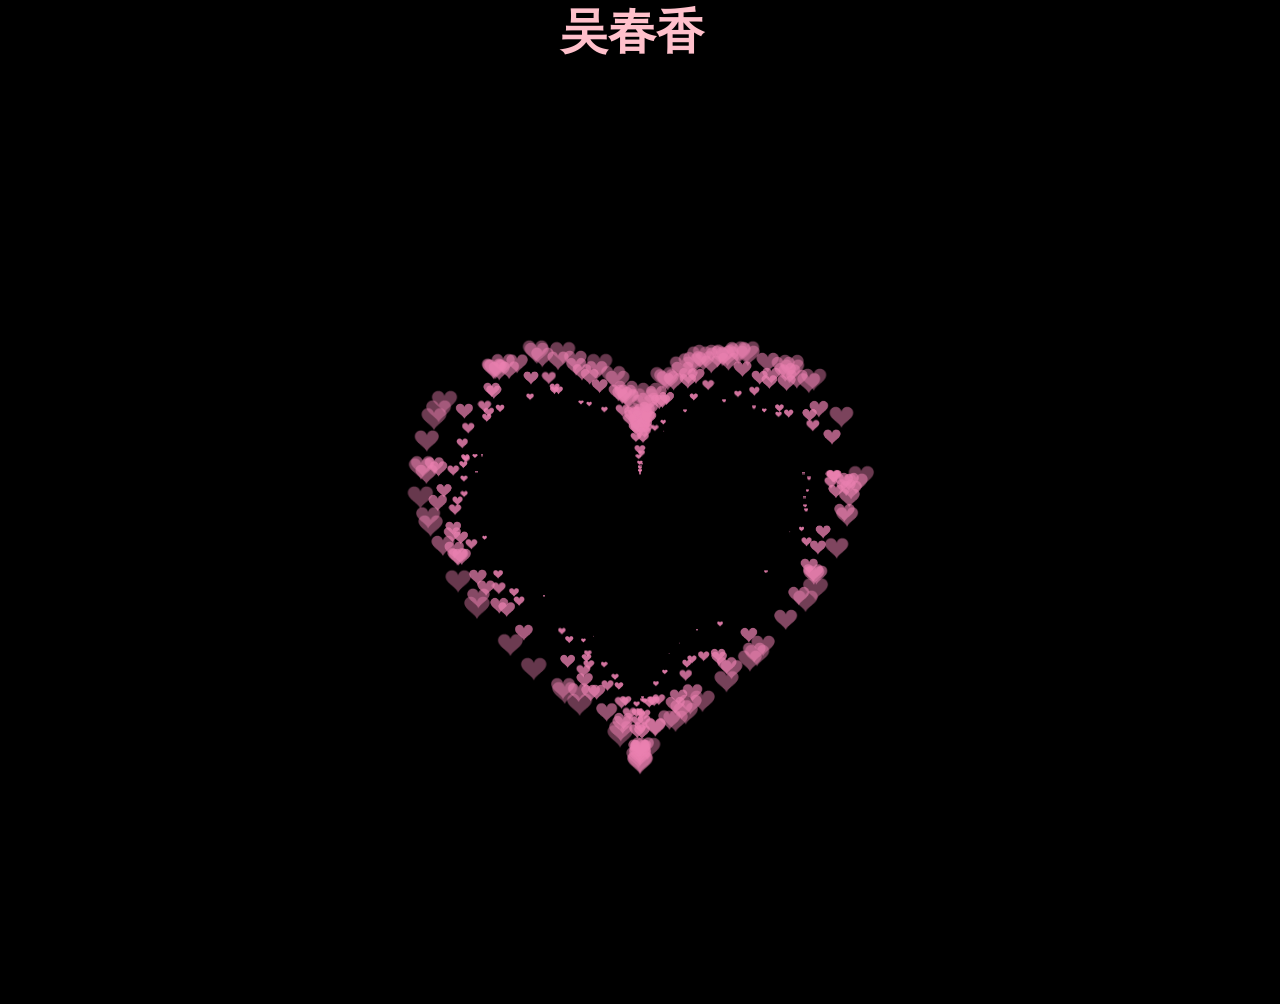
<file: index.html>
<!DOCTYPE HTML PUBLIC "-//W3C//DTD HTML 4.0 Transitional//EN">
<HTML>
<HEAD>
<TITLE>heart</TITLE>
<META NAME="Generator" CONTENT="EditPlus">
<META NAME="Author" CONTENT="">
<META NAME="Keywords" CONTENT="">
<META NAME="Description" CONTENT="">
<style>
html, body {
height: 100%;
padding: 0;
margin: 0;
background: #000;
}
canvas {
position: absolute;
width: 100%;
height: 100%;
}
.desc{
/*background-color:red;*/
font-size: 32px;
width:160px;
margin:0 auto;
color: #FFC0CB;
}
</style>
</HEAD>

<BODY>
<div class="desc">
  <h2 onmouseover="love()">吴春香</h3>
</div>
<canvas id="pinkboard"></canvas>
<script>
/*
* Settings
*/
function love(){

  alert("I love you!")
}
var settings = {
particles: {
  length:   500, // maximum amount of particles
  duration:   2, // particle duration in sec
  velocity: 100, // particle velocity in pixels/sec
  effect: -0.75, // play with this for a nice effect
  size:      30, // particle size in pixels
},
};

/*
* RequestAnimationFrame polyfill by Erik Möller
*/
(function(){var b=0;var c=["ms","moz","webkit","o"];for(var a=0;a<c.length&&!window.requestAnimationFrame;++a){window.requestAnimationFrame=window[c[a]+"RequestAnimationFrame"];window.cancelAnimationFrame=window[c[a]+"CancelAnimationFrame"]||window[c[a]+"CancelRequestAnimationFrame"]}if(!window.requestAnimationFrame){window.requestAnimationFrame=function(h,e){var d=new Date().getTime();var f=Math.max(0,16-(d-b));var g=window.setTimeout(function(){h(d+f)},f);b=d+f;return g}}if(!window.cancelAnimationFrame){window.cancelAnimationFrame=function(d){clearTimeout(d)}}}());

/*
* Point class
*/
var Point = (function() {
function Point(x, y) {
  this.x = (typeof x !== 'undefined') ? x : 0;
  this.y = (typeof y !== 'undefined') ? y : 0;
}
Point.prototype.clone = function() {
  return new Point(this.x, this.y);
};
Point.prototype.length = function(length) {
  if (typeof length == 'undefined')
    return Math.sqrt(this.x * this.x + this.y * this.y);
  this.normalize();
  this.x *= length;
  this.y *= length;
  return this;
};
Point.prototype.normalize = function() {
  var length = this.length();
  this.x /= length;
  this.y /= length;
  return this;
};
return Point;
})();

/*
* Particle class
*/
var Particle = (function() {
function Particle() {
  this.position = new Point();
  this.velocity = new Point();
  this.acceleration = new Point();
  this.age = 0;
}
Particle.prototype.initialize = function(x, y, dx, dy) {
  this.position.x = x;
  this.position.y = y;
  this.velocity.x = dx;
  this.velocity.y = dy;
  this.acceleration.x = dx * settings.particles.effect;
  this.acceleration.y = dy * settings.particles.effect;
  this.age = 0;
};
Particle.prototype.update = function(deltaTime) {
  this.position.x += this.velocity.x * deltaTime;
  this.position.y += this.velocity.y * deltaTime;
  this.velocity.x += this.acceleration.x * deltaTime;
  this.velocity.y += this.acceleration.y * deltaTime;
  this.age += deltaTime;
};
Particle.prototype.draw = function(context, image) {
  function ease(t) {
    return (--t) * t * t + 1;
  }
  var size = image.width * ease(this.age / settings.particles.duration);
  context.globalAlpha = 1 - this.age / settings.particles.duration;
  context.drawImage(image, this.position.x - size / 2, this.position.y - size / 2, size, size);
};
return Particle;
})();

/*
* ParticlePool class
*/
var ParticlePool = (function() {
var particles,
    firstActive = 0,
    firstFree   = 0,
    duration    = settings.particles.duration;

function ParticlePool(length) {
  // create and populate particle pool
  particles = new Array(length);
  for (var i = 0; i < particles.length; i++)
    particles[i] = new Particle();
}
ParticlePool.prototype.add = function(x, y, dx, dy) {
  particles[firstFree].initialize(x, y, dx, dy);
  
  // handle circular queue
  firstFree++;
  if (firstFree   == particles.length) firstFree   = 0;
  if (firstActive == firstFree       ) firstActive++;
  if (firstActive == particles.length) firstActive = 0;
};
ParticlePool.prototype.update = function(deltaTime) {
  var i;
  
  // update active particles
  if (firstActive < firstFree) {
    for (i = firstActive; i < firstFree; i++)
      particles[i].update(deltaTime);
  }
  if (firstFree < firstActive) {
    for (i = firstActive; i < particles.length; i++)
      particles[i].update(deltaTime);
    for (i = 0; i < firstFree; i++)
      particles[i].update(deltaTime);
  }
  
  // remove inactive particles
  while (particles[firstActive].age >= duration && firstActive != firstFree) {
    firstActive++;
    if (firstActive == particles.length) firstActive = 0;
  }
  
  
};
ParticlePool.prototype.draw = function(context, image) {
  // draw active particles
  if (firstActive < firstFree) {
    for (i = firstActive; i < firstFree; i++)
      particles[i].draw(context, image);
  }
  if (firstFree < firstActive) {
    for (i = firstActive; i < particles.length; i++)
      particles[i].draw(context, image);
    for (i = 0; i < firstFree; i++)
      particles[i].draw(context, image);
  }
};
return ParticlePool;
})();

/*
* Putting it all together
*/
(function(canvas) {
var context = canvas.getContext('2d'),
    particles = new ParticlePool(settings.particles.length),
    particleRate = settings.particles.length / settings.particles.duration, // particles/sec
    time;

// get point on heart with -PI <= t <= PI
function pointOnHeart(t) {
  return new Point(
    160 * Math.pow(Math.sin(t), 3),
    130 * Math.cos(t) - 50 * Math.cos(2 * t) - 20 * Math.cos(3 * t) - 10 * Math.cos(4 * t) + 25
  );
}

// creating the particle image using a dummy canvas
var image = (function() {
  var canvas  = document.createElement('canvas'),
      context = canvas.getContext('2d');
  canvas.width  = settings.particles.size;
  canvas.height = settings.particles.size;
  // helper function to create the path
  function to(t) {
    var point = pointOnHeart(t);
    point.x = settings.particles.size / 2 + point.x * settings.particles.size / 350;
    point.y = settings.particles.size / 2 - point.y * settings.particles.size / 350;
    return point;
  }
  // create the path
  context.beginPath();
  var t = -Math.PI;
  var point = to(t);
  context.moveTo(point.x, point.y);
  while (t < Math.PI) {
    t += 0.01; // baby steps!
    point = to(t);
    context.lineTo(point.x, point.y);
  }
  context.closePath();
  // create the fill
  context.fillStyle = '#ea80b0';
  context.fill();
  // create the image
  var image = new Image();
  image.src = canvas.toDataURL();
  return image;
})();

// render that thing!
function render() {
  // next animation frame
  requestAnimationFrame(render);
  
  // update time
  var newTime   = new Date().getTime() / 1000,
      deltaTime = newTime - (time || newTime);
  time = newTime;
  
  // clear canvas
  context.clearRect(0, 0, canvas.width, canvas.height);
  
  // create new particles
  var amount = particleRate * deltaTime;
  for (var i = 0; i < amount; i++) {
    var pos = pointOnHeart(Math.PI - 2 * Math.PI * Math.random());
    var dir = pos.clone().length(settings.particles.velocity);
    particles.add(canvas.width / 2 + pos.x, canvas.height / 2 - pos.y, dir.x, -dir.y);
  }
  
  // update and draw particles
  particles.update(deltaTime);
  particles.draw(context, image);
}

// handle (re-)sizing of the canvas
function onResize() {
  canvas.width  = canvas.clientWidth;
  canvas.height = canvas.clientHeight;
}
window.onresize = onResize;

// delay rendering bootstrap
setTimeout(function() {
  onResize();
  render();
}, 10);
})(document.getElementById('pinkboard'));
</script>
</BODY>
</HTML>
</file>
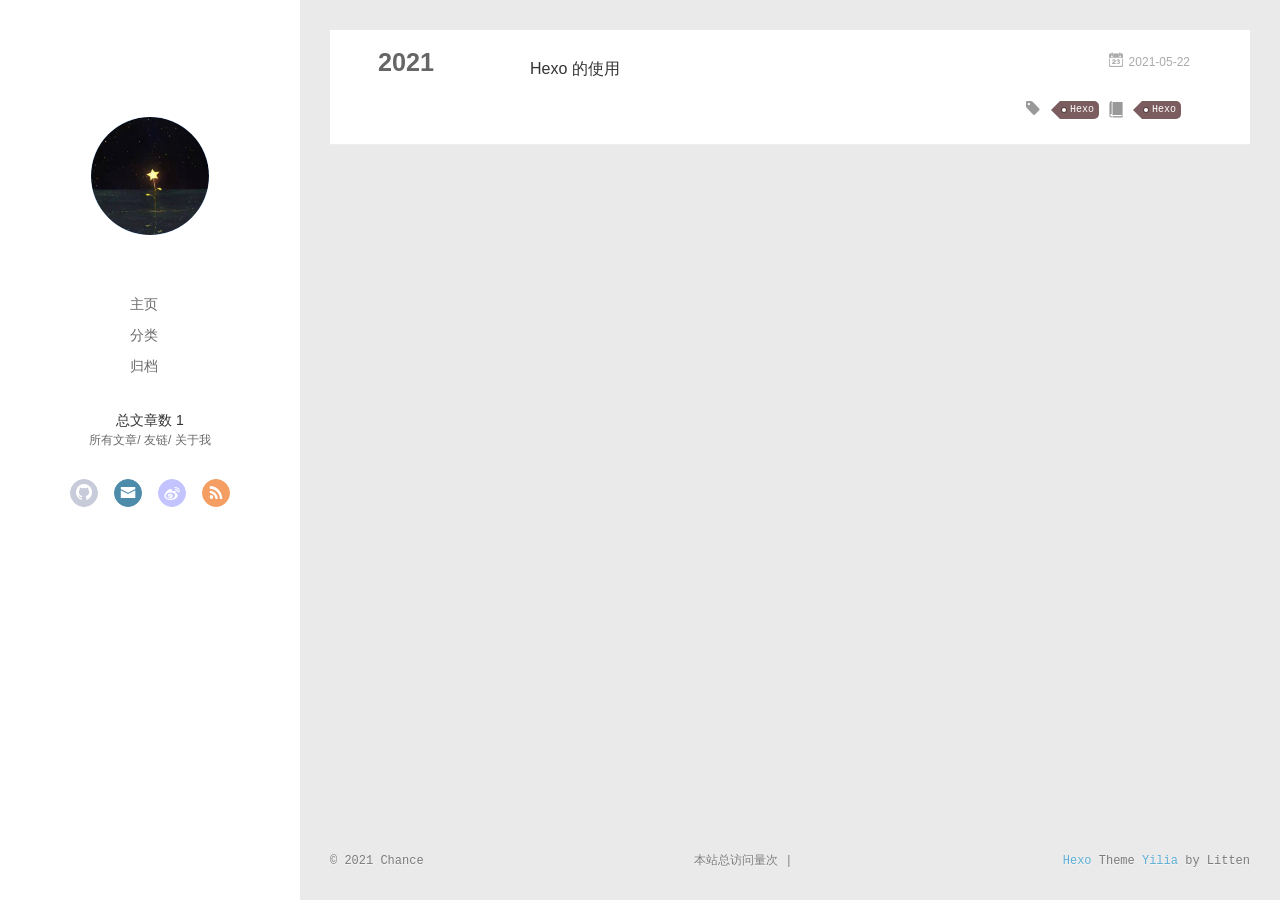
<file: archives/index.html>
<!DOCTYPE html>
<html>
<head>
  <meta charset="utf-8">
  
  <meta name="renderer" content="webkit">
  <meta http-equiv="X-UA-Compatible" content="IE=edge" >
  <link rel="dns-prefetch" href="https://chance-wu.github.io">
  <title>Archives | 抬头看着★★在唱歌</title>
  <meta name="viewport" content="width=device-width, initial-scale=1, maximum-scale=1">
  <meta property="og:type" content="website">
<meta property="og:title" content="抬头看着★★在唱歌">
<meta property="og:url" content="https://chance-wu.github.io/archives/index.html">
<meta property="og:site_name" content="抬头看着★★在唱歌">
<meta property="og:locale" content="zh_CN">
<meta property="article:author" content="Chance">
<meta name="twitter:card" content="summary">
  
    <link rel="alternative" href="/atom.xml" title="抬头看着★★在唱歌" type="application/atom+xml">
  
  
    <link rel="icon" href="/assets/img/headshots.jpg">
  
  <link rel="stylesheet" type="text/css" href="/./main.0cf68a.css">
  <style type="text/css">
  
    #container.show {
      background: linear-gradient(200deg,#a0cfe4,#e8c37e);
    }
  </style>
  

  

<meta name="generator" content="Hexo 5.4.0"></head>

<body>
  <div id="container" q-class="show:isCtnShow">
    <canvas id="anm-canvas" class="anm-canvas"></canvas>
    <div class="left-col" q-class="show:isShow">
      
<!-- <div
  class="overlay"
  style="background: #4d4d4d"
></div> -->
<!-- 左侧边栏（上半部分）不设置背景颜色 -->
<div class="overlay" ></div>

<div class="intrude-less">
  <header id="header" class="inner">
    <a href="/" class="profilepic">
      <img src="/assets/img/headshots.jpg" class="js-avatar" />
    </a>
    <hgroup>
      <h1 class="header-author">
        <a href="/"></a>
      </h1>
    </hgroup>
    

    <nav class="header-menu">
      <ul>
        
        <li><a href="/">主页</a></li>
        
        <li><a href="/categories">分类</a></li>
        
        <li><a href="/archives/index.html">归档</a></li>
        
      </ul>
    </nav>
    <nav>总文章数 1</nav>
    <nav class="header-smart-menu">
       
      <a q-on="click: openSlider(e, 'innerArchive')" href="javascript:void(0)"
        >所有文章</a
      >
        
      <a q-on="click: openSlider(e, 'friends')" href="javascript:void(0)"
        >友链</a
      >
        
      <a q-on="click: openSlider(e, 'aboutme')" href="javascript:void(0)"
        >关于我</a
      >
       
    </nav>
    <nav class="header-nav">
      <div class="social">
        
        <a
          class="github"
          target="_blank"
          href="https://github.com/Chance-Wu"
          title="github"
          ><i class="icon-github"></i
        ></a>
        
        <a
          class="mail"
          target="_blank"
          href="/chancewu@aliyun.com"
          title="mail"
          ><i class="icon-mail"></i
        ></a>
        
        <a
          class="weibo"
          target="_blank"
          href="https://weibo.com/u/5380286615"
          title="weibo"
          ><i class="icon-weibo"></i
        ></a>
        
        <a
          class="rss"
          target="_blank"
          href="/atom.xml"
          title="rss"
          ><i class="icon-rss"></i
        ></a>
        
      </div>
    </nav>
  </header>
</div>

    </div>
    <div class="mid-col" q-class="show:isShow,hide:isShow|isFalse">
      
<nav id="mobile-nav">
  	<div class="overlay js-overlay" style="background: #4d4d4d"></div>
	<div class="btnctn js-mobile-btnctn">
  		<div class="slider-trigger list" q-on="click: openSlider(e)"><i class="icon icon-sort"></i></div>
	</div>
	<div class="intrude-less">
		<header id="header" class="inner">
			<div class="profilepic">
				<img src="/assets/img/headshots.jpg" class="js-avatar">
			</div>
			<hgroup>
			  <h1 class="header-author js-header-author"></h1>
			</hgroup>
			
			
			
				
			
				
			
				
			
			
			
			<nav class="header-nav">
				<div class="social">
					
						<a class="github" target="_blank" href="https://github.com/Chance-Wu" title="github"><i class="icon-github"></i></a>
			        
						<a class="mail" target="_blank" href="/chancewu@aliyun.com" title="mail"><i class="icon-mail"></i></a>
			        
						<a class="weibo" target="_blank" href="https://weibo.com/u/5380286615" title="weibo"><i class="icon-weibo"></i></a>
			        
						<a class="rss" target="_blank" href="/atom.xml" title="rss"><i class="icon-rss"></i></a>
			        
				</div>
			</nav>

			<nav class="header-menu js-header-menu">
				<ul style="width: 70%">
				
				
					<li style="width: 33.333333333333336%"><a href="/">主页</a></li>
		        
					<li style="width: 33.333333333333336%"><a href="/categories">分类</a></li>
		        
					<li style="width: 33.333333333333336%"><a href="/archives/index.html">归档</a></li>
		        
				</ul>
			</nav>
		</header>				
	</div>
	<div class="mobile-mask" style="display:none" q-show="isShow"></div>
</nav>

      <div id="wrapper" class="body-wrap">
        <div class="menu-l">
          <div class="canvas-wrap">
            <canvas data-colors="#eaeaea" data-sectionHeight="100" data-contentId="js-content" id="myCanvas1" class="anm-canvas"></canvas>
          </div>
          <div id="js-content" class="content-ll">
            
  
  
    
    
      
      
      <section class="archives-wrap">
        <div class="archive-year-wrap">
          <a href="/archives/2021" class="archive-year">2021</a>
        </div>
        <div class="archives">
    
    <article class="archive-article archive-type-post">
  <div class="archive-article-inner">
    <header class="archive-article-header">
      	<div class="article-meta">
	      	
<a href="/2021/05/22/Hexo%E5%85%A5%E9%97%A8/" class="archive-article-date">
  	<time datetime="2021-05-22T01:35:31.289Z" itemprop="datePublished"><i class="icon-calendar icon"></i>2021-05-22</time>
</a>
        </div>
    	 
  
    <h1 itemprop="name">
      <a class="archive-article-title" href="/2021/05/22/Hexo%E5%85%A5%E9%97%A8/">Hexo 的使用</a>
    </h1>
  

        <div class="article-info info-on-right">
          
	<div class="article-tag tagcloud">
		<i class="icon-price-tags icon"></i>
		<ul class="article-tag-list">
			 
        		<li class="article-tag-list-item">
        			<a href="javascript:void(0)" class="js-tag article-tag-list-link color5">Hexo</a>
        		</li>
      		
		</ul>
	</div>

          
	<div class="article-category tagcloud">
		<i class="icon-book icon"></i>
		<ul class="article-tag-list">
			 
        		<li class="article-tag-list-item">
        			<a href="/categories/Hexo//" class="article-tag-list-link color5">Hexo</a>
        		</li>
      		
		</ul>
	</div>


        </div>
        <div class="clearfix"></div>
    </header>
  </div>
</article>
  
  
    </div></section>
  

    


          </div>
        </div>
      </div>
      <footer id="footer">
  <div class="outer">
    <div id="footer-info">
    	<div class="footer-left">
    		&copy; 2021 Chance
    	</div>
      	<div class="footer-right">
      		<a href="http://hexo.io/" target="_blank">Hexo</a>  Theme <a href="https://github.com/litten/hexo-theme-yilia" target="_blank">Yilia</a> by Litten
      	</div>
    </div>
  </div>
  
    <!-- 不蒜子统计 -->
    <span id="busuanzi_container_site_pv">
        本站总访问量<span id="busuanzi_value_site_pv"></span>次
    </span>
    <span class="post-meta-divider">|</span>
    <span id="busuanzi_container_site_uv" style='display:none'>
        本站访客数<span id="busuanzi_value_site_uv"></span>人
    </span>
    <script async src="//busuanzi.ibruce.info/busuanzi/2.3/busuanzi.pure.mini.js">
    </script>
  
</footer>
    </div>
    <script type="text/javascript" src="/assets/clicklove.js"></script>
<script>
	var yiliaConfig = {
		mathjax: false,
		isHome: false,
		isPost: false,
		isArchive: true,
		isTag: false,
		isCategory: false,
		open_in_new: false,
		toc_hide_index: true,
		root: "/",
		innerArchive: true,
		showTags: false
	}
</script>
<script>!function(t){function n(e){if(r[e])return r[e].exports;var i=r[e]={exports:{},id:e,loaded:!1};return t[e].call(i.exports,i,i.exports,n),i.loaded=!0,i.exports}var r={};n.m=t,n.c=r,n.p="./",n(0)}([function(t,n,r){r(195),t.exports=r(191)},function(t,n,r){var e=r(3),i=r(52),o=r(27),u=r(28),c=r(53),f="prototype",a=function(t,n,r){var s,l,h,v,p=t&a.F,d=t&a.G,y=t&a.S,g=t&a.P,b=t&a.B,m=d?e:y?e[n]||(e[n]={}):(e[n]||{})[f],x=d?i:i[n]||(i[n]={}),w=x[f]||(x[f]={});d&&(r=n);for(s in r)l=!p&&m&&void 0!==m[s],h=(l?m:r)[s],v=b&&l?c(h,e):g&&"function"==typeof h?c(Function.call,h):h,m&&u(m,s,h,t&a.U),x[s]!=h&&o(x,s,v),g&&w[s]!=h&&(w[s]=h)};e.core=i,a.F=1,a.G=2,a.S=4,a.P=8,a.B=16,a.W=32,a.U=64,a.R=128,t.exports=a},function(t,n,r){var e=r(6);t.exports=function(t){if(!e(t))throw TypeError(t+" is not an object!");return t}},function(t,n){var r=t.exports="undefined"!=typeof window&&window.Math==Math?window:"undefined"!=typeof self&&self.Math==Math?self:Function("return this")();"number"==typeof __g&&(__g=r)},function(t,n){t.exports=function(t){try{return!!t()}catch(t){return!0}}},function(t,n){var r=t.exports="undefined"!=typeof window&&window.Math==Math?window:"undefined"!=typeof self&&self.Math==Math?self:Function("return this")();"number"==typeof __g&&(__g=r)},function(t,n){t.exports=function(t){return"object"==typeof t?null!==t:"function"==typeof t}},function(t,n,r){var e=r(126)("wks"),i=r(76),o=r(3).Symbol,u="function"==typeof o;(t.exports=function(t){return e[t]||(e[t]=u&&o[t]||(u?o:i)("Symbol."+t))}).store=e},function(t,n){var r={}.hasOwnProperty;t.exports=function(t,n){return r.call(t,n)}},function(t,n,r){var e=r(94),i=r(33);t.exports=function(t){return e(i(t))}},function(t,n,r){t.exports=!r(4)(function(){return 7!=Object.defineProperty({},"a",{get:function(){return 7}}).a})},function(t,n,r){var e=r(2),i=r(167),o=r(50),u=Object.defineProperty;n.f=r(10)?Object.defineProperty:function(t,n,r){if(e(t),n=o(n,!0),e(r),i)try{return u(t,n,r)}catch(t){}if("get"in r||"set"in r)throw TypeError("Accessors not supported!");return"value"in r&&(t[n]=r.value),t}},function(t,n,r){t.exports=!r(18)(function(){return 7!=Object.defineProperty({},"a",{get:function(){return 7}}).a})},function(t,n,r){var e=r(14),i=r(22);t.exports=r(12)?function(t,n,r){return e.f(t,n,i(1,r))}:function(t,n,r){return t[n]=r,t}},function(t,n,r){var e=r(20),i=r(58),o=r(42),u=Object.defineProperty;n.f=r(12)?Object.defineProperty:function(t,n,r){if(e(t),n=o(n,!0),e(r),i)try{return u(t,n,r)}catch(t){}if("get"in r||"set"in r)throw TypeError("Accessors not supported!");return"value"in r&&(t[n]=r.value),t}},function(t,n,r){var e=r(40)("wks"),i=r(23),o=r(5).Symbol,u="function"==typeof o;(t.exports=function(t){return e[t]||(e[t]=u&&o[t]||(u?o:i)("Symbol."+t))}).store=e},function(t,n,r){var e=r(67),i=Math.min;t.exports=function(t){return t>0?i(e(t),9007199254740991):0}},function(t,n,r){var e=r(46);t.exports=function(t){return Object(e(t))}},function(t,n){t.exports=function(t){try{return!!t()}catch(t){return!0}}},function(t,n,r){var e=r(63),i=r(34);t.exports=Object.keys||function(t){return e(t,i)}},function(t,n,r){var e=r(21);t.exports=function(t){if(!e(t))throw TypeError(t+" is not an object!");return t}},function(t,n){t.exports=function(t){return"object"==typeof t?null!==t:"function"==typeof t}},function(t,n){t.exports=function(t,n){return{enumerable:!(1&t),configurable:!(2&t),writable:!(4&t),value:n}}},function(t,n){var r=0,e=Math.random();t.exports=function(t){return"Symbol(".concat(void 0===t?"":t,")_",(++r+e).toString(36))}},function(t,n){var r={}.hasOwnProperty;t.exports=function(t,n){return r.call(t,n)}},function(t,n){var r=t.exports={version:"2.4.0"};"number"==typeof __e&&(__e=r)},function(t,n){t.exports=function(t){if("function"!=typeof t)throw TypeError(t+" is not a function!");return t}},function(t,n,r){var e=r(11),i=r(66);t.exports=r(10)?function(t,n,r){return e.f(t,n,i(1,r))}:function(t,n,r){return t[n]=r,t}},function(t,n,r){var e=r(3),i=r(27),o=r(24),u=r(76)("src"),c="toString",f=Function[c],a=(""+f).split(c);r(52).inspectSource=function(t){return f.call(t)},(t.exports=function(t,n,r,c){var f="function"==typeof r;f&&(o(r,"name")||i(r,"name",n)),t[n]!==r&&(f&&(o(r,u)||i(r,u,t[n]?""+t[n]:a.join(String(n)))),t===e?t[n]=r:c?t[n]?t[n]=r:i(t,n,r):(delete t[n],i(t,n,r)))})(Function.prototype,c,function(){return"function"==typeof this&&this[u]||f.call(this)})},function(t,n,r){var e=r(1),i=r(4),o=r(46),u=function(t,n,r,e){var i=String(o(t)),u="<"+n;return""!==r&&(u+=" "+r+'="'+String(e).replace(/"/g,"&quot;")+'"'),u+">"+i+"</"+n+">"};t.exports=function(t,n){var r={};r[t]=n(u),e(e.P+e.F*i(function(){var n=""[t]('"');return n!==n.toLowerCase()||n.split('"').length>3}),"String",r)}},function(t,n,r){var e=r(115),i=r(46);t.exports=function(t){return e(i(t))}},function(t,n,r){var e=r(116),i=r(66),o=r(30),u=r(50),c=r(24),f=r(167),a=Object.getOwnPropertyDescriptor;n.f=r(10)?a:function(t,n){if(t=o(t),n=u(n,!0),f)try{return a(t,n)}catch(t){}if(c(t,n))return i(!e.f.call(t,n),t[n])}},function(t,n,r){var e=r(24),i=r(17),o=r(145)("IE_PROTO"),u=Object.prototype;t.exports=Object.getPrototypeOf||function(t){return t=i(t),e(t,o)?t[o]:"function"==typeof t.constructor&&t instanceof t.constructor?t.constructor.prototype:t instanceof Object?u:null}},function(t,n){t.exports=function(t){if(void 0==t)throw TypeError("Can't call method on  "+t);return t}},function(t,n){t.exports="constructor,hasOwnProperty,isPrototypeOf,propertyIsEnumerable,toLocaleString,toString,valueOf".split(",")},function(t,n){t.exports={}},function(t,n){t.exports=!0},function(t,n){n.f={}.propertyIsEnumerable},function(t,n,r){var e=r(14).f,i=r(8),o=r(15)("toStringTag");t.exports=function(t,n,r){t&&!i(t=r?t:t.prototype,o)&&e(t,o,{configurable:!0,value:n})}},function(t,n,r){var e=r(40)("keys"),i=r(23);t.exports=function(t){return e[t]||(e[t]=i(t))}},function(t,n,r){var e=r(5),i="__core-js_shared__",o=e[i]||(e[i]={});t.exports=function(t){return o[t]||(o[t]={})}},function(t,n){var r=Math.ceil,e=Math.floor;t.exports=function(t){return isNaN(t=+t)?0:(t>0?e:r)(t)}},function(t,n,r){var e=r(21);t.exports=function(t,n){if(!e(t))return t;var r,i;if(n&&"function"==typeof(r=t.toString)&&!e(i=r.call(t)))return i;if("function"==typeof(r=t.valueOf)&&!e(i=r.call(t)))return i;if(!n&&"function"==typeof(r=t.toString)&&!e(i=r.call(t)))return i;throw TypeError("Can't convert object to primitive value")}},function(t,n,r){var e=r(5),i=r(25),o=r(36),u=r(44),c=r(14).f;t.exports=function(t){var n=i.Symbol||(i.Symbol=o?{}:e.Symbol||{});"_"==t.charAt(0)||t in n||c(n,t,{value:u.f(t)})}},function(t,n,r){n.f=r(15)},function(t,n){var r={}.toString;t.exports=function(t){return r.call(t).slice(8,-1)}},function(t,n){t.exports=function(t){if(void 0==t)throw TypeError("Can't call method on  "+t);return t}},function(t,n,r){var e=r(4);t.exports=function(t,n){return!!t&&e(function(){n?t.call(null,function(){},1):t.call(null)})}},function(t,n,r){var e=r(53),i=r(115),o=r(17),u=r(16),c=r(203);t.exports=function(t,n){var r=1==t,f=2==t,a=3==t,s=4==t,l=6==t,h=5==t||l,v=n||c;return function(n,c,p){for(var d,y,g=o(n),b=i(g),m=e(c,p,3),x=u(b.length),w=0,S=r?v(n,x):f?v(n,0):void 0;x>w;w++)if((h||w in b)&&(d=b[w],y=m(d,w,g),t))if(r)S[w]=y;else if(y)switch(t){case 3:return!0;case 5:return d;case 6:return w;case 2:S.push(d)}else if(s)return!1;return l?-1:a||s?s:S}}},function(t,n,r){var e=r(1),i=r(52),o=r(4);t.exports=function(t,n){var r=(i.Object||{})[t]||Object[t],u={};u[t]=n(r),e(e.S+e.F*o(function(){r(1)}),"Object",u)}},function(t,n,r){var e=r(6);t.exports=function(t,n){if(!e(t))return t;var r,i;if(n&&"function"==typeof(r=t.toString)&&!e(i=r.call(t)))return i;if("function"==typeof(r=t.valueOf)&&!e(i=r.call(t)))return i;if(!n&&"function"==typeof(r=t.toString)&&!e(i=r.call(t)))return i;throw TypeError("Can't convert object to primitive value")}},function(t,n,r){var e=r(5),i=r(25),o=r(91),u=r(13),c="prototype",f=function(t,n,r){var a,s,l,h=t&f.F,v=t&f.G,p=t&f.S,d=t&f.P,y=t&f.B,g=t&f.W,b=v?i:i[n]||(i[n]={}),m=b[c],x=v?e:p?e[n]:(e[n]||{})[c];v&&(r=n);for(a in r)(s=!h&&x&&void 0!==x[a])&&a in b||(l=s?x[a]:r[a],b[a]=v&&"function"!=typeof x[a]?r[a]:y&&s?o(l,e):g&&x[a]==l?function(t){var n=function(n,r,e){if(this instanceof t){switch(arguments.length){case 0:return new t;case 1:return new t(n);case 2:return new t(n,r)}return new t(n,r,e)}return t.apply(this,arguments)};return n[c]=t[c],n}(l):d&&"function"==typeof l?o(Function.call,l):l,d&&((b.virtual||(b.virtual={}))[a]=l,t&f.R&&m&&!m[a]&&u(m,a,l)))};f.F=1,f.G=2,f.S=4,f.P=8,f.B=16,f.W=32,f.U=64,f.R=128,t.exports=f},function(t,n){var r=t.exports={version:"2.4.0"};"number"==typeof __e&&(__e=r)},function(t,n,r){var e=r(26);t.exports=function(t,n,r){if(e(t),void 0===n)return t;switch(r){case 1:return function(r){return t.call(n,r)};case 2:return function(r,e){return t.call(n,r,e)};case 3:return function(r,e,i){return t.call(n,r,e,i)}}return function(){return t.apply(n,arguments)}}},function(t,n,r){var e=r(183),i=r(1),o=r(126)("metadata"),u=o.store||(o.store=new(r(186))),c=function(t,n,r){var i=u.get(t);if(!i){if(!r)return;u.set(t,i=new e)}var o=i.get(n);if(!o){if(!r)return;i.set(n,o=new e)}return o},f=function(t,n,r){var e=c(n,r,!1);return void 0!==e&&e.has(t)},a=function(t,n,r){var e=c(n,r,!1);return void 0===e?void 0:e.get(t)},s=function(t,n,r,e){c(r,e,!0).set(t,n)},l=function(t,n){var r=c(t,n,!1),e=[];return r&&r.forEach(function(t,n){e.push(n)}),e},h=function(t){return void 0===t||"symbol"==typeof t?t:String(t)},v=function(t){i(i.S,"Reflect",t)};t.exports={store:u,map:c,has:f,get:a,set:s,keys:l,key:h,exp:v}},function(t,n,r){"use strict";if(r(10)){var e=r(69),i=r(3),o=r(4),u=r(1),c=r(127),f=r(152),a=r(53),s=r(68),l=r(66),h=r(27),v=r(73),p=r(67),d=r(16),y=r(75),g=r(50),b=r(24),m=r(180),x=r(114),w=r(6),S=r(17),_=r(137),O=r(70),E=r(32),P=r(71).f,j=r(154),F=r(76),M=r(7),A=r(48),N=r(117),T=r(146),I=r(155),k=r(80),L=r(123),R=r(74),C=r(130),D=r(160),U=r(11),W=r(31),G=U.f,B=W.f,V=i.RangeError,z=i.TypeError,q=i.Uint8Array,K="ArrayBuffer",J="Shared"+K,Y="BYTES_PER_ELEMENT",H="prototype",$=Array[H],X=f.ArrayBuffer,Q=f.DataView,Z=A(0),tt=A(2),nt=A(3),rt=A(4),et=A(5),it=A(6),ot=N(!0),ut=N(!1),ct=I.values,ft=I.keys,at=I.entries,st=$.lastIndexOf,lt=$.reduce,ht=$.reduceRight,vt=$.join,pt=$.sort,dt=$.slice,yt=$.toString,gt=$.toLocaleString,bt=M("iterator"),mt=M("toStringTag"),xt=F("typed_constructor"),wt=F("def_constructor"),St=c.CONSTR,_t=c.TYPED,Ot=c.VIEW,Et="Wrong length!",Pt=A(1,function(t,n){return Tt(T(t,t[wt]),n)}),jt=o(function(){return 1===new q(new Uint16Array([1]).buffer)[0]}),Ft=!!q&&!!q[H].set&&o(function(){new q(1).set({})}),Mt=function(t,n){if(void 0===t)throw z(Et);var r=+t,e=d(t);if(n&&!m(r,e))throw V(Et);return e},At=function(t,n){var r=p(t);if(r<0||r%n)throw V("Wrong offset!");return r},Nt=function(t){if(w(t)&&_t in t)return t;throw z(t+" is not a typed array!")},Tt=function(t,n){if(!(w(t)&&xt in t))throw z("It is not a typed array constructor!");return new t(n)},It=function(t,n){return kt(T(t,t[wt]),n)},kt=function(t,n){for(var r=0,e=n.length,i=Tt(t,e);e>r;)i[r]=n[r++];return i},Lt=function(t,n,r){G(t,n,{get:function(){return this._d[r]}})},Rt=function(t){var n,r,e,i,o,u,c=S(t),f=arguments.length,s=f>1?arguments[1]:void 0,l=void 0!==s,h=j(c);if(void 0!=h&&!_(h)){for(u=h.call(c),e=[],n=0;!(o=u.next()).done;n++)e.push(o.value);c=e}for(l&&f>2&&(s=a(s,arguments[2],2)),n=0,r=d(c.length),i=Tt(this,r);r>n;n++)i[n]=l?s(c[n],n):c[n];return i},Ct=function(){for(var t=0,n=arguments.length,r=Tt(this,n);n>t;)r[t]=arguments[t++];return r},Dt=!!q&&o(function(){gt.call(new q(1))}),Ut=function(){return gt.apply(Dt?dt.call(Nt(this)):Nt(this),arguments)},Wt={copyWithin:function(t,n){return D.call(Nt(this),t,n,arguments.length>2?arguments[2]:void 0)},every:function(t){return rt(Nt(this),t,arguments.length>1?arguments[1]:void 0)},fill:function(t){return C.apply(Nt(this),arguments)},filter:function(t){return It(this,tt(Nt(this),t,arguments.length>1?arguments[1]:void 0))},find:function(t){return et(Nt(this),t,arguments.length>1?arguments[1]:void 0)},findIndex:function(t){return it(Nt(this),t,arguments.length>1?arguments[1]:void 0)},forEach:function(t){Z(Nt(this),t,arguments.length>1?arguments[1]:void 0)},indexOf:function(t){return ut(Nt(this),t,arguments.length>1?arguments[1]:void 0)},includes:function(t){return ot(Nt(this),t,arguments.length>1?arguments[1]:void 0)},join:function(t){return vt.apply(Nt(this),arguments)},lastIndexOf:function(t){return st.apply(Nt(this),arguments)},map:function(t){return Pt(Nt(this),t,arguments.length>1?arguments[1]:void 0)},reduce:function(t){return lt.apply(Nt(this),arguments)},reduceRight:function(t){return ht.apply(Nt(this),arguments)},reverse:function(){for(var t,n=this,r=Nt(n).length,e=Math.floor(r/2),i=0;i<e;)t=n[i],n[i++]=n[--r],n[r]=t;return n},some:function(t){return nt(Nt(this),t,arguments.length>1?arguments[1]:void 0)},sort:function(t){return pt.call(Nt(this),t)},subarray:function(t,n){var r=Nt(this),e=r.length,i=y(t,e);return new(T(r,r[wt]))(r.buffer,r.byteOffset+i*r.BYTES_PER_ELEMENT,d((void 0===n?e:y(n,e))-i))}},Gt=function(t,n){return It(this,dt.call(Nt(this),t,n))},Bt=function(t){Nt(this);var n=At(arguments[1],1),r=this.length,e=S(t),i=d(e.length),o=0;if(i+n>r)throw V(Et);for(;o<i;)this[n+o]=e[o++]},Vt={entries:function(){return at.call(Nt(this))},keys:function(){return ft.call(Nt(this))},values:function(){return ct.call(Nt(this))}},zt=function(t,n){return w(t)&&t[_t]&&"symbol"!=typeof n&&n in t&&String(+n)==String(n)},qt=function(t,n){return zt(t,n=g(n,!0))?l(2,t[n]):B(t,n)},Kt=function(t,n,r){return!(zt(t,n=g(n,!0))&&w(r)&&b(r,"value"))||b(r,"get")||b(r,"set")||r.configurable||b(r,"writable")&&!r.writable||b(r,"enumerable")&&!r.enumerable?G(t,n,r):(t[n]=r.value,t)};St||(W.f=qt,U.f=Kt),u(u.S+u.F*!St,"Object",{getOwnPropertyDescriptor:qt,defineProperty:Kt}),o(function(){yt.call({})})&&(yt=gt=function(){return vt.call(this)});var Jt=v({},Wt);v(Jt,Vt),h(Jt,bt,Vt.values),v(Jt,{slice:Gt,set:Bt,constructor:function(){},toString:yt,toLocaleString:Ut}),Lt(Jt,"buffer","b"),Lt(Jt,"byteOffset","o"),Lt(Jt,"byteLength","l"),Lt(Jt,"length","e"),G(Jt,mt,{get:function(){return this[_t]}}),t.exports=function(t,n,r,f){f=!!f;var a=t+(f?"Clamped":"")+"Array",l="Uint8Array"!=a,v="get"+t,p="set"+t,y=i[a],g=y||{},b=y&&E(y),m=!y||!c.ABV,S={},_=y&&y[H],j=function(t,r){var e=t._d;return e.v[v](r*n+e.o,jt)},F=function(t,r,e){var i=t._d;f&&(e=(e=Math.round(e))<0?0:e>255?255:255&e),i.v[p](r*n+i.o,e,jt)},M=function(t,n){G(t,n,{get:function(){return j(this,n)},set:function(t){return F(this,n,t)},enumerable:!0})};m?(y=r(function(t,r,e,i){s(t,y,a,"_d");var o,u,c,f,l=0,v=0;if(w(r)){if(!(r instanceof X||(f=x(r))==K||f==J))return _t in r?kt(y,r):Rt.call(y,r);o=r,v=At(e,n);var p=r.byteLength;if(void 0===i){if(p%n)throw V(Et);if((u=p-v)<0)throw V(Et)}else if((u=d(i)*n)+v>p)throw V(Et);c=u/n}else c=Mt(r,!0),u=c*n,o=new X(u);for(h(t,"_d",{b:o,o:v,l:u,e:c,v:new Q(o)});l<c;)M(t,l++)}),_=y[H]=O(Jt),h(_,"constructor",y)):L(function(t){new y(null),new y(t)},!0)||(y=r(function(t,r,e,i){s(t,y,a);var o;return w(r)?r instanceof X||(o=x(r))==K||o==J?void 0!==i?new g(r,At(e,n),i):void 0!==e?new g(r,At(e,n)):new g(r):_t in r?kt(y,r):Rt.call(y,r):new g(Mt(r,l))}),Z(b!==Function.prototype?P(g).concat(P(b)):P(g),function(t){t in y||h(y,t,g[t])}),y[H]=_,e||(_.constructor=y));var A=_[bt],N=!!A&&("values"==A.name||void 0==A.name),T=Vt.values;h(y,xt,!0),h(_,_t,a),h(_,Ot,!0),h(_,wt,y),(f?new y(1)[mt]==a:mt in _)||G(_,mt,{get:function(){return a}}),S[a]=y,u(u.G+u.W+u.F*(y!=g),S),u(u.S,a,{BYTES_PER_ELEMENT:n,from:Rt,of:Ct}),Y in _||h(_,Y,n),u(u.P,a,Wt),R(a),u(u.P+u.F*Ft,a,{set:Bt}),u(u.P+u.F*!N,a,Vt),u(u.P+u.F*(_.toString!=yt),a,{toString:yt}),u(u.P+u.F*o(function(){new y(1).slice()}),a,{slice:Gt}),u(u.P+u.F*(o(function(){return[1,2].toLocaleString()!=new y([1,2]).toLocaleString()})||!o(function(){_.toLocaleString.call([1,2])})),a,{toLocaleString:Ut}),k[a]=N?A:T,e||N||h(_,bt,T)}}else t.exports=function(){}},function(t,n){var r={}.toString;t.exports=function(t){return r.call(t).slice(8,-1)}},function(t,n,r){var e=r(21),i=r(5).document,o=e(i)&&e(i.createElement);t.exports=function(t){return o?i.createElement(t):{}}},function(t,n,r){t.exports=!r(12)&&!r(18)(function(){return 7!=Object.defineProperty(r(57)("div"),"a",{get:function(){return 7}}).a})},function(t,n,r){"use strict";var e=r(36),i=r(51),o=r(64),u=r(13),c=r(8),f=r(35),a=r(96),s=r(38),l=r(103),h=r(15)("iterator"),v=!([].keys&&"next"in[].keys()),p="keys",d="values",y=function(){return this};t.exports=function(t,n,r,g,b,m,x){a(r,n,g);var w,S,_,O=function(t){if(!v&&t in F)return F[t];switch(t){case p:case d:return function(){return new r(this,t)}}return function(){return new r(this,t)}},E=n+" Iterator",P=b==d,j=!1,F=t.prototype,M=F[h]||F["@@iterator"]||b&&F[b],A=M||O(b),N=b?P?O("entries"):A:void 0,T="Array"==n?F.entries||M:M;if(T&&(_=l(T.call(new t)))!==Object.prototype&&(s(_,E,!0),e||c(_,h)||u(_,h,y)),P&&M&&M.name!==d&&(j=!0,A=function(){return M.call(this)}),e&&!x||!v&&!j&&F[h]||u(F,h,A),f[n]=A,f[E]=y,b)if(w={values:P?A:O(d),keys:m?A:O(p),entries:N},x)for(S in w)S in F||o(F,S,w[S]);else i(i.P+i.F*(v||j),n,w);return w}},function(t,n,r){var e=r(20),i=r(100),o=r(34),u=r(39)("IE_PROTO"),c=function(){},f="prototype",a=function(){var t,n=r(57)("iframe"),e=o.length;for(n.style.display="none",r(93).appendChild(n),n.src="javascript:",t=n.contentWindow.document,t.open(),t.write("<script>document.F=Object<\/script>"),t.close(),a=t.F;e--;)delete a[f][o[e]];return a()};t.exports=Object.create||function(t,n){var r;return null!==t?(c[f]=e(t),r=new c,c[f]=null,r[u]=t):r=a(),void 0===n?r:i(r,n)}},function(t,n,r){var e=r(63),i=r(34).concat("length","prototype");n.f=Object.getOwnPropertyNames||function(t){return e(t,i)}},function(t,n){n.f=Object.getOwnPropertySymbols},function(t,n,r){var e=r(8),i=r(9),o=r(90)(!1),u=r(39)("IE_PROTO");t.exports=function(t,n){var r,c=i(t),f=0,a=[];for(r in c)r!=u&&e(c,r)&&a.push(r);for(;n.length>f;)e(c,r=n[f++])&&(~o(a,r)||a.push(r));return a}},function(t,n,r){t.exports=r(13)},function(t,n,r){var e=r(76)("meta"),i=r(6),o=r(24),u=r(11).f,c=0,f=Object.isExtensible||function(){return!0},a=!r(4)(function(){return f(Object.preventExtensions({}))}),s=function(t){u(t,e,{value:{i:"O"+ ++c,w:{}}})},l=function(t,n){if(!i(t))return"symbol"==typeof t?t:("string"==typeof t?"S":"P")+t;if(!o(t,e)){if(!f(t))return"F";if(!n)return"E";s(t)}return t[e].i},h=function(t,n){if(!o(t,e)){if(!f(t))return!0;if(!n)return!1;s(t)}return t[e].w},v=function(t){return a&&p.NEED&&f(t)&&!o(t,e)&&s(t),t},p=t.exports={KEY:e,NEED:!1,fastKey:l,getWeak:h,onFreeze:v}},function(t,n){t.exports=function(t,n){return{enumerable:!(1&t),configurable:!(2&t),writable:!(4&t),value:n}}},function(t,n){var r=Math.ceil,e=Math.floor;t.exports=function(t){return isNaN(t=+t)?0:(t>0?e:r)(t)}},function(t,n){t.exports=function(t,n,r,e){if(!(t instanceof n)||void 0!==e&&e in t)throw TypeError(r+": incorrect invocation!");return t}},function(t,n){t.exports=!1},function(t,n,r){var e=r(2),i=r(173),o=r(133),u=r(145)("IE_PROTO"),c=function(){},f="prototype",a=function(){var t,n=r(132)("iframe"),e=o.length;for(n.style.display="none",r(135).appendChild(n),n.src="javascript:",t=n.contentWindow.document,t.open(),t.write("<script>document.F=Object<\/script>"),t.close(),a=t.F;e--;)delete a[f][o[e]];return a()};t.exports=Object.create||function(t,n){var r;return null!==t?(c[f]=e(t),r=new c,c[f]=null,r[u]=t):r=a(),void 0===n?r:i(r,n)}},function(t,n,r){var e=r(175),i=r(133).concat("length","prototype");n.f=Object.getOwnPropertyNames||function(t){return e(t,i)}},function(t,n,r){var e=r(175),i=r(133);t.exports=Object.keys||function(t){return e(t,i)}},function(t,n,r){var e=r(28);t.exports=function(t,n,r){for(var i in n)e(t,i,n[i],r);return t}},function(t,n,r){"use strict";var e=r(3),i=r(11),o=r(10),u=r(7)("species");t.exports=function(t){var n=e[t];o&&n&&!n[u]&&i.f(n,u,{configurable:!0,get:function(){return this}})}},function(t,n,r){var e=r(67),i=Math.max,o=Math.min;t.exports=function(t,n){return t=e(t),t<0?i(t+n,0):o(t,n)}},function(t,n){var r=0,e=Math.random();t.exports=function(t){return"Symbol(".concat(void 0===t?"":t,")_",(++r+e).toString(36))}},function(t,n,r){var e=r(33);t.exports=function(t){return Object(e(t))}},function(t,n,r){var e=r(7)("unscopables"),i=Array.prototype;void 0==i[e]&&r(27)(i,e,{}),t.exports=function(t){i[e][t]=!0}},function(t,n,r){var e=r(53),i=r(169),o=r(137),u=r(2),c=r(16),f=r(154),a={},s={},n=t.exports=function(t,n,r,l,h){var v,p,d,y,g=h?function(){return t}:f(t),b=e(r,l,n?2:1),m=0;if("function"!=typeof g)throw TypeError(t+" is not iterable!");if(o(g)){for(v=c(t.length);v>m;m++)if((y=n?b(u(p=t[m])[0],p[1]):b(t[m]))===a||y===s)return y}else for(d=g.call(t);!(p=d.next()).done;)if((y=i(d,b,p.value,n))===a||y===s)return y};n.BREAK=a,n.RETURN=s},function(t,n){t.exports={}},function(t,n,r){var e=r(11).f,i=r(24),o=r(7)("toStringTag");t.exports=function(t,n,r){t&&!i(t=r?t:t.prototype,o)&&e(t,o,{configurable:!0,value:n})}},function(t,n,r){var e=r(1),i=r(46),o=r(4),u=r(150),c="["+u+"]",f="​",a=RegExp("^"+c+c+"*"),s=RegExp(c+c+"*$"),l=function(t,n,r){var i={},c=o(function(){return!!u[t]()||f[t]()!=f}),a=i[t]=c?n(h):u[t];r&&(i[r]=a),e(e.P+e.F*c,"String",i)},h=l.trim=function(t,n){return t=String(i(t)),1&n&&(t=t.replace(a,"")),2&n&&(t=t.replace(s,"")),t};t.exports=l},function(t,n,r){t.exports={default:r(86),__esModule:!0}},function(t,n,r){t.exports={default:r(87),__esModule:!0}},function(t,n,r){"use strict";function e(t){return t&&t.__esModule?t:{default:t}}n.__esModule=!0;var i=r(84),o=e(i),u=r(83),c=e(u),f="function"==typeof c.default&&"symbol"==typeof o.default?function(t){return typeof t}:function(t){return t&&"function"==typeof c.default&&t.constructor===c.default&&t!==c.default.prototype?"symbol":typeof t};n.default="function"==typeof c.default&&"symbol"===f(o.default)?function(t){return void 0===t?"undefined":f(t)}:function(t){return t&&"function"==typeof c.default&&t.constructor===c.default&&t!==c.default.prototype?"symbol":void 0===t?"undefined":f(t)}},function(t,n,r){r(110),r(108),r(111),r(112),t.exports=r(25).Symbol},function(t,n,r){r(109),r(113),t.exports=r(44).f("iterator")},function(t,n){t.exports=function(t){if("function"!=typeof t)throw TypeError(t+" is not a function!");return t}},function(t,n){t.exports=function(){}},function(t,n,r){var e=r(9),i=r(106),o=r(105);t.exports=function(t){return function(n,r,u){var c,f=e(n),a=i(f.length),s=o(u,a);if(t&&r!=r){for(;a>s;)if((c=f[s++])!=c)return!0}else for(;a>s;s++)if((t||s in f)&&f[s]===r)return t||s||0;return!t&&-1}}},function(t,n,r){var e=r(88);t.exports=function(t,n,r){if(e(t),void 0===n)return t;switch(r){case 1:return function(r){return t.call(n,r)};case 2:return function(r,e){return t.call(n,r,e)};case 3:return function(r,e,i){return t.call(n,r,e,i)}}return function(){return t.apply(n,arguments)}}},function(t,n,r){var e=r(19),i=r(62),o=r(37);t.exports=function(t){var n=e(t),r=i.f;if(r)for(var u,c=r(t),f=o.f,a=0;c.length>a;)f.call(t,u=c[a++])&&n.push(u);return n}},function(t,n,r){t.exports=r(5).document&&document.documentElement},function(t,n,r){var e=r(56);t.exports=Object("z").propertyIsEnumerable(0)?Object:function(t){return"String"==e(t)?t.split(""):Object(t)}},function(t,n,r){var e=r(56);t.exports=Array.isArray||function(t){return"Array"==e(t)}},function(t,n,r){"use strict";var e=r(60),i=r(22),o=r(38),u={};r(13)(u,r(15)("iterator"),function(){return this}),t.exports=function(t,n,r){t.prototype=e(u,{next:i(1,r)}),o(t,n+" Iterator")}},function(t,n){t.exports=function(t,n){return{value:n,done:!!t}}},function(t,n,r){var e=r(19),i=r(9);t.exports=function(t,n){for(var r,o=i(t),u=e(o),c=u.length,f=0;c>f;)if(o[r=u[f++]]===n)return r}},function(t,n,r){var e=r(23)("meta"),i=r(21),o=r(8),u=r(14).f,c=0,f=Object.isExtensible||function(){return!0},a=!r(18)(function(){return f(Object.preventExtensions({}))}),s=function(t){u(t,e,{value:{i:"O"+ ++c,w:{}}})},l=function(t,n){if(!i(t))return"symbol"==typeof t?t:("string"==typeof t?"S":"P")+t;if(!o(t,e)){if(!f(t))return"F";if(!n)return"E";s(t)}return t[e].i},h=function(t,n){if(!o(t,e)){if(!f(t))return!0;if(!n)return!1;s(t)}return t[e].w},v=function(t){return a&&p.NEED&&f(t)&&!o(t,e)&&s(t),t},p=t.exports={KEY:e,NEED:!1,fastKey:l,getWeak:h,onFreeze:v}},function(t,n,r){var e=r(14),i=r(20),o=r(19);t.exports=r(12)?Object.defineProperties:function(t,n){i(t);for(var r,u=o(n),c=u.length,f=0;c>f;)e.f(t,r=u[f++],n[r]);return t}},function(t,n,r){var e=r(37),i=r(22),o=r(9),u=r(42),c=r(8),f=r(58),a=Object.getOwnPropertyDescriptor;n.f=r(12)?a:function(t,n){if(t=o(t),n=u(n,!0),f)try{return a(t,n)}catch(t){}if(c(t,n))return i(!e.f.call(t,n),t[n])}},function(t,n,r){var e=r(9),i=r(61).f,o={}.toString,u="object"==typeof window&&window&&Object.getOwnPropertyNames?Object.getOwnPropertyNames(window):[],c=function(t){try{return i(t)}catch(t){return u.slice()}};t.exports.f=function(t){return u&&"[object Window]"==o.call(t)?c(t):i(e(t))}},function(t,n,r){var e=r(8),i=r(77),o=r(39)("IE_PROTO"),u=Object.prototype;t.exports=Object.getPrototypeOf||function(t){return t=i(t),e(t,o)?t[o]:"function"==typeof t.constructor&&t instanceof t.constructor?t.constructor.prototype:t instanceof Object?u:null}},function(t,n,r){var e=r(41),i=r(33);t.exports=function(t){return function(n,r){var o,u,c=String(i(n)),f=e(r),a=c.length;return f<0||f>=a?t?"":void 0:(o=c.charCodeAt(f),o<55296||o>56319||f+1===a||(u=c.charCodeAt(f+1))<56320||u>57343?t?c.charAt(f):o:t?c.slice(f,f+2):u-56320+(o-55296<<10)+65536)}}},function(t,n,r){var e=r(41),i=Math.max,o=Math.min;t.exports=function(t,n){return t=e(t),t<0?i(t+n,0):o(t,n)}},function(t,n,r){var e=r(41),i=Math.min;t.exports=function(t){return t>0?i(e(t),9007199254740991):0}},function(t,n,r){"use strict";var e=r(89),i=r(97),o=r(35),u=r(9);t.exports=r(59)(Array,"Array",function(t,n){this._t=u(t),this._i=0,this._k=n},function(){var t=this._t,n=this._k,r=this._i++;return!t||r>=t.length?(this._t=void 0,i(1)):"keys"==n?i(0,r):"values"==n?i(0,t[r]):i(0,[r,t[r]])},"values"),o.Arguments=o.Array,e("keys"),e("values"),e("entries")},function(t,n){},function(t,n,r){"use strict";var e=r(104)(!0);r(59)(String,"String",function(t){this._t=String(t),this._i=0},function(){var t,n=this._t,r=this._i;return r>=n.length?{value:void 0,done:!0}:(t=e(n,r),this._i+=t.length,{value:t,done:!1})})},function(t,n,r){"use strict";var e=r(5),i=r(8),o=r(12),u=r(51),c=r(64),f=r(99).KEY,a=r(18),s=r(40),l=r(38),h=r(23),v=r(15),p=r(44),d=r(43),y=r(98),g=r(92),b=r(95),m=r(20),x=r(9),w=r(42),S=r(22),_=r(60),O=r(102),E=r(101),P=r(14),j=r(19),F=E.f,M=P.f,A=O.f,N=e.Symbol,T=e.JSON,I=T&&T.stringify,k="prototype",L=v("_hidden"),R=v("toPrimitive"),C={}.propertyIsEnumerable,D=s("symbol-registry"),U=s("symbols"),W=s("op-symbols"),G=Object[k],B="function"==typeof N,V=e.QObject,z=!V||!V[k]||!V[k].findChild,q=o&&a(function(){return 7!=_(M({},"a",{get:function(){return M(this,"a",{value:7}).a}})).a})?function(t,n,r){var e=F(G,n);e&&delete G[n],M(t,n,r),e&&t!==G&&M(G,n,e)}:M,K=function(t){var n=U[t]=_(N[k]);return n._k=t,n},J=B&&"symbol"==typeof N.iterator?function(t){return"symbol"==typeof t}:function(t){return t instanceof N},Y=function(t,n,r){return t===G&&Y(W,n,r),m(t),n=w(n,!0),m(r),i(U,n)?(r.enumerable?(i(t,L)&&t[L][n]&&(t[L][n]=!1),r=_(r,{enumerable:S(0,!1)})):(i(t,L)||M(t,L,S(1,{})),t[L][n]=!0),q(t,n,r)):M(t,n,r)},H=function(t,n){m(t);for(var r,e=g(n=x(n)),i=0,o=e.length;o>i;)Y(t,r=e[i++],n[r]);return t},$=function(t,n){return void 0===n?_(t):H(_(t),n)},X=function(t){var n=C.call(this,t=w(t,!0));return!(this===G&&i(U,t)&&!i(W,t))&&(!(n||!i(this,t)||!i(U,t)||i(this,L)&&this[L][t])||n)},Q=function(t,n){if(t=x(t),n=w(n,!0),t!==G||!i(U,n)||i(W,n)){var r=F(t,n);return!r||!i(U,n)||i(t,L)&&t[L][n]||(r.enumerable=!0),r}},Z=function(t){for(var n,r=A(x(t)),e=[],o=0;r.length>o;)i(U,n=r[o++])||n==L||n==f||e.push(n);return e},tt=function(t){for(var n,r=t===G,e=A(r?W:x(t)),o=[],u=0;e.length>u;)!i(U,n=e[u++])||r&&!i(G,n)||o.push(U[n]);return o};B||(N=function(){if(this instanceof N)throw TypeError("Symbol is not a constructor!");var t=h(arguments.length>0?arguments[0]:void 0),n=function(r){this===G&&n.call(W,r),i(this,L)&&i(this[L],t)&&(this[L][t]=!1),q(this,t,S(1,r))};return o&&z&&q(G,t,{configurable:!0,set:n}),K(t)},c(N[k],"toString",function(){return this._k}),E.f=Q,P.f=Y,r(61).f=O.f=Z,r(37).f=X,r(62).f=tt,o&&!r(36)&&c(G,"propertyIsEnumerable",X,!0),p.f=function(t){return K(v(t))}),u(u.G+u.W+u.F*!B,{Symbol:N});for(var nt="hasInstance,isConcatSpreadable,iterator,match,replace,search,species,split,toPrimitive,toStringTag,unscopables".split(","),rt=0;nt.length>rt;)v(nt[rt++]);for(var nt=j(v.store),rt=0;nt.length>rt;)d(nt[rt++]);u(u.S+u.F*!B,"Symbol",{for:function(t){return i(D,t+="")?D[t]:D[t]=N(t)},keyFor:function(t){if(J(t))return y(D,t);throw TypeError(t+" is not a symbol!")},useSetter:function(){z=!0},useSimple:function(){z=!1}}),u(u.S+u.F*!B,"Object",{create:$,defineProperty:Y,defineProperties:H,getOwnPropertyDescriptor:Q,getOwnPropertyNames:Z,getOwnPropertySymbols:tt}),T&&u(u.S+u.F*(!B||a(function(){var t=N();return"[null]"!=I([t])||"{}"!=I({a:t})||"{}"!=I(Object(t))})),"JSON",{stringify:function(t){if(void 0!==t&&!J(t)){for(var n,r,e=[t],i=1;arguments.length>i;)e.push(arguments[i++]);return n=e[1],"function"==typeof n&&(r=n),!r&&b(n)||(n=function(t,n){if(r&&(n=r.call(this,t,n)),!J(n))return n}),e[1]=n,I.apply(T,e)}}}),N[k][R]||r(13)(N[k],R,N[k].valueOf),l(N,"Symbol"),l(Math,"Math",!0),l(e.JSON,"JSON",!0)},function(t,n,r){r(43)("asyncIterator")},function(t,n,r){r(43)("observable")},function(t,n,r){r(107);for(var e=r(5),i=r(13),o=r(35),u=r(15)("toStringTag"),c=["NodeList","DOMTokenList","MediaList","StyleSheetList","CSSRuleList"],f=0;f<5;f++){var a=c[f],s=e[a],l=s&&s.prototype;l&&!l[u]&&i(l,u,a),o[a]=o.Array}},function(t,n,r){var e=r(45),i=r(7)("toStringTag"),o="Arguments"==e(function(){return arguments}()),u=function(t,n){try{return t[n]}catch(t){}};t.exports=function(t){var n,r,c;return void 0===t?"Undefined":null===t?"Null":"string"==typeof(r=u(n=Object(t),i))?r:o?e(n):"Object"==(c=e(n))&&"function"==typeof n.callee?"Arguments":c}},function(t,n,r){var e=r(45);t.exports=Object("z").propertyIsEnumerable(0)?Object:function(t){return"String"==e(t)?t.split(""):Object(t)}},function(t,n){n.f={}.propertyIsEnumerable},function(t,n,r){var e=r(30),i=r(16),o=r(75);t.exports=function(t){return function(n,r,u){var c,f=e(n),a=i(f.length),s=o(u,a);if(t&&r!=r){for(;a>s;)if((c=f[s++])!=c)return!0}else for(;a>s;s++)if((t||s in f)&&f[s]===r)return t||s||0;return!t&&-1}}},function(t,n,r){"use strict";var e=r(3),i=r(1),o=r(28),u=r(73),c=r(65),f=r(79),a=r(68),s=r(6),l=r(4),h=r(123),v=r(81),p=r(136);t.exports=function(t,n,r,d,y,g){var b=e[t],m=b,x=y?"set":"add",w=m&&m.prototype,S={},_=function(t){var n=w[t];o(w,t,"delete"==t?function(t){return!(g&&!s(t))&&n.call(this,0===t?0:t)}:"has"==t?function(t){return!(g&&!s(t))&&n.call(this,0===t?0:t)}:"get"==t?function(t){return g&&!s(t)?void 0:n.call(this,0===t?0:t)}:"add"==t?function(t){return n.call(this,0===t?0:t),this}:function(t,r){return n.call(this,0===t?0:t,r),this})};if("function"==typeof m&&(g||w.forEach&&!l(function(){(new m).entries().next()}))){var O=new m,E=O[x](g?{}:-0,1)!=O,P=l(function(){O.has(1)}),j=h(function(t){new m(t)}),F=!g&&l(function(){for(var t=new m,n=5;n--;)t[x](n,n);return!t.has(-0)});j||(m=n(function(n,r){a(n,m,t);var e=p(new b,n,m);return void 0!=r&&f(r,y,e[x],e),e}),m.prototype=w,w.constructor=m),(P||F)&&(_("delete"),_("has"),y&&_("get")),(F||E)&&_(x),g&&w.clear&&delete w.clear}else m=d.getConstructor(n,t,y,x),u(m.prototype,r),c.NEED=!0;return v(m,t),S[t]=m,i(i.G+i.W+i.F*(m!=b),S),g||d.setStrong(m,t,y),m}},function(t,n,r){"use strict";var e=r(27),i=r(28),o=r(4),u=r(46),c=r(7);t.exports=function(t,n,r){var f=c(t),a=r(u,f,""[t]),s=a[0],l=a[1];o(function(){var n={};return n[f]=function(){return 7},7!=""[t](n)})&&(i(String.prototype,t,s),e(RegExp.prototype,f,2==n?function(t,n){return l.call(t,this,n)}:function(t){return l.call(t,this)}))}
},function(t,n,r){"use strict";var e=r(2);t.exports=function(){var t=e(this),n="";return t.global&&(n+="g"),t.ignoreCase&&(n+="i"),t.multiline&&(n+="m"),t.unicode&&(n+="u"),t.sticky&&(n+="y"),n}},function(t,n){t.exports=function(t,n,r){var e=void 0===r;switch(n.length){case 0:return e?t():t.call(r);case 1:return e?t(n[0]):t.call(r,n[0]);case 2:return e?t(n[0],n[1]):t.call(r,n[0],n[1]);case 3:return e?t(n[0],n[1],n[2]):t.call(r,n[0],n[1],n[2]);case 4:return e?t(n[0],n[1],n[2],n[3]):t.call(r,n[0],n[1],n[2],n[3])}return t.apply(r,n)}},function(t,n,r){var e=r(6),i=r(45),o=r(7)("match");t.exports=function(t){var n;return e(t)&&(void 0!==(n=t[o])?!!n:"RegExp"==i(t))}},function(t,n,r){var e=r(7)("iterator"),i=!1;try{var o=[7][e]();o.return=function(){i=!0},Array.from(o,function(){throw 2})}catch(t){}t.exports=function(t,n){if(!n&&!i)return!1;var r=!1;try{var o=[7],u=o[e]();u.next=function(){return{done:r=!0}},o[e]=function(){return u},t(o)}catch(t){}return r}},function(t,n,r){t.exports=r(69)||!r(4)(function(){var t=Math.random();__defineSetter__.call(null,t,function(){}),delete r(3)[t]})},function(t,n){n.f=Object.getOwnPropertySymbols},function(t,n,r){var e=r(3),i="__core-js_shared__",o=e[i]||(e[i]={});t.exports=function(t){return o[t]||(o[t]={})}},function(t,n,r){for(var e,i=r(3),o=r(27),u=r(76),c=u("typed_array"),f=u("view"),a=!(!i.ArrayBuffer||!i.DataView),s=a,l=0,h="Int8Array,Uint8Array,Uint8ClampedArray,Int16Array,Uint16Array,Int32Array,Uint32Array,Float32Array,Float64Array".split(",");l<9;)(e=i[h[l++]])?(o(e.prototype,c,!0),o(e.prototype,f,!0)):s=!1;t.exports={ABV:a,CONSTR:s,TYPED:c,VIEW:f}},function(t,n){"use strict";var r={versions:function(){var t=window.navigator.userAgent;return{trident:t.indexOf("Trident")>-1,presto:t.indexOf("Presto")>-1,webKit:t.indexOf("AppleWebKit")>-1,gecko:t.indexOf("Gecko")>-1&&-1==t.indexOf("KHTML"),mobile:!!t.match(/AppleWebKit.*Mobile.*/),ios:!!t.match(/\(i[^;]+;( U;)? CPU.+Mac OS X/),android:t.indexOf("Android")>-1||t.indexOf("Linux")>-1,iPhone:t.indexOf("iPhone")>-1||t.indexOf("Mac")>-1,iPad:t.indexOf("iPad")>-1,webApp:-1==t.indexOf("Safari"),weixin:-1==t.indexOf("MicroMessenger")}}()};t.exports=r},function(t,n,r){"use strict";var e=r(85),i=function(t){return t&&t.__esModule?t:{default:t}}(e),o=function(){function t(t,n,e){return n||e?String.fromCharCode(n||e):r[t]||t}function n(t){return e[t]}var r={"&quot;":'"',"&lt;":"<","&gt;":">","&amp;":"&","&nbsp;":" "},e={};for(var u in r)e[r[u]]=u;return r["&apos;"]="'",e["'"]="&#39;",{encode:function(t){return t?(""+t).replace(/['<> "&]/g,n).replace(/\r?\n/g,"<br/>").replace(/\s/g,"&nbsp;"):""},decode:function(n){return n?(""+n).replace(/<br\s*\/?>/gi,"\n").replace(/&quot;|&lt;|&gt;|&amp;|&nbsp;|&apos;|&#(\d+);|&#(\d+)/g,t).replace(/\u00a0/g," "):""},encodeBase16:function(t){if(!t)return t;t+="";for(var n=[],r=0,e=t.length;e>r;r++)n.push(t.charCodeAt(r).toString(16).toUpperCase());return n.join("")},encodeBase16forJSON:function(t){if(!t)return t;t=t.replace(/[\u4E00-\u9FBF]/gi,function(t){return escape(t).replace("%u","\\u")});for(var n=[],r=0,e=t.length;e>r;r++)n.push(t.charCodeAt(r).toString(16).toUpperCase());return n.join("")},decodeBase16:function(t){if(!t)return t;t+="";for(var n=[],r=0,e=t.length;e>r;r+=2)n.push(String.fromCharCode("0x"+t.slice(r,r+2)));return n.join("")},encodeObject:function(t){if(t instanceof Array)for(var n=0,r=t.length;r>n;n++)t[n]=o.encodeObject(t[n]);else if("object"==(void 0===t?"undefined":(0,i.default)(t)))for(var e in t)t[e]=o.encodeObject(t[e]);else if("string"==typeof t)return o.encode(t);return t},loadScript:function(t){var n=document.createElement("script");document.getElementsByTagName("body")[0].appendChild(n),n.setAttribute("src",t)},addLoadEvent:function(t){var n=window.onload;"function"!=typeof window.onload?window.onload=t:window.onload=function(){n(),t()}}}}();t.exports=o},function(t,n,r){"use strict";var e=r(17),i=r(75),o=r(16);t.exports=function(t){for(var n=e(this),r=o(n.length),u=arguments.length,c=i(u>1?arguments[1]:void 0,r),f=u>2?arguments[2]:void 0,a=void 0===f?r:i(f,r);a>c;)n[c++]=t;return n}},function(t,n,r){"use strict";var e=r(11),i=r(66);t.exports=function(t,n,r){n in t?e.f(t,n,i(0,r)):t[n]=r}},function(t,n,r){var e=r(6),i=r(3).document,o=e(i)&&e(i.createElement);t.exports=function(t){return o?i.createElement(t):{}}},function(t,n){t.exports="constructor,hasOwnProperty,isPrototypeOf,propertyIsEnumerable,toLocaleString,toString,valueOf".split(",")},function(t,n,r){var e=r(7)("match");t.exports=function(t){var n=/./;try{"/./"[t](n)}catch(r){try{return n[e]=!1,!"/./"[t](n)}catch(t){}}return!0}},function(t,n,r){t.exports=r(3).document&&document.documentElement},function(t,n,r){var e=r(6),i=r(144).set;t.exports=function(t,n,r){var o,u=n.constructor;return u!==r&&"function"==typeof u&&(o=u.prototype)!==r.prototype&&e(o)&&i&&i(t,o),t}},function(t,n,r){var e=r(80),i=r(7)("iterator"),o=Array.prototype;t.exports=function(t){return void 0!==t&&(e.Array===t||o[i]===t)}},function(t,n,r){var e=r(45);t.exports=Array.isArray||function(t){return"Array"==e(t)}},function(t,n,r){"use strict";var e=r(70),i=r(66),o=r(81),u={};r(27)(u,r(7)("iterator"),function(){return this}),t.exports=function(t,n,r){t.prototype=e(u,{next:i(1,r)}),o(t,n+" Iterator")}},function(t,n,r){"use strict";var e=r(69),i=r(1),o=r(28),u=r(27),c=r(24),f=r(80),a=r(139),s=r(81),l=r(32),h=r(7)("iterator"),v=!([].keys&&"next"in[].keys()),p="keys",d="values",y=function(){return this};t.exports=function(t,n,r,g,b,m,x){a(r,n,g);var w,S,_,O=function(t){if(!v&&t in F)return F[t];switch(t){case p:case d:return function(){return new r(this,t)}}return function(){return new r(this,t)}},E=n+" Iterator",P=b==d,j=!1,F=t.prototype,M=F[h]||F["@@iterator"]||b&&F[b],A=M||O(b),N=b?P?O("entries"):A:void 0,T="Array"==n?F.entries||M:M;if(T&&(_=l(T.call(new t)))!==Object.prototype&&(s(_,E,!0),e||c(_,h)||u(_,h,y)),P&&M&&M.name!==d&&(j=!0,A=function(){return M.call(this)}),e&&!x||!v&&!j&&F[h]||u(F,h,A),f[n]=A,f[E]=y,b)if(w={values:P?A:O(d),keys:m?A:O(p),entries:N},x)for(S in w)S in F||o(F,S,w[S]);else i(i.P+i.F*(v||j),n,w);return w}},function(t,n){var r=Math.expm1;t.exports=!r||r(10)>22025.465794806718||r(10)<22025.465794806718||-2e-17!=r(-2e-17)?function(t){return 0==(t=+t)?t:t>-1e-6&&t<1e-6?t+t*t/2:Math.exp(t)-1}:r},function(t,n){t.exports=Math.sign||function(t){return 0==(t=+t)||t!=t?t:t<0?-1:1}},function(t,n,r){var e=r(3),i=r(151).set,o=e.MutationObserver||e.WebKitMutationObserver,u=e.process,c=e.Promise,f="process"==r(45)(u);t.exports=function(){var t,n,r,a=function(){var e,i;for(f&&(e=u.domain)&&e.exit();t;){i=t.fn,t=t.next;try{i()}catch(e){throw t?r():n=void 0,e}}n=void 0,e&&e.enter()};if(f)r=function(){u.nextTick(a)};else if(o){var s=!0,l=document.createTextNode("");new o(a).observe(l,{characterData:!0}),r=function(){l.data=s=!s}}else if(c&&c.resolve){var h=c.resolve();r=function(){h.then(a)}}else r=function(){i.call(e,a)};return function(e){var i={fn:e,next:void 0};n&&(n.next=i),t||(t=i,r()),n=i}}},function(t,n,r){var e=r(6),i=r(2),o=function(t,n){if(i(t),!e(n)&&null!==n)throw TypeError(n+": can't set as prototype!")};t.exports={set:Object.setPrototypeOf||("__proto__"in{}?function(t,n,e){try{e=r(53)(Function.call,r(31).f(Object.prototype,"__proto__").set,2),e(t,[]),n=!(t instanceof Array)}catch(t){n=!0}return function(t,r){return o(t,r),n?t.__proto__=r:e(t,r),t}}({},!1):void 0),check:o}},function(t,n,r){var e=r(126)("keys"),i=r(76);t.exports=function(t){return e[t]||(e[t]=i(t))}},function(t,n,r){var e=r(2),i=r(26),o=r(7)("species");t.exports=function(t,n){var r,u=e(t).constructor;return void 0===u||void 0==(r=e(u)[o])?n:i(r)}},function(t,n,r){var e=r(67),i=r(46);t.exports=function(t){return function(n,r){var o,u,c=String(i(n)),f=e(r),a=c.length;return f<0||f>=a?t?"":void 0:(o=c.charCodeAt(f),o<55296||o>56319||f+1===a||(u=c.charCodeAt(f+1))<56320||u>57343?t?c.charAt(f):o:t?c.slice(f,f+2):u-56320+(o-55296<<10)+65536)}}},function(t,n,r){var e=r(122),i=r(46);t.exports=function(t,n,r){if(e(n))throw TypeError("String#"+r+" doesn't accept regex!");return String(i(t))}},function(t,n,r){"use strict";var e=r(67),i=r(46);t.exports=function(t){var n=String(i(this)),r="",o=e(t);if(o<0||o==1/0)throw RangeError("Count can't be negative");for(;o>0;(o>>>=1)&&(n+=n))1&o&&(r+=n);return r}},function(t,n){t.exports="\t\n\v\f\r   ᠎             　\u2028\u2029\ufeff"},function(t,n,r){var e,i,o,u=r(53),c=r(121),f=r(135),a=r(132),s=r(3),l=s.process,h=s.setImmediate,v=s.clearImmediate,p=s.MessageChannel,d=0,y={},g="onreadystatechange",b=function(){var t=+this;if(y.hasOwnProperty(t)){var n=y[t];delete y[t],n()}},m=function(t){b.call(t.data)};h&&v||(h=function(t){for(var n=[],r=1;arguments.length>r;)n.push(arguments[r++]);return y[++d]=function(){c("function"==typeof t?t:Function(t),n)},e(d),d},v=function(t){delete y[t]},"process"==r(45)(l)?e=function(t){l.nextTick(u(b,t,1))}:p?(i=new p,o=i.port2,i.port1.onmessage=m,e=u(o.postMessage,o,1)):s.addEventListener&&"function"==typeof postMessage&&!s.importScripts?(e=function(t){s.postMessage(t+"","*")},s.addEventListener("message",m,!1)):e=g in a("script")?function(t){f.appendChild(a("script"))[g]=function(){f.removeChild(this),b.call(t)}}:function(t){setTimeout(u(b,t,1),0)}),t.exports={set:h,clear:v}},function(t,n,r){"use strict";var e=r(3),i=r(10),o=r(69),u=r(127),c=r(27),f=r(73),a=r(4),s=r(68),l=r(67),h=r(16),v=r(71).f,p=r(11).f,d=r(130),y=r(81),g="ArrayBuffer",b="DataView",m="prototype",x="Wrong length!",w="Wrong index!",S=e[g],_=e[b],O=e.Math,E=e.RangeError,P=e.Infinity,j=S,F=O.abs,M=O.pow,A=O.floor,N=O.log,T=O.LN2,I="buffer",k="byteLength",L="byteOffset",R=i?"_b":I,C=i?"_l":k,D=i?"_o":L,U=function(t,n,r){var e,i,o,u=Array(r),c=8*r-n-1,f=(1<<c)-1,a=f>>1,s=23===n?M(2,-24)-M(2,-77):0,l=0,h=t<0||0===t&&1/t<0?1:0;for(t=F(t),t!=t||t===P?(i=t!=t?1:0,e=f):(e=A(N(t)/T),t*(o=M(2,-e))<1&&(e--,o*=2),t+=e+a>=1?s/o:s*M(2,1-a),t*o>=2&&(e++,o/=2),e+a>=f?(i=0,e=f):e+a>=1?(i=(t*o-1)*M(2,n),e+=a):(i=t*M(2,a-1)*M(2,n),e=0));n>=8;u[l++]=255&i,i/=256,n-=8);for(e=e<<n|i,c+=n;c>0;u[l++]=255&e,e/=256,c-=8);return u[--l]|=128*h,u},W=function(t,n,r){var e,i=8*r-n-1,o=(1<<i)-1,u=o>>1,c=i-7,f=r-1,a=t[f--],s=127&a;for(a>>=7;c>0;s=256*s+t[f],f--,c-=8);for(e=s&(1<<-c)-1,s>>=-c,c+=n;c>0;e=256*e+t[f],f--,c-=8);if(0===s)s=1-u;else{if(s===o)return e?NaN:a?-P:P;e+=M(2,n),s-=u}return(a?-1:1)*e*M(2,s-n)},G=function(t){return t[3]<<24|t[2]<<16|t[1]<<8|t[0]},B=function(t){return[255&t]},V=function(t){return[255&t,t>>8&255]},z=function(t){return[255&t,t>>8&255,t>>16&255,t>>24&255]},q=function(t){return U(t,52,8)},K=function(t){return U(t,23,4)},J=function(t,n,r){p(t[m],n,{get:function(){return this[r]}})},Y=function(t,n,r,e){var i=+r,o=l(i);if(i!=o||o<0||o+n>t[C])throw E(w);var u=t[R]._b,c=o+t[D],f=u.slice(c,c+n);return e?f:f.reverse()},H=function(t,n,r,e,i,o){var u=+r,c=l(u);if(u!=c||c<0||c+n>t[C])throw E(w);for(var f=t[R]._b,a=c+t[D],s=e(+i),h=0;h<n;h++)f[a+h]=s[o?h:n-h-1]},$=function(t,n){s(t,S,g);var r=+n,e=h(r);if(r!=e)throw E(x);return e};if(u.ABV){if(!a(function(){new S})||!a(function(){new S(.5)})){S=function(t){return new j($(this,t))};for(var X,Q=S[m]=j[m],Z=v(j),tt=0;Z.length>tt;)(X=Z[tt++])in S||c(S,X,j[X]);o||(Q.constructor=S)}var nt=new _(new S(2)),rt=_[m].setInt8;nt.setInt8(0,2147483648),nt.setInt8(1,2147483649),!nt.getInt8(0)&&nt.getInt8(1)||f(_[m],{setInt8:function(t,n){rt.call(this,t,n<<24>>24)},setUint8:function(t,n){rt.call(this,t,n<<24>>24)}},!0)}else S=function(t){var n=$(this,t);this._b=d.call(Array(n),0),this[C]=n},_=function(t,n,r){s(this,_,b),s(t,S,b);var e=t[C],i=l(n);if(i<0||i>e)throw E("Wrong offset!");if(r=void 0===r?e-i:h(r),i+r>e)throw E(x);this[R]=t,this[D]=i,this[C]=r},i&&(J(S,k,"_l"),J(_,I,"_b"),J(_,k,"_l"),J(_,L,"_o")),f(_[m],{getInt8:function(t){return Y(this,1,t)[0]<<24>>24},getUint8:function(t){return Y(this,1,t)[0]},getInt16:function(t){var n=Y(this,2,t,arguments[1]);return(n[1]<<8|n[0])<<16>>16},getUint16:function(t){var n=Y(this,2,t,arguments[1]);return n[1]<<8|n[0]},getInt32:function(t){return G(Y(this,4,t,arguments[1]))},getUint32:function(t){return G(Y(this,4,t,arguments[1]))>>>0},getFloat32:function(t){return W(Y(this,4,t,arguments[1]),23,4)},getFloat64:function(t){return W(Y(this,8,t,arguments[1]),52,8)},setInt8:function(t,n){H(this,1,t,B,n)},setUint8:function(t,n){H(this,1,t,B,n)},setInt16:function(t,n){H(this,2,t,V,n,arguments[2])},setUint16:function(t,n){H(this,2,t,V,n,arguments[2])},setInt32:function(t,n){H(this,4,t,z,n,arguments[2])},setUint32:function(t,n){H(this,4,t,z,n,arguments[2])},setFloat32:function(t,n){H(this,4,t,K,n,arguments[2])},setFloat64:function(t,n){H(this,8,t,q,n,arguments[2])}});y(S,g),y(_,b),c(_[m],u.VIEW,!0),n[g]=S,n[b]=_},function(t,n,r){var e=r(3),i=r(52),o=r(69),u=r(182),c=r(11).f;t.exports=function(t){var n=i.Symbol||(i.Symbol=o?{}:e.Symbol||{});"_"==t.charAt(0)||t in n||c(n,t,{value:u.f(t)})}},function(t,n,r){var e=r(114),i=r(7)("iterator"),o=r(80);t.exports=r(52).getIteratorMethod=function(t){if(void 0!=t)return t[i]||t["@@iterator"]||o[e(t)]}},function(t,n,r){"use strict";var e=r(78),i=r(170),o=r(80),u=r(30);t.exports=r(140)(Array,"Array",function(t,n){this._t=u(t),this._i=0,this._k=n},function(){var t=this._t,n=this._k,r=this._i++;return!t||r>=t.length?(this._t=void 0,i(1)):"keys"==n?i(0,r):"values"==n?i(0,t[r]):i(0,[r,t[r]])},"values"),o.Arguments=o.Array,e("keys"),e("values"),e("entries")},function(t,n){function r(t,n){t.classList?t.classList.add(n):t.className+=" "+n}t.exports=r},function(t,n){function r(t,n){if(t.classList)t.classList.remove(n);else{var r=new RegExp("(^|\\b)"+n.split(" ").join("|")+"(\\b|$)","gi");t.className=t.className.replace(r," ")}}t.exports=r},function(t,n){function r(){throw new Error("setTimeout has not been defined")}function e(){throw new Error("clearTimeout has not been defined")}function i(t){if(s===setTimeout)return setTimeout(t,0);if((s===r||!s)&&setTimeout)return s=setTimeout,setTimeout(t,0);try{return s(t,0)}catch(n){try{return s.call(null,t,0)}catch(n){return s.call(this,t,0)}}}function o(t){if(l===clearTimeout)return clearTimeout(t);if((l===e||!l)&&clearTimeout)return l=clearTimeout,clearTimeout(t);try{return l(t)}catch(n){try{return l.call(null,t)}catch(n){return l.call(this,t)}}}function u(){d&&v&&(d=!1,v.length?p=v.concat(p):y=-1,p.length&&c())}function c(){if(!d){var t=i(u);d=!0;for(var n=p.length;n;){for(v=p,p=[];++y<n;)v&&v[y].run();y=-1,n=p.length}v=null,d=!1,o(t)}}function f(t,n){this.fun=t,this.array=n}function a(){}var s,l,h=t.exports={};!function(){try{s="function"==typeof setTimeout?setTimeout:r}catch(t){s=r}try{l="function"==typeof clearTimeout?clearTimeout:e}catch(t){l=e}}();var v,p=[],d=!1,y=-1;h.nextTick=function(t){var n=new Array(arguments.length-1);if(arguments.length>1)for(var r=1;r<arguments.length;r++)n[r-1]=arguments[r];p.push(new f(t,n)),1!==p.length||d||i(c)},f.prototype.run=function(){this.fun.apply(null,this.array)},h.title="browser",h.browser=!0,h.env={},h.argv=[],h.version="",h.versions={},h.on=a,h.addListener=a,h.once=a,h.off=a,h.removeListener=a,h.removeAllListeners=a,h.emit=a,h.prependListener=a,h.prependOnceListener=a,h.listeners=function(t){return[]},h.binding=function(t){throw new Error("process.binding is not supported")},h.cwd=function(){return"/"},h.chdir=function(t){throw new Error("process.chdir is not supported")},h.umask=function(){return 0}},function(t,n,r){var e=r(45);t.exports=function(t,n){if("number"!=typeof t&&"Number"!=e(t))throw TypeError(n);return+t}},function(t,n,r){"use strict";var e=r(17),i=r(75),o=r(16);t.exports=[].copyWithin||function(t,n){var r=e(this),u=o(r.length),c=i(t,u),f=i(n,u),a=arguments.length>2?arguments[2]:void 0,s=Math.min((void 0===a?u:i(a,u))-f,u-c),l=1;for(f<c&&c<f+s&&(l=-1,f+=s-1,c+=s-1);s-- >0;)f in r?r[c]=r[f]:delete r[c],c+=l,f+=l;return r}},function(t,n,r){var e=r(79);t.exports=function(t,n){var r=[];return e(t,!1,r.push,r,n),r}},function(t,n,r){var e=r(26),i=r(17),o=r(115),u=r(16);t.exports=function(t,n,r,c,f){e(n);var a=i(t),s=o(a),l=u(a.length),h=f?l-1:0,v=f?-1:1;if(r<2)for(;;){if(h in s){c=s[h],h+=v;break}if(h+=v,f?h<0:l<=h)throw TypeError("Reduce of empty array with no initial value")}for(;f?h>=0:l>h;h+=v)h in s&&(c=n(c,s[h],h,a));return c}},function(t,n,r){"use strict";var e=r(26),i=r(6),o=r(121),u=[].slice,c={},f=function(t,n,r){if(!(n in c)){for(var e=[],i=0;i<n;i++)e[i]="a["+i+"]";c[n]=Function("F,a","return new F("+e.join(",")+")")}return c[n](t,r)};t.exports=Function.bind||function(t){var n=e(this),r=u.call(arguments,1),c=function(){var e=r.concat(u.call(arguments));return this instanceof c?f(n,e.length,e):o(n,e,t)};return i(n.prototype)&&(c.prototype=n.prototype),c}},function(t,n,r){"use strict";var e=r(11).f,i=r(70),o=r(73),u=r(53),c=r(68),f=r(46),a=r(79),s=r(140),l=r(170),h=r(74),v=r(10),p=r(65).fastKey,d=v?"_s":"size",y=function(t,n){var r,e=p(n);if("F"!==e)return t._i[e];for(r=t._f;r;r=r.n)if(r.k==n)return r};t.exports={getConstructor:function(t,n,r,s){var l=t(function(t,e){c(t,l,n,"_i"),t._i=i(null),t._f=void 0,t._l=void 0,t[d]=0,void 0!=e&&a(e,r,t[s],t)});return o(l.prototype,{clear:function(){for(var t=this,n=t._i,r=t._f;r;r=r.n)r.r=!0,r.p&&(r.p=r.p.n=void 0),delete n[r.i];t._f=t._l=void 0,t[d]=0},delete:function(t){var n=this,r=y(n,t);if(r){var e=r.n,i=r.p;delete n._i[r.i],r.r=!0,i&&(i.n=e),e&&(e.p=i),n._f==r&&(n._f=e),n._l==r&&(n._l=i),n[d]--}return!!r},forEach:function(t){c(this,l,"forEach");for(var n,r=u(t,arguments.length>1?arguments[1]:void 0,3);n=n?n.n:this._f;)for(r(n.v,n.k,this);n&&n.r;)n=n.p},has:function(t){return!!y(this,t)}}),v&&e(l.prototype,"size",{get:function(){return f(this[d])}}),l},def:function(t,n,r){var e,i,o=y(t,n);return o?o.v=r:(t._l=o={i:i=p(n,!0),k:n,v:r,p:e=t._l,n:void 0,r:!1},t._f||(t._f=o),e&&(e.n=o),t[d]++,"F"!==i&&(t._i[i]=o)),t},getEntry:y,setStrong:function(t,n,r){s(t,n,function(t,n){this._t=t,this._k=n,this._l=void 0},function(){for(var t=this,n=t._k,r=t._l;r&&r.r;)r=r.p;return t._t&&(t._l=r=r?r.n:t._t._f)?"keys"==n?l(0,r.k):"values"==n?l(0,r.v):l(0,[r.k,r.v]):(t._t=void 0,l(1))},r?"entries":"values",!r,!0),h(n)}}},function(t,n,r){var e=r(114),i=r(161);t.exports=function(t){return function(){if(e(this)!=t)throw TypeError(t+"#toJSON isn't generic");return i(this)}}},function(t,n,r){"use strict";var e=r(73),i=r(65).getWeak,o=r(2),u=r(6),c=r(68),f=r(79),a=r(48),s=r(24),l=a(5),h=a(6),v=0,p=function(t){return t._l||(t._l=new d)},d=function(){this.a=[]},y=function(t,n){return l(t.a,function(t){return t[0]===n})};d.prototype={get:function(t){var n=y(this,t);if(n)return n[1]},has:function(t){return!!y(this,t)},set:function(t,n){var r=y(this,t);r?r[1]=n:this.a.push([t,n])},delete:function(t){var n=h(this.a,function(n){return n[0]===t});return~n&&this.a.splice(n,1),!!~n}},t.exports={getConstructor:function(t,n,r,o){var a=t(function(t,e){c(t,a,n,"_i"),t._i=v++,t._l=void 0,void 0!=e&&f(e,r,t[o],t)});return e(a.prototype,{delete:function(t){if(!u(t))return!1;var n=i(t);return!0===n?p(this).delete(t):n&&s(n,this._i)&&delete n[this._i]},has:function(t){if(!u(t))return!1;var n=i(t);return!0===n?p(this).has(t):n&&s(n,this._i)}}),a},def:function(t,n,r){var e=i(o(n),!0);return!0===e?p(t).set(n,r):e[t._i]=r,t},ufstore:p}},function(t,n,r){t.exports=!r(10)&&!r(4)(function(){return 7!=Object.defineProperty(r(132)("div"),"a",{get:function(){return 7}}).a})},function(t,n,r){var e=r(6),i=Math.floor;t.exports=function(t){return!e(t)&&isFinite(t)&&i(t)===t}},function(t,n,r){var e=r(2);t.exports=function(t,n,r,i){try{return i?n(e(r)[0],r[1]):n(r)}catch(n){var o=t.return;throw void 0!==o&&e(o.call(t)),n}}},function(t,n){t.exports=function(t,n){return{value:n,done:!!t}}},function(t,n){t.exports=Math.log1p||function(t){return(t=+t)>-1e-8&&t<1e-8?t-t*t/2:Math.log(1+t)}},function(t,n,r){"use strict";var e=r(72),i=r(125),o=r(116),u=r(17),c=r(115),f=Object.assign;t.exports=!f||r(4)(function(){var t={},n={},r=Symbol(),e="abcdefghijklmnopqrst";return t[r]=7,e.split("").forEach(function(t){n[t]=t}),7!=f({},t)[r]||Object.keys(f({},n)).join("")!=e})?function(t,n){for(var r=u(t),f=arguments.length,a=1,s=i.f,l=o.f;f>a;)for(var h,v=c(arguments[a++]),p=s?e(v).concat(s(v)):e(v),d=p.length,y=0;d>y;)l.call(v,h=p[y++])&&(r[h]=v[h]);return r}:f},function(t,n,r){var e=r(11),i=r(2),o=r(72);t.exports=r(10)?Object.defineProperties:function(t,n){i(t);for(var r,u=o(n),c=u.length,f=0;c>f;)e.f(t,r=u[f++],n[r]);return t}},function(t,n,r){var e=r(30),i=r(71).f,o={}.toString,u="object"==typeof window&&window&&Object.getOwnPropertyNames?Object.getOwnPropertyNames(window):[],c=function(t){try{return i(t)}catch(t){return u.slice()}};t.exports.f=function(t){return u&&"[object Window]"==o.call(t)?c(t):i(e(t))}},function(t,n,r){var e=r(24),i=r(30),o=r(117)(!1),u=r(145)("IE_PROTO");t.exports=function(t,n){var r,c=i(t),f=0,a=[];for(r in c)r!=u&&e(c,r)&&a.push(r);for(;n.length>f;)e(c,r=n[f++])&&(~o(a,r)||a.push(r));return a}},function(t,n,r){var e=r(72),i=r(30),o=r(116).f;t.exports=function(t){return function(n){for(var r,u=i(n),c=e(u),f=c.length,a=0,s=[];f>a;)o.call(u,r=c[a++])&&s.push(t?[r,u[r]]:u[r]);return s}}},function(t,n,r){var e=r(71),i=r(125),o=r(2),u=r(3).Reflect;t.exports=u&&u.ownKeys||function(t){var n=e.f(o(t)),r=i.f;return r?n.concat(r(t)):n}},function(t,n,r){var e=r(3).parseFloat,i=r(82).trim;t.exports=1/e(r(150)+"-0")!=-1/0?function(t){var n=i(String(t),3),r=e(n);return 0===r&&"-"==n.charAt(0)?-0:r}:e},function(t,n,r){var e=r(3).parseInt,i=r(82).trim,o=r(150),u=/^[\-+]?0[xX]/;t.exports=8!==e(o+"08")||22!==e(o+"0x16")?function(t,n){var r=i(String(t),3);return e(r,n>>>0||(u.test(r)?16:10))}:e},function(t,n){t.exports=Object.is||function(t,n){return t===n?0!==t||1/t==1/n:t!=t&&n!=n}},function(t,n,r){var e=r(16),i=r(149),o=r(46);t.exports=function(t,n,r,u){var c=String(o(t)),f=c.length,a=void 0===r?" ":String(r),s=e(n);if(s<=f||""==a)return c;var l=s-f,h=i.call(a,Math.ceil(l/a.length));return h.length>l&&(h=h.slice(0,l)),u?h+c:c+h}},function(t,n,r){n.f=r(7)},function(t,n,r){"use strict";var e=r(164);t.exports=r(118)("Map",function(t){return function(){return t(this,arguments.length>0?arguments[0]:void 0)}},{get:function(t){var n=e.getEntry(this,t);return n&&n.v},set:function(t,n){return e.def(this,0===t?0:t,n)}},e,!0)},function(t,n,r){r(10)&&"g"!=/./g.flags&&r(11).f(RegExp.prototype,"flags",{configurable:!0,get:r(120)})},function(t,n,r){"use strict";var e=r(164);t.exports=r(118)("Set",function(t){return function(){return t(this,arguments.length>0?arguments[0]:void 0)}},{add:function(t){return e.def(this,t=0===t?0:t,t)}},e)},function(t,n,r){"use strict";var e,i=r(48)(0),o=r(28),u=r(65),c=r(172),f=r(166),a=r(6),s=u.getWeak,l=Object.isExtensible,h=f.ufstore,v={},p=function(t){return function(){return t(this,arguments.length>0?arguments[0]:void 0)}},d={get:function(t){if(a(t)){var n=s(t);return!0===n?h(this).get(t):n?n[this._i]:void 0}},set:function(t,n){return f.def(this,t,n)}},y=t.exports=r(118)("WeakMap",p,d,f,!0,!0);7!=(new y).set((Object.freeze||Object)(v),7).get(v)&&(e=f.getConstructor(p),c(e.prototype,d),u.NEED=!0,i(["delete","has","get","set"],function(t){var n=y.prototype,r=n[t];o(n,t,function(n,i){if(a(n)&&!l(n)){this._f||(this._f=new e);var o=this._f[t](n,i);return"set"==t?this:o}return r.call(this,n,i)})}))},,,,function(t,n){"use strict";function r(){var t=document.querySelector("#page-nav");if(t&&!document.querySelector("#page-nav .extend.prev")&&(t.innerHTML='<a class="extend prev disabled" rel="prev">&laquo; Prev</a>'+t.innerHTML),t&&!document.querySelector("#page-nav .extend.next")&&(t.innerHTML=t.innerHTML+'<a class="extend next disabled" rel="next">Next &raquo;</a>'),yiliaConfig&&yiliaConfig.open_in_new){document.querySelectorAll(".article-entry a:not(.article-more-a)").forEach(function(t){var n=t.getAttribute("target");n&&""!==n||t.setAttribute("target","_blank")})}if(yiliaConfig&&yiliaConfig.toc_hide_index){document.querySelectorAll(".toc-number").forEach(function(t){t.style.display="none"})}var n=document.querySelector("#js-aboutme");n&&0!==n.length&&(n.innerHTML=n.innerText)}t.exports={init:r}},function(t,n,r){"use strict";function e(t){return t&&t.__esModule?t:{default:t}}function i(t,n){var r=/\/|index.html/g;return t.replace(r,"")===n.replace(r,"")}function o(){for(var t=document.querySelectorAll(".js-header-menu li a"),n=window.location.pathname,r=0,e=t.length;r<e;r++){var o=t[r];i(n,o.getAttribute("href"))&&(0,h.default)(o,"active")}}function u(t){for(var n=t.offsetLeft,r=t.offsetParent;null!==r;)n+=r.offsetLeft,r=r.offsetParent;return n}function c(t){for(var n=t.offsetTop,r=t.offsetParent;null!==r;)n+=r.offsetTop,r=r.offsetParent;return n}function f(t,n,r,e,i){var o=u(t),f=c(t)-n;if(f-r<=i){var a=t.$newDom;a||(a=t.cloneNode(!0),(0,d.default)(t,a),t.$newDom=a,a.style.position="fixed",a.style.top=(r||f)+"px",a.style.left=o+"px",a.style.zIndex=e||2,a.style.width="100%",a.style.color="#fff"),a.style.visibility="visible",t.style.visibility="hidden"}else{t.style.visibility="visible";var s=t.$newDom;s&&(s.style.visibility="hidden")}}function a(){var t=document.querySelector(".js-overlay"),n=document.querySelector(".js-header-menu");f(t,document.body.scrollTop,-63,2,0),f(n,document.body.scrollTop,1,3,0)}function s(){document.querySelector("#container").addEventListener("scroll",function(t){a()}),window.addEventListener("scroll",function(t){a()}),a()}var l=r(156),h=e(l),v=r(157),p=(e(v),r(382)),d=e(p),y=r(128),g=e(y),b=r(190),m=e(b),x=r(129);(function(){g.default.versions.mobile&&window.screen.width<800&&(o(),s())})(),(0,x.addLoadEvent)(function(){m.default.init()}),t.exports={}},,,,function(t,n,r){(function(t){"use strict";function n(t,n,r){t[n]||Object[e](t,n,{writable:!0,configurable:!0,value:r})}if(r(381),r(391),r(198),t._babelPolyfill)throw new Error("only one instance of babel-polyfill is allowed");t._babelPolyfill=!0;var e="defineProperty";n(String.prototype,"padLeft","".padStart),n(String.prototype,"padRight","".padEnd),"pop,reverse,shift,keys,values,entries,indexOf,every,some,forEach,map,filter,find,findIndex,includes,join,slice,concat,push,splice,unshift,sort,lastIndexOf,reduce,reduceRight,copyWithin,fill".split(",").forEach(function(t){[][t]&&n(Array,t,Function.call.bind([][t]))})}).call(n,function(){return this}())},,,function(t,n,r){r(210),t.exports=r(52).RegExp.escape},,,,function(t,n,r){var e=r(6),i=r(138),o=r(7)("species");t.exports=function(t){var n;return i(t)&&(n=t.constructor,"function"!=typeof n||n!==Array&&!i(n.prototype)||(n=void 0),e(n)&&null===(n=n[o])&&(n=void 0)),void 0===n?Array:n}},function(t,n,r){var e=r(202);t.exports=function(t,n){return new(e(t))(n)}},function(t,n,r){"use strict";var e=r(2),i=r(50),o="number";t.exports=function(t){if("string"!==t&&t!==o&&"default"!==t)throw TypeError("Incorrect hint");return i(e(this),t!=o)}},function(t,n,r){var e=r(72),i=r(125),o=r(116);t.exports=function(t){var n=e(t),r=i.f;if(r)for(var u,c=r(t),f=o.f,a=0;c.length>a;)f.call(t,u=c[a++])&&n.push(u);return n}},function(t,n,r){var e=r(72),i=r(30);t.exports=function(t,n){for(var r,o=i(t),u=e(o),c=u.length,f=0;c>f;)if(o[r=u[f++]]===n)return r}},function(t,n,r){"use strict";var e=r(208),i=r(121),o=r(26);t.exports=function(){for(var t=o(this),n=arguments.length,r=Array(n),u=0,c=e._,f=!1;n>u;)(r[u]=arguments[u++])===c&&(f=!0);return function(){var e,o=this,u=arguments.length,a=0,s=0;if(!f&&!u)return i(t,r,o);if(e=r.slice(),f)for(;n>a;a++)e[a]===c&&(e[a]=arguments[s++]);for(;u>s;)e.push(arguments[s++]);return i(t,e,o)}}},function(t,n,r){t.exports=r(3)},function(t,n){t.exports=function(t,n){var r=n===Object(n)?function(t){return n[t]}:n;return function(n){return String(n).replace(t,r)}}},function(t,n,r){var e=r(1),i=r(209)(/[\\^$*+?.()|[\]{}]/g,"\\$&");e(e.S,"RegExp",{escape:function(t){return i(t)}})},function(t,n,r){var e=r(1);e(e.P,"Array",{copyWithin:r(160)}),r(78)("copyWithin")},function(t,n,r){"use strict";var e=r(1),i=r(48)(4);e(e.P+e.F*!r(47)([].every,!0),"Array",{every:function(t){return i(this,t,arguments[1])}})},function(t,n,r){var e=r(1);e(e.P,"Array",{fill:r(130)}),r(78)("fill")},function(t,n,r){"use strict";var e=r(1),i=r(48)(2);e(e.P+e.F*!r(47)([].filter,!0),"Array",{filter:function(t){return i(this,t,arguments[1])}})},function(t,n,r){"use strict";var e=r(1),i=r(48)(6),o="findIndex",u=!0;o in[]&&Array(1)[o](function(){u=!1}),e(e.P+e.F*u,"Array",{findIndex:function(t){return i(this,t,arguments.length>1?arguments[1]:void 0)}}),r(78)(o)},function(t,n,r){"use strict";var e=r(1),i=r(48)(5),o="find",u=!0;o in[]&&Array(1)[o](function(){u=!1}),e(e.P+e.F*u,"Array",{find:function(t){return i(this,t,arguments.length>1?arguments[1]:void 0)}}),r(78)(o)},function(t,n,r){"use strict";var e=r(1),i=r(48)(0),o=r(47)([].forEach,!0);e(e.P+e.F*!o,"Array",{forEach:function(t){return i(this,t,arguments[1])}})},function(t,n,r){"use strict";var e=r(53),i=r(1),o=r(17),u=r(169),c=r(137),f=r(16),a=r(131),s=r(154);i(i.S+i.F*!r(123)(function(t){Array.from(t)}),"Array",{from:function(t){var n,r,i,l,h=o(t),v="function"==typeof this?this:Array,p=arguments.length,d=p>1?arguments[1]:void 0,y=void 0!==d,g=0,b=s(h);if(y&&(d=e(d,p>2?arguments[2]:void 0,2)),void 0==b||v==Array&&c(b))for(n=f(h.length),r=new v(n);n>g;g++)a(r,g,y?d(h[g],g):h[g]);else for(l=b.call(h),r=new v;!(i=l.next()).done;g++)a(r,g,y?u(l,d,[i.value,g],!0):i.value);return r.length=g,r}})},function(t,n,r){"use strict";var e=r(1),i=r(117)(!1),o=[].indexOf,u=!!o&&1/[1].indexOf(1,-0)<0;e(e.P+e.F*(u||!r(47)(o)),"Array",{indexOf:function(t){return u?o.apply(this,arguments)||0:i(this,t,arguments[1])}})},function(t,n,r){var e=r(1);e(e.S,"Array",{isArray:r(138)})},function(t,n,r){"use strict";var e=r(1),i=r(30),o=[].join;e(e.P+e.F*(r(115)!=Object||!r(47)(o)),"Array",{join:function(t){return o.call(i(this),void 0===t?",":t)}})},function(t,n,r){"use strict";var e=r(1),i=r(30),o=r(67),u=r(16),c=[].lastIndexOf,f=!!c&&1/[1].lastIndexOf(1,-0)<0;e(e.P+e.F*(f||!r(47)(c)),"Array",{lastIndexOf:function(t){if(f)return c.apply(this,arguments)||0;var n=i(this),r=u(n.length),e=r-1;for(arguments.length>1&&(e=Math.min(e,o(arguments[1]))),e<0&&(e=r+e);e>=0;e--)if(e in n&&n[e]===t)return e||0;return-1}})},function(t,n,r){"use strict";var e=r(1),i=r(48)(1);e(e.P+e.F*!r(47)([].map,!0),"Array",{map:function(t){return i(this,t,arguments[1])}})},function(t,n,r){"use strict";var e=r(1),i=r(131);e(e.S+e.F*r(4)(function(){function t(){}return!(Array.of.call(t)instanceof t)}),"Array",{of:function(){for(var t=0,n=arguments.length,r=new("function"==typeof this?this:Array)(n);n>t;)i(r,t,arguments[t++]);return r.length=n,r}})},function(t,n,r){"use strict";var e=r(1),i=r(162);e(e.P+e.F*!r(47)([].reduceRight,!0),"Array",{reduceRight:function(t){return i(this,t,arguments.length,arguments[1],!0)}})},function(t,n,r){"use strict";var e=r(1),i=r(162);e(e.P+e.F*!r(47)([].reduce,!0),"Array",{reduce:function(t){return i(this,t,arguments.length,arguments[1],!1)}})},function(t,n,r){"use strict";var e=r(1),i=r(135),o=r(45),u=r(75),c=r(16),f=[].slice;e(e.P+e.F*r(4)(function(){i&&f.call(i)}),"Array",{slice:function(t,n){var r=c(this.length),e=o(this);if(n=void 0===n?r:n,"Array"==e)return f.call(this,t,n);for(var i=u(t,r),a=u(n,r),s=c(a-i),l=Array(s),h=0;h<s;h++)l[h]="String"==e?this.charAt(i+h):this[i+h];return l}})},function(t,n,r){"use strict";var e=r(1),i=r(48)(3);e(e.P+e.F*!r(47)([].some,!0),"Array",{some:function(t){return i(this,t,arguments[1])}})},function(t,n,r){"use strict";var e=r(1),i=r(26),o=r(17),u=r(4),c=[].sort,f=[1,2,3];e(e.P+e.F*(u(function(){f.sort(void 0)})||!u(function(){f.sort(null)})||!r(47)(c)),"Array",{sort:function(t){return void 0===t?c.call(o(this)):c.call(o(this),i(t))}})},function(t,n,r){r(74)("Array")},function(t,n,r){var e=r(1);e(e.S,"Date",{now:function(){return(new Date).getTime()}})},function(t,n,r){"use strict";var e=r(1),i=r(4),o=Date.prototype.getTime,u=function(t){return t>9?t:"0"+t};e(e.P+e.F*(i(function(){return"0385-07-25T07:06:39.999Z"!=new Date(-5e13-1).toISOString()})||!i(function(){new Date(NaN).toISOString()})),"Date",{toISOString:function(){
if(!isFinite(o.call(this)))throw RangeError("Invalid time value");var t=this,n=t.getUTCFullYear(),r=t.getUTCMilliseconds(),e=n<0?"-":n>9999?"+":"";return e+("00000"+Math.abs(n)).slice(e?-6:-4)+"-"+u(t.getUTCMonth()+1)+"-"+u(t.getUTCDate())+"T"+u(t.getUTCHours())+":"+u(t.getUTCMinutes())+":"+u(t.getUTCSeconds())+"."+(r>99?r:"0"+u(r))+"Z"}})},function(t,n,r){"use strict";var e=r(1),i=r(17),o=r(50);e(e.P+e.F*r(4)(function(){return null!==new Date(NaN).toJSON()||1!==Date.prototype.toJSON.call({toISOString:function(){return 1}})}),"Date",{toJSON:function(t){var n=i(this),r=o(n);return"number"!=typeof r||isFinite(r)?n.toISOString():null}})},function(t,n,r){var e=r(7)("toPrimitive"),i=Date.prototype;e in i||r(27)(i,e,r(204))},function(t,n,r){var e=Date.prototype,i="Invalid Date",o="toString",u=e[o],c=e.getTime;new Date(NaN)+""!=i&&r(28)(e,o,function(){var t=c.call(this);return t===t?u.call(this):i})},function(t,n,r){var e=r(1);e(e.P,"Function",{bind:r(163)})},function(t,n,r){"use strict";var e=r(6),i=r(32),o=r(7)("hasInstance"),u=Function.prototype;o in u||r(11).f(u,o,{value:function(t){if("function"!=typeof this||!e(t))return!1;if(!e(this.prototype))return t instanceof this;for(;t=i(t);)if(this.prototype===t)return!0;return!1}})},function(t,n,r){var e=r(11).f,i=r(66),o=r(24),u=Function.prototype,c="name",f=Object.isExtensible||function(){return!0};c in u||r(10)&&e(u,c,{configurable:!0,get:function(){try{var t=this,n=(""+t).match(/^\s*function ([^ (]*)/)[1];return o(t,c)||!f(t)||e(t,c,i(5,n)),n}catch(t){return""}}})},function(t,n,r){var e=r(1),i=r(171),o=Math.sqrt,u=Math.acosh;e(e.S+e.F*!(u&&710==Math.floor(u(Number.MAX_VALUE))&&u(1/0)==1/0),"Math",{acosh:function(t){return(t=+t)<1?NaN:t>94906265.62425156?Math.log(t)+Math.LN2:i(t-1+o(t-1)*o(t+1))}})},function(t,n,r){function e(t){return isFinite(t=+t)&&0!=t?t<0?-e(-t):Math.log(t+Math.sqrt(t*t+1)):t}var i=r(1),o=Math.asinh;i(i.S+i.F*!(o&&1/o(0)>0),"Math",{asinh:e})},function(t,n,r){var e=r(1),i=Math.atanh;e(e.S+e.F*!(i&&1/i(-0)<0),"Math",{atanh:function(t){return 0==(t=+t)?t:Math.log((1+t)/(1-t))/2}})},function(t,n,r){var e=r(1),i=r(142);e(e.S,"Math",{cbrt:function(t){return i(t=+t)*Math.pow(Math.abs(t),1/3)}})},function(t,n,r){var e=r(1);e(e.S,"Math",{clz32:function(t){return(t>>>=0)?31-Math.floor(Math.log(t+.5)*Math.LOG2E):32}})},function(t,n,r){var e=r(1),i=Math.exp;e(e.S,"Math",{cosh:function(t){return(i(t=+t)+i(-t))/2}})},function(t,n,r){var e=r(1),i=r(141);e(e.S+e.F*(i!=Math.expm1),"Math",{expm1:i})},function(t,n,r){var e=r(1),i=r(142),o=Math.pow,u=o(2,-52),c=o(2,-23),f=o(2,127)*(2-c),a=o(2,-126),s=function(t){return t+1/u-1/u};e(e.S,"Math",{fround:function(t){var n,r,e=Math.abs(t),o=i(t);return e<a?o*s(e/a/c)*a*c:(n=(1+c/u)*e,r=n-(n-e),r>f||r!=r?o*(1/0):o*r)}})},function(t,n,r){var e=r(1),i=Math.abs;e(e.S,"Math",{hypot:function(t,n){for(var r,e,o=0,u=0,c=arguments.length,f=0;u<c;)r=i(arguments[u++]),f<r?(e=f/r,o=o*e*e+1,f=r):r>0?(e=r/f,o+=e*e):o+=r;return f===1/0?1/0:f*Math.sqrt(o)}})},function(t,n,r){var e=r(1),i=Math.imul;e(e.S+e.F*r(4)(function(){return-5!=i(4294967295,5)||2!=i.length}),"Math",{imul:function(t,n){var r=65535,e=+t,i=+n,o=r&e,u=r&i;return 0|o*u+((r&e>>>16)*u+o*(r&i>>>16)<<16>>>0)}})},function(t,n,r){var e=r(1);e(e.S,"Math",{log10:function(t){return Math.log(t)/Math.LN10}})},function(t,n,r){var e=r(1);e(e.S,"Math",{log1p:r(171)})},function(t,n,r){var e=r(1);e(e.S,"Math",{log2:function(t){return Math.log(t)/Math.LN2}})},function(t,n,r){var e=r(1);e(e.S,"Math",{sign:r(142)})},function(t,n,r){var e=r(1),i=r(141),o=Math.exp;e(e.S+e.F*r(4)(function(){return-2e-17!=!Math.sinh(-2e-17)}),"Math",{sinh:function(t){return Math.abs(t=+t)<1?(i(t)-i(-t))/2:(o(t-1)-o(-t-1))*(Math.E/2)}})},function(t,n,r){var e=r(1),i=r(141),o=Math.exp;e(e.S,"Math",{tanh:function(t){var n=i(t=+t),r=i(-t);return n==1/0?1:r==1/0?-1:(n-r)/(o(t)+o(-t))}})},function(t,n,r){var e=r(1);e(e.S,"Math",{trunc:function(t){return(t>0?Math.floor:Math.ceil)(t)}})},function(t,n,r){"use strict";var e=r(3),i=r(24),o=r(45),u=r(136),c=r(50),f=r(4),a=r(71).f,s=r(31).f,l=r(11).f,h=r(82).trim,v="Number",p=e[v],d=p,y=p.prototype,g=o(r(70)(y))==v,b="trim"in String.prototype,m=function(t){var n=c(t,!1);if("string"==typeof n&&n.length>2){n=b?n.trim():h(n,3);var r,e,i,o=n.charCodeAt(0);if(43===o||45===o){if(88===(r=n.charCodeAt(2))||120===r)return NaN}else if(48===o){switch(n.charCodeAt(1)){case 66:case 98:e=2,i=49;break;case 79:case 111:e=8,i=55;break;default:return+n}for(var u,f=n.slice(2),a=0,s=f.length;a<s;a++)if((u=f.charCodeAt(a))<48||u>i)return NaN;return parseInt(f,e)}}return+n};if(!p(" 0o1")||!p("0b1")||p("+0x1")){p=function(t){var n=arguments.length<1?0:t,r=this;return r instanceof p&&(g?f(function(){y.valueOf.call(r)}):o(r)!=v)?u(new d(m(n)),r,p):m(n)};for(var x,w=r(10)?a(d):"MAX_VALUE,MIN_VALUE,NaN,NEGATIVE_INFINITY,POSITIVE_INFINITY,EPSILON,isFinite,isInteger,isNaN,isSafeInteger,MAX_SAFE_INTEGER,MIN_SAFE_INTEGER,parseFloat,parseInt,isInteger".split(","),S=0;w.length>S;S++)i(d,x=w[S])&&!i(p,x)&&l(p,x,s(d,x));p.prototype=y,y.constructor=p,r(28)(e,v,p)}},function(t,n,r){var e=r(1);e(e.S,"Number",{EPSILON:Math.pow(2,-52)})},function(t,n,r){var e=r(1),i=r(3).isFinite;e(e.S,"Number",{isFinite:function(t){return"number"==typeof t&&i(t)}})},function(t,n,r){var e=r(1);e(e.S,"Number",{isInteger:r(168)})},function(t,n,r){var e=r(1);e(e.S,"Number",{isNaN:function(t){return t!=t}})},function(t,n,r){var e=r(1),i=r(168),o=Math.abs;e(e.S,"Number",{isSafeInteger:function(t){return i(t)&&o(t)<=9007199254740991}})},function(t,n,r){var e=r(1);e(e.S,"Number",{MAX_SAFE_INTEGER:9007199254740991})},function(t,n,r){var e=r(1);e(e.S,"Number",{MIN_SAFE_INTEGER:-9007199254740991})},function(t,n,r){var e=r(1),i=r(178);e(e.S+e.F*(Number.parseFloat!=i),"Number",{parseFloat:i})},function(t,n,r){var e=r(1),i=r(179);e(e.S+e.F*(Number.parseInt!=i),"Number",{parseInt:i})},function(t,n,r){"use strict";var e=r(1),i=r(67),o=r(159),u=r(149),c=1..toFixed,f=Math.floor,a=[0,0,0,0,0,0],s="Number.toFixed: incorrect invocation!",l="0",h=function(t,n){for(var r=-1,e=n;++r<6;)e+=t*a[r],a[r]=e%1e7,e=f(e/1e7)},v=function(t){for(var n=6,r=0;--n>=0;)r+=a[n],a[n]=f(r/t),r=r%t*1e7},p=function(){for(var t=6,n="";--t>=0;)if(""!==n||0===t||0!==a[t]){var r=String(a[t]);n=""===n?r:n+u.call(l,7-r.length)+r}return n},d=function(t,n,r){return 0===n?r:n%2==1?d(t,n-1,r*t):d(t*t,n/2,r)},y=function(t){for(var n=0,r=t;r>=4096;)n+=12,r/=4096;for(;r>=2;)n+=1,r/=2;return n};e(e.P+e.F*(!!c&&("0.000"!==8e-5.toFixed(3)||"1"!==.9.toFixed(0)||"1.25"!==1.255.toFixed(2)||"1000000000000000128"!==(0xde0b6b3a7640080).toFixed(0))||!r(4)(function(){c.call({})})),"Number",{toFixed:function(t){var n,r,e,c,f=o(this,s),a=i(t),g="",b=l;if(a<0||a>20)throw RangeError(s);if(f!=f)return"NaN";if(f<=-1e21||f>=1e21)return String(f);if(f<0&&(g="-",f=-f),f>1e-21)if(n=y(f*d(2,69,1))-69,r=n<0?f*d(2,-n,1):f/d(2,n,1),r*=4503599627370496,(n=52-n)>0){for(h(0,r),e=a;e>=7;)h(1e7,0),e-=7;for(h(d(10,e,1),0),e=n-1;e>=23;)v(1<<23),e-=23;v(1<<e),h(1,1),v(2),b=p()}else h(0,r),h(1<<-n,0),b=p()+u.call(l,a);return a>0?(c=b.length,b=g+(c<=a?"0."+u.call(l,a-c)+b:b.slice(0,c-a)+"."+b.slice(c-a))):b=g+b,b}})},function(t,n,r){"use strict";var e=r(1),i=r(4),o=r(159),u=1..toPrecision;e(e.P+e.F*(i(function(){return"1"!==u.call(1,void 0)})||!i(function(){u.call({})})),"Number",{toPrecision:function(t){var n=o(this,"Number#toPrecision: incorrect invocation!");return void 0===t?u.call(n):u.call(n,t)}})},function(t,n,r){var e=r(1);e(e.S+e.F,"Object",{assign:r(172)})},function(t,n,r){var e=r(1);e(e.S,"Object",{create:r(70)})},function(t,n,r){var e=r(1);e(e.S+e.F*!r(10),"Object",{defineProperties:r(173)})},function(t,n,r){var e=r(1);e(e.S+e.F*!r(10),"Object",{defineProperty:r(11).f})},function(t,n,r){var e=r(6),i=r(65).onFreeze;r(49)("freeze",function(t){return function(n){return t&&e(n)?t(i(n)):n}})},function(t,n,r){var e=r(30),i=r(31).f;r(49)("getOwnPropertyDescriptor",function(){return function(t,n){return i(e(t),n)}})},function(t,n,r){r(49)("getOwnPropertyNames",function(){return r(174).f})},function(t,n,r){var e=r(17),i=r(32);r(49)("getPrototypeOf",function(){return function(t){return i(e(t))}})},function(t,n,r){var e=r(6);r(49)("isExtensible",function(t){return function(n){return!!e(n)&&(!t||t(n))}})},function(t,n,r){var e=r(6);r(49)("isFrozen",function(t){return function(n){return!e(n)||!!t&&t(n)}})},function(t,n,r){var e=r(6);r(49)("isSealed",function(t){return function(n){return!e(n)||!!t&&t(n)}})},function(t,n,r){var e=r(1);e(e.S,"Object",{is:r(180)})},function(t,n,r){var e=r(17),i=r(72);r(49)("keys",function(){return function(t){return i(e(t))}})},function(t,n,r){var e=r(6),i=r(65).onFreeze;r(49)("preventExtensions",function(t){return function(n){return t&&e(n)?t(i(n)):n}})},function(t,n,r){var e=r(6),i=r(65).onFreeze;r(49)("seal",function(t){return function(n){return t&&e(n)?t(i(n)):n}})},function(t,n,r){var e=r(1);e(e.S,"Object",{setPrototypeOf:r(144).set})},function(t,n,r){"use strict";var e=r(114),i={};i[r(7)("toStringTag")]="z",i+""!="[object z]"&&r(28)(Object.prototype,"toString",function(){return"[object "+e(this)+"]"},!0)},function(t,n,r){var e=r(1),i=r(178);e(e.G+e.F*(parseFloat!=i),{parseFloat:i})},function(t,n,r){var e=r(1),i=r(179);e(e.G+e.F*(parseInt!=i),{parseInt:i})},function(t,n,r){"use strict";var e,i,o,u=r(69),c=r(3),f=r(53),a=r(114),s=r(1),l=r(6),h=r(26),v=r(68),p=r(79),d=r(146),y=r(151).set,g=r(143)(),b="Promise",m=c.TypeError,x=c.process,w=c[b],x=c.process,S="process"==a(x),_=function(){},O=!!function(){try{var t=w.resolve(1),n=(t.constructor={})[r(7)("species")]=function(t){t(_,_)};return(S||"function"==typeof PromiseRejectionEvent)&&t.then(_)instanceof n}catch(t){}}(),E=function(t,n){return t===n||t===w&&n===o},P=function(t){var n;return!(!l(t)||"function"!=typeof(n=t.then))&&n},j=function(t){return E(w,t)?new F(t):new i(t)},F=i=function(t){var n,r;this.promise=new t(function(t,e){if(void 0!==n||void 0!==r)throw m("Bad Promise constructor");n=t,r=e}),this.resolve=h(n),this.reject=h(r)},M=function(t){try{t()}catch(t){return{error:t}}},A=function(t,n){if(!t._n){t._n=!0;var r=t._c;g(function(){for(var e=t._v,i=1==t._s,o=0;r.length>o;)!function(n){var r,o,u=i?n.ok:n.fail,c=n.resolve,f=n.reject,a=n.domain;try{u?(i||(2==t._h&&I(t),t._h=1),!0===u?r=e:(a&&a.enter(),r=u(e),a&&a.exit()),r===n.promise?f(m("Promise-chain cycle")):(o=P(r))?o.call(r,c,f):c(r)):f(e)}catch(t){f(t)}}(r[o++]);t._c=[],t._n=!1,n&&!t._h&&N(t)})}},N=function(t){y.call(c,function(){var n,r,e,i=t._v;if(T(t)&&(n=M(function(){S?x.emit("unhandledRejection",i,t):(r=c.onunhandledrejection)?r({promise:t,reason:i}):(e=c.console)&&e.error&&e.error("Unhandled promise rejection",i)}),t._h=S||T(t)?2:1),t._a=void 0,n)throw n.error})},T=function(t){if(1==t._h)return!1;for(var n,r=t._a||t._c,e=0;r.length>e;)if(n=r[e++],n.fail||!T(n.promise))return!1;return!0},I=function(t){y.call(c,function(){var n;S?x.emit("rejectionHandled",t):(n=c.onrejectionhandled)&&n({promise:t,reason:t._v})})},k=function(t){var n=this;n._d||(n._d=!0,n=n._w||n,n._v=t,n._s=2,n._a||(n._a=n._c.slice()),A(n,!0))},L=function(t){var n,r=this;if(!r._d){r._d=!0,r=r._w||r;try{if(r===t)throw m("Promise can't be resolved itself");(n=P(t))?g(function(){var e={_w:r,_d:!1};try{n.call(t,f(L,e,1),f(k,e,1))}catch(t){k.call(e,t)}}):(r._v=t,r._s=1,A(r,!1))}catch(t){k.call({_w:r,_d:!1},t)}}};O||(w=function(t){v(this,w,b,"_h"),h(t),e.call(this);try{t(f(L,this,1),f(k,this,1))}catch(t){k.call(this,t)}},e=function(t){this._c=[],this._a=void 0,this._s=0,this._d=!1,this._v=void 0,this._h=0,this._n=!1},e.prototype=r(73)(w.prototype,{then:function(t,n){var r=j(d(this,w));return r.ok="function"!=typeof t||t,r.fail="function"==typeof n&&n,r.domain=S?x.domain:void 0,this._c.push(r),this._a&&this._a.push(r),this._s&&A(this,!1),r.promise},catch:function(t){return this.then(void 0,t)}}),F=function(){var t=new e;this.promise=t,this.resolve=f(L,t,1),this.reject=f(k,t,1)}),s(s.G+s.W+s.F*!O,{Promise:w}),r(81)(w,b),r(74)(b),o=r(52)[b],s(s.S+s.F*!O,b,{reject:function(t){var n=j(this);return(0,n.reject)(t),n.promise}}),s(s.S+s.F*(u||!O),b,{resolve:function(t){if(t instanceof w&&E(t.constructor,this))return t;var n=j(this);return(0,n.resolve)(t),n.promise}}),s(s.S+s.F*!(O&&r(123)(function(t){w.all(t).catch(_)})),b,{all:function(t){var n=this,r=j(n),e=r.resolve,i=r.reject,o=M(function(){var r=[],o=0,u=1;p(t,!1,function(t){var c=o++,f=!1;r.push(void 0),u++,n.resolve(t).then(function(t){f||(f=!0,r[c]=t,--u||e(r))},i)}),--u||e(r)});return o&&i(o.error),r.promise},race:function(t){var n=this,r=j(n),e=r.reject,i=M(function(){p(t,!1,function(t){n.resolve(t).then(r.resolve,e)})});return i&&e(i.error),r.promise}})},function(t,n,r){var e=r(1),i=r(26),o=r(2),u=(r(3).Reflect||{}).apply,c=Function.apply;e(e.S+e.F*!r(4)(function(){u(function(){})}),"Reflect",{apply:function(t,n,r){var e=i(t),f=o(r);return u?u(e,n,f):c.call(e,n,f)}})},function(t,n,r){var e=r(1),i=r(70),o=r(26),u=r(2),c=r(6),f=r(4),a=r(163),s=(r(3).Reflect||{}).construct,l=f(function(){function t(){}return!(s(function(){},[],t)instanceof t)}),h=!f(function(){s(function(){})});e(e.S+e.F*(l||h),"Reflect",{construct:function(t,n){o(t),u(n);var r=arguments.length<3?t:o(arguments[2]);if(h&&!l)return s(t,n,r);if(t==r){switch(n.length){case 0:return new t;case 1:return new t(n[0]);case 2:return new t(n[0],n[1]);case 3:return new t(n[0],n[1],n[2]);case 4:return new t(n[0],n[1],n[2],n[3])}var e=[null];return e.push.apply(e,n),new(a.apply(t,e))}var f=r.prototype,v=i(c(f)?f:Object.prototype),p=Function.apply.call(t,v,n);return c(p)?p:v}})},function(t,n,r){var e=r(11),i=r(1),o=r(2),u=r(50);i(i.S+i.F*r(4)(function(){Reflect.defineProperty(e.f({},1,{value:1}),1,{value:2})}),"Reflect",{defineProperty:function(t,n,r){o(t),n=u(n,!0),o(r);try{return e.f(t,n,r),!0}catch(t){return!1}}})},function(t,n,r){var e=r(1),i=r(31).f,o=r(2);e(e.S,"Reflect",{deleteProperty:function(t,n){var r=i(o(t),n);return!(r&&!r.configurable)&&delete t[n]}})},function(t,n,r){"use strict";var e=r(1),i=r(2),o=function(t){this._t=i(t),this._i=0;var n,r=this._k=[];for(n in t)r.push(n)};r(139)(o,"Object",function(){var t,n=this,r=n._k;do{if(n._i>=r.length)return{value:void 0,done:!0}}while(!((t=r[n._i++])in n._t));return{value:t,done:!1}}),e(e.S,"Reflect",{enumerate:function(t){return new o(t)}})},function(t,n,r){var e=r(31),i=r(1),o=r(2);i(i.S,"Reflect",{getOwnPropertyDescriptor:function(t,n){return e.f(o(t),n)}})},function(t,n,r){var e=r(1),i=r(32),o=r(2);e(e.S,"Reflect",{getPrototypeOf:function(t){return i(o(t))}})},function(t,n,r){function e(t,n){var r,c,s=arguments.length<3?t:arguments[2];return a(t)===s?t[n]:(r=i.f(t,n))?u(r,"value")?r.value:void 0!==r.get?r.get.call(s):void 0:f(c=o(t))?e(c,n,s):void 0}var i=r(31),o=r(32),u=r(24),c=r(1),f=r(6),a=r(2);c(c.S,"Reflect",{get:e})},function(t,n,r){var e=r(1);e(e.S,"Reflect",{has:function(t,n){return n in t}})},function(t,n,r){var e=r(1),i=r(2),o=Object.isExtensible;e(e.S,"Reflect",{isExtensible:function(t){return i(t),!o||o(t)}})},function(t,n,r){var e=r(1);e(e.S,"Reflect",{ownKeys:r(177)})},function(t,n,r){var e=r(1),i=r(2),o=Object.preventExtensions;e(e.S,"Reflect",{preventExtensions:function(t){i(t);try{return o&&o(t),!0}catch(t){return!1}}})},function(t,n,r){var e=r(1),i=r(144);i&&e(e.S,"Reflect",{setPrototypeOf:function(t,n){i.check(t,n);try{return i.set(t,n),!0}catch(t){return!1}}})},function(t,n,r){function e(t,n,r){var f,h,v=arguments.length<4?t:arguments[3],p=o.f(s(t),n);if(!p){if(l(h=u(t)))return e(h,n,r,v);p=a(0)}return c(p,"value")?!(!1===p.writable||!l(v)||(f=o.f(v,n)||a(0),f.value=r,i.f(v,n,f),0)):void 0!==p.set&&(p.set.call(v,r),!0)}var i=r(11),o=r(31),u=r(32),c=r(24),f=r(1),a=r(66),s=r(2),l=r(6);f(f.S,"Reflect",{set:e})},function(t,n,r){var e=r(3),i=r(136),o=r(11).f,u=r(71).f,c=r(122),f=r(120),a=e.RegExp,s=a,l=a.prototype,h=/a/g,v=/a/g,p=new a(h)!==h;if(r(10)&&(!p||r(4)(function(){return v[r(7)("match")]=!1,a(h)!=h||a(v)==v||"/a/i"!=a(h,"i")}))){a=function(t,n){var r=this instanceof a,e=c(t),o=void 0===n;return!r&&e&&t.constructor===a&&o?t:i(p?new s(e&&!o?t.source:t,n):s((e=t instanceof a)?t.source:t,e&&o?f.call(t):n),r?this:l,a)};for(var d=u(s),y=0;d.length>y;)!function(t){t in a||o(a,t,{configurable:!0,get:function(){return s[t]},set:function(n){s[t]=n}})}(d[y++]);l.constructor=a,a.prototype=l,r(28)(e,"RegExp",a)}r(74)("RegExp")},function(t,n,r){r(119)("match",1,function(t,n,r){return[function(r){"use strict";var e=t(this),i=void 0==r?void 0:r[n];return void 0!==i?i.call(r,e):new RegExp(r)[n](String(e))},r]})},function(t,n,r){r(119)("replace",2,function(t,n,r){return[function(e,i){"use strict";var o=t(this),u=void 0==e?void 0:e[n];return void 0!==u?u.call(e,o,i):r.call(String(o),e,i)},r]})},function(t,n,r){r(119)("search",1,function(t,n,r){return[function(r){"use strict";var e=t(this),i=void 0==r?void 0:r[n];return void 0!==i?i.call(r,e):new RegExp(r)[n](String(e))},r]})},function(t,n,r){r(119)("split",2,function(t,n,e){"use strict";var i=r(122),o=e,u=[].push,c="split",f="length",a="lastIndex";if("c"=="abbc"[c](/(b)*/)[1]||4!="test"[c](/(?:)/,-1)[f]||2!="ab"[c](/(?:ab)*/)[f]||4!="."[c](/(.?)(.?)/)[f]||"."[c](/()()/)[f]>1||""[c](/.?/)[f]){var s=void 0===/()??/.exec("")[1];e=function(t,n){var r=String(this);if(void 0===t&&0===n)return[];if(!i(t))return o.call(r,t,n);var e,c,l,h,v,p=[],d=(t.ignoreCase?"i":"")+(t.multiline?"m":"")+(t.unicode?"u":"")+(t.sticky?"y":""),y=0,g=void 0===n?4294967295:n>>>0,b=new RegExp(t.source,d+"g");for(s||(e=new RegExp("^"+b.source+"$(?!\\s)",d));(c=b.exec(r))&&!((l=c.index+c[0][f])>y&&(p.push(r.slice(y,c.index)),!s&&c[f]>1&&c[0].replace(e,function(){for(v=1;v<arguments[f]-2;v++)void 0===arguments[v]&&(c[v]=void 0)}),c[f]>1&&c.index<r[f]&&u.apply(p,c.slice(1)),h=c[0][f],y=l,p[f]>=g));)b[a]===c.index&&b[a]++;return y===r[f]?!h&&b.test("")||p.push(""):p.push(r.slice(y)),p[f]>g?p.slice(0,g):p}}else"0"[c](void 0,0)[f]&&(e=function(t,n){return void 0===t&&0===n?[]:o.call(this,t,n)});return[function(r,i){var o=t(this),u=void 0==r?void 0:r[n];return void 0!==u?u.call(r,o,i):e.call(String(o),r,i)},e]})},function(t,n,r){"use strict";r(184);var e=r(2),i=r(120),o=r(10),u="toString",c=/./[u],f=function(t){r(28)(RegExp.prototype,u,t,!0)};r(4)(function(){return"/a/b"!=c.call({source:"a",flags:"b"})})?f(function(){var t=e(this);return"/".concat(t.source,"/","flags"in t?t.flags:!o&&t instanceof RegExp?i.call(t):void 0)}):c.name!=u&&f(function(){return c.call(this)})},function(t,n,r){"use strict";r(29)("anchor",function(t){return function(n){return t(this,"a","name",n)}})},function(t,n,r){"use strict";r(29)("big",function(t){return function(){return t(this,"big","","")}})},function(t,n,r){"use strict";r(29)("blink",function(t){return function(){return t(this,"blink","","")}})},function(t,n,r){"use strict";r(29)("bold",function(t){return function(){return t(this,"b","","")}})},function(t,n,r){"use strict";var e=r(1),i=r(147)(!1);e(e.P,"String",{codePointAt:function(t){return i(this,t)}})},function(t,n,r){"use strict";var e=r(1),i=r(16),o=r(148),u="endsWith",c=""[u];e(e.P+e.F*r(134)(u),"String",{endsWith:function(t){var n=o(this,t,u),r=arguments.length>1?arguments[1]:void 0,e=i(n.length),f=void 0===r?e:Math.min(i(r),e),a=String(t);return c?c.call(n,a,f):n.slice(f-a.length,f)===a}})},function(t,n,r){"use strict";r(29)("fixed",function(t){return function(){return t(this,"tt","","")}})},function(t,n,r){"use strict";r(29)("fontcolor",function(t){return function(n){return t(this,"font","color",n)}})},function(t,n,r){"use strict";r(29)("fontsize",function(t){return function(n){return t(this,"font","size",n)}})},function(t,n,r){var e=r(1),i=r(75),o=String.fromCharCode,u=String.fromCodePoint;e(e.S+e.F*(!!u&&1!=u.length),"String",{fromCodePoint:function(t){for(var n,r=[],e=arguments.length,u=0;e>u;){if(n=+arguments[u++],i(n,1114111)!==n)throw RangeError(n+" is not a valid code point");r.push(n<65536?o(n):o(55296+((n-=65536)>>10),n%1024+56320))}return r.join("")}})},function(t,n,r){"use strict";var e=r(1),i=r(148),o="includes";e(e.P+e.F*r(134)(o),"String",{includes:function(t){return!!~i(this,t,o).indexOf(t,arguments.length>1?arguments[1]:void 0)}})},function(t,n,r){"use strict";r(29)("italics",function(t){return function(){return t(this,"i","","")}})},function(t,n,r){"use strict";var e=r(147)(!0);r(140)(String,"String",function(t){this._t=String(t),this._i=0},function(){var t,n=this._t,r=this._i;return r>=n.length?{value:void 0,done:!0}:(t=e(n,r),this._i+=t.length,{value:t,done:!1})})},function(t,n,r){"use strict";r(29)("link",function(t){return function(n){return t(this,"a","href",n)}})},function(t,n,r){var e=r(1),i=r(30),o=r(16);e(e.S,"String",{raw:function(t){for(var n=i(t.raw),r=o(n.length),e=arguments.length,u=[],c=0;r>c;)u.push(String(n[c++])),c<e&&u.push(String(arguments[c]));return u.join("")}})},function(t,n,r){var e=r(1);e(e.P,"String",{repeat:r(149)})},function(t,n,r){"use strict";r(29)("small",function(t){return function(){return t(this,"small","","")}})},function(t,n,r){"use strict";var e=r(1),i=r(16),o=r(148),u="startsWith",c=""[u];e(e.P+e.F*r(134)(u),"String",{startsWith:function(t){var n=o(this,t,u),r=i(Math.min(arguments.length>1?arguments[1]:void 0,n.length)),e=String(t);return c?c.call(n,e,r):n.slice(r,r+e.length)===e}})},function(t,n,r){"use strict";r(29)("strike",function(t){return function(){return t(this,"strike","","")}})},function(t,n,r){"use strict";r(29)("sub",function(t){return function(){return t(this,"sub","","")}})},function(t,n,r){"use strict";r(29)("sup",function(t){return function(){return t(this,"sup","","")}})},function(t,n,r){"use strict";r(82)("trim",function(t){return function(){return t(this,3)}})},function(t,n,r){"use strict";var e=r(3),i=r(24),o=r(10),u=r(1),c=r(28),f=r(65).KEY,a=r(4),s=r(126),l=r(81),h=r(76),v=r(7),p=r(182),d=r(153),y=r(206),g=r(205),b=r(138),m=r(2),x=r(30),w=r(50),S=r(66),_=r(70),O=r(174),E=r(31),P=r(11),j=r(72),F=E.f,M=P.f,A=O.f,N=e.Symbol,T=e.JSON,I=T&&T.stringify,k="prototype",L=v("_hidden"),R=v("toPrimitive"),C={}.propertyIsEnumerable,D=s("symbol-registry"),U=s("symbols"),W=s("op-symbols"),G=Object[k],B="function"==typeof N,V=e.QObject,z=!V||!V[k]||!V[k].findChild,q=o&&a(function(){return 7!=_(M({},"a",{get:function(){return M(this,"a",{value:7}).a}})).a})?function(t,n,r){var e=F(G,n);e&&delete G[n],M(t,n,r),e&&t!==G&&M(G,n,e)}:M,K=function(t){var n=U[t]=_(N[k]);return n._k=t,n},J=B&&"symbol"==typeof N.iterator?function(t){return"symbol"==typeof t}:function(t){return t instanceof N},Y=function(t,n,r){return t===G&&Y(W,n,r),m(t),n=w(n,!0),m(r),i(U,n)?(r.enumerable?(i(t,L)&&t[L][n]&&(t[L][n]=!1),r=_(r,{enumerable:S(0,!1)})):(i(t,L)||M(t,L,S(1,{})),t[L][n]=!0),q(t,n,r)):M(t,n,r)},H=function(t,n){m(t);for(var r,e=g(n=x(n)),i=0,o=e.length;o>i;)Y(t,r=e[i++],n[r]);return t},$=function(t,n){return void 0===n?_(t):H(_(t),n)},X=function(t){var n=C.call(this,t=w(t,!0));return!(this===G&&i(U,t)&&!i(W,t))&&(!(n||!i(this,t)||!i(U,t)||i(this,L)&&this[L][t])||n)},Q=function(t,n){if(t=x(t),n=w(n,!0),t!==G||!i(U,n)||i(W,n)){var r=F(t,n);return!r||!i(U,n)||i(t,L)&&t[L][n]||(r.enumerable=!0),r}},Z=function(t){for(var n,r=A(x(t)),e=[],o=0;r.length>o;)i(U,n=r[o++])||n==L||n==f||e.push(n);return e},tt=function(t){for(var n,r=t===G,e=A(r?W:x(t)),o=[],u=0;e.length>u;)!i(U,n=e[u++])||r&&!i(G,n)||o.push(U[n]);return o};B||(N=function(){if(this instanceof N)throw TypeError("Symbol is not a constructor!");var t=h(arguments.length>0?arguments[0]:void 0),n=function(r){this===G&&n.call(W,r),i(this,L)&&i(this[L],t)&&(this[L][t]=!1),q(this,t,S(1,r))};return o&&z&&q(G,t,{configurable:!0,set:n}),K(t)},c(N[k],"toString",function(){return this._k}),E.f=Q,P.f=Y,r(71).f=O.f=Z,r(116).f=X,r(125).f=tt,o&&!r(69)&&c(G,"propertyIsEnumerable",X,!0),p.f=function(t){return K(v(t))}),u(u.G+u.W+u.F*!B,{Symbol:N});for(var nt="hasInstance,isConcatSpreadable,iterator,match,replace,search,species,split,toPrimitive,toStringTag,unscopables".split(","),rt=0;nt.length>rt;)v(nt[rt++]);for(var nt=j(v.store),rt=0;nt.length>rt;)d(nt[rt++]);u(u.S+u.F*!B,"Symbol",{for:function(t){return i(D,t+="")?D[t]:D[t]=N(t)},keyFor:function(t){if(J(t))return y(D,t);throw TypeError(t+" is not a symbol!")},useSetter:function(){z=!0},useSimple:function(){z=!1}}),u(u.S+u.F*!B,"Object",{create:$,defineProperty:Y,defineProperties:H,getOwnPropertyDescriptor:Q,getOwnPropertyNames:Z,getOwnPropertySymbols:tt}),T&&u(u.S+u.F*(!B||a(function(){var t=N();return"[null]"!=I([t])||"{}"!=I({a:t})||"{}"!=I(Object(t))})),"JSON",{stringify:function(t){if(void 0!==t&&!J(t)){for(var n,r,e=[t],i=1;arguments.length>i;)e.push(arguments[i++]);return n=e[1],"function"==typeof n&&(r=n),!r&&b(n)||(n=function(t,n){if(r&&(n=r.call(this,t,n)),!J(n))return n}),e[1]=n,I.apply(T,e)}}}),N[k][R]||r(27)(N[k],R,N[k].valueOf),l(N,"Symbol"),l(Math,"Math",!0),l(e.JSON,"JSON",!0)},function(t,n,r){"use strict";var e=r(1),i=r(127),o=r(152),u=r(2),c=r(75),f=r(16),a=r(6),s=r(3).ArrayBuffer,l=r(146),h=o.ArrayBuffer,v=o.DataView,p=i.ABV&&s.isView,d=h.prototype.slice,y=i.VIEW,g="ArrayBuffer";e(e.G+e.W+e.F*(s!==h),{ArrayBuffer:h}),e(e.S+e.F*!i.CONSTR,g,{isView:function(t){return p&&p(t)||a(t)&&y in t}}),e(e.P+e.U+e.F*r(4)(function(){return!new h(2).slice(1,void 0).byteLength}),g,{slice:function(t,n){if(void 0!==d&&void 0===n)return d.call(u(this),t);for(var r=u(this).byteLength,e=c(t,r),i=c(void 0===n?r:n,r),o=new(l(this,h))(f(i-e)),a=new v(this),s=new v(o),p=0;e<i;)s.setUint8(p++,a.getUint8(e++));return o}}),r(74)(g)},function(t,n,r){var e=r(1);e(e.G+e.W+e.F*!r(127).ABV,{DataView:r(152).DataView})},function(t,n,r){r(55)("Float32",4,function(t){return function(n,r,e){return t(this,n,r,e)}})},function(t,n,r){r(55)("Float64",8,function(t){return function(n,r,e){return t(this,n,r,e)}})},function(t,n,r){r(55)("Int16",2,function(t){return function(n,r,e){return t(this,n,r,e)}})},function(t,n,r){r(55)("Int32",4,function(t){return function(n,r,e){return t(this,n,r,e)}})},function(t,n,r){r(55)("Int8",1,function(t){return function(n,r,e){return t(this,n,r,e)}})},function(t,n,r){r(55)("Uint16",2,function(t){return function(n,r,e){return t(this,n,r,e)}})},function(t,n,r){r(55)("Uint32",4,function(t){return function(n,r,e){return t(this,n,r,e)}})},function(t,n,r){r(55)("Uint8",1,function(t){return function(n,r,e){return t(this,n,r,e)}})},function(t,n,r){r(55)("Uint8",1,function(t){return function(n,r,e){return t(this,n,r,e)}},!0)},function(t,n,r){"use strict";var e=r(166);r(118)("WeakSet",function(t){return function(){return t(this,arguments.length>0?arguments[0]:void 0)}},{add:function(t){return e.def(this,t,!0)}},e,!1,!0)},function(t,n,r){"use strict";var e=r(1),i=r(117)(!0);e(e.P,"Array",{includes:function(t){return i(this,t,arguments.length>1?arguments[1]:void 0)}}),r(78)("includes")},function(t,n,r){var e=r(1),i=r(143)(),o=r(3).process,u="process"==r(45)(o);e(e.G,{asap:function(t){var n=u&&o.domain;i(n?n.bind(t):t)}})},function(t,n,r){var e=r(1),i=r(45);e(e.S,"Error",{isError:function(t){return"Error"===i(t)}})},function(t,n,r){var e=r(1);e(e.P+e.R,"Map",{toJSON:r(165)("Map")})},function(t,n,r){var e=r(1);e(e.S,"Math",{iaddh:function(t,n,r,e){var i=t>>>0,o=n>>>0,u=r>>>0;return o+(e>>>0)+((i&u|(i|u)&~(i+u>>>0))>>>31)|0}})},function(t,n,r){var e=r(1);e(e.S,"Math",{imulh:function(t,n){var r=65535,e=+t,i=+n,o=e&r,u=i&r,c=e>>16,f=i>>16,a=(c*u>>>0)+(o*u>>>16);return c*f+(a>>16)+((o*f>>>0)+(a&r)>>16)}})},function(t,n,r){var e=r(1);e(e.S,"Math",{isubh:function(t,n,r,e){var i=t>>>0,o=n>>>0,u=r>>>0;return o-(e>>>0)-((~i&u|~(i^u)&i-u>>>0)>>>31)|0}})},function(t,n,r){var e=r(1);e(e.S,"Math",{umulh:function(t,n){var r=65535,e=+t,i=+n,o=e&r,u=i&r,c=e>>>16,f=i>>>16,a=(c*u>>>0)+(o*u>>>16);return c*f+(a>>>16)+((o*f>>>0)+(a&r)>>>16)}})},function(t,n,r){"use strict";var e=r(1),i=r(17),o=r(26),u=r(11);r(10)&&e(e.P+r(124),"Object",{__defineGetter__:function(t,n){u.f(i(this),t,{get:o(n),enumerable:!0,configurable:!0})}})},function(t,n,r){"use strict";var e=r(1),i=r(17),o=r(26),u=r(11);r(10)&&e(e.P+r(124),"Object",{__defineSetter__:function(t,n){u.f(i(this),t,{set:o(n),enumerable:!0,configurable:!0})}})},function(t,n,r){var e=r(1),i=r(176)(!0);e(e.S,"Object",{entries:function(t){return i(t)}})},function(t,n,r){var e=r(1),i=r(177),o=r(30),u=r(31),c=r(131);e(e.S,"Object",{getOwnPropertyDescriptors:function(t){for(var n,r=o(t),e=u.f,f=i(r),a={},s=0;f.length>s;)c(a,n=f[s++],e(r,n));return a}})},function(t,n,r){"use strict";var e=r(1),i=r(17),o=r(50),u=r(32),c=r(31).f;r(10)&&e(e.P+r(124),"Object",{__lookupGetter__:function(t){var n,r=i(this),e=o(t,!0);do{if(n=c(r,e))return n.get}while(r=u(r))}})},function(t,n,r){"use strict";var e=r(1),i=r(17),o=r(50),u=r(32),c=r(31).f;r(10)&&e(e.P+r(124),"Object",{__lookupSetter__:function(t){var n,r=i(this),e=o(t,!0);do{if(n=c(r,e))return n.set}while(r=u(r))}})},function(t,n,r){var e=r(1),i=r(176)(!1);e(e.S,"Object",{values:function(t){return i(t)}})},function(t,n,r){"use strict";var e=r(1),i=r(3),o=r(52),u=r(143)(),c=r(7)("observable"),f=r(26),a=r(2),s=r(68),l=r(73),h=r(27),v=r(79),p=v.RETURN,d=function(t){return null==t?void 0:f(t)},y=function(t){var n=t._c;n&&(t._c=void 0,n())},g=function(t){return void 0===t._o},b=function(t){g(t)||(t._o=void 0,y(t))},m=function(t,n){a(t),this._c=void 0,this._o=t,t=new x(this);try{var r=n(t),e=r;null!=r&&("function"==typeof r.unsubscribe?r=function(){e.unsubscribe()}:f(r),this._c=r)}catch(n){return void t.error(n)}g(this)&&y(this)};m.prototype=l({},{unsubscribe:function(){b(this)}});var x=function(t){this._s=t};x.prototype=l({},{next:function(t){var n=this._s;if(!g(n)){var r=n._o;try{var e=d(r.next);if(e)return e.call(r,t)}catch(t){try{b(n)}finally{throw t}}}},error:function(t){var n=this._s;if(g(n))throw t;var r=n._o;n._o=void 0;try{var e=d(r.error);if(!e)throw t;t=e.call(r,t)}catch(t){try{y(n)}finally{throw t}}return y(n),t},complete:function(t){var n=this._s;if(!g(n)){var r=n._o;n._o=void 0;try{var e=d(r.complete);t=e?e.call(r,t):void 0}catch(t){try{y(n)}finally{throw t}}return y(n),t}}});var w=function(t){s(this,w,"Observable","_f")._f=f(t)};l(w.prototype,{subscribe:function(t){return new m(t,this._f)},forEach:function(t){var n=this;return new(o.Promise||i.Promise)(function(r,e){f(t);var i=n.subscribe({next:function(n){try{return t(n)}catch(t){e(t),i.unsubscribe()}},error:e,complete:r})})}}),l(w,{from:function(t){var n="function"==typeof this?this:w,r=d(a(t)[c]);if(r){var e=a(r.call(t));return e.constructor===n?e:new n(function(t){return e.subscribe(t)})}return new n(function(n){var r=!1;return u(function(){if(!r){try{if(v(t,!1,function(t){if(n.next(t),r)return p})===p)return}catch(t){if(r)throw t;return void n.error(t)}n.complete()}}),function(){r=!0}})},of:function(){for(var t=0,n=arguments.length,r=Array(n);t<n;)r[t]=arguments[t++];return new("function"==typeof this?this:w)(function(t){var n=!1;return u(function(){if(!n){for(var e=0;e<r.length;++e)if(t.next(r[e]),n)return;t.complete()}}),function(){n=!0}})}}),h(w.prototype,c,function(){return this}),e(e.G,{Observable:w}),r(74)("Observable")},function(t,n,r){var e=r(54),i=r(2),o=e.key,u=e.set;e.exp({defineMetadata:function(t,n,r,e){u(t,n,i(r),o(e))}})},function(t,n,r){var e=r(54),i=r(2),o=e.key,u=e.map,c=e.store;e.exp({deleteMetadata:function(t,n){var r=arguments.length<3?void 0:o(arguments[2]),e=u(i(n),r,!1);if(void 0===e||!e.delete(t))return!1;if(e.size)return!0;var f=c.get(n);return f.delete(r),!!f.size||c.delete(n)}})},function(t,n,r){var e=r(185),i=r(161),o=r(54),u=r(2),c=r(32),f=o.keys,a=o.key,s=function(t,n){var r=f(t,n),o=c(t);if(null===o)return r;var u=s(o,n);return u.length?r.length?i(new e(r.concat(u))):u:r};o.exp({getMetadataKeys:function(t){return s(u(t),arguments.length<2?void 0:a(arguments[1]))}})},function(t,n,r){var e=r(54),i=r(2),o=r(32),u=e.has,c=e.get,f=e.key,a=function(t,n,r){if(u(t,n,r))return c(t,n,r);var e=o(n);return null!==e?a(t,e,r):void 0};e.exp({getMetadata:function(t,n){return a(t,i(n),arguments.length<3?void 0:f(arguments[2]))}})},function(t,n,r){var e=r(54),i=r(2),o=e.keys,u=e.key;e.exp({getOwnMetadataKeys:function(t){
return o(i(t),arguments.length<2?void 0:u(arguments[1]))}})},function(t,n,r){var e=r(54),i=r(2),o=e.get,u=e.key;e.exp({getOwnMetadata:function(t,n){return o(t,i(n),arguments.length<3?void 0:u(arguments[2]))}})},function(t,n,r){var e=r(54),i=r(2),o=r(32),u=e.has,c=e.key,f=function(t,n,r){if(u(t,n,r))return!0;var e=o(n);return null!==e&&f(t,e,r)};e.exp({hasMetadata:function(t,n){return f(t,i(n),arguments.length<3?void 0:c(arguments[2]))}})},function(t,n,r){var e=r(54),i=r(2),o=e.has,u=e.key;e.exp({hasOwnMetadata:function(t,n){return o(t,i(n),arguments.length<3?void 0:u(arguments[2]))}})},function(t,n,r){var e=r(54),i=r(2),o=r(26),u=e.key,c=e.set;e.exp({metadata:function(t,n){return function(r,e){c(t,n,(void 0!==e?i:o)(r),u(e))}}})},function(t,n,r){var e=r(1);e(e.P+e.R,"Set",{toJSON:r(165)("Set")})},function(t,n,r){"use strict";var e=r(1),i=r(147)(!0);e(e.P,"String",{at:function(t){return i(this,t)}})},function(t,n,r){"use strict";var e=r(1),i=r(46),o=r(16),u=r(122),c=r(120),f=RegExp.prototype,a=function(t,n){this._r=t,this._s=n};r(139)(a,"RegExp String",function(){var t=this._r.exec(this._s);return{value:t,done:null===t}}),e(e.P,"String",{matchAll:function(t){if(i(this),!u(t))throw TypeError(t+" is not a regexp!");var n=String(this),r="flags"in f?String(t.flags):c.call(t),e=new RegExp(t.source,~r.indexOf("g")?r:"g"+r);return e.lastIndex=o(t.lastIndex),new a(e,n)}})},function(t,n,r){"use strict";var e=r(1),i=r(181);e(e.P,"String",{padEnd:function(t){return i(this,t,arguments.length>1?arguments[1]:void 0,!1)}})},function(t,n,r){"use strict";var e=r(1),i=r(181);e(e.P,"String",{padStart:function(t){return i(this,t,arguments.length>1?arguments[1]:void 0,!0)}})},function(t,n,r){"use strict";r(82)("trimLeft",function(t){return function(){return t(this,1)}},"trimStart")},function(t,n,r){"use strict";r(82)("trimRight",function(t){return function(){return t(this,2)}},"trimEnd")},function(t,n,r){r(153)("asyncIterator")},function(t,n,r){r(153)("observable")},function(t,n,r){var e=r(1);e(e.S,"System",{global:r(3)})},function(t,n,r){for(var e=r(155),i=r(28),o=r(3),u=r(27),c=r(80),f=r(7),a=f("iterator"),s=f("toStringTag"),l=c.Array,h=["NodeList","DOMTokenList","MediaList","StyleSheetList","CSSRuleList"],v=0;v<5;v++){var p,d=h[v],y=o[d],g=y&&y.prototype;if(g){g[a]||u(g,a,l),g[s]||u(g,s,d),c[d]=l;for(p in e)g[p]||i(g,p,e[p],!0)}}},function(t,n,r){var e=r(1),i=r(151);e(e.G+e.B,{setImmediate:i.set,clearImmediate:i.clear})},function(t,n,r){var e=r(3),i=r(1),o=r(121),u=r(207),c=e.navigator,f=!!c&&/MSIE .\./.test(c.userAgent),a=function(t){return f?function(n,r){return t(o(u,[].slice.call(arguments,2),"function"==typeof n?n:Function(n)),r)}:t};i(i.G+i.B+i.F*f,{setTimeout:a(e.setTimeout),setInterval:a(e.setInterval)})},function(t,n,r){r(330),r(269),r(271),r(270),r(273),r(275),r(280),r(274),r(272),r(282),r(281),r(277),r(278),r(276),r(268),r(279),r(283),r(284),r(236),r(238),r(237),r(286),r(285),r(256),r(266),r(267),r(257),r(258),r(259),r(260),r(261),r(262),r(263),r(264),r(265),r(239),r(240),r(241),r(242),r(243),r(244),r(245),r(246),r(247),r(248),r(249),r(250),r(251),r(252),r(253),r(254),r(255),r(317),r(322),r(329),r(320),r(312),r(313),r(318),r(323),r(325),r(308),r(309),r(310),r(311),r(314),r(315),r(316),r(319),r(321),r(324),r(326),r(327),r(328),r(231),r(233),r(232),r(235),r(234),r(220),r(218),r(224),r(221),r(227),r(229),r(217),r(223),r(214),r(228),r(212),r(226),r(225),r(219),r(222),r(211),r(213),r(216),r(215),r(230),r(155),r(302),r(307),r(184),r(303),r(304),r(305),r(306),r(287),r(183),r(185),r(186),r(342),r(331),r(332),r(337),r(340),r(341),r(335),r(338),r(336),r(339),r(333),r(334),r(288),r(289),r(290),r(291),r(292),r(295),r(293),r(294),r(296),r(297),r(298),r(299),r(301),r(300),r(343),r(369),r(372),r(371),r(373),r(374),r(370),r(375),r(376),r(354),r(357),r(353),r(351),r(352),r(355),r(356),r(346),r(368),r(377),r(345),r(347),r(349),r(348),r(350),r(359),r(360),r(362),r(361),r(364),r(363),r(365),r(366),r(367),r(344),r(358),r(380),r(379),r(378),t.exports=r(52)},function(t,n){function r(t,n){if("string"==typeof n)return t.insertAdjacentHTML("afterend",n);var r=t.nextSibling;return r?t.parentNode.insertBefore(n,r):t.parentNode.appendChild(n)}t.exports=r},,,,,,,,,function(t,n,r){(function(n,r){!function(n){"use strict";function e(t,n,r,e){var i=n&&n.prototype instanceof o?n:o,u=Object.create(i.prototype),c=new p(e||[]);return u._invoke=s(t,r,c),u}function i(t,n,r){try{return{type:"normal",arg:t.call(n,r)}}catch(t){return{type:"throw",arg:t}}}function o(){}function u(){}function c(){}function f(t){["next","throw","return"].forEach(function(n){t[n]=function(t){return this._invoke(n,t)}})}function a(t){function n(r,e,o,u){var c=i(t[r],t,e);if("throw"!==c.type){var f=c.arg,a=f.value;return a&&"object"==typeof a&&m.call(a,"__await")?Promise.resolve(a.__await).then(function(t){n("next",t,o,u)},function(t){n("throw",t,o,u)}):Promise.resolve(a).then(function(t){f.value=t,o(f)},u)}u(c.arg)}function e(t,r){function e(){return new Promise(function(e,i){n(t,r,e,i)})}return o=o?o.then(e,e):e()}"object"==typeof r&&r.domain&&(n=r.domain.bind(n));var o;this._invoke=e}function s(t,n,r){var e=P;return function(o,u){if(e===F)throw new Error("Generator is already running");if(e===M){if("throw"===o)throw u;return y()}for(r.method=o,r.arg=u;;){var c=r.delegate;if(c){var f=l(c,r);if(f){if(f===A)continue;return f}}if("next"===r.method)r.sent=r._sent=r.arg;else if("throw"===r.method){if(e===P)throw e=M,r.arg;r.dispatchException(r.arg)}else"return"===r.method&&r.abrupt("return",r.arg);e=F;var a=i(t,n,r);if("normal"===a.type){if(e=r.done?M:j,a.arg===A)continue;return{value:a.arg,done:r.done}}"throw"===a.type&&(e=M,r.method="throw",r.arg=a.arg)}}}function l(t,n){var r=t.iterator[n.method];if(r===g){if(n.delegate=null,"throw"===n.method){if(t.iterator.return&&(n.method="return",n.arg=g,l(t,n),"throw"===n.method))return A;n.method="throw",n.arg=new TypeError("The iterator does not provide a 'throw' method")}return A}var e=i(r,t.iterator,n.arg);if("throw"===e.type)return n.method="throw",n.arg=e.arg,n.delegate=null,A;var o=e.arg;return o?o.done?(n[t.resultName]=o.value,n.next=t.nextLoc,"return"!==n.method&&(n.method="next",n.arg=g),n.delegate=null,A):o:(n.method="throw",n.arg=new TypeError("iterator result is not an object"),n.delegate=null,A)}function h(t){var n={tryLoc:t[0]};1 in t&&(n.catchLoc=t[1]),2 in t&&(n.finallyLoc=t[2],n.afterLoc=t[3]),this.tryEntries.push(n)}function v(t){var n=t.completion||{};n.type="normal",delete n.arg,t.completion=n}function p(t){this.tryEntries=[{tryLoc:"root"}],t.forEach(h,this),this.reset(!0)}function d(t){if(t){var n=t[w];if(n)return n.call(t);if("function"==typeof t.next)return t;if(!isNaN(t.length)){var r=-1,e=function n(){for(;++r<t.length;)if(m.call(t,r))return n.value=t[r],n.done=!1,n;return n.value=g,n.done=!0,n};return e.next=e}}return{next:y}}function y(){return{value:g,done:!0}}var g,b=Object.prototype,m=b.hasOwnProperty,x="function"==typeof Symbol?Symbol:{},w=x.iterator||"@@iterator",S=x.asyncIterator||"@@asyncIterator",_=x.toStringTag||"@@toStringTag",O="object"==typeof t,E=n.regeneratorRuntime;if(E)return void(O&&(t.exports=E));E=n.regeneratorRuntime=O?t.exports:{},E.wrap=e;var P="suspendedStart",j="suspendedYield",F="executing",M="completed",A={},N={};N[w]=function(){return this};var T=Object.getPrototypeOf,I=T&&T(T(d([])));I&&I!==b&&m.call(I,w)&&(N=I);var k=c.prototype=o.prototype=Object.create(N);u.prototype=k.constructor=c,c.constructor=u,c[_]=u.displayName="GeneratorFunction",E.isGeneratorFunction=function(t){var n="function"==typeof t&&t.constructor;return!!n&&(n===u||"GeneratorFunction"===(n.displayName||n.name))},E.mark=function(t){return Object.setPrototypeOf?Object.setPrototypeOf(t,c):(t.__proto__=c,_ in t||(t[_]="GeneratorFunction")),t.prototype=Object.create(k),t},E.awrap=function(t){return{__await:t}},f(a.prototype),a.prototype[S]=function(){return this},E.AsyncIterator=a,E.async=function(t,n,r,i){var o=new a(e(t,n,r,i));return E.isGeneratorFunction(n)?o:o.next().then(function(t){return t.done?t.value:o.next()})},f(k),k[_]="Generator",k.toString=function(){return"[object Generator]"},E.keys=function(t){var n=[];for(var r in t)n.push(r);return n.reverse(),function r(){for(;n.length;){var e=n.pop();if(e in t)return r.value=e,r.done=!1,r}return r.done=!0,r}},E.values=d,p.prototype={constructor:p,reset:function(t){if(this.prev=0,this.next=0,this.sent=this._sent=g,this.done=!1,this.delegate=null,this.method="next",this.arg=g,this.tryEntries.forEach(v),!t)for(var n in this)"t"===n.charAt(0)&&m.call(this,n)&&!isNaN(+n.slice(1))&&(this[n]=g)},stop:function(){this.done=!0;var t=this.tryEntries[0],n=t.completion;if("throw"===n.type)throw n.arg;return this.rval},dispatchException:function(t){function n(n,e){return o.type="throw",o.arg=t,r.next=n,e&&(r.method="next",r.arg=g),!!e}if(this.done)throw t;for(var r=this,e=this.tryEntries.length-1;e>=0;--e){var i=this.tryEntries[e],o=i.completion;if("root"===i.tryLoc)return n("end");if(i.tryLoc<=this.prev){var u=m.call(i,"catchLoc"),c=m.call(i,"finallyLoc");if(u&&c){if(this.prev<i.catchLoc)return n(i.catchLoc,!0);if(this.prev<i.finallyLoc)return n(i.finallyLoc)}else if(u){if(this.prev<i.catchLoc)return n(i.catchLoc,!0)}else{if(!c)throw new Error("try statement without catch or finally");if(this.prev<i.finallyLoc)return n(i.finallyLoc)}}}},abrupt:function(t,n){for(var r=this.tryEntries.length-1;r>=0;--r){var e=this.tryEntries[r];if(e.tryLoc<=this.prev&&m.call(e,"finallyLoc")&&this.prev<e.finallyLoc){var i=e;break}}i&&("break"===t||"continue"===t)&&i.tryLoc<=n&&n<=i.finallyLoc&&(i=null);var o=i?i.completion:{};return o.type=t,o.arg=n,i?(this.method="next",this.next=i.finallyLoc,A):this.complete(o)},complete:function(t,n){if("throw"===t.type)throw t.arg;return"break"===t.type||"continue"===t.type?this.next=t.arg:"return"===t.type?(this.rval=this.arg=t.arg,this.method="return",this.next="end"):"normal"===t.type&&n&&(this.next=n),A},finish:function(t){for(var n=this.tryEntries.length-1;n>=0;--n){var r=this.tryEntries[n];if(r.finallyLoc===t)return this.complete(r.completion,r.afterLoc),v(r),A}},catch:function(t){for(var n=this.tryEntries.length-1;n>=0;--n){var r=this.tryEntries[n];if(r.tryLoc===t){var e=r.completion;if("throw"===e.type){var i=e.arg;v(r)}return i}}throw new Error("illegal catch attempt")},delegateYield:function(t,n,r){return this.delegate={iterator:d(t),resultName:n,nextLoc:r},"next"===this.method&&(this.arg=g),A}}}("object"==typeof n?n:"object"==typeof window?window:"object"==typeof self?self:this)}).call(n,function(){return this}(),r(158))}])</script><script src="/./main.0cf68a.js"></script><script>!function(){!function(e){var t=document.createElement("script");document.getElementsByTagName("body")[0].appendChild(t),t.setAttribute("src",e)}("/slider.e37972.js")}()</script>


<script async src="https://dn-lbstatics.qbox.me/busuanzi/2.3/busuanzi.pure.mini.js"></script>
    
<div class="tools-col" q-class="show:isShow,hide:isShow|isFalse" q-on="click:stop(e)">
  <div class="tools-nav header-menu">
    
    
      
      
      
    
      
      
      
    
      
      
      
    
    

    <ul style="width: 70%">
    
    
      
      <li style="width: 33.333333333333336%" q-on="click: openSlider(e, 'innerArchive')"><a href="javascript:void(0)" q-class="active:innerArchive">所有文章</a></li>
      
        
      
      <li style="width: 33.333333333333336%" q-on="click: openSlider(e, 'friends')"><a href="javascript:void(0)" q-class="active:friends">友链</a></li>
      
        
      
      <li style="width: 33.333333333333336%" q-on="click: openSlider(e, 'aboutme')"><a href="javascript:void(0)" q-class="active:aboutme">关于我</a></li>
      
        
    </ul>
  </div>
  <div class="tools-wrap">
    
    	<section class="tools-section tools-section-all" q-show="innerArchive">
        <div class="search-wrap">
          <input class="search-ipt" q-model="search" type="text" placeholder="find something…">
          <i class="icon-search icon" q-show="search|isEmptyStr"></i>
          <i class="icon-close icon" q-show="search|isNotEmptyStr" q-on="click:clearChose(e)"></i>
        </div>
        <div class="widget tagcloud search-tag">
          <p class="search-tag-wording">tag:</p>
          <label class="search-switch">
            <input type="checkbox" q-on="click:toggleTag(e)" q-attr="checked:showTags">
          </label>
          <ul class="article-tag-list" q-show="showTags">
             
              <li class="article-tag-list-item">
                <a href="javascript:void(0)" class="js-tag color5">Hexo</a>
              </li>
            
            <div class="clearfix"></div>
          </ul>
        </div>
        <ul class="search-ul">
          <p q-show="jsonFail" style="padding: 20px; font-size: 12px;">
            缺失模块。<br/>1、请确保node版本大于6.2<br/>2、在博客根目录（注意不是yilia根目录）执行以下命令：<br/> npm i hexo-generator-json-content --save<br/><br/>
            3、在根目录_config.yml里添加配置：
<pre style="font-size: 12px;" q-show="jsonFail">
  jsonContent:
    meta: false
    pages: false
    posts:
      title: true
      date: true
      path: true
      text: false
      raw: false
      content: false
      slug: false
      updated: false
      comments: false
      link: false
      permalink: false
      excerpt: false
      categories: false
      tags: true
</pre>
          </p>
          <li class="search-li" q-repeat="items" q-show="isShow">
            <a q-attr="href:path|urlformat" class="search-title"><i class="icon-quo-left icon"></i><span q-text="title"></span></a>
            <p class="search-time">
              <i class="icon-calendar icon"></i>
              <span q-text="date|dateformat"></span>
            </p>
            <p class="search-tag">
              <i class="icon-price-tags icon"></i>
              <span q-repeat="tags" q-on="click:choseTag(e, name)" q-text="name|tagformat"></span>
            </p>
          </li>
        </ul>
    	</section>
    

    
    	<section class="tools-section tools-section-friends" q-show="friends">
  		
        <ul class="search-ul">
          
            <li class="search-li">
              <a href="http://localhost:4000/" target="_blank" class="search-title"><i class="icon-quo-left icon"></i>友情链接1</a>
            </li>
          
        </ul>
  		
    	</section>
    

    
    	<section class="tools-section tools-section-me" q-show="aboutme">
  	  	
  	  		<div class="aboutme-wrap" id="js-aboutme">热爱是一种永恒的可能</div>
  	  	
    	</section>
    
  </div>
  
</div>
    <!-- Root element of PhotoSwipe. Must have class pswp. -->
<div class="pswp" tabindex="-1" role="dialog" aria-hidden="true">

    <!-- Background of PhotoSwipe. 
         It's a separate element as animating opacity is faster than rgba(). -->
    <div class="pswp__bg"></div>

    <!-- Slides wrapper with overflow:hidden. -->
    <div class="pswp__scroll-wrap">

        <!-- Container that holds slides. 
            PhotoSwipe keeps only 3 of them in the DOM to save memory.
            Don't modify these 3 pswp__item elements, data is added later on. -->
        <div class="pswp__container">
            <div class="pswp__item"></div>
            <div class="pswp__item"></div>
            <div class="pswp__item"></div>
        </div>

        <!-- Default (PhotoSwipeUI_Default) interface on top of sliding area. Can be changed. -->
        <div class="pswp__ui pswp__ui--hidden">

            <div class="pswp__top-bar">

                <!--  Controls are self-explanatory. Order can be changed. -->

                <div class="pswp__counter"></div>

                <button class="pswp__button pswp__button--close" title="Close (Esc)"></button>

                <button class="pswp__button pswp__button--share" style="display:none" title="Share"></button>

                <button class="pswp__button pswp__button--fs" title="Toggle fullscreen"></button>

                <button class="pswp__button pswp__button--zoom" title="Zoom in/out"></button>

                <!-- Preloader demo http://codepen.io/dimsemenov/pen/yyBWoR -->
                <!-- element will get class pswp__preloader--active when preloader is running -->
                <div class="pswp__preloader">
                    <div class="pswp__preloader__icn">
                      <div class="pswp__preloader__cut">
                        <div class="pswp__preloader__donut"></div>
                      </div>
                    </div>
                </div>
            </div>

            <div class="pswp__share-modal pswp__share-modal--hidden pswp__single-tap">
                <div class="pswp__share-tooltip"></div> 
            </div>

            <button class="pswp__button pswp__button--arrow--left" title="Previous (arrow left)">
            </button>

            <button class="pswp__button pswp__button--arrow--right" title="Next (arrow right)">
            </button>

            <div class="pswp__caption">
                <div class="pswp__caption__center"></div>
            </div>

        </div>

    </div>

</div>
  </div>
</body>
</html>
</file>
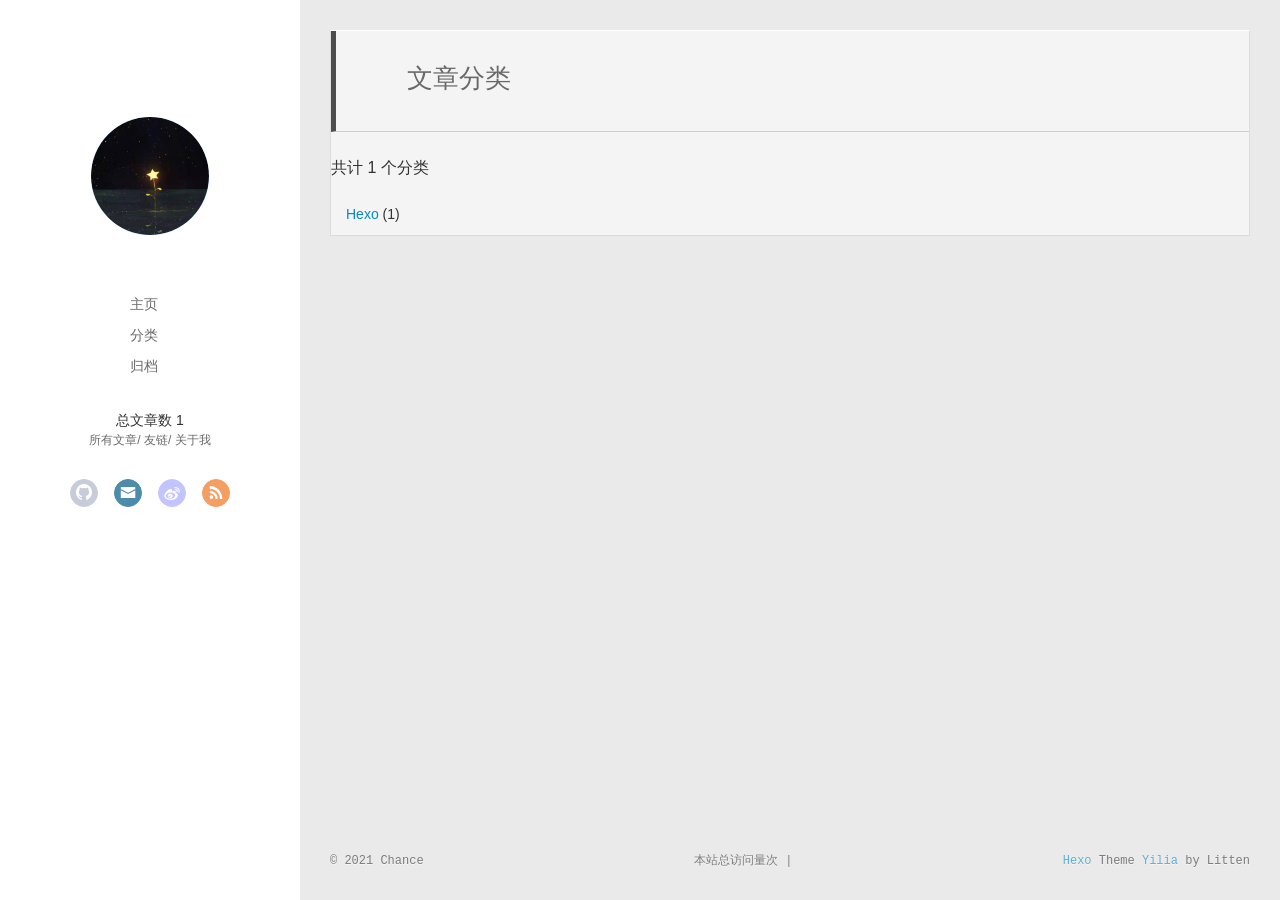
<file: categories/index.html>
<!DOCTYPE html>
<html>
<head>
  <meta charset="utf-8">
  
  <meta name="renderer" content="webkit">
  <meta http-equiv="X-UA-Compatible" content="IE=edge" >
  <link rel="dns-prefetch" href="https://chance-wu.github.io">
  <title>文章分类 | 抬头看着★★在唱歌</title>
  <meta name="viewport" content="width=device-width, initial-scale=1, maximum-scale=1">
  <meta property="og:type" content="website">
<meta property="og:title" content="文章分类">
<meta property="og:url" content="https://chance-wu.github.io/categories/index.html">
<meta property="og:site_name" content="抬头看着★★在唱歌">
<meta property="og:locale" content="zh_CN">
<meta property="article:published_time" content="2021-05-22T08:24:45.000Z">
<meta property="article:modified_time" content="2021-05-22T08:25:28.207Z">
<meta property="article:author" content="Chance">
<meta name="twitter:card" content="summary">
  
    <link rel="alternative" href="/atom.xml" title="抬头看着★★在唱歌" type="application/atom+xml">
  
  
    <link rel="icon" href="/assets/img/headshots.jpg">
  
  <link rel="stylesheet" type="text/css" href="/./main.0cf68a.css">
  <style type="text/css">
  
    #container.show {
      background: linear-gradient(200deg,#a0cfe4,#e8c37e);
    }
  </style>
  

  

<meta name="generator" content="Hexo 5.4.0"></head>

<body>
  <div id="container" q-class="show:isCtnShow">
    <canvas id="anm-canvas" class="anm-canvas"></canvas>
    <div class="left-col" q-class="show:isShow">
      
<!-- <div
  class="overlay"
  style="background: #4d4d4d"
></div> -->
<!-- 左侧边栏（上半部分）不设置背景颜色 -->
<div class="overlay" ></div>

<div class="intrude-less">
  <header id="header" class="inner">
    <a href="/" class="profilepic">
      <img src="/assets/img/headshots.jpg" class="js-avatar" />
    </a>
    <hgroup>
      <h1 class="header-author">
        <a href="/"></a>
      </h1>
    </hgroup>
    

    <nav class="header-menu">
      <ul>
        
        <li><a href="/">主页</a></li>
        
        <li><a href="/categories">分类</a></li>
        
        <li><a href="/archives/index.html">归档</a></li>
        
      </ul>
    </nav>
    <nav>总文章数 1</nav>
    <nav class="header-smart-menu">
       
      <a q-on="click: openSlider(e, 'innerArchive')" href="javascript:void(0)"
        >所有文章</a
      >
        
      <a q-on="click: openSlider(e, 'friends')" href="javascript:void(0)"
        >友链</a
      >
        
      <a q-on="click: openSlider(e, 'aboutme')" href="javascript:void(0)"
        >关于我</a
      >
       
    </nav>
    <nav class="header-nav">
      <div class="social">
        
        <a
          class="github"
          target="_blank"
          href="https://github.com/Chance-Wu"
          title="github"
          ><i class="icon-github"></i
        ></a>
        
        <a
          class="mail"
          target="_blank"
          href="/chancewu@aliyun.com"
          title="mail"
          ><i class="icon-mail"></i
        ></a>
        
        <a
          class="weibo"
          target="_blank"
          href="https://weibo.com/u/5380286615"
          title="weibo"
          ><i class="icon-weibo"></i
        ></a>
        
        <a
          class="rss"
          target="_blank"
          href="/atom.xml"
          title="rss"
          ><i class="icon-rss"></i
        ></a>
        
      </div>
    </nav>
  </header>
</div>

    </div>
    <div class="mid-col" q-class="show:isShow,hide:isShow|isFalse">
      
<nav id="mobile-nav">
  	<div class="overlay js-overlay" style="background: #4d4d4d"></div>
	<div class="btnctn js-mobile-btnctn">
  		<div class="slider-trigger list" q-on="click: openSlider(e)"><i class="icon icon-sort"></i></div>
	</div>
	<div class="intrude-less">
		<header id="header" class="inner">
			<div class="profilepic">
				<img src="/assets/img/headshots.jpg" class="js-avatar">
			</div>
			<hgroup>
			  <h1 class="header-author js-header-author"></h1>
			</hgroup>
			
			
			
				
			
				
			
				
			
			
			
			<nav class="header-nav">
				<div class="social">
					
						<a class="github" target="_blank" href="https://github.com/Chance-Wu" title="github"><i class="icon-github"></i></a>
			        
						<a class="mail" target="_blank" href="/chancewu@aliyun.com" title="mail"><i class="icon-mail"></i></a>
			        
						<a class="weibo" target="_blank" href="https://weibo.com/u/5380286615" title="weibo"><i class="icon-weibo"></i></a>
			        
						<a class="rss" target="_blank" href="/atom.xml" title="rss"><i class="icon-rss"></i></a>
			        
				</div>
			</nav>

			<nav class="header-menu js-header-menu">
				<ul style="width: 70%">
				
				
					<li style="width: 33.333333333333336%"><a href="/">主页</a></li>
		        
					<li style="width: 33.333333333333336%"><a href="/categories">分类</a></li>
		        
					<li style="width: 33.333333333333336%"><a href="/archives/index.html">归档</a></li>
		        
				</ul>
			</nav>
		</header>				
	</div>
	<div class="mobile-mask" style="display:none" q-show="isShow"></div>
</nav>

      <div id="wrapper" class="body-wrap">
        <div class="menu-l">
          <div class="canvas-wrap">
            <canvas data-colors="#eaeaea" data-sectionHeight="100" data-contentId="js-content" id="myCanvas1" class="anm-canvas"></canvas>
          </div>
          <div id="js-content" class="content-ll">
            <article class="article article-type-post show">
  <header class="article-header" style="border-bottom: 1px solid #ccc">
  <h1 class="article-title" itemprop="name">
    文章分类
  </h1>
  </header>

  
  <div class="category-all-page">
    <h2>共计&nbsp;1&nbsp;个分类</h2>
    <ul class="category-list-item-list"><li class="category-list-item-list-item"><a class="category-list-item-list-link" href="/categories/Hexo/">Hexo</a><span class="category-list-item-list-count">1</span></li></ul>
  </div>
  
</article>
          </div>
        </div>
      </div>
      <footer id="footer">
  <div class="outer">
    <div id="footer-info">
    	<div class="footer-left">
    		&copy; 2021 Chance
    	</div>
      	<div class="footer-right">
      		<a href="http://hexo.io/" target="_blank">Hexo</a>  Theme <a href="https://github.com/litten/hexo-theme-yilia" target="_blank">Yilia</a> by Litten
      	</div>
    </div>
  </div>
  
    <!-- 不蒜子统计 -->
    <span id="busuanzi_container_site_pv">
        本站总访问量<span id="busuanzi_value_site_pv"></span>次
    </span>
    <span class="post-meta-divider">|</span>
    <span id="busuanzi_container_site_uv" style='display:none'>
        本站访客数<span id="busuanzi_value_site_uv"></span>人
    </span>
    <script async src="//busuanzi.ibruce.info/busuanzi/2.3/busuanzi.pure.mini.js">
    </script>
  
</footer>
    </div>
    <script type="text/javascript" src="/assets/clicklove.js"></script>
<script>
	var yiliaConfig = {
		mathjax: false,
		isHome: false,
		isPost: false,
		isArchive: false,
		isTag: false,
		isCategory: false,
		open_in_new: false,
		toc_hide_index: true,
		root: "/",
		innerArchive: true,
		showTags: false
	}
</script>
<script>!function(t){function n(e){if(r[e])return r[e].exports;var i=r[e]={exports:{},id:e,loaded:!1};return t[e].call(i.exports,i,i.exports,n),i.loaded=!0,i.exports}var r={};n.m=t,n.c=r,n.p="./",n(0)}([function(t,n,r){r(195),t.exports=r(191)},function(t,n,r){var e=r(3),i=r(52),o=r(27),u=r(28),c=r(53),f="prototype",a=function(t,n,r){var s,l,h,v,p=t&a.F,d=t&a.G,y=t&a.S,g=t&a.P,b=t&a.B,m=d?e:y?e[n]||(e[n]={}):(e[n]||{})[f],x=d?i:i[n]||(i[n]={}),w=x[f]||(x[f]={});d&&(r=n);for(s in r)l=!p&&m&&void 0!==m[s],h=(l?m:r)[s],v=b&&l?c(h,e):g&&"function"==typeof h?c(Function.call,h):h,m&&u(m,s,h,t&a.U),x[s]!=h&&o(x,s,v),g&&w[s]!=h&&(w[s]=h)};e.core=i,a.F=1,a.G=2,a.S=4,a.P=8,a.B=16,a.W=32,a.U=64,a.R=128,t.exports=a},function(t,n,r){var e=r(6);t.exports=function(t){if(!e(t))throw TypeError(t+" is not an object!");return t}},function(t,n){var r=t.exports="undefined"!=typeof window&&window.Math==Math?window:"undefined"!=typeof self&&self.Math==Math?self:Function("return this")();"number"==typeof __g&&(__g=r)},function(t,n){t.exports=function(t){try{return!!t()}catch(t){return!0}}},function(t,n){var r=t.exports="undefined"!=typeof window&&window.Math==Math?window:"undefined"!=typeof self&&self.Math==Math?self:Function("return this")();"number"==typeof __g&&(__g=r)},function(t,n){t.exports=function(t){return"object"==typeof t?null!==t:"function"==typeof t}},function(t,n,r){var e=r(126)("wks"),i=r(76),o=r(3).Symbol,u="function"==typeof o;(t.exports=function(t){return e[t]||(e[t]=u&&o[t]||(u?o:i)("Symbol."+t))}).store=e},function(t,n){var r={}.hasOwnProperty;t.exports=function(t,n){return r.call(t,n)}},function(t,n,r){var e=r(94),i=r(33);t.exports=function(t){return e(i(t))}},function(t,n,r){t.exports=!r(4)(function(){return 7!=Object.defineProperty({},"a",{get:function(){return 7}}).a})},function(t,n,r){var e=r(2),i=r(167),o=r(50),u=Object.defineProperty;n.f=r(10)?Object.defineProperty:function(t,n,r){if(e(t),n=o(n,!0),e(r),i)try{return u(t,n,r)}catch(t){}if("get"in r||"set"in r)throw TypeError("Accessors not supported!");return"value"in r&&(t[n]=r.value),t}},function(t,n,r){t.exports=!r(18)(function(){return 7!=Object.defineProperty({},"a",{get:function(){return 7}}).a})},function(t,n,r){var e=r(14),i=r(22);t.exports=r(12)?function(t,n,r){return e.f(t,n,i(1,r))}:function(t,n,r){return t[n]=r,t}},function(t,n,r){var e=r(20),i=r(58),o=r(42),u=Object.defineProperty;n.f=r(12)?Object.defineProperty:function(t,n,r){if(e(t),n=o(n,!0),e(r),i)try{return u(t,n,r)}catch(t){}if("get"in r||"set"in r)throw TypeError("Accessors not supported!");return"value"in r&&(t[n]=r.value),t}},function(t,n,r){var e=r(40)("wks"),i=r(23),o=r(5).Symbol,u="function"==typeof o;(t.exports=function(t){return e[t]||(e[t]=u&&o[t]||(u?o:i)("Symbol."+t))}).store=e},function(t,n,r){var e=r(67),i=Math.min;t.exports=function(t){return t>0?i(e(t),9007199254740991):0}},function(t,n,r){var e=r(46);t.exports=function(t){return Object(e(t))}},function(t,n){t.exports=function(t){try{return!!t()}catch(t){return!0}}},function(t,n,r){var e=r(63),i=r(34);t.exports=Object.keys||function(t){return e(t,i)}},function(t,n,r){var e=r(21);t.exports=function(t){if(!e(t))throw TypeError(t+" is not an object!");return t}},function(t,n){t.exports=function(t){return"object"==typeof t?null!==t:"function"==typeof t}},function(t,n){t.exports=function(t,n){return{enumerable:!(1&t),configurable:!(2&t),writable:!(4&t),value:n}}},function(t,n){var r=0,e=Math.random();t.exports=function(t){return"Symbol(".concat(void 0===t?"":t,")_",(++r+e).toString(36))}},function(t,n){var r={}.hasOwnProperty;t.exports=function(t,n){return r.call(t,n)}},function(t,n){var r=t.exports={version:"2.4.0"};"number"==typeof __e&&(__e=r)},function(t,n){t.exports=function(t){if("function"!=typeof t)throw TypeError(t+" is not a function!");return t}},function(t,n,r){var e=r(11),i=r(66);t.exports=r(10)?function(t,n,r){return e.f(t,n,i(1,r))}:function(t,n,r){return t[n]=r,t}},function(t,n,r){var e=r(3),i=r(27),o=r(24),u=r(76)("src"),c="toString",f=Function[c],a=(""+f).split(c);r(52).inspectSource=function(t){return f.call(t)},(t.exports=function(t,n,r,c){var f="function"==typeof r;f&&(o(r,"name")||i(r,"name",n)),t[n]!==r&&(f&&(o(r,u)||i(r,u,t[n]?""+t[n]:a.join(String(n)))),t===e?t[n]=r:c?t[n]?t[n]=r:i(t,n,r):(delete t[n],i(t,n,r)))})(Function.prototype,c,function(){return"function"==typeof this&&this[u]||f.call(this)})},function(t,n,r){var e=r(1),i=r(4),o=r(46),u=function(t,n,r,e){var i=String(o(t)),u="<"+n;return""!==r&&(u+=" "+r+'="'+String(e).replace(/"/g,"&quot;")+'"'),u+">"+i+"</"+n+">"};t.exports=function(t,n){var r={};r[t]=n(u),e(e.P+e.F*i(function(){var n=""[t]('"');return n!==n.toLowerCase()||n.split('"').length>3}),"String",r)}},function(t,n,r){var e=r(115),i=r(46);t.exports=function(t){return e(i(t))}},function(t,n,r){var e=r(116),i=r(66),o=r(30),u=r(50),c=r(24),f=r(167),a=Object.getOwnPropertyDescriptor;n.f=r(10)?a:function(t,n){if(t=o(t),n=u(n,!0),f)try{return a(t,n)}catch(t){}if(c(t,n))return i(!e.f.call(t,n),t[n])}},function(t,n,r){var e=r(24),i=r(17),o=r(145)("IE_PROTO"),u=Object.prototype;t.exports=Object.getPrototypeOf||function(t){return t=i(t),e(t,o)?t[o]:"function"==typeof t.constructor&&t instanceof t.constructor?t.constructor.prototype:t instanceof Object?u:null}},function(t,n){t.exports=function(t){if(void 0==t)throw TypeError("Can't call method on  "+t);return t}},function(t,n){t.exports="constructor,hasOwnProperty,isPrototypeOf,propertyIsEnumerable,toLocaleString,toString,valueOf".split(",")},function(t,n){t.exports={}},function(t,n){t.exports=!0},function(t,n){n.f={}.propertyIsEnumerable},function(t,n,r){var e=r(14).f,i=r(8),o=r(15)("toStringTag");t.exports=function(t,n,r){t&&!i(t=r?t:t.prototype,o)&&e(t,o,{configurable:!0,value:n})}},function(t,n,r){var e=r(40)("keys"),i=r(23);t.exports=function(t){return e[t]||(e[t]=i(t))}},function(t,n,r){var e=r(5),i="__core-js_shared__",o=e[i]||(e[i]={});t.exports=function(t){return o[t]||(o[t]={})}},function(t,n){var r=Math.ceil,e=Math.floor;t.exports=function(t){return isNaN(t=+t)?0:(t>0?e:r)(t)}},function(t,n,r){var e=r(21);t.exports=function(t,n){if(!e(t))return t;var r,i;if(n&&"function"==typeof(r=t.toString)&&!e(i=r.call(t)))return i;if("function"==typeof(r=t.valueOf)&&!e(i=r.call(t)))return i;if(!n&&"function"==typeof(r=t.toString)&&!e(i=r.call(t)))return i;throw TypeError("Can't convert object to primitive value")}},function(t,n,r){var e=r(5),i=r(25),o=r(36),u=r(44),c=r(14).f;t.exports=function(t){var n=i.Symbol||(i.Symbol=o?{}:e.Symbol||{});"_"==t.charAt(0)||t in n||c(n,t,{value:u.f(t)})}},function(t,n,r){n.f=r(15)},function(t,n){var r={}.toString;t.exports=function(t){return r.call(t).slice(8,-1)}},function(t,n){t.exports=function(t){if(void 0==t)throw TypeError("Can't call method on  "+t);return t}},function(t,n,r){var e=r(4);t.exports=function(t,n){return!!t&&e(function(){n?t.call(null,function(){},1):t.call(null)})}},function(t,n,r){var e=r(53),i=r(115),o=r(17),u=r(16),c=r(203);t.exports=function(t,n){var r=1==t,f=2==t,a=3==t,s=4==t,l=6==t,h=5==t||l,v=n||c;return function(n,c,p){for(var d,y,g=o(n),b=i(g),m=e(c,p,3),x=u(b.length),w=0,S=r?v(n,x):f?v(n,0):void 0;x>w;w++)if((h||w in b)&&(d=b[w],y=m(d,w,g),t))if(r)S[w]=y;else if(y)switch(t){case 3:return!0;case 5:return d;case 6:return w;case 2:S.push(d)}else if(s)return!1;return l?-1:a||s?s:S}}},function(t,n,r){var e=r(1),i=r(52),o=r(4);t.exports=function(t,n){var r=(i.Object||{})[t]||Object[t],u={};u[t]=n(r),e(e.S+e.F*o(function(){r(1)}),"Object",u)}},function(t,n,r){var e=r(6);t.exports=function(t,n){if(!e(t))return t;var r,i;if(n&&"function"==typeof(r=t.toString)&&!e(i=r.call(t)))return i;if("function"==typeof(r=t.valueOf)&&!e(i=r.call(t)))return i;if(!n&&"function"==typeof(r=t.toString)&&!e(i=r.call(t)))return i;throw TypeError("Can't convert object to primitive value")}},function(t,n,r){var e=r(5),i=r(25),o=r(91),u=r(13),c="prototype",f=function(t,n,r){var a,s,l,h=t&f.F,v=t&f.G,p=t&f.S,d=t&f.P,y=t&f.B,g=t&f.W,b=v?i:i[n]||(i[n]={}),m=b[c],x=v?e:p?e[n]:(e[n]||{})[c];v&&(r=n);for(a in r)(s=!h&&x&&void 0!==x[a])&&a in b||(l=s?x[a]:r[a],b[a]=v&&"function"!=typeof x[a]?r[a]:y&&s?o(l,e):g&&x[a]==l?function(t){var n=function(n,r,e){if(this instanceof t){switch(arguments.length){case 0:return new t;case 1:return new t(n);case 2:return new t(n,r)}return new t(n,r,e)}return t.apply(this,arguments)};return n[c]=t[c],n}(l):d&&"function"==typeof l?o(Function.call,l):l,d&&((b.virtual||(b.virtual={}))[a]=l,t&f.R&&m&&!m[a]&&u(m,a,l)))};f.F=1,f.G=2,f.S=4,f.P=8,f.B=16,f.W=32,f.U=64,f.R=128,t.exports=f},function(t,n){var r=t.exports={version:"2.4.0"};"number"==typeof __e&&(__e=r)},function(t,n,r){var e=r(26);t.exports=function(t,n,r){if(e(t),void 0===n)return t;switch(r){case 1:return function(r){return t.call(n,r)};case 2:return function(r,e){return t.call(n,r,e)};case 3:return function(r,e,i){return t.call(n,r,e,i)}}return function(){return t.apply(n,arguments)}}},function(t,n,r){var e=r(183),i=r(1),o=r(126)("metadata"),u=o.store||(o.store=new(r(186))),c=function(t,n,r){var i=u.get(t);if(!i){if(!r)return;u.set(t,i=new e)}var o=i.get(n);if(!o){if(!r)return;i.set(n,o=new e)}return o},f=function(t,n,r){var e=c(n,r,!1);return void 0!==e&&e.has(t)},a=function(t,n,r){var e=c(n,r,!1);return void 0===e?void 0:e.get(t)},s=function(t,n,r,e){c(r,e,!0).set(t,n)},l=function(t,n){var r=c(t,n,!1),e=[];return r&&r.forEach(function(t,n){e.push(n)}),e},h=function(t){return void 0===t||"symbol"==typeof t?t:String(t)},v=function(t){i(i.S,"Reflect",t)};t.exports={store:u,map:c,has:f,get:a,set:s,keys:l,key:h,exp:v}},function(t,n,r){"use strict";if(r(10)){var e=r(69),i=r(3),o=r(4),u=r(1),c=r(127),f=r(152),a=r(53),s=r(68),l=r(66),h=r(27),v=r(73),p=r(67),d=r(16),y=r(75),g=r(50),b=r(24),m=r(180),x=r(114),w=r(6),S=r(17),_=r(137),O=r(70),E=r(32),P=r(71).f,j=r(154),F=r(76),M=r(7),A=r(48),N=r(117),T=r(146),I=r(155),k=r(80),L=r(123),R=r(74),C=r(130),D=r(160),U=r(11),W=r(31),G=U.f,B=W.f,V=i.RangeError,z=i.TypeError,q=i.Uint8Array,K="ArrayBuffer",J="Shared"+K,Y="BYTES_PER_ELEMENT",H="prototype",$=Array[H],X=f.ArrayBuffer,Q=f.DataView,Z=A(0),tt=A(2),nt=A(3),rt=A(4),et=A(5),it=A(6),ot=N(!0),ut=N(!1),ct=I.values,ft=I.keys,at=I.entries,st=$.lastIndexOf,lt=$.reduce,ht=$.reduceRight,vt=$.join,pt=$.sort,dt=$.slice,yt=$.toString,gt=$.toLocaleString,bt=M("iterator"),mt=M("toStringTag"),xt=F("typed_constructor"),wt=F("def_constructor"),St=c.CONSTR,_t=c.TYPED,Ot=c.VIEW,Et="Wrong length!",Pt=A(1,function(t,n){return Tt(T(t,t[wt]),n)}),jt=o(function(){return 1===new q(new Uint16Array([1]).buffer)[0]}),Ft=!!q&&!!q[H].set&&o(function(){new q(1).set({})}),Mt=function(t,n){if(void 0===t)throw z(Et);var r=+t,e=d(t);if(n&&!m(r,e))throw V(Et);return e},At=function(t,n){var r=p(t);if(r<0||r%n)throw V("Wrong offset!");return r},Nt=function(t){if(w(t)&&_t in t)return t;throw z(t+" is not a typed array!")},Tt=function(t,n){if(!(w(t)&&xt in t))throw z("It is not a typed array constructor!");return new t(n)},It=function(t,n){return kt(T(t,t[wt]),n)},kt=function(t,n){for(var r=0,e=n.length,i=Tt(t,e);e>r;)i[r]=n[r++];return i},Lt=function(t,n,r){G(t,n,{get:function(){return this._d[r]}})},Rt=function(t){var n,r,e,i,o,u,c=S(t),f=arguments.length,s=f>1?arguments[1]:void 0,l=void 0!==s,h=j(c);if(void 0!=h&&!_(h)){for(u=h.call(c),e=[],n=0;!(o=u.next()).done;n++)e.push(o.value);c=e}for(l&&f>2&&(s=a(s,arguments[2],2)),n=0,r=d(c.length),i=Tt(this,r);r>n;n++)i[n]=l?s(c[n],n):c[n];return i},Ct=function(){for(var t=0,n=arguments.length,r=Tt(this,n);n>t;)r[t]=arguments[t++];return r},Dt=!!q&&o(function(){gt.call(new q(1))}),Ut=function(){return gt.apply(Dt?dt.call(Nt(this)):Nt(this),arguments)},Wt={copyWithin:function(t,n){return D.call(Nt(this),t,n,arguments.length>2?arguments[2]:void 0)},every:function(t){return rt(Nt(this),t,arguments.length>1?arguments[1]:void 0)},fill:function(t){return C.apply(Nt(this),arguments)},filter:function(t){return It(this,tt(Nt(this),t,arguments.length>1?arguments[1]:void 0))},find:function(t){return et(Nt(this),t,arguments.length>1?arguments[1]:void 0)},findIndex:function(t){return it(Nt(this),t,arguments.length>1?arguments[1]:void 0)},forEach:function(t){Z(Nt(this),t,arguments.length>1?arguments[1]:void 0)},indexOf:function(t){return ut(Nt(this),t,arguments.length>1?arguments[1]:void 0)},includes:function(t){return ot(Nt(this),t,arguments.length>1?arguments[1]:void 0)},join:function(t){return vt.apply(Nt(this),arguments)},lastIndexOf:function(t){return st.apply(Nt(this),arguments)},map:function(t){return Pt(Nt(this),t,arguments.length>1?arguments[1]:void 0)},reduce:function(t){return lt.apply(Nt(this),arguments)},reduceRight:function(t){return ht.apply(Nt(this),arguments)},reverse:function(){for(var t,n=this,r=Nt(n).length,e=Math.floor(r/2),i=0;i<e;)t=n[i],n[i++]=n[--r],n[r]=t;return n},some:function(t){return nt(Nt(this),t,arguments.length>1?arguments[1]:void 0)},sort:function(t){return pt.call(Nt(this),t)},subarray:function(t,n){var r=Nt(this),e=r.length,i=y(t,e);return new(T(r,r[wt]))(r.buffer,r.byteOffset+i*r.BYTES_PER_ELEMENT,d((void 0===n?e:y(n,e))-i))}},Gt=function(t,n){return It(this,dt.call(Nt(this),t,n))},Bt=function(t){Nt(this);var n=At(arguments[1],1),r=this.length,e=S(t),i=d(e.length),o=0;if(i+n>r)throw V(Et);for(;o<i;)this[n+o]=e[o++]},Vt={entries:function(){return at.call(Nt(this))},keys:function(){return ft.call(Nt(this))},values:function(){return ct.call(Nt(this))}},zt=function(t,n){return w(t)&&t[_t]&&"symbol"!=typeof n&&n in t&&String(+n)==String(n)},qt=function(t,n){return zt(t,n=g(n,!0))?l(2,t[n]):B(t,n)},Kt=function(t,n,r){return!(zt(t,n=g(n,!0))&&w(r)&&b(r,"value"))||b(r,"get")||b(r,"set")||r.configurable||b(r,"writable")&&!r.writable||b(r,"enumerable")&&!r.enumerable?G(t,n,r):(t[n]=r.value,t)};St||(W.f=qt,U.f=Kt),u(u.S+u.F*!St,"Object",{getOwnPropertyDescriptor:qt,defineProperty:Kt}),o(function(){yt.call({})})&&(yt=gt=function(){return vt.call(this)});var Jt=v({},Wt);v(Jt,Vt),h(Jt,bt,Vt.values),v(Jt,{slice:Gt,set:Bt,constructor:function(){},toString:yt,toLocaleString:Ut}),Lt(Jt,"buffer","b"),Lt(Jt,"byteOffset","o"),Lt(Jt,"byteLength","l"),Lt(Jt,"length","e"),G(Jt,mt,{get:function(){return this[_t]}}),t.exports=function(t,n,r,f){f=!!f;var a=t+(f?"Clamped":"")+"Array",l="Uint8Array"!=a,v="get"+t,p="set"+t,y=i[a],g=y||{},b=y&&E(y),m=!y||!c.ABV,S={},_=y&&y[H],j=function(t,r){var e=t._d;return e.v[v](r*n+e.o,jt)},F=function(t,r,e){var i=t._d;f&&(e=(e=Math.round(e))<0?0:e>255?255:255&e),i.v[p](r*n+i.o,e,jt)},M=function(t,n){G(t,n,{get:function(){return j(this,n)},set:function(t){return F(this,n,t)},enumerable:!0})};m?(y=r(function(t,r,e,i){s(t,y,a,"_d");var o,u,c,f,l=0,v=0;if(w(r)){if(!(r instanceof X||(f=x(r))==K||f==J))return _t in r?kt(y,r):Rt.call(y,r);o=r,v=At(e,n);var p=r.byteLength;if(void 0===i){if(p%n)throw V(Et);if((u=p-v)<0)throw V(Et)}else if((u=d(i)*n)+v>p)throw V(Et);c=u/n}else c=Mt(r,!0),u=c*n,o=new X(u);for(h(t,"_d",{b:o,o:v,l:u,e:c,v:new Q(o)});l<c;)M(t,l++)}),_=y[H]=O(Jt),h(_,"constructor",y)):L(function(t){new y(null),new y(t)},!0)||(y=r(function(t,r,e,i){s(t,y,a);var o;return w(r)?r instanceof X||(o=x(r))==K||o==J?void 0!==i?new g(r,At(e,n),i):void 0!==e?new g(r,At(e,n)):new g(r):_t in r?kt(y,r):Rt.call(y,r):new g(Mt(r,l))}),Z(b!==Function.prototype?P(g).concat(P(b)):P(g),function(t){t in y||h(y,t,g[t])}),y[H]=_,e||(_.constructor=y));var A=_[bt],N=!!A&&("values"==A.name||void 0==A.name),T=Vt.values;h(y,xt,!0),h(_,_t,a),h(_,Ot,!0),h(_,wt,y),(f?new y(1)[mt]==a:mt in _)||G(_,mt,{get:function(){return a}}),S[a]=y,u(u.G+u.W+u.F*(y!=g),S),u(u.S,a,{BYTES_PER_ELEMENT:n,from:Rt,of:Ct}),Y in _||h(_,Y,n),u(u.P,a,Wt),R(a),u(u.P+u.F*Ft,a,{set:Bt}),u(u.P+u.F*!N,a,Vt),u(u.P+u.F*(_.toString!=yt),a,{toString:yt}),u(u.P+u.F*o(function(){new y(1).slice()}),a,{slice:Gt}),u(u.P+u.F*(o(function(){return[1,2].toLocaleString()!=new y([1,2]).toLocaleString()})||!o(function(){_.toLocaleString.call([1,2])})),a,{toLocaleString:Ut}),k[a]=N?A:T,e||N||h(_,bt,T)}}else t.exports=function(){}},function(t,n){var r={}.toString;t.exports=function(t){return r.call(t).slice(8,-1)}},function(t,n,r){var e=r(21),i=r(5).document,o=e(i)&&e(i.createElement);t.exports=function(t){return o?i.createElement(t):{}}},function(t,n,r){t.exports=!r(12)&&!r(18)(function(){return 7!=Object.defineProperty(r(57)("div"),"a",{get:function(){return 7}}).a})},function(t,n,r){"use strict";var e=r(36),i=r(51),o=r(64),u=r(13),c=r(8),f=r(35),a=r(96),s=r(38),l=r(103),h=r(15)("iterator"),v=!([].keys&&"next"in[].keys()),p="keys",d="values",y=function(){return this};t.exports=function(t,n,r,g,b,m,x){a(r,n,g);var w,S,_,O=function(t){if(!v&&t in F)return F[t];switch(t){case p:case d:return function(){return new r(this,t)}}return function(){return new r(this,t)}},E=n+" Iterator",P=b==d,j=!1,F=t.prototype,M=F[h]||F["@@iterator"]||b&&F[b],A=M||O(b),N=b?P?O("entries"):A:void 0,T="Array"==n?F.entries||M:M;if(T&&(_=l(T.call(new t)))!==Object.prototype&&(s(_,E,!0),e||c(_,h)||u(_,h,y)),P&&M&&M.name!==d&&(j=!0,A=function(){return M.call(this)}),e&&!x||!v&&!j&&F[h]||u(F,h,A),f[n]=A,f[E]=y,b)if(w={values:P?A:O(d),keys:m?A:O(p),entries:N},x)for(S in w)S in F||o(F,S,w[S]);else i(i.P+i.F*(v||j),n,w);return w}},function(t,n,r){var e=r(20),i=r(100),o=r(34),u=r(39)("IE_PROTO"),c=function(){},f="prototype",a=function(){var t,n=r(57)("iframe"),e=o.length;for(n.style.display="none",r(93).appendChild(n),n.src="javascript:",t=n.contentWindow.document,t.open(),t.write("<script>document.F=Object<\/script>"),t.close(),a=t.F;e--;)delete a[f][o[e]];return a()};t.exports=Object.create||function(t,n){var r;return null!==t?(c[f]=e(t),r=new c,c[f]=null,r[u]=t):r=a(),void 0===n?r:i(r,n)}},function(t,n,r){var e=r(63),i=r(34).concat("length","prototype");n.f=Object.getOwnPropertyNames||function(t){return e(t,i)}},function(t,n){n.f=Object.getOwnPropertySymbols},function(t,n,r){var e=r(8),i=r(9),o=r(90)(!1),u=r(39)("IE_PROTO");t.exports=function(t,n){var r,c=i(t),f=0,a=[];for(r in c)r!=u&&e(c,r)&&a.push(r);for(;n.length>f;)e(c,r=n[f++])&&(~o(a,r)||a.push(r));return a}},function(t,n,r){t.exports=r(13)},function(t,n,r){var e=r(76)("meta"),i=r(6),o=r(24),u=r(11).f,c=0,f=Object.isExtensible||function(){return!0},a=!r(4)(function(){return f(Object.preventExtensions({}))}),s=function(t){u(t,e,{value:{i:"O"+ ++c,w:{}}})},l=function(t,n){if(!i(t))return"symbol"==typeof t?t:("string"==typeof t?"S":"P")+t;if(!o(t,e)){if(!f(t))return"F";if(!n)return"E";s(t)}return t[e].i},h=function(t,n){if(!o(t,e)){if(!f(t))return!0;if(!n)return!1;s(t)}return t[e].w},v=function(t){return a&&p.NEED&&f(t)&&!o(t,e)&&s(t),t},p=t.exports={KEY:e,NEED:!1,fastKey:l,getWeak:h,onFreeze:v}},function(t,n){t.exports=function(t,n){return{enumerable:!(1&t),configurable:!(2&t),writable:!(4&t),value:n}}},function(t,n){var r=Math.ceil,e=Math.floor;t.exports=function(t){return isNaN(t=+t)?0:(t>0?e:r)(t)}},function(t,n){t.exports=function(t,n,r,e){if(!(t instanceof n)||void 0!==e&&e in t)throw TypeError(r+": incorrect invocation!");return t}},function(t,n){t.exports=!1},function(t,n,r){var e=r(2),i=r(173),o=r(133),u=r(145)("IE_PROTO"),c=function(){},f="prototype",a=function(){var t,n=r(132)("iframe"),e=o.length;for(n.style.display="none",r(135).appendChild(n),n.src="javascript:",t=n.contentWindow.document,t.open(),t.write("<script>document.F=Object<\/script>"),t.close(),a=t.F;e--;)delete a[f][o[e]];return a()};t.exports=Object.create||function(t,n){var r;return null!==t?(c[f]=e(t),r=new c,c[f]=null,r[u]=t):r=a(),void 0===n?r:i(r,n)}},function(t,n,r){var e=r(175),i=r(133).concat("length","prototype");n.f=Object.getOwnPropertyNames||function(t){return e(t,i)}},function(t,n,r){var e=r(175),i=r(133);t.exports=Object.keys||function(t){return e(t,i)}},function(t,n,r){var e=r(28);t.exports=function(t,n,r){for(var i in n)e(t,i,n[i],r);return t}},function(t,n,r){"use strict";var e=r(3),i=r(11),o=r(10),u=r(7)("species");t.exports=function(t){var n=e[t];o&&n&&!n[u]&&i.f(n,u,{configurable:!0,get:function(){return this}})}},function(t,n,r){var e=r(67),i=Math.max,o=Math.min;t.exports=function(t,n){return t=e(t),t<0?i(t+n,0):o(t,n)}},function(t,n){var r=0,e=Math.random();t.exports=function(t){return"Symbol(".concat(void 0===t?"":t,")_",(++r+e).toString(36))}},function(t,n,r){var e=r(33);t.exports=function(t){return Object(e(t))}},function(t,n,r){var e=r(7)("unscopables"),i=Array.prototype;void 0==i[e]&&r(27)(i,e,{}),t.exports=function(t){i[e][t]=!0}},function(t,n,r){var e=r(53),i=r(169),o=r(137),u=r(2),c=r(16),f=r(154),a={},s={},n=t.exports=function(t,n,r,l,h){var v,p,d,y,g=h?function(){return t}:f(t),b=e(r,l,n?2:1),m=0;if("function"!=typeof g)throw TypeError(t+" is not iterable!");if(o(g)){for(v=c(t.length);v>m;m++)if((y=n?b(u(p=t[m])[0],p[1]):b(t[m]))===a||y===s)return y}else for(d=g.call(t);!(p=d.next()).done;)if((y=i(d,b,p.value,n))===a||y===s)return y};n.BREAK=a,n.RETURN=s},function(t,n){t.exports={}},function(t,n,r){var e=r(11).f,i=r(24),o=r(7)("toStringTag");t.exports=function(t,n,r){t&&!i(t=r?t:t.prototype,o)&&e(t,o,{configurable:!0,value:n})}},function(t,n,r){var e=r(1),i=r(46),o=r(4),u=r(150),c="["+u+"]",f="​",a=RegExp("^"+c+c+"*"),s=RegExp(c+c+"*$"),l=function(t,n,r){var i={},c=o(function(){return!!u[t]()||f[t]()!=f}),a=i[t]=c?n(h):u[t];r&&(i[r]=a),e(e.P+e.F*c,"String",i)},h=l.trim=function(t,n){return t=String(i(t)),1&n&&(t=t.replace(a,"")),2&n&&(t=t.replace(s,"")),t};t.exports=l},function(t,n,r){t.exports={default:r(86),__esModule:!0}},function(t,n,r){t.exports={default:r(87),__esModule:!0}},function(t,n,r){"use strict";function e(t){return t&&t.__esModule?t:{default:t}}n.__esModule=!0;var i=r(84),o=e(i),u=r(83),c=e(u),f="function"==typeof c.default&&"symbol"==typeof o.default?function(t){return typeof t}:function(t){return t&&"function"==typeof c.default&&t.constructor===c.default&&t!==c.default.prototype?"symbol":typeof t};n.default="function"==typeof c.default&&"symbol"===f(o.default)?function(t){return void 0===t?"undefined":f(t)}:function(t){return t&&"function"==typeof c.default&&t.constructor===c.default&&t!==c.default.prototype?"symbol":void 0===t?"undefined":f(t)}},function(t,n,r){r(110),r(108),r(111),r(112),t.exports=r(25).Symbol},function(t,n,r){r(109),r(113),t.exports=r(44).f("iterator")},function(t,n){t.exports=function(t){if("function"!=typeof t)throw TypeError(t+" is not a function!");return t}},function(t,n){t.exports=function(){}},function(t,n,r){var e=r(9),i=r(106),o=r(105);t.exports=function(t){return function(n,r,u){var c,f=e(n),a=i(f.length),s=o(u,a);if(t&&r!=r){for(;a>s;)if((c=f[s++])!=c)return!0}else for(;a>s;s++)if((t||s in f)&&f[s]===r)return t||s||0;return!t&&-1}}},function(t,n,r){var e=r(88);t.exports=function(t,n,r){if(e(t),void 0===n)return t;switch(r){case 1:return function(r){return t.call(n,r)};case 2:return function(r,e){return t.call(n,r,e)};case 3:return function(r,e,i){return t.call(n,r,e,i)}}return function(){return t.apply(n,arguments)}}},function(t,n,r){var e=r(19),i=r(62),o=r(37);t.exports=function(t){var n=e(t),r=i.f;if(r)for(var u,c=r(t),f=o.f,a=0;c.length>a;)f.call(t,u=c[a++])&&n.push(u);return n}},function(t,n,r){t.exports=r(5).document&&document.documentElement},function(t,n,r){var e=r(56);t.exports=Object("z").propertyIsEnumerable(0)?Object:function(t){return"String"==e(t)?t.split(""):Object(t)}},function(t,n,r){var e=r(56);t.exports=Array.isArray||function(t){return"Array"==e(t)}},function(t,n,r){"use strict";var e=r(60),i=r(22),o=r(38),u={};r(13)(u,r(15)("iterator"),function(){return this}),t.exports=function(t,n,r){t.prototype=e(u,{next:i(1,r)}),o(t,n+" Iterator")}},function(t,n){t.exports=function(t,n){return{value:n,done:!!t}}},function(t,n,r){var e=r(19),i=r(9);t.exports=function(t,n){for(var r,o=i(t),u=e(o),c=u.length,f=0;c>f;)if(o[r=u[f++]]===n)return r}},function(t,n,r){var e=r(23)("meta"),i=r(21),o=r(8),u=r(14).f,c=0,f=Object.isExtensible||function(){return!0},a=!r(18)(function(){return f(Object.preventExtensions({}))}),s=function(t){u(t,e,{value:{i:"O"+ ++c,w:{}}})},l=function(t,n){if(!i(t))return"symbol"==typeof t?t:("string"==typeof t?"S":"P")+t;if(!o(t,e)){if(!f(t))return"F";if(!n)return"E";s(t)}return t[e].i},h=function(t,n){if(!o(t,e)){if(!f(t))return!0;if(!n)return!1;s(t)}return t[e].w},v=function(t){return a&&p.NEED&&f(t)&&!o(t,e)&&s(t),t},p=t.exports={KEY:e,NEED:!1,fastKey:l,getWeak:h,onFreeze:v}},function(t,n,r){var e=r(14),i=r(20),o=r(19);t.exports=r(12)?Object.defineProperties:function(t,n){i(t);for(var r,u=o(n),c=u.length,f=0;c>f;)e.f(t,r=u[f++],n[r]);return t}},function(t,n,r){var e=r(37),i=r(22),o=r(9),u=r(42),c=r(8),f=r(58),a=Object.getOwnPropertyDescriptor;n.f=r(12)?a:function(t,n){if(t=o(t),n=u(n,!0),f)try{return a(t,n)}catch(t){}if(c(t,n))return i(!e.f.call(t,n),t[n])}},function(t,n,r){var e=r(9),i=r(61).f,o={}.toString,u="object"==typeof window&&window&&Object.getOwnPropertyNames?Object.getOwnPropertyNames(window):[],c=function(t){try{return i(t)}catch(t){return u.slice()}};t.exports.f=function(t){return u&&"[object Window]"==o.call(t)?c(t):i(e(t))}},function(t,n,r){var e=r(8),i=r(77),o=r(39)("IE_PROTO"),u=Object.prototype;t.exports=Object.getPrototypeOf||function(t){return t=i(t),e(t,o)?t[o]:"function"==typeof t.constructor&&t instanceof t.constructor?t.constructor.prototype:t instanceof Object?u:null}},function(t,n,r){var e=r(41),i=r(33);t.exports=function(t){return function(n,r){var o,u,c=String(i(n)),f=e(r),a=c.length;return f<0||f>=a?t?"":void 0:(o=c.charCodeAt(f),o<55296||o>56319||f+1===a||(u=c.charCodeAt(f+1))<56320||u>57343?t?c.charAt(f):o:t?c.slice(f,f+2):u-56320+(o-55296<<10)+65536)}}},function(t,n,r){var e=r(41),i=Math.max,o=Math.min;t.exports=function(t,n){return t=e(t),t<0?i(t+n,0):o(t,n)}},function(t,n,r){var e=r(41),i=Math.min;t.exports=function(t){return t>0?i(e(t),9007199254740991):0}},function(t,n,r){"use strict";var e=r(89),i=r(97),o=r(35),u=r(9);t.exports=r(59)(Array,"Array",function(t,n){this._t=u(t),this._i=0,this._k=n},function(){var t=this._t,n=this._k,r=this._i++;return!t||r>=t.length?(this._t=void 0,i(1)):"keys"==n?i(0,r):"values"==n?i(0,t[r]):i(0,[r,t[r]])},"values"),o.Arguments=o.Array,e("keys"),e("values"),e("entries")},function(t,n){},function(t,n,r){"use strict";var e=r(104)(!0);r(59)(String,"String",function(t){this._t=String(t),this._i=0},function(){var t,n=this._t,r=this._i;return r>=n.length?{value:void 0,done:!0}:(t=e(n,r),this._i+=t.length,{value:t,done:!1})})},function(t,n,r){"use strict";var e=r(5),i=r(8),o=r(12),u=r(51),c=r(64),f=r(99).KEY,a=r(18),s=r(40),l=r(38),h=r(23),v=r(15),p=r(44),d=r(43),y=r(98),g=r(92),b=r(95),m=r(20),x=r(9),w=r(42),S=r(22),_=r(60),O=r(102),E=r(101),P=r(14),j=r(19),F=E.f,M=P.f,A=O.f,N=e.Symbol,T=e.JSON,I=T&&T.stringify,k="prototype",L=v("_hidden"),R=v("toPrimitive"),C={}.propertyIsEnumerable,D=s("symbol-registry"),U=s("symbols"),W=s("op-symbols"),G=Object[k],B="function"==typeof N,V=e.QObject,z=!V||!V[k]||!V[k].findChild,q=o&&a(function(){return 7!=_(M({},"a",{get:function(){return M(this,"a",{value:7}).a}})).a})?function(t,n,r){var e=F(G,n);e&&delete G[n],M(t,n,r),e&&t!==G&&M(G,n,e)}:M,K=function(t){var n=U[t]=_(N[k]);return n._k=t,n},J=B&&"symbol"==typeof N.iterator?function(t){return"symbol"==typeof t}:function(t){return t instanceof N},Y=function(t,n,r){return t===G&&Y(W,n,r),m(t),n=w(n,!0),m(r),i(U,n)?(r.enumerable?(i(t,L)&&t[L][n]&&(t[L][n]=!1),r=_(r,{enumerable:S(0,!1)})):(i(t,L)||M(t,L,S(1,{})),t[L][n]=!0),q(t,n,r)):M(t,n,r)},H=function(t,n){m(t);for(var r,e=g(n=x(n)),i=0,o=e.length;o>i;)Y(t,r=e[i++],n[r]);return t},$=function(t,n){return void 0===n?_(t):H(_(t),n)},X=function(t){var n=C.call(this,t=w(t,!0));return!(this===G&&i(U,t)&&!i(W,t))&&(!(n||!i(this,t)||!i(U,t)||i(this,L)&&this[L][t])||n)},Q=function(t,n){if(t=x(t),n=w(n,!0),t!==G||!i(U,n)||i(W,n)){var r=F(t,n);return!r||!i(U,n)||i(t,L)&&t[L][n]||(r.enumerable=!0),r}},Z=function(t){for(var n,r=A(x(t)),e=[],o=0;r.length>o;)i(U,n=r[o++])||n==L||n==f||e.push(n);return e},tt=function(t){for(var n,r=t===G,e=A(r?W:x(t)),o=[],u=0;e.length>u;)!i(U,n=e[u++])||r&&!i(G,n)||o.push(U[n]);return o};B||(N=function(){if(this instanceof N)throw TypeError("Symbol is not a constructor!");var t=h(arguments.length>0?arguments[0]:void 0),n=function(r){this===G&&n.call(W,r),i(this,L)&&i(this[L],t)&&(this[L][t]=!1),q(this,t,S(1,r))};return o&&z&&q(G,t,{configurable:!0,set:n}),K(t)},c(N[k],"toString",function(){return this._k}),E.f=Q,P.f=Y,r(61).f=O.f=Z,r(37).f=X,r(62).f=tt,o&&!r(36)&&c(G,"propertyIsEnumerable",X,!0),p.f=function(t){return K(v(t))}),u(u.G+u.W+u.F*!B,{Symbol:N});for(var nt="hasInstance,isConcatSpreadable,iterator,match,replace,search,species,split,toPrimitive,toStringTag,unscopables".split(","),rt=0;nt.length>rt;)v(nt[rt++]);for(var nt=j(v.store),rt=0;nt.length>rt;)d(nt[rt++]);u(u.S+u.F*!B,"Symbol",{for:function(t){return i(D,t+="")?D[t]:D[t]=N(t)},keyFor:function(t){if(J(t))return y(D,t);throw TypeError(t+" is not a symbol!")},useSetter:function(){z=!0},useSimple:function(){z=!1}}),u(u.S+u.F*!B,"Object",{create:$,defineProperty:Y,defineProperties:H,getOwnPropertyDescriptor:Q,getOwnPropertyNames:Z,getOwnPropertySymbols:tt}),T&&u(u.S+u.F*(!B||a(function(){var t=N();return"[null]"!=I([t])||"{}"!=I({a:t})||"{}"!=I(Object(t))})),"JSON",{stringify:function(t){if(void 0!==t&&!J(t)){for(var n,r,e=[t],i=1;arguments.length>i;)e.push(arguments[i++]);return n=e[1],"function"==typeof n&&(r=n),!r&&b(n)||(n=function(t,n){if(r&&(n=r.call(this,t,n)),!J(n))return n}),e[1]=n,I.apply(T,e)}}}),N[k][R]||r(13)(N[k],R,N[k].valueOf),l(N,"Symbol"),l(Math,"Math",!0),l(e.JSON,"JSON",!0)},function(t,n,r){r(43)("asyncIterator")},function(t,n,r){r(43)("observable")},function(t,n,r){r(107);for(var e=r(5),i=r(13),o=r(35),u=r(15)("toStringTag"),c=["NodeList","DOMTokenList","MediaList","StyleSheetList","CSSRuleList"],f=0;f<5;f++){var a=c[f],s=e[a],l=s&&s.prototype;l&&!l[u]&&i(l,u,a),o[a]=o.Array}},function(t,n,r){var e=r(45),i=r(7)("toStringTag"),o="Arguments"==e(function(){return arguments}()),u=function(t,n){try{return t[n]}catch(t){}};t.exports=function(t){var n,r,c;return void 0===t?"Undefined":null===t?"Null":"string"==typeof(r=u(n=Object(t),i))?r:o?e(n):"Object"==(c=e(n))&&"function"==typeof n.callee?"Arguments":c}},function(t,n,r){var e=r(45);t.exports=Object("z").propertyIsEnumerable(0)?Object:function(t){return"String"==e(t)?t.split(""):Object(t)}},function(t,n){n.f={}.propertyIsEnumerable},function(t,n,r){var e=r(30),i=r(16),o=r(75);t.exports=function(t){return function(n,r,u){var c,f=e(n),a=i(f.length),s=o(u,a);if(t&&r!=r){for(;a>s;)if((c=f[s++])!=c)return!0}else for(;a>s;s++)if((t||s in f)&&f[s]===r)return t||s||0;return!t&&-1}}},function(t,n,r){"use strict";var e=r(3),i=r(1),o=r(28),u=r(73),c=r(65),f=r(79),a=r(68),s=r(6),l=r(4),h=r(123),v=r(81),p=r(136);t.exports=function(t,n,r,d,y,g){var b=e[t],m=b,x=y?"set":"add",w=m&&m.prototype,S={},_=function(t){var n=w[t];o(w,t,"delete"==t?function(t){return!(g&&!s(t))&&n.call(this,0===t?0:t)}:"has"==t?function(t){return!(g&&!s(t))&&n.call(this,0===t?0:t)}:"get"==t?function(t){return g&&!s(t)?void 0:n.call(this,0===t?0:t)}:"add"==t?function(t){return n.call(this,0===t?0:t),this}:function(t,r){return n.call(this,0===t?0:t,r),this})};if("function"==typeof m&&(g||w.forEach&&!l(function(){(new m).entries().next()}))){var O=new m,E=O[x](g?{}:-0,1)!=O,P=l(function(){O.has(1)}),j=h(function(t){new m(t)}),F=!g&&l(function(){for(var t=new m,n=5;n--;)t[x](n,n);return!t.has(-0)});j||(m=n(function(n,r){a(n,m,t);var e=p(new b,n,m);return void 0!=r&&f(r,y,e[x],e),e}),m.prototype=w,w.constructor=m),(P||F)&&(_("delete"),_("has"),y&&_("get")),(F||E)&&_(x),g&&w.clear&&delete w.clear}else m=d.getConstructor(n,t,y,x),u(m.prototype,r),c.NEED=!0;return v(m,t),S[t]=m,i(i.G+i.W+i.F*(m!=b),S),g||d.setStrong(m,t,y),m}},function(t,n,r){"use strict";var e=r(27),i=r(28),o=r(4),u=r(46),c=r(7);t.exports=function(t,n,r){var f=c(t),a=r(u,f,""[t]),s=a[0],l=a[1];o(function(){var n={};return n[f]=function(){return 7},7!=""[t](n)})&&(i(String.prototype,t,s),e(RegExp.prototype,f,2==n?function(t,n){return l.call(t,this,n)}:function(t){return l.call(t,this)}))}
},function(t,n,r){"use strict";var e=r(2);t.exports=function(){var t=e(this),n="";return t.global&&(n+="g"),t.ignoreCase&&(n+="i"),t.multiline&&(n+="m"),t.unicode&&(n+="u"),t.sticky&&(n+="y"),n}},function(t,n){t.exports=function(t,n,r){var e=void 0===r;switch(n.length){case 0:return e?t():t.call(r);case 1:return e?t(n[0]):t.call(r,n[0]);case 2:return e?t(n[0],n[1]):t.call(r,n[0],n[1]);case 3:return e?t(n[0],n[1],n[2]):t.call(r,n[0],n[1],n[2]);case 4:return e?t(n[0],n[1],n[2],n[3]):t.call(r,n[0],n[1],n[2],n[3])}return t.apply(r,n)}},function(t,n,r){var e=r(6),i=r(45),o=r(7)("match");t.exports=function(t){var n;return e(t)&&(void 0!==(n=t[o])?!!n:"RegExp"==i(t))}},function(t,n,r){var e=r(7)("iterator"),i=!1;try{var o=[7][e]();o.return=function(){i=!0},Array.from(o,function(){throw 2})}catch(t){}t.exports=function(t,n){if(!n&&!i)return!1;var r=!1;try{var o=[7],u=o[e]();u.next=function(){return{done:r=!0}},o[e]=function(){return u},t(o)}catch(t){}return r}},function(t,n,r){t.exports=r(69)||!r(4)(function(){var t=Math.random();__defineSetter__.call(null,t,function(){}),delete r(3)[t]})},function(t,n){n.f=Object.getOwnPropertySymbols},function(t,n,r){var e=r(3),i="__core-js_shared__",o=e[i]||(e[i]={});t.exports=function(t){return o[t]||(o[t]={})}},function(t,n,r){for(var e,i=r(3),o=r(27),u=r(76),c=u("typed_array"),f=u("view"),a=!(!i.ArrayBuffer||!i.DataView),s=a,l=0,h="Int8Array,Uint8Array,Uint8ClampedArray,Int16Array,Uint16Array,Int32Array,Uint32Array,Float32Array,Float64Array".split(",");l<9;)(e=i[h[l++]])?(o(e.prototype,c,!0),o(e.prototype,f,!0)):s=!1;t.exports={ABV:a,CONSTR:s,TYPED:c,VIEW:f}},function(t,n){"use strict";var r={versions:function(){var t=window.navigator.userAgent;return{trident:t.indexOf("Trident")>-1,presto:t.indexOf("Presto")>-1,webKit:t.indexOf("AppleWebKit")>-1,gecko:t.indexOf("Gecko")>-1&&-1==t.indexOf("KHTML"),mobile:!!t.match(/AppleWebKit.*Mobile.*/),ios:!!t.match(/\(i[^;]+;( U;)? CPU.+Mac OS X/),android:t.indexOf("Android")>-1||t.indexOf("Linux")>-1,iPhone:t.indexOf("iPhone")>-1||t.indexOf("Mac")>-1,iPad:t.indexOf("iPad")>-1,webApp:-1==t.indexOf("Safari"),weixin:-1==t.indexOf("MicroMessenger")}}()};t.exports=r},function(t,n,r){"use strict";var e=r(85),i=function(t){return t&&t.__esModule?t:{default:t}}(e),o=function(){function t(t,n,e){return n||e?String.fromCharCode(n||e):r[t]||t}function n(t){return e[t]}var r={"&quot;":'"',"&lt;":"<","&gt;":">","&amp;":"&","&nbsp;":" "},e={};for(var u in r)e[r[u]]=u;return r["&apos;"]="'",e["'"]="&#39;",{encode:function(t){return t?(""+t).replace(/['<> "&]/g,n).replace(/\r?\n/g,"<br/>").replace(/\s/g,"&nbsp;"):""},decode:function(n){return n?(""+n).replace(/<br\s*\/?>/gi,"\n").replace(/&quot;|&lt;|&gt;|&amp;|&nbsp;|&apos;|&#(\d+);|&#(\d+)/g,t).replace(/\u00a0/g," "):""},encodeBase16:function(t){if(!t)return t;t+="";for(var n=[],r=0,e=t.length;e>r;r++)n.push(t.charCodeAt(r).toString(16).toUpperCase());return n.join("")},encodeBase16forJSON:function(t){if(!t)return t;t=t.replace(/[\u4E00-\u9FBF]/gi,function(t){return escape(t).replace("%u","\\u")});for(var n=[],r=0,e=t.length;e>r;r++)n.push(t.charCodeAt(r).toString(16).toUpperCase());return n.join("")},decodeBase16:function(t){if(!t)return t;t+="";for(var n=[],r=0,e=t.length;e>r;r+=2)n.push(String.fromCharCode("0x"+t.slice(r,r+2)));return n.join("")},encodeObject:function(t){if(t instanceof Array)for(var n=0,r=t.length;r>n;n++)t[n]=o.encodeObject(t[n]);else if("object"==(void 0===t?"undefined":(0,i.default)(t)))for(var e in t)t[e]=o.encodeObject(t[e]);else if("string"==typeof t)return o.encode(t);return t},loadScript:function(t){var n=document.createElement("script");document.getElementsByTagName("body")[0].appendChild(n),n.setAttribute("src",t)},addLoadEvent:function(t){var n=window.onload;"function"!=typeof window.onload?window.onload=t:window.onload=function(){n(),t()}}}}();t.exports=o},function(t,n,r){"use strict";var e=r(17),i=r(75),o=r(16);t.exports=function(t){for(var n=e(this),r=o(n.length),u=arguments.length,c=i(u>1?arguments[1]:void 0,r),f=u>2?arguments[2]:void 0,a=void 0===f?r:i(f,r);a>c;)n[c++]=t;return n}},function(t,n,r){"use strict";var e=r(11),i=r(66);t.exports=function(t,n,r){n in t?e.f(t,n,i(0,r)):t[n]=r}},function(t,n,r){var e=r(6),i=r(3).document,o=e(i)&&e(i.createElement);t.exports=function(t){return o?i.createElement(t):{}}},function(t,n){t.exports="constructor,hasOwnProperty,isPrototypeOf,propertyIsEnumerable,toLocaleString,toString,valueOf".split(",")},function(t,n,r){var e=r(7)("match");t.exports=function(t){var n=/./;try{"/./"[t](n)}catch(r){try{return n[e]=!1,!"/./"[t](n)}catch(t){}}return!0}},function(t,n,r){t.exports=r(3).document&&document.documentElement},function(t,n,r){var e=r(6),i=r(144).set;t.exports=function(t,n,r){var o,u=n.constructor;return u!==r&&"function"==typeof u&&(o=u.prototype)!==r.prototype&&e(o)&&i&&i(t,o),t}},function(t,n,r){var e=r(80),i=r(7)("iterator"),o=Array.prototype;t.exports=function(t){return void 0!==t&&(e.Array===t||o[i]===t)}},function(t,n,r){var e=r(45);t.exports=Array.isArray||function(t){return"Array"==e(t)}},function(t,n,r){"use strict";var e=r(70),i=r(66),o=r(81),u={};r(27)(u,r(7)("iterator"),function(){return this}),t.exports=function(t,n,r){t.prototype=e(u,{next:i(1,r)}),o(t,n+" Iterator")}},function(t,n,r){"use strict";var e=r(69),i=r(1),o=r(28),u=r(27),c=r(24),f=r(80),a=r(139),s=r(81),l=r(32),h=r(7)("iterator"),v=!([].keys&&"next"in[].keys()),p="keys",d="values",y=function(){return this};t.exports=function(t,n,r,g,b,m,x){a(r,n,g);var w,S,_,O=function(t){if(!v&&t in F)return F[t];switch(t){case p:case d:return function(){return new r(this,t)}}return function(){return new r(this,t)}},E=n+" Iterator",P=b==d,j=!1,F=t.prototype,M=F[h]||F["@@iterator"]||b&&F[b],A=M||O(b),N=b?P?O("entries"):A:void 0,T="Array"==n?F.entries||M:M;if(T&&(_=l(T.call(new t)))!==Object.prototype&&(s(_,E,!0),e||c(_,h)||u(_,h,y)),P&&M&&M.name!==d&&(j=!0,A=function(){return M.call(this)}),e&&!x||!v&&!j&&F[h]||u(F,h,A),f[n]=A,f[E]=y,b)if(w={values:P?A:O(d),keys:m?A:O(p),entries:N},x)for(S in w)S in F||o(F,S,w[S]);else i(i.P+i.F*(v||j),n,w);return w}},function(t,n){var r=Math.expm1;t.exports=!r||r(10)>22025.465794806718||r(10)<22025.465794806718||-2e-17!=r(-2e-17)?function(t){return 0==(t=+t)?t:t>-1e-6&&t<1e-6?t+t*t/2:Math.exp(t)-1}:r},function(t,n){t.exports=Math.sign||function(t){return 0==(t=+t)||t!=t?t:t<0?-1:1}},function(t,n,r){var e=r(3),i=r(151).set,o=e.MutationObserver||e.WebKitMutationObserver,u=e.process,c=e.Promise,f="process"==r(45)(u);t.exports=function(){var t,n,r,a=function(){var e,i;for(f&&(e=u.domain)&&e.exit();t;){i=t.fn,t=t.next;try{i()}catch(e){throw t?r():n=void 0,e}}n=void 0,e&&e.enter()};if(f)r=function(){u.nextTick(a)};else if(o){var s=!0,l=document.createTextNode("");new o(a).observe(l,{characterData:!0}),r=function(){l.data=s=!s}}else if(c&&c.resolve){var h=c.resolve();r=function(){h.then(a)}}else r=function(){i.call(e,a)};return function(e){var i={fn:e,next:void 0};n&&(n.next=i),t||(t=i,r()),n=i}}},function(t,n,r){var e=r(6),i=r(2),o=function(t,n){if(i(t),!e(n)&&null!==n)throw TypeError(n+": can't set as prototype!")};t.exports={set:Object.setPrototypeOf||("__proto__"in{}?function(t,n,e){try{e=r(53)(Function.call,r(31).f(Object.prototype,"__proto__").set,2),e(t,[]),n=!(t instanceof Array)}catch(t){n=!0}return function(t,r){return o(t,r),n?t.__proto__=r:e(t,r),t}}({},!1):void 0),check:o}},function(t,n,r){var e=r(126)("keys"),i=r(76);t.exports=function(t){return e[t]||(e[t]=i(t))}},function(t,n,r){var e=r(2),i=r(26),o=r(7)("species");t.exports=function(t,n){var r,u=e(t).constructor;return void 0===u||void 0==(r=e(u)[o])?n:i(r)}},function(t,n,r){var e=r(67),i=r(46);t.exports=function(t){return function(n,r){var o,u,c=String(i(n)),f=e(r),a=c.length;return f<0||f>=a?t?"":void 0:(o=c.charCodeAt(f),o<55296||o>56319||f+1===a||(u=c.charCodeAt(f+1))<56320||u>57343?t?c.charAt(f):o:t?c.slice(f,f+2):u-56320+(o-55296<<10)+65536)}}},function(t,n,r){var e=r(122),i=r(46);t.exports=function(t,n,r){if(e(n))throw TypeError("String#"+r+" doesn't accept regex!");return String(i(t))}},function(t,n,r){"use strict";var e=r(67),i=r(46);t.exports=function(t){var n=String(i(this)),r="",o=e(t);if(o<0||o==1/0)throw RangeError("Count can't be negative");for(;o>0;(o>>>=1)&&(n+=n))1&o&&(r+=n);return r}},function(t,n){t.exports="\t\n\v\f\r   ᠎             　\u2028\u2029\ufeff"},function(t,n,r){var e,i,o,u=r(53),c=r(121),f=r(135),a=r(132),s=r(3),l=s.process,h=s.setImmediate,v=s.clearImmediate,p=s.MessageChannel,d=0,y={},g="onreadystatechange",b=function(){var t=+this;if(y.hasOwnProperty(t)){var n=y[t];delete y[t],n()}},m=function(t){b.call(t.data)};h&&v||(h=function(t){for(var n=[],r=1;arguments.length>r;)n.push(arguments[r++]);return y[++d]=function(){c("function"==typeof t?t:Function(t),n)},e(d),d},v=function(t){delete y[t]},"process"==r(45)(l)?e=function(t){l.nextTick(u(b,t,1))}:p?(i=new p,o=i.port2,i.port1.onmessage=m,e=u(o.postMessage,o,1)):s.addEventListener&&"function"==typeof postMessage&&!s.importScripts?(e=function(t){s.postMessage(t+"","*")},s.addEventListener("message",m,!1)):e=g in a("script")?function(t){f.appendChild(a("script"))[g]=function(){f.removeChild(this),b.call(t)}}:function(t){setTimeout(u(b,t,1),0)}),t.exports={set:h,clear:v}},function(t,n,r){"use strict";var e=r(3),i=r(10),o=r(69),u=r(127),c=r(27),f=r(73),a=r(4),s=r(68),l=r(67),h=r(16),v=r(71).f,p=r(11).f,d=r(130),y=r(81),g="ArrayBuffer",b="DataView",m="prototype",x="Wrong length!",w="Wrong index!",S=e[g],_=e[b],O=e.Math,E=e.RangeError,P=e.Infinity,j=S,F=O.abs,M=O.pow,A=O.floor,N=O.log,T=O.LN2,I="buffer",k="byteLength",L="byteOffset",R=i?"_b":I,C=i?"_l":k,D=i?"_o":L,U=function(t,n,r){var e,i,o,u=Array(r),c=8*r-n-1,f=(1<<c)-1,a=f>>1,s=23===n?M(2,-24)-M(2,-77):0,l=0,h=t<0||0===t&&1/t<0?1:0;for(t=F(t),t!=t||t===P?(i=t!=t?1:0,e=f):(e=A(N(t)/T),t*(o=M(2,-e))<1&&(e--,o*=2),t+=e+a>=1?s/o:s*M(2,1-a),t*o>=2&&(e++,o/=2),e+a>=f?(i=0,e=f):e+a>=1?(i=(t*o-1)*M(2,n),e+=a):(i=t*M(2,a-1)*M(2,n),e=0));n>=8;u[l++]=255&i,i/=256,n-=8);for(e=e<<n|i,c+=n;c>0;u[l++]=255&e,e/=256,c-=8);return u[--l]|=128*h,u},W=function(t,n,r){var e,i=8*r-n-1,o=(1<<i)-1,u=o>>1,c=i-7,f=r-1,a=t[f--],s=127&a;for(a>>=7;c>0;s=256*s+t[f],f--,c-=8);for(e=s&(1<<-c)-1,s>>=-c,c+=n;c>0;e=256*e+t[f],f--,c-=8);if(0===s)s=1-u;else{if(s===o)return e?NaN:a?-P:P;e+=M(2,n),s-=u}return(a?-1:1)*e*M(2,s-n)},G=function(t){return t[3]<<24|t[2]<<16|t[1]<<8|t[0]},B=function(t){return[255&t]},V=function(t){return[255&t,t>>8&255]},z=function(t){return[255&t,t>>8&255,t>>16&255,t>>24&255]},q=function(t){return U(t,52,8)},K=function(t){return U(t,23,4)},J=function(t,n,r){p(t[m],n,{get:function(){return this[r]}})},Y=function(t,n,r,e){var i=+r,o=l(i);if(i!=o||o<0||o+n>t[C])throw E(w);var u=t[R]._b,c=o+t[D],f=u.slice(c,c+n);return e?f:f.reverse()},H=function(t,n,r,e,i,o){var u=+r,c=l(u);if(u!=c||c<0||c+n>t[C])throw E(w);for(var f=t[R]._b,a=c+t[D],s=e(+i),h=0;h<n;h++)f[a+h]=s[o?h:n-h-1]},$=function(t,n){s(t,S,g);var r=+n,e=h(r);if(r!=e)throw E(x);return e};if(u.ABV){if(!a(function(){new S})||!a(function(){new S(.5)})){S=function(t){return new j($(this,t))};for(var X,Q=S[m]=j[m],Z=v(j),tt=0;Z.length>tt;)(X=Z[tt++])in S||c(S,X,j[X]);o||(Q.constructor=S)}var nt=new _(new S(2)),rt=_[m].setInt8;nt.setInt8(0,2147483648),nt.setInt8(1,2147483649),!nt.getInt8(0)&&nt.getInt8(1)||f(_[m],{setInt8:function(t,n){rt.call(this,t,n<<24>>24)},setUint8:function(t,n){rt.call(this,t,n<<24>>24)}},!0)}else S=function(t){var n=$(this,t);this._b=d.call(Array(n),0),this[C]=n},_=function(t,n,r){s(this,_,b),s(t,S,b);var e=t[C],i=l(n);if(i<0||i>e)throw E("Wrong offset!");if(r=void 0===r?e-i:h(r),i+r>e)throw E(x);this[R]=t,this[D]=i,this[C]=r},i&&(J(S,k,"_l"),J(_,I,"_b"),J(_,k,"_l"),J(_,L,"_o")),f(_[m],{getInt8:function(t){return Y(this,1,t)[0]<<24>>24},getUint8:function(t){return Y(this,1,t)[0]},getInt16:function(t){var n=Y(this,2,t,arguments[1]);return(n[1]<<8|n[0])<<16>>16},getUint16:function(t){var n=Y(this,2,t,arguments[1]);return n[1]<<8|n[0]},getInt32:function(t){return G(Y(this,4,t,arguments[1]))},getUint32:function(t){return G(Y(this,4,t,arguments[1]))>>>0},getFloat32:function(t){return W(Y(this,4,t,arguments[1]),23,4)},getFloat64:function(t){return W(Y(this,8,t,arguments[1]),52,8)},setInt8:function(t,n){H(this,1,t,B,n)},setUint8:function(t,n){H(this,1,t,B,n)},setInt16:function(t,n){H(this,2,t,V,n,arguments[2])},setUint16:function(t,n){H(this,2,t,V,n,arguments[2])},setInt32:function(t,n){H(this,4,t,z,n,arguments[2])},setUint32:function(t,n){H(this,4,t,z,n,arguments[2])},setFloat32:function(t,n){H(this,4,t,K,n,arguments[2])},setFloat64:function(t,n){H(this,8,t,q,n,arguments[2])}});y(S,g),y(_,b),c(_[m],u.VIEW,!0),n[g]=S,n[b]=_},function(t,n,r){var e=r(3),i=r(52),o=r(69),u=r(182),c=r(11).f;t.exports=function(t){var n=i.Symbol||(i.Symbol=o?{}:e.Symbol||{});"_"==t.charAt(0)||t in n||c(n,t,{value:u.f(t)})}},function(t,n,r){var e=r(114),i=r(7)("iterator"),o=r(80);t.exports=r(52).getIteratorMethod=function(t){if(void 0!=t)return t[i]||t["@@iterator"]||o[e(t)]}},function(t,n,r){"use strict";var e=r(78),i=r(170),o=r(80),u=r(30);t.exports=r(140)(Array,"Array",function(t,n){this._t=u(t),this._i=0,this._k=n},function(){var t=this._t,n=this._k,r=this._i++;return!t||r>=t.length?(this._t=void 0,i(1)):"keys"==n?i(0,r):"values"==n?i(0,t[r]):i(0,[r,t[r]])},"values"),o.Arguments=o.Array,e("keys"),e("values"),e("entries")},function(t,n){function r(t,n){t.classList?t.classList.add(n):t.className+=" "+n}t.exports=r},function(t,n){function r(t,n){if(t.classList)t.classList.remove(n);else{var r=new RegExp("(^|\\b)"+n.split(" ").join("|")+"(\\b|$)","gi");t.className=t.className.replace(r," ")}}t.exports=r},function(t,n){function r(){throw new Error("setTimeout has not been defined")}function e(){throw new Error("clearTimeout has not been defined")}function i(t){if(s===setTimeout)return setTimeout(t,0);if((s===r||!s)&&setTimeout)return s=setTimeout,setTimeout(t,0);try{return s(t,0)}catch(n){try{return s.call(null,t,0)}catch(n){return s.call(this,t,0)}}}function o(t){if(l===clearTimeout)return clearTimeout(t);if((l===e||!l)&&clearTimeout)return l=clearTimeout,clearTimeout(t);try{return l(t)}catch(n){try{return l.call(null,t)}catch(n){return l.call(this,t)}}}function u(){d&&v&&(d=!1,v.length?p=v.concat(p):y=-1,p.length&&c())}function c(){if(!d){var t=i(u);d=!0;for(var n=p.length;n;){for(v=p,p=[];++y<n;)v&&v[y].run();y=-1,n=p.length}v=null,d=!1,o(t)}}function f(t,n){this.fun=t,this.array=n}function a(){}var s,l,h=t.exports={};!function(){try{s="function"==typeof setTimeout?setTimeout:r}catch(t){s=r}try{l="function"==typeof clearTimeout?clearTimeout:e}catch(t){l=e}}();var v,p=[],d=!1,y=-1;h.nextTick=function(t){var n=new Array(arguments.length-1);if(arguments.length>1)for(var r=1;r<arguments.length;r++)n[r-1]=arguments[r];p.push(new f(t,n)),1!==p.length||d||i(c)},f.prototype.run=function(){this.fun.apply(null,this.array)},h.title="browser",h.browser=!0,h.env={},h.argv=[],h.version="",h.versions={},h.on=a,h.addListener=a,h.once=a,h.off=a,h.removeListener=a,h.removeAllListeners=a,h.emit=a,h.prependListener=a,h.prependOnceListener=a,h.listeners=function(t){return[]},h.binding=function(t){throw new Error("process.binding is not supported")},h.cwd=function(){return"/"},h.chdir=function(t){throw new Error("process.chdir is not supported")},h.umask=function(){return 0}},function(t,n,r){var e=r(45);t.exports=function(t,n){if("number"!=typeof t&&"Number"!=e(t))throw TypeError(n);return+t}},function(t,n,r){"use strict";var e=r(17),i=r(75),o=r(16);t.exports=[].copyWithin||function(t,n){var r=e(this),u=o(r.length),c=i(t,u),f=i(n,u),a=arguments.length>2?arguments[2]:void 0,s=Math.min((void 0===a?u:i(a,u))-f,u-c),l=1;for(f<c&&c<f+s&&(l=-1,f+=s-1,c+=s-1);s-- >0;)f in r?r[c]=r[f]:delete r[c],c+=l,f+=l;return r}},function(t,n,r){var e=r(79);t.exports=function(t,n){var r=[];return e(t,!1,r.push,r,n),r}},function(t,n,r){var e=r(26),i=r(17),o=r(115),u=r(16);t.exports=function(t,n,r,c,f){e(n);var a=i(t),s=o(a),l=u(a.length),h=f?l-1:0,v=f?-1:1;if(r<2)for(;;){if(h in s){c=s[h],h+=v;break}if(h+=v,f?h<0:l<=h)throw TypeError("Reduce of empty array with no initial value")}for(;f?h>=0:l>h;h+=v)h in s&&(c=n(c,s[h],h,a));return c}},function(t,n,r){"use strict";var e=r(26),i=r(6),o=r(121),u=[].slice,c={},f=function(t,n,r){if(!(n in c)){for(var e=[],i=0;i<n;i++)e[i]="a["+i+"]";c[n]=Function("F,a","return new F("+e.join(",")+")")}return c[n](t,r)};t.exports=Function.bind||function(t){var n=e(this),r=u.call(arguments,1),c=function(){var e=r.concat(u.call(arguments));return this instanceof c?f(n,e.length,e):o(n,e,t)};return i(n.prototype)&&(c.prototype=n.prototype),c}},function(t,n,r){"use strict";var e=r(11).f,i=r(70),o=r(73),u=r(53),c=r(68),f=r(46),a=r(79),s=r(140),l=r(170),h=r(74),v=r(10),p=r(65).fastKey,d=v?"_s":"size",y=function(t,n){var r,e=p(n);if("F"!==e)return t._i[e];for(r=t._f;r;r=r.n)if(r.k==n)return r};t.exports={getConstructor:function(t,n,r,s){var l=t(function(t,e){c(t,l,n,"_i"),t._i=i(null),t._f=void 0,t._l=void 0,t[d]=0,void 0!=e&&a(e,r,t[s],t)});return o(l.prototype,{clear:function(){for(var t=this,n=t._i,r=t._f;r;r=r.n)r.r=!0,r.p&&(r.p=r.p.n=void 0),delete n[r.i];t._f=t._l=void 0,t[d]=0},delete:function(t){var n=this,r=y(n,t);if(r){var e=r.n,i=r.p;delete n._i[r.i],r.r=!0,i&&(i.n=e),e&&(e.p=i),n._f==r&&(n._f=e),n._l==r&&(n._l=i),n[d]--}return!!r},forEach:function(t){c(this,l,"forEach");for(var n,r=u(t,arguments.length>1?arguments[1]:void 0,3);n=n?n.n:this._f;)for(r(n.v,n.k,this);n&&n.r;)n=n.p},has:function(t){return!!y(this,t)}}),v&&e(l.prototype,"size",{get:function(){return f(this[d])}}),l},def:function(t,n,r){var e,i,o=y(t,n);return o?o.v=r:(t._l=o={i:i=p(n,!0),k:n,v:r,p:e=t._l,n:void 0,r:!1},t._f||(t._f=o),e&&(e.n=o),t[d]++,"F"!==i&&(t._i[i]=o)),t},getEntry:y,setStrong:function(t,n,r){s(t,n,function(t,n){this._t=t,this._k=n,this._l=void 0},function(){for(var t=this,n=t._k,r=t._l;r&&r.r;)r=r.p;return t._t&&(t._l=r=r?r.n:t._t._f)?"keys"==n?l(0,r.k):"values"==n?l(0,r.v):l(0,[r.k,r.v]):(t._t=void 0,l(1))},r?"entries":"values",!r,!0),h(n)}}},function(t,n,r){var e=r(114),i=r(161);t.exports=function(t){return function(){if(e(this)!=t)throw TypeError(t+"#toJSON isn't generic");return i(this)}}},function(t,n,r){"use strict";var e=r(73),i=r(65).getWeak,o=r(2),u=r(6),c=r(68),f=r(79),a=r(48),s=r(24),l=a(5),h=a(6),v=0,p=function(t){return t._l||(t._l=new d)},d=function(){this.a=[]},y=function(t,n){return l(t.a,function(t){return t[0]===n})};d.prototype={get:function(t){var n=y(this,t);if(n)return n[1]},has:function(t){return!!y(this,t)},set:function(t,n){var r=y(this,t);r?r[1]=n:this.a.push([t,n])},delete:function(t){var n=h(this.a,function(n){return n[0]===t});return~n&&this.a.splice(n,1),!!~n}},t.exports={getConstructor:function(t,n,r,o){var a=t(function(t,e){c(t,a,n,"_i"),t._i=v++,t._l=void 0,void 0!=e&&f(e,r,t[o],t)});return e(a.prototype,{delete:function(t){if(!u(t))return!1;var n=i(t);return!0===n?p(this).delete(t):n&&s(n,this._i)&&delete n[this._i]},has:function(t){if(!u(t))return!1;var n=i(t);return!0===n?p(this).has(t):n&&s(n,this._i)}}),a},def:function(t,n,r){var e=i(o(n),!0);return!0===e?p(t).set(n,r):e[t._i]=r,t},ufstore:p}},function(t,n,r){t.exports=!r(10)&&!r(4)(function(){return 7!=Object.defineProperty(r(132)("div"),"a",{get:function(){return 7}}).a})},function(t,n,r){var e=r(6),i=Math.floor;t.exports=function(t){return!e(t)&&isFinite(t)&&i(t)===t}},function(t,n,r){var e=r(2);t.exports=function(t,n,r,i){try{return i?n(e(r)[0],r[1]):n(r)}catch(n){var o=t.return;throw void 0!==o&&e(o.call(t)),n}}},function(t,n){t.exports=function(t,n){return{value:n,done:!!t}}},function(t,n){t.exports=Math.log1p||function(t){return(t=+t)>-1e-8&&t<1e-8?t-t*t/2:Math.log(1+t)}},function(t,n,r){"use strict";var e=r(72),i=r(125),o=r(116),u=r(17),c=r(115),f=Object.assign;t.exports=!f||r(4)(function(){var t={},n={},r=Symbol(),e="abcdefghijklmnopqrst";return t[r]=7,e.split("").forEach(function(t){n[t]=t}),7!=f({},t)[r]||Object.keys(f({},n)).join("")!=e})?function(t,n){for(var r=u(t),f=arguments.length,a=1,s=i.f,l=o.f;f>a;)for(var h,v=c(arguments[a++]),p=s?e(v).concat(s(v)):e(v),d=p.length,y=0;d>y;)l.call(v,h=p[y++])&&(r[h]=v[h]);return r}:f},function(t,n,r){var e=r(11),i=r(2),o=r(72);t.exports=r(10)?Object.defineProperties:function(t,n){i(t);for(var r,u=o(n),c=u.length,f=0;c>f;)e.f(t,r=u[f++],n[r]);return t}},function(t,n,r){var e=r(30),i=r(71).f,o={}.toString,u="object"==typeof window&&window&&Object.getOwnPropertyNames?Object.getOwnPropertyNames(window):[],c=function(t){try{return i(t)}catch(t){return u.slice()}};t.exports.f=function(t){return u&&"[object Window]"==o.call(t)?c(t):i(e(t))}},function(t,n,r){var e=r(24),i=r(30),o=r(117)(!1),u=r(145)("IE_PROTO");t.exports=function(t,n){var r,c=i(t),f=0,a=[];for(r in c)r!=u&&e(c,r)&&a.push(r);for(;n.length>f;)e(c,r=n[f++])&&(~o(a,r)||a.push(r));return a}},function(t,n,r){var e=r(72),i=r(30),o=r(116).f;t.exports=function(t){return function(n){for(var r,u=i(n),c=e(u),f=c.length,a=0,s=[];f>a;)o.call(u,r=c[a++])&&s.push(t?[r,u[r]]:u[r]);return s}}},function(t,n,r){var e=r(71),i=r(125),o=r(2),u=r(3).Reflect;t.exports=u&&u.ownKeys||function(t){var n=e.f(o(t)),r=i.f;return r?n.concat(r(t)):n}},function(t,n,r){var e=r(3).parseFloat,i=r(82).trim;t.exports=1/e(r(150)+"-0")!=-1/0?function(t){var n=i(String(t),3),r=e(n);return 0===r&&"-"==n.charAt(0)?-0:r}:e},function(t,n,r){var e=r(3).parseInt,i=r(82).trim,o=r(150),u=/^[\-+]?0[xX]/;t.exports=8!==e(o+"08")||22!==e(o+"0x16")?function(t,n){var r=i(String(t),3);return e(r,n>>>0||(u.test(r)?16:10))}:e},function(t,n){t.exports=Object.is||function(t,n){return t===n?0!==t||1/t==1/n:t!=t&&n!=n}},function(t,n,r){var e=r(16),i=r(149),o=r(46);t.exports=function(t,n,r,u){var c=String(o(t)),f=c.length,a=void 0===r?" ":String(r),s=e(n);if(s<=f||""==a)return c;var l=s-f,h=i.call(a,Math.ceil(l/a.length));return h.length>l&&(h=h.slice(0,l)),u?h+c:c+h}},function(t,n,r){n.f=r(7)},function(t,n,r){"use strict";var e=r(164);t.exports=r(118)("Map",function(t){return function(){return t(this,arguments.length>0?arguments[0]:void 0)}},{get:function(t){var n=e.getEntry(this,t);return n&&n.v},set:function(t,n){return e.def(this,0===t?0:t,n)}},e,!0)},function(t,n,r){r(10)&&"g"!=/./g.flags&&r(11).f(RegExp.prototype,"flags",{configurable:!0,get:r(120)})},function(t,n,r){"use strict";var e=r(164);t.exports=r(118)("Set",function(t){return function(){return t(this,arguments.length>0?arguments[0]:void 0)}},{add:function(t){return e.def(this,t=0===t?0:t,t)}},e)},function(t,n,r){"use strict";var e,i=r(48)(0),o=r(28),u=r(65),c=r(172),f=r(166),a=r(6),s=u.getWeak,l=Object.isExtensible,h=f.ufstore,v={},p=function(t){return function(){return t(this,arguments.length>0?arguments[0]:void 0)}},d={get:function(t){if(a(t)){var n=s(t);return!0===n?h(this).get(t):n?n[this._i]:void 0}},set:function(t,n){return f.def(this,t,n)}},y=t.exports=r(118)("WeakMap",p,d,f,!0,!0);7!=(new y).set((Object.freeze||Object)(v),7).get(v)&&(e=f.getConstructor(p),c(e.prototype,d),u.NEED=!0,i(["delete","has","get","set"],function(t){var n=y.prototype,r=n[t];o(n,t,function(n,i){if(a(n)&&!l(n)){this._f||(this._f=new e);var o=this._f[t](n,i);return"set"==t?this:o}return r.call(this,n,i)})}))},,,,function(t,n){"use strict";function r(){var t=document.querySelector("#page-nav");if(t&&!document.querySelector("#page-nav .extend.prev")&&(t.innerHTML='<a class="extend prev disabled" rel="prev">&laquo; Prev</a>'+t.innerHTML),t&&!document.querySelector("#page-nav .extend.next")&&(t.innerHTML=t.innerHTML+'<a class="extend next disabled" rel="next">Next &raquo;</a>'),yiliaConfig&&yiliaConfig.open_in_new){document.querySelectorAll(".article-entry a:not(.article-more-a)").forEach(function(t){var n=t.getAttribute("target");n&&""!==n||t.setAttribute("target","_blank")})}if(yiliaConfig&&yiliaConfig.toc_hide_index){document.querySelectorAll(".toc-number").forEach(function(t){t.style.display="none"})}var n=document.querySelector("#js-aboutme");n&&0!==n.length&&(n.innerHTML=n.innerText)}t.exports={init:r}},function(t,n,r){"use strict";function e(t){return t&&t.__esModule?t:{default:t}}function i(t,n){var r=/\/|index.html/g;return t.replace(r,"")===n.replace(r,"")}function o(){for(var t=document.querySelectorAll(".js-header-menu li a"),n=window.location.pathname,r=0,e=t.length;r<e;r++){var o=t[r];i(n,o.getAttribute("href"))&&(0,h.default)(o,"active")}}function u(t){for(var n=t.offsetLeft,r=t.offsetParent;null!==r;)n+=r.offsetLeft,r=r.offsetParent;return n}function c(t){for(var n=t.offsetTop,r=t.offsetParent;null!==r;)n+=r.offsetTop,r=r.offsetParent;return n}function f(t,n,r,e,i){var o=u(t),f=c(t)-n;if(f-r<=i){var a=t.$newDom;a||(a=t.cloneNode(!0),(0,d.default)(t,a),t.$newDom=a,a.style.position="fixed",a.style.top=(r||f)+"px",a.style.left=o+"px",a.style.zIndex=e||2,a.style.width="100%",a.style.color="#fff"),a.style.visibility="visible",t.style.visibility="hidden"}else{t.style.visibility="visible";var s=t.$newDom;s&&(s.style.visibility="hidden")}}function a(){var t=document.querySelector(".js-overlay"),n=document.querySelector(".js-header-menu");f(t,document.body.scrollTop,-63,2,0),f(n,document.body.scrollTop,1,3,0)}function s(){document.querySelector("#container").addEventListener("scroll",function(t){a()}),window.addEventListener("scroll",function(t){a()}),a()}var l=r(156),h=e(l),v=r(157),p=(e(v),r(382)),d=e(p),y=r(128),g=e(y),b=r(190),m=e(b),x=r(129);(function(){g.default.versions.mobile&&window.screen.width<800&&(o(),s())})(),(0,x.addLoadEvent)(function(){m.default.init()}),t.exports={}},,,,function(t,n,r){(function(t){"use strict";function n(t,n,r){t[n]||Object[e](t,n,{writable:!0,configurable:!0,value:r})}if(r(381),r(391),r(198),t._babelPolyfill)throw new Error("only one instance of babel-polyfill is allowed");t._babelPolyfill=!0;var e="defineProperty";n(String.prototype,"padLeft","".padStart),n(String.prototype,"padRight","".padEnd),"pop,reverse,shift,keys,values,entries,indexOf,every,some,forEach,map,filter,find,findIndex,includes,join,slice,concat,push,splice,unshift,sort,lastIndexOf,reduce,reduceRight,copyWithin,fill".split(",").forEach(function(t){[][t]&&n(Array,t,Function.call.bind([][t]))})}).call(n,function(){return this}())},,,function(t,n,r){r(210),t.exports=r(52).RegExp.escape},,,,function(t,n,r){var e=r(6),i=r(138),o=r(7)("species");t.exports=function(t){var n;return i(t)&&(n=t.constructor,"function"!=typeof n||n!==Array&&!i(n.prototype)||(n=void 0),e(n)&&null===(n=n[o])&&(n=void 0)),void 0===n?Array:n}},function(t,n,r){var e=r(202);t.exports=function(t,n){return new(e(t))(n)}},function(t,n,r){"use strict";var e=r(2),i=r(50),o="number";t.exports=function(t){if("string"!==t&&t!==o&&"default"!==t)throw TypeError("Incorrect hint");return i(e(this),t!=o)}},function(t,n,r){var e=r(72),i=r(125),o=r(116);t.exports=function(t){var n=e(t),r=i.f;if(r)for(var u,c=r(t),f=o.f,a=0;c.length>a;)f.call(t,u=c[a++])&&n.push(u);return n}},function(t,n,r){var e=r(72),i=r(30);t.exports=function(t,n){for(var r,o=i(t),u=e(o),c=u.length,f=0;c>f;)if(o[r=u[f++]]===n)return r}},function(t,n,r){"use strict";var e=r(208),i=r(121),o=r(26);t.exports=function(){for(var t=o(this),n=arguments.length,r=Array(n),u=0,c=e._,f=!1;n>u;)(r[u]=arguments[u++])===c&&(f=!0);return function(){var e,o=this,u=arguments.length,a=0,s=0;if(!f&&!u)return i(t,r,o);if(e=r.slice(),f)for(;n>a;a++)e[a]===c&&(e[a]=arguments[s++]);for(;u>s;)e.push(arguments[s++]);return i(t,e,o)}}},function(t,n,r){t.exports=r(3)},function(t,n){t.exports=function(t,n){var r=n===Object(n)?function(t){return n[t]}:n;return function(n){return String(n).replace(t,r)}}},function(t,n,r){var e=r(1),i=r(209)(/[\\^$*+?.()|[\]{}]/g,"\\$&");e(e.S,"RegExp",{escape:function(t){return i(t)}})},function(t,n,r){var e=r(1);e(e.P,"Array",{copyWithin:r(160)}),r(78)("copyWithin")},function(t,n,r){"use strict";var e=r(1),i=r(48)(4);e(e.P+e.F*!r(47)([].every,!0),"Array",{every:function(t){return i(this,t,arguments[1])}})},function(t,n,r){var e=r(1);e(e.P,"Array",{fill:r(130)}),r(78)("fill")},function(t,n,r){"use strict";var e=r(1),i=r(48)(2);e(e.P+e.F*!r(47)([].filter,!0),"Array",{filter:function(t){return i(this,t,arguments[1])}})},function(t,n,r){"use strict";var e=r(1),i=r(48)(6),o="findIndex",u=!0;o in[]&&Array(1)[o](function(){u=!1}),e(e.P+e.F*u,"Array",{findIndex:function(t){return i(this,t,arguments.length>1?arguments[1]:void 0)}}),r(78)(o)},function(t,n,r){"use strict";var e=r(1),i=r(48)(5),o="find",u=!0;o in[]&&Array(1)[o](function(){u=!1}),e(e.P+e.F*u,"Array",{find:function(t){return i(this,t,arguments.length>1?arguments[1]:void 0)}}),r(78)(o)},function(t,n,r){"use strict";var e=r(1),i=r(48)(0),o=r(47)([].forEach,!0);e(e.P+e.F*!o,"Array",{forEach:function(t){return i(this,t,arguments[1])}})},function(t,n,r){"use strict";var e=r(53),i=r(1),o=r(17),u=r(169),c=r(137),f=r(16),a=r(131),s=r(154);i(i.S+i.F*!r(123)(function(t){Array.from(t)}),"Array",{from:function(t){var n,r,i,l,h=o(t),v="function"==typeof this?this:Array,p=arguments.length,d=p>1?arguments[1]:void 0,y=void 0!==d,g=0,b=s(h);if(y&&(d=e(d,p>2?arguments[2]:void 0,2)),void 0==b||v==Array&&c(b))for(n=f(h.length),r=new v(n);n>g;g++)a(r,g,y?d(h[g],g):h[g]);else for(l=b.call(h),r=new v;!(i=l.next()).done;g++)a(r,g,y?u(l,d,[i.value,g],!0):i.value);return r.length=g,r}})},function(t,n,r){"use strict";var e=r(1),i=r(117)(!1),o=[].indexOf,u=!!o&&1/[1].indexOf(1,-0)<0;e(e.P+e.F*(u||!r(47)(o)),"Array",{indexOf:function(t){return u?o.apply(this,arguments)||0:i(this,t,arguments[1])}})},function(t,n,r){var e=r(1);e(e.S,"Array",{isArray:r(138)})},function(t,n,r){"use strict";var e=r(1),i=r(30),o=[].join;e(e.P+e.F*(r(115)!=Object||!r(47)(o)),"Array",{join:function(t){return o.call(i(this),void 0===t?",":t)}})},function(t,n,r){"use strict";var e=r(1),i=r(30),o=r(67),u=r(16),c=[].lastIndexOf,f=!!c&&1/[1].lastIndexOf(1,-0)<0;e(e.P+e.F*(f||!r(47)(c)),"Array",{lastIndexOf:function(t){if(f)return c.apply(this,arguments)||0;var n=i(this),r=u(n.length),e=r-1;for(arguments.length>1&&(e=Math.min(e,o(arguments[1]))),e<0&&(e=r+e);e>=0;e--)if(e in n&&n[e]===t)return e||0;return-1}})},function(t,n,r){"use strict";var e=r(1),i=r(48)(1);e(e.P+e.F*!r(47)([].map,!0),"Array",{map:function(t){return i(this,t,arguments[1])}})},function(t,n,r){"use strict";var e=r(1),i=r(131);e(e.S+e.F*r(4)(function(){function t(){}return!(Array.of.call(t)instanceof t)}),"Array",{of:function(){for(var t=0,n=arguments.length,r=new("function"==typeof this?this:Array)(n);n>t;)i(r,t,arguments[t++]);return r.length=n,r}})},function(t,n,r){"use strict";var e=r(1),i=r(162);e(e.P+e.F*!r(47)([].reduceRight,!0),"Array",{reduceRight:function(t){return i(this,t,arguments.length,arguments[1],!0)}})},function(t,n,r){"use strict";var e=r(1),i=r(162);e(e.P+e.F*!r(47)([].reduce,!0),"Array",{reduce:function(t){return i(this,t,arguments.length,arguments[1],!1)}})},function(t,n,r){"use strict";var e=r(1),i=r(135),o=r(45),u=r(75),c=r(16),f=[].slice;e(e.P+e.F*r(4)(function(){i&&f.call(i)}),"Array",{slice:function(t,n){var r=c(this.length),e=o(this);if(n=void 0===n?r:n,"Array"==e)return f.call(this,t,n);for(var i=u(t,r),a=u(n,r),s=c(a-i),l=Array(s),h=0;h<s;h++)l[h]="String"==e?this.charAt(i+h):this[i+h];return l}})},function(t,n,r){"use strict";var e=r(1),i=r(48)(3);e(e.P+e.F*!r(47)([].some,!0),"Array",{some:function(t){return i(this,t,arguments[1])}})},function(t,n,r){"use strict";var e=r(1),i=r(26),o=r(17),u=r(4),c=[].sort,f=[1,2,3];e(e.P+e.F*(u(function(){f.sort(void 0)})||!u(function(){f.sort(null)})||!r(47)(c)),"Array",{sort:function(t){return void 0===t?c.call(o(this)):c.call(o(this),i(t))}})},function(t,n,r){r(74)("Array")},function(t,n,r){var e=r(1);e(e.S,"Date",{now:function(){return(new Date).getTime()}})},function(t,n,r){"use strict";var e=r(1),i=r(4),o=Date.prototype.getTime,u=function(t){return t>9?t:"0"+t};e(e.P+e.F*(i(function(){return"0385-07-25T07:06:39.999Z"!=new Date(-5e13-1).toISOString()})||!i(function(){new Date(NaN).toISOString()})),"Date",{toISOString:function(){
if(!isFinite(o.call(this)))throw RangeError("Invalid time value");var t=this,n=t.getUTCFullYear(),r=t.getUTCMilliseconds(),e=n<0?"-":n>9999?"+":"";return e+("00000"+Math.abs(n)).slice(e?-6:-4)+"-"+u(t.getUTCMonth()+1)+"-"+u(t.getUTCDate())+"T"+u(t.getUTCHours())+":"+u(t.getUTCMinutes())+":"+u(t.getUTCSeconds())+"."+(r>99?r:"0"+u(r))+"Z"}})},function(t,n,r){"use strict";var e=r(1),i=r(17),o=r(50);e(e.P+e.F*r(4)(function(){return null!==new Date(NaN).toJSON()||1!==Date.prototype.toJSON.call({toISOString:function(){return 1}})}),"Date",{toJSON:function(t){var n=i(this),r=o(n);return"number"!=typeof r||isFinite(r)?n.toISOString():null}})},function(t,n,r){var e=r(7)("toPrimitive"),i=Date.prototype;e in i||r(27)(i,e,r(204))},function(t,n,r){var e=Date.prototype,i="Invalid Date",o="toString",u=e[o],c=e.getTime;new Date(NaN)+""!=i&&r(28)(e,o,function(){var t=c.call(this);return t===t?u.call(this):i})},function(t,n,r){var e=r(1);e(e.P,"Function",{bind:r(163)})},function(t,n,r){"use strict";var e=r(6),i=r(32),o=r(7)("hasInstance"),u=Function.prototype;o in u||r(11).f(u,o,{value:function(t){if("function"!=typeof this||!e(t))return!1;if(!e(this.prototype))return t instanceof this;for(;t=i(t);)if(this.prototype===t)return!0;return!1}})},function(t,n,r){var e=r(11).f,i=r(66),o=r(24),u=Function.prototype,c="name",f=Object.isExtensible||function(){return!0};c in u||r(10)&&e(u,c,{configurable:!0,get:function(){try{var t=this,n=(""+t).match(/^\s*function ([^ (]*)/)[1];return o(t,c)||!f(t)||e(t,c,i(5,n)),n}catch(t){return""}}})},function(t,n,r){var e=r(1),i=r(171),o=Math.sqrt,u=Math.acosh;e(e.S+e.F*!(u&&710==Math.floor(u(Number.MAX_VALUE))&&u(1/0)==1/0),"Math",{acosh:function(t){return(t=+t)<1?NaN:t>94906265.62425156?Math.log(t)+Math.LN2:i(t-1+o(t-1)*o(t+1))}})},function(t,n,r){function e(t){return isFinite(t=+t)&&0!=t?t<0?-e(-t):Math.log(t+Math.sqrt(t*t+1)):t}var i=r(1),o=Math.asinh;i(i.S+i.F*!(o&&1/o(0)>0),"Math",{asinh:e})},function(t,n,r){var e=r(1),i=Math.atanh;e(e.S+e.F*!(i&&1/i(-0)<0),"Math",{atanh:function(t){return 0==(t=+t)?t:Math.log((1+t)/(1-t))/2}})},function(t,n,r){var e=r(1),i=r(142);e(e.S,"Math",{cbrt:function(t){return i(t=+t)*Math.pow(Math.abs(t),1/3)}})},function(t,n,r){var e=r(1);e(e.S,"Math",{clz32:function(t){return(t>>>=0)?31-Math.floor(Math.log(t+.5)*Math.LOG2E):32}})},function(t,n,r){var e=r(1),i=Math.exp;e(e.S,"Math",{cosh:function(t){return(i(t=+t)+i(-t))/2}})},function(t,n,r){var e=r(1),i=r(141);e(e.S+e.F*(i!=Math.expm1),"Math",{expm1:i})},function(t,n,r){var e=r(1),i=r(142),o=Math.pow,u=o(2,-52),c=o(2,-23),f=o(2,127)*(2-c),a=o(2,-126),s=function(t){return t+1/u-1/u};e(e.S,"Math",{fround:function(t){var n,r,e=Math.abs(t),o=i(t);return e<a?o*s(e/a/c)*a*c:(n=(1+c/u)*e,r=n-(n-e),r>f||r!=r?o*(1/0):o*r)}})},function(t,n,r){var e=r(1),i=Math.abs;e(e.S,"Math",{hypot:function(t,n){for(var r,e,o=0,u=0,c=arguments.length,f=0;u<c;)r=i(arguments[u++]),f<r?(e=f/r,o=o*e*e+1,f=r):r>0?(e=r/f,o+=e*e):o+=r;return f===1/0?1/0:f*Math.sqrt(o)}})},function(t,n,r){var e=r(1),i=Math.imul;e(e.S+e.F*r(4)(function(){return-5!=i(4294967295,5)||2!=i.length}),"Math",{imul:function(t,n){var r=65535,e=+t,i=+n,o=r&e,u=r&i;return 0|o*u+((r&e>>>16)*u+o*(r&i>>>16)<<16>>>0)}})},function(t,n,r){var e=r(1);e(e.S,"Math",{log10:function(t){return Math.log(t)/Math.LN10}})},function(t,n,r){var e=r(1);e(e.S,"Math",{log1p:r(171)})},function(t,n,r){var e=r(1);e(e.S,"Math",{log2:function(t){return Math.log(t)/Math.LN2}})},function(t,n,r){var e=r(1);e(e.S,"Math",{sign:r(142)})},function(t,n,r){var e=r(1),i=r(141),o=Math.exp;e(e.S+e.F*r(4)(function(){return-2e-17!=!Math.sinh(-2e-17)}),"Math",{sinh:function(t){return Math.abs(t=+t)<1?(i(t)-i(-t))/2:(o(t-1)-o(-t-1))*(Math.E/2)}})},function(t,n,r){var e=r(1),i=r(141),o=Math.exp;e(e.S,"Math",{tanh:function(t){var n=i(t=+t),r=i(-t);return n==1/0?1:r==1/0?-1:(n-r)/(o(t)+o(-t))}})},function(t,n,r){var e=r(1);e(e.S,"Math",{trunc:function(t){return(t>0?Math.floor:Math.ceil)(t)}})},function(t,n,r){"use strict";var e=r(3),i=r(24),o=r(45),u=r(136),c=r(50),f=r(4),a=r(71).f,s=r(31).f,l=r(11).f,h=r(82).trim,v="Number",p=e[v],d=p,y=p.prototype,g=o(r(70)(y))==v,b="trim"in String.prototype,m=function(t){var n=c(t,!1);if("string"==typeof n&&n.length>2){n=b?n.trim():h(n,3);var r,e,i,o=n.charCodeAt(0);if(43===o||45===o){if(88===(r=n.charCodeAt(2))||120===r)return NaN}else if(48===o){switch(n.charCodeAt(1)){case 66:case 98:e=2,i=49;break;case 79:case 111:e=8,i=55;break;default:return+n}for(var u,f=n.slice(2),a=0,s=f.length;a<s;a++)if((u=f.charCodeAt(a))<48||u>i)return NaN;return parseInt(f,e)}}return+n};if(!p(" 0o1")||!p("0b1")||p("+0x1")){p=function(t){var n=arguments.length<1?0:t,r=this;return r instanceof p&&(g?f(function(){y.valueOf.call(r)}):o(r)!=v)?u(new d(m(n)),r,p):m(n)};for(var x,w=r(10)?a(d):"MAX_VALUE,MIN_VALUE,NaN,NEGATIVE_INFINITY,POSITIVE_INFINITY,EPSILON,isFinite,isInteger,isNaN,isSafeInteger,MAX_SAFE_INTEGER,MIN_SAFE_INTEGER,parseFloat,parseInt,isInteger".split(","),S=0;w.length>S;S++)i(d,x=w[S])&&!i(p,x)&&l(p,x,s(d,x));p.prototype=y,y.constructor=p,r(28)(e,v,p)}},function(t,n,r){var e=r(1);e(e.S,"Number",{EPSILON:Math.pow(2,-52)})},function(t,n,r){var e=r(1),i=r(3).isFinite;e(e.S,"Number",{isFinite:function(t){return"number"==typeof t&&i(t)}})},function(t,n,r){var e=r(1);e(e.S,"Number",{isInteger:r(168)})},function(t,n,r){var e=r(1);e(e.S,"Number",{isNaN:function(t){return t!=t}})},function(t,n,r){var e=r(1),i=r(168),o=Math.abs;e(e.S,"Number",{isSafeInteger:function(t){return i(t)&&o(t)<=9007199254740991}})},function(t,n,r){var e=r(1);e(e.S,"Number",{MAX_SAFE_INTEGER:9007199254740991})},function(t,n,r){var e=r(1);e(e.S,"Number",{MIN_SAFE_INTEGER:-9007199254740991})},function(t,n,r){var e=r(1),i=r(178);e(e.S+e.F*(Number.parseFloat!=i),"Number",{parseFloat:i})},function(t,n,r){var e=r(1),i=r(179);e(e.S+e.F*(Number.parseInt!=i),"Number",{parseInt:i})},function(t,n,r){"use strict";var e=r(1),i=r(67),o=r(159),u=r(149),c=1..toFixed,f=Math.floor,a=[0,0,0,0,0,0],s="Number.toFixed: incorrect invocation!",l="0",h=function(t,n){for(var r=-1,e=n;++r<6;)e+=t*a[r],a[r]=e%1e7,e=f(e/1e7)},v=function(t){for(var n=6,r=0;--n>=0;)r+=a[n],a[n]=f(r/t),r=r%t*1e7},p=function(){for(var t=6,n="";--t>=0;)if(""!==n||0===t||0!==a[t]){var r=String(a[t]);n=""===n?r:n+u.call(l,7-r.length)+r}return n},d=function(t,n,r){return 0===n?r:n%2==1?d(t,n-1,r*t):d(t*t,n/2,r)},y=function(t){for(var n=0,r=t;r>=4096;)n+=12,r/=4096;for(;r>=2;)n+=1,r/=2;return n};e(e.P+e.F*(!!c&&("0.000"!==8e-5.toFixed(3)||"1"!==.9.toFixed(0)||"1.25"!==1.255.toFixed(2)||"1000000000000000128"!==(0xde0b6b3a7640080).toFixed(0))||!r(4)(function(){c.call({})})),"Number",{toFixed:function(t){var n,r,e,c,f=o(this,s),a=i(t),g="",b=l;if(a<0||a>20)throw RangeError(s);if(f!=f)return"NaN";if(f<=-1e21||f>=1e21)return String(f);if(f<0&&(g="-",f=-f),f>1e-21)if(n=y(f*d(2,69,1))-69,r=n<0?f*d(2,-n,1):f/d(2,n,1),r*=4503599627370496,(n=52-n)>0){for(h(0,r),e=a;e>=7;)h(1e7,0),e-=7;for(h(d(10,e,1),0),e=n-1;e>=23;)v(1<<23),e-=23;v(1<<e),h(1,1),v(2),b=p()}else h(0,r),h(1<<-n,0),b=p()+u.call(l,a);return a>0?(c=b.length,b=g+(c<=a?"0."+u.call(l,a-c)+b:b.slice(0,c-a)+"."+b.slice(c-a))):b=g+b,b}})},function(t,n,r){"use strict";var e=r(1),i=r(4),o=r(159),u=1..toPrecision;e(e.P+e.F*(i(function(){return"1"!==u.call(1,void 0)})||!i(function(){u.call({})})),"Number",{toPrecision:function(t){var n=o(this,"Number#toPrecision: incorrect invocation!");return void 0===t?u.call(n):u.call(n,t)}})},function(t,n,r){var e=r(1);e(e.S+e.F,"Object",{assign:r(172)})},function(t,n,r){var e=r(1);e(e.S,"Object",{create:r(70)})},function(t,n,r){var e=r(1);e(e.S+e.F*!r(10),"Object",{defineProperties:r(173)})},function(t,n,r){var e=r(1);e(e.S+e.F*!r(10),"Object",{defineProperty:r(11).f})},function(t,n,r){var e=r(6),i=r(65).onFreeze;r(49)("freeze",function(t){return function(n){return t&&e(n)?t(i(n)):n}})},function(t,n,r){var e=r(30),i=r(31).f;r(49)("getOwnPropertyDescriptor",function(){return function(t,n){return i(e(t),n)}})},function(t,n,r){r(49)("getOwnPropertyNames",function(){return r(174).f})},function(t,n,r){var e=r(17),i=r(32);r(49)("getPrototypeOf",function(){return function(t){return i(e(t))}})},function(t,n,r){var e=r(6);r(49)("isExtensible",function(t){return function(n){return!!e(n)&&(!t||t(n))}})},function(t,n,r){var e=r(6);r(49)("isFrozen",function(t){return function(n){return!e(n)||!!t&&t(n)}})},function(t,n,r){var e=r(6);r(49)("isSealed",function(t){return function(n){return!e(n)||!!t&&t(n)}})},function(t,n,r){var e=r(1);e(e.S,"Object",{is:r(180)})},function(t,n,r){var e=r(17),i=r(72);r(49)("keys",function(){return function(t){return i(e(t))}})},function(t,n,r){var e=r(6),i=r(65).onFreeze;r(49)("preventExtensions",function(t){return function(n){return t&&e(n)?t(i(n)):n}})},function(t,n,r){var e=r(6),i=r(65).onFreeze;r(49)("seal",function(t){return function(n){return t&&e(n)?t(i(n)):n}})},function(t,n,r){var e=r(1);e(e.S,"Object",{setPrototypeOf:r(144).set})},function(t,n,r){"use strict";var e=r(114),i={};i[r(7)("toStringTag")]="z",i+""!="[object z]"&&r(28)(Object.prototype,"toString",function(){return"[object "+e(this)+"]"},!0)},function(t,n,r){var e=r(1),i=r(178);e(e.G+e.F*(parseFloat!=i),{parseFloat:i})},function(t,n,r){var e=r(1),i=r(179);e(e.G+e.F*(parseInt!=i),{parseInt:i})},function(t,n,r){"use strict";var e,i,o,u=r(69),c=r(3),f=r(53),a=r(114),s=r(1),l=r(6),h=r(26),v=r(68),p=r(79),d=r(146),y=r(151).set,g=r(143)(),b="Promise",m=c.TypeError,x=c.process,w=c[b],x=c.process,S="process"==a(x),_=function(){},O=!!function(){try{var t=w.resolve(1),n=(t.constructor={})[r(7)("species")]=function(t){t(_,_)};return(S||"function"==typeof PromiseRejectionEvent)&&t.then(_)instanceof n}catch(t){}}(),E=function(t,n){return t===n||t===w&&n===o},P=function(t){var n;return!(!l(t)||"function"!=typeof(n=t.then))&&n},j=function(t){return E(w,t)?new F(t):new i(t)},F=i=function(t){var n,r;this.promise=new t(function(t,e){if(void 0!==n||void 0!==r)throw m("Bad Promise constructor");n=t,r=e}),this.resolve=h(n),this.reject=h(r)},M=function(t){try{t()}catch(t){return{error:t}}},A=function(t,n){if(!t._n){t._n=!0;var r=t._c;g(function(){for(var e=t._v,i=1==t._s,o=0;r.length>o;)!function(n){var r,o,u=i?n.ok:n.fail,c=n.resolve,f=n.reject,a=n.domain;try{u?(i||(2==t._h&&I(t),t._h=1),!0===u?r=e:(a&&a.enter(),r=u(e),a&&a.exit()),r===n.promise?f(m("Promise-chain cycle")):(o=P(r))?o.call(r,c,f):c(r)):f(e)}catch(t){f(t)}}(r[o++]);t._c=[],t._n=!1,n&&!t._h&&N(t)})}},N=function(t){y.call(c,function(){var n,r,e,i=t._v;if(T(t)&&(n=M(function(){S?x.emit("unhandledRejection",i,t):(r=c.onunhandledrejection)?r({promise:t,reason:i}):(e=c.console)&&e.error&&e.error("Unhandled promise rejection",i)}),t._h=S||T(t)?2:1),t._a=void 0,n)throw n.error})},T=function(t){if(1==t._h)return!1;for(var n,r=t._a||t._c,e=0;r.length>e;)if(n=r[e++],n.fail||!T(n.promise))return!1;return!0},I=function(t){y.call(c,function(){var n;S?x.emit("rejectionHandled",t):(n=c.onrejectionhandled)&&n({promise:t,reason:t._v})})},k=function(t){var n=this;n._d||(n._d=!0,n=n._w||n,n._v=t,n._s=2,n._a||(n._a=n._c.slice()),A(n,!0))},L=function(t){var n,r=this;if(!r._d){r._d=!0,r=r._w||r;try{if(r===t)throw m("Promise can't be resolved itself");(n=P(t))?g(function(){var e={_w:r,_d:!1};try{n.call(t,f(L,e,1),f(k,e,1))}catch(t){k.call(e,t)}}):(r._v=t,r._s=1,A(r,!1))}catch(t){k.call({_w:r,_d:!1},t)}}};O||(w=function(t){v(this,w,b,"_h"),h(t),e.call(this);try{t(f(L,this,1),f(k,this,1))}catch(t){k.call(this,t)}},e=function(t){this._c=[],this._a=void 0,this._s=0,this._d=!1,this._v=void 0,this._h=0,this._n=!1},e.prototype=r(73)(w.prototype,{then:function(t,n){var r=j(d(this,w));return r.ok="function"!=typeof t||t,r.fail="function"==typeof n&&n,r.domain=S?x.domain:void 0,this._c.push(r),this._a&&this._a.push(r),this._s&&A(this,!1),r.promise},catch:function(t){return this.then(void 0,t)}}),F=function(){var t=new e;this.promise=t,this.resolve=f(L,t,1),this.reject=f(k,t,1)}),s(s.G+s.W+s.F*!O,{Promise:w}),r(81)(w,b),r(74)(b),o=r(52)[b],s(s.S+s.F*!O,b,{reject:function(t){var n=j(this);return(0,n.reject)(t),n.promise}}),s(s.S+s.F*(u||!O),b,{resolve:function(t){if(t instanceof w&&E(t.constructor,this))return t;var n=j(this);return(0,n.resolve)(t),n.promise}}),s(s.S+s.F*!(O&&r(123)(function(t){w.all(t).catch(_)})),b,{all:function(t){var n=this,r=j(n),e=r.resolve,i=r.reject,o=M(function(){var r=[],o=0,u=1;p(t,!1,function(t){var c=o++,f=!1;r.push(void 0),u++,n.resolve(t).then(function(t){f||(f=!0,r[c]=t,--u||e(r))},i)}),--u||e(r)});return o&&i(o.error),r.promise},race:function(t){var n=this,r=j(n),e=r.reject,i=M(function(){p(t,!1,function(t){n.resolve(t).then(r.resolve,e)})});return i&&e(i.error),r.promise}})},function(t,n,r){var e=r(1),i=r(26),o=r(2),u=(r(3).Reflect||{}).apply,c=Function.apply;e(e.S+e.F*!r(4)(function(){u(function(){})}),"Reflect",{apply:function(t,n,r){var e=i(t),f=o(r);return u?u(e,n,f):c.call(e,n,f)}})},function(t,n,r){var e=r(1),i=r(70),o=r(26),u=r(2),c=r(6),f=r(4),a=r(163),s=(r(3).Reflect||{}).construct,l=f(function(){function t(){}return!(s(function(){},[],t)instanceof t)}),h=!f(function(){s(function(){})});e(e.S+e.F*(l||h),"Reflect",{construct:function(t,n){o(t),u(n);var r=arguments.length<3?t:o(arguments[2]);if(h&&!l)return s(t,n,r);if(t==r){switch(n.length){case 0:return new t;case 1:return new t(n[0]);case 2:return new t(n[0],n[1]);case 3:return new t(n[0],n[1],n[2]);case 4:return new t(n[0],n[1],n[2],n[3])}var e=[null];return e.push.apply(e,n),new(a.apply(t,e))}var f=r.prototype,v=i(c(f)?f:Object.prototype),p=Function.apply.call(t,v,n);return c(p)?p:v}})},function(t,n,r){var e=r(11),i=r(1),o=r(2),u=r(50);i(i.S+i.F*r(4)(function(){Reflect.defineProperty(e.f({},1,{value:1}),1,{value:2})}),"Reflect",{defineProperty:function(t,n,r){o(t),n=u(n,!0),o(r);try{return e.f(t,n,r),!0}catch(t){return!1}}})},function(t,n,r){var e=r(1),i=r(31).f,o=r(2);e(e.S,"Reflect",{deleteProperty:function(t,n){var r=i(o(t),n);return!(r&&!r.configurable)&&delete t[n]}})},function(t,n,r){"use strict";var e=r(1),i=r(2),o=function(t){this._t=i(t),this._i=0;var n,r=this._k=[];for(n in t)r.push(n)};r(139)(o,"Object",function(){var t,n=this,r=n._k;do{if(n._i>=r.length)return{value:void 0,done:!0}}while(!((t=r[n._i++])in n._t));return{value:t,done:!1}}),e(e.S,"Reflect",{enumerate:function(t){return new o(t)}})},function(t,n,r){var e=r(31),i=r(1),o=r(2);i(i.S,"Reflect",{getOwnPropertyDescriptor:function(t,n){return e.f(o(t),n)}})},function(t,n,r){var e=r(1),i=r(32),o=r(2);e(e.S,"Reflect",{getPrototypeOf:function(t){return i(o(t))}})},function(t,n,r){function e(t,n){var r,c,s=arguments.length<3?t:arguments[2];return a(t)===s?t[n]:(r=i.f(t,n))?u(r,"value")?r.value:void 0!==r.get?r.get.call(s):void 0:f(c=o(t))?e(c,n,s):void 0}var i=r(31),o=r(32),u=r(24),c=r(1),f=r(6),a=r(2);c(c.S,"Reflect",{get:e})},function(t,n,r){var e=r(1);e(e.S,"Reflect",{has:function(t,n){return n in t}})},function(t,n,r){var e=r(1),i=r(2),o=Object.isExtensible;e(e.S,"Reflect",{isExtensible:function(t){return i(t),!o||o(t)}})},function(t,n,r){var e=r(1);e(e.S,"Reflect",{ownKeys:r(177)})},function(t,n,r){var e=r(1),i=r(2),o=Object.preventExtensions;e(e.S,"Reflect",{preventExtensions:function(t){i(t);try{return o&&o(t),!0}catch(t){return!1}}})},function(t,n,r){var e=r(1),i=r(144);i&&e(e.S,"Reflect",{setPrototypeOf:function(t,n){i.check(t,n);try{return i.set(t,n),!0}catch(t){return!1}}})},function(t,n,r){function e(t,n,r){var f,h,v=arguments.length<4?t:arguments[3],p=o.f(s(t),n);if(!p){if(l(h=u(t)))return e(h,n,r,v);p=a(0)}return c(p,"value")?!(!1===p.writable||!l(v)||(f=o.f(v,n)||a(0),f.value=r,i.f(v,n,f),0)):void 0!==p.set&&(p.set.call(v,r),!0)}var i=r(11),o=r(31),u=r(32),c=r(24),f=r(1),a=r(66),s=r(2),l=r(6);f(f.S,"Reflect",{set:e})},function(t,n,r){var e=r(3),i=r(136),o=r(11).f,u=r(71).f,c=r(122),f=r(120),a=e.RegExp,s=a,l=a.prototype,h=/a/g,v=/a/g,p=new a(h)!==h;if(r(10)&&(!p||r(4)(function(){return v[r(7)("match")]=!1,a(h)!=h||a(v)==v||"/a/i"!=a(h,"i")}))){a=function(t,n){var r=this instanceof a,e=c(t),o=void 0===n;return!r&&e&&t.constructor===a&&o?t:i(p?new s(e&&!o?t.source:t,n):s((e=t instanceof a)?t.source:t,e&&o?f.call(t):n),r?this:l,a)};for(var d=u(s),y=0;d.length>y;)!function(t){t in a||o(a,t,{configurable:!0,get:function(){return s[t]},set:function(n){s[t]=n}})}(d[y++]);l.constructor=a,a.prototype=l,r(28)(e,"RegExp",a)}r(74)("RegExp")},function(t,n,r){r(119)("match",1,function(t,n,r){return[function(r){"use strict";var e=t(this),i=void 0==r?void 0:r[n];return void 0!==i?i.call(r,e):new RegExp(r)[n](String(e))},r]})},function(t,n,r){r(119)("replace",2,function(t,n,r){return[function(e,i){"use strict";var o=t(this),u=void 0==e?void 0:e[n];return void 0!==u?u.call(e,o,i):r.call(String(o),e,i)},r]})},function(t,n,r){r(119)("search",1,function(t,n,r){return[function(r){"use strict";var e=t(this),i=void 0==r?void 0:r[n];return void 0!==i?i.call(r,e):new RegExp(r)[n](String(e))},r]})},function(t,n,r){r(119)("split",2,function(t,n,e){"use strict";var i=r(122),o=e,u=[].push,c="split",f="length",a="lastIndex";if("c"=="abbc"[c](/(b)*/)[1]||4!="test"[c](/(?:)/,-1)[f]||2!="ab"[c](/(?:ab)*/)[f]||4!="."[c](/(.?)(.?)/)[f]||"."[c](/()()/)[f]>1||""[c](/.?/)[f]){var s=void 0===/()??/.exec("")[1];e=function(t,n){var r=String(this);if(void 0===t&&0===n)return[];if(!i(t))return o.call(r,t,n);var e,c,l,h,v,p=[],d=(t.ignoreCase?"i":"")+(t.multiline?"m":"")+(t.unicode?"u":"")+(t.sticky?"y":""),y=0,g=void 0===n?4294967295:n>>>0,b=new RegExp(t.source,d+"g");for(s||(e=new RegExp("^"+b.source+"$(?!\\s)",d));(c=b.exec(r))&&!((l=c.index+c[0][f])>y&&(p.push(r.slice(y,c.index)),!s&&c[f]>1&&c[0].replace(e,function(){for(v=1;v<arguments[f]-2;v++)void 0===arguments[v]&&(c[v]=void 0)}),c[f]>1&&c.index<r[f]&&u.apply(p,c.slice(1)),h=c[0][f],y=l,p[f]>=g));)b[a]===c.index&&b[a]++;return y===r[f]?!h&&b.test("")||p.push(""):p.push(r.slice(y)),p[f]>g?p.slice(0,g):p}}else"0"[c](void 0,0)[f]&&(e=function(t,n){return void 0===t&&0===n?[]:o.call(this,t,n)});return[function(r,i){var o=t(this),u=void 0==r?void 0:r[n];return void 0!==u?u.call(r,o,i):e.call(String(o),r,i)},e]})},function(t,n,r){"use strict";r(184);var e=r(2),i=r(120),o=r(10),u="toString",c=/./[u],f=function(t){r(28)(RegExp.prototype,u,t,!0)};r(4)(function(){return"/a/b"!=c.call({source:"a",flags:"b"})})?f(function(){var t=e(this);return"/".concat(t.source,"/","flags"in t?t.flags:!o&&t instanceof RegExp?i.call(t):void 0)}):c.name!=u&&f(function(){return c.call(this)})},function(t,n,r){"use strict";r(29)("anchor",function(t){return function(n){return t(this,"a","name",n)}})},function(t,n,r){"use strict";r(29)("big",function(t){return function(){return t(this,"big","","")}})},function(t,n,r){"use strict";r(29)("blink",function(t){return function(){return t(this,"blink","","")}})},function(t,n,r){"use strict";r(29)("bold",function(t){return function(){return t(this,"b","","")}})},function(t,n,r){"use strict";var e=r(1),i=r(147)(!1);e(e.P,"String",{codePointAt:function(t){return i(this,t)}})},function(t,n,r){"use strict";var e=r(1),i=r(16),o=r(148),u="endsWith",c=""[u];e(e.P+e.F*r(134)(u),"String",{endsWith:function(t){var n=o(this,t,u),r=arguments.length>1?arguments[1]:void 0,e=i(n.length),f=void 0===r?e:Math.min(i(r),e),a=String(t);return c?c.call(n,a,f):n.slice(f-a.length,f)===a}})},function(t,n,r){"use strict";r(29)("fixed",function(t){return function(){return t(this,"tt","","")}})},function(t,n,r){"use strict";r(29)("fontcolor",function(t){return function(n){return t(this,"font","color",n)}})},function(t,n,r){"use strict";r(29)("fontsize",function(t){return function(n){return t(this,"font","size",n)}})},function(t,n,r){var e=r(1),i=r(75),o=String.fromCharCode,u=String.fromCodePoint;e(e.S+e.F*(!!u&&1!=u.length),"String",{fromCodePoint:function(t){for(var n,r=[],e=arguments.length,u=0;e>u;){if(n=+arguments[u++],i(n,1114111)!==n)throw RangeError(n+" is not a valid code point");r.push(n<65536?o(n):o(55296+((n-=65536)>>10),n%1024+56320))}return r.join("")}})},function(t,n,r){"use strict";var e=r(1),i=r(148),o="includes";e(e.P+e.F*r(134)(o),"String",{includes:function(t){return!!~i(this,t,o).indexOf(t,arguments.length>1?arguments[1]:void 0)}})},function(t,n,r){"use strict";r(29)("italics",function(t){return function(){return t(this,"i","","")}})},function(t,n,r){"use strict";var e=r(147)(!0);r(140)(String,"String",function(t){this._t=String(t),this._i=0},function(){var t,n=this._t,r=this._i;return r>=n.length?{value:void 0,done:!0}:(t=e(n,r),this._i+=t.length,{value:t,done:!1})})},function(t,n,r){"use strict";r(29)("link",function(t){return function(n){return t(this,"a","href",n)}})},function(t,n,r){var e=r(1),i=r(30),o=r(16);e(e.S,"String",{raw:function(t){for(var n=i(t.raw),r=o(n.length),e=arguments.length,u=[],c=0;r>c;)u.push(String(n[c++])),c<e&&u.push(String(arguments[c]));return u.join("")}})},function(t,n,r){var e=r(1);e(e.P,"String",{repeat:r(149)})},function(t,n,r){"use strict";r(29)("small",function(t){return function(){return t(this,"small","","")}})},function(t,n,r){"use strict";var e=r(1),i=r(16),o=r(148),u="startsWith",c=""[u];e(e.P+e.F*r(134)(u),"String",{startsWith:function(t){var n=o(this,t,u),r=i(Math.min(arguments.length>1?arguments[1]:void 0,n.length)),e=String(t);return c?c.call(n,e,r):n.slice(r,r+e.length)===e}})},function(t,n,r){"use strict";r(29)("strike",function(t){return function(){return t(this,"strike","","")}})},function(t,n,r){"use strict";r(29)("sub",function(t){return function(){return t(this,"sub","","")}})},function(t,n,r){"use strict";r(29)("sup",function(t){return function(){return t(this,"sup","","")}})},function(t,n,r){"use strict";r(82)("trim",function(t){return function(){return t(this,3)}})},function(t,n,r){"use strict";var e=r(3),i=r(24),o=r(10),u=r(1),c=r(28),f=r(65).KEY,a=r(4),s=r(126),l=r(81),h=r(76),v=r(7),p=r(182),d=r(153),y=r(206),g=r(205),b=r(138),m=r(2),x=r(30),w=r(50),S=r(66),_=r(70),O=r(174),E=r(31),P=r(11),j=r(72),F=E.f,M=P.f,A=O.f,N=e.Symbol,T=e.JSON,I=T&&T.stringify,k="prototype",L=v("_hidden"),R=v("toPrimitive"),C={}.propertyIsEnumerable,D=s("symbol-registry"),U=s("symbols"),W=s("op-symbols"),G=Object[k],B="function"==typeof N,V=e.QObject,z=!V||!V[k]||!V[k].findChild,q=o&&a(function(){return 7!=_(M({},"a",{get:function(){return M(this,"a",{value:7}).a}})).a})?function(t,n,r){var e=F(G,n);e&&delete G[n],M(t,n,r),e&&t!==G&&M(G,n,e)}:M,K=function(t){var n=U[t]=_(N[k]);return n._k=t,n},J=B&&"symbol"==typeof N.iterator?function(t){return"symbol"==typeof t}:function(t){return t instanceof N},Y=function(t,n,r){return t===G&&Y(W,n,r),m(t),n=w(n,!0),m(r),i(U,n)?(r.enumerable?(i(t,L)&&t[L][n]&&(t[L][n]=!1),r=_(r,{enumerable:S(0,!1)})):(i(t,L)||M(t,L,S(1,{})),t[L][n]=!0),q(t,n,r)):M(t,n,r)},H=function(t,n){m(t);for(var r,e=g(n=x(n)),i=0,o=e.length;o>i;)Y(t,r=e[i++],n[r]);return t},$=function(t,n){return void 0===n?_(t):H(_(t),n)},X=function(t){var n=C.call(this,t=w(t,!0));return!(this===G&&i(U,t)&&!i(W,t))&&(!(n||!i(this,t)||!i(U,t)||i(this,L)&&this[L][t])||n)},Q=function(t,n){if(t=x(t),n=w(n,!0),t!==G||!i(U,n)||i(W,n)){var r=F(t,n);return!r||!i(U,n)||i(t,L)&&t[L][n]||(r.enumerable=!0),r}},Z=function(t){for(var n,r=A(x(t)),e=[],o=0;r.length>o;)i(U,n=r[o++])||n==L||n==f||e.push(n);return e},tt=function(t){for(var n,r=t===G,e=A(r?W:x(t)),o=[],u=0;e.length>u;)!i(U,n=e[u++])||r&&!i(G,n)||o.push(U[n]);return o};B||(N=function(){if(this instanceof N)throw TypeError("Symbol is not a constructor!");var t=h(arguments.length>0?arguments[0]:void 0),n=function(r){this===G&&n.call(W,r),i(this,L)&&i(this[L],t)&&(this[L][t]=!1),q(this,t,S(1,r))};return o&&z&&q(G,t,{configurable:!0,set:n}),K(t)},c(N[k],"toString",function(){return this._k}),E.f=Q,P.f=Y,r(71).f=O.f=Z,r(116).f=X,r(125).f=tt,o&&!r(69)&&c(G,"propertyIsEnumerable",X,!0),p.f=function(t){return K(v(t))}),u(u.G+u.W+u.F*!B,{Symbol:N});for(var nt="hasInstance,isConcatSpreadable,iterator,match,replace,search,species,split,toPrimitive,toStringTag,unscopables".split(","),rt=0;nt.length>rt;)v(nt[rt++]);for(var nt=j(v.store),rt=0;nt.length>rt;)d(nt[rt++]);u(u.S+u.F*!B,"Symbol",{for:function(t){return i(D,t+="")?D[t]:D[t]=N(t)},keyFor:function(t){if(J(t))return y(D,t);throw TypeError(t+" is not a symbol!")},useSetter:function(){z=!0},useSimple:function(){z=!1}}),u(u.S+u.F*!B,"Object",{create:$,defineProperty:Y,defineProperties:H,getOwnPropertyDescriptor:Q,getOwnPropertyNames:Z,getOwnPropertySymbols:tt}),T&&u(u.S+u.F*(!B||a(function(){var t=N();return"[null]"!=I([t])||"{}"!=I({a:t})||"{}"!=I(Object(t))})),"JSON",{stringify:function(t){if(void 0!==t&&!J(t)){for(var n,r,e=[t],i=1;arguments.length>i;)e.push(arguments[i++]);return n=e[1],"function"==typeof n&&(r=n),!r&&b(n)||(n=function(t,n){if(r&&(n=r.call(this,t,n)),!J(n))return n}),e[1]=n,I.apply(T,e)}}}),N[k][R]||r(27)(N[k],R,N[k].valueOf),l(N,"Symbol"),l(Math,"Math",!0),l(e.JSON,"JSON",!0)},function(t,n,r){"use strict";var e=r(1),i=r(127),o=r(152),u=r(2),c=r(75),f=r(16),a=r(6),s=r(3).ArrayBuffer,l=r(146),h=o.ArrayBuffer,v=o.DataView,p=i.ABV&&s.isView,d=h.prototype.slice,y=i.VIEW,g="ArrayBuffer";e(e.G+e.W+e.F*(s!==h),{ArrayBuffer:h}),e(e.S+e.F*!i.CONSTR,g,{isView:function(t){return p&&p(t)||a(t)&&y in t}}),e(e.P+e.U+e.F*r(4)(function(){return!new h(2).slice(1,void 0).byteLength}),g,{slice:function(t,n){if(void 0!==d&&void 0===n)return d.call(u(this),t);for(var r=u(this).byteLength,e=c(t,r),i=c(void 0===n?r:n,r),o=new(l(this,h))(f(i-e)),a=new v(this),s=new v(o),p=0;e<i;)s.setUint8(p++,a.getUint8(e++));return o}}),r(74)(g)},function(t,n,r){var e=r(1);e(e.G+e.W+e.F*!r(127).ABV,{DataView:r(152).DataView})},function(t,n,r){r(55)("Float32",4,function(t){return function(n,r,e){return t(this,n,r,e)}})},function(t,n,r){r(55)("Float64",8,function(t){return function(n,r,e){return t(this,n,r,e)}})},function(t,n,r){r(55)("Int16",2,function(t){return function(n,r,e){return t(this,n,r,e)}})},function(t,n,r){r(55)("Int32",4,function(t){return function(n,r,e){return t(this,n,r,e)}})},function(t,n,r){r(55)("Int8",1,function(t){return function(n,r,e){return t(this,n,r,e)}})},function(t,n,r){r(55)("Uint16",2,function(t){return function(n,r,e){return t(this,n,r,e)}})},function(t,n,r){r(55)("Uint32",4,function(t){return function(n,r,e){return t(this,n,r,e)}})},function(t,n,r){r(55)("Uint8",1,function(t){return function(n,r,e){return t(this,n,r,e)}})},function(t,n,r){r(55)("Uint8",1,function(t){return function(n,r,e){return t(this,n,r,e)}},!0)},function(t,n,r){"use strict";var e=r(166);r(118)("WeakSet",function(t){return function(){return t(this,arguments.length>0?arguments[0]:void 0)}},{add:function(t){return e.def(this,t,!0)}},e,!1,!0)},function(t,n,r){"use strict";var e=r(1),i=r(117)(!0);e(e.P,"Array",{includes:function(t){return i(this,t,arguments.length>1?arguments[1]:void 0)}}),r(78)("includes")},function(t,n,r){var e=r(1),i=r(143)(),o=r(3).process,u="process"==r(45)(o);e(e.G,{asap:function(t){var n=u&&o.domain;i(n?n.bind(t):t)}})},function(t,n,r){var e=r(1),i=r(45);e(e.S,"Error",{isError:function(t){return"Error"===i(t)}})},function(t,n,r){var e=r(1);e(e.P+e.R,"Map",{toJSON:r(165)("Map")})},function(t,n,r){var e=r(1);e(e.S,"Math",{iaddh:function(t,n,r,e){var i=t>>>0,o=n>>>0,u=r>>>0;return o+(e>>>0)+((i&u|(i|u)&~(i+u>>>0))>>>31)|0}})},function(t,n,r){var e=r(1);e(e.S,"Math",{imulh:function(t,n){var r=65535,e=+t,i=+n,o=e&r,u=i&r,c=e>>16,f=i>>16,a=(c*u>>>0)+(o*u>>>16);return c*f+(a>>16)+((o*f>>>0)+(a&r)>>16)}})},function(t,n,r){var e=r(1);e(e.S,"Math",{isubh:function(t,n,r,e){var i=t>>>0,o=n>>>0,u=r>>>0;return o-(e>>>0)-((~i&u|~(i^u)&i-u>>>0)>>>31)|0}})},function(t,n,r){var e=r(1);e(e.S,"Math",{umulh:function(t,n){var r=65535,e=+t,i=+n,o=e&r,u=i&r,c=e>>>16,f=i>>>16,a=(c*u>>>0)+(o*u>>>16);return c*f+(a>>>16)+((o*f>>>0)+(a&r)>>>16)}})},function(t,n,r){"use strict";var e=r(1),i=r(17),o=r(26),u=r(11);r(10)&&e(e.P+r(124),"Object",{__defineGetter__:function(t,n){u.f(i(this),t,{get:o(n),enumerable:!0,configurable:!0})}})},function(t,n,r){"use strict";var e=r(1),i=r(17),o=r(26),u=r(11);r(10)&&e(e.P+r(124),"Object",{__defineSetter__:function(t,n){u.f(i(this),t,{set:o(n),enumerable:!0,configurable:!0})}})},function(t,n,r){var e=r(1),i=r(176)(!0);e(e.S,"Object",{entries:function(t){return i(t)}})},function(t,n,r){var e=r(1),i=r(177),o=r(30),u=r(31),c=r(131);e(e.S,"Object",{getOwnPropertyDescriptors:function(t){for(var n,r=o(t),e=u.f,f=i(r),a={},s=0;f.length>s;)c(a,n=f[s++],e(r,n));return a}})},function(t,n,r){"use strict";var e=r(1),i=r(17),o=r(50),u=r(32),c=r(31).f;r(10)&&e(e.P+r(124),"Object",{__lookupGetter__:function(t){var n,r=i(this),e=o(t,!0);do{if(n=c(r,e))return n.get}while(r=u(r))}})},function(t,n,r){"use strict";var e=r(1),i=r(17),o=r(50),u=r(32),c=r(31).f;r(10)&&e(e.P+r(124),"Object",{__lookupSetter__:function(t){var n,r=i(this),e=o(t,!0);do{if(n=c(r,e))return n.set}while(r=u(r))}})},function(t,n,r){var e=r(1),i=r(176)(!1);e(e.S,"Object",{values:function(t){return i(t)}})},function(t,n,r){"use strict";var e=r(1),i=r(3),o=r(52),u=r(143)(),c=r(7)("observable"),f=r(26),a=r(2),s=r(68),l=r(73),h=r(27),v=r(79),p=v.RETURN,d=function(t){return null==t?void 0:f(t)},y=function(t){var n=t._c;n&&(t._c=void 0,n())},g=function(t){return void 0===t._o},b=function(t){g(t)||(t._o=void 0,y(t))},m=function(t,n){a(t),this._c=void 0,this._o=t,t=new x(this);try{var r=n(t),e=r;null!=r&&("function"==typeof r.unsubscribe?r=function(){e.unsubscribe()}:f(r),this._c=r)}catch(n){return void t.error(n)}g(this)&&y(this)};m.prototype=l({},{unsubscribe:function(){b(this)}});var x=function(t){this._s=t};x.prototype=l({},{next:function(t){var n=this._s;if(!g(n)){var r=n._o;try{var e=d(r.next);if(e)return e.call(r,t)}catch(t){try{b(n)}finally{throw t}}}},error:function(t){var n=this._s;if(g(n))throw t;var r=n._o;n._o=void 0;try{var e=d(r.error);if(!e)throw t;t=e.call(r,t)}catch(t){try{y(n)}finally{throw t}}return y(n),t},complete:function(t){var n=this._s;if(!g(n)){var r=n._o;n._o=void 0;try{var e=d(r.complete);t=e?e.call(r,t):void 0}catch(t){try{y(n)}finally{throw t}}return y(n),t}}});var w=function(t){s(this,w,"Observable","_f")._f=f(t)};l(w.prototype,{subscribe:function(t){return new m(t,this._f)},forEach:function(t){var n=this;return new(o.Promise||i.Promise)(function(r,e){f(t);var i=n.subscribe({next:function(n){try{return t(n)}catch(t){e(t),i.unsubscribe()}},error:e,complete:r})})}}),l(w,{from:function(t){var n="function"==typeof this?this:w,r=d(a(t)[c]);if(r){var e=a(r.call(t));return e.constructor===n?e:new n(function(t){return e.subscribe(t)})}return new n(function(n){var r=!1;return u(function(){if(!r){try{if(v(t,!1,function(t){if(n.next(t),r)return p})===p)return}catch(t){if(r)throw t;return void n.error(t)}n.complete()}}),function(){r=!0}})},of:function(){for(var t=0,n=arguments.length,r=Array(n);t<n;)r[t]=arguments[t++];return new("function"==typeof this?this:w)(function(t){var n=!1;return u(function(){if(!n){for(var e=0;e<r.length;++e)if(t.next(r[e]),n)return;t.complete()}}),function(){n=!0}})}}),h(w.prototype,c,function(){return this}),e(e.G,{Observable:w}),r(74)("Observable")},function(t,n,r){var e=r(54),i=r(2),o=e.key,u=e.set;e.exp({defineMetadata:function(t,n,r,e){u(t,n,i(r),o(e))}})},function(t,n,r){var e=r(54),i=r(2),o=e.key,u=e.map,c=e.store;e.exp({deleteMetadata:function(t,n){var r=arguments.length<3?void 0:o(arguments[2]),e=u(i(n),r,!1);if(void 0===e||!e.delete(t))return!1;if(e.size)return!0;var f=c.get(n);return f.delete(r),!!f.size||c.delete(n)}})},function(t,n,r){var e=r(185),i=r(161),o=r(54),u=r(2),c=r(32),f=o.keys,a=o.key,s=function(t,n){var r=f(t,n),o=c(t);if(null===o)return r;var u=s(o,n);return u.length?r.length?i(new e(r.concat(u))):u:r};o.exp({getMetadataKeys:function(t){return s(u(t),arguments.length<2?void 0:a(arguments[1]))}})},function(t,n,r){var e=r(54),i=r(2),o=r(32),u=e.has,c=e.get,f=e.key,a=function(t,n,r){if(u(t,n,r))return c(t,n,r);var e=o(n);return null!==e?a(t,e,r):void 0};e.exp({getMetadata:function(t,n){return a(t,i(n),arguments.length<3?void 0:f(arguments[2]))}})},function(t,n,r){var e=r(54),i=r(2),o=e.keys,u=e.key;e.exp({getOwnMetadataKeys:function(t){
return o(i(t),arguments.length<2?void 0:u(arguments[1]))}})},function(t,n,r){var e=r(54),i=r(2),o=e.get,u=e.key;e.exp({getOwnMetadata:function(t,n){return o(t,i(n),arguments.length<3?void 0:u(arguments[2]))}})},function(t,n,r){var e=r(54),i=r(2),o=r(32),u=e.has,c=e.key,f=function(t,n,r){if(u(t,n,r))return!0;var e=o(n);return null!==e&&f(t,e,r)};e.exp({hasMetadata:function(t,n){return f(t,i(n),arguments.length<3?void 0:c(arguments[2]))}})},function(t,n,r){var e=r(54),i=r(2),o=e.has,u=e.key;e.exp({hasOwnMetadata:function(t,n){return o(t,i(n),arguments.length<3?void 0:u(arguments[2]))}})},function(t,n,r){var e=r(54),i=r(2),o=r(26),u=e.key,c=e.set;e.exp({metadata:function(t,n){return function(r,e){c(t,n,(void 0!==e?i:o)(r),u(e))}}})},function(t,n,r){var e=r(1);e(e.P+e.R,"Set",{toJSON:r(165)("Set")})},function(t,n,r){"use strict";var e=r(1),i=r(147)(!0);e(e.P,"String",{at:function(t){return i(this,t)}})},function(t,n,r){"use strict";var e=r(1),i=r(46),o=r(16),u=r(122),c=r(120),f=RegExp.prototype,a=function(t,n){this._r=t,this._s=n};r(139)(a,"RegExp String",function(){var t=this._r.exec(this._s);return{value:t,done:null===t}}),e(e.P,"String",{matchAll:function(t){if(i(this),!u(t))throw TypeError(t+" is not a regexp!");var n=String(this),r="flags"in f?String(t.flags):c.call(t),e=new RegExp(t.source,~r.indexOf("g")?r:"g"+r);return e.lastIndex=o(t.lastIndex),new a(e,n)}})},function(t,n,r){"use strict";var e=r(1),i=r(181);e(e.P,"String",{padEnd:function(t){return i(this,t,arguments.length>1?arguments[1]:void 0,!1)}})},function(t,n,r){"use strict";var e=r(1),i=r(181);e(e.P,"String",{padStart:function(t){return i(this,t,arguments.length>1?arguments[1]:void 0,!0)}})},function(t,n,r){"use strict";r(82)("trimLeft",function(t){return function(){return t(this,1)}},"trimStart")},function(t,n,r){"use strict";r(82)("trimRight",function(t){return function(){return t(this,2)}},"trimEnd")},function(t,n,r){r(153)("asyncIterator")},function(t,n,r){r(153)("observable")},function(t,n,r){var e=r(1);e(e.S,"System",{global:r(3)})},function(t,n,r){for(var e=r(155),i=r(28),o=r(3),u=r(27),c=r(80),f=r(7),a=f("iterator"),s=f("toStringTag"),l=c.Array,h=["NodeList","DOMTokenList","MediaList","StyleSheetList","CSSRuleList"],v=0;v<5;v++){var p,d=h[v],y=o[d],g=y&&y.prototype;if(g){g[a]||u(g,a,l),g[s]||u(g,s,d),c[d]=l;for(p in e)g[p]||i(g,p,e[p],!0)}}},function(t,n,r){var e=r(1),i=r(151);e(e.G+e.B,{setImmediate:i.set,clearImmediate:i.clear})},function(t,n,r){var e=r(3),i=r(1),o=r(121),u=r(207),c=e.navigator,f=!!c&&/MSIE .\./.test(c.userAgent),a=function(t){return f?function(n,r){return t(o(u,[].slice.call(arguments,2),"function"==typeof n?n:Function(n)),r)}:t};i(i.G+i.B+i.F*f,{setTimeout:a(e.setTimeout),setInterval:a(e.setInterval)})},function(t,n,r){r(330),r(269),r(271),r(270),r(273),r(275),r(280),r(274),r(272),r(282),r(281),r(277),r(278),r(276),r(268),r(279),r(283),r(284),r(236),r(238),r(237),r(286),r(285),r(256),r(266),r(267),r(257),r(258),r(259),r(260),r(261),r(262),r(263),r(264),r(265),r(239),r(240),r(241),r(242),r(243),r(244),r(245),r(246),r(247),r(248),r(249),r(250),r(251),r(252),r(253),r(254),r(255),r(317),r(322),r(329),r(320),r(312),r(313),r(318),r(323),r(325),r(308),r(309),r(310),r(311),r(314),r(315),r(316),r(319),r(321),r(324),r(326),r(327),r(328),r(231),r(233),r(232),r(235),r(234),r(220),r(218),r(224),r(221),r(227),r(229),r(217),r(223),r(214),r(228),r(212),r(226),r(225),r(219),r(222),r(211),r(213),r(216),r(215),r(230),r(155),r(302),r(307),r(184),r(303),r(304),r(305),r(306),r(287),r(183),r(185),r(186),r(342),r(331),r(332),r(337),r(340),r(341),r(335),r(338),r(336),r(339),r(333),r(334),r(288),r(289),r(290),r(291),r(292),r(295),r(293),r(294),r(296),r(297),r(298),r(299),r(301),r(300),r(343),r(369),r(372),r(371),r(373),r(374),r(370),r(375),r(376),r(354),r(357),r(353),r(351),r(352),r(355),r(356),r(346),r(368),r(377),r(345),r(347),r(349),r(348),r(350),r(359),r(360),r(362),r(361),r(364),r(363),r(365),r(366),r(367),r(344),r(358),r(380),r(379),r(378),t.exports=r(52)},function(t,n){function r(t,n){if("string"==typeof n)return t.insertAdjacentHTML("afterend",n);var r=t.nextSibling;return r?t.parentNode.insertBefore(n,r):t.parentNode.appendChild(n)}t.exports=r},,,,,,,,,function(t,n,r){(function(n,r){!function(n){"use strict";function e(t,n,r,e){var i=n&&n.prototype instanceof o?n:o,u=Object.create(i.prototype),c=new p(e||[]);return u._invoke=s(t,r,c),u}function i(t,n,r){try{return{type:"normal",arg:t.call(n,r)}}catch(t){return{type:"throw",arg:t}}}function o(){}function u(){}function c(){}function f(t){["next","throw","return"].forEach(function(n){t[n]=function(t){return this._invoke(n,t)}})}function a(t){function n(r,e,o,u){var c=i(t[r],t,e);if("throw"!==c.type){var f=c.arg,a=f.value;return a&&"object"==typeof a&&m.call(a,"__await")?Promise.resolve(a.__await).then(function(t){n("next",t,o,u)},function(t){n("throw",t,o,u)}):Promise.resolve(a).then(function(t){f.value=t,o(f)},u)}u(c.arg)}function e(t,r){function e(){return new Promise(function(e,i){n(t,r,e,i)})}return o=o?o.then(e,e):e()}"object"==typeof r&&r.domain&&(n=r.domain.bind(n));var o;this._invoke=e}function s(t,n,r){var e=P;return function(o,u){if(e===F)throw new Error("Generator is already running");if(e===M){if("throw"===o)throw u;return y()}for(r.method=o,r.arg=u;;){var c=r.delegate;if(c){var f=l(c,r);if(f){if(f===A)continue;return f}}if("next"===r.method)r.sent=r._sent=r.arg;else if("throw"===r.method){if(e===P)throw e=M,r.arg;r.dispatchException(r.arg)}else"return"===r.method&&r.abrupt("return",r.arg);e=F;var a=i(t,n,r);if("normal"===a.type){if(e=r.done?M:j,a.arg===A)continue;return{value:a.arg,done:r.done}}"throw"===a.type&&(e=M,r.method="throw",r.arg=a.arg)}}}function l(t,n){var r=t.iterator[n.method];if(r===g){if(n.delegate=null,"throw"===n.method){if(t.iterator.return&&(n.method="return",n.arg=g,l(t,n),"throw"===n.method))return A;n.method="throw",n.arg=new TypeError("The iterator does not provide a 'throw' method")}return A}var e=i(r,t.iterator,n.arg);if("throw"===e.type)return n.method="throw",n.arg=e.arg,n.delegate=null,A;var o=e.arg;return o?o.done?(n[t.resultName]=o.value,n.next=t.nextLoc,"return"!==n.method&&(n.method="next",n.arg=g),n.delegate=null,A):o:(n.method="throw",n.arg=new TypeError("iterator result is not an object"),n.delegate=null,A)}function h(t){var n={tryLoc:t[0]};1 in t&&(n.catchLoc=t[1]),2 in t&&(n.finallyLoc=t[2],n.afterLoc=t[3]),this.tryEntries.push(n)}function v(t){var n=t.completion||{};n.type="normal",delete n.arg,t.completion=n}function p(t){this.tryEntries=[{tryLoc:"root"}],t.forEach(h,this),this.reset(!0)}function d(t){if(t){var n=t[w];if(n)return n.call(t);if("function"==typeof t.next)return t;if(!isNaN(t.length)){var r=-1,e=function n(){for(;++r<t.length;)if(m.call(t,r))return n.value=t[r],n.done=!1,n;return n.value=g,n.done=!0,n};return e.next=e}}return{next:y}}function y(){return{value:g,done:!0}}var g,b=Object.prototype,m=b.hasOwnProperty,x="function"==typeof Symbol?Symbol:{},w=x.iterator||"@@iterator",S=x.asyncIterator||"@@asyncIterator",_=x.toStringTag||"@@toStringTag",O="object"==typeof t,E=n.regeneratorRuntime;if(E)return void(O&&(t.exports=E));E=n.regeneratorRuntime=O?t.exports:{},E.wrap=e;var P="suspendedStart",j="suspendedYield",F="executing",M="completed",A={},N={};N[w]=function(){return this};var T=Object.getPrototypeOf,I=T&&T(T(d([])));I&&I!==b&&m.call(I,w)&&(N=I);var k=c.prototype=o.prototype=Object.create(N);u.prototype=k.constructor=c,c.constructor=u,c[_]=u.displayName="GeneratorFunction",E.isGeneratorFunction=function(t){var n="function"==typeof t&&t.constructor;return!!n&&(n===u||"GeneratorFunction"===(n.displayName||n.name))},E.mark=function(t){return Object.setPrototypeOf?Object.setPrototypeOf(t,c):(t.__proto__=c,_ in t||(t[_]="GeneratorFunction")),t.prototype=Object.create(k),t},E.awrap=function(t){return{__await:t}},f(a.prototype),a.prototype[S]=function(){return this},E.AsyncIterator=a,E.async=function(t,n,r,i){var o=new a(e(t,n,r,i));return E.isGeneratorFunction(n)?o:o.next().then(function(t){return t.done?t.value:o.next()})},f(k),k[_]="Generator",k.toString=function(){return"[object Generator]"},E.keys=function(t){var n=[];for(var r in t)n.push(r);return n.reverse(),function r(){for(;n.length;){var e=n.pop();if(e in t)return r.value=e,r.done=!1,r}return r.done=!0,r}},E.values=d,p.prototype={constructor:p,reset:function(t){if(this.prev=0,this.next=0,this.sent=this._sent=g,this.done=!1,this.delegate=null,this.method="next",this.arg=g,this.tryEntries.forEach(v),!t)for(var n in this)"t"===n.charAt(0)&&m.call(this,n)&&!isNaN(+n.slice(1))&&(this[n]=g)},stop:function(){this.done=!0;var t=this.tryEntries[0],n=t.completion;if("throw"===n.type)throw n.arg;return this.rval},dispatchException:function(t){function n(n,e){return o.type="throw",o.arg=t,r.next=n,e&&(r.method="next",r.arg=g),!!e}if(this.done)throw t;for(var r=this,e=this.tryEntries.length-1;e>=0;--e){var i=this.tryEntries[e],o=i.completion;if("root"===i.tryLoc)return n("end");if(i.tryLoc<=this.prev){var u=m.call(i,"catchLoc"),c=m.call(i,"finallyLoc");if(u&&c){if(this.prev<i.catchLoc)return n(i.catchLoc,!0);if(this.prev<i.finallyLoc)return n(i.finallyLoc)}else if(u){if(this.prev<i.catchLoc)return n(i.catchLoc,!0)}else{if(!c)throw new Error("try statement without catch or finally");if(this.prev<i.finallyLoc)return n(i.finallyLoc)}}}},abrupt:function(t,n){for(var r=this.tryEntries.length-1;r>=0;--r){var e=this.tryEntries[r];if(e.tryLoc<=this.prev&&m.call(e,"finallyLoc")&&this.prev<e.finallyLoc){var i=e;break}}i&&("break"===t||"continue"===t)&&i.tryLoc<=n&&n<=i.finallyLoc&&(i=null);var o=i?i.completion:{};return o.type=t,o.arg=n,i?(this.method="next",this.next=i.finallyLoc,A):this.complete(o)},complete:function(t,n){if("throw"===t.type)throw t.arg;return"break"===t.type||"continue"===t.type?this.next=t.arg:"return"===t.type?(this.rval=this.arg=t.arg,this.method="return",this.next="end"):"normal"===t.type&&n&&(this.next=n),A},finish:function(t){for(var n=this.tryEntries.length-1;n>=0;--n){var r=this.tryEntries[n];if(r.finallyLoc===t)return this.complete(r.completion,r.afterLoc),v(r),A}},catch:function(t){for(var n=this.tryEntries.length-1;n>=0;--n){var r=this.tryEntries[n];if(r.tryLoc===t){var e=r.completion;if("throw"===e.type){var i=e.arg;v(r)}return i}}throw new Error("illegal catch attempt")},delegateYield:function(t,n,r){return this.delegate={iterator:d(t),resultName:n,nextLoc:r},"next"===this.method&&(this.arg=g),A}}}("object"==typeof n?n:"object"==typeof window?window:"object"==typeof self?self:this)}).call(n,function(){return this}(),r(158))}])</script><script src="/./main.0cf68a.js"></script><script>!function(){!function(e){var t=document.createElement("script");document.getElementsByTagName("body")[0].appendChild(t),t.setAttribute("src",e)}("/slider.e37972.js")}()</script>


<script async src="https://dn-lbstatics.qbox.me/busuanzi/2.3/busuanzi.pure.mini.js"></script>
    
<div class="tools-col" q-class="show:isShow,hide:isShow|isFalse" q-on="click:stop(e)">
  <div class="tools-nav header-menu">
    
    
      
      
      
    
      
      
      
    
      
      
      
    
    

    <ul style="width: 70%">
    
    
      
      <li style="width: 33.333333333333336%" q-on="click: openSlider(e, 'innerArchive')"><a href="javascript:void(0)" q-class="active:innerArchive">所有文章</a></li>
      
        
      
      <li style="width: 33.333333333333336%" q-on="click: openSlider(e, 'friends')"><a href="javascript:void(0)" q-class="active:friends">友链</a></li>
      
        
      
      <li style="width: 33.333333333333336%" q-on="click: openSlider(e, 'aboutme')"><a href="javascript:void(0)" q-class="active:aboutme">关于我</a></li>
      
        
    </ul>
  </div>
  <div class="tools-wrap">
    
    	<section class="tools-section tools-section-all" q-show="innerArchive">
        <div class="search-wrap">
          <input class="search-ipt" q-model="search" type="text" placeholder="find something…">
          <i class="icon-search icon" q-show="search|isEmptyStr"></i>
          <i class="icon-close icon" q-show="search|isNotEmptyStr" q-on="click:clearChose(e)"></i>
        </div>
        <div class="widget tagcloud search-tag">
          <p class="search-tag-wording">tag:</p>
          <label class="search-switch">
            <input type="checkbox" q-on="click:toggleTag(e)" q-attr="checked:showTags">
          </label>
          <ul class="article-tag-list" q-show="showTags">
             
              <li class="article-tag-list-item">
                <a href="javascript:void(0)" class="js-tag color5">Hexo</a>
              </li>
            
            <div class="clearfix"></div>
          </ul>
        </div>
        <ul class="search-ul">
          <p q-show="jsonFail" style="padding: 20px; font-size: 12px;">
            缺失模块。<br/>1、请确保node版本大于6.2<br/>2、在博客根目录（注意不是yilia根目录）执行以下命令：<br/> npm i hexo-generator-json-content --save<br/><br/>
            3、在根目录_config.yml里添加配置：
<pre style="font-size: 12px;" q-show="jsonFail">
  jsonContent:
    meta: false
    pages: false
    posts:
      title: true
      date: true
      path: true
      text: false
      raw: false
      content: false
      slug: false
      updated: false
      comments: false
      link: false
      permalink: false
      excerpt: false
      categories: false
      tags: true
</pre>
          </p>
          <li class="search-li" q-repeat="items" q-show="isShow">
            <a q-attr="href:path|urlformat" class="search-title"><i class="icon-quo-left icon"></i><span q-text="title"></span></a>
            <p class="search-time">
              <i class="icon-calendar icon"></i>
              <span q-text="date|dateformat"></span>
            </p>
            <p class="search-tag">
              <i class="icon-price-tags icon"></i>
              <span q-repeat="tags" q-on="click:choseTag(e, name)" q-text="name|tagformat"></span>
            </p>
          </li>
        </ul>
    	</section>
    

    
    	<section class="tools-section tools-section-friends" q-show="friends">
  		
        <ul class="search-ul">
          
            <li class="search-li">
              <a href="http://localhost:4000/" target="_blank" class="search-title"><i class="icon-quo-left icon"></i>友情链接1</a>
            </li>
          
        </ul>
  		
    	</section>
    

    
    	<section class="tools-section tools-section-me" q-show="aboutme">
  	  	
  	  		<div class="aboutme-wrap" id="js-aboutme">热爱是一种永恒的可能</div>
  	  	
    	</section>
    
  </div>
  
</div>
    <!-- Root element of PhotoSwipe. Must have class pswp. -->
<div class="pswp" tabindex="-1" role="dialog" aria-hidden="true">

    <!-- Background of PhotoSwipe. 
         It's a separate element as animating opacity is faster than rgba(). -->
    <div class="pswp__bg"></div>

    <!-- Slides wrapper with overflow:hidden. -->
    <div class="pswp__scroll-wrap">

        <!-- Container that holds slides. 
            PhotoSwipe keeps only 3 of them in the DOM to save memory.
            Don't modify these 3 pswp__item elements, data is added later on. -->
        <div class="pswp__container">
            <div class="pswp__item"></div>
            <div class="pswp__item"></div>
            <div class="pswp__item"></div>
        </div>

        <!-- Default (PhotoSwipeUI_Default) interface on top of sliding area. Can be changed. -->
        <div class="pswp__ui pswp__ui--hidden">

            <div class="pswp__top-bar">

                <!--  Controls are self-explanatory. Order can be changed. -->

                <div class="pswp__counter"></div>

                <button class="pswp__button pswp__button--close" title="Close (Esc)"></button>

                <button class="pswp__button pswp__button--share" style="display:none" title="Share"></button>

                <button class="pswp__button pswp__button--fs" title="Toggle fullscreen"></button>

                <button class="pswp__button pswp__button--zoom" title="Zoom in/out"></button>

                <!-- Preloader demo http://codepen.io/dimsemenov/pen/yyBWoR -->
                <!-- element will get class pswp__preloader--active when preloader is running -->
                <div class="pswp__preloader">
                    <div class="pswp__preloader__icn">
                      <div class="pswp__preloader__cut">
                        <div class="pswp__preloader__donut"></div>
                      </div>
                    </div>
                </div>
            </div>

            <div class="pswp__share-modal pswp__share-modal--hidden pswp__single-tap">
                <div class="pswp__share-tooltip"></div> 
            </div>

            <button class="pswp__button pswp__button--arrow--left" title="Previous (arrow left)">
            </button>

            <button class="pswp__button pswp__button--arrow--right" title="Next (arrow right)">
            </button>

            <div class="pswp__caption">
                <div class="pswp__caption__center"></div>
            </div>

        </div>

    </div>

</div>
  </div>
</body>
</html>
</file>
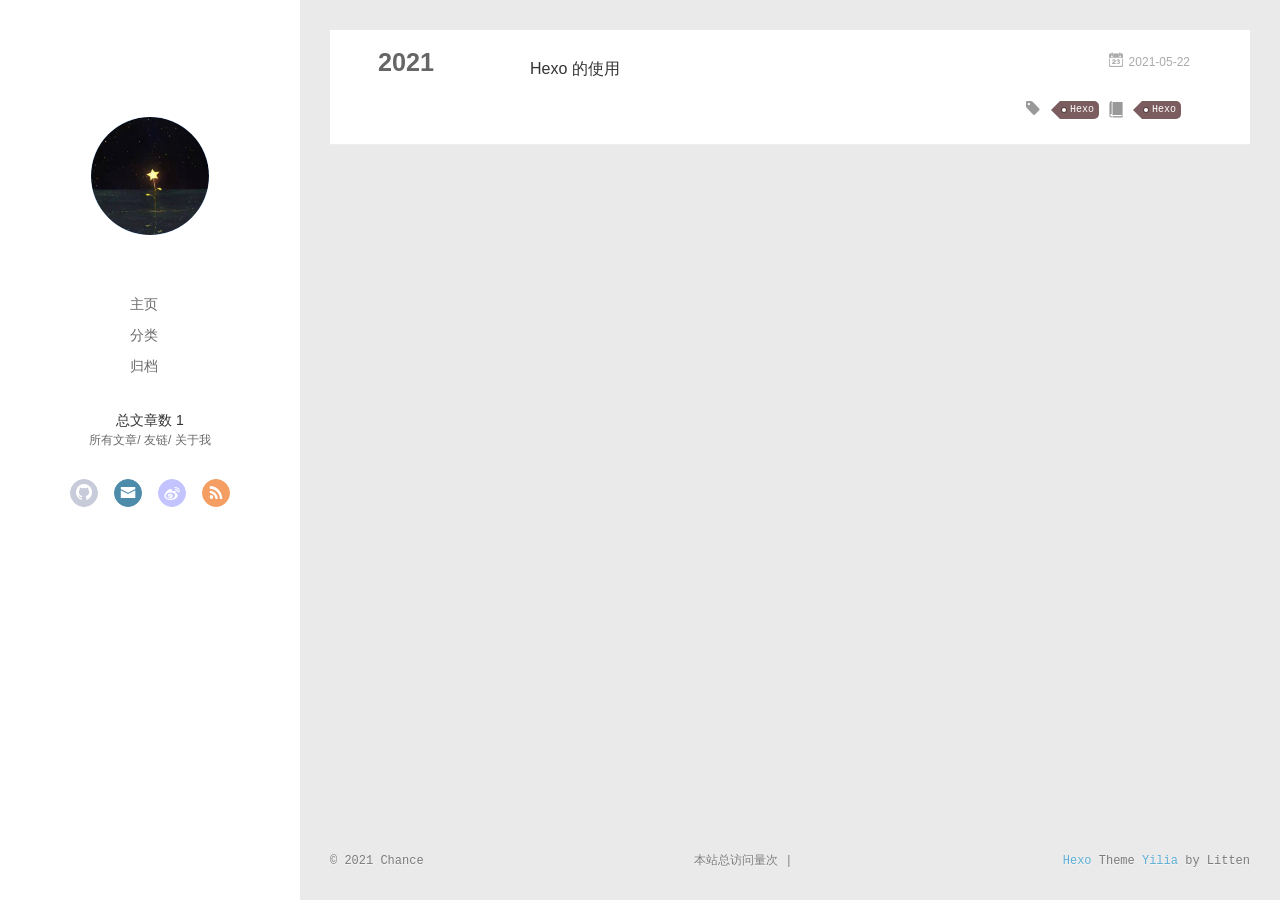
<file: archives/2021/index.html>
<!DOCTYPE html>
<html>
<head>
  <meta charset="utf-8">
  
  <meta name="renderer" content="webkit">
  <meta http-equiv="X-UA-Compatible" content="IE=edge" >
  <link rel="dns-prefetch" href="https://chance-wu.github.io">
  <title>Archives: 2021 | 抬头看着★★在唱歌</title>
  <meta name="viewport" content="width=device-width, initial-scale=1, maximum-scale=1">
  <meta property="og:type" content="website">
<meta property="og:title" content="抬头看着★★在唱歌">
<meta property="og:url" content="https://chance-wu.github.io/archives/2021/index.html">
<meta property="og:site_name" content="抬头看着★★在唱歌">
<meta property="og:locale" content="zh_CN">
<meta property="article:author" content="Chance">
<meta name="twitter:card" content="summary">
  
    <link rel="alternative" href="/atom.xml" title="抬头看着★★在唱歌" type="application/atom+xml">
  
  
    <link rel="icon" href="/assets/img/headshots.jpg">
  
  <link rel="stylesheet" type="text/css" href="/./main.0cf68a.css">
  <style type="text/css">
  
    #container.show {
      background: linear-gradient(200deg,#a0cfe4,#e8c37e);
    }
  </style>
  

  

<meta name="generator" content="Hexo 5.4.0"></head>

<body>
  <div id="container" q-class="show:isCtnShow">
    <canvas id="anm-canvas" class="anm-canvas"></canvas>
    <div class="left-col" q-class="show:isShow">
      
<!-- <div
  class="overlay"
  style="background: #4d4d4d"
></div> -->
<!-- 左侧边栏（上半部分）不设置背景颜色 -->
<div class="overlay" ></div>

<div class="intrude-less">
  <header id="header" class="inner">
    <a href="/" class="profilepic">
      <img src="/assets/img/headshots.jpg" class="js-avatar" />
    </a>
    <hgroup>
      <h1 class="header-author">
        <a href="/"></a>
      </h1>
    </hgroup>
    

    <nav class="header-menu">
      <ul>
        
        <li><a href="/">主页</a></li>
        
        <li><a href="/categories">分类</a></li>
        
        <li><a href="/archives/index.html">归档</a></li>
        
      </ul>
    </nav>
    <nav>总文章数 1</nav>
    <nav class="header-smart-menu">
       
      <a q-on="click: openSlider(e, 'innerArchive')" href="javascript:void(0)"
        >所有文章</a
      >
        
      <a q-on="click: openSlider(e, 'friends')" href="javascript:void(0)"
        >友链</a
      >
        
      <a q-on="click: openSlider(e, 'aboutme')" href="javascript:void(0)"
        >关于我</a
      >
       
    </nav>
    <nav class="header-nav">
      <div class="social">
        
        <a
          class="github"
          target="_blank"
          href="https://github.com/Chance-Wu"
          title="github"
          ><i class="icon-github"></i
        ></a>
        
        <a
          class="mail"
          target="_blank"
          href="/chancewu@aliyun.com"
          title="mail"
          ><i class="icon-mail"></i
        ></a>
        
        <a
          class="weibo"
          target="_blank"
          href="https://weibo.com/u/5380286615"
          title="weibo"
          ><i class="icon-weibo"></i
        ></a>
        
        <a
          class="rss"
          target="_blank"
          href="/atom.xml"
          title="rss"
          ><i class="icon-rss"></i
        ></a>
        
      </div>
    </nav>
  </header>
</div>

    </div>
    <div class="mid-col" q-class="show:isShow,hide:isShow|isFalse">
      
<nav id="mobile-nav">
  	<div class="overlay js-overlay" style="background: #4d4d4d"></div>
	<div class="btnctn js-mobile-btnctn">
  		<div class="slider-trigger list" q-on="click: openSlider(e)"><i class="icon icon-sort"></i></div>
	</div>
	<div class="intrude-less">
		<header id="header" class="inner">
			<div class="profilepic">
				<img src="/assets/img/headshots.jpg" class="js-avatar">
			</div>
			<hgroup>
			  <h1 class="header-author js-header-author"></h1>
			</hgroup>
			
			
			
				
			
				
			
				
			
			
			
			<nav class="header-nav">
				<div class="social">
					
						<a class="github" target="_blank" href="https://github.com/Chance-Wu" title="github"><i class="icon-github"></i></a>
			        
						<a class="mail" target="_blank" href="/chancewu@aliyun.com" title="mail"><i class="icon-mail"></i></a>
			        
						<a class="weibo" target="_blank" href="https://weibo.com/u/5380286615" title="weibo"><i class="icon-weibo"></i></a>
			        
						<a class="rss" target="_blank" href="/atom.xml" title="rss"><i class="icon-rss"></i></a>
			        
				</div>
			</nav>

			<nav class="header-menu js-header-menu">
				<ul style="width: 70%">
				
				
					<li style="width: 33.333333333333336%"><a href="/">主页</a></li>
		        
					<li style="width: 33.333333333333336%"><a href="/categories">分类</a></li>
		        
					<li style="width: 33.333333333333336%"><a href="/archives/index.html">归档</a></li>
		        
				</ul>
			</nav>
		</header>				
	</div>
	<div class="mobile-mask" style="display:none" q-show="isShow"></div>
</nav>

      <div id="wrapper" class="body-wrap">
        <div class="menu-l">
          <div class="canvas-wrap">
            <canvas data-colors="#eaeaea" data-sectionHeight="100" data-contentId="js-content" id="myCanvas1" class="anm-canvas"></canvas>
          </div>
          <div id="js-content" class="content-ll">
            
  
  
    
    
      
      
      <section class="archives-wrap">
        <div class="archive-year-wrap">
          <a href="/archives/2021" class="archive-year">2021</a>
        </div>
        <div class="archives">
    
    <article class="archive-article archive-type-post">
  <div class="archive-article-inner">
    <header class="archive-article-header">
      	<div class="article-meta">
	      	
<a href="/2021/05/22/Hexo%E5%85%A5%E9%97%A8/" class="archive-article-date">
  	<time datetime="2021-05-22T01:35:31.289Z" itemprop="datePublished"><i class="icon-calendar icon"></i>2021-05-22</time>
</a>
        </div>
    	 
  
    <h1 itemprop="name">
      <a class="archive-article-title" href="/2021/05/22/Hexo%E5%85%A5%E9%97%A8/">Hexo 的使用</a>
    </h1>
  

        <div class="article-info info-on-right">
          
	<div class="article-tag tagcloud">
		<i class="icon-price-tags icon"></i>
		<ul class="article-tag-list">
			 
        		<li class="article-tag-list-item">
        			<a href="javascript:void(0)" class="js-tag article-tag-list-link color5">Hexo</a>
        		</li>
      		
		</ul>
	</div>

          
	<div class="article-category tagcloud">
		<i class="icon-book icon"></i>
		<ul class="article-tag-list">
			 
        		<li class="article-tag-list-item">
        			<a href="/categories/Hexo//" class="article-tag-list-link color5">Hexo</a>
        		</li>
      		
		</ul>
	</div>


        </div>
        <div class="clearfix"></div>
    </header>
  </div>
</article>
  
  
    </div></section>
  

    


          </div>
        </div>
      </div>
      <footer id="footer">
  <div class="outer">
    <div id="footer-info">
    	<div class="footer-left">
    		&copy; 2021 Chance
    	</div>
      	<div class="footer-right">
      		<a href="http://hexo.io/" target="_blank">Hexo</a>  Theme <a href="https://github.com/litten/hexo-theme-yilia" target="_blank">Yilia</a> by Litten
      	</div>
    </div>
  </div>
  
    <!-- 不蒜子统计 -->
    <span id="busuanzi_container_site_pv">
        本站总访问量<span id="busuanzi_value_site_pv"></span>次
    </span>
    <span class="post-meta-divider">|</span>
    <span id="busuanzi_container_site_uv" style='display:none'>
        本站访客数<span id="busuanzi_value_site_uv"></span>人
    </span>
    <script async src="//busuanzi.ibruce.info/busuanzi/2.3/busuanzi.pure.mini.js">
    </script>
  
</footer>
    </div>
    <script type="text/javascript" src="/assets/clicklove.js"></script>
<script>
	var yiliaConfig = {
		mathjax: false,
		isHome: false,
		isPost: false,
		isArchive: true,
		isTag: false,
		isCategory: false,
		open_in_new: false,
		toc_hide_index: true,
		root: "/",
		innerArchive: true,
		showTags: false
	}
</script>
<script>!function(t){function n(e){if(r[e])return r[e].exports;var i=r[e]={exports:{},id:e,loaded:!1};return t[e].call(i.exports,i,i.exports,n),i.loaded=!0,i.exports}var r={};n.m=t,n.c=r,n.p="./",n(0)}([function(t,n,r){r(195),t.exports=r(191)},function(t,n,r){var e=r(3),i=r(52),o=r(27),u=r(28),c=r(53),f="prototype",a=function(t,n,r){var s,l,h,v,p=t&a.F,d=t&a.G,y=t&a.S,g=t&a.P,b=t&a.B,m=d?e:y?e[n]||(e[n]={}):(e[n]||{})[f],x=d?i:i[n]||(i[n]={}),w=x[f]||(x[f]={});d&&(r=n);for(s in r)l=!p&&m&&void 0!==m[s],h=(l?m:r)[s],v=b&&l?c(h,e):g&&"function"==typeof h?c(Function.call,h):h,m&&u(m,s,h,t&a.U),x[s]!=h&&o(x,s,v),g&&w[s]!=h&&(w[s]=h)};e.core=i,a.F=1,a.G=2,a.S=4,a.P=8,a.B=16,a.W=32,a.U=64,a.R=128,t.exports=a},function(t,n,r){var e=r(6);t.exports=function(t){if(!e(t))throw TypeError(t+" is not an object!");return t}},function(t,n){var r=t.exports="undefined"!=typeof window&&window.Math==Math?window:"undefined"!=typeof self&&self.Math==Math?self:Function("return this")();"number"==typeof __g&&(__g=r)},function(t,n){t.exports=function(t){try{return!!t()}catch(t){return!0}}},function(t,n){var r=t.exports="undefined"!=typeof window&&window.Math==Math?window:"undefined"!=typeof self&&self.Math==Math?self:Function("return this")();"number"==typeof __g&&(__g=r)},function(t,n){t.exports=function(t){return"object"==typeof t?null!==t:"function"==typeof t}},function(t,n,r){var e=r(126)("wks"),i=r(76),o=r(3).Symbol,u="function"==typeof o;(t.exports=function(t){return e[t]||(e[t]=u&&o[t]||(u?o:i)("Symbol."+t))}).store=e},function(t,n){var r={}.hasOwnProperty;t.exports=function(t,n){return r.call(t,n)}},function(t,n,r){var e=r(94),i=r(33);t.exports=function(t){return e(i(t))}},function(t,n,r){t.exports=!r(4)(function(){return 7!=Object.defineProperty({},"a",{get:function(){return 7}}).a})},function(t,n,r){var e=r(2),i=r(167),o=r(50),u=Object.defineProperty;n.f=r(10)?Object.defineProperty:function(t,n,r){if(e(t),n=o(n,!0),e(r),i)try{return u(t,n,r)}catch(t){}if("get"in r||"set"in r)throw TypeError("Accessors not supported!");return"value"in r&&(t[n]=r.value),t}},function(t,n,r){t.exports=!r(18)(function(){return 7!=Object.defineProperty({},"a",{get:function(){return 7}}).a})},function(t,n,r){var e=r(14),i=r(22);t.exports=r(12)?function(t,n,r){return e.f(t,n,i(1,r))}:function(t,n,r){return t[n]=r,t}},function(t,n,r){var e=r(20),i=r(58),o=r(42),u=Object.defineProperty;n.f=r(12)?Object.defineProperty:function(t,n,r){if(e(t),n=o(n,!0),e(r),i)try{return u(t,n,r)}catch(t){}if("get"in r||"set"in r)throw TypeError("Accessors not supported!");return"value"in r&&(t[n]=r.value),t}},function(t,n,r){var e=r(40)("wks"),i=r(23),o=r(5).Symbol,u="function"==typeof o;(t.exports=function(t){return e[t]||(e[t]=u&&o[t]||(u?o:i)("Symbol."+t))}).store=e},function(t,n,r){var e=r(67),i=Math.min;t.exports=function(t){return t>0?i(e(t),9007199254740991):0}},function(t,n,r){var e=r(46);t.exports=function(t){return Object(e(t))}},function(t,n){t.exports=function(t){try{return!!t()}catch(t){return!0}}},function(t,n,r){var e=r(63),i=r(34);t.exports=Object.keys||function(t){return e(t,i)}},function(t,n,r){var e=r(21);t.exports=function(t){if(!e(t))throw TypeError(t+" is not an object!");return t}},function(t,n){t.exports=function(t){return"object"==typeof t?null!==t:"function"==typeof t}},function(t,n){t.exports=function(t,n){return{enumerable:!(1&t),configurable:!(2&t),writable:!(4&t),value:n}}},function(t,n){var r=0,e=Math.random();t.exports=function(t){return"Symbol(".concat(void 0===t?"":t,")_",(++r+e).toString(36))}},function(t,n){var r={}.hasOwnProperty;t.exports=function(t,n){return r.call(t,n)}},function(t,n){var r=t.exports={version:"2.4.0"};"number"==typeof __e&&(__e=r)},function(t,n){t.exports=function(t){if("function"!=typeof t)throw TypeError(t+" is not a function!");return t}},function(t,n,r){var e=r(11),i=r(66);t.exports=r(10)?function(t,n,r){return e.f(t,n,i(1,r))}:function(t,n,r){return t[n]=r,t}},function(t,n,r){var e=r(3),i=r(27),o=r(24),u=r(76)("src"),c="toString",f=Function[c],a=(""+f).split(c);r(52).inspectSource=function(t){return f.call(t)},(t.exports=function(t,n,r,c){var f="function"==typeof r;f&&(o(r,"name")||i(r,"name",n)),t[n]!==r&&(f&&(o(r,u)||i(r,u,t[n]?""+t[n]:a.join(String(n)))),t===e?t[n]=r:c?t[n]?t[n]=r:i(t,n,r):(delete t[n],i(t,n,r)))})(Function.prototype,c,function(){return"function"==typeof this&&this[u]||f.call(this)})},function(t,n,r){var e=r(1),i=r(4),o=r(46),u=function(t,n,r,e){var i=String(o(t)),u="<"+n;return""!==r&&(u+=" "+r+'="'+String(e).replace(/"/g,"&quot;")+'"'),u+">"+i+"</"+n+">"};t.exports=function(t,n){var r={};r[t]=n(u),e(e.P+e.F*i(function(){var n=""[t]('"');return n!==n.toLowerCase()||n.split('"').length>3}),"String",r)}},function(t,n,r){var e=r(115),i=r(46);t.exports=function(t){return e(i(t))}},function(t,n,r){var e=r(116),i=r(66),o=r(30),u=r(50),c=r(24),f=r(167),a=Object.getOwnPropertyDescriptor;n.f=r(10)?a:function(t,n){if(t=o(t),n=u(n,!0),f)try{return a(t,n)}catch(t){}if(c(t,n))return i(!e.f.call(t,n),t[n])}},function(t,n,r){var e=r(24),i=r(17),o=r(145)("IE_PROTO"),u=Object.prototype;t.exports=Object.getPrototypeOf||function(t){return t=i(t),e(t,o)?t[o]:"function"==typeof t.constructor&&t instanceof t.constructor?t.constructor.prototype:t instanceof Object?u:null}},function(t,n){t.exports=function(t){if(void 0==t)throw TypeError("Can't call method on  "+t);return t}},function(t,n){t.exports="constructor,hasOwnProperty,isPrototypeOf,propertyIsEnumerable,toLocaleString,toString,valueOf".split(",")},function(t,n){t.exports={}},function(t,n){t.exports=!0},function(t,n){n.f={}.propertyIsEnumerable},function(t,n,r){var e=r(14).f,i=r(8),o=r(15)("toStringTag");t.exports=function(t,n,r){t&&!i(t=r?t:t.prototype,o)&&e(t,o,{configurable:!0,value:n})}},function(t,n,r){var e=r(40)("keys"),i=r(23);t.exports=function(t){return e[t]||(e[t]=i(t))}},function(t,n,r){var e=r(5),i="__core-js_shared__",o=e[i]||(e[i]={});t.exports=function(t){return o[t]||(o[t]={})}},function(t,n){var r=Math.ceil,e=Math.floor;t.exports=function(t){return isNaN(t=+t)?0:(t>0?e:r)(t)}},function(t,n,r){var e=r(21);t.exports=function(t,n){if(!e(t))return t;var r,i;if(n&&"function"==typeof(r=t.toString)&&!e(i=r.call(t)))return i;if("function"==typeof(r=t.valueOf)&&!e(i=r.call(t)))return i;if(!n&&"function"==typeof(r=t.toString)&&!e(i=r.call(t)))return i;throw TypeError("Can't convert object to primitive value")}},function(t,n,r){var e=r(5),i=r(25),o=r(36),u=r(44),c=r(14).f;t.exports=function(t){var n=i.Symbol||(i.Symbol=o?{}:e.Symbol||{});"_"==t.charAt(0)||t in n||c(n,t,{value:u.f(t)})}},function(t,n,r){n.f=r(15)},function(t,n){var r={}.toString;t.exports=function(t){return r.call(t).slice(8,-1)}},function(t,n){t.exports=function(t){if(void 0==t)throw TypeError("Can't call method on  "+t);return t}},function(t,n,r){var e=r(4);t.exports=function(t,n){return!!t&&e(function(){n?t.call(null,function(){},1):t.call(null)})}},function(t,n,r){var e=r(53),i=r(115),o=r(17),u=r(16),c=r(203);t.exports=function(t,n){var r=1==t,f=2==t,a=3==t,s=4==t,l=6==t,h=5==t||l,v=n||c;return function(n,c,p){for(var d,y,g=o(n),b=i(g),m=e(c,p,3),x=u(b.length),w=0,S=r?v(n,x):f?v(n,0):void 0;x>w;w++)if((h||w in b)&&(d=b[w],y=m(d,w,g),t))if(r)S[w]=y;else if(y)switch(t){case 3:return!0;case 5:return d;case 6:return w;case 2:S.push(d)}else if(s)return!1;return l?-1:a||s?s:S}}},function(t,n,r){var e=r(1),i=r(52),o=r(4);t.exports=function(t,n){var r=(i.Object||{})[t]||Object[t],u={};u[t]=n(r),e(e.S+e.F*o(function(){r(1)}),"Object",u)}},function(t,n,r){var e=r(6);t.exports=function(t,n){if(!e(t))return t;var r,i;if(n&&"function"==typeof(r=t.toString)&&!e(i=r.call(t)))return i;if("function"==typeof(r=t.valueOf)&&!e(i=r.call(t)))return i;if(!n&&"function"==typeof(r=t.toString)&&!e(i=r.call(t)))return i;throw TypeError("Can't convert object to primitive value")}},function(t,n,r){var e=r(5),i=r(25),o=r(91),u=r(13),c="prototype",f=function(t,n,r){var a,s,l,h=t&f.F,v=t&f.G,p=t&f.S,d=t&f.P,y=t&f.B,g=t&f.W,b=v?i:i[n]||(i[n]={}),m=b[c],x=v?e:p?e[n]:(e[n]||{})[c];v&&(r=n);for(a in r)(s=!h&&x&&void 0!==x[a])&&a in b||(l=s?x[a]:r[a],b[a]=v&&"function"!=typeof x[a]?r[a]:y&&s?o(l,e):g&&x[a]==l?function(t){var n=function(n,r,e){if(this instanceof t){switch(arguments.length){case 0:return new t;case 1:return new t(n);case 2:return new t(n,r)}return new t(n,r,e)}return t.apply(this,arguments)};return n[c]=t[c],n}(l):d&&"function"==typeof l?o(Function.call,l):l,d&&((b.virtual||(b.virtual={}))[a]=l,t&f.R&&m&&!m[a]&&u(m,a,l)))};f.F=1,f.G=2,f.S=4,f.P=8,f.B=16,f.W=32,f.U=64,f.R=128,t.exports=f},function(t,n){var r=t.exports={version:"2.4.0"};"number"==typeof __e&&(__e=r)},function(t,n,r){var e=r(26);t.exports=function(t,n,r){if(e(t),void 0===n)return t;switch(r){case 1:return function(r){return t.call(n,r)};case 2:return function(r,e){return t.call(n,r,e)};case 3:return function(r,e,i){return t.call(n,r,e,i)}}return function(){return t.apply(n,arguments)}}},function(t,n,r){var e=r(183),i=r(1),o=r(126)("metadata"),u=o.store||(o.store=new(r(186))),c=function(t,n,r){var i=u.get(t);if(!i){if(!r)return;u.set(t,i=new e)}var o=i.get(n);if(!o){if(!r)return;i.set(n,o=new e)}return o},f=function(t,n,r){var e=c(n,r,!1);return void 0!==e&&e.has(t)},a=function(t,n,r){var e=c(n,r,!1);return void 0===e?void 0:e.get(t)},s=function(t,n,r,e){c(r,e,!0).set(t,n)},l=function(t,n){var r=c(t,n,!1),e=[];return r&&r.forEach(function(t,n){e.push(n)}),e},h=function(t){return void 0===t||"symbol"==typeof t?t:String(t)},v=function(t){i(i.S,"Reflect",t)};t.exports={store:u,map:c,has:f,get:a,set:s,keys:l,key:h,exp:v}},function(t,n,r){"use strict";if(r(10)){var e=r(69),i=r(3),o=r(4),u=r(1),c=r(127),f=r(152),a=r(53),s=r(68),l=r(66),h=r(27),v=r(73),p=r(67),d=r(16),y=r(75),g=r(50),b=r(24),m=r(180),x=r(114),w=r(6),S=r(17),_=r(137),O=r(70),E=r(32),P=r(71).f,j=r(154),F=r(76),M=r(7),A=r(48),N=r(117),T=r(146),I=r(155),k=r(80),L=r(123),R=r(74),C=r(130),D=r(160),U=r(11),W=r(31),G=U.f,B=W.f,V=i.RangeError,z=i.TypeError,q=i.Uint8Array,K="ArrayBuffer",J="Shared"+K,Y="BYTES_PER_ELEMENT",H="prototype",$=Array[H],X=f.ArrayBuffer,Q=f.DataView,Z=A(0),tt=A(2),nt=A(3),rt=A(4),et=A(5),it=A(6),ot=N(!0),ut=N(!1),ct=I.values,ft=I.keys,at=I.entries,st=$.lastIndexOf,lt=$.reduce,ht=$.reduceRight,vt=$.join,pt=$.sort,dt=$.slice,yt=$.toString,gt=$.toLocaleString,bt=M("iterator"),mt=M("toStringTag"),xt=F("typed_constructor"),wt=F("def_constructor"),St=c.CONSTR,_t=c.TYPED,Ot=c.VIEW,Et="Wrong length!",Pt=A(1,function(t,n){return Tt(T(t,t[wt]),n)}),jt=o(function(){return 1===new q(new Uint16Array([1]).buffer)[0]}),Ft=!!q&&!!q[H].set&&o(function(){new q(1).set({})}),Mt=function(t,n){if(void 0===t)throw z(Et);var r=+t,e=d(t);if(n&&!m(r,e))throw V(Et);return e},At=function(t,n){var r=p(t);if(r<0||r%n)throw V("Wrong offset!");return r},Nt=function(t){if(w(t)&&_t in t)return t;throw z(t+" is not a typed array!")},Tt=function(t,n){if(!(w(t)&&xt in t))throw z("It is not a typed array constructor!");return new t(n)},It=function(t,n){return kt(T(t,t[wt]),n)},kt=function(t,n){for(var r=0,e=n.length,i=Tt(t,e);e>r;)i[r]=n[r++];return i},Lt=function(t,n,r){G(t,n,{get:function(){return this._d[r]}})},Rt=function(t){var n,r,e,i,o,u,c=S(t),f=arguments.length,s=f>1?arguments[1]:void 0,l=void 0!==s,h=j(c);if(void 0!=h&&!_(h)){for(u=h.call(c),e=[],n=0;!(o=u.next()).done;n++)e.push(o.value);c=e}for(l&&f>2&&(s=a(s,arguments[2],2)),n=0,r=d(c.length),i=Tt(this,r);r>n;n++)i[n]=l?s(c[n],n):c[n];return i},Ct=function(){for(var t=0,n=arguments.length,r=Tt(this,n);n>t;)r[t]=arguments[t++];return r},Dt=!!q&&o(function(){gt.call(new q(1))}),Ut=function(){return gt.apply(Dt?dt.call(Nt(this)):Nt(this),arguments)},Wt={copyWithin:function(t,n){return D.call(Nt(this),t,n,arguments.length>2?arguments[2]:void 0)},every:function(t){return rt(Nt(this),t,arguments.length>1?arguments[1]:void 0)},fill:function(t){return C.apply(Nt(this),arguments)},filter:function(t){return It(this,tt(Nt(this),t,arguments.length>1?arguments[1]:void 0))},find:function(t){return et(Nt(this),t,arguments.length>1?arguments[1]:void 0)},findIndex:function(t){return it(Nt(this),t,arguments.length>1?arguments[1]:void 0)},forEach:function(t){Z(Nt(this),t,arguments.length>1?arguments[1]:void 0)},indexOf:function(t){return ut(Nt(this),t,arguments.length>1?arguments[1]:void 0)},includes:function(t){return ot(Nt(this),t,arguments.length>1?arguments[1]:void 0)},join:function(t){return vt.apply(Nt(this),arguments)},lastIndexOf:function(t){return st.apply(Nt(this),arguments)},map:function(t){return Pt(Nt(this),t,arguments.length>1?arguments[1]:void 0)},reduce:function(t){return lt.apply(Nt(this),arguments)},reduceRight:function(t){return ht.apply(Nt(this),arguments)},reverse:function(){for(var t,n=this,r=Nt(n).length,e=Math.floor(r/2),i=0;i<e;)t=n[i],n[i++]=n[--r],n[r]=t;return n},some:function(t){return nt(Nt(this),t,arguments.length>1?arguments[1]:void 0)},sort:function(t){return pt.call(Nt(this),t)},subarray:function(t,n){var r=Nt(this),e=r.length,i=y(t,e);return new(T(r,r[wt]))(r.buffer,r.byteOffset+i*r.BYTES_PER_ELEMENT,d((void 0===n?e:y(n,e))-i))}},Gt=function(t,n){return It(this,dt.call(Nt(this),t,n))},Bt=function(t){Nt(this);var n=At(arguments[1],1),r=this.length,e=S(t),i=d(e.length),o=0;if(i+n>r)throw V(Et);for(;o<i;)this[n+o]=e[o++]},Vt={entries:function(){return at.call(Nt(this))},keys:function(){return ft.call(Nt(this))},values:function(){return ct.call(Nt(this))}},zt=function(t,n){return w(t)&&t[_t]&&"symbol"!=typeof n&&n in t&&String(+n)==String(n)},qt=function(t,n){return zt(t,n=g(n,!0))?l(2,t[n]):B(t,n)},Kt=function(t,n,r){return!(zt(t,n=g(n,!0))&&w(r)&&b(r,"value"))||b(r,"get")||b(r,"set")||r.configurable||b(r,"writable")&&!r.writable||b(r,"enumerable")&&!r.enumerable?G(t,n,r):(t[n]=r.value,t)};St||(W.f=qt,U.f=Kt),u(u.S+u.F*!St,"Object",{getOwnPropertyDescriptor:qt,defineProperty:Kt}),o(function(){yt.call({})})&&(yt=gt=function(){return vt.call(this)});var Jt=v({},Wt);v(Jt,Vt),h(Jt,bt,Vt.values),v(Jt,{slice:Gt,set:Bt,constructor:function(){},toString:yt,toLocaleString:Ut}),Lt(Jt,"buffer","b"),Lt(Jt,"byteOffset","o"),Lt(Jt,"byteLength","l"),Lt(Jt,"length","e"),G(Jt,mt,{get:function(){return this[_t]}}),t.exports=function(t,n,r,f){f=!!f;var a=t+(f?"Clamped":"")+"Array",l="Uint8Array"!=a,v="get"+t,p="set"+t,y=i[a],g=y||{},b=y&&E(y),m=!y||!c.ABV,S={},_=y&&y[H],j=function(t,r){var e=t._d;return e.v[v](r*n+e.o,jt)},F=function(t,r,e){var i=t._d;f&&(e=(e=Math.round(e))<0?0:e>255?255:255&e),i.v[p](r*n+i.o,e,jt)},M=function(t,n){G(t,n,{get:function(){return j(this,n)},set:function(t){return F(this,n,t)},enumerable:!0})};m?(y=r(function(t,r,e,i){s(t,y,a,"_d");var o,u,c,f,l=0,v=0;if(w(r)){if(!(r instanceof X||(f=x(r))==K||f==J))return _t in r?kt(y,r):Rt.call(y,r);o=r,v=At(e,n);var p=r.byteLength;if(void 0===i){if(p%n)throw V(Et);if((u=p-v)<0)throw V(Et)}else if((u=d(i)*n)+v>p)throw V(Et);c=u/n}else c=Mt(r,!0),u=c*n,o=new X(u);for(h(t,"_d",{b:o,o:v,l:u,e:c,v:new Q(o)});l<c;)M(t,l++)}),_=y[H]=O(Jt),h(_,"constructor",y)):L(function(t){new y(null),new y(t)},!0)||(y=r(function(t,r,e,i){s(t,y,a);var o;return w(r)?r instanceof X||(o=x(r))==K||o==J?void 0!==i?new g(r,At(e,n),i):void 0!==e?new g(r,At(e,n)):new g(r):_t in r?kt(y,r):Rt.call(y,r):new g(Mt(r,l))}),Z(b!==Function.prototype?P(g).concat(P(b)):P(g),function(t){t in y||h(y,t,g[t])}),y[H]=_,e||(_.constructor=y));var A=_[bt],N=!!A&&("values"==A.name||void 0==A.name),T=Vt.values;h(y,xt,!0),h(_,_t,a),h(_,Ot,!0),h(_,wt,y),(f?new y(1)[mt]==a:mt in _)||G(_,mt,{get:function(){return a}}),S[a]=y,u(u.G+u.W+u.F*(y!=g),S),u(u.S,a,{BYTES_PER_ELEMENT:n,from:Rt,of:Ct}),Y in _||h(_,Y,n),u(u.P,a,Wt),R(a),u(u.P+u.F*Ft,a,{set:Bt}),u(u.P+u.F*!N,a,Vt),u(u.P+u.F*(_.toString!=yt),a,{toString:yt}),u(u.P+u.F*o(function(){new y(1).slice()}),a,{slice:Gt}),u(u.P+u.F*(o(function(){return[1,2].toLocaleString()!=new y([1,2]).toLocaleString()})||!o(function(){_.toLocaleString.call([1,2])})),a,{toLocaleString:Ut}),k[a]=N?A:T,e||N||h(_,bt,T)}}else t.exports=function(){}},function(t,n){var r={}.toString;t.exports=function(t){return r.call(t).slice(8,-1)}},function(t,n,r){var e=r(21),i=r(5).document,o=e(i)&&e(i.createElement);t.exports=function(t){return o?i.createElement(t):{}}},function(t,n,r){t.exports=!r(12)&&!r(18)(function(){return 7!=Object.defineProperty(r(57)("div"),"a",{get:function(){return 7}}).a})},function(t,n,r){"use strict";var e=r(36),i=r(51),o=r(64),u=r(13),c=r(8),f=r(35),a=r(96),s=r(38),l=r(103),h=r(15)("iterator"),v=!([].keys&&"next"in[].keys()),p="keys",d="values",y=function(){return this};t.exports=function(t,n,r,g,b,m,x){a(r,n,g);var w,S,_,O=function(t){if(!v&&t in F)return F[t];switch(t){case p:case d:return function(){return new r(this,t)}}return function(){return new r(this,t)}},E=n+" Iterator",P=b==d,j=!1,F=t.prototype,M=F[h]||F["@@iterator"]||b&&F[b],A=M||O(b),N=b?P?O("entries"):A:void 0,T="Array"==n?F.entries||M:M;if(T&&(_=l(T.call(new t)))!==Object.prototype&&(s(_,E,!0),e||c(_,h)||u(_,h,y)),P&&M&&M.name!==d&&(j=!0,A=function(){return M.call(this)}),e&&!x||!v&&!j&&F[h]||u(F,h,A),f[n]=A,f[E]=y,b)if(w={values:P?A:O(d),keys:m?A:O(p),entries:N},x)for(S in w)S in F||o(F,S,w[S]);else i(i.P+i.F*(v||j),n,w);return w}},function(t,n,r){var e=r(20),i=r(100),o=r(34),u=r(39)("IE_PROTO"),c=function(){},f="prototype",a=function(){var t,n=r(57)("iframe"),e=o.length;for(n.style.display="none",r(93).appendChild(n),n.src="javascript:",t=n.contentWindow.document,t.open(),t.write("<script>document.F=Object<\/script>"),t.close(),a=t.F;e--;)delete a[f][o[e]];return a()};t.exports=Object.create||function(t,n){var r;return null!==t?(c[f]=e(t),r=new c,c[f]=null,r[u]=t):r=a(),void 0===n?r:i(r,n)}},function(t,n,r){var e=r(63),i=r(34).concat("length","prototype");n.f=Object.getOwnPropertyNames||function(t){return e(t,i)}},function(t,n){n.f=Object.getOwnPropertySymbols},function(t,n,r){var e=r(8),i=r(9),o=r(90)(!1),u=r(39)("IE_PROTO");t.exports=function(t,n){var r,c=i(t),f=0,a=[];for(r in c)r!=u&&e(c,r)&&a.push(r);for(;n.length>f;)e(c,r=n[f++])&&(~o(a,r)||a.push(r));return a}},function(t,n,r){t.exports=r(13)},function(t,n,r){var e=r(76)("meta"),i=r(6),o=r(24),u=r(11).f,c=0,f=Object.isExtensible||function(){return!0},a=!r(4)(function(){return f(Object.preventExtensions({}))}),s=function(t){u(t,e,{value:{i:"O"+ ++c,w:{}}})},l=function(t,n){if(!i(t))return"symbol"==typeof t?t:("string"==typeof t?"S":"P")+t;if(!o(t,e)){if(!f(t))return"F";if(!n)return"E";s(t)}return t[e].i},h=function(t,n){if(!o(t,e)){if(!f(t))return!0;if(!n)return!1;s(t)}return t[e].w},v=function(t){return a&&p.NEED&&f(t)&&!o(t,e)&&s(t),t},p=t.exports={KEY:e,NEED:!1,fastKey:l,getWeak:h,onFreeze:v}},function(t,n){t.exports=function(t,n){return{enumerable:!(1&t),configurable:!(2&t),writable:!(4&t),value:n}}},function(t,n){var r=Math.ceil,e=Math.floor;t.exports=function(t){return isNaN(t=+t)?0:(t>0?e:r)(t)}},function(t,n){t.exports=function(t,n,r,e){if(!(t instanceof n)||void 0!==e&&e in t)throw TypeError(r+": incorrect invocation!");return t}},function(t,n){t.exports=!1},function(t,n,r){var e=r(2),i=r(173),o=r(133),u=r(145)("IE_PROTO"),c=function(){},f="prototype",a=function(){var t,n=r(132)("iframe"),e=o.length;for(n.style.display="none",r(135).appendChild(n),n.src="javascript:",t=n.contentWindow.document,t.open(),t.write("<script>document.F=Object<\/script>"),t.close(),a=t.F;e--;)delete a[f][o[e]];return a()};t.exports=Object.create||function(t,n){var r;return null!==t?(c[f]=e(t),r=new c,c[f]=null,r[u]=t):r=a(),void 0===n?r:i(r,n)}},function(t,n,r){var e=r(175),i=r(133).concat("length","prototype");n.f=Object.getOwnPropertyNames||function(t){return e(t,i)}},function(t,n,r){var e=r(175),i=r(133);t.exports=Object.keys||function(t){return e(t,i)}},function(t,n,r){var e=r(28);t.exports=function(t,n,r){for(var i in n)e(t,i,n[i],r);return t}},function(t,n,r){"use strict";var e=r(3),i=r(11),o=r(10),u=r(7)("species");t.exports=function(t){var n=e[t];o&&n&&!n[u]&&i.f(n,u,{configurable:!0,get:function(){return this}})}},function(t,n,r){var e=r(67),i=Math.max,o=Math.min;t.exports=function(t,n){return t=e(t),t<0?i(t+n,0):o(t,n)}},function(t,n){var r=0,e=Math.random();t.exports=function(t){return"Symbol(".concat(void 0===t?"":t,")_",(++r+e).toString(36))}},function(t,n,r){var e=r(33);t.exports=function(t){return Object(e(t))}},function(t,n,r){var e=r(7)("unscopables"),i=Array.prototype;void 0==i[e]&&r(27)(i,e,{}),t.exports=function(t){i[e][t]=!0}},function(t,n,r){var e=r(53),i=r(169),o=r(137),u=r(2),c=r(16),f=r(154),a={},s={},n=t.exports=function(t,n,r,l,h){var v,p,d,y,g=h?function(){return t}:f(t),b=e(r,l,n?2:1),m=0;if("function"!=typeof g)throw TypeError(t+" is not iterable!");if(o(g)){for(v=c(t.length);v>m;m++)if((y=n?b(u(p=t[m])[0],p[1]):b(t[m]))===a||y===s)return y}else for(d=g.call(t);!(p=d.next()).done;)if((y=i(d,b,p.value,n))===a||y===s)return y};n.BREAK=a,n.RETURN=s},function(t,n){t.exports={}},function(t,n,r){var e=r(11).f,i=r(24),o=r(7)("toStringTag");t.exports=function(t,n,r){t&&!i(t=r?t:t.prototype,o)&&e(t,o,{configurable:!0,value:n})}},function(t,n,r){var e=r(1),i=r(46),o=r(4),u=r(150),c="["+u+"]",f="​",a=RegExp("^"+c+c+"*"),s=RegExp(c+c+"*$"),l=function(t,n,r){var i={},c=o(function(){return!!u[t]()||f[t]()!=f}),a=i[t]=c?n(h):u[t];r&&(i[r]=a),e(e.P+e.F*c,"String",i)},h=l.trim=function(t,n){return t=String(i(t)),1&n&&(t=t.replace(a,"")),2&n&&(t=t.replace(s,"")),t};t.exports=l},function(t,n,r){t.exports={default:r(86),__esModule:!0}},function(t,n,r){t.exports={default:r(87),__esModule:!0}},function(t,n,r){"use strict";function e(t){return t&&t.__esModule?t:{default:t}}n.__esModule=!0;var i=r(84),o=e(i),u=r(83),c=e(u),f="function"==typeof c.default&&"symbol"==typeof o.default?function(t){return typeof t}:function(t){return t&&"function"==typeof c.default&&t.constructor===c.default&&t!==c.default.prototype?"symbol":typeof t};n.default="function"==typeof c.default&&"symbol"===f(o.default)?function(t){return void 0===t?"undefined":f(t)}:function(t){return t&&"function"==typeof c.default&&t.constructor===c.default&&t!==c.default.prototype?"symbol":void 0===t?"undefined":f(t)}},function(t,n,r){r(110),r(108),r(111),r(112),t.exports=r(25).Symbol},function(t,n,r){r(109),r(113),t.exports=r(44).f("iterator")},function(t,n){t.exports=function(t){if("function"!=typeof t)throw TypeError(t+" is not a function!");return t}},function(t,n){t.exports=function(){}},function(t,n,r){var e=r(9),i=r(106),o=r(105);t.exports=function(t){return function(n,r,u){var c,f=e(n),a=i(f.length),s=o(u,a);if(t&&r!=r){for(;a>s;)if((c=f[s++])!=c)return!0}else for(;a>s;s++)if((t||s in f)&&f[s]===r)return t||s||0;return!t&&-1}}},function(t,n,r){var e=r(88);t.exports=function(t,n,r){if(e(t),void 0===n)return t;switch(r){case 1:return function(r){return t.call(n,r)};case 2:return function(r,e){return t.call(n,r,e)};case 3:return function(r,e,i){return t.call(n,r,e,i)}}return function(){return t.apply(n,arguments)}}},function(t,n,r){var e=r(19),i=r(62),o=r(37);t.exports=function(t){var n=e(t),r=i.f;if(r)for(var u,c=r(t),f=o.f,a=0;c.length>a;)f.call(t,u=c[a++])&&n.push(u);return n}},function(t,n,r){t.exports=r(5).document&&document.documentElement},function(t,n,r){var e=r(56);t.exports=Object("z").propertyIsEnumerable(0)?Object:function(t){return"String"==e(t)?t.split(""):Object(t)}},function(t,n,r){var e=r(56);t.exports=Array.isArray||function(t){return"Array"==e(t)}},function(t,n,r){"use strict";var e=r(60),i=r(22),o=r(38),u={};r(13)(u,r(15)("iterator"),function(){return this}),t.exports=function(t,n,r){t.prototype=e(u,{next:i(1,r)}),o(t,n+" Iterator")}},function(t,n){t.exports=function(t,n){return{value:n,done:!!t}}},function(t,n,r){var e=r(19),i=r(9);t.exports=function(t,n){for(var r,o=i(t),u=e(o),c=u.length,f=0;c>f;)if(o[r=u[f++]]===n)return r}},function(t,n,r){var e=r(23)("meta"),i=r(21),o=r(8),u=r(14).f,c=0,f=Object.isExtensible||function(){return!0},a=!r(18)(function(){return f(Object.preventExtensions({}))}),s=function(t){u(t,e,{value:{i:"O"+ ++c,w:{}}})},l=function(t,n){if(!i(t))return"symbol"==typeof t?t:("string"==typeof t?"S":"P")+t;if(!o(t,e)){if(!f(t))return"F";if(!n)return"E";s(t)}return t[e].i},h=function(t,n){if(!o(t,e)){if(!f(t))return!0;if(!n)return!1;s(t)}return t[e].w},v=function(t){return a&&p.NEED&&f(t)&&!o(t,e)&&s(t),t},p=t.exports={KEY:e,NEED:!1,fastKey:l,getWeak:h,onFreeze:v}},function(t,n,r){var e=r(14),i=r(20),o=r(19);t.exports=r(12)?Object.defineProperties:function(t,n){i(t);for(var r,u=o(n),c=u.length,f=0;c>f;)e.f(t,r=u[f++],n[r]);return t}},function(t,n,r){var e=r(37),i=r(22),o=r(9),u=r(42),c=r(8),f=r(58),a=Object.getOwnPropertyDescriptor;n.f=r(12)?a:function(t,n){if(t=o(t),n=u(n,!0),f)try{return a(t,n)}catch(t){}if(c(t,n))return i(!e.f.call(t,n),t[n])}},function(t,n,r){var e=r(9),i=r(61).f,o={}.toString,u="object"==typeof window&&window&&Object.getOwnPropertyNames?Object.getOwnPropertyNames(window):[],c=function(t){try{return i(t)}catch(t){return u.slice()}};t.exports.f=function(t){return u&&"[object Window]"==o.call(t)?c(t):i(e(t))}},function(t,n,r){var e=r(8),i=r(77),o=r(39)("IE_PROTO"),u=Object.prototype;t.exports=Object.getPrototypeOf||function(t){return t=i(t),e(t,o)?t[o]:"function"==typeof t.constructor&&t instanceof t.constructor?t.constructor.prototype:t instanceof Object?u:null}},function(t,n,r){var e=r(41),i=r(33);t.exports=function(t){return function(n,r){var o,u,c=String(i(n)),f=e(r),a=c.length;return f<0||f>=a?t?"":void 0:(o=c.charCodeAt(f),o<55296||o>56319||f+1===a||(u=c.charCodeAt(f+1))<56320||u>57343?t?c.charAt(f):o:t?c.slice(f,f+2):u-56320+(o-55296<<10)+65536)}}},function(t,n,r){var e=r(41),i=Math.max,o=Math.min;t.exports=function(t,n){return t=e(t),t<0?i(t+n,0):o(t,n)}},function(t,n,r){var e=r(41),i=Math.min;t.exports=function(t){return t>0?i(e(t),9007199254740991):0}},function(t,n,r){"use strict";var e=r(89),i=r(97),o=r(35),u=r(9);t.exports=r(59)(Array,"Array",function(t,n){this._t=u(t),this._i=0,this._k=n},function(){var t=this._t,n=this._k,r=this._i++;return!t||r>=t.length?(this._t=void 0,i(1)):"keys"==n?i(0,r):"values"==n?i(0,t[r]):i(0,[r,t[r]])},"values"),o.Arguments=o.Array,e("keys"),e("values"),e("entries")},function(t,n){},function(t,n,r){"use strict";var e=r(104)(!0);r(59)(String,"String",function(t){this._t=String(t),this._i=0},function(){var t,n=this._t,r=this._i;return r>=n.length?{value:void 0,done:!0}:(t=e(n,r),this._i+=t.length,{value:t,done:!1})})},function(t,n,r){"use strict";var e=r(5),i=r(8),o=r(12),u=r(51),c=r(64),f=r(99).KEY,a=r(18),s=r(40),l=r(38),h=r(23),v=r(15),p=r(44),d=r(43),y=r(98),g=r(92),b=r(95),m=r(20),x=r(9),w=r(42),S=r(22),_=r(60),O=r(102),E=r(101),P=r(14),j=r(19),F=E.f,M=P.f,A=O.f,N=e.Symbol,T=e.JSON,I=T&&T.stringify,k="prototype",L=v("_hidden"),R=v("toPrimitive"),C={}.propertyIsEnumerable,D=s("symbol-registry"),U=s("symbols"),W=s("op-symbols"),G=Object[k],B="function"==typeof N,V=e.QObject,z=!V||!V[k]||!V[k].findChild,q=o&&a(function(){return 7!=_(M({},"a",{get:function(){return M(this,"a",{value:7}).a}})).a})?function(t,n,r){var e=F(G,n);e&&delete G[n],M(t,n,r),e&&t!==G&&M(G,n,e)}:M,K=function(t){var n=U[t]=_(N[k]);return n._k=t,n},J=B&&"symbol"==typeof N.iterator?function(t){return"symbol"==typeof t}:function(t){return t instanceof N},Y=function(t,n,r){return t===G&&Y(W,n,r),m(t),n=w(n,!0),m(r),i(U,n)?(r.enumerable?(i(t,L)&&t[L][n]&&(t[L][n]=!1),r=_(r,{enumerable:S(0,!1)})):(i(t,L)||M(t,L,S(1,{})),t[L][n]=!0),q(t,n,r)):M(t,n,r)},H=function(t,n){m(t);for(var r,e=g(n=x(n)),i=0,o=e.length;o>i;)Y(t,r=e[i++],n[r]);return t},$=function(t,n){return void 0===n?_(t):H(_(t),n)},X=function(t){var n=C.call(this,t=w(t,!0));return!(this===G&&i(U,t)&&!i(W,t))&&(!(n||!i(this,t)||!i(U,t)||i(this,L)&&this[L][t])||n)},Q=function(t,n){if(t=x(t),n=w(n,!0),t!==G||!i(U,n)||i(W,n)){var r=F(t,n);return!r||!i(U,n)||i(t,L)&&t[L][n]||(r.enumerable=!0),r}},Z=function(t){for(var n,r=A(x(t)),e=[],o=0;r.length>o;)i(U,n=r[o++])||n==L||n==f||e.push(n);return e},tt=function(t){for(var n,r=t===G,e=A(r?W:x(t)),o=[],u=0;e.length>u;)!i(U,n=e[u++])||r&&!i(G,n)||o.push(U[n]);return o};B||(N=function(){if(this instanceof N)throw TypeError("Symbol is not a constructor!");var t=h(arguments.length>0?arguments[0]:void 0),n=function(r){this===G&&n.call(W,r),i(this,L)&&i(this[L],t)&&(this[L][t]=!1),q(this,t,S(1,r))};return o&&z&&q(G,t,{configurable:!0,set:n}),K(t)},c(N[k],"toString",function(){return this._k}),E.f=Q,P.f=Y,r(61).f=O.f=Z,r(37).f=X,r(62).f=tt,o&&!r(36)&&c(G,"propertyIsEnumerable",X,!0),p.f=function(t){return K(v(t))}),u(u.G+u.W+u.F*!B,{Symbol:N});for(var nt="hasInstance,isConcatSpreadable,iterator,match,replace,search,species,split,toPrimitive,toStringTag,unscopables".split(","),rt=0;nt.length>rt;)v(nt[rt++]);for(var nt=j(v.store),rt=0;nt.length>rt;)d(nt[rt++]);u(u.S+u.F*!B,"Symbol",{for:function(t){return i(D,t+="")?D[t]:D[t]=N(t)},keyFor:function(t){if(J(t))return y(D,t);throw TypeError(t+" is not a symbol!")},useSetter:function(){z=!0},useSimple:function(){z=!1}}),u(u.S+u.F*!B,"Object",{create:$,defineProperty:Y,defineProperties:H,getOwnPropertyDescriptor:Q,getOwnPropertyNames:Z,getOwnPropertySymbols:tt}),T&&u(u.S+u.F*(!B||a(function(){var t=N();return"[null]"!=I([t])||"{}"!=I({a:t})||"{}"!=I(Object(t))})),"JSON",{stringify:function(t){if(void 0!==t&&!J(t)){for(var n,r,e=[t],i=1;arguments.length>i;)e.push(arguments[i++]);return n=e[1],"function"==typeof n&&(r=n),!r&&b(n)||(n=function(t,n){if(r&&(n=r.call(this,t,n)),!J(n))return n}),e[1]=n,I.apply(T,e)}}}),N[k][R]||r(13)(N[k],R,N[k].valueOf),l(N,"Symbol"),l(Math,"Math",!0),l(e.JSON,"JSON",!0)},function(t,n,r){r(43)("asyncIterator")},function(t,n,r){r(43)("observable")},function(t,n,r){r(107);for(var e=r(5),i=r(13),o=r(35),u=r(15)("toStringTag"),c=["NodeList","DOMTokenList","MediaList","StyleSheetList","CSSRuleList"],f=0;f<5;f++){var a=c[f],s=e[a],l=s&&s.prototype;l&&!l[u]&&i(l,u,a),o[a]=o.Array}},function(t,n,r){var e=r(45),i=r(7)("toStringTag"),o="Arguments"==e(function(){return arguments}()),u=function(t,n){try{return t[n]}catch(t){}};t.exports=function(t){var n,r,c;return void 0===t?"Undefined":null===t?"Null":"string"==typeof(r=u(n=Object(t),i))?r:o?e(n):"Object"==(c=e(n))&&"function"==typeof n.callee?"Arguments":c}},function(t,n,r){var e=r(45);t.exports=Object("z").propertyIsEnumerable(0)?Object:function(t){return"String"==e(t)?t.split(""):Object(t)}},function(t,n){n.f={}.propertyIsEnumerable},function(t,n,r){var e=r(30),i=r(16),o=r(75);t.exports=function(t){return function(n,r,u){var c,f=e(n),a=i(f.length),s=o(u,a);if(t&&r!=r){for(;a>s;)if((c=f[s++])!=c)return!0}else for(;a>s;s++)if((t||s in f)&&f[s]===r)return t||s||0;return!t&&-1}}},function(t,n,r){"use strict";var e=r(3),i=r(1),o=r(28),u=r(73),c=r(65),f=r(79),a=r(68),s=r(6),l=r(4),h=r(123),v=r(81),p=r(136);t.exports=function(t,n,r,d,y,g){var b=e[t],m=b,x=y?"set":"add",w=m&&m.prototype,S={},_=function(t){var n=w[t];o(w,t,"delete"==t?function(t){return!(g&&!s(t))&&n.call(this,0===t?0:t)}:"has"==t?function(t){return!(g&&!s(t))&&n.call(this,0===t?0:t)}:"get"==t?function(t){return g&&!s(t)?void 0:n.call(this,0===t?0:t)}:"add"==t?function(t){return n.call(this,0===t?0:t),this}:function(t,r){return n.call(this,0===t?0:t,r),this})};if("function"==typeof m&&(g||w.forEach&&!l(function(){(new m).entries().next()}))){var O=new m,E=O[x](g?{}:-0,1)!=O,P=l(function(){O.has(1)}),j=h(function(t){new m(t)}),F=!g&&l(function(){for(var t=new m,n=5;n--;)t[x](n,n);return!t.has(-0)});j||(m=n(function(n,r){a(n,m,t);var e=p(new b,n,m);return void 0!=r&&f(r,y,e[x],e),e}),m.prototype=w,w.constructor=m),(P||F)&&(_("delete"),_("has"),y&&_("get")),(F||E)&&_(x),g&&w.clear&&delete w.clear}else m=d.getConstructor(n,t,y,x),u(m.prototype,r),c.NEED=!0;return v(m,t),S[t]=m,i(i.G+i.W+i.F*(m!=b),S),g||d.setStrong(m,t,y),m}},function(t,n,r){"use strict";var e=r(27),i=r(28),o=r(4),u=r(46),c=r(7);t.exports=function(t,n,r){var f=c(t),a=r(u,f,""[t]),s=a[0],l=a[1];o(function(){var n={};return n[f]=function(){return 7},7!=""[t](n)})&&(i(String.prototype,t,s),e(RegExp.prototype,f,2==n?function(t,n){return l.call(t,this,n)}:function(t){return l.call(t,this)}))}
},function(t,n,r){"use strict";var e=r(2);t.exports=function(){var t=e(this),n="";return t.global&&(n+="g"),t.ignoreCase&&(n+="i"),t.multiline&&(n+="m"),t.unicode&&(n+="u"),t.sticky&&(n+="y"),n}},function(t,n){t.exports=function(t,n,r){var e=void 0===r;switch(n.length){case 0:return e?t():t.call(r);case 1:return e?t(n[0]):t.call(r,n[0]);case 2:return e?t(n[0],n[1]):t.call(r,n[0],n[1]);case 3:return e?t(n[0],n[1],n[2]):t.call(r,n[0],n[1],n[2]);case 4:return e?t(n[0],n[1],n[2],n[3]):t.call(r,n[0],n[1],n[2],n[3])}return t.apply(r,n)}},function(t,n,r){var e=r(6),i=r(45),o=r(7)("match");t.exports=function(t){var n;return e(t)&&(void 0!==(n=t[o])?!!n:"RegExp"==i(t))}},function(t,n,r){var e=r(7)("iterator"),i=!1;try{var o=[7][e]();o.return=function(){i=!0},Array.from(o,function(){throw 2})}catch(t){}t.exports=function(t,n){if(!n&&!i)return!1;var r=!1;try{var o=[7],u=o[e]();u.next=function(){return{done:r=!0}},o[e]=function(){return u},t(o)}catch(t){}return r}},function(t,n,r){t.exports=r(69)||!r(4)(function(){var t=Math.random();__defineSetter__.call(null,t,function(){}),delete r(3)[t]})},function(t,n){n.f=Object.getOwnPropertySymbols},function(t,n,r){var e=r(3),i="__core-js_shared__",o=e[i]||(e[i]={});t.exports=function(t){return o[t]||(o[t]={})}},function(t,n,r){for(var e,i=r(3),o=r(27),u=r(76),c=u("typed_array"),f=u("view"),a=!(!i.ArrayBuffer||!i.DataView),s=a,l=0,h="Int8Array,Uint8Array,Uint8ClampedArray,Int16Array,Uint16Array,Int32Array,Uint32Array,Float32Array,Float64Array".split(",");l<9;)(e=i[h[l++]])?(o(e.prototype,c,!0),o(e.prototype,f,!0)):s=!1;t.exports={ABV:a,CONSTR:s,TYPED:c,VIEW:f}},function(t,n){"use strict";var r={versions:function(){var t=window.navigator.userAgent;return{trident:t.indexOf("Trident")>-1,presto:t.indexOf("Presto")>-1,webKit:t.indexOf("AppleWebKit")>-1,gecko:t.indexOf("Gecko")>-1&&-1==t.indexOf("KHTML"),mobile:!!t.match(/AppleWebKit.*Mobile.*/),ios:!!t.match(/\(i[^;]+;( U;)? CPU.+Mac OS X/),android:t.indexOf("Android")>-1||t.indexOf("Linux")>-1,iPhone:t.indexOf("iPhone")>-1||t.indexOf("Mac")>-1,iPad:t.indexOf("iPad")>-1,webApp:-1==t.indexOf("Safari"),weixin:-1==t.indexOf("MicroMessenger")}}()};t.exports=r},function(t,n,r){"use strict";var e=r(85),i=function(t){return t&&t.__esModule?t:{default:t}}(e),o=function(){function t(t,n,e){return n||e?String.fromCharCode(n||e):r[t]||t}function n(t){return e[t]}var r={"&quot;":'"',"&lt;":"<","&gt;":">","&amp;":"&","&nbsp;":" "},e={};for(var u in r)e[r[u]]=u;return r["&apos;"]="'",e["'"]="&#39;",{encode:function(t){return t?(""+t).replace(/['<> "&]/g,n).replace(/\r?\n/g,"<br/>").replace(/\s/g,"&nbsp;"):""},decode:function(n){return n?(""+n).replace(/<br\s*\/?>/gi,"\n").replace(/&quot;|&lt;|&gt;|&amp;|&nbsp;|&apos;|&#(\d+);|&#(\d+)/g,t).replace(/\u00a0/g," "):""},encodeBase16:function(t){if(!t)return t;t+="";for(var n=[],r=0,e=t.length;e>r;r++)n.push(t.charCodeAt(r).toString(16).toUpperCase());return n.join("")},encodeBase16forJSON:function(t){if(!t)return t;t=t.replace(/[\u4E00-\u9FBF]/gi,function(t){return escape(t).replace("%u","\\u")});for(var n=[],r=0,e=t.length;e>r;r++)n.push(t.charCodeAt(r).toString(16).toUpperCase());return n.join("")},decodeBase16:function(t){if(!t)return t;t+="";for(var n=[],r=0,e=t.length;e>r;r+=2)n.push(String.fromCharCode("0x"+t.slice(r,r+2)));return n.join("")},encodeObject:function(t){if(t instanceof Array)for(var n=0,r=t.length;r>n;n++)t[n]=o.encodeObject(t[n]);else if("object"==(void 0===t?"undefined":(0,i.default)(t)))for(var e in t)t[e]=o.encodeObject(t[e]);else if("string"==typeof t)return o.encode(t);return t},loadScript:function(t){var n=document.createElement("script");document.getElementsByTagName("body")[0].appendChild(n),n.setAttribute("src",t)},addLoadEvent:function(t){var n=window.onload;"function"!=typeof window.onload?window.onload=t:window.onload=function(){n(),t()}}}}();t.exports=o},function(t,n,r){"use strict";var e=r(17),i=r(75),o=r(16);t.exports=function(t){for(var n=e(this),r=o(n.length),u=arguments.length,c=i(u>1?arguments[1]:void 0,r),f=u>2?arguments[2]:void 0,a=void 0===f?r:i(f,r);a>c;)n[c++]=t;return n}},function(t,n,r){"use strict";var e=r(11),i=r(66);t.exports=function(t,n,r){n in t?e.f(t,n,i(0,r)):t[n]=r}},function(t,n,r){var e=r(6),i=r(3).document,o=e(i)&&e(i.createElement);t.exports=function(t){return o?i.createElement(t):{}}},function(t,n){t.exports="constructor,hasOwnProperty,isPrototypeOf,propertyIsEnumerable,toLocaleString,toString,valueOf".split(",")},function(t,n,r){var e=r(7)("match");t.exports=function(t){var n=/./;try{"/./"[t](n)}catch(r){try{return n[e]=!1,!"/./"[t](n)}catch(t){}}return!0}},function(t,n,r){t.exports=r(3).document&&document.documentElement},function(t,n,r){var e=r(6),i=r(144).set;t.exports=function(t,n,r){var o,u=n.constructor;return u!==r&&"function"==typeof u&&(o=u.prototype)!==r.prototype&&e(o)&&i&&i(t,o),t}},function(t,n,r){var e=r(80),i=r(7)("iterator"),o=Array.prototype;t.exports=function(t){return void 0!==t&&(e.Array===t||o[i]===t)}},function(t,n,r){var e=r(45);t.exports=Array.isArray||function(t){return"Array"==e(t)}},function(t,n,r){"use strict";var e=r(70),i=r(66),o=r(81),u={};r(27)(u,r(7)("iterator"),function(){return this}),t.exports=function(t,n,r){t.prototype=e(u,{next:i(1,r)}),o(t,n+" Iterator")}},function(t,n,r){"use strict";var e=r(69),i=r(1),o=r(28),u=r(27),c=r(24),f=r(80),a=r(139),s=r(81),l=r(32),h=r(7)("iterator"),v=!([].keys&&"next"in[].keys()),p="keys",d="values",y=function(){return this};t.exports=function(t,n,r,g,b,m,x){a(r,n,g);var w,S,_,O=function(t){if(!v&&t in F)return F[t];switch(t){case p:case d:return function(){return new r(this,t)}}return function(){return new r(this,t)}},E=n+" Iterator",P=b==d,j=!1,F=t.prototype,M=F[h]||F["@@iterator"]||b&&F[b],A=M||O(b),N=b?P?O("entries"):A:void 0,T="Array"==n?F.entries||M:M;if(T&&(_=l(T.call(new t)))!==Object.prototype&&(s(_,E,!0),e||c(_,h)||u(_,h,y)),P&&M&&M.name!==d&&(j=!0,A=function(){return M.call(this)}),e&&!x||!v&&!j&&F[h]||u(F,h,A),f[n]=A,f[E]=y,b)if(w={values:P?A:O(d),keys:m?A:O(p),entries:N},x)for(S in w)S in F||o(F,S,w[S]);else i(i.P+i.F*(v||j),n,w);return w}},function(t,n){var r=Math.expm1;t.exports=!r||r(10)>22025.465794806718||r(10)<22025.465794806718||-2e-17!=r(-2e-17)?function(t){return 0==(t=+t)?t:t>-1e-6&&t<1e-6?t+t*t/2:Math.exp(t)-1}:r},function(t,n){t.exports=Math.sign||function(t){return 0==(t=+t)||t!=t?t:t<0?-1:1}},function(t,n,r){var e=r(3),i=r(151).set,o=e.MutationObserver||e.WebKitMutationObserver,u=e.process,c=e.Promise,f="process"==r(45)(u);t.exports=function(){var t,n,r,a=function(){var e,i;for(f&&(e=u.domain)&&e.exit();t;){i=t.fn,t=t.next;try{i()}catch(e){throw t?r():n=void 0,e}}n=void 0,e&&e.enter()};if(f)r=function(){u.nextTick(a)};else if(o){var s=!0,l=document.createTextNode("");new o(a).observe(l,{characterData:!0}),r=function(){l.data=s=!s}}else if(c&&c.resolve){var h=c.resolve();r=function(){h.then(a)}}else r=function(){i.call(e,a)};return function(e){var i={fn:e,next:void 0};n&&(n.next=i),t||(t=i,r()),n=i}}},function(t,n,r){var e=r(6),i=r(2),o=function(t,n){if(i(t),!e(n)&&null!==n)throw TypeError(n+": can't set as prototype!")};t.exports={set:Object.setPrototypeOf||("__proto__"in{}?function(t,n,e){try{e=r(53)(Function.call,r(31).f(Object.prototype,"__proto__").set,2),e(t,[]),n=!(t instanceof Array)}catch(t){n=!0}return function(t,r){return o(t,r),n?t.__proto__=r:e(t,r),t}}({},!1):void 0),check:o}},function(t,n,r){var e=r(126)("keys"),i=r(76);t.exports=function(t){return e[t]||(e[t]=i(t))}},function(t,n,r){var e=r(2),i=r(26),o=r(7)("species");t.exports=function(t,n){var r,u=e(t).constructor;return void 0===u||void 0==(r=e(u)[o])?n:i(r)}},function(t,n,r){var e=r(67),i=r(46);t.exports=function(t){return function(n,r){var o,u,c=String(i(n)),f=e(r),a=c.length;return f<0||f>=a?t?"":void 0:(o=c.charCodeAt(f),o<55296||o>56319||f+1===a||(u=c.charCodeAt(f+1))<56320||u>57343?t?c.charAt(f):o:t?c.slice(f,f+2):u-56320+(o-55296<<10)+65536)}}},function(t,n,r){var e=r(122),i=r(46);t.exports=function(t,n,r){if(e(n))throw TypeError("String#"+r+" doesn't accept regex!");return String(i(t))}},function(t,n,r){"use strict";var e=r(67),i=r(46);t.exports=function(t){var n=String(i(this)),r="",o=e(t);if(o<0||o==1/0)throw RangeError("Count can't be negative");for(;o>0;(o>>>=1)&&(n+=n))1&o&&(r+=n);return r}},function(t,n){t.exports="\t\n\v\f\r   ᠎             　\u2028\u2029\ufeff"},function(t,n,r){var e,i,o,u=r(53),c=r(121),f=r(135),a=r(132),s=r(3),l=s.process,h=s.setImmediate,v=s.clearImmediate,p=s.MessageChannel,d=0,y={},g="onreadystatechange",b=function(){var t=+this;if(y.hasOwnProperty(t)){var n=y[t];delete y[t],n()}},m=function(t){b.call(t.data)};h&&v||(h=function(t){for(var n=[],r=1;arguments.length>r;)n.push(arguments[r++]);return y[++d]=function(){c("function"==typeof t?t:Function(t),n)},e(d),d},v=function(t){delete y[t]},"process"==r(45)(l)?e=function(t){l.nextTick(u(b,t,1))}:p?(i=new p,o=i.port2,i.port1.onmessage=m,e=u(o.postMessage,o,1)):s.addEventListener&&"function"==typeof postMessage&&!s.importScripts?(e=function(t){s.postMessage(t+"","*")},s.addEventListener("message",m,!1)):e=g in a("script")?function(t){f.appendChild(a("script"))[g]=function(){f.removeChild(this),b.call(t)}}:function(t){setTimeout(u(b,t,1),0)}),t.exports={set:h,clear:v}},function(t,n,r){"use strict";var e=r(3),i=r(10),o=r(69),u=r(127),c=r(27),f=r(73),a=r(4),s=r(68),l=r(67),h=r(16),v=r(71).f,p=r(11).f,d=r(130),y=r(81),g="ArrayBuffer",b="DataView",m="prototype",x="Wrong length!",w="Wrong index!",S=e[g],_=e[b],O=e.Math,E=e.RangeError,P=e.Infinity,j=S,F=O.abs,M=O.pow,A=O.floor,N=O.log,T=O.LN2,I="buffer",k="byteLength",L="byteOffset",R=i?"_b":I,C=i?"_l":k,D=i?"_o":L,U=function(t,n,r){var e,i,o,u=Array(r),c=8*r-n-1,f=(1<<c)-1,a=f>>1,s=23===n?M(2,-24)-M(2,-77):0,l=0,h=t<0||0===t&&1/t<0?1:0;for(t=F(t),t!=t||t===P?(i=t!=t?1:0,e=f):(e=A(N(t)/T),t*(o=M(2,-e))<1&&(e--,o*=2),t+=e+a>=1?s/o:s*M(2,1-a),t*o>=2&&(e++,o/=2),e+a>=f?(i=0,e=f):e+a>=1?(i=(t*o-1)*M(2,n),e+=a):(i=t*M(2,a-1)*M(2,n),e=0));n>=8;u[l++]=255&i,i/=256,n-=8);for(e=e<<n|i,c+=n;c>0;u[l++]=255&e,e/=256,c-=8);return u[--l]|=128*h,u},W=function(t,n,r){var e,i=8*r-n-1,o=(1<<i)-1,u=o>>1,c=i-7,f=r-1,a=t[f--],s=127&a;for(a>>=7;c>0;s=256*s+t[f],f--,c-=8);for(e=s&(1<<-c)-1,s>>=-c,c+=n;c>0;e=256*e+t[f],f--,c-=8);if(0===s)s=1-u;else{if(s===o)return e?NaN:a?-P:P;e+=M(2,n),s-=u}return(a?-1:1)*e*M(2,s-n)},G=function(t){return t[3]<<24|t[2]<<16|t[1]<<8|t[0]},B=function(t){return[255&t]},V=function(t){return[255&t,t>>8&255]},z=function(t){return[255&t,t>>8&255,t>>16&255,t>>24&255]},q=function(t){return U(t,52,8)},K=function(t){return U(t,23,4)},J=function(t,n,r){p(t[m],n,{get:function(){return this[r]}})},Y=function(t,n,r,e){var i=+r,o=l(i);if(i!=o||o<0||o+n>t[C])throw E(w);var u=t[R]._b,c=o+t[D],f=u.slice(c,c+n);return e?f:f.reverse()},H=function(t,n,r,e,i,o){var u=+r,c=l(u);if(u!=c||c<0||c+n>t[C])throw E(w);for(var f=t[R]._b,a=c+t[D],s=e(+i),h=0;h<n;h++)f[a+h]=s[o?h:n-h-1]},$=function(t,n){s(t,S,g);var r=+n,e=h(r);if(r!=e)throw E(x);return e};if(u.ABV){if(!a(function(){new S})||!a(function(){new S(.5)})){S=function(t){return new j($(this,t))};for(var X,Q=S[m]=j[m],Z=v(j),tt=0;Z.length>tt;)(X=Z[tt++])in S||c(S,X,j[X]);o||(Q.constructor=S)}var nt=new _(new S(2)),rt=_[m].setInt8;nt.setInt8(0,2147483648),nt.setInt8(1,2147483649),!nt.getInt8(0)&&nt.getInt8(1)||f(_[m],{setInt8:function(t,n){rt.call(this,t,n<<24>>24)},setUint8:function(t,n){rt.call(this,t,n<<24>>24)}},!0)}else S=function(t){var n=$(this,t);this._b=d.call(Array(n),0),this[C]=n},_=function(t,n,r){s(this,_,b),s(t,S,b);var e=t[C],i=l(n);if(i<0||i>e)throw E("Wrong offset!");if(r=void 0===r?e-i:h(r),i+r>e)throw E(x);this[R]=t,this[D]=i,this[C]=r},i&&(J(S,k,"_l"),J(_,I,"_b"),J(_,k,"_l"),J(_,L,"_o")),f(_[m],{getInt8:function(t){return Y(this,1,t)[0]<<24>>24},getUint8:function(t){return Y(this,1,t)[0]},getInt16:function(t){var n=Y(this,2,t,arguments[1]);return(n[1]<<8|n[0])<<16>>16},getUint16:function(t){var n=Y(this,2,t,arguments[1]);return n[1]<<8|n[0]},getInt32:function(t){return G(Y(this,4,t,arguments[1]))},getUint32:function(t){return G(Y(this,4,t,arguments[1]))>>>0},getFloat32:function(t){return W(Y(this,4,t,arguments[1]),23,4)},getFloat64:function(t){return W(Y(this,8,t,arguments[1]),52,8)},setInt8:function(t,n){H(this,1,t,B,n)},setUint8:function(t,n){H(this,1,t,B,n)},setInt16:function(t,n){H(this,2,t,V,n,arguments[2])},setUint16:function(t,n){H(this,2,t,V,n,arguments[2])},setInt32:function(t,n){H(this,4,t,z,n,arguments[2])},setUint32:function(t,n){H(this,4,t,z,n,arguments[2])},setFloat32:function(t,n){H(this,4,t,K,n,arguments[2])},setFloat64:function(t,n){H(this,8,t,q,n,arguments[2])}});y(S,g),y(_,b),c(_[m],u.VIEW,!0),n[g]=S,n[b]=_},function(t,n,r){var e=r(3),i=r(52),o=r(69),u=r(182),c=r(11).f;t.exports=function(t){var n=i.Symbol||(i.Symbol=o?{}:e.Symbol||{});"_"==t.charAt(0)||t in n||c(n,t,{value:u.f(t)})}},function(t,n,r){var e=r(114),i=r(7)("iterator"),o=r(80);t.exports=r(52).getIteratorMethod=function(t){if(void 0!=t)return t[i]||t["@@iterator"]||o[e(t)]}},function(t,n,r){"use strict";var e=r(78),i=r(170),o=r(80),u=r(30);t.exports=r(140)(Array,"Array",function(t,n){this._t=u(t),this._i=0,this._k=n},function(){var t=this._t,n=this._k,r=this._i++;return!t||r>=t.length?(this._t=void 0,i(1)):"keys"==n?i(0,r):"values"==n?i(0,t[r]):i(0,[r,t[r]])},"values"),o.Arguments=o.Array,e("keys"),e("values"),e("entries")},function(t,n){function r(t,n){t.classList?t.classList.add(n):t.className+=" "+n}t.exports=r},function(t,n){function r(t,n){if(t.classList)t.classList.remove(n);else{var r=new RegExp("(^|\\b)"+n.split(" ").join("|")+"(\\b|$)","gi");t.className=t.className.replace(r," ")}}t.exports=r},function(t,n){function r(){throw new Error("setTimeout has not been defined")}function e(){throw new Error("clearTimeout has not been defined")}function i(t){if(s===setTimeout)return setTimeout(t,0);if((s===r||!s)&&setTimeout)return s=setTimeout,setTimeout(t,0);try{return s(t,0)}catch(n){try{return s.call(null,t,0)}catch(n){return s.call(this,t,0)}}}function o(t){if(l===clearTimeout)return clearTimeout(t);if((l===e||!l)&&clearTimeout)return l=clearTimeout,clearTimeout(t);try{return l(t)}catch(n){try{return l.call(null,t)}catch(n){return l.call(this,t)}}}function u(){d&&v&&(d=!1,v.length?p=v.concat(p):y=-1,p.length&&c())}function c(){if(!d){var t=i(u);d=!0;for(var n=p.length;n;){for(v=p,p=[];++y<n;)v&&v[y].run();y=-1,n=p.length}v=null,d=!1,o(t)}}function f(t,n){this.fun=t,this.array=n}function a(){}var s,l,h=t.exports={};!function(){try{s="function"==typeof setTimeout?setTimeout:r}catch(t){s=r}try{l="function"==typeof clearTimeout?clearTimeout:e}catch(t){l=e}}();var v,p=[],d=!1,y=-1;h.nextTick=function(t){var n=new Array(arguments.length-1);if(arguments.length>1)for(var r=1;r<arguments.length;r++)n[r-1]=arguments[r];p.push(new f(t,n)),1!==p.length||d||i(c)},f.prototype.run=function(){this.fun.apply(null,this.array)},h.title="browser",h.browser=!0,h.env={},h.argv=[],h.version="",h.versions={},h.on=a,h.addListener=a,h.once=a,h.off=a,h.removeListener=a,h.removeAllListeners=a,h.emit=a,h.prependListener=a,h.prependOnceListener=a,h.listeners=function(t){return[]},h.binding=function(t){throw new Error("process.binding is not supported")},h.cwd=function(){return"/"},h.chdir=function(t){throw new Error("process.chdir is not supported")},h.umask=function(){return 0}},function(t,n,r){var e=r(45);t.exports=function(t,n){if("number"!=typeof t&&"Number"!=e(t))throw TypeError(n);return+t}},function(t,n,r){"use strict";var e=r(17),i=r(75),o=r(16);t.exports=[].copyWithin||function(t,n){var r=e(this),u=o(r.length),c=i(t,u),f=i(n,u),a=arguments.length>2?arguments[2]:void 0,s=Math.min((void 0===a?u:i(a,u))-f,u-c),l=1;for(f<c&&c<f+s&&(l=-1,f+=s-1,c+=s-1);s-- >0;)f in r?r[c]=r[f]:delete r[c],c+=l,f+=l;return r}},function(t,n,r){var e=r(79);t.exports=function(t,n){var r=[];return e(t,!1,r.push,r,n),r}},function(t,n,r){var e=r(26),i=r(17),o=r(115),u=r(16);t.exports=function(t,n,r,c,f){e(n);var a=i(t),s=o(a),l=u(a.length),h=f?l-1:0,v=f?-1:1;if(r<2)for(;;){if(h in s){c=s[h],h+=v;break}if(h+=v,f?h<0:l<=h)throw TypeError("Reduce of empty array with no initial value")}for(;f?h>=0:l>h;h+=v)h in s&&(c=n(c,s[h],h,a));return c}},function(t,n,r){"use strict";var e=r(26),i=r(6),o=r(121),u=[].slice,c={},f=function(t,n,r){if(!(n in c)){for(var e=[],i=0;i<n;i++)e[i]="a["+i+"]";c[n]=Function("F,a","return new F("+e.join(",")+")")}return c[n](t,r)};t.exports=Function.bind||function(t){var n=e(this),r=u.call(arguments,1),c=function(){var e=r.concat(u.call(arguments));return this instanceof c?f(n,e.length,e):o(n,e,t)};return i(n.prototype)&&(c.prototype=n.prototype),c}},function(t,n,r){"use strict";var e=r(11).f,i=r(70),o=r(73),u=r(53),c=r(68),f=r(46),a=r(79),s=r(140),l=r(170),h=r(74),v=r(10),p=r(65).fastKey,d=v?"_s":"size",y=function(t,n){var r,e=p(n);if("F"!==e)return t._i[e];for(r=t._f;r;r=r.n)if(r.k==n)return r};t.exports={getConstructor:function(t,n,r,s){var l=t(function(t,e){c(t,l,n,"_i"),t._i=i(null),t._f=void 0,t._l=void 0,t[d]=0,void 0!=e&&a(e,r,t[s],t)});return o(l.prototype,{clear:function(){for(var t=this,n=t._i,r=t._f;r;r=r.n)r.r=!0,r.p&&(r.p=r.p.n=void 0),delete n[r.i];t._f=t._l=void 0,t[d]=0},delete:function(t){var n=this,r=y(n,t);if(r){var e=r.n,i=r.p;delete n._i[r.i],r.r=!0,i&&(i.n=e),e&&(e.p=i),n._f==r&&(n._f=e),n._l==r&&(n._l=i),n[d]--}return!!r},forEach:function(t){c(this,l,"forEach");for(var n,r=u(t,arguments.length>1?arguments[1]:void 0,3);n=n?n.n:this._f;)for(r(n.v,n.k,this);n&&n.r;)n=n.p},has:function(t){return!!y(this,t)}}),v&&e(l.prototype,"size",{get:function(){return f(this[d])}}),l},def:function(t,n,r){var e,i,o=y(t,n);return o?o.v=r:(t._l=o={i:i=p(n,!0),k:n,v:r,p:e=t._l,n:void 0,r:!1},t._f||(t._f=o),e&&(e.n=o),t[d]++,"F"!==i&&(t._i[i]=o)),t},getEntry:y,setStrong:function(t,n,r){s(t,n,function(t,n){this._t=t,this._k=n,this._l=void 0},function(){for(var t=this,n=t._k,r=t._l;r&&r.r;)r=r.p;return t._t&&(t._l=r=r?r.n:t._t._f)?"keys"==n?l(0,r.k):"values"==n?l(0,r.v):l(0,[r.k,r.v]):(t._t=void 0,l(1))},r?"entries":"values",!r,!0),h(n)}}},function(t,n,r){var e=r(114),i=r(161);t.exports=function(t){return function(){if(e(this)!=t)throw TypeError(t+"#toJSON isn't generic");return i(this)}}},function(t,n,r){"use strict";var e=r(73),i=r(65).getWeak,o=r(2),u=r(6),c=r(68),f=r(79),a=r(48),s=r(24),l=a(5),h=a(6),v=0,p=function(t){return t._l||(t._l=new d)},d=function(){this.a=[]},y=function(t,n){return l(t.a,function(t){return t[0]===n})};d.prototype={get:function(t){var n=y(this,t);if(n)return n[1]},has:function(t){return!!y(this,t)},set:function(t,n){var r=y(this,t);r?r[1]=n:this.a.push([t,n])},delete:function(t){var n=h(this.a,function(n){return n[0]===t});return~n&&this.a.splice(n,1),!!~n}},t.exports={getConstructor:function(t,n,r,o){var a=t(function(t,e){c(t,a,n,"_i"),t._i=v++,t._l=void 0,void 0!=e&&f(e,r,t[o],t)});return e(a.prototype,{delete:function(t){if(!u(t))return!1;var n=i(t);return!0===n?p(this).delete(t):n&&s(n,this._i)&&delete n[this._i]},has:function(t){if(!u(t))return!1;var n=i(t);return!0===n?p(this).has(t):n&&s(n,this._i)}}),a},def:function(t,n,r){var e=i(o(n),!0);return!0===e?p(t).set(n,r):e[t._i]=r,t},ufstore:p}},function(t,n,r){t.exports=!r(10)&&!r(4)(function(){return 7!=Object.defineProperty(r(132)("div"),"a",{get:function(){return 7}}).a})},function(t,n,r){var e=r(6),i=Math.floor;t.exports=function(t){return!e(t)&&isFinite(t)&&i(t)===t}},function(t,n,r){var e=r(2);t.exports=function(t,n,r,i){try{return i?n(e(r)[0],r[1]):n(r)}catch(n){var o=t.return;throw void 0!==o&&e(o.call(t)),n}}},function(t,n){t.exports=function(t,n){return{value:n,done:!!t}}},function(t,n){t.exports=Math.log1p||function(t){return(t=+t)>-1e-8&&t<1e-8?t-t*t/2:Math.log(1+t)}},function(t,n,r){"use strict";var e=r(72),i=r(125),o=r(116),u=r(17),c=r(115),f=Object.assign;t.exports=!f||r(4)(function(){var t={},n={},r=Symbol(),e="abcdefghijklmnopqrst";return t[r]=7,e.split("").forEach(function(t){n[t]=t}),7!=f({},t)[r]||Object.keys(f({},n)).join("")!=e})?function(t,n){for(var r=u(t),f=arguments.length,a=1,s=i.f,l=o.f;f>a;)for(var h,v=c(arguments[a++]),p=s?e(v).concat(s(v)):e(v),d=p.length,y=0;d>y;)l.call(v,h=p[y++])&&(r[h]=v[h]);return r}:f},function(t,n,r){var e=r(11),i=r(2),o=r(72);t.exports=r(10)?Object.defineProperties:function(t,n){i(t);for(var r,u=o(n),c=u.length,f=0;c>f;)e.f(t,r=u[f++],n[r]);return t}},function(t,n,r){var e=r(30),i=r(71).f,o={}.toString,u="object"==typeof window&&window&&Object.getOwnPropertyNames?Object.getOwnPropertyNames(window):[],c=function(t){try{return i(t)}catch(t){return u.slice()}};t.exports.f=function(t){return u&&"[object Window]"==o.call(t)?c(t):i(e(t))}},function(t,n,r){var e=r(24),i=r(30),o=r(117)(!1),u=r(145)("IE_PROTO");t.exports=function(t,n){var r,c=i(t),f=0,a=[];for(r in c)r!=u&&e(c,r)&&a.push(r);for(;n.length>f;)e(c,r=n[f++])&&(~o(a,r)||a.push(r));return a}},function(t,n,r){var e=r(72),i=r(30),o=r(116).f;t.exports=function(t){return function(n){for(var r,u=i(n),c=e(u),f=c.length,a=0,s=[];f>a;)o.call(u,r=c[a++])&&s.push(t?[r,u[r]]:u[r]);return s}}},function(t,n,r){var e=r(71),i=r(125),o=r(2),u=r(3).Reflect;t.exports=u&&u.ownKeys||function(t){var n=e.f(o(t)),r=i.f;return r?n.concat(r(t)):n}},function(t,n,r){var e=r(3).parseFloat,i=r(82).trim;t.exports=1/e(r(150)+"-0")!=-1/0?function(t){var n=i(String(t),3),r=e(n);return 0===r&&"-"==n.charAt(0)?-0:r}:e},function(t,n,r){var e=r(3).parseInt,i=r(82).trim,o=r(150),u=/^[\-+]?0[xX]/;t.exports=8!==e(o+"08")||22!==e(o+"0x16")?function(t,n){var r=i(String(t),3);return e(r,n>>>0||(u.test(r)?16:10))}:e},function(t,n){t.exports=Object.is||function(t,n){return t===n?0!==t||1/t==1/n:t!=t&&n!=n}},function(t,n,r){var e=r(16),i=r(149),o=r(46);t.exports=function(t,n,r,u){var c=String(o(t)),f=c.length,a=void 0===r?" ":String(r),s=e(n);if(s<=f||""==a)return c;var l=s-f,h=i.call(a,Math.ceil(l/a.length));return h.length>l&&(h=h.slice(0,l)),u?h+c:c+h}},function(t,n,r){n.f=r(7)},function(t,n,r){"use strict";var e=r(164);t.exports=r(118)("Map",function(t){return function(){return t(this,arguments.length>0?arguments[0]:void 0)}},{get:function(t){var n=e.getEntry(this,t);return n&&n.v},set:function(t,n){return e.def(this,0===t?0:t,n)}},e,!0)},function(t,n,r){r(10)&&"g"!=/./g.flags&&r(11).f(RegExp.prototype,"flags",{configurable:!0,get:r(120)})},function(t,n,r){"use strict";var e=r(164);t.exports=r(118)("Set",function(t){return function(){return t(this,arguments.length>0?arguments[0]:void 0)}},{add:function(t){return e.def(this,t=0===t?0:t,t)}},e)},function(t,n,r){"use strict";var e,i=r(48)(0),o=r(28),u=r(65),c=r(172),f=r(166),a=r(6),s=u.getWeak,l=Object.isExtensible,h=f.ufstore,v={},p=function(t){return function(){return t(this,arguments.length>0?arguments[0]:void 0)}},d={get:function(t){if(a(t)){var n=s(t);return!0===n?h(this).get(t):n?n[this._i]:void 0}},set:function(t,n){return f.def(this,t,n)}},y=t.exports=r(118)("WeakMap",p,d,f,!0,!0);7!=(new y).set((Object.freeze||Object)(v),7).get(v)&&(e=f.getConstructor(p),c(e.prototype,d),u.NEED=!0,i(["delete","has","get","set"],function(t){var n=y.prototype,r=n[t];o(n,t,function(n,i){if(a(n)&&!l(n)){this._f||(this._f=new e);var o=this._f[t](n,i);return"set"==t?this:o}return r.call(this,n,i)})}))},,,,function(t,n){"use strict";function r(){var t=document.querySelector("#page-nav");if(t&&!document.querySelector("#page-nav .extend.prev")&&(t.innerHTML='<a class="extend prev disabled" rel="prev">&laquo; Prev</a>'+t.innerHTML),t&&!document.querySelector("#page-nav .extend.next")&&(t.innerHTML=t.innerHTML+'<a class="extend next disabled" rel="next">Next &raquo;</a>'),yiliaConfig&&yiliaConfig.open_in_new){document.querySelectorAll(".article-entry a:not(.article-more-a)").forEach(function(t){var n=t.getAttribute("target");n&&""!==n||t.setAttribute("target","_blank")})}if(yiliaConfig&&yiliaConfig.toc_hide_index){document.querySelectorAll(".toc-number").forEach(function(t){t.style.display="none"})}var n=document.querySelector("#js-aboutme");n&&0!==n.length&&(n.innerHTML=n.innerText)}t.exports={init:r}},function(t,n,r){"use strict";function e(t){return t&&t.__esModule?t:{default:t}}function i(t,n){var r=/\/|index.html/g;return t.replace(r,"")===n.replace(r,"")}function o(){for(var t=document.querySelectorAll(".js-header-menu li a"),n=window.location.pathname,r=0,e=t.length;r<e;r++){var o=t[r];i(n,o.getAttribute("href"))&&(0,h.default)(o,"active")}}function u(t){for(var n=t.offsetLeft,r=t.offsetParent;null!==r;)n+=r.offsetLeft,r=r.offsetParent;return n}function c(t){for(var n=t.offsetTop,r=t.offsetParent;null!==r;)n+=r.offsetTop,r=r.offsetParent;return n}function f(t,n,r,e,i){var o=u(t),f=c(t)-n;if(f-r<=i){var a=t.$newDom;a||(a=t.cloneNode(!0),(0,d.default)(t,a),t.$newDom=a,a.style.position="fixed",a.style.top=(r||f)+"px",a.style.left=o+"px",a.style.zIndex=e||2,a.style.width="100%",a.style.color="#fff"),a.style.visibility="visible",t.style.visibility="hidden"}else{t.style.visibility="visible";var s=t.$newDom;s&&(s.style.visibility="hidden")}}function a(){var t=document.querySelector(".js-overlay"),n=document.querySelector(".js-header-menu");f(t,document.body.scrollTop,-63,2,0),f(n,document.body.scrollTop,1,3,0)}function s(){document.querySelector("#container").addEventListener("scroll",function(t){a()}),window.addEventListener("scroll",function(t){a()}),a()}var l=r(156),h=e(l),v=r(157),p=(e(v),r(382)),d=e(p),y=r(128),g=e(y),b=r(190),m=e(b),x=r(129);(function(){g.default.versions.mobile&&window.screen.width<800&&(o(),s())})(),(0,x.addLoadEvent)(function(){m.default.init()}),t.exports={}},,,,function(t,n,r){(function(t){"use strict";function n(t,n,r){t[n]||Object[e](t,n,{writable:!0,configurable:!0,value:r})}if(r(381),r(391),r(198),t._babelPolyfill)throw new Error("only one instance of babel-polyfill is allowed");t._babelPolyfill=!0;var e="defineProperty";n(String.prototype,"padLeft","".padStart),n(String.prototype,"padRight","".padEnd),"pop,reverse,shift,keys,values,entries,indexOf,every,some,forEach,map,filter,find,findIndex,includes,join,slice,concat,push,splice,unshift,sort,lastIndexOf,reduce,reduceRight,copyWithin,fill".split(",").forEach(function(t){[][t]&&n(Array,t,Function.call.bind([][t]))})}).call(n,function(){return this}())},,,function(t,n,r){r(210),t.exports=r(52).RegExp.escape},,,,function(t,n,r){var e=r(6),i=r(138),o=r(7)("species");t.exports=function(t){var n;return i(t)&&(n=t.constructor,"function"!=typeof n||n!==Array&&!i(n.prototype)||(n=void 0),e(n)&&null===(n=n[o])&&(n=void 0)),void 0===n?Array:n}},function(t,n,r){var e=r(202);t.exports=function(t,n){return new(e(t))(n)}},function(t,n,r){"use strict";var e=r(2),i=r(50),o="number";t.exports=function(t){if("string"!==t&&t!==o&&"default"!==t)throw TypeError("Incorrect hint");return i(e(this),t!=o)}},function(t,n,r){var e=r(72),i=r(125),o=r(116);t.exports=function(t){var n=e(t),r=i.f;if(r)for(var u,c=r(t),f=o.f,a=0;c.length>a;)f.call(t,u=c[a++])&&n.push(u);return n}},function(t,n,r){var e=r(72),i=r(30);t.exports=function(t,n){for(var r,o=i(t),u=e(o),c=u.length,f=0;c>f;)if(o[r=u[f++]]===n)return r}},function(t,n,r){"use strict";var e=r(208),i=r(121),o=r(26);t.exports=function(){for(var t=o(this),n=arguments.length,r=Array(n),u=0,c=e._,f=!1;n>u;)(r[u]=arguments[u++])===c&&(f=!0);return function(){var e,o=this,u=arguments.length,a=0,s=0;if(!f&&!u)return i(t,r,o);if(e=r.slice(),f)for(;n>a;a++)e[a]===c&&(e[a]=arguments[s++]);for(;u>s;)e.push(arguments[s++]);return i(t,e,o)}}},function(t,n,r){t.exports=r(3)},function(t,n){t.exports=function(t,n){var r=n===Object(n)?function(t){return n[t]}:n;return function(n){return String(n).replace(t,r)}}},function(t,n,r){var e=r(1),i=r(209)(/[\\^$*+?.()|[\]{}]/g,"\\$&");e(e.S,"RegExp",{escape:function(t){return i(t)}})},function(t,n,r){var e=r(1);e(e.P,"Array",{copyWithin:r(160)}),r(78)("copyWithin")},function(t,n,r){"use strict";var e=r(1),i=r(48)(4);e(e.P+e.F*!r(47)([].every,!0),"Array",{every:function(t){return i(this,t,arguments[1])}})},function(t,n,r){var e=r(1);e(e.P,"Array",{fill:r(130)}),r(78)("fill")},function(t,n,r){"use strict";var e=r(1),i=r(48)(2);e(e.P+e.F*!r(47)([].filter,!0),"Array",{filter:function(t){return i(this,t,arguments[1])}})},function(t,n,r){"use strict";var e=r(1),i=r(48)(6),o="findIndex",u=!0;o in[]&&Array(1)[o](function(){u=!1}),e(e.P+e.F*u,"Array",{findIndex:function(t){return i(this,t,arguments.length>1?arguments[1]:void 0)}}),r(78)(o)},function(t,n,r){"use strict";var e=r(1),i=r(48)(5),o="find",u=!0;o in[]&&Array(1)[o](function(){u=!1}),e(e.P+e.F*u,"Array",{find:function(t){return i(this,t,arguments.length>1?arguments[1]:void 0)}}),r(78)(o)},function(t,n,r){"use strict";var e=r(1),i=r(48)(0),o=r(47)([].forEach,!0);e(e.P+e.F*!o,"Array",{forEach:function(t){return i(this,t,arguments[1])}})},function(t,n,r){"use strict";var e=r(53),i=r(1),o=r(17),u=r(169),c=r(137),f=r(16),a=r(131),s=r(154);i(i.S+i.F*!r(123)(function(t){Array.from(t)}),"Array",{from:function(t){var n,r,i,l,h=o(t),v="function"==typeof this?this:Array,p=arguments.length,d=p>1?arguments[1]:void 0,y=void 0!==d,g=0,b=s(h);if(y&&(d=e(d,p>2?arguments[2]:void 0,2)),void 0==b||v==Array&&c(b))for(n=f(h.length),r=new v(n);n>g;g++)a(r,g,y?d(h[g],g):h[g]);else for(l=b.call(h),r=new v;!(i=l.next()).done;g++)a(r,g,y?u(l,d,[i.value,g],!0):i.value);return r.length=g,r}})},function(t,n,r){"use strict";var e=r(1),i=r(117)(!1),o=[].indexOf,u=!!o&&1/[1].indexOf(1,-0)<0;e(e.P+e.F*(u||!r(47)(o)),"Array",{indexOf:function(t){return u?o.apply(this,arguments)||0:i(this,t,arguments[1])}})},function(t,n,r){var e=r(1);e(e.S,"Array",{isArray:r(138)})},function(t,n,r){"use strict";var e=r(1),i=r(30),o=[].join;e(e.P+e.F*(r(115)!=Object||!r(47)(o)),"Array",{join:function(t){return o.call(i(this),void 0===t?",":t)}})},function(t,n,r){"use strict";var e=r(1),i=r(30),o=r(67),u=r(16),c=[].lastIndexOf,f=!!c&&1/[1].lastIndexOf(1,-0)<0;e(e.P+e.F*(f||!r(47)(c)),"Array",{lastIndexOf:function(t){if(f)return c.apply(this,arguments)||0;var n=i(this),r=u(n.length),e=r-1;for(arguments.length>1&&(e=Math.min(e,o(arguments[1]))),e<0&&(e=r+e);e>=0;e--)if(e in n&&n[e]===t)return e||0;return-1}})},function(t,n,r){"use strict";var e=r(1),i=r(48)(1);e(e.P+e.F*!r(47)([].map,!0),"Array",{map:function(t){return i(this,t,arguments[1])}})},function(t,n,r){"use strict";var e=r(1),i=r(131);e(e.S+e.F*r(4)(function(){function t(){}return!(Array.of.call(t)instanceof t)}),"Array",{of:function(){for(var t=0,n=arguments.length,r=new("function"==typeof this?this:Array)(n);n>t;)i(r,t,arguments[t++]);return r.length=n,r}})},function(t,n,r){"use strict";var e=r(1),i=r(162);e(e.P+e.F*!r(47)([].reduceRight,!0),"Array",{reduceRight:function(t){return i(this,t,arguments.length,arguments[1],!0)}})},function(t,n,r){"use strict";var e=r(1),i=r(162);e(e.P+e.F*!r(47)([].reduce,!0),"Array",{reduce:function(t){return i(this,t,arguments.length,arguments[1],!1)}})},function(t,n,r){"use strict";var e=r(1),i=r(135),o=r(45),u=r(75),c=r(16),f=[].slice;e(e.P+e.F*r(4)(function(){i&&f.call(i)}),"Array",{slice:function(t,n){var r=c(this.length),e=o(this);if(n=void 0===n?r:n,"Array"==e)return f.call(this,t,n);for(var i=u(t,r),a=u(n,r),s=c(a-i),l=Array(s),h=0;h<s;h++)l[h]="String"==e?this.charAt(i+h):this[i+h];return l}})},function(t,n,r){"use strict";var e=r(1),i=r(48)(3);e(e.P+e.F*!r(47)([].some,!0),"Array",{some:function(t){return i(this,t,arguments[1])}})},function(t,n,r){"use strict";var e=r(1),i=r(26),o=r(17),u=r(4),c=[].sort,f=[1,2,3];e(e.P+e.F*(u(function(){f.sort(void 0)})||!u(function(){f.sort(null)})||!r(47)(c)),"Array",{sort:function(t){return void 0===t?c.call(o(this)):c.call(o(this),i(t))}})},function(t,n,r){r(74)("Array")},function(t,n,r){var e=r(1);e(e.S,"Date",{now:function(){return(new Date).getTime()}})},function(t,n,r){"use strict";var e=r(1),i=r(4),o=Date.prototype.getTime,u=function(t){return t>9?t:"0"+t};e(e.P+e.F*(i(function(){return"0385-07-25T07:06:39.999Z"!=new Date(-5e13-1).toISOString()})||!i(function(){new Date(NaN).toISOString()})),"Date",{toISOString:function(){
if(!isFinite(o.call(this)))throw RangeError("Invalid time value");var t=this,n=t.getUTCFullYear(),r=t.getUTCMilliseconds(),e=n<0?"-":n>9999?"+":"";return e+("00000"+Math.abs(n)).slice(e?-6:-4)+"-"+u(t.getUTCMonth()+1)+"-"+u(t.getUTCDate())+"T"+u(t.getUTCHours())+":"+u(t.getUTCMinutes())+":"+u(t.getUTCSeconds())+"."+(r>99?r:"0"+u(r))+"Z"}})},function(t,n,r){"use strict";var e=r(1),i=r(17),o=r(50);e(e.P+e.F*r(4)(function(){return null!==new Date(NaN).toJSON()||1!==Date.prototype.toJSON.call({toISOString:function(){return 1}})}),"Date",{toJSON:function(t){var n=i(this),r=o(n);return"number"!=typeof r||isFinite(r)?n.toISOString():null}})},function(t,n,r){var e=r(7)("toPrimitive"),i=Date.prototype;e in i||r(27)(i,e,r(204))},function(t,n,r){var e=Date.prototype,i="Invalid Date",o="toString",u=e[o],c=e.getTime;new Date(NaN)+""!=i&&r(28)(e,o,function(){var t=c.call(this);return t===t?u.call(this):i})},function(t,n,r){var e=r(1);e(e.P,"Function",{bind:r(163)})},function(t,n,r){"use strict";var e=r(6),i=r(32),o=r(7)("hasInstance"),u=Function.prototype;o in u||r(11).f(u,o,{value:function(t){if("function"!=typeof this||!e(t))return!1;if(!e(this.prototype))return t instanceof this;for(;t=i(t);)if(this.prototype===t)return!0;return!1}})},function(t,n,r){var e=r(11).f,i=r(66),o=r(24),u=Function.prototype,c="name",f=Object.isExtensible||function(){return!0};c in u||r(10)&&e(u,c,{configurable:!0,get:function(){try{var t=this,n=(""+t).match(/^\s*function ([^ (]*)/)[1];return o(t,c)||!f(t)||e(t,c,i(5,n)),n}catch(t){return""}}})},function(t,n,r){var e=r(1),i=r(171),o=Math.sqrt,u=Math.acosh;e(e.S+e.F*!(u&&710==Math.floor(u(Number.MAX_VALUE))&&u(1/0)==1/0),"Math",{acosh:function(t){return(t=+t)<1?NaN:t>94906265.62425156?Math.log(t)+Math.LN2:i(t-1+o(t-1)*o(t+1))}})},function(t,n,r){function e(t){return isFinite(t=+t)&&0!=t?t<0?-e(-t):Math.log(t+Math.sqrt(t*t+1)):t}var i=r(1),o=Math.asinh;i(i.S+i.F*!(o&&1/o(0)>0),"Math",{asinh:e})},function(t,n,r){var e=r(1),i=Math.atanh;e(e.S+e.F*!(i&&1/i(-0)<0),"Math",{atanh:function(t){return 0==(t=+t)?t:Math.log((1+t)/(1-t))/2}})},function(t,n,r){var e=r(1),i=r(142);e(e.S,"Math",{cbrt:function(t){return i(t=+t)*Math.pow(Math.abs(t),1/3)}})},function(t,n,r){var e=r(1);e(e.S,"Math",{clz32:function(t){return(t>>>=0)?31-Math.floor(Math.log(t+.5)*Math.LOG2E):32}})},function(t,n,r){var e=r(1),i=Math.exp;e(e.S,"Math",{cosh:function(t){return(i(t=+t)+i(-t))/2}})},function(t,n,r){var e=r(1),i=r(141);e(e.S+e.F*(i!=Math.expm1),"Math",{expm1:i})},function(t,n,r){var e=r(1),i=r(142),o=Math.pow,u=o(2,-52),c=o(2,-23),f=o(2,127)*(2-c),a=o(2,-126),s=function(t){return t+1/u-1/u};e(e.S,"Math",{fround:function(t){var n,r,e=Math.abs(t),o=i(t);return e<a?o*s(e/a/c)*a*c:(n=(1+c/u)*e,r=n-(n-e),r>f||r!=r?o*(1/0):o*r)}})},function(t,n,r){var e=r(1),i=Math.abs;e(e.S,"Math",{hypot:function(t,n){for(var r,e,o=0,u=0,c=arguments.length,f=0;u<c;)r=i(arguments[u++]),f<r?(e=f/r,o=o*e*e+1,f=r):r>0?(e=r/f,o+=e*e):o+=r;return f===1/0?1/0:f*Math.sqrt(o)}})},function(t,n,r){var e=r(1),i=Math.imul;e(e.S+e.F*r(4)(function(){return-5!=i(4294967295,5)||2!=i.length}),"Math",{imul:function(t,n){var r=65535,e=+t,i=+n,o=r&e,u=r&i;return 0|o*u+((r&e>>>16)*u+o*(r&i>>>16)<<16>>>0)}})},function(t,n,r){var e=r(1);e(e.S,"Math",{log10:function(t){return Math.log(t)/Math.LN10}})},function(t,n,r){var e=r(1);e(e.S,"Math",{log1p:r(171)})},function(t,n,r){var e=r(1);e(e.S,"Math",{log2:function(t){return Math.log(t)/Math.LN2}})},function(t,n,r){var e=r(1);e(e.S,"Math",{sign:r(142)})},function(t,n,r){var e=r(1),i=r(141),o=Math.exp;e(e.S+e.F*r(4)(function(){return-2e-17!=!Math.sinh(-2e-17)}),"Math",{sinh:function(t){return Math.abs(t=+t)<1?(i(t)-i(-t))/2:(o(t-1)-o(-t-1))*(Math.E/2)}})},function(t,n,r){var e=r(1),i=r(141),o=Math.exp;e(e.S,"Math",{tanh:function(t){var n=i(t=+t),r=i(-t);return n==1/0?1:r==1/0?-1:(n-r)/(o(t)+o(-t))}})},function(t,n,r){var e=r(1);e(e.S,"Math",{trunc:function(t){return(t>0?Math.floor:Math.ceil)(t)}})},function(t,n,r){"use strict";var e=r(3),i=r(24),o=r(45),u=r(136),c=r(50),f=r(4),a=r(71).f,s=r(31).f,l=r(11).f,h=r(82).trim,v="Number",p=e[v],d=p,y=p.prototype,g=o(r(70)(y))==v,b="trim"in String.prototype,m=function(t){var n=c(t,!1);if("string"==typeof n&&n.length>2){n=b?n.trim():h(n,3);var r,e,i,o=n.charCodeAt(0);if(43===o||45===o){if(88===(r=n.charCodeAt(2))||120===r)return NaN}else if(48===o){switch(n.charCodeAt(1)){case 66:case 98:e=2,i=49;break;case 79:case 111:e=8,i=55;break;default:return+n}for(var u,f=n.slice(2),a=0,s=f.length;a<s;a++)if((u=f.charCodeAt(a))<48||u>i)return NaN;return parseInt(f,e)}}return+n};if(!p(" 0o1")||!p("0b1")||p("+0x1")){p=function(t){var n=arguments.length<1?0:t,r=this;return r instanceof p&&(g?f(function(){y.valueOf.call(r)}):o(r)!=v)?u(new d(m(n)),r,p):m(n)};for(var x,w=r(10)?a(d):"MAX_VALUE,MIN_VALUE,NaN,NEGATIVE_INFINITY,POSITIVE_INFINITY,EPSILON,isFinite,isInteger,isNaN,isSafeInteger,MAX_SAFE_INTEGER,MIN_SAFE_INTEGER,parseFloat,parseInt,isInteger".split(","),S=0;w.length>S;S++)i(d,x=w[S])&&!i(p,x)&&l(p,x,s(d,x));p.prototype=y,y.constructor=p,r(28)(e,v,p)}},function(t,n,r){var e=r(1);e(e.S,"Number",{EPSILON:Math.pow(2,-52)})},function(t,n,r){var e=r(1),i=r(3).isFinite;e(e.S,"Number",{isFinite:function(t){return"number"==typeof t&&i(t)}})},function(t,n,r){var e=r(1);e(e.S,"Number",{isInteger:r(168)})},function(t,n,r){var e=r(1);e(e.S,"Number",{isNaN:function(t){return t!=t}})},function(t,n,r){var e=r(1),i=r(168),o=Math.abs;e(e.S,"Number",{isSafeInteger:function(t){return i(t)&&o(t)<=9007199254740991}})},function(t,n,r){var e=r(1);e(e.S,"Number",{MAX_SAFE_INTEGER:9007199254740991})},function(t,n,r){var e=r(1);e(e.S,"Number",{MIN_SAFE_INTEGER:-9007199254740991})},function(t,n,r){var e=r(1),i=r(178);e(e.S+e.F*(Number.parseFloat!=i),"Number",{parseFloat:i})},function(t,n,r){var e=r(1),i=r(179);e(e.S+e.F*(Number.parseInt!=i),"Number",{parseInt:i})},function(t,n,r){"use strict";var e=r(1),i=r(67),o=r(159),u=r(149),c=1..toFixed,f=Math.floor,a=[0,0,0,0,0,0],s="Number.toFixed: incorrect invocation!",l="0",h=function(t,n){for(var r=-1,e=n;++r<6;)e+=t*a[r],a[r]=e%1e7,e=f(e/1e7)},v=function(t){for(var n=6,r=0;--n>=0;)r+=a[n],a[n]=f(r/t),r=r%t*1e7},p=function(){for(var t=6,n="";--t>=0;)if(""!==n||0===t||0!==a[t]){var r=String(a[t]);n=""===n?r:n+u.call(l,7-r.length)+r}return n},d=function(t,n,r){return 0===n?r:n%2==1?d(t,n-1,r*t):d(t*t,n/2,r)},y=function(t){for(var n=0,r=t;r>=4096;)n+=12,r/=4096;for(;r>=2;)n+=1,r/=2;return n};e(e.P+e.F*(!!c&&("0.000"!==8e-5.toFixed(3)||"1"!==.9.toFixed(0)||"1.25"!==1.255.toFixed(2)||"1000000000000000128"!==(0xde0b6b3a7640080).toFixed(0))||!r(4)(function(){c.call({})})),"Number",{toFixed:function(t){var n,r,e,c,f=o(this,s),a=i(t),g="",b=l;if(a<0||a>20)throw RangeError(s);if(f!=f)return"NaN";if(f<=-1e21||f>=1e21)return String(f);if(f<0&&(g="-",f=-f),f>1e-21)if(n=y(f*d(2,69,1))-69,r=n<0?f*d(2,-n,1):f/d(2,n,1),r*=4503599627370496,(n=52-n)>0){for(h(0,r),e=a;e>=7;)h(1e7,0),e-=7;for(h(d(10,e,1),0),e=n-1;e>=23;)v(1<<23),e-=23;v(1<<e),h(1,1),v(2),b=p()}else h(0,r),h(1<<-n,0),b=p()+u.call(l,a);return a>0?(c=b.length,b=g+(c<=a?"0."+u.call(l,a-c)+b:b.slice(0,c-a)+"."+b.slice(c-a))):b=g+b,b}})},function(t,n,r){"use strict";var e=r(1),i=r(4),o=r(159),u=1..toPrecision;e(e.P+e.F*(i(function(){return"1"!==u.call(1,void 0)})||!i(function(){u.call({})})),"Number",{toPrecision:function(t){var n=o(this,"Number#toPrecision: incorrect invocation!");return void 0===t?u.call(n):u.call(n,t)}})},function(t,n,r){var e=r(1);e(e.S+e.F,"Object",{assign:r(172)})},function(t,n,r){var e=r(1);e(e.S,"Object",{create:r(70)})},function(t,n,r){var e=r(1);e(e.S+e.F*!r(10),"Object",{defineProperties:r(173)})},function(t,n,r){var e=r(1);e(e.S+e.F*!r(10),"Object",{defineProperty:r(11).f})},function(t,n,r){var e=r(6),i=r(65).onFreeze;r(49)("freeze",function(t){return function(n){return t&&e(n)?t(i(n)):n}})},function(t,n,r){var e=r(30),i=r(31).f;r(49)("getOwnPropertyDescriptor",function(){return function(t,n){return i(e(t),n)}})},function(t,n,r){r(49)("getOwnPropertyNames",function(){return r(174).f})},function(t,n,r){var e=r(17),i=r(32);r(49)("getPrototypeOf",function(){return function(t){return i(e(t))}})},function(t,n,r){var e=r(6);r(49)("isExtensible",function(t){return function(n){return!!e(n)&&(!t||t(n))}})},function(t,n,r){var e=r(6);r(49)("isFrozen",function(t){return function(n){return!e(n)||!!t&&t(n)}})},function(t,n,r){var e=r(6);r(49)("isSealed",function(t){return function(n){return!e(n)||!!t&&t(n)}})},function(t,n,r){var e=r(1);e(e.S,"Object",{is:r(180)})},function(t,n,r){var e=r(17),i=r(72);r(49)("keys",function(){return function(t){return i(e(t))}})},function(t,n,r){var e=r(6),i=r(65).onFreeze;r(49)("preventExtensions",function(t){return function(n){return t&&e(n)?t(i(n)):n}})},function(t,n,r){var e=r(6),i=r(65).onFreeze;r(49)("seal",function(t){return function(n){return t&&e(n)?t(i(n)):n}})},function(t,n,r){var e=r(1);e(e.S,"Object",{setPrototypeOf:r(144).set})},function(t,n,r){"use strict";var e=r(114),i={};i[r(7)("toStringTag")]="z",i+""!="[object z]"&&r(28)(Object.prototype,"toString",function(){return"[object "+e(this)+"]"},!0)},function(t,n,r){var e=r(1),i=r(178);e(e.G+e.F*(parseFloat!=i),{parseFloat:i})},function(t,n,r){var e=r(1),i=r(179);e(e.G+e.F*(parseInt!=i),{parseInt:i})},function(t,n,r){"use strict";var e,i,o,u=r(69),c=r(3),f=r(53),a=r(114),s=r(1),l=r(6),h=r(26),v=r(68),p=r(79),d=r(146),y=r(151).set,g=r(143)(),b="Promise",m=c.TypeError,x=c.process,w=c[b],x=c.process,S="process"==a(x),_=function(){},O=!!function(){try{var t=w.resolve(1),n=(t.constructor={})[r(7)("species")]=function(t){t(_,_)};return(S||"function"==typeof PromiseRejectionEvent)&&t.then(_)instanceof n}catch(t){}}(),E=function(t,n){return t===n||t===w&&n===o},P=function(t){var n;return!(!l(t)||"function"!=typeof(n=t.then))&&n},j=function(t){return E(w,t)?new F(t):new i(t)},F=i=function(t){var n,r;this.promise=new t(function(t,e){if(void 0!==n||void 0!==r)throw m("Bad Promise constructor");n=t,r=e}),this.resolve=h(n),this.reject=h(r)},M=function(t){try{t()}catch(t){return{error:t}}},A=function(t,n){if(!t._n){t._n=!0;var r=t._c;g(function(){for(var e=t._v,i=1==t._s,o=0;r.length>o;)!function(n){var r,o,u=i?n.ok:n.fail,c=n.resolve,f=n.reject,a=n.domain;try{u?(i||(2==t._h&&I(t),t._h=1),!0===u?r=e:(a&&a.enter(),r=u(e),a&&a.exit()),r===n.promise?f(m("Promise-chain cycle")):(o=P(r))?o.call(r,c,f):c(r)):f(e)}catch(t){f(t)}}(r[o++]);t._c=[],t._n=!1,n&&!t._h&&N(t)})}},N=function(t){y.call(c,function(){var n,r,e,i=t._v;if(T(t)&&(n=M(function(){S?x.emit("unhandledRejection",i,t):(r=c.onunhandledrejection)?r({promise:t,reason:i}):(e=c.console)&&e.error&&e.error("Unhandled promise rejection",i)}),t._h=S||T(t)?2:1),t._a=void 0,n)throw n.error})},T=function(t){if(1==t._h)return!1;for(var n,r=t._a||t._c,e=0;r.length>e;)if(n=r[e++],n.fail||!T(n.promise))return!1;return!0},I=function(t){y.call(c,function(){var n;S?x.emit("rejectionHandled",t):(n=c.onrejectionhandled)&&n({promise:t,reason:t._v})})},k=function(t){var n=this;n._d||(n._d=!0,n=n._w||n,n._v=t,n._s=2,n._a||(n._a=n._c.slice()),A(n,!0))},L=function(t){var n,r=this;if(!r._d){r._d=!0,r=r._w||r;try{if(r===t)throw m("Promise can't be resolved itself");(n=P(t))?g(function(){var e={_w:r,_d:!1};try{n.call(t,f(L,e,1),f(k,e,1))}catch(t){k.call(e,t)}}):(r._v=t,r._s=1,A(r,!1))}catch(t){k.call({_w:r,_d:!1},t)}}};O||(w=function(t){v(this,w,b,"_h"),h(t),e.call(this);try{t(f(L,this,1),f(k,this,1))}catch(t){k.call(this,t)}},e=function(t){this._c=[],this._a=void 0,this._s=0,this._d=!1,this._v=void 0,this._h=0,this._n=!1},e.prototype=r(73)(w.prototype,{then:function(t,n){var r=j(d(this,w));return r.ok="function"!=typeof t||t,r.fail="function"==typeof n&&n,r.domain=S?x.domain:void 0,this._c.push(r),this._a&&this._a.push(r),this._s&&A(this,!1),r.promise},catch:function(t){return this.then(void 0,t)}}),F=function(){var t=new e;this.promise=t,this.resolve=f(L,t,1),this.reject=f(k,t,1)}),s(s.G+s.W+s.F*!O,{Promise:w}),r(81)(w,b),r(74)(b),o=r(52)[b],s(s.S+s.F*!O,b,{reject:function(t){var n=j(this);return(0,n.reject)(t),n.promise}}),s(s.S+s.F*(u||!O),b,{resolve:function(t){if(t instanceof w&&E(t.constructor,this))return t;var n=j(this);return(0,n.resolve)(t),n.promise}}),s(s.S+s.F*!(O&&r(123)(function(t){w.all(t).catch(_)})),b,{all:function(t){var n=this,r=j(n),e=r.resolve,i=r.reject,o=M(function(){var r=[],o=0,u=1;p(t,!1,function(t){var c=o++,f=!1;r.push(void 0),u++,n.resolve(t).then(function(t){f||(f=!0,r[c]=t,--u||e(r))},i)}),--u||e(r)});return o&&i(o.error),r.promise},race:function(t){var n=this,r=j(n),e=r.reject,i=M(function(){p(t,!1,function(t){n.resolve(t).then(r.resolve,e)})});return i&&e(i.error),r.promise}})},function(t,n,r){var e=r(1),i=r(26),o=r(2),u=(r(3).Reflect||{}).apply,c=Function.apply;e(e.S+e.F*!r(4)(function(){u(function(){})}),"Reflect",{apply:function(t,n,r){var e=i(t),f=o(r);return u?u(e,n,f):c.call(e,n,f)}})},function(t,n,r){var e=r(1),i=r(70),o=r(26),u=r(2),c=r(6),f=r(4),a=r(163),s=(r(3).Reflect||{}).construct,l=f(function(){function t(){}return!(s(function(){},[],t)instanceof t)}),h=!f(function(){s(function(){})});e(e.S+e.F*(l||h),"Reflect",{construct:function(t,n){o(t),u(n);var r=arguments.length<3?t:o(arguments[2]);if(h&&!l)return s(t,n,r);if(t==r){switch(n.length){case 0:return new t;case 1:return new t(n[0]);case 2:return new t(n[0],n[1]);case 3:return new t(n[0],n[1],n[2]);case 4:return new t(n[0],n[1],n[2],n[3])}var e=[null];return e.push.apply(e,n),new(a.apply(t,e))}var f=r.prototype,v=i(c(f)?f:Object.prototype),p=Function.apply.call(t,v,n);return c(p)?p:v}})},function(t,n,r){var e=r(11),i=r(1),o=r(2),u=r(50);i(i.S+i.F*r(4)(function(){Reflect.defineProperty(e.f({},1,{value:1}),1,{value:2})}),"Reflect",{defineProperty:function(t,n,r){o(t),n=u(n,!0),o(r);try{return e.f(t,n,r),!0}catch(t){return!1}}})},function(t,n,r){var e=r(1),i=r(31).f,o=r(2);e(e.S,"Reflect",{deleteProperty:function(t,n){var r=i(o(t),n);return!(r&&!r.configurable)&&delete t[n]}})},function(t,n,r){"use strict";var e=r(1),i=r(2),o=function(t){this._t=i(t),this._i=0;var n,r=this._k=[];for(n in t)r.push(n)};r(139)(o,"Object",function(){var t,n=this,r=n._k;do{if(n._i>=r.length)return{value:void 0,done:!0}}while(!((t=r[n._i++])in n._t));return{value:t,done:!1}}),e(e.S,"Reflect",{enumerate:function(t){return new o(t)}})},function(t,n,r){var e=r(31),i=r(1),o=r(2);i(i.S,"Reflect",{getOwnPropertyDescriptor:function(t,n){return e.f(o(t),n)}})},function(t,n,r){var e=r(1),i=r(32),o=r(2);e(e.S,"Reflect",{getPrototypeOf:function(t){return i(o(t))}})},function(t,n,r){function e(t,n){var r,c,s=arguments.length<3?t:arguments[2];return a(t)===s?t[n]:(r=i.f(t,n))?u(r,"value")?r.value:void 0!==r.get?r.get.call(s):void 0:f(c=o(t))?e(c,n,s):void 0}var i=r(31),o=r(32),u=r(24),c=r(1),f=r(6),a=r(2);c(c.S,"Reflect",{get:e})},function(t,n,r){var e=r(1);e(e.S,"Reflect",{has:function(t,n){return n in t}})},function(t,n,r){var e=r(1),i=r(2),o=Object.isExtensible;e(e.S,"Reflect",{isExtensible:function(t){return i(t),!o||o(t)}})},function(t,n,r){var e=r(1);e(e.S,"Reflect",{ownKeys:r(177)})},function(t,n,r){var e=r(1),i=r(2),o=Object.preventExtensions;e(e.S,"Reflect",{preventExtensions:function(t){i(t);try{return o&&o(t),!0}catch(t){return!1}}})},function(t,n,r){var e=r(1),i=r(144);i&&e(e.S,"Reflect",{setPrototypeOf:function(t,n){i.check(t,n);try{return i.set(t,n),!0}catch(t){return!1}}})},function(t,n,r){function e(t,n,r){var f,h,v=arguments.length<4?t:arguments[3],p=o.f(s(t),n);if(!p){if(l(h=u(t)))return e(h,n,r,v);p=a(0)}return c(p,"value")?!(!1===p.writable||!l(v)||(f=o.f(v,n)||a(0),f.value=r,i.f(v,n,f),0)):void 0!==p.set&&(p.set.call(v,r),!0)}var i=r(11),o=r(31),u=r(32),c=r(24),f=r(1),a=r(66),s=r(2),l=r(6);f(f.S,"Reflect",{set:e})},function(t,n,r){var e=r(3),i=r(136),o=r(11).f,u=r(71).f,c=r(122),f=r(120),a=e.RegExp,s=a,l=a.prototype,h=/a/g,v=/a/g,p=new a(h)!==h;if(r(10)&&(!p||r(4)(function(){return v[r(7)("match")]=!1,a(h)!=h||a(v)==v||"/a/i"!=a(h,"i")}))){a=function(t,n){var r=this instanceof a,e=c(t),o=void 0===n;return!r&&e&&t.constructor===a&&o?t:i(p?new s(e&&!o?t.source:t,n):s((e=t instanceof a)?t.source:t,e&&o?f.call(t):n),r?this:l,a)};for(var d=u(s),y=0;d.length>y;)!function(t){t in a||o(a,t,{configurable:!0,get:function(){return s[t]},set:function(n){s[t]=n}})}(d[y++]);l.constructor=a,a.prototype=l,r(28)(e,"RegExp",a)}r(74)("RegExp")},function(t,n,r){r(119)("match",1,function(t,n,r){return[function(r){"use strict";var e=t(this),i=void 0==r?void 0:r[n];return void 0!==i?i.call(r,e):new RegExp(r)[n](String(e))},r]})},function(t,n,r){r(119)("replace",2,function(t,n,r){return[function(e,i){"use strict";var o=t(this),u=void 0==e?void 0:e[n];return void 0!==u?u.call(e,o,i):r.call(String(o),e,i)},r]})},function(t,n,r){r(119)("search",1,function(t,n,r){return[function(r){"use strict";var e=t(this),i=void 0==r?void 0:r[n];return void 0!==i?i.call(r,e):new RegExp(r)[n](String(e))},r]})},function(t,n,r){r(119)("split",2,function(t,n,e){"use strict";var i=r(122),o=e,u=[].push,c="split",f="length",a="lastIndex";if("c"=="abbc"[c](/(b)*/)[1]||4!="test"[c](/(?:)/,-1)[f]||2!="ab"[c](/(?:ab)*/)[f]||4!="."[c](/(.?)(.?)/)[f]||"."[c](/()()/)[f]>1||""[c](/.?/)[f]){var s=void 0===/()??/.exec("")[1];e=function(t,n){var r=String(this);if(void 0===t&&0===n)return[];if(!i(t))return o.call(r,t,n);var e,c,l,h,v,p=[],d=(t.ignoreCase?"i":"")+(t.multiline?"m":"")+(t.unicode?"u":"")+(t.sticky?"y":""),y=0,g=void 0===n?4294967295:n>>>0,b=new RegExp(t.source,d+"g");for(s||(e=new RegExp("^"+b.source+"$(?!\\s)",d));(c=b.exec(r))&&!((l=c.index+c[0][f])>y&&(p.push(r.slice(y,c.index)),!s&&c[f]>1&&c[0].replace(e,function(){for(v=1;v<arguments[f]-2;v++)void 0===arguments[v]&&(c[v]=void 0)}),c[f]>1&&c.index<r[f]&&u.apply(p,c.slice(1)),h=c[0][f],y=l,p[f]>=g));)b[a]===c.index&&b[a]++;return y===r[f]?!h&&b.test("")||p.push(""):p.push(r.slice(y)),p[f]>g?p.slice(0,g):p}}else"0"[c](void 0,0)[f]&&(e=function(t,n){return void 0===t&&0===n?[]:o.call(this,t,n)});return[function(r,i){var o=t(this),u=void 0==r?void 0:r[n];return void 0!==u?u.call(r,o,i):e.call(String(o),r,i)},e]})},function(t,n,r){"use strict";r(184);var e=r(2),i=r(120),o=r(10),u="toString",c=/./[u],f=function(t){r(28)(RegExp.prototype,u,t,!0)};r(4)(function(){return"/a/b"!=c.call({source:"a",flags:"b"})})?f(function(){var t=e(this);return"/".concat(t.source,"/","flags"in t?t.flags:!o&&t instanceof RegExp?i.call(t):void 0)}):c.name!=u&&f(function(){return c.call(this)})},function(t,n,r){"use strict";r(29)("anchor",function(t){return function(n){return t(this,"a","name",n)}})},function(t,n,r){"use strict";r(29)("big",function(t){return function(){return t(this,"big","","")}})},function(t,n,r){"use strict";r(29)("blink",function(t){return function(){return t(this,"blink","","")}})},function(t,n,r){"use strict";r(29)("bold",function(t){return function(){return t(this,"b","","")}})},function(t,n,r){"use strict";var e=r(1),i=r(147)(!1);e(e.P,"String",{codePointAt:function(t){return i(this,t)}})},function(t,n,r){"use strict";var e=r(1),i=r(16),o=r(148),u="endsWith",c=""[u];e(e.P+e.F*r(134)(u),"String",{endsWith:function(t){var n=o(this,t,u),r=arguments.length>1?arguments[1]:void 0,e=i(n.length),f=void 0===r?e:Math.min(i(r),e),a=String(t);return c?c.call(n,a,f):n.slice(f-a.length,f)===a}})},function(t,n,r){"use strict";r(29)("fixed",function(t){return function(){return t(this,"tt","","")}})},function(t,n,r){"use strict";r(29)("fontcolor",function(t){return function(n){return t(this,"font","color",n)}})},function(t,n,r){"use strict";r(29)("fontsize",function(t){return function(n){return t(this,"font","size",n)}})},function(t,n,r){var e=r(1),i=r(75),o=String.fromCharCode,u=String.fromCodePoint;e(e.S+e.F*(!!u&&1!=u.length),"String",{fromCodePoint:function(t){for(var n,r=[],e=arguments.length,u=0;e>u;){if(n=+arguments[u++],i(n,1114111)!==n)throw RangeError(n+" is not a valid code point");r.push(n<65536?o(n):o(55296+((n-=65536)>>10),n%1024+56320))}return r.join("")}})},function(t,n,r){"use strict";var e=r(1),i=r(148),o="includes";e(e.P+e.F*r(134)(o),"String",{includes:function(t){return!!~i(this,t,o).indexOf(t,arguments.length>1?arguments[1]:void 0)}})},function(t,n,r){"use strict";r(29)("italics",function(t){return function(){return t(this,"i","","")}})},function(t,n,r){"use strict";var e=r(147)(!0);r(140)(String,"String",function(t){this._t=String(t),this._i=0},function(){var t,n=this._t,r=this._i;return r>=n.length?{value:void 0,done:!0}:(t=e(n,r),this._i+=t.length,{value:t,done:!1})})},function(t,n,r){"use strict";r(29)("link",function(t){return function(n){return t(this,"a","href",n)}})},function(t,n,r){var e=r(1),i=r(30),o=r(16);e(e.S,"String",{raw:function(t){for(var n=i(t.raw),r=o(n.length),e=arguments.length,u=[],c=0;r>c;)u.push(String(n[c++])),c<e&&u.push(String(arguments[c]));return u.join("")}})},function(t,n,r){var e=r(1);e(e.P,"String",{repeat:r(149)})},function(t,n,r){"use strict";r(29)("small",function(t){return function(){return t(this,"small","","")}})},function(t,n,r){"use strict";var e=r(1),i=r(16),o=r(148),u="startsWith",c=""[u];e(e.P+e.F*r(134)(u),"String",{startsWith:function(t){var n=o(this,t,u),r=i(Math.min(arguments.length>1?arguments[1]:void 0,n.length)),e=String(t);return c?c.call(n,e,r):n.slice(r,r+e.length)===e}})},function(t,n,r){"use strict";r(29)("strike",function(t){return function(){return t(this,"strike","","")}})},function(t,n,r){"use strict";r(29)("sub",function(t){return function(){return t(this,"sub","","")}})},function(t,n,r){"use strict";r(29)("sup",function(t){return function(){return t(this,"sup","","")}})},function(t,n,r){"use strict";r(82)("trim",function(t){return function(){return t(this,3)}})},function(t,n,r){"use strict";var e=r(3),i=r(24),o=r(10),u=r(1),c=r(28),f=r(65).KEY,a=r(4),s=r(126),l=r(81),h=r(76),v=r(7),p=r(182),d=r(153),y=r(206),g=r(205),b=r(138),m=r(2),x=r(30),w=r(50),S=r(66),_=r(70),O=r(174),E=r(31),P=r(11),j=r(72),F=E.f,M=P.f,A=O.f,N=e.Symbol,T=e.JSON,I=T&&T.stringify,k="prototype",L=v("_hidden"),R=v("toPrimitive"),C={}.propertyIsEnumerable,D=s("symbol-registry"),U=s("symbols"),W=s("op-symbols"),G=Object[k],B="function"==typeof N,V=e.QObject,z=!V||!V[k]||!V[k].findChild,q=o&&a(function(){return 7!=_(M({},"a",{get:function(){return M(this,"a",{value:7}).a}})).a})?function(t,n,r){var e=F(G,n);e&&delete G[n],M(t,n,r),e&&t!==G&&M(G,n,e)}:M,K=function(t){var n=U[t]=_(N[k]);return n._k=t,n},J=B&&"symbol"==typeof N.iterator?function(t){return"symbol"==typeof t}:function(t){return t instanceof N},Y=function(t,n,r){return t===G&&Y(W,n,r),m(t),n=w(n,!0),m(r),i(U,n)?(r.enumerable?(i(t,L)&&t[L][n]&&(t[L][n]=!1),r=_(r,{enumerable:S(0,!1)})):(i(t,L)||M(t,L,S(1,{})),t[L][n]=!0),q(t,n,r)):M(t,n,r)},H=function(t,n){m(t);for(var r,e=g(n=x(n)),i=0,o=e.length;o>i;)Y(t,r=e[i++],n[r]);return t},$=function(t,n){return void 0===n?_(t):H(_(t),n)},X=function(t){var n=C.call(this,t=w(t,!0));return!(this===G&&i(U,t)&&!i(W,t))&&(!(n||!i(this,t)||!i(U,t)||i(this,L)&&this[L][t])||n)},Q=function(t,n){if(t=x(t),n=w(n,!0),t!==G||!i(U,n)||i(W,n)){var r=F(t,n);return!r||!i(U,n)||i(t,L)&&t[L][n]||(r.enumerable=!0),r}},Z=function(t){for(var n,r=A(x(t)),e=[],o=0;r.length>o;)i(U,n=r[o++])||n==L||n==f||e.push(n);return e},tt=function(t){for(var n,r=t===G,e=A(r?W:x(t)),o=[],u=0;e.length>u;)!i(U,n=e[u++])||r&&!i(G,n)||o.push(U[n]);return o};B||(N=function(){if(this instanceof N)throw TypeError("Symbol is not a constructor!");var t=h(arguments.length>0?arguments[0]:void 0),n=function(r){this===G&&n.call(W,r),i(this,L)&&i(this[L],t)&&(this[L][t]=!1),q(this,t,S(1,r))};return o&&z&&q(G,t,{configurable:!0,set:n}),K(t)},c(N[k],"toString",function(){return this._k}),E.f=Q,P.f=Y,r(71).f=O.f=Z,r(116).f=X,r(125).f=tt,o&&!r(69)&&c(G,"propertyIsEnumerable",X,!0),p.f=function(t){return K(v(t))}),u(u.G+u.W+u.F*!B,{Symbol:N});for(var nt="hasInstance,isConcatSpreadable,iterator,match,replace,search,species,split,toPrimitive,toStringTag,unscopables".split(","),rt=0;nt.length>rt;)v(nt[rt++]);for(var nt=j(v.store),rt=0;nt.length>rt;)d(nt[rt++]);u(u.S+u.F*!B,"Symbol",{for:function(t){return i(D,t+="")?D[t]:D[t]=N(t)},keyFor:function(t){if(J(t))return y(D,t);throw TypeError(t+" is not a symbol!")},useSetter:function(){z=!0},useSimple:function(){z=!1}}),u(u.S+u.F*!B,"Object",{create:$,defineProperty:Y,defineProperties:H,getOwnPropertyDescriptor:Q,getOwnPropertyNames:Z,getOwnPropertySymbols:tt}),T&&u(u.S+u.F*(!B||a(function(){var t=N();return"[null]"!=I([t])||"{}"!=I({a:t})||"{}"!=I(Object(t))})),"JSON",{stringify:function(t){if(void 0!==t&&!J(t)){for(var n,r,e=[t],i=1;arguments.length>i;)e.push(arguments[i++]);return n=e[1],"function"==typeof n&&(r=n),!r&&b(n)||(n=function(t,n){if(r&&(n=r.call(this,t,n)),!J(n))return n}),e[1]=n,I.apply(T,e)}}}),N[k][R]||r(27)(N[k],R,N[k].valueOf),l(N,"Symbol"),l(Math,"Math",!0),l(e.JSON,"JSON",!0)},function(t,n,r){"use strict";var e=r(1),i=r(127),o=r(152),u=r(2),c=r(75),f=r(16),a=r(6),s=r(3).ArrayBuffer,l=r(146),h=o.ArrayBuffer,v=o.DataView,p=i.ABV&&s.isView,d=h.prototype.slice,y=i.VIEW,g="ArrayBuffer";e(e.G+e.W+e.F*(s!==h),{ArrayBuffer:h}),e(e.S+e.F*!i.CONSTR,g,{isView:function(t){return p&&p(t)||a(t)&&y in t}}),e(e.P+e.U+e.F*r(4)(function(){return!new h(2).slice(1,void 0).byteLength}),g,{slice:function(t,n){if(void 0!==d&&void 0===n)return d.call(u(this),t);for(var r=u(this).byteLength,e=c(t,r),i=c(void 0===n?r:n,r),o=new(l(this,h))(f(i-e)),a=new v(this),s=new v(o),p=0;e<i;)s.setUint8(p++,a.getUint8(e++));return o}}),r(74)(g)},function(t,n,r){var e=r(1);e(e.G+e.W+e.F*!r(127).ABV,{DataView:r(152).DataView})},function(t,n,r){r(55)("Float32",4,function(t){return function(n,r,e){return t(this,n,r,e)}})},function(t,n,r){r(55)("Float64",8,function(t){return function(n,r,e){return t(this,n,r,e)}})},function(t,n,r){r(55)("Int16",2,function(t){return function(n,r,e){return t(this,n,r,e)}})},function(t,n,r){r(55)("Int32",4,function(t){return function(n,r,e){return t(this,n,r,e)}})},function(t,n,r){r(55)("Int8",1,function(t){return function(n,r,e){return t(this,n,r,e)}})},function(t,n,r){r(55)("Uint16",2,function(t){return function(n,r,e){return t(this,n,r,e)}})},function(t,n,r){r(55)("Uint32",4,function(t){return function(n,r,e){return t(this,n,r,e)}})},function(t,n,r){r(55)("Uint8",1,function(t){return function(n,r,e){return t(this,n,r,e)}})},function(t,n,r){r(55)("Uint8",1,function(t){return function(n,r,e){return t(this,n,r,e)}},!0)},function(t,n,r){"use strict";var e=r(166);r(118)("WeakSet",function(t){return function(){return t(this,arguments.length>0?arguments[0]:void 0)}},{add:function(t){return e.def(this,t,!0)}},e,!1,!0)},function(t,n,r){"use strict";var e=r(1),i=r(117)(!0);e(e.P,"Array",{includes:function(t){return i(this,t,arguments.length>1?arguments[1]:void 0)}}),r(78)("includes")},function(t,n,r){var e=r(1),i=r(143)(),o=r(3).process,u="process"==r(45)(o);e(e.G,{asap:function(t){var n=u&&o.domain;i(n?n.bind(t):t)}})},function(t,n,r){var e=r(1),i=r(45);e(e.S,"Error",{isError:function(t){return"Error"===i(t)}})},function(t,n,r){var e=r(1);e(e.P+e.R,"Map",{toJSON:r(165)("Map")})},function(t,n,r){var e=r(1);e(e.S,"Math",{iaddh:function(t,n,r,e){var i=t>>>0,o=n>>>0,u=r>>>0;return o+(e>>>0)+((i&u|(i|u)&~(i+u>>>0))>>>31)|0}})},function(t,n,r){var e=r(1);e(e.S,"Math",{imulh:function(t,n){var r=65535,e=+t,i=+n,o=e&r,u=i&r,c=e>>16,f=i>>16,a=(c*u>>>0)+(o*u>>>16);return c*f+(a>>16)+((o*f>>>0)+(a&r)>>16)}})},function(t,n,r){var e=r(1);e(e.S,"Math",{isubh:function(t,n,r,e){var i=t>>>0,o=n>>>0,u=r>>>0;return o-(e>>>0)-((~i&u|~(i^u)&i-u>>>0)>>>31)|0}})},function(t,n,r){var e=r(1);e(e.S,"Math",{umulh:function(t,n){var r=65535,e=+t,i=+n,o=e&r,u=i&r,c=e>>>16,f=i>>>16,a=(c*u>>>0)+(o*u>>>16);return c*f+(a>>>16)+((o*f>>>0)+(a&r)>>>16)}})},function(t,n,r){"use strict";var e=r(1),i=r(17),o=r(26),u=r(11);r(10)&&e(e.P+r(124),"Object",{__defineGetter__:function(t,n){u.f(i(this),t,{get:o(n),enumerable:!0,configurable:!0})}})},function(t,n,r){"use strict";var e=r(1),i=r(17),o=r(26),u=r(11);r(10)&&e(e.P+r(124),"Object",{__defineSetter__:function(t,n){u.f(i(this),t,{set:o(n),enumerable:!0,configurable:!0})}})},function(t,n,r){var e=r(1),i=r(176)(!0);e(e.S,"Object",{entries:function(t){return i(t)}})},function(t,n,r){var e=r(1),i=r(177),o=r(30),u=r(31),c=r(131);e(e.S,"Object",{getOwnPropertyDescriptors:function(t){for(var n,r=o(t),e=u.f,f=i(r),a={},s=0;f.length>s;)c(a,n=f[s++],e(r,n));return a}})},function(t,n,r){"use strict";var e=r(1),i=r(17),o=r(50),u=r(32),c=r(31).f;r(10)&&e(e.P+r(124),"Object",{__lookupGetter__:function(t){var n,r=i(this),e=o(t,!0);do{if(n=c(r,e))return n.get}while(r=u(r))}})},function(t,n,r){"use strict";var e=r(1),i=r(17),o=r(50),u=r(32),c=r(31).f;r(10)&&e(e.P+r(124),"Object",{__lookupSetter__:function(t){var n,r=i(this),e=o(t,!0);do{if(n=c(r,e))return n.set}while(r=u(r))}})},function(t,n,r){var e=r(1),i=r(176)(!1);e(e.S,"Object",{values:function(t){return i(t)}})},function(t,n,r){"use strict";var e=r(1),i=r(3),o=r(52),u=r(143)(),c=r(7)("observable"),f=r(26),a=r(2),s=r(68),l=r(73),h=r(27),v=r(79),p=v.RETURN,d=function(t){return null==t?void 0:f(t)},y=function(t){var n=t._c;n&&(t._c=void 0,n())},g=function(t){return void 0===t._o},b=function(t){g(t)||(t._o=void 0,y(t))},m=function(t,n){a(t),this._c=void 0,this._o=t,t=new x(this);try{var r=n(t),e=r;null!=r&&("function"==typeof r.unsubscribe?r=function(){e.unsubscribe()}:f(r),this._c=r)}catch(n){return void t.error(n)}g(this)&&y(this)};m.prototype=l({},{unsubscribe:function(){b(this)}});var x=function(t){this._s=t};x.prototype=l({},{next:function(t){var n=this._s;if(!g(n)){var r=n._o;try{var e=d(r.next);if(e)return e.call(r,t)}catch(t){try{b(n)}finally{throw t}}}},error:function(t){var n=this._s;if(g(n))throw t;var r=n._o;n._o=void 0;try{var e=d(r.error);if(!e)throw t;t=e.call(r,t)}catch(t){try{y(n)}finally{throw t}}return y(n),t},complete:function(t){var n=this._s;if(!g(n)){var r=n._o;n._o=void 0;try{var e=d(r.complete);t=e?e.call(r,t):void 0}catch(t){try{y(n)}finally{throw t}}return y(n),t}}});var w=function(t){s(this,w,"Observable","_f")._f=f(t)};l(w.prototype,{subscribe:function(t){return new m(t,this._f)},forEach:function(t){var n=this;return new(o.Promise||i.Promise)(function(r,e){f(t);var i=n.subscribe({next:function(n){try{return t(n)}catch(t){e(t),i.unsubscribe()}},error:e,complete:r})})}}),l(w,{from:function(t){var n="function"==typeof this?this:w,r=d(a(t)[c]);if(r){var e=a(r.call(t));return e.constructor===n?e:new n(function(t){return e.subscribe(t)})}return new n(function(n){var r=!1;return u(function(){if(!r){try{if(v(t,!1,function(t){if(n.next(t),r)return p})===p)return}catch(t){if(r)throw t;return void n.error(t)}n.complete()}}),function(){r=!0}})},of:function(){for(var t=0,n=arguments.length,r=Array(n);t<n;)r[t]=arguments[t++];return new("function"==typeof this?this:w)(function(t){var n=!1;return u(function(){if(!n){for(var e=0;e<r.length;++e)if(t.next(r[e]),n)return;t.complete()}}),function(){n=!0}})}}),h(w.prototype,c,function(){return this}),e(e.G,{Observable:w}),r(74)("Observable")},function(t,n,r){var e=r(54),i=r(2),o=e.key,u=e.set;e.exp({defineMetadata:function(t,n,r,e){u(t,n,i(r),o(e))}})},function(t,n,r){var e=r(54),i=r(2),o=e.key,u=e.map,c=e.store;e.exp({deleteMetadata:function(t,n){var r=arguments.length<3?void 0:o(arguments[2]),e=u(i(n),r,!1);if(void 0===e||!e.delete(t))return!1;if(e.size)return!0;var f=c.get(n);return f.delete(r),!!f.size||c.delete(n)}})},function(t,n,r){var e=r(185),i=r(161),o=r(54),u=r(2),c=r(32),f=o.keys,a=o.key,s=function(t,n){var r=f(t,n),o=c(t);if(null===o)return r;var u=s(o,n);return u.length?r.length?i(new e(r.concat(u))):u:r};o.exp({getMetadataKeys:function(t){return s(u(t),arguments.length<2?void 0:a(arguments[1]))}})},function(t,n,r){var e=r(54),i=r(2),o=r(32),u=e.has,c=e.get,f=e.key,a=function(t,n,r){if(u(t,n,r))return c(t,n,r);var e=o(n);return null!==e?a(t,e,r):void 0};e.exp({getMetadata:function(t,n){return a(t,i(n),arguments.length<3?void 0:f(arguments[2]))}})},function(t,n,r){var e=r(54),i=r(2),o=e.keys,u=e.key;e.exp({getOwnMetadataKeys:function(t){
return o(i(t),arguments.length<2?void 0:u(arguments[1]))}})},function(t,n,r){var e=r(54),i=r(2),o=e.get,u=e.key;e.exp({getOwnMetadata:function(t,n){return o(t,i(n),arguments.length<3?void 0:u(arguments[2]))}})},function(t,n,r){var e=r(54),i=r(2),o=r(32),u=e.has,c=e.key,f=function(t,n,r){if(u(t,n,r))return!0;var e=o(n);return null!==e&&f(t,e,r)};e.exp({hasMetadata:function(t,n){return f(t,i(n),arguments.length<3?void 0:c(arguments[2]))}})},function(t,n,r){var e=r(54),i=r(2),o=e.has,u=e.key;e.exp({hasOwnMetadata:function(t,n){return o(t,i(n),arguments.length<3?void 0:u(arguments[2]))}})},function(t,n,r){var e=r(54),i=r(2),o=r(26),u=e.key,c=e.set;e.exp({metadata:function(t,n){return function(r,e){c(t,n,(void 0!==e?i:o)(r),u(e))}}})},function(t,n,r){var e=r(1);e(e.P+e.R,"Set",{toJSON:r(165)("Set")})},function(t,n,r){"use strict";var e=r(1),i=r(147)(!0);e(e.P,"String",{at:function(t){return i(this,t)}})},function(t,n,r){"use strict";var e=r(1),i=r(46),o=r(16),u=r(122),c=r(120),f=RegExp.prototype,a=function(t,n){this._r=t,this._s=n};r(139)(a,"RegExp String",function(){var t=this._r.exec(this._s);return{value:t,done:null===t}}),e(e.P,"String",{matchAll:function(t){if(i(this),!u(t))throw TypeError(t+" is not a regexp!");var n=String(this),r="flags"in f?String(t.flags):c.call(t),e=new RegExp(t.source,~r.indexOf("g")?r:"g"+r);return e.lastIndex=o(t.lastIndex),new a(e,n)}})},function(t,n,r){"use strict";var e=r(1),i=r(181);e(e.P,"String",{padEnd:function(t){return i(this,t,arguments.length>1?arguments[1]:void 0,!1)}})},function(t,n,r){"use strict";var e=r(1),i=r(181);e(e.P,"String",{padStart:function(t){return i(this,t,arguments.length>1?arguments[1]:void 0,!0)}})},function(t,n,r){"use strict";r(82)("trimLeft",function(t){return function(){return t(this,1)}},"trimStart")},function(t,n,r){"use strict";r(82)("trimRight",function(t){return function(){return t(this,2)}},"trimEnd")},function(t,n,r){r(153)("asyncIterator")},function(t,n,r){r(153)("observable")},function(t,n,r){var e=r(1);e(e.S,"System",{global:r(3)})},function(t,n,r){for(var e=r(155),i=r(28),o=r(3),u=r(27),c=r(80),f=r(7),a=f("iterator"),s=f("toStringTag"),l=c.Array,h=["NodeList","DOMTokenList","MediaList","StyleSheetList","CSSRuleList"],v=0;v<5;v++){var p,d=h[v],y=o[d],g=y&&y.prototype;if(g){g[a]||u(g,a,l),g[s]||u(g,s,d),c[d]=l;for(p in e)g[p]||i(g,p,e[p],!0)}}},function(t,n,r){var e=r(1),i=r(151);e(e.G+e.B,{setImmediate:i.set,clearImmediate:i.clear})},function(t,n,r){var e=r(3),i=r(1),o=r(121),u=r(207),c=e.navigator,f=!!c&&/MSIE .\./.test(c.userAgent),a=function(t){return f?function(n,r){return t(o(u,[].slice.call(arguments,2),"function"==typeof n?n:Function(n)),r)}:t};i(i.G+i.B+i.F*f,{setTimeout:a(e.setTimeout),setInterval:a(e.setInterval)})},function(t,n,r){r(330),r(269),r(271),r(270),r(273),r(275),r(280),r(274),r(272),r(282),r(281),r(277),r(278),r(276),r(268),r(279),r(283),r(284),r(236),r(238),r(237),r(286),r(285),r(256),r(266),r(267),r(257),r(258),r(259),r(260),r(261),r(262),r(263),r(264),r(265),r(239),r(240),r(241),r(242),r(243),r(244),r(245),r(246),r(247),r(248),r(249),r(250),r(251),r(252),r(253),r(254),r(255),r(317),r(322),r(329),r(320),r(312),r(313),r(318),r(323),r(325),r(308),r(309),r(310),r(311),r(314),r(315),r(316),r(319),r(321),r(324),r(326),r(327),r(328),r(231),r(233),r(232),r(235),r(234),r(220),r(218),r(224),r(221),r(227),r(229),r(217),r(223),r(214),r(228),r(212),r(226),r(225),r(219),r(222),r(211),r(213),r(216),r(215),r(230),r(155),r(302),r(307),r(184),r(303),r(304),r(305),r(306),r(287),r(183),r(185),r(186),r(342),r(331),r(332),r(337),r(340),r(341),r(335),r(338),r(336),r(339),r(333),r(334),r(288),r(289),r(290),r(291),r(292),r(295),r(293),r(294),r(296),r(297),r(298),r(299),r(301),r(300),r(343),r(369),r(372),r(371),r(373),r(374),r(370),r(375),r(376),r(354),r(357),r(353),r(351),r(352),r(355),r(356),r(346),r(368),r(377),r(345),r(347),r(349),r(348),r(350),r(359),r(360),r(362),r(361),r(364),r(363),r(365),r(366),r(367),r(344),r(358),r(380),r(379),r(378),t.exports=r(52)},function(t,n){function r(t,n){if("string"==typeof n)return t.insertAdjacentHTML("afterend",n);var r=t.nextSibling;return r?t.parentNode.insertBefore(n,r):t.parentNode.appendChild(n)}t.exports=r},,,,,,,,,function(t,n,r){(function(n,r){!function(n){"use strict";function e(t,n,r,e){var i=n&&n.prototype instanceof o?n:o,u=Object.create(i.prototype),c=new p(e||[]);return u._invoke=s(t,r,c),u}function i(t,n,r){try{return{type:"normal",arg:t.call(n,r)}}catch(t){return{type:"throw",arg:t}}}function o(){}function u(){}function c(){}function f(t){["next","throw","return"].forEach(function(n){t[n]=function(t){return this._invoke(n,t)}})}function a(t){function n(r,e,o,u){var c=i(t[r],t,e);if("throw"!==c.type){var f=c.arg,a=f.value;return a&&"object"==typeof a&&m.call(a,"__await")?Promise.resolve(a.__await).then(function(t){n("next",t,o,u)},function(t){n("throw",t,o,u)}):Promise.resolve(a).then(function(t){f.value=t,o(f)},u)}u(c.arg)}function e(t,r){function e(){return new Promise(function(e,i){n(t,r,e,i)})}return o=o?o.then(e,e):e()}"object"==typeof r&&r.domain&&(n=r.domain.bind(n));var o;this._invoke=e}function s(t,n,r){var e=P;return function(o,u){if(e===F)throw new Error("Generator is already running");if(e===M){if("throw"===o)throw u;return y()}for(r.method=o,r.arg=u;;){var c=r.delegate;if(c){var f=l(c,r);if(f){if(f===A)continue;return f}}if("next"===r.method)r.sent=r._sent=r.arg;else if("throw"===r.method){if(e===P)throw e=M,r.arg;r.dispatchException(r.arg)}else"return"===r.method&&r.abrupt("return",r.arg);e=F;var a=i(t,n,r);if("normal"===a.type){if(e=r.done?M:j,a.arg===A)continue;return{value:a.arg,done:r.done}}"throw"===a.type&&(e=M,r.method="throw",r.arg=a.arg)}}}function l(t,n){var r=t.iterator[n.method];if(r===g){if(n.delegate=null,"throw"===n.method){if(t.iterator.return&&(n.method="return",n.arg=g,l(t,n),"throw"===n.method))return A;n.method="throw",n.arg=new TypeError("The iterator does not provide a 'throw' method")}return A}var e=i(r,t.iterator,n.arg);if("throw"===e.type)return n.method="throw",n.arg=e.arg,n.delegate=null,A;var o=e.arg;return o?o.done?(n[t.resultName]=o.value,n.next=t.nextLoc,"return"!==n.method&&(n.method="next",n.arg=g),n.delegate=null,A):o:(n.method="throw",n.arg=new TypeError("iterator result is not an object"),n.delegate=null,A)}function h(t){var n={tryLoc:t[0]};1 in t&&(n.catchLoc=t[1]),2 in t&&(n.finallyLoc=t[2],n.afterLoc=t[3]),this.tryEntries.push(n)}function v(t){var n=t.completion||{};n.type="normal",delete n.arg,t.completion=n}function p(t){this.tryEntries=[{tryLoc:"root"}],t.forEach(h,this),this.reset(!0)}function d(t){if(t){var n=t[w];if(n)return n.call(t);if("function"==typeof t.next)return t;if(!isNaN(t.length)){var r=-1,e=function n(){for(;++r<t.length;)if(m.call(t,r))return n.value=t[r],n.done=!1,n;return n.value=g,n.done=!0,n};return e.next=e}}return{next:y}}function y(){return{value:g,done:!0}}var g,b=Object.prototype,m=b.hasOwnProperty,x="function"==typeof Symbol?Symbol:{},w=x.iterator||"@@iterator",S=x.asyncIterator||"@@asyncIterator",_=x.toStringTag||"@@toStringTag",O="object"==typeof t,E=n.regeneratorRuntime;if(E)return void(O&&(t.exports=E));E=n.regeneratorRuntime=O?t.exports:{},E.wrap=e;var P="suspendedStart",j="suspendedYield",F="executing",M="completed",A={},N={};N[w]=function(){return this};var T=Object.getPrototypeOf,I=T&&T(T(d([])));I&&I!==b&&m.call(I,w)&&(N=I);var k=c.prototype=o.prototype=Object.create(N);u.prototype=k.constructor=c,c.constructor=u,c[_]=u.displayName="GeneratorFunction",E.isGeneratorFunction=function(t){var n="function"==typeof t&&t.constructor;return!!n&&(n===u||"GeneratorFunction"===(n.displayName||n.name))},E.mark=function(t){return Object.setPrototypeOf?Object.setPrototypeOf(t,c):(t.__proto__=c,_ in t||(t[_]="GeneratorFunction")),t.prototype=Object.create(k),t},E.awrap=function(t){return{__await:t}},f(a.prototype),a.prototype[S]=function(){return this},E.AsyncIterator=a,E.async=function(t,n,r,i){var o=new a(e(t,n,r,i));return E.isGeneratorFunction(n)?o:o.next().then(function(t){return t.done?t.value:o.next()})},f(k),k[_]="Generator",k.toString=function(){return"[object Generator]"},E.keys=function(t){var n=[];for(var r in t)n.push(r);return n.reverse(),function r(){for(;n.length;){var e=n.pop();if(e in t)return r.value=e,r.done=!1,r}return r.done=!0,r}},E.values=d,p.prototype={constructor:p,reset:function(t){if(this.prev=0,this.next=0,this.sent=this._sent=g,this.done=!1,this.delegate=null,this.method="next",this.arg=g,this.tryEntries.forEach(v),!t)for(var n in this)"t"===n.charAt(0)&&m.call(this,n)&&!isNaN(+n.slice(1))&&(this[n]=g)},stop:function(){this.done=!0;var t=this.tryEntries[0],n=t.completion;if("throw"===n.type)throw n.arg;return this.rval},dispatchException:function(t){function n(n,e){return o.type="throw",o.arg=t,r.next=n,e&&(r.method="next",r.arg=g),!!e}if(this.done)throw t;for(var r=this,e=this.tryEntries.length-1;e>=0;--e){var i=this.tryEntries[e],o=i.completion;if("root"===i.tryLoc)return n("end");if(i.tryLoc<=this.prev){var u=m.call(i,"catchLoc"),c=m.call(i,"finallyLoc");if(u&&c){if(this.prev<i.catchLoc)return n(i.catchLoc,!0);if(this.prev<i.finallyLoc)return n(i.finallyLoc)}else if(u){if(this.prev<i.catchLoc)return n(i.catchLoc,!0)}else{if(!c)throw new Error("try statement without catch or finally");if(this.prev<i.finallyLoc)return n(i.finallyLoc)}}}},abrupt:function(t,n){for(var r=this.tryEntries.length-1;r>=0;--r){var e=this.tryEntries[r];if(e.tryLoc<=this.prev&&m.call(e,"finallyLoc")&&this.prev<e.finallyLoc){var i=e;break}}i&&("break"===t||"continue"===t)&&i.tryLoc<=n&&n<=i.finallyLoc&&(i=null);var o=i?i.completion:{};return o.type=t,o.arg=n,i?(this.method="next",this.next=i.finallyLoc,A):this.complete(o)},complete:function(t,n){if("throw"===t.type)throw t.arg;return"break"===t.type||"continue"===t.type?this.next=t.arg:"return"===t.type?(this.rval=this.arg=t.arg,this.method="return",this.next="end"):"normal"===t.type&&n&&(this.next=n),A},finish:function(t){for(var n=this.tryEntries.length-1;n>=0;--n){var r=this.tryEntries[n];if(r.finallyLoc===t)return this.complete(r.completion,r.afterLoc),v(r),A}},catch:function(t){for(var n=this.tryEntries.length-1;n>=0;--n){var r=this.tryEntries[n];if(r.tryLoc===t){var e=r.completion;if("throw"===e.type){var i=e.arg;v(r)}return i}}throw new Error("illegal catch attempt")},delegateYield:function(t,n,r){return this.delegate={iterator:d(t),resultName:n,nextLoc:r},"next"===this.method&&(this.arg=g),A}}}("object"==typeof n?n:"object"==typeof window?window:"object"==typeof self?self:this)}).call(n,function(){return this}(),r(158))}])</script><script src="/./main.0cf68a.js"></script><script>!function(){!function(e){var t=document.createElement("script");document.getElementsByTagName("body")[0].appendChild(t),t.setAttribute("src",e)}("/slider.e37972.js")}()</script>


<script async src="https://dn-lbstatics.qbox.me/busuanzi/2.3/busuanzi.pure.mini.js"></script>
    
<div class="tools-col" q-class="show:isShow,hide:isShow|isFalse" q-on="click:stop(e)">
  <div class="tools-nav header-menu">
    
    
      
      
      
    
      
      
      
    
      
      
      
    
    

    <ul style="width: 70%">
    
    
      
      <li style="width: 33.333333333333336%" q-on="click: openSlider(e, 'innerArchive')"><a href="javascript:void(0)" q-class="active:innerArchive">所有文章</a></li>
      
        
      
      <li style="width: 33.333333333333336%" q-on="click: openSlider(e, 'friends')"><a href="javascript:void(0)" q-class="active:friends">友链</a></li>
      
        
      
      <li style="width: 33.333333333333336%" q-on="click: openSlider(e, 'aboutme')"><a href="javascript:void(0)" q-class="active:aboutme">关于我</a></li>
      
        
    </ul>
  </div>
  <div class="tools-wrap">
    
    	<section class="tools-section tools-section-all" q-show="innerArchive">
        <div class="search-wrap">
          <input class="search-ipt" q-model="search" type="text" placeholder="find something…">
          <i class="icon-search icon" q-show="search|isEmptyStr"></i>
          <i class="icon-close icon" q-show="search|isNotEmptyStr" q-on="click:clearChose(e)"></i>
        </div>
        <div class="widget tagcloud search-tag">
          <p class="search-tag-wording">tag:</p>
          <label class="search-switch">
            <input type="checkbox" q-on="click:toggleTag(e)" q-attr="checked:showTags">
          </label>
          <ul class="article-tag-list" q-show="showTags">
             
              <li class="article-tag-list-item">
                <a href="javascript:void(0)" class="js-tag color5">Hexo</a>
              </li>
            
            <div class="clearfix"></div>
          </ul>
        </div>
        <ul class="search-ul">
          <p q-show="jsonFail" style="padding: 20px; font-size: 12px;">
            缺失模块。<br/>1、请确保node版本大于6.2<br/>2、在博客根目录（注意不是yilia根目录）执行以下命令：<br/> npm i hexo-generator-json-content --save<br/><br/>
            3、在根目录_config.yml里添加配置：
<pre style="font-size: 12px;" q-show="jsonFail">
  jsonContent:
    meta: false
    pages: false
    posts:
      title: true
      date: true
      path: true
      text: false
      raw: false
      content: false
      slug: false
      updated: false
      comments: false
      link: false
      permalink: false
      excerpt: false
      categories: false
      tags: true
</pre>
          </p>
          <li class="search-li" q-repeat="items" q-show="isShow">
            <a q-attr="href:path|urlformat" class="search-title"><i class="icon-quo-left icon"></i><span q-text="title"></span></a>
            <p class="search-time">
              <i class="icon-calendar icon"></i>
              <span q-text="date|dateformat"></span>
            </p>
            <p class="search-tag">
              <i class="icon-price-tags icon"></i>
              <span q-repeat="tags" q-on="click:choseTag(e, name)" q-text="name|tagformat"></span>
            </p>
          </li>
        </ul>
    	</section>
    

    
    	<section class="tools-section tools-section-friends" q-show="friends">
  		
        <ul class="search-ul">
          
            <li class="search-li">
              <a href="http://localhost:4000/" target="_blank" class="search-title"><i class="icon-quo-left icon"></i>友情链接1</a>
            </li>
          
        </ul>
  		
    	</section>
    

    
    	<section class="tools-section tools-section-me" q-show="aboutme">
  	  	
  	  		<div class="aboutme-wrap" id="js-aboutme">热爱是一种永恒的可能</div>
  	  	
    	</section>
    
  </div>
  
</div>
    <!-- Root element of PhotoSwipe. Must have class pswp. -->
<div class="pswp" tabindex="-1" role="dialog" aria-hidden="true">

    <!-- Background of PhotoSwipe. 
         It's a separate element as animating opacity is faster than rgba(). -->
    <div class="pswp__bg"></div>

    <!-- Slides wrapper with overflow:hidden. -->
    <div class="pswp__scroll-wrap">

        <!-- Container that holds slides. 
            PhotoSwipe keeps only 3 of them in the DOM to save memory.
            Don't modify these 3 pswp__item elements, data is added later on. -->
        <div class="pswp__container">
            <div class="pswp__item"></div>
            <div class="pswp__item"></div>
            <div class="pswp__item"></div>
        </div>

        <!-- Default (PhotoSwipeUI_Default) interface on top of sliding area. Can be changed. -->
        <div class="pswp__ui pswp__ui--hidden">

            <div class="pswp__top-bar">

                <!--  Controls are self-explanatory. Order can be changed. -->

                <div class="pswp__counter"></div>

                <button class="pswp__button pswp__button--close" title="Close (Esc)"></button>

                <button class="pswp__button pswp__button--share" style="display:none" title="Share"></button>

                <button class="pswp__button pswp__button--fs" title="Toggle fullscreen"></button>

                <button class="pswp__button pswp__button--zoom" title="Zoom in/out"></button>

                <!-- Preloader demo http://codepen.io/dimsemenov/pen/yyBWoR -->
                <!-- element will get class pswp__preloader--active when preloader is running -->
                <div class="pswp__preloader">
                    <div class="pswp__preloader__icn">
                      <div class="pswp__preloader__cut">
                        <div class="pswp__preloader__donut"></div>
                      </div>
                    </div>
                </div>
            </div>

            <div class="pswp__share-modal pswp__share-modal--hidden pswp__single-tap">
                <div class="pswp__share-tooltip"></div> 
            </div>

            <button class="pswp__button pswp__button--arrow--left" title="Previous (arrow left)">
            </button>

            <button class="pswp__button pswp__button--arrow--right" title="Next (arrow right)">
            </button>

            <div class="pswp__caption">
                <div class="pswp__caption__center"></div>
            </div>

        </div>

    </div>

</div>
  </div>
</body>
</html>
</file>
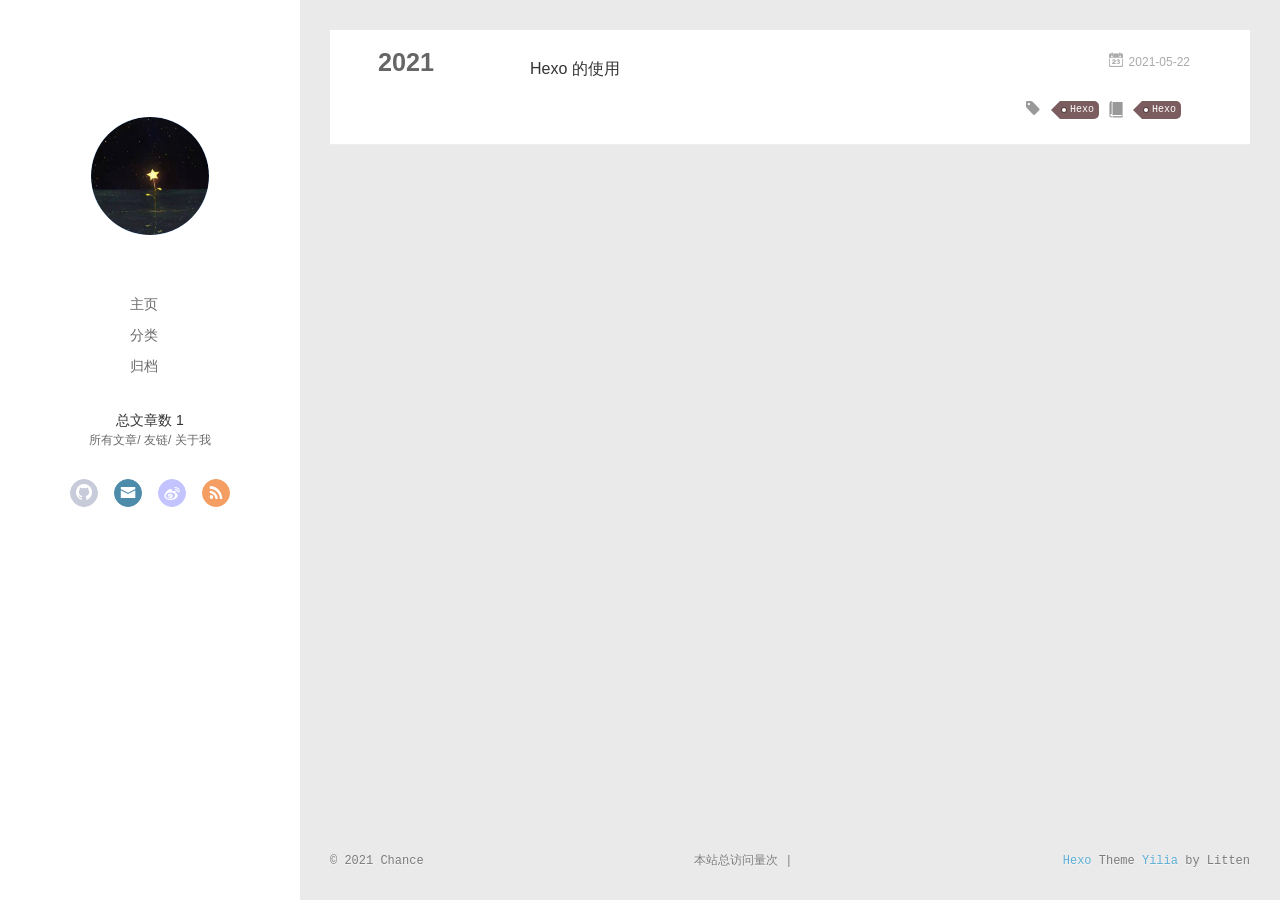
<file: categories/Hexo/index.html>
<!DOCTYPE html>
<html>
<head>
  <meta charset="utf-8">
  
  <meta name="renderer" content="webkit">
  <meta http-equiv="X-UA-Compatible" content="IE=edge" >
  <link rel="dns-prefetch" href="https://chance-wu.github.io">
  <title>Category: Hexo | 抬头看着★★在唱歌</title>
  <meta name="viewport" content="width=device-width, initial-scale=1, maximum-scale=1">
  <meta property="og:type" content="website">
<meta property="og:title" content="抬头看着★★在唱歌">
<meta property="og:url" content="https://chance-wu.github.io/categories/Hexo/index.html">
<meta property="og:site_name" content="抬头看着★★在唱歌">
<meta property="og:locale" content="zh_CN">
<meta property="article:author" content="Chance">
<meta name="twitter:card" content="summary">
  
    <link rel="alternative" href="/atom.xml" title="抬头看着★★在唱歌" type="application/atom+xml">
  
  
    <link rel="icon" href="/assets/img/headshots.jpg">
  
  <link rel="stylesheet" type="text/css" href="/./main.0cf68a.css">
  <style type="text/css">
  
    #container.show {
      background: linear-gradient(200deg,#a0cfe4,#e8c37e);
    }
  </style>
  

  

<meta name="generator" content="Hexo 5.4.0"></head>

<body>
  <div id="container" q-class="show:isCtnShow">
    <canvas id="anm-canvas" class="anm-canvas"></canvas>
    <div class="left-col" q-class="show:isShow">
      
<!-- <div
  class="overlay"
  style="background: #4d4d4d"
></div> -->
<!-- 左侧边栏（上半部分）不设置背景颜色 -->
<div class="overlay" ></div>

<div class="intrude-less">
  <header id="header" class="inner">
    <a href="/" class="profilepic">
      <img src="/assets/img/headshots.jpg" class="js-avatar" />
    </a>
    <hgroup>
      <h1 class="header-author">
        <a href="/"></a>
      </h1>
    </hgroup>
    

    <nav class="header-menu">
      <ul>
        
        <li><a href="/">主页</a></li>
        
        <li><a href="/categories">分类</a></li>
        
        <li><a href="/archives/index.html">归档</a></li>
        
      </ul>
    </nav>
    <nav>总文章数 1</nav>
    <nav class="header-smart-menu">
       
      <a q-on="click: openSlider(e, 'innerArchive')" href="javascript:void(0)"
        >所有文章</a
      >
        
      <a q-on="click: openSlider(e, 'friends')" href="javascript:void(0)"
        >友链</a
      >
        
      <a q-on="click: openSlider(e, 'aboutme')" href="javascript:void(0)"
        >关于我</a
      >
       
    </nav>
    <nav class="header-nav">
      <div class="social">
        
        <a
          class="github"
          target="_blank"
          href="https://github.com/Chance-Wu"
          title="github"
          ><i class="icon-github"></i
        ></a>
        
        <a
          class="mail"
          target="_blank"
          href="/chancewu@aliyun.com"
          title="mail"
          ><i class="icon-mail"></i
        ></a>
        
        <a
          class="weibo"
          target="_blank"
          href="https://weibo.com/u/5380286615"
          title="weibo"
          ><i class="icon-weibo"></i
        ></a>
        
        <a
          class="rss"
          target="_blank"
          href="/atom.xml"
          title="rss"
          ><i class="icon-rss"></i
        ></a>
        
      </div>
    </nav>
  </header>
</div>

    </div>
    <div class="mid-col" q-class="show:isShow,hide:isShow|isFalse">
      
<nav id="mobile-nav">
  	<div class="overlay js-overlay" style="background: #4d4d4d"></div>
	<div class="btnctn js-mobile-btnctn">
  		<div class="slider-trigger list" q-on="click: openSlider(e)"><i class="icon icon-sort"></i></div>
	</div>
	<div class="intrude-less">
		<header id="header" class="inner">
			<div class="profilepic">
				<img src="/assets/img/headshots.jpg" class="js-avatar">
			</div>
			<hgroup>
			  <h1 class="header-author js-header-author"></h1>
			</hgroup>
			
			
			
				
			
				
			
				
			
			
			
			<nav class="header-nav">
				<div class="social">
					
						<a class="github" target="_blank" href="https://github.com/Chance-Wu" title="github"><i class="icon-github"></i></a>
			        
						<a class="mail" target="_blank" href="/chancewu@aliyun.com" title="mail"><i class="icon-mail"></i></a>
			        
						<a class="weibo" target="_blank" href="https://weibo.com/u/5380286615" title="weibo"><i class="icon-weibo"></i></a>
			        
						<a class="rss" target="_blank" href="/atom.xml" title="rss"><i class="icon-rss"></i></a>
			        
				</div>
			</nav>

			<nav class="header-menu js-header-menu">
				<ul style="width: 70%">
				
				
					<li style="width: 33.333333333333336%"><a href="/">主页</a></li>
		        
					<li style="width: 33.333333333333336%"><a href="/categories">分类</a></li>
		        
					<li style="width: 33.333333333333336%"><a href="/archives/index.html">归档</a></li>
		        
				</ul>
			</nav>
		</header>				
	</div>
	<div class="mobile-mask" style="display:none" q-show="isShow"></div>
</nav>

      <div id="wrapper" class="body-wrap">
        <div class="menu-l">
          <div class="canvas-wrap">
            <canvas data-colors="#eaeaea" data-sectionHeight="100" data-contentId="js-content" id="myCanvas1" class="anm-canvas"></canvas>
          </div>
          <div id="js-content" class="content-ll">
            
  
  
    
    
      
      
      <section class="archives-wrap">
        <div class="archive-year-wrap">
          <a href="/archives/2021" class="archive-year">2021</a>
        </div>
        <div class="archives">
    
    <article class="archive-article archive-type-post">
  <div class="archive-article-inner">
    <header class="archive-article-header">
      	<div class="article-meta">
	      	
<a href="/2021/05/22/Hexo%E5%85%A5%E9%97%A8/" class="archive-article-date">
  	<time datetime="2021-05-22T01:35:31.289Z" itemprop="datePublished"><i class="icon-calendar icon"></i>2021-05-22</time>
</a>
        </div>
    	 
  
    <h1 itemprop="name">
      <a class="archive-article-title" href="/2021/05/22/Hexo%E5%85%A5%E9%97%A8/">Hexo 的使用</a>
    </h1>
  

        <div class="article-info info-on-right">
          
	<div class="article-tag tagcloud">
		<i class="icon-price-tags icon"></i>
		<ul class="article-tag-list">
			 
        		<li class="article-tag-list-item">
        			<a href="javascript:void(0)" class="js-tag article-tag-list-link color5">Hexo</a>
        		</li>
      		
		</ul>
	</div>

          
	<div class="article-category tagcloud">
		<i class="icon-book icon"></i>
		<ul class="article-tag-list">
			 
        		<li class="article-tag-list-item">
        			<a href="/categories/Hexo//" class="article-tag-list-link color5">Hexo</a>
        		</li>
      		
		</ul>
	</div>


        </div>
        <div class="clearfix"></div>
    </header>
  </div>
</article>
  
  
    </div></section>
  

    


          </div>
        </div>
      </div>
      <footer id="footer">
  <div class="outer">
    <div id="footer-info">
    	<div class="footer-left">
    		&copy; 2021 Chance
    	</div>
      	<div class="footer-right">
      		<a href="http://hexo.io/" target="_blank">Hexo</a>  Theme <a href="https://github.com/litten/hexo-theme-yilia" target="_blank">Yilia</a> by Litten
      	</div>
    </div>
  </div>
  
    <!-- 不蒜子统计 -->
    <span id="busuanzi_container_site_pv">
        本站总访问量<span id="busuanzi_value_site_pv"></span>次
    </span>
    <span class="post-meta-divider">|</span>
    <span id="busuanzi_container_site_uv" style='display:none'>
        本站访客数<span id="busuanzi_value_site_uv"></span>人
    </span>
    <script async src="//busuanzi.ibruce.info/busuanzi/2.3/busuanzi.pure.mini.js">
    </script>
  
</footer>
    </div>
    <script type="text/javascript" src="/assets/clicklove.js"></script>
<script>
	var yiliaConfig = {
		mathjax: false,
		isHome: false,
		isPost: false,
		isArchive: false,
		isTag: false,
		isCategory: true,
		open_in_new: false,
		toc_hide_index: true,
		root: "/",
		innerArchive: true,
		showTags: false
	}
</script>
<script>!function(t){function n(e){if(r[e])return r[e].exports;var i=r[e]={exports:{},id:e,loaded:!1};return t[e].call(i.exports,i,i.exports,n),i.loaded=!0,i.exports}var r={};n.m=t,n.c=r,n.p="./",n(0)}([function(t,n,r){r(195),t.exports=r(191)},function(t,n,r){var e=r(3),i=r(52),o=r(27),u=r(28),c=r(53),f="prototype",a=function(t,n,r){var s,l,h,v,p=t&a.F,d=t&a.G,y=t&a.S,g=t&a.P,b=t&a.B,m=d?e:y?e[n]||(e[n]={}):(e[n]||{})[f],x=d?i:i[n]||(i[n]={}),w=x[f]||(x[f]={});d&&(r=n);for(s in r)l=!p&&m&&void 0!==m[s],h=(l?m:r)[s],v=b&&l?c(h,e):g&&"function"==typeof h?c(Function.call,h):h,m&&u(m,s,h,t&a.U),x[s]!=h&&o(x,s,v),g&&w[s]!=h&&(w[s]=h)};e.core=i,a.F=1,a.G=2,a.S=4,a.P=8,a.B=16,a.W=32,a.U=64,a.R=128,t.exports=a},function(t,n,r){var e=r(6);t.exports=function(t){if(!e(t))throw TypeError(t+" is not an object!");return t}},function(t,n){var r=t.exports="undefined"!=typeof window&&window.Math==Math?window:"undefined"!=typeof self&&self.Math==Math?self:Function("return this")();"number"==typeof __g&&(__g=r)},function(t,n){t.exports=function(t){try{return!!t()}catch(t){return!0}}},function(t,n){var r=t.exports="undefined"!=typeof window&&window.Math==Math?window:"undefined"!=typeof self&&self.Math==Math?self:Function("return this")();"number"==typeof __g&&(__g=r)},function(t,n){t.exports=function(t){return"object"==typeof t?null!==t:"function"==typeof t}},function(t,n,r){var e=r(126)("wks"),i=r(76),o=r(3).Symbol,u="function"==typeof o;(t.exports=function(t){return e[t]||(e[t]=u&&o[t]||(u?o:i)("Symbol."+t))}).store=e},function(t,n){var r={}.hasOwnProperty;t.exports=function(t,n){return r.call(t,n)}},function(t,n,r){var e=r(94),i=r(33);t.exports=function(t){return e(i(t))}},function(t,n,r){t.exports=!r(4)(function(){return 7!=Object.defineProperty({},"a",{get:function(){return 7}}).a})},function(t,n,r){var e=r(2),i=r(167),o=r(50),u=Object.defineProperty;n.f=r(10)?Object.defineProperty:function(t,n,r){if(e(t),n=o(n,!0),e(r),i)try{return u(t,n,r)}catch(t){}if("get"in r||"set"in r)throw TypeError("Accessors not supported!");return"value"in r&&(t[n]=r.value),t}},function(t,n,r){t.exports=!r(18)(function(){return 7!=Object.defineProperty({},"a",{get:function(){return 7}}).a})},function(t,n,r){var e=r(14),i=r(22);t.exports=r(12)?function(t,n,r){return e.f(t,n,i(1,r))}:function(t,n,r){return t[n]=r,t}},function(t,n,r){var e=r(20),i=r(58),o=r(42),u=Object.defineProperty;n.f=r(12)?Object.defineProperty:function(t,n,r){if(e(t),n=o(n,!0),e(r),i)try{return u(t,n,r)}catch(t){}if("get"in r||"set"in r)throw TypeError("Accessors not supported!");return"value"in r&&(t[n]=r.value),t}},function(t,n,r){var e=r(40)("wks"),i=r(23),o=r(5).Symbol,u="function"==typeof o;(t.exports=function(t){return e[t]||(e[t]=u&&o[t]||(u?o:i)("Symbol."+t))}).store=e},function(t,n,r){var e=r(67),i=Math.min;t.exports=function(t){return t>0?i(e(t),9007199254740991):0}},function(t,n,r){var e=r(46);t.exports=function(t){return Object(e(t))}},function(t,n){t.exports=function(t){try{return!!t()}catch(t){return!0}}},function(t,n,r){var e=r(63),i=r(34);t.exports=Object.keys||function(t){return e(t,i)}},function(t,n,r){var e=r(21);t.exports=function(t){if(!e(t))throw TypeError(t+" is not an object!");return t}},function(t,n){t.exports=function(t){return"object"==typeof t?null!==t:"function"==typeof t}},function(t,n){t.exports=function(t,n){return{enumerable:!(1&t),configurable:!(2&t),writable:!(4&t),value:n}}},function(t,n){var r=0,e=Math.random();t.exports=function(t){return"Symbol(".concat(void 0===t?"":t,")_",(++r+e).toString(36))}},function(t,n){var r={}.hasOwnProperty;t.exports=function(t,n){return r.call(t,n)}},function(t,n){var r=t.exports={version:"2.4.0"};"number"==typeof __e&&(__e=r)},function(t,n){t.exports=function(t){if("function"!=typeof t)throw TypeError(t+" is not a function!");return t}},function(t,n,r){var e=r(11),i=r(66);t.exports=r(10)?function(t,n,r){return e.f(t,n,i(1,r))}:function(t,n,r){return t[n]=r,t}},function(t,n,r){var e=r(3),i=r(27),o=r(24),u=r(76)("src"),c="toString",f=Function[c],a=(""+f).split(c);r(52).inspectSource=function(t){return f.call(t)},(t.exports=function(t,n,r,c){var f="function"==typeof r;f&&(o(r,"name")||i(r,"name",n)),t[n]!==r&&(f&&(o(r,u)||i(r,u,t[n]?""+t[n]:a.join(String(n)))),t===e?t[n]=r:c?t[n]?t[n]=r:i(t,n,r):(delete t[n],i(t,n,r)))})(Function.prototype,c,function(){return"function"==typeof this&&this[u]||f.call(this)})},function(t,n,r){var e=r(1),i=r(4),o=r(46),u=function(t,n,r,e){var i=String(o(t)),u="<"+n;return""!==r&&(u+=" "+r+'="'+String(e).replace(/"/g,"&quot;")+'"'),u+">"+i+"</"+n+">"};t.exports=function(t,n){var r={};r[t]=n(u),e(e.P+e.F*i(function(){var n=""[t]('"');return n!==n.toLowerCase()||n.split('"').length>3}),"String",r)}},function(t,n,r){var e=r(115),i=r(46);t.exports=function(t){return e(i(t))}},function(t,n,r){var e=r(116),i=r(66),o=r(30),u=r(50),c=r(24),f=r(167),a=Object.getOwnPropertyDescriptor;n.f=r(10)?a:function(t,n){if(t=o(t),n=u(n,!0),f)try{return a(t,n)}catch(t){}if(c(t,n))return i(!e.f.call(t,n),t[n])}},function(t,n,r){var e=r(24),i=r(17),o=r(145)("IE_PROTO"),u=Object.prototype;t.exports=Object.getPrototypeOf||function(t){return t=i(t),e(t,o)?t[o]:"function"==typeof t.constructor&&t instanceof t.constructor?t.constructor.prototype:t instanceof Object?u:null}},function(t,n){t.exports=function(t){if(void 0==t)throw TypeError("Can't call method on  "+t);return t}},function(t,n){t.exports="constructor,hasOwnProperty,isPrototypeOf,propertyIsEnumerable,toLocaleString,toString,valueOf".split(",")},function(t,n){t.exports={}},function(t,n){t.exports=!0},function(t,n){n.f={}.propertyIsEnumerable},function(t,n,r){var e=r(14).f,i=r(8),o=r(15)("toStringTag");t.exports=function(t,n,r){t&&!i(t=r?t:t.prototype,o)&&e(t,o,{configurable:!0,value:n})}},function(t,n,r){var e=r(40)("keys"),i=r(23);t.exports=function(t){return e[t]||(e[t]=i(t))}},function(t,n,r){var e=r(5),i="__core-js_shared__",o=e[i]||(e[i]={});t.exports=function(t){return o[t]||(o[t]={})}},function(t,n){var r=Math.ceil,e=Math.floor;t.exports=function(t){return isNaN(t=+t)?0:(t>0?e:r)(t)}},function(t,n,r){var e=r(21);t.exports=function(t,n){if(!e(t))return t;var r,i;if(n&&"function"==typeof(r=t.toString)&&!e(i=r.call(t)))return i;if("function"==typeof(r=t.valueOf)&&!e(i=r.call(t)))return i;if(!n&&"function"==typeof(r=t.toString)&&!e(i=r.call(t)))return i;throw TypeError("Can't convert object to primitive value")}},function(t,n,r){var e=r(5),i=r(25),o=r(36),u=r(44),c=r(14).f;t.exports=function(t){var n=i.Symbol||(i.Symbol=o?{}:e.Symbol||{});"_"==t.charAt(0)||t in n||c(n,t,{value:u.f(t)})}},function(t,n,r){n.f=r(15)},function(t,n){var r={}.toString;t.exports=function(t){return r.call(t).slice(8,-1)}},function(t,n){t.exports=function(t){if(void 0==t)throw TypeError("Can't call method on  "+t);return t}},function(t,n,r){var e=r(4);t.exports=function(t,n){return!!t&&e(function(){n?t.call(null,function(){},1):t.call(null)})}},function(t,n,r){var e=r(53),i=r(115),o=r(17),u=r(16),c=r(203);t.exports=function(t,n){var r=1==t,f=2==t,a=3==t,s=4==t,l=6==t,h=5==t||l,v=n||c;return function(n,c,p){for(var d,y,g=o(n),b=i(g),m=e(c,p,3),x=u(b.length),w=0,S=r?v(n,x):f?v(n,0):void 0;x>w;w++)if((h||w in b)&&(d=b[w],y=m(d,w,g),t))if(r)S[w]=y;else if(y)switch(t){case 3:return!0;case 5:return d;case 6:return w;case 2:S.push(d)}else if(s)return!1;return l?-1:a||s?s:S}}},function(t,n,r){var e=r(1),i=r(52),o=r(4);t.exports=function(t,n){var r=(i.Object||{})[t]||Object[t],u={};u[t]=n(r),e(e.S+e.F*o(function(){r(1)}),"Object",u)}},function(t,n,r){var e=r(6);t.exports=function(t,n){if(!e(t))return t;var r,i;if(n&&"function"==typeof(r=t.toString)&&!e(i=r.call(t)))return i;if("function"==typeof(r=t.valueOf)&&!e(i=r.call(t)))return i;if(!n&&"function"==typeof(r=t.toString)&&!e(i=r.call(t)))return i;throw TypeError("Can't convert object to primitive value")}},function(t,n,r){var e=r(5),i=r(25),o=r(91),u=r(13),c="prototype",f=function(t,n,r){var a,s,l,h=t&f.F,v=t&f.G,p=t&f.S,d=t&f.P,y=t&f.B,g=t&f.W,b=v?i:i[n]||(i[n]={}),m=b[c],x=v?e:p?e[n]:(e[n]||{})[c];v&&(r=n);for(a in r)(s=!h&&x&&void 0!==x[a])&&a in b||(l=s?x[a]:r[a],b[a]=v&&"function"!=typeof x[a]?r[a]:y&&s?o(l,e):g&&x[a]==l?function(t){var n=function(n,r,e){if(this instanceof t){switch(arguments.length){case 0:return new t;case 1:return new t(n);case 2:return new t(n,r)}return new t(n,r,e)}return t.apply(this,arguments)};return n[c]=t[c],n}(l):d&&"function"==typeof l?o(Function.call,l):l,d&&((b.virtual||(b.virtual={}))[a]=l,t&f.R&&m&&!m[a]&&u(m,a,l)))};f.F=1,f.G=2,f.S=4,f.P=8,f.B=16,f.W=32,f.U=64,f.R=128,t.exports=f},function(t,n){var r=t.exports={version:"2.4.0"};"number"==typeof __e&&(__e=r)},function(t,n,r){var e=r(26);t.exports=function(t,n,r){if(e(t),void 0===n)return t;switch(r){case 1:return function(r){return t.call(n,r)};case 2:return function(r,e){return t.call(n,r,e)};case 3:return function(r,e,i){return t.call(n,r,e,i)}}return function(){return t.apply(n,arguments)}}},function(t,n,r){var e=r(183),i=r(1),o=r(126)("metadata"),u=o.store||(o.store=new(r(186))),c=function(t,n,r){var i=u.get(t);if(!i){if(!r)return;u.set(t,i=new e)}var o=i.get(n);if(!o){if(!r)return;i.set(n,o=new e)}return o},f=function(t,n,r){var e=c(n,r,!1);return void 0!==e&&e.has(t)},a=function(t,n,r){var e=c(n,r,!1);return void 0===e?void 0:e.get(t)},s=function(t,n,r,e){c(r,e,!0).set(t,n)},l=function(t,n){var r=c(t,n,!1),e=[];return r&&r.forEach(function(t,n){e.push(n)}),e},h=function(t){return void 0===t||"symbol"==typeof t?t:String(t)},v=function(t){i(i.S,"Reflect",t)};t.exports={store:u,map:c,has:f,get:a,set:s,keys:l,key:h,exp:v}},function(t,n,r){"use strict";if(r(10)){var e=r(69),i=r(3),o=r(4),u=r(1),c=r(127),f=r(152),a=r(53),s=r(68),l=r(66),h=r(27),v=r(73),p=r(67),d=r(16),y=r(75),g=r(50),b=r(24),m=r(180),x=r(114),w=r(6),S=r(17),_=r(137),O=r(70),E=r(32),P=r(71).f,j=r(154),F=r(76),M=r(7),A=r(48),N=r(117),T=r(146),I=r(155),k=r(80),L=r(123),R=r(74),C=r(130),D=r(160),U=r(11),W=r(31),G=U.f,B=W.f,V=i.RangeError,z=i.TypeError,q=i.Uint8Array,K="ArrayBuffer",J="Shared"+K,Y="BYTES_PER_ELEMENT",H="prototype",$=Array[H],X=f.ArrayBuffer,Q=f.DataView,Z=A(0),tt=A(2),nt=A(3),rt=A(4),et=A(5),it=A(6),ot=N(!0),ut=N(!1),ct=I.values,ft=I.keys,at=I.entries,st=$.lastIndexOf,lt=$.reduce,ht=$.reduceRight,vt=$.join,pt=$.sort,dt=$.slice,yt=$.toString,gt=$.toLocaleString,bt=M("iterator"),mt=M("toStringTag"),xt=F("typed_constructor"),wt=F("def_constructor"),St=c.CONSTR,_t=c.TYPED,Ot=c.VIEW,Et="Wrong length!",Pt=A(1,function(t,n){return Tt(T(t,t[wt]),n)}),jt=o(function(){return 1===new q(new Uint16Array([1]).buffer)[0]}),Ft=!!q&&!!q[H].set&&o(function(){new q(1).set({})}),Mt=function(t,n){if(void 0===t)throw z(Et);var r=+t,e=d(t);if(n&&!m(r,e))throw V(Et);return e},At=function(t,n){var r=p(t);if(r<0||r%n)throw V("Wrong offset!");return r},Nt=function(t){if(w(t)&&_t in t)return t;throw z(t+" is not a typed array!")},Tt=function(t,n){if(!(w(t)&&xt in t))throw z("It is not a typed array constructor!");return new t(n)},It=function(t,n){return kt(T(t,t[wt]),n)},kt=function(t,n){for(var r=0,e=n.length,i=Tt(t,e);e>r;)i[r]=n[r++];return i},Lt=function(t,n,r){G(t,n,{get:function(){return this._d[r]}})},Rt=function(t){var n,r,e,i,o,u,c=S(t),f=arguments.length,s=f>1?arguments[1]:void 0,l=void 0!==s,h=j(c);if(void 0!=h&&!_(h)){for(u=h.call(c),e=[],n=0;!(o=u.next()).done;n++)e.push(o.value);c=e}for(l&&f>2&&(s=a(s,arguments[2],2)),n=0,r=d(c.length),i=Tt(this,r);r>n;n++)i[n]=l?s(c[n],n):c[n];return i},Ct=function(){for(var t=0,n=arguments.length,r=Tt(this,n);n>t;)r[t]=arguments[t++];return r},Dt=!!q&&o(function(){gt.call(new q(1))}),Ut=function(){return gt.apply(Dt?dt.call(Nt(this)):Nt(this),arguments)},Wt={copyWithin:function(t,n){return D.call(Nt(this),t,n,arguments.length>2?arguments[2]:void 0)},every:function(t){return rt(Nt(this),t,arguments.length>1?arguments[1]:void 0)},fill:function(t){return C.apply(Nt(this),arguments)},filter:function(t){return It(this,tt(Nt(this),t,arguments.length>1?arguments[1]:void 0))},find:function(t){return et(Nt(this),t,arguments.length>1?arguments[1]:void 0)},findIndex:function(t){return it(Nt(this),t,arguments.length>1?arguments[1]:void 0)},forEach:function(t){Z(Nt(this),t,arguments.length>1?arguments[1]:void 0)},indexOf:function(t){return ut(Nt(this),t,arguments.length>1?arguments[1]:void 0)},includes:function(t){return ot(Nt(this),t,arguments.length>1?arguments[1]:void 0)},join:function(t){return vt.apply(Nt(this),arguments)},lastIndexOf:function(t){return st.apply(Nt(this),arguments)},map:function(t){return Pt(Nt(this),t,arguments.length>1?arguments[1]:void 0)},reduce:function(t){return lt.apply(Nt(this),arguments)},reduceRight:function(t){return ht.apply(Nt(this),arguments)},reverse:function(){for(var t,n=this,r=Nt(n).length,e=Math.floor(r/2),i=0;i<e;)t=n[i],n[i++]=n[--r],n[r]=t;return n},some:function(t){return nt(Nt(this),t,arguments.length>1?arguments[1]:void 0)},sort:function(t){return pt.call(Nt(this),t)},subarray:function(t,n){var r=Nt(this),e=r.length,i=y(t,e);return new(T(r,r[wt]))(r.buffer,r.byteOffset+i*r.BYTES_PER_ELEMENT,d((void 0===n?e:y(n,e))-i))}},Gt=function(t,n){return It(this,dt.call(Nt(this),t,n))},Bt=function(t){Nt(this);var n=At(arguments[1],1),r=this.length,e=S(t),i=d(e.length),o=0;if(i+n>r)throw V(Et);for(;o<i;)this[n+o]=e[o++]},Vt={entries:function(){return at.call(Nt(this))},keys:function(){return ft.call(Nt(this))},values:function(){return ct.call(Nt(this))}},zt=function(t,n){return w(t)&&t[_t]&&"symbol"!=typeof n&&n in t&&String(+n)==String(n)},qt=function(t,n){return zt(t,n=g(n,!0))?l(2,t[n]):B(t,n)},Kt=function(t,n,r){return!(zt(t,n=g(n,!0))&&w(r)&&b(r,"value"))||b(r,"get")||b(r,"set")||r.configurable||b(r,"writable")&&!r.writable||b(r,"enumerable")&&!r.enumerable?G(t,n,r):(t[n]=r.value,t)};St||(W.f=qt,U.f=Kt),u(u.S+u.F*!St,"Object",{getOwnPropertyDescriptor:qt,defineProperty:Kt}),o(function(){yt.call({})})&&(yt=gt=function(){return vt.call(this)});var Jt=v({},Wt);v(Jt,Vt),h(Jt,bt,Vt.values),v(Jt,{slice:Gt,set:Bt,constructor:function(){},toString:yt,toLocaleString:Ut}),Lt(Jt,"buffer","b"),Lt(Jt,"byteOffset","o"),Lt(Jt,"byteLength","l"),Lt(Jt,"length","e"),G(Jt,mt,{get:function(){return this[_t]}}),t.exports=function(t,n,r,f){f=!!f;var a=t+(f?"Clamped":"")+"Array",l="Uint8Array"!=a,v="get"+t,p="set"+t,y=i[a],g=y||{},b=y&&E(y),m=!y||!c.ABV,S={},_=y&&y[H],j=function(t,r){var e=t._d;return e.v[v](r*n+e.o,jt)},F=function(t,r,e){var i=t._d;f&&(e=(e=Math.round(e))<0?0:e>255?255:255&e),i.v[p](r*n+i.o,e,jt)},M=function(t,n){G(t,n,{get:function(){return j(this,n)},set:function(t){return F(this,n,t)},enumerable:!0})};m?(y=r(function(t,r,e,i){s(t,y,a,"_d");var o,u,c,f,l=0,v=0;if(w(r)){if(!(r instanceof X||(f=x(r))==K||f==J))return _t in r?kt(y,r):Rt.call(y,r);o=r,v=At(e,n);var p=r.byteLength;if(void 0===i){if(p%n)throw V(Et);if((u=p-v)<0)throw V(Et)}else if((u=d(i)*n)+v>p)throw V(Et);c=u/n}else c=Mt(r,!0),u=c*n,o=new X(u);for(h(t,"_d",{b:o,o:v,l:u,e:c,v:new Q(o)});l<c;)M(t,l++)}),_=y[H]=O(Jt),h(_,"constructor",y)):L(function(t){new y(null),new y(t)},!0)||(y=r(function(t,r,e,i){s(t,y,a);var o;return w(r)?r instanceof X||(o=x(r))==K||o==J?void 0!==i?new g(r,At(e,n),i):void 0!==e?new g(r,At(e,n)):new g(r):_t in r?kt(y,r):Rt.call(y,r):new g(Mt(r,l))}),Z(b!==Function.prototype?P(g).concat(P(b)):P(g),function(t){t in y||h(y,t,g[t])}),y[H]=_,e||(_.constructor=y));var A=_[bt],N=!!A&&("values"==A.name||void 0==A.name),T=Vt.values;h(y,xt,!0),h(_,_t,a),h(_,Ot,!0),h(_,wt,y),(f?new y(1)[mt]==a:mt in _)||G(_,mt,{get:function(){return a}}),S[a]=y,u(u.G+u.W+u.F*(y!=g),S),u(u.S,a,{BYTES_PER_ELEMENT:n,from:Rt,of:Ct}),Y in _||h(_,Y,n),u(u.P,a,Wt),R(a),u(u.P+u.F*Ft,a,{set:Bt}),u(u.P+u.F*!N,a,Vt),u(u.P+u.F*(_.toString!=yt),a,{toString:yt}),u(u.P+u.F*o(function(){new y(1).slice()}),a,{slice:Gt}),u(u.P+u.F*(o(function(){return[1,2].toLocaleString()!=new y([1,2]).toLocaleString()})||!o(function(){_.toLocaleString.call([1,2])})),a,{toLocaleString:Ut}),k[a]=N?A:T,e||N||h(_,bt,T)}}else t.exports=function(){}},function(t,n){var r={}.toString;t.exports=function(t){return r.call(t).slice(8,-1)}},function(t,n,r){var e=r(21),i=r(5).document,o=e(i)&&e(i.createElement);t.exports=function(t){return o?i.createElement(t):{}}},function(t,n,r){t.exports=!r(12)&&!r(18)(function(){return 7!=Object.defineProperty(r(57)("div"),"a",{get:function(){return 7}}).a})},function(t,n,r){"use strict";var e=r(36),i=r(51),o=r(64),u=r(13),c=r(8),f=r(35),a=r(96),s=r(38),l=r(103),h=r(15)("iterator"),v=!([].keys&&"next"in[].keys()),p="keys",d="values",y=function(){return this};t.exports=function(t,n,r,g,b,m,x){a(r,n,g);var w,S,_,O=function(t){if(!v&&t in F)return F[t];switch(t){case p:case d:return function(){return new r(this,t)}}return function(){return new r(this,t)}},E=n+" Iterator",P=b==d,j=!1,F=t.prototype,M=F[h]||F["@@iterator"]||b&&F[b],A=M||O(b),N=b?P?O("entries"):A:void 0,T="Array"==n?F.entries||M:M;if(T&&(_=l(T.call(new t)))!==Object.prototype&&(s(_,E,!0),e||c(_,h)||u(_,h,y)),P&&M&&M.name!==d&&(j=!0,A=function(){return M.call(this)}),e&&!x||!v&&!j&&F[h]||u(F,h,A),f[n]=A,f[E]=y,b)if(w={values:P?A:O(d),keys:m?A:O(p),entries:N},x)for(S in w)S in F||o(F,S,w[S]);else i(i.P+i.F*(v||j),n,w);return w}},function(t,n,r){var e=r(20),i=r(100),o=r(34),u=r(39)("IE_PROTO"),c=function(){},f="prototype",a=function(){var t,n=r(57)("iframe"),e=o.length;for(n.style.display="none",r(93).appendChild(n),n.src="javascript:",t=n.contentWindow.document,t.open(),t.write("<script>document.F=Object<\/script>"),t.close(),a=t.F;e--;)delete a[f][o[e]];return a()};t.exports=Object.create||function(t,n){var r;return null!==t?(c[f]=e(t),r=new c,c[f]=null,r[u]=t):r=a(),void 0===n?r:i(r,n)}},function(t,n,r){var e=r(63),i=r(34).concat("length","prototype");n.f=Object.getOwnPropertyNames||function(t){return e(t,i)}},function(t,n){n.f=Object.getOwnPropertySymbols},function(t,n,r){var e=r(8),i=r(9),o=r(90)(!1),u=r(39)("IE_PROTO");t.exports=function(t,n){var r,c=i(t),f=0,a=[];for(r in c)r!=u&&e(c,r)&&a.push(r);for(;n.length>f;)e(c,r=n[f++])&&(~o(a,r)||a.push(r));return a}},function(t,n,r){t.exports=r(13)},function(t,n,r){var e=r(76)("meta"),i=r(6),o=r(24),u=r(11).f,c=0,f=Object.isExtensible||function(){return!0},a=!r(4)(function(){return f(Object.preventExtensions({}))}),s=function(t){u(t,e,{value:{i:"O"+ ++c,w:{}}})},l=function(t,n){if(!i(t))return"symbol"==typeof t?t:("string"==typeof t?"S":"P")+t;if(!o(t,e)){if(!f(t))return"F";if(!n)return"E";s(t)}return t[e].i},h=function(t,n){if(!o(t,e)){if(!f(t))return!0;if(!n)return!1;s(t)}return t[e].w},v=function(t){return a&&p.NEED&&f(t)&&!o(t,e)&&s(t),t},p=t.exports={KEY:e,NEED:!1,fastKey:l,getWeak:h,onFreeze:v}},function(t,n){t.exports=function(t,n){return{enumerable:!(1&t),configurable:!(2&t),writable:!(4&t),value:n}}},function(t,n){var r=Math.ceil,e=Math.floor;t.exports=function(t){return isNaN(t=+t)?0:(t>0?e:r)(t)}},function(t,n){t.exports=function(t,n,r,e){if(!(t instanceof n)||void 0!==e&&e in t)throw TypeError(r+": incorrect invocation!");return t}},function(t,n){t.exports=!1},function(t,n,r){var e=r(2),i=r(173),o=r(133),u=r(145)("IE_PROTO"),c=function(){},f="prototype",a=function(){var t,n=r(132)("iframe"),e=o.length;for(n.style.display="none",r(135).appendChild(n),n.src="javascript:",t=n.contentWindow.document,t.open(),t.write("<script>document.F=Object<\/script>"),t.close(),a=t.F;e--;)delete a[f][o[e]];return a()};t.exports=Object.create||function(t,n){var r;return null!==t?(c[f]=e(t),r=new c,c[f]=null,r[u]=t):r=a(),void 0===n?r:i(r,n)}},function(t,n,r){var e=r(175),i=r(133).concat("length","prototype");n.f=Object.getOwnPropertyNames||function(t){return e(t,i)}},function(t,n,r){var e=r(175),i=r(133);t.exports=Object.keys||function(t){return e(t,i)}},function(t,n,r){var e=r(28);t.exports=function(t,n,r){for(var i in n)e(t,i,n[i],r);return t}},function(t,n,r){"use strict";var e=r(3),i=r(11),o=r(10),u=r(7)("species");t.exports=function(t){var n=e[t];o&&n&&!n[u]&&i.f(n,u,{configurable:!0,get:function(){return this}})}},function(t,n,r){var e=r(67),i=Math.max,o=Math.min;t.exports=function(t,n){return t=e(t),t<0?i(t+n,0):o(t,n)}},function(t,n){var r=0,e=Math.random();t.exports=function(t){return"Symbol(".concat(void 0===t?"":t,")_",(++r+e).toString(36))}},function(t,n,r){var e=r(33);t.exports=function(t){return Object(e(t))}},function(t,n,r){var e=r(7)("unscopables"),i=Array.prototype;void 0==i[e]&&r(27)(i,e,{}),t.exports=function(t){i[e][t]=!0}},function(t,n,r){var e=r(53),i=r(169),o=r(137),u=r(2),c=r(16),f=r(154),a={},s={},n=t.exports=function(t,n,r,l,h){var v,p,d,y,g=h?function(){return t}:f(t),b=e(r,l,n?2:1),m=0;if("function"!=typeof g)throw TypeError(t+" is not iterable!");if(o(g)){for(v=c(t.length);v>m;m++)if((y=n?b(u(p=t[m])[0],p[1]):b(t[m]))===a||y===s)return y}else for(d=g.call(t);!(p=d.next()).done;)if((y=i(d,b,p.value,n))===a||y===s)return y};n.BREAK=a,n.RETURN=s},function(t,n){t.exports={}},function(t,n,r){var e=r(11).f,i=r(24),o=r(7)("toStringTag");t.exports=function(t,n,r){t&&!i(t=r?t:t.prototype,o)&&e(t,o,{configurable:!0,value:n})}},function(t,n,r){var e=r(1),i=r(46),o=r(4),u=r(150),c="["+u+"]",f="​",a=RegExp("^"+c+c+"*"),s=RegExp(c+c+"*$"),l=function(t,n,r){var i={},c=o(function(){return!!u[t]()||f[t]()!=f}),a=i[t]=c?n(h):u[t];r&&(i[r]=a),e(e.P+e.F*c,"String",i)},h=l.trim=function(t,n){return t=String(i(t)),1&n&&(t=t.replace(a,"")),2&n&&(t=t.replace(s,"")),t};t.exports=l},function(t,n,r){t.exports={default:r(86),__esModule:!0}},function(t,n,r){t.exports={default:r(87),__esModule:!0}},function(t,n,r){"use strict";function e(t){return t&&t.__esModule?t:{default:t}}n.__esModule=!0;var i=r(84),o=e(i),u=r(83),c=e(u),f="function"==typeof c.default&&"symbol"==typeof o.default?function(t){return typeof t}:function(t){return t&&"function"==typeof c.default&&t.constructor===c.default&&t!==c.default.prototype?"symbol":typeof t};n.default="function"==typeof c.default&&"symbol"===f(o.default)?function(t){return void 0===t?"undefined":f(t)}:function(t){return t&&"function"==typeof c.default&&t.constructor===c.default&&t!==c.default.prototype?"symbol":void 0===t?"undefined":f(t)}},function(t,n,r){r(110),r(108),r(111),r(112),t.exports=r(25).Symbol},function(t,n,r){r(109),r(113),t.exports=r(44).f("iterator")},function(t,n){t.exports=function(t){if("function"!=typeof t)throw TypeError(t+" is not a function!");return t}},function(t,n){t.exports=function(){}},function(t,n,r){var e=r(9),i=r(106),o=r(105);t.exports=function(t){return function(n,r,u){var c,f=e(n),a=i(f.length),s=o(u,a);if(t&&r!=r){for(;a>s;)if((c=f[s++])!=c)return!0}else for(;a>s;s++)if((t||s in f)&&f[s]===r)return t||s||0;return!t&&-1}}},function(t,n,r){var e=r(88);t.exports=function(t,n,r){if(e(t),void 0===n)return t;switch(r){case 1:return function(r){return t.call(n,r)};case 2:return function(r,e){return t.call(n,r,e)};case 3:return function(r,e,i){return t.call(n,r,e,i)}}return function(){return t.apply(n,arguments)}}},function(t,n,r){var e=r(19),i=r(62),o=r(37);t.exports=function(t){var n=e(t),r=i.f;if(r)for(var u,c=r(t),f=o.f,a=0;c.length>a;)f.call(t,u=c[a++])&&n.push(u);return n}},function(t,n,r){t.exports=r(5).document&&document.documentElement},function(t,n,r){var e=r(56);t.exports=Object("z").propertyIsEnumerable(0)?Object:function(t){return"String"==e(t)?t.split(""):Object(t)}},function(t,n,r){var e=r(56);t.exports=Array.isArray||function(t){return"Array"==e(t)}},function(t,n,r){"use strict";var e=r(60),i=r(22),o=r(38),u={};r(13)(u,r(15)("iterator"),function(){return this}),t.exports=function(t,n,r){t.prototype=e(u,{next:i(1,r)}),o(t,n+" Iterator")}},function(t,n){t.exports=function(t,n){return{value:n,done:!!t}}},function(t,n,r){var e=r(19),i=r(9);t.exports=function(t,n){for(var r,o=i(t),u=e(o),c=u.length,f=0;c>f;)if(o[r=u[f++]]===n)return r}},function(t,n,r){var e=r(23)("meta"),i=r(21),o=r(8),u=r(14).f,c=0,f=Object.isExtensible||function(){return!0},a=!r(18)(function(){return f(Object.preventExtensions({}))}),s=function(t){u(t,e,{value:{i:"O"+ ++c,w:{}}})},l=function(t,n){if(!i(t))return"symbol"==typeof t?t:("string"==typeof t?"S":"P")+t;if(!o(t,e)){if(!f(t))return"F";if(!n)return"E";s(t)}return t[e].i},h=function(t,n){if(!o(t,e)){if(!f(t))return!0;if(!n)return!1;s(t)}return t[e].w},v=function(t){return a&&p.NEED&&f(t)&&!o(t,e)&&s(t),t},p=t.exports={KEY:e,NEED:!1,fastKey:l,getWeak:h,onFreeze:v}},function(t,n,r){var e=r(14),i=r(20),o=r(19);t.exports=r(12)?Object.defineProperties:function(t,n){i(t);for(var r,u=o(n),c=u.length,f=0;c>f;)e.f(t,r=u[f++],n[r]);return t}},function(t,n,r){var e=r(37),i=r(22),o=r(9),u=r(42),c=r(8),f=r(58),a=Object.getOwnPropertyDescriptor;n.f=r(12)?a:function(t,n){if(t=o(t),n=u(n,!0),f)try{return a(t,n)}catch(t){}if(c(t,n))return i(!e.f.call(t,n),t[n])}},function(t,n,r){var e=r(9),i=r(61).f,o={}.toString,u="object"==typeof window&&window&&Object.getOwnPropertyNames?Object.getOwnPropertyNames(window):[],c=function(t){try{return i(t)}catch(t){return u.slice()}};t.exports.f=function(t){return u&&"[object Window]"==o.call(t)?c(t):i(e(t))}},function(t,n,r){var e=r(8),i=r(77),o=r(39)("IE_PROTO"),u=Object.prototype;t.exports=Object.getPrototypeOf||function(t){return t=i(t),e(t,o)?t[o]:"function"==typeof t.constructor&&t instanceof t.constructor?t.constructor.prototype:t instanceof Object?u:null}},function(t,n,r){var e=r(41),i=r(33);t.exports=function(t){return function(n,r){var o,u,c=String(i(n)),f=e(r),a=c.length;return f<0||f>=a?t?"":void 0:(o=c.charCodeAt(f),o<55296||o>56319||f+1===a||(u=c.charCodeAt(f+1))<56320||u>57343?t?c.charAt(f):o:t?c.slice(f,f+2):u-56320+(o-55296<<10)+65536)}}},function(t,n,r){var e=r(41),i=Math.max,o=Math.min;t.exports=function(t,n){return t=e(t),t<0?i(t+n,0):o(t,n)}},function(t,n,r){var e=r(41),i=Math.min;t.exports=function(t){return t>0?i(e(t),9007199254740991):0}},function(t,n,r){"use strict";var e=r(89),i=r(97),o=r(35),u=r(9);t.exports=r(59)(Array,"Array",function(t,n){this._t=u(t),this._i=0,this._k=n},function(){var t=this._t,n=this._k,r=this._i++;return!t||r>=t.length?(this._t=void 0,i(1)):"keys"==n?i(0,r):"values"==n?i(0,t[r]):i(0,[r,t[r]])},"values"),o.Arguments=o.Array,e("keys"),e("values"),e("entries")},function(t,n){},function(t,n,r){"use strict";var e=r(104)(!0);r(59)(String,"String",function(t){this._t=String(t),this._i=0},function(){var t,n=this._t,r=this._i;return r>=n.length?{value:void 0,done:!0}:(t=e(n,r),this._i+=t.length,{value:t,done:!1})})},function(t,n,r){"use strict";var e=r(5),i=r(8),o=r(12),u=r(51),c=r(64),f=r(99).KEY,a=r(18),s=r(40),l=r(38),h=r(23),v=r(15),p=r(44),d=r(43),y=r(98),g=r(92),b=r(95),m=r(20),x=r(9),w=r(42),S=r(22),_=r(60),O=r(102),E=r(101),P=r(14),j=r(19),F=E.f,M=P.f,A=O.f,N=e.Symbol,T=e.JSON,I=T&&T.stringify,k="prototype",L=v("_hidden"),R=v("toPrimitive"),C={}.propertyIsEnumerable,D=s("symbol-registry"),U=s("symbols"),W=s("op-symbols"),G=Object[k],B="function"==typeof N,V=e.QObject,z=!V||!V[k]||!V[k].findChild,q=o&&a(function(){return 7!=_(M({},"a",{get:function(){return M(this,"a",{value:7}).a}})).a})?function(t,n,r){var e=F(G,n);e&&delete G[n],M(t,n,r),e&&t!==G&&M(G,n,e)}:M,K=function(t){var n=U[t]=_(N[k]);return n._k=t,n},J=B&&"symbol"==typeof N.iterator?function(t){return"symbol"==typeof t}:function(t){return t instanceof N},Y=function(t,n,r){return t===G&&Y(W,n,r),m(t),n=w(n,!0),m(r),i(U,n)?(r.enumerable?(i(t,L)&&t[L][n]&&(t[L][n]=!1),r=_(r,{enumerable:S(0,!1)})):(i(t,L)||M(t,L,S(1,{})),t[L][n]=!0),q(t,n,r)):M(t,n,r)},H=function(t,n){m(t);for(var r,e=g(n=x(n)),i=0,o=e.length;o>i;)Y(t,r=e[i++],n[r]);return t},$=function(t,n){return void 0===n?_(t):H(_(t),n)},X=function(t){var n=C.call(this,t=w(t,!0));return!(this===G&&i(U,t)&&!i(W,t))&&(!(n||!i(this,t)||!i(U,t)||i(this,L)&&this[L][t])||n)},Q=function(t,n){if(t=x(t),n=w(n,!0),t!==G||!i(U,n)||i(W,n)){var r=F(t,n);return!r||!i(U,n)||i(t,L)&&t[L][n]||(r.enumerable=!0),r}},Z=function(t){for(var n,r=A(x(t)),e=[],o=0;r.length>o;)i(U,n=r[o++])||n==L||n==f||e.push(n);return e},tt=function(t){for(var n,r=t===G,e=A(r?W:x(t)),o=[],u=0;e.length>u;)!i(U,n=e[u++])||r&&!i(G,n)||o.push(U[n]);return o};B||(N=function(){if(this instanceof N)throw TypeError("Symbol is not a constructor!");var t=h(arguments.length>0?arguments[0]:void 0),n=function(r){this===G&&n.call(W,r),i(this,L)&&i(this[L],t)&&(this[L][t]=!1),q(this,t,S(1,r))};return o&&z&&q(G,t,{configurable:!0,set:n}),K(t)},c(N[k],"toString",function(){return this._k}),E.f=Q,P.f=Y,r(61).f=O.f=Z,r(37).f=X,r(62).f=tt,o&&!r(36)&&c(G,"propertyIsEnumerable",X,!0),p.f=function(t){return K(v(t))}),u(u.G+u.W+u.F*!B,{Symbol:N});for(var nt="hasInstance,isConcatSpreadable,iterator,match,replace,search,species,split,toPrimitive,toStringTag,unscopables".split(","),rt=0;nt.length>rt;)v(nt[rt++]);for(var nt=j(v.store),rt=0;nt.length>rt;)d(nt[rt++]);u(u.S+u.F*!B,"Symbol",{for:function(t){return i(D,t+="")?D[t]:D[t]=N(t)},keyFor:function(t){if(J(t))return y(D,t);throw TypeError(t+" is not a symbol!")},useSetter:function(){z=!0},useSimple:function(){z=!1}}),u(u.S+u.F*!B,"Object",{create:$,defineProperty:Y,defineProperties:H,getOwnPropertyDescriptor:Q,getOwnPropertyNames:Z,getOwnPropertySymbols:tt}),T&&u(u.S+u.F*(!B||a(function(){var t=N();return"[null]"!=I([t])||"{}"!=I({a:t})||"{}"!=I(Object(t))})),"JSON",{stringify:function(t){if(void 0!==t&&!J(t)){for(var n,r,e=[t],i=1;arguments.length>i;)e.push(arguments[i++]);return n=e[1],"function"==typeof n&&(r=n),!r&&b(n)||(n=function(t,n){if(r&&(n=r.call(this,t,n)),!J(n))return n}),e[1]=n,I.apply(T,e)}}}),N[k][R]||r(13)(N[k],R,N[k].valueOf),l(N,"Symbol"),l(Math,"Math",!0),l(e.JSON,"JSON",!0)},function(t,n,r){r(43)("asyncIterator")},function(t,n,r){r(43)("observable")},function(t,n,r){r(107);for(var e=r(5),i=r(13),o=r(35),u=r(15)("toStringTag"),c=["NodeList","DOMTokenList","MediaList","StyleSheetList","CSSRuleList"],f=0;f<5;f++){var a=c[f],s=e[a],l=s&&s.prototype;l&&!l[u]&&i(l,u,a),o[a]=o.Array}},function(t,n,r){var e=r(45),i=r(7)("toStringTag"),o="Arguments"==e(function(){return arguments}()),u=function(t,n){try{return t[n]}catch(t){}};t.exports=function(t){var n,r,c;return void 0===t?"Undefined":null===t?"Null":"string"==typeof(r=u(n=Object(t),i))?r:o?e(n):"Object"==(c=e(n))&&"function"==typeof n.callee?"Arguments":c}},function(t,n,r){var e=r(45);t.exports=Object("z").propertyIsEnumerable(0)?Object:function(t){return"String"==e(t)?t.split(""):Object(t)}},function(t,n){n.f={}.propertyIsEnumerable},function(t,n,r){var e=r(30),i=r(16),o=r(75);t.exports=function(t){return function(n,r,u){var c,f=e(n),a=i(f.length),s=o(u,a);if(t&&r!=r){for(;a>s;)if((c=f[s++])!=c)return!0}else for(;a>s;s++)if((t||s in f)&&f[s]===r)return t||s||0;return!t&&-1}}},function(t,n,r){"use strict";var e=r(3),i=r(1),o=r(28),u=r(73),c=r(65),f=r(79),a=r(68),s=r(6),l=r(4),h=r(123),v=r(81),p=r(136);t.exports=function(t,n,r,d,y,g){var b=e[t],m=b,x=y?"set":"add",w=m&&m.prototype,S={},_=function(t){var n=w[t];o(w,t,"delete"==t?function(t){return!(g&&!s(t))&&n.call(this,0===t?0:t)}:"has"==t?function(t){return!(g&&!s(t))&&n.call(this,0===t?0:t)}:"get"==t?function(t){return g&&!s(t)?void 0:n.call(this,0===t?0:t)}:"add"==t?function(t){return n.call(this,0===t?0:t),this}:function(t,r){return n.call(this,0===t?0:t,r),this})};if("function"==typeof m&&(g||w.forEach&&!l(function(){(new m).entries().next()}))){var O=new m,E=O[x](g?{}:-0,1)!=O,P=l(function(){O.has(1)}),j=h(function(t){new m(t)}),F=!g&&l(function(){for(var t=new m,n=5;n--;)t[x](n,n);return!t.has(-0)});j||(m=n(function(n,r){a(n,m,t);var e=p(new b,n,m);return void 0!=r&&f(r,y,e[x],e),e}),m.prototype=w,w.constructor=m),(P||F)&&(_("delete"),_("has"),y&&_("get")),(F||E)&&_(x),g&&w.clear&&delete w.clear}else m=d.getConstructor(n,t,y,x),u(m.prototype,r),c.NEED=!0;return v(m,t),S[t]=m,i(i.G+i.W+i.F*(m!=b),S),g||d.setStrong(m,t,y),m}},function(t,n,r){"use strict";var e=r(27),i=r(28),o=r(4),u=r(46),c=r(7);t.exports=function(t,n,r){var f=c(t),a=r(u,f,""[t]),s=a[0],l=a[1];o(function(){var n={};return n[f]=function(){return 7},7!=""[t](n)})&&(i(String.prototype,t,s),e(RegExp.prototype,f,2==n?function(t,n){return l.call(t,this,n)}:function(t){return l.call(t,this)}))}
},function(t,n,r){"use strict";var e=r(2);t.exports=function(){var t=e(this),n="";return t.global&&(n+="g"),t.ignoreCase&&(n+="i"),t.multiline&&(n+="m"),t.unicode&&(n+="u"),t.sticky&&(n+="y"),n}},function(t,n){t.exports=function(t,n,r){var e=void 0===r;switch(n.length){case 0:return e?t():t.call(r);case 1:return e?t(n[0]):t.call(r,n[0]);case 2:return e?t(n[0],n[1]):t.call(r,n[0],n[1]);case 3:return e?t(n[0],n[1],n[2]):t.call(r,n[0],n[1],n[2]);case 4:return e?t(n[0],n[1],n[2],n[3]):t.call(r,n[0],n[1],n[2],n[3])}return t.apply(r,n)}},function(t,n,r){var e=r(6),i=r(45),o=r(7)("match");t.exports=function(t){var n;return e(t)&&(void 0!==(n=t[o])?!!n:"RegExp"==i(t))}},function(t,n,r){var e=r(7)("iterator"),i=!1;try{var o=[7][e]();o.return=function(){i=!0},Array.from(o,function(){throw 2})}catch(t){}t.exports=function(t,n){if(!n&&!i)return!1;var r=!1;try{var o=[7],u=o[e]();u.next=function(){return{done:r=!0}},o[e]=function(){return u},t(o)}catch(t){}return r}},function(t,n,r){t.exports=r(69)||!r(4)(function(){var t=Math.random();__defineSetter__.call(null,t,function(){}),delete r(3)[t]})},function(t,n){n.f=Object.getOwnPropertySymbols},function(t,n,r){var e=r(3),i="__core-js_shared__",o=e[i]||(e[i]={});t.exports=function(t){return o[t]||(o[t]={})}},function(t,n,r){for(var e,i=r(3),o=r(27),u=r(76),c=u("typed_array"),f=u("view"),a=!(!i.ArrayBuffer||!i.DataView),s=a,l=0,h="Int8Array,Uint8Array,Uint8ClampedArray,Int16Array,Uint16Array,Int32Array,Uint32Array,Float32Array,Float64Array".split(",");l<9;)(e=i[h[l++]])?(o(e.prototype,c,!0),o(e.prototype,f,!0)):s=!1;t.exports={ABV:a,CONSTR:s,TYPED:c,VIEW:f}},function(t,n){"use strict";var r={versions:function(){var t=window.navigator.userAgent;return{trident:t.indexOf("Trident")>-1,presto:t.indexOf("Presto")>-1,webKit:t.indexOf("AppleWebKit")>-1,gecko:t.indexOf("Gecko")>-1&&-1==t.indexOf("KHTML"),mobile:!!t.match(/AppleWebKit.*Mobile.*/),ios:!!t.match(/\(i[^;]+;( U;)? CPU.+Mac OS X/),android:t.indexOf("Android")>-1||t.indexOf("Linux")>-1,iPhone:t.indexOf("iPhone")>-1||t.indexOf("Mac")>-1,iPad:t.indexOf("iPad")>-1,webApp:-1==t.indexOf("Safari"),weixin:-1==t.indexOf("MicroMessenger")}}()};t.exports=r},function(t,n,r){"use strict";var e=r(85),i=function(t){return t&&t.__esModule?t:{default:t}}(e),o=function(){function t(t,n,e){return n||e?String.fromCharCode(n||e):r[t]||t}function n(t){return e[t]}var r={"&quot;":'"',"&lt;":"<","&gt;":">","&amp;":"&","&nbsp;":" "},e={};for(var u in r)e[r[u]]=u;return r["&apos;"]="'",e["'"]="&#39;",{encode:function(t){return t?(""+t).replace(/['<> "&]/g,n).replace(/\r?\n/g,"<br/>").replace(/\s/g,"&nbsp;"):""},decode:function(n){return n?(""+n).replace(/<br\s*\/?>/gi,"\n").replace(/&quot;|&lt;|&gt;|&amp;|&nbsp;|&apos;|&#(\d+);|&#(\d+)/g,t).replace(/\u00a0/g," "):""},encodeBase16:function(t){if(!t)return t;t+="";for(var n=[],r=0,e=t.length;e>r;r++)n.push(t.charCodeAt(r).toString(16).toUpperCase());return n.join("")},encodeBase16forJSON:function(t){if(!t)return t;t=t.replace(/[\u4E00-\u9FBF]/gi,function(t){return escape(t).replace("%u","\\u")});for(var n=[],r=0,e=t.length;e>r;r++)n.push(t.charCodeAt(r).toString(16).toUpperCase());return n.join("")},decodeBase16:function(t){if(!t)return t;t+="";for(var n=[],r=0,e=t.length;e>r;r+=2)n.push(String.fromCharCode("0x"+t.slice(r,r+2)));return n.join("")},encodeObject:function(t){if(t instanceof Array)for(var n=0,r=t.length;r>n;n++)t[n]=o.encodeObject(t[n]);else if("object"==(void 0===t?"undefined":(0,i.default)(t)))for(var e in t)t[e]=o.encodeObject(t[e]);else if("string"==typeof t)return o.encode(t);return t},loadScript:function(t){var n=document.createElement("script");document.getElementsByTagName("body")[0].appendChild(n),n.setAttribute("src",t)},addLoadEvent:function(t){var n=window.onload;"function"!=typeof window.onload?window.onload=t:window.onload=function(){n(),t()}}}}();t.exports=o},function(t,n,r){"use strict";var e=r(17),i=r(75),o=r(16);t.exports=function(t){for(var n=e(this),r=o(n.length),u=arguments.length,c=i(u>1?arguments[1]:void 0,r),f=u>2?arguments[2]:void 0,a=void 0===f?r:i(f,r);a>c;)n[c++]=t;return n}},function(t,n,r){"use strict";var e=r(11),i=r(66);t.exports=function(t,n,r){n in t?e.f(t,n,i(0,r)):t[n]=r}},function(t,n,r){var e=r(6),i=r(3).document,o=e(i)&&e(i.createElement);t.exports=function(t){return o?i.createElement(t):{}}},function(t,n){t.exports="constructor,hasOwnProperty,isPrototypeOf,propertyIsEnumerable,toLocaleString,toString,valueOf".split(",")},function(t,n,r){var e=r(7)("match");t.exports=function(t){var n=/./;try{"/./"[t](n)}catch(r){try{return n[e]=!1,!"/./"[t](n)}catch(t){}}return!0}},function(t,n,r){t.exports=r(3).document&&document.documentElement},function(t,n,r){var e=r(6),i=r(144).set;t.exports=function(t,n,r){var o,u=n.constructor;return u!==r&&"function"==typeof u&&(o=u.prototype)!==r.prototype&&e(o)&&i&&i(t,o),t}},function(t,n,r){var e=r(80),i=r(7)("iterator"),o=Array.prototype;t.exports=function(t){return void 0!==t&&(e.Array===t||o[i]===t)}},function(t,n,r){var e=r(45);t.exports=Array.isArray||function(t){return"Array"==e(t)}},function(t,n,r){"use strict";var e=r(70),i=r(66),o=r(81),u={};r(27)(u,r(7)("iterator"),function(){return this}),t.exports=function(t,n,r){t.prototype=e(u,{next:i(1,r)}),o(t,n+" Iterator")}},function(t,n,r){"use strict";var e=r(69),i=r(1),o=r(28),u=r(27),c=r(24),f=r(80),a=r(139),s=r(81),l=r(32),h=r(7)("iterator"),v=!([].keys&&"next"in[].keys()),p="keys",d="values",y=function(){return this};t.exports=function(t,n,r,g,b,m,x){a(r,n,g);var w,S,_,O=function(t){if(!v&&t in F)return F[t];switch(t){case p:case d:return function(){return new r(this,t)}}return function(){return new r(this,t)}},E=n+" Iterator",P=b==d,j=!1,F=t.prototype,M=F[h]||F["@@iterator"]||b&&F[b],A=M||O(b),N=b?P?O("entries"):A:void 0,T="Array"==n?F.entries||M:M;if(T&&(_=l(T.call(new t)))!==Object.prototype&&(s(_,E,!0),e||c(_,h)||u(_,h,y)),P&&M&&M.name!==d&&(j=!0,A=function(){return M.call(this)}),e&&!x||!v&&!j&&F[h]||u(F,h,A),f[n]=A,f[E]=y,b)if(w={values:P?A:O(d),keys:m?A:O(p),entries:N},x)for(S in w)S in F||o(F,S,w[S]);else i(i.P+i.F*(v||j),n,w);return w}},function(t,n){var r=Math.expm1;t.exports=!r||r(10)>22025.465794806718||r(10)<22025.465794806718||-2e-17!=r(-2e-17)?function(t){return 0==(t=+t)?t:t>-1e-6&&t<1e-6?t+t*t/2:Math.exp(t)-1}:r},function(t,n){t.exports=Math.sign||function(t){return 0==(t=+t)||t!=t?t:t<0?-1:1}},function(t,n,r){var e=r(3),i=r(151).set,o=e.MutationObserver||e.WebKitMutationObserver,u=e.process,c=e.Promise,f="process"==r(45)(u);t.exports=function(){var t,n,r,a=function(){var e,i;for(f&&(e=u.domain)&&e.exit();t;){i=t.fn,t=t.next;try{i()}catch(e){throw t?r():n=void 0,e}}n=void 0,e&&e.enter()};if(f)r=function(){u.nextTick(a)};else if(o){var s=!0,l=document.createTextNode("");new o(a).observe(l,{characterData:!0}),r=function(){l.data=s=!s}}else if(c&&c.resolve){var h=c.resolve();r=function(){h.then(a)}}else r=function(){i.call(e,a)};return function(e){var i={fn:e,next:void 0};n&&(n.next=i),t||(t=i,r()),n=i}}},function(t,n,r){var e=r(6),i=r(2),o=function(t,n){if(i(t),!e(n)&&null!==n)throw TypeError(n+": can't set as prototype!")};t.exports={set:Object.setPrototypeOf||("__proto__"in{}?function(t,n,e){try{e=r(53)(Function.call,r(31).f(Object.prototype,"__proto__").set,2),e(t,[]),n=!(t instanceof Array)}catch(t){n=!0}return function(t,r){return o(t,r),n?t.__proto__=r:e(t,r),t}}({},!1):void 0),check:o}},function(t,n,r){var e=r(126)("keys"),i=r(76);t.exports=function(t){return e[t]||(e[t]=i(t))}},function(t,n,r){var e=r(2),i=r(26),o=r(7)("species");t.exports=function(t,n){var r,u=e(t).constructor;return void 0===u||void 0==(r=e(u)[o])?n:i(r)}},function(t,n,r){var e=r(67),i=r(46);t.exports=function(t){return function(n,r){var o,u,c=String(i(n)),f=e(r),a=c.length;return f<0||f>=a?t?"":void 0:(o=c.charCodeAt(f),o<55296||o>56319||f+1===a||(u=c.charCodeAt(f+1))<56320||u>57343?t?c.charAt(f):o:t?c.slice(f,f+2):u-56320+(o-55296<<10)+65536)}}},function(t,n,r){var e=r(122),i=r(46);t.exports=function(t,n,r){if(e(n))throw TypeError("String#"+r+" doesn't accept regex!");return String(i(t))}},function(t,n,r){"use strict";var e=r(67),i=r(46);t.exports=function(t){var n=String(i(this)),r="",o=e(t);if(o<0||o==1/0)throw RangeError("Count can't be negative");for(;o>0;(o>>>=1)&&(n+=n))1&o&&(r+=n);return r}},function(t,n){t.exports="\t\n\v\f\r   ᠎             　\u2028\u2029\ufeff"},function(t,n,r){var e,i,o,u=r(53),c=r(121),f=r(135),a=r(132),s=r(3),l=s.process,h=s.setImmediate,v=s.clearImmediate,p=s.MessageChannel,d=0,y={},g="onreadystatechange",b=function(){var t=+this;if(y.hasOwnProperty(t)){var n=y[t];delete y[t],n()}},m=function(t){b.call(t.data)};h&&v||(h=function(t){for(var n=[],r=1;arguments.length>r;)n.push(arguments[r++]);return y[++d]=function(){c("function"==typeof t?t:Function(t),n)},e(d),d},v=function(t){delete y[t]},"process"==r(45)(l)?e=function(t){l.nextTick(u(b,t,1))}:p?(i=new p,o=i.port2,i.port1.onmessage=m,e=u(o.postMessage,o,1)):s.addEventListener&&"function"==typeof postMessage&&!s.importScripts?(e=function(t){s.postMessage(t+"","*")},s.addEventListener("message",m,!1)):e=g in a("script")?function(t){f.appendChild(a("script"))[g]=function(){f.removeChild(this),b.call(t)}}:function(t){setTimeout(u(b,t,1),0)}),t.exports={set:h,clear:v}},function(t,n,r){"use strict";var e=r(3),i=r(10),o=r(69),u=r(127),c=r(27),f=r(73),a=r(4),s=r(68),l=r(67),h=r(16),v=r(71).f,p=r(11).f,d=r(130),y=r(81),g="ArrayBuffer",b="DataView",m="prototype",x="Wrong length!",w="Wrong index!",S=e[g],_=e[b],O=e.Math,E=e.RangeError,P=e.Infinity,j=S,F=O.abs,M=O.pow,A=O.floor,N=O.log,T=O.LN2,I="buffer",k="byteLength",L="byteOffset",R=i?"_b":I,C=i?"_l":k,D=i?"_o":L,U=function(t,n,r){var e,i,o,u=Array(r),c=8*r-n-1,f=(1<<c)-1,a=f>>1,s=23===n?M(2,-24)-M(2,-77):0,l=0,h=t<0||0===t&&1/t<0?1:0;for(t=F(t),t!=t||t===P?(i=t!=t?1:0,e=f):(e=A(N(t)/T),t*(o=M(2,-e))<1&&(e--,o*=2),t+=e+a>=1?s/o:s*M(2,1-a),t*o>=2&&(e++,o/=2),e+a>=f?(i=0,e=f):e+a>=1?(i=(t*o-1)*M(2,n),e+=a):(i=t*M(2,a-1)*M(2,n),e=0));n>=8;u[l++]=255&i,i/=256,n-=8);for(e=e<<n|i,c+=n;c>0;u[l++]=255&e,e/=256,c-=8);return u[--l]|=128*h,u},W=function(t,n,r){var e,i=8*r-n-1,o=(1<<i)-1,u=o>>1,c=i-7,f=r-1,a=t[f--],s=127&a;for(a>>=7;c>0;s=256*s+t[f],f--,c-=8);for(e=s&(1<<-c)-1,s>>=-c,c+=n;c>0;e=256*e+t[f],f--,c-=8);if(0===s)s=1-u;else{if(s===o)return e?NaN:a?-P:P;e+=M(2,n),s-=u}return(a?-1:1)*e*M(2,s-n)},G=function(t){return t[3]<<24|t[2]<<16|t[1]<<8|t[0]},B=function(t){return[255&t]},V=function(t){return[255&t,t>>8&255]},z=function(t){return[255&t,t>>8&255,t>>16&255,t>>24&255]},q=function(t){return U(t,52,8)},K=function(t){return U(t,23,4)},J=function(t,n,r){p(t[m],n,{get:function(){return this[r]}})},Y=function(t,n,r,e){var i=+r,o=l(i);if(i!=o||o<0||o+n>t[C])throw E(w);var u=t[R]._b,c=o+t[D],f=u.slice(c,c+n);return e?f:f.reverse()},H=function(t,n,r,e,i,o){var u=+r,c=l(u);if(u!=c||c<0||c+n>t[C])throw E(w);for(var f=t[R]._b,a=c+t[D],s=e(+i),h=0;h<n;h++)f[a+h]=s[o?h:n-h-1]},$=function(t,n){s(t,S,g);var r=+n,e=h(r);if(r!=e)throw E(x);return e};if(u.ABV){if(!a(function(){new S})||!a(function(){new S(.5)})){S=function(t){return new j($(this,t))};for(var X,Q=S[m]=j[m],Z=v(j),tt=0;Z.length>tt;)(X=Z[tt++])in S||c(S,X,j[X]);o||(Q.constructor=S)}var nt=new _(new S(2)),rt=_[m].setInt8;nt.setInt8(0,2147483648),nt.setInt8(1,2147483649),!nt.getInt8(0)&&nt.getInt8(1)||f(_[m],{setInt8:function(t,n){rt.call(this,t,n<<24>>24)},setUint8:function(t,n){rt.call(this,t,n<<24>>24)}},!0)}else S=function(t){var n=$(this,t);this._b=d.call(Array(n),0),this[C]=n},_=function(t,n,r){s(this,_,b),s(t,S,b);var e=t[C],i=l(n);if(i<0||i>e)throw E("Wrong offset!");if(r=void 0===r?e-i:h(r),i+r>e)throw E(x);this[R]=t,this[D]=i,this[C]=r},i&&(J(S,k,"_l"),J(_,I,"_b"),J(_,k,"_l"),J(_,L,"_o")),f(_[m],{getInt8:function(t){return Y(this,1,t)[0]<<24>>24},getUint8:function(t){return Y(this,1,t)[0]},getInt16:function(t){var n=Y(this,2,t,arguments[1]);return(n[1]<<8|n[0])<<16>>16},getUint16:function(t){var n=Y(this,2,t,arguments[1]);return n[1]<<8|n[0]},getInt32:function(t){return G(Y(this,4,t,arguments[1]))},getUint32:function(t){return G(Y(this,4,t,arguments[1]))>>>0},getFloat32:function(t){return W(Y(this,4,t,arguments[1]),23,4)},getFloat64:function(t){return W(Y(this,8,t,arguments[1]),52,8)},setInt8:function(t,n){H(this,1,t,B,n)},setUint8:function(t,n){H(this,1,t,B,n)},setInt16:function(t,n){H(this,2,t,V,n,arguments[2])},setUint16:function(t,n){H(this,2,t,V,n,arguments[2])},setInt32:function(t,n){H(this,4,t,z,n,arguments[2])},setUint32:function(t,n){H(this,4,t,z,n,arguments[2])},setFloat32:function(t,n){H(this,4,t,K,n,arguments[2])},setFloat64:function(t,n){H(this,8,t,q,n,arguments[2])}});y(S,g),y(_,b),c(_[m],u.VIEW,!0),n[g]=S,n[b]=_},function(t,n,r){var e=r(3),i=r(52),o=r(69),u=r(182),c=r(11).f;t.exports=function(t){var n=i.Symbol||(i.Symbol=o?{}:e.Symbol||{});"_"==t.charAt(0)||t in n||c(n,t,{value:u.f(t)})}},function(t,n,r){var e=r(114),i=r(7)("iterator"),o=r(80);t.exports=r(52).getIteratorMethod=function(t){if(void 0!=t)return t[i]||t["@@iterator"]||o[e(t)]}},function(t,n,r){"use strict";var e=r(78),i=r(170),o=r(80),u=r(30);t.exports=r(140)(Array,"Array",function(t,n){this._t=u(t),this._i=0,this._k=n},function(){var t=this._t,n=this._k,r=this._i++;return!t||r>=t.length?(this._t=void 0,i(1)):"keys"==n?i(0,r):"values"==n?i(0,t[r]):i(0,[r,t[r]])},"values"),o.Arguments=o.Array,e("keys"),e("values"),e("entries")},function(t,n){function r(t,n){t.classList?t.classList.add(n):t.className+=" "+n}t.exports=r},function(t,n){function r(t,n){if(t.classList)t.classList.remove(n);else{var r=new RegExp("(^|\\b)"+n.split(" ").join("|")+"(\\b|$)","gi");t.className=t.className.replace(r," ")}}t.exports=r},function(t,n){function r(){throw new Error("setTimeout has not been defined")}function e(){throw new Error("clearTimeout has not been defined")}function i(t){if(s===setTimeout)return setTimeout(t,0);if((s===r||!s)&&setTimeout)return s=setTimeout,setTimeout(t,0);try{return s(t,0)}catch(n){try{return s.call(null,t,0)}catch(n){return s.call(this,t,0)}}}function o(t){if(l===clearTimeout)return clearTimeout(t);if((l===e||!l)&&clearTimeout)return l=clearTimeout,clearTimeout(t);try{return l(t)}catch(n){try{return l.call(null,t)}catch(n){return l.call(this,t)}}}function u(){d&&v&&(d=!1,v.length?p=v.concat(p):y=-1,p.length&&c())}function c(){if(!d){var t=i(u);d=!0;for(var n=p.length;n;){for(v=p,p=[];++y<n;)v&&v[y].run();y=-1,n=p.length}v=null,d=!1,o(t)}}function f(t,n){this.fun=t,this.array=n}function a(){}var s,l,h=t.exports={};!function(){try{s="function"==typeof setTimeout?setTimeout:r}catch(t){s=r}try{l="function"==typeof clearTimeout?clearTimeout:e}catch(t){l=e}}();var v,p=[],d=!1,y=-1;h.nextTick=function(t){var n=new Array(arguments.length-1);if(arguments.length>1)for(var r=1;r<arguments.length;r++)n[r-1]=arguments[r];p.push(new f(t,n)),1!==p.length||d||i(c)},f.prototype.run=function(){this.fun.apply(null,this.array)},h.title="browser",h.browser=!0,h.env={},h.argv=[],h.version="",h.versions={},h.on=a,h.addListener=a,h.once=a,h.off=a,h.removeListener=a,h.removeAllListeners=a,h.emit=a,h.prependListener=a,h.prependOnceListener=a,h.listeners=function(t){return[]},h.binding=function(t){throw new Error("process.binding is not supported")},h.cwd=function(){return"/"},h.chdir=function(t){throw new Error("process.chdir is not supported")},h.umask=function(){return 0}},function(t,n,r){var e=r(45);t.exports=function(t,n){if("number"!=typeof t&&"Number"!=e(t))throw TypeError(n);return+t}},function(t,n,r){"use strict";var e=r(17),i=r(75),o=r(16);t.exports=[].copyWithin||function(t,n){var r=e(this),u=o(r.length),c=i(t,u),f=i(n,u),a=arguments.length>2?arguments[2]:void 0,s=Math.min((void 0===a?u:i(a,u))-f,u-c),l=1;for(f<c&&c<f+s&&(l=-1,f+=s-1,c+=s-1);s-- >0;)f in r?r[c]=r[f]:delete r[c],c+=l,f+=l;return r}},function(t,n,r){var e=r(79);t.exports=function(t,n){var r=[];return e(t,!1,r.push,r,n),r}},function(t,n,r){var e=r(26),i=r(17),o=r(115),u=r(16);t.exports=function(t,n,r,c,f){e(n);var a=i(t),s=o(a),l=u(a.length),h=f?l-1:0,v=f?-1:1;if(r<2)for(;;){if(h in s){c=s[h],h+=v;break}if(h+=v,f?h<0:l<=h)throw TypeError("Reduce of empty array with no initial value")}for(;f?h>=0:l>h;h+=v)h in s&&(c=n(c,s[h],h,a));return c}},function(t,n,r){"use strict";var e=r(26),i=r(6),o=r(121),u=[].slice,c={},f=function(t,n,r){if(!(n in c)){for(var e=[],i=0;i<n;i++)e[i]="a["+i+"]";c[n]=Function("F,a","return new F("+e.join(",")+")")}return c[n](t,r)};t.exports=Function.bind||function(t){var n=e(this),r=u.call(arguments,1),c=function(){var e=r.concat(u.call(arguments));return this instanceof c?f(n,e.length,e):o(n,e,t)};return i(n.prototype)&&(c.prototype=n.prototype),c}},function(t,n,r){"use strict";var e=r(11).f,i=r(70),o=r(73),u=r(53),c=r(68),f=r(46),a=r(79),s=r(140),l=r(170),h=r(74),v=r(10),p=r(65).fastKey,d=v?"_s":"size",y=function(t,n){var r,e=p(n);if("F"!==e)return t._i[e];for(r=t._f;r;r=r.n)if(r.k==n)return r};t.exports={getConstructor:function(t,n,r,s){var l=t(function(t,e){c(t,l,n,"_i"),t._i=i(null),t._f=void 0,t._l=void 0,t[d]=0,void 0!=e&&a(e,r,t[s],t)});return o(l.prototype,{clear:function(){for(var t=this,n=t._i,r=t._f;r;r=r.n)r.r=!0,r.p&&(r.p=r.p.n=void 0),delete n[r.i];t._f=t._l=void 0,t[d]=0},delete:function(t){var n=this,r=y(n,t);if(r){var e=r.n,i=r.p;delete n._i[r.i],r.r=!0,i&&(i.n=e),e&&(e.p=i),n._f==r&&(n._f=e),n._l==r&&(n._l=i),n[d]--}return!!r},forEach:function(t){c(this,l,"forEach");for(var n,r=u(t,arguments.length>1?arguments[1]:void 0,3);n=n?n.n:this._f;)for(r(n.v,n.k,this);n&&n.r;)n=n.p},has:function(t){return!!y(this,t)}}),v&&e(l.prototype,"size",{get:function(){return f(this[d])}}),l},def:function(t,n,r){var e,i,o=y(t,n);return o?o.v=r:(t._l=o={i:i=p(n,!0),k:n,v:r,p:e=t._l,n:void 0,r:!1},t._f||(t._f=o),e&&(e.n=o),t[d]++,"F"!==i&&(t._i[i]=o)),t},getEntry:y,setStrong:function(t,n,r){s(t,n,function(t,n){this._t=t,this._k=n,this._l=void 0},function(){for(var t=this,n=t._k,r=t._l;r&&r.r;)r=r.p;return t._t&&(t._l=r=r?r.n:t._t._f)?"keys"==n?l(0,r.k):"values"==n?l(0,r.v):l(0,[r.k,r.v]):(t._t=void 0,l(1))},r?"entries":"values",!r,!0),h(n)}}},function(t,n,r){var e=r(114),i=r(161);t.exports=function(t){return function(){if(e(this)!=t)throw TypeError(t+"#toJSON isn't generic");return i(this)}}},function(t,n,r){"use strict";var e=r(73),i=r(65).getWeak,o=r(2),u=r(6),c=r(68),f=r(79),a=r(48),s=r(24),l=a(5),h=a(6),v=0,p=function(t){return t._l||(t._l=new d)},d=function(){this.a=[]},y=function(t,n){return l(t.a,function(t){return t[0]===n})};d.prototype={get:function(t){var n=y(this,t);if(n)return n[1]},has:function(t){return!!y(this,t)},set:function(t,n){var r=y(this,t);r?r[1]=n:this.a.push([t,n])},delete:function(t){var n=h(this.a,function(n){return n[0]===t});return~n&&this.a.splice(n,1),!!~n}},t.exports={getConstructor:function(t,n,r,o){var a=t(function(t,e){c(t,a,n,"_i"),t._i=v++,t._l=void 0,void 0!=e&&f(e,r,t[o],t)});return e(a.prototype,{delete:function(t){if(!u(t))return!1;var n=i(t);return!0===n?p(this).delete(t):n&&s(n,this._i)&&delete n[this._i]},has:function(t){if(!u(t))return!1;var n=i(t);return!0===n?p(this).has(t):n&&s(n,this._i)}}),a},def:function(t,n,r){var e=i(o(n),!0);return!0===e?p(t).set(n,r):e[t._i]=r,t},ufstore:p}},function(t,n,r){t.exports=!r(10)&&!r(4)(function(){return 7!=Object.defineProperty(r(132)("div"),"a",{get:function(){return 7}}).a})},function(t,n,r){var e=r(6),i=Math.floor;t.exports=function(t){return!e(t)&&isFinite(t)&&i(t)===t}},function(t,n,r){var e=r(2);t.exports=function(t,n,r,i){try{return i?n(e(r)[0],r[1]):n(r)}catch(n){var o=t.return;throw void 0!==o&&e(o.call(t)),n}}},function(t,n){t.exports=function(t,n){return{value:n,done:!!t}}},function(t,n){t.exports=Math.log1p||function(t){return(t=+t)>-1e-8&&t<1e-8?t-t*t/2:Math.log(1+t)}},function(t,n,r){"use strict";var e=r(72),i=r(125),o=r(116),u=r(17),c=r(115),f=Object.assign;t.exports=!f||r(4)(function(){var t={},n={},r=Symbol(),e="abcdefghijklmnopqrst";return t[r]=7,e.split("").forEach(function(t){n[t]=t}),7!=f({},t)[r]||Object.keys(f({},n)).join("")!=e})?function(t,n){for(var r=u(t),f=arguments.length,a=1,s=i.f,l=o.f;f>a;)for(var h,v=c(arguments[a++]),p=s?e(v).concat(s(v)):e(v),d=p.length,y=0;d>y;)l.call(v,h=p[y++])&&(r[h]=v[h]);return r}:f},function(t,n,r){var e=r(11),i=r(2),o=r(72);t.exports=r(10)?Object.defineProperties:function(t,n){i(t);for(var r,u=o(n),c=u.length,f=0;c>f;)e.f(t,r=u[f++],n[r]);return t}},function(t,n,r){var e=r(30),i=r(71).f,o={}.toString,u="object"==typeof window&&window&&Object.getOwnPropertyNames?Object.getOwnPropertyNames(window):[],c=function(t){try{return i(t)}catch(t){return u.slice()}};t.exports.f=function(t){return u&&"[object Window]"==o.call(t)?c(t):i(e(t))}},function(t,n,r){var e=r(24),i=r(30),o=r(117)(!1),u=r(145)("IE_PROTO");t.exports=function(t,n){var r,c=i(t),f=0,a=[];for(r in c)r!=u&&e(c,r)&&a.push(r);for(;n.length>f;)e(c,r=n[f++])&&(~o(a,r)||a.push(r));return a}},function(t,n,r){var e=r(72),i=r(30),o=r(116).f;t.exports=function(t){return function(n){for(var r,u=i(n),c=e(u),f=c.length,a=0,s=[];f>a;)o.call(u,r=c[a++])&&s.push(t?[r,u[r]]:u[r]);return s}}},function(t,n,r){var e=r(71),i=r(125),o=r(2),u=r(3).Reflect;t.exports=u&&u.ownKeys||function(t){var n=e.f(o(t)),r=i.f;return r?n.concat(r(t)):n}},function(t,n,r){var e=r(3).parseFloat,i=r(82).trim;t.exports=1/e(r(150)+"-0")!=-1/0?function(t){var n=i(String(t),3),r=e(n);return 0===r&&"-"==n.charAt(0)?-0:r}:e},function(t,n,r){var e=r(3).parseInt,i=r(82).trim,o=r(150),u=/^[\-+]?0[xX]/;t.exports=8!==e(o+"08")||22!==e(o+"0x16")?function(t,n){var r=i(String(t),3);return e(r,n>>>0||(u.test(r)?16:10))}:e},function(t,n){t.exports=Object.is||function(t,n){return t===n?0!==t||1/t==1/n:t!=t&&n!=n}},function(t,n,r){var e=r(16),i=r(149),o=r(46);t.exports=function(t,n,r,u){var c=String(o(t)),f=c.length,a=void 0===r?" ":String(r),s=e(n);if(s<=f||""==a)return c;var l=s-f,h=i.call(a,Math.ceil(l/a.length));return h.length>l&&(h=h.slice(0,l)),u?h+c:c+h}},function(t,n,r){n.f=r(7)},function(t,n,r){"use strict";var e=r(164);t.exports=r(118)("Map",function(t){return function(){return t(this,arguments.length>0?arguments[0]:void 0)}},{get:function(t){var n=e.getEntry(this,t);return n&&n.v},set:function(t,n){return e.def(this,0===t?0:t,n)}},e,!0)},function(t,n,r){r(10)&&"g"!=/./g.flags&&r(11).f(RegExp.prototype,"flags",{configurable:!0,get:r(120)})},function(t,n,r){"use strict";var e=r(164);t.exports=r(118)("Set",function(t){return function(){return t(this,arguments.length>0?arguments[0]:void 0)}},{add:function(t){return e.def(this,t=0===t?0:t,t)}},e)},function(t,n,r){"use strict";var e,i=r(48)(0),o=r(28),u=r(65),c=r(172),f=r(166),a=r(6),s=u.getWeak,l=Object.isExtensible,h=f.ufstore,v={},p=function(t){return function(){return t(this,arguments.length>0?arguments[0]:void 0)}},d={get:function(t){if(a(t)){var n=s(t);return!0===n?h(this).get(t):n?n[this._i]:void 0}},set:function(t,n){return f.def(this,t,n)}},y=t.exports=r(118)("WeakMap",p,d,f,!0,!0);7!=(new y).set((Object.freeze||Object)(v),7).get(v)&&(e=f.getConstructor(p),c(e.prototype,d),u.NEED=!0,i(["delete","has","get","set"],function(t){var n=y.prototype,r=n[t];o(n,t,function(n,i){if(a(n)&&!l(n)){this._f||(this._f=new e);var o=this._f[t](n,i);return"set"==t?this:o}return r.call(this,n,i)})}))},,,,function(t,n){"use strict";function r(){var t=document.querySelector("#page-nav");if(t&&!document.querySelector("#page-nav .extend.prev")&&(t.innerHTML='<a class="extend prev disabled" rel="prev">&laquo; Prev</a>'+t.innerHTML),t&&!document.querySelector("#page-nav .extend.next")&&(t.innerHTML=t.innerHTML+'<a class="extend next disabled" rel="next">Next &raquo;</a>'),yiliaConfig&&yiliaConfig.open_in_new){document.querySelectorAll(".article-entry a:not(.article-more-a)").forEach(function(t){var n=t.getAttribute("target");n&&""!==n||t.setAttribute("target","_blank")})}if(yiliaConfig&&yiliaConfig.toc_hide_index){document.querySelectorAll(".toc-number").forEach(function(t){t.style.display="none"})}var n=document.querySelector("#js-aboutme");n&&0!==n.length&&(n.innerHTML=n.innerText)}t.exports={init:r}},function(t,n,r){"use strict";function e(t){return t&&t.__esModule?t:{default:t}}function i(t,n){var r=/\/|index.html/g;return t.replace(r,"")===n.replace(r,"")}function o(){for(var t=document.querySelectorAll(".js-header-menu li a"),n=window.location.pathname,r=0,e=t.length;r<e;r++){var o=t[r];i(n,o.getAttribute("href"))&&(0,h.default)(o,"active")}}function u(t){for(var n=t.offsetLeft,r=t.offsetParent;null!==r;)n+=r.offsetLeft,r=r.offsetParent;return n}function c(t){for(var n=t.offsetTop,r=t.offsetParent;null!==r;)n+=r.offsetTop,r=r.offsetParent;return n}function f(t,n,r,e,i){var o=u(t),f=c(t)-n;if(f-r<=i){var a=t.$newDom;a||(a=t.cloneNode(!0),(0,d.default)(t,a),t.$newDom=a,a.style.position="fixed",a.style.top=(r||f)+"px",a.style.left=o+"px",a.style.zIndex=e||2,a.style.width="100%",a.style.color="#fff"),a.style.visibility="visible",t.style.visibility="hidden"}else{t.style.visibility="visible";var s=t.$newDom;s&&(s.style.visibility="hidden")}}function a(){var t=document.querySelector(".js-overlay"),n=document.querySelector(".js-header-menu");f(t,document.body.scrollTop,-63,2,0),f(n,document.body.scrollTop,1,3,0)}function s(){document.querySelector("#container").addEventListener("scroll",function(t){a()}),window.addEventListener("scroll",function(t){a()}),a()}var l=r(156),h=e(l),v=r(157),p=(e(v),r(382)),d=e(p),y=r(128),g=e(y),b=r(190),m=e(b),x=r(129);(function(){g.default.versions.mobile&&window.screen.width<800&&(o(),s())})(),(0,x.addLoadEvent)(function(){m.default.init()}),t.exports={}},,,,function(t,n,r){(function(t){"use strict";function n(t,n,r){t[n]||Object[e](t,n,{writable:!0,configurable:!0,value:r})}if(r(381),r(391),r(198),t._babelPolyfill)throw new Error("only one instance of babel-polyfill is allowed");t._babelPolyfill=!0;var e="defineProperty";n(String.prototype,"padLeft","".padStart),n(String.prototype,"padRight","".padEnd),"pop,reverse,shift,keys,values,entries,indexOf,every,some,forEach,map,filter,find,findIndex,includes,join,slice,concat,push,splice,unshift,sort,lastIndexOf,reduce,reduceRight,copyWithin,fill".split(",").forEach(function(t){[][t]&&n(Array,t,Function.call.bind([][t]))})}).call(n,function(){return this}())},,,function(t,n,r){r(210),t.exports=r(52).RegExp.escape},,,,function(t,n,r){var e=r(6),i=r(138),o=r(7)("species");t.exports=function(t){var n;return i(t)&&(n=t.constructor,"function"!=typeof n||n!==Array&&!i(n.prototype)||(n=void 0),e(n)&&null===(n=n[o])&&(n=void 0)),void 0===n?Array:n}},function(t,n,r){var e=r(202);t.exports=function(t,n){return new(e(t))(n)}},function(t,n,r){"use strict";var e=r(2),i=r(50),o="number";t.exports=function(t){if("string"!==t&&t!==o&&"default"!==t)throw TypeError("Incorrect hint");return i(e(this),t!=o)}},function(t,n,r){var e=r(72),i=r(125),o=r(116);t.exports=function(t){var n=e(t),r=i.f;if(r)for(var u,c=r(t),f=o.f,a=0;c.length>a;)f.call(t,u=c[a++])&&n.push(u);return n}},function(t,n,r){var e=r(72),i=r(30);t.exports=function(t,n){for(var r,o=i(t),u=e(o),c=u.length,f=0;c>f;)if(o[r=u[f++]]===n)return r}},function(t,n,r){"use strict";var e=r(208),i=r(121),o=r(26);t.exports=function(){for(var t=o(this),n=arguments.length,r=Array(n),u=0,c=e._,f=!1;n>u;)(r[u]=arguments[u++])===c&&(f=!0);return function(){var e,o=this,u=arguments.length,a=0,s=0;if(!f&&!u)return i(t,r,o);if(e=r.slice(),f)for(;n>a;a++)e[a]===c&&(e[a]=arguments[s++]);for(;u>s;)e.push(arguments[s++]);return i(t,e,o)}}},function(t,n,r){t.exports=r(3)},function(t,n){t.exports=function(t,n){var r=n===Object(n)?function(t){return n[t]}:n;return function(n){return String(n).replace(t,r)}}},function(t,n,r){var e=r(1),i=r(209)(/[\\^$*+?.()|[\]{}]/g,"\\$&");e(e.S,"RegExp",{escape:function(t){return i(t)}})},function(t,n,r){var e=r(1);e(e.P,"Array",{copyWithin:r(160)}),r(78)("copyWithin")},function(t,n,r){"use strict";var e=r(1),i=r(48)(4);e(e.P+e.F*!r(47)([].every,!0),"Array",{every:function(t){return i(this,t,arguments[1])}})},function(t,n,r){var e=r(1);e(e.P,"Array",{fill:r(130)}),r(78)("fill")},function(t,n,r){"use strict";var e=r(1),i=r(48)(2);e(e.P+e.F*!r(47)([].filter,!0),"Array",{filter:function(t){return i(this,t,arguments[1])}})},function(t,n,r){"use strict";var e=r(1),i=r(48)(6),o="findIndex",u=!0;o in[]&&Array(1)[o](function(){u=!1}),e(e.P+e.F*u,"Array",{findIndex:function(t){return i(this,t,arguments.length>1?arguments[1]:void 0)}}),r(78)(o)},function(t,n,r){"use strict";var e=r(1),i=r(48)(5),o="find",u=!0;o in[]&&Array(1)[o](function(){u=!1}),e(e.P+e.F*u,"Array",{find:function(t){return i(this,t,arguments.length>1?arguments[1]:void 0)}}),r(78)(o)},function(t,n,r){"use strict";var e=r(1),i=r(48)(0),o=r(47)([].forEach,!0);e(e.P+e.F*!o,"Array",{forEach:function(t){return i(this,t,arguments[1])}})},function(t,n,r){"use strict";var e=r(53),i=r(1),o=r(17),u=r(169),c=r(137),f=r(16),a=r(131),s=r(154);i(i.S+i.F*!r(123)(function(t){Array.from(t)}),"Array",{from:function(t){var n,r,i,l,h=o(t),v="function"==typeof this?this:Array,p=arguments.length,d=p>1?arguments[1]:void 0,y=void 0!==d,g=0,b=s(h);if(y&&(d=e(d,p>2?arguments[2]:void 0,2)),void 0==b||v==Array&&c(b))for(n=f(h.length),r=new v(n);n>g;g++)a(r,g,y?d(h[g],g):h[g]);else for(l=b.call(h),r=new v;!(i=l.next()).done;g++)a(r,g,y?u(l,d,[i.value,g],!0):i.value);return r.length=g,r}})},function(t,n,r){"use strict";var e=r(1),i=r(117)(!1),o=[].indexOf,u=!!o&&1/[1].indexOf(1,-0)<0;e(e.P+e.F*(u||!r(47)(o)),"Array",{indexOf:function(t){return u?o.apply(this,arguments)||0:i(this,t,arguments[1])}})},function(t,n,r){var e=r(1);e(e.S,"Array",{isArray:r(138)})},function(t,n,r){"use strict";var e=r(1),i=r(30),o=[].join;e(e.P+e.F*(r(115)!=Object||!r(47)(o)),"Array",{join:function(t){return o.call(i(this),void 0===t?",":t)}})},function(t,n,r){"use strict";var e=r(1),i=r(30),o=r(67),u=r(16),c=[].lastIndexOf,f=!!c&&1/[1].lastIndexOf(1,-0)<0;e(e.P+e.F*(f||!r(47)(c)),"Array",{lastIndexOf:function(t){if(f)return c.apply(this,arguments)||0;var n=i(this),r=u(n.length),e=r-1;for(arguments.length>1&&(e=Math.min(e,o(arguments[1]))),e<0&&(e=r+e);e>=0;e--)if(e in n&&n[e]===t)return e||0;return-1}})},function(t,n,r){"use strict";var e=r(1),i=r(48)(1);e(e.P+e.F*!r(47)([].map,!0),"Array",{map:function(t){return i(this,t,arguments[1])}})},function(t,n,r){"use strict";var e=r(1),i=r(131);e(e.S+e.F*r(4)(function(){function t(){}return!(Array.of.call(t)instanceof t)}),"Array",{of:function(){for(var t=0,n=arguments.length,r=new("function"==typeof this?this:Array)(n);n>t;)i(r,t,arguments[t++]);return r.length=n,r}})},function(t,n,r){"use strict";var e=r(1),i=r(162);e(e.P+e.F*!r(47)([].reduceRight,!0),"Array",{reduceRight:function(t){return i(this,t,arguments.length,arguments[1],!0)}})},function(t,n,r){"use strict";var e=r(1),i=r(162);e(e.P+e.F*!r(47)([].reduce,!0),"Array",{reduce:function(t){return i(this,t,arguments.length,arguments[1],!1)}})},function(t,n,r){"use strict";var e=r(1),i=r(135),o=r(45),u=r(75),c=r(16),f=[].slice;e(e.P+e.F*r(4)(function(){i&&f.call(i)}),"Array",{slice:function(t,n){var r=c(this.length),e=o(this);if(n=void 0===n?r:n,"Array"==e)return f.call(this,t,n);for(var i=u(t,r),a=u(n,r),s=c(a-i),l=Array(s),h=0;h<s;h++)l[h]="String"==e?this.charAt(i+h):this[i+h];return l}})},function(t,n,r){"use strict";var e=r(1),i=r(48)(3);e(e.P+e.F*!r(47)([].some,!0),"Array",{some:function(t){return i(this,t,arguments[1])}})},function(t,n,r){"use strict";var e=r(1),i=r(26),o=r(17),u=r(4),c=[].sort,f=[1,2,3];e(e.P+e.F*(u(function(){f.sort(void 0)})||!u(function(){f.sort(null)})||!r(47)(c)),"Array",{sort:function(t){return void 0===t?c.call(o(this)):c.call(o(this),i(t))}})},function(t,n,r){r(74)("Array")},function(t,n,r){var e=r(1);e(e.S,"Date",{now:function(){return(new Date).getTime()}})},function(t,n,r){"use strict";var e=r(1),i=r(4),o=Date.prototype.getTime,u=function(t){return t>9?t:"0"+t};e(e.P+e.F*(i(function(){return"0385-07-25T07:06:39.999Z"!=new Date(-5e13-1).toISOString()})||!i(function(){new Date(NaN).toISOString()})),"Date",{toISOString:function(){
if(!isFinite(o.call(this)))throw RangeError("Invalid time value");var t=this,n=t.getUTCFullYear(),r=t.getUTCMilliseconds(),e=n<0?"-":n>9999?"+":"";return e+("00000"+Math.abs(n)).slice(e?-6:-4)+"-"+u(t.getUTCMonth()+1)+"-"+u(t.getUTCDate())+"T"+u(t.getUTCHours())+":"+u(t.getUTCMinutes())+":"+u(t.getUTCSeconds())+"."+(r>99?r:"0"+u(r))+"Z"}})},function(t,n,r){"use strict";var e=r(1),i=r(17),o=r(50);e(e.P+e.F*r(4)(function(){return null!==new Date(NaN).toJSON()||1!==Date.prototype.toJSON.call({toISOString:function(){return 1}})}),"Date",{toJSON:function(t){var n=i(this),r=o(n);return"number"!=typeof r||isFinite(r)?n.toISOString():null}})},function(t,n,r){var e=r(7)("toPrimitive"),i=Date.prototype;e in i||r(27)(i,e,r(204))},function(t,n,r){var e=Date.prototype,i="Invalid Date",o="toString",u=e[o],c=e.getTime;new Date(NaN)+""!=i&&r(28)(e,o,function(){var t=c.call(this);return t===t?u.call(this):i})},function(t,n,r){var e=r(1);e(e.P,"Function",{bind:r(163)})},function(t,n,r){"use strict";var e=r(6),i=r(32),o=r(7)("hasInstance"),u=Function.prototype;o in u||r(11).f(u,o,{value:function(t){if("function"!=typeof this||!e(t))return!1;if(!e(this.prototype))return t instanceof this;for(;t=i(t);)if(this.prototype===t)return!0;return!1}})},function(t,n,r){var e=r(11).f,i=r(66),o=r(24),u=Function.prototype,c="name",f=Object.isExtensible||function(){return!0};c in u||r(10)&&e(u,c,{configurable:!0,get:function(){try{var t=this,n=(""+t).match(/^\s*function ([^ (]*)/)[1];return o(t,c)||!f(t)||e(t,c,i(5,n)),n}catch(t){return""}}})},function(t,n,r){var e=r(1),i=r(171),o=Math.sqrt,u=Math.acosh;e(e.S+e.F*!(u&&710==Math.floor(u(Number.MAX_VALUE))&&u(1/0)==1/0),"Math",{acosh:function(t){return(t=+t)<1?NaN:t>94906265.62425156?Math.log(t)+Math.LN2:i(t-1+o(t-1)*o(t+1))}})},function(t,n,r){function e(t){return isFinite(t=+t)&&0!=t?t<0?-e(-t):Math.log(t+Math.sqrt(t*t+1)):t}var i=r(1),o=Math.asinh;i(i.S+i.F*!(o&&1/o(0)>0),"Math",{asinh:e})},function(t,n,r){var e=r(1),i=Math.atanh;e(e.S+e.F*!(i&&1/i(-0)<0),"Math",{atanh:function(t){return 0==(t=+t)?t:Math.log((1+t)/(1-t))/2}})},function(t,n,r){var e=r(1),i=r(142);e(e.S,"Math",{cbrt:function(t){return i(t=+t)*Math.pow(Math.abs(t),1/3)}})},function(t,n,r){var e=r(1);e(e.S,"Math",{clz32:function(t){return(t>>>=0)?31-Math.floor(Math.log(t+.5)*Math.LOG2E):32}})},function(t,n,r){var e=r(1),i=Math.exp;e(e.S,"Math",{cosh:function(t){return(i(t=+t)+i(-t))/2}})},function(t,n,r){var e=r(1),i=r(141);e(e.S+e.F*(i!=Math.expm1),"Math",{expm1:i})},function(t,n,r){var e=r(1),i=r(142),o=Math.pow,u=o(2,-52),c=o(2,-23),f=o(2,127)*(2-c),a=o(2,-126),s=function(t){return t+1/u-1/u};e(e.S,"Math",{fround:function(t){var n,r,e=Math.abs(t),o=i(t);return e<a?o*s(e/a/c)*a*c:(n=(1+c/u)*e,r=n-(n-e),r>f||r!=r?o*(1/0):o*r)}})},function(t,n,r){var e=r(1),i=Math.abs;e(e.S,"Math",{hypot:function(t,n){for(var r,e,o=0,u=0,c=arguments.length,f=0;u<c;)r=i(arguments[u++]),f<r?(e=f/r,o=o*e*e+1,f=r):r>0?(e=r/f,o+=e*e):o+=r;return f===1/0?1/0:f*Math.sqrt(o)}})},function(t,n,r){var e=r(1),i=Math.imul;e(e.S+e.F*r(4)(function(){return-5!=i(4294967295,5)||2!=i.length}),"Math",{imul:function(t,n){var r=65535,e=+t,i=+n,o=r&e,u=r&i;return 0|o*u+((r&e>>>16)*u+o*(r&i>>>16)<<16>>>0)}})},function(t,n,r){var e=r(1);e(e.S,"Math",{log10:function(t){return Math.log(t)/Math.LN10}})},function(t,n,r){var e=r(1);e(e.S,"Math",{log1p:r(171)})},function(t,n,r){var e=r(1);e(e.S,"Math",{log2:function(t){return Math.log(t)/Math.LN2}})},function(t,n,r){var e=r(1);e(e.S,"Math",{sign:r(142)})},function(t,n,r){var e=r(1),i=r(141),o=Math.exp;e(e.S+e.F*r(4)(function(){return-2e-17!=!Math.sinh(-2e-17)}),"Math",{sinh:function(t){return Math.abs(t=+t)<1?(i(t)-i(-t))/2:(o(t-1)-o(-t-1))*(Math.E/2)}})},function(t,n,r){var e=r(1),i=r(141),o=Math.exp;e(e.S,"Math",{tanh:function(t){var n=i(t=+t),r=i(-t);return n==1/0?1:r==1/0?-1:(n-r)/(o(t)+o(-t))}})},function(t,n,r){var e=r(1);e(e.S,"Math",{trunc:function(t){return(t>0?Math.floor:Math.ceil)(t)}})},function(t,n,r){"use strict";var e=r(3),i=r(24),o=r(45),u=r(136),c=r(50),f=r(4),a=r(71).f,s=r(31).f,l=r(11).f,h=r(82).trim,v="Number",p=e[v],d=p,y=p.prototype,g=o(r(70)(y))==v,b="trim"in String.prototype,m=function(t){var n=c(t,!1);if("string"==typeof n&&n.length>2){n=b?n.trim():h(n,3);var r,e,i,o=n.charCodeAt(0);if(43===o||45===o){if(88===(r=n.charCodeAt(2))||120===r)return NaN}else if(48===o){switch(n.charCodeAt(1)){case 66:case 98:e=2,i=49;break;case 79:case 111:e=8,i=55;break;default:return+n}for(var u,f=n.slice(2),a=0,s=f.length;a<s;a++)if((u=f.charCodeAt(a))<48||u>i)return NaN;return parseInt(f,e)}}return+n};if(!p(" 0o1")||!p("0b1")||p("+0x1")){p=function(t){var n=arguments.length<1?0:t,r=this;return r instanceof p&&(g?f(function(){y.valueOf.call(r)}):o(r)!=v)?u(new d(m(n)),r,p):m(n)};for(var x,w=r(10)?a(d):"MAX_VALUE,MIN_VALUE,NaN,NEGATIVE_INFINITY,POSITIVE_INFINITY,EPSILON,isFinite,isInteger,isNaN,isSafeInteger,MAX_SAFE_INTEGER,MIN_SAFE_INTEGER,parseFloat,parseInt,isInteger".split(","),S=0;w.length>S;S++)i(d,x=w[S])&&!i(p,x)&&l(p,x,s(d,x));p.prototype=y,y.constructor=p,r(28)(e,v,p)}},function(t,n,r){var e=r(1);e(e.S,"Number",{EPSILON:Math.pow(2,-52)})},function(t,n,r){var e=r(1),i=r(3).isFinite;e(e.S,"Number",{isFinite:function(t){return"number"==typeof t&&i(t)}})},function(t,n,r){var e=r(1);e(e.S,"Number",{isInteger:r(168)})},function(t,n,r){var e=r(1);e(e.S,"Number",{isNaN:function(t){return t!=t}})},function(t,n,r){var e=r(1),i=r(168),o=Math.abs;e(e.S,"Number",{isSafeInteger:function(t){return i(t)&&o(t)<=9007199254740991}})},function(t,n,r){var e=r(1);e(e.S,"Number",{MAX_SAFE_INTEGER:9007199254740991})},function(t,n,r){var e=r(1);e(e.S,"Number",{MIN_SAFE_INTEGER:-9007199254740991})},function(t,n,r){var e=r(1),i=r(178);e(e.S+e.F*(Number.parseFloat!=i),"Number",{parseFloat:i})},function(t,n,r){var e=r(1),i=r(179);e(e.S+e.F*(Number.parseInt!=i),"Number",{parseInt:i})},function(t,n,r){"use strict";var e=r(1),i=r(67),o=r(159),u=r(149),c=1..toFixed,f=Math.floor,a=[0,0,0,0,0,0],s="Number.toFixed: incorrect invocation!",l="0",h=function(t,n){for(var r=-1,e=n;++r<6;)e+=t*a[r],a[r]=e%1e7,e=f(e/1e7)},v=function(t){for(var n=6,r=0;--n>=0;)r+=a[n],a[n]=f(r/t),r=r%t*1e7},p=function(){for(var t=6,n="";--t>=0;)if(""!==n||0===t||0!==a[t]){var r=String(a[t]);n=""===n?r:n+u.call(l,7-r.length)+r}return n},d=function(t,n,r){return 0===n?r:n%2==1?d(t,n-1,r*t):d(t*t,n/2,r)},y=function(t){for(var n=0,r=t;r>=4096;)n+=12,r/=4096;for(;r>=2;)n+=1,r/=2;return n};e(e.P+e.F*(!!c&&("0.000"!==8e-5.toFixed(3)||"1"!==.9.toFixed(0)||"1.25"!==1.255.toFixed(2)||"1000000000000000128"!==(0xde0b6b3a7640080).toFixed(0))||!r(4)(function(){c.call({})})),"Number",{toFixed:function(t){var n,r,e,c,f=o(this,s),a=i(t),g="",b=l;if(a<0||a>20)throw RangeError(s);if(f!=f)return"NaN";if(f<=-1e21||f>=1e21)return String(f);if(f<0&&(g="-",f=-f),f>1e-21)if(n=y(f*d(2,69,1))-69,r=n<0?f*d(2,-n,1):f/d(2,n,1),r*=4503599627370496,(n=52-n)>0){for(h(0,r),e=a;e>=7;)h(1e7,0),e-=7;for(h(d(10,e,1),0),e=n-1;e>=23;)v(1<<23),e-=23;v(1<<e),h(1,1),v(2),b=p()}else h(0,r),h(1<<-n,0),b=p()+u.call(l,a);return a>0?(c=b.length,b=g+(c<=a?"0."+u.call(l,a-c)+b:b.slice(0,c-a)+"."+b.slice(c-a))):b=g+b,b}})},function(t,n,r){"use strict";var e=r(1),i=r(4),o=r(159),u=1..toPrecision;e(e.P+e.F*(i(function(){return"1"!==u.call(1,void 0)})||!i(function(){u.call({})})),"Number",{toPrecision:function(t){var n=o(this,"Number#toPrecision: incorrect invocation!");return void 0===t?u.call(n):u.call(n,t)}})},function(t,n,r){var e=r(1);e(e.S+e.F,"Object",{assign:r(172)})},function(t,n,r){var e=r(1);e(e.S,"Object",{create:r(70)})},function(t,n,r){var e=r(1);e(e.S+e.F*!r(10),"Object",{defineProperties:r(173)})},function(t,n,r){var e=r(1);e(e.S+e.F*!r(10),"Object",{defineProperty:r(11).f})},function(t,n,r){var e=r(6),i=r(65).onFreeze;r(49)("freeze",function(t){return function(n){return t&&e(n)?t(i(n)):n}})},function(t,n,r){var e=r(30),i=r(31).f;r(49)("getOwnPropertyDescriptor",function(){return function(t,n){return i(e(t),n)}})},function(t,n,r){r(49)("getOwnPropertyNames",function(){return r(174).f})},function(t,n,r){var e=r(17),i=r(32);r(49)("getPrototypeOf",function(){return function(t){return i(e(t))}})},function(t,n,r){var e=r(6);r(49)("isExtensible",function(t){return function(n){return!!e(n)&&(!t||t(n))}})},function(t,n,r){var e=r(6);r(49)("isFrozen",function(t){return function(n){return!e(n)||!!t&&t(n)}})},function(t,n,r){var e=r(6);r(49)("isSealed",function(t){return function(n){return!e(n)||!!t&&t(n)}})},function(t,n,r){var e=r(1);e(e.S,"Object",{is:r(180)})},function(t,n,r){var e=r(17),i=r(72);r(49)("keys",function(){return function(t){return i(e(t))}})},function(t,n,r){var e=r(6),i=r(65).onFreeze;r(49)("preventExtensions",function(t){return function(n){return t&&e(n)?t(i(n)):n}})},function(t,n,r){var e=r(6),i=r(65).onFreeze;r(49)("seal",function(t){return function(n){return t&&e(n)?t(i(n)):n}})},function(t,n,r){var e=r(1);e(e.S,"Object",{setPrototypeOf:r(144).set})},function(t,n,r){"use strict";var e=r(114),i={};i[r(7)("toStringTag")]="z",i+""!="[object z]"&&r(28)(Object.prototype,"toString",function(){return"[object "+e(this)+"]"},!0)},function(t,n,r){var e=r(1),i=r(178);e(e.G+e.F*(parseFloat!=i),{parseFloat:i})},function(t,n,r){var e=r(1),i=r(179);e(e.G+e.F*(parseInt!=i),{parseInt:i})},function(t,n,r){"use strict";var e,i,o,u=r(69),c=r(3),f=r(53),a=r(114),s=r(1),l=r(6),h=r(26),v=r(68),p=r(79),d=r(146),y=r(151).set,g=r(143)(),b="Promise",m=c.TypeError,x=c.process,w=c[b],x=c.process,S="process"==a(x),_=function(){},O=!!function(){try{var t=w.resolve(1),n=(t.constructor={})[r(7)("species")]=function(t){t(_,_)};return(S||"function"==typeof PromiseRejectionEvent)&&t.then(_)instanceof n}catch(t){}}(),E=function(t,n){return t===n||t===w&&n===o},P=function(t){var n;return!(!l(t)||"function"!=typeof(n=t.then))&&n},j=function(t){return E(w,t)?new F(t):new i(t)},F=i=function(t){var n,r;this.promise=new t(function(t,e){if(void 0!==n||void 0!==r)throw m("Bad Promise constructor");n=t,r=e}),this.resolve=h(n),this.reject=h(r)},M=function(t){try{t()}catch(t){return{error:t}}},A=function(t,n){if(!t._n){t._n=!0;var r=t._c;g(function(){for(var e=t._v,i=1==t._s,o=0;r.length>o;)!function(n){var r,o,u=i?n.ok:n.fail,c=n.resolve,f=n.reject,a=n.domain;try{u?(i||(2==t._h&&I(t),t._h=1),!0===u?r=e:(a&&a.enter(),r=u(e),a&&a.exit()),r===n.promise?f(m("Promise-chain cycle")):(o=P(r))?o.call(r,c,f):c(r)):f(e)}catch(t){f(t)}}(r[o++]);t._c=[],t._n=!1,n&&!t._h&&N(t)})}},N=function(t){y.call(c,function(){var n,r,e,i=t._v;if(T(t)&&(n=M(function(){S?x.emit("unhandledRejection",i,t):(r=c.onunhandledrejection)?r({promise:t,reason:i}):(e=c.console)&&e.error&&e.error("Unhandled promise rejection",i)}),t._h=S||T(t)?2:1),t._a=void 0,n)throw n.error})},T=function(t){if(1==t._h)return!1;for(var n,r=t._a||t._c,e=0;r.length>e;)if(n=r[e++],n.fail||!T(n.promise))return!1;return!0},I=function(t){y.call(c,function(){var n;S?x.emit("rejectionHandled",t):(n=c.onrejectionhandled)&&n({promise:t,reason:t._v})})},k=function(t){var n=this;n._d||(n._d=!0,n=n._w||n,n._v=t,n._s=2,n._a||(n._a=n._c.slice()),A(n,!0))},L=function(t){var n,r=this;if(!r._d){r._d=!0,r=r._w||r;try{if(r===t)throw m("Promise can't be resolved itself");(n=P(t))?g(function(){var e={_w:r,_d:!1};try{n.call(t,f(L,e,1),f(k,e,1))}catch(t){k.call(e,t)}}):(r._v=t,r._s=1,A(r,!1))}catch(t){k.call({_w:r,_d:!1},t)}}};O||(w=function(t){v(this,w,b,"_h"),h(t),e.call(this);try{t(f(L,this,1),f(k,this,1))}catch(t){k.call(this,t)}},e=function(t){this._c=[],this._a=void 0,this._s=0,this._d=!1,this._v=void 0,this._h=0,this._n=!1},e.prototype=r(73)(w.prototype,{then:function(t,n){var r=j(d(this,w));return r.ok="function"!=typeof t||t,r.fail="function"==typeof n&&n,r.domain=S?x.domain:void 0,this._c.push(r),this._a&&this._a.push(r),this._s&&A(this,!1),r.promise},catch:function(t){return this.then(void 0,t)}}),F=function(){var t=new e;this.promise=t,this.resolve=f(L,t,1),this.reject=f(k,t,1)}),s(s.G+s.W+s.F*!O,{Promise:w}),r(81)(w,b),r(74)(b),o=r(52)[b],s(s.S+s.F*!O,b,{reject:function(t){var n=j(this);return(0,n.reject)(t),n.promise}}),s(s.S+s.F*(u||!O),b,{resolve:function(t){if(t instanceof w&&E(t.constructor,this))return t;var n=j(this);return(0,n.resolve)(t),n.promise}}),s(s.S+s.F*!(O&&r(123)(function(t){w.all(t).catch(_)})),b,{all:function(t){var n=this,r=j(n),e=r.resolve,i=r.reject,o=M(function(){var r=[],o=0,u=1;p(t,!1,function(t){var c=o++,f=!1;r.push(void 0),u++,n.resolve(t).then(function(t){f||(f=!0,r[c]=t,--u||e(r))},i)}),--u||e(r)});return o&&i(o.error),r.promise},race:function(t){var n=this,r=j(n),e=r.reject,i=M(function(){p(t,!1,function(t){n.resolve(t).then(r.resolve,e)})});return i&&e(i.error),r.promise}})},function(t,n,r){var e=r(1),i=r(26),o=r(2),u=(r(3).Reflect||{}).apply,c=Function.apply;e(e.S+e.F*!r(4)(function(){u(function(){})}),"Reflect",{apply:function(t,n,r){var e=i(t),f=o(r);return u?u(e,n,f):c.call(e,n,f)}})},function(t,n,r){var e=r(1),i=r(70),o=r(26),u=r(2),c=r(6),f=r(4),a=r(163),s=(r(3).Reflect||{}).construct,l=f(function(){function t(){}return!(s(function(){},[],t)instanceof t)}),h=!f(function(){s(function(){})});e(e.S+e.F*(l||h),"Reflect",{construct:function(t,n){o(t),u(n);var r=arguments.length<3?t:o(arguments[2]);if(h&&!l)return s(t,n,r);if(t==r){switch(n.length){case 0:return new t;case 1:return new t(n[0]);case 2:return new t(n[0],n[1]);case 3:return new t(n[0],n[1],n[2]);case 4:return new t(n[0],n[1],n[2],n[3])}var e=[null];return e.push.apply(e,n),new(a.apply(t,e))}var f=r.prototype,v=i(c(f)?f:Object.prototype),p=Function.apply.call(t,v,n);return c(p)?p:v}})},function(t,n,r){var e=r(11),i=r(1),o=r(2),u=r(50);i(i.S+i.F*r(4)(function(){Reflect.defineProperty(e.f({},1,{value:1}),1,{value:2})}),"Reflect",{defineProperty:function(t,n,r){o(t),n=u(n,!0),o(r);try{return e.f(t,n,r),!0}catch(t){return!1}}})},function(t,n,r){var e=r(1),i=r(31).f,o=r(2);e(e.S,"Reflect",{deleteProperty:function(t,n){var r=i(o(t),n);return!(r&&!r.configurable)&&delete t[n]}})},function(t,n,r){"use strict";var e=r(1),i=r(2),o=function(t){this._t=i(t),this._i=0;var n,r=this._k=[];for(n in t)r.push(n)};r(139)(o,"Object",function(){var t,n=this,r=n._k;do{if(n._i>=r.length)return{value:void 0,done:!0}}while(!((t=r[n._i++])in n._t));return{value:t,done:!1}}),e(e.S,"Reflect",{enumerate:function(t){return new o(t)}})},function(t,n,r){var e=r(31),i=r(1),o=r(2);i(i.S,"Reflect",{getOwnPropertyDescriptor:function(t,n){return e.f(o(t),n)}})},function(t,n,r){var e=r(1),i=r(32),o=r(2);e(e.S,"Reflect",{getPrototypeOf:function(t){return i(o(t))}})},function(t,n,r){function e(t,n){var r,c,s=arguments.length<3?t:arguments[2];return a(t)===s?t[n]:(r=i.f(t,n))?u(r,"value")?r.value:void 0!==r.get?r.get.call(s):void 0:f(c=o(t))?e(c,n,s):void 0}var i=r(31),o=r(32),u=r(24),c=r(1),f=r(6),a=r(2);c(c.S,"Reflect",{get:e})},function(t,n,r){var e=r(1);e(e.S,"Reflect",{has:function(t,n){return n in t}})},function(t,n,r){var e=r(1),i=r(2),o=Object.isExtensible;e(e.S,"Reflect",{isExtensible:function(t){return i(t),!o||o(t)}})},function(t,n,r){var e=r(1);e(e.S,"Reflect",{ownKeys:r(177)})},function(t,n,r){var e=r(1),i=r(2),o=Object.preventExtensions;e(e.S,"Reflect",{preventExtensions:function(t){i(t);try{return o&&o(t),!0}catch(t){return!1}}})},function(t,n,r){var e=r(1),i=r(144);i&&e(e.S,"Reflect",{setPrototypeOf:function(t,n){i.check(t,n);try{return i.set(t,n),!0}catch(t){return!1}}})},function(t,n,r){function e(t,n,r){var f,h,v=arguments.length<4?t:arguments[3],p=o.f(s(t),n);if(!p){if(l(h=u(t)))return e(h,n,r,v);p=a(0)}return c(p,"value")?!(!1===p.writable||!l(v)||(f=o.f(v,n)||a(0),f.value=r,i.f(v,n,f),0)):void 0!==p.set&&(p.set.call(v,r),!0)}var i=r(11),o=r(31),u=r(32),c=r(24),f=r(1),a=r(66),s=r(2),l=r(6);f(f.S,"Reflect",{set:e})},function(t,n,r){var e=r(3),i=r(136),o=r(11).f,u=r(71).f,c=r(122),f=r(120),a=e.RegExp,s=a,l=a.prototype,h=/a/g,v=/a/g,p=new a(h)!==h;if(r(10)&&(!p||r(4)(function(){return v[r(7)("match")]=!1,a(h)!=h||a(v)==v||"/a/i"!=a(h,"i")}))){a=function(t,n){var r=this instanceof a,e=c(t),o=void 0===n;return!r&&e&&t.constructor===a&&o?t:i(p?new s(e&&!o?t.source:t,n):s((e=t instanceof a)?t.source:t,e&&o?f.call(t):n),r?this:l,a)};for(var d=u(s),y=0;d.length>y;)!function(t){t in a||o(a,t,{configurable:!0,get:function(){return s[t]},set:function(n){s[t]=n}})}(d[y++]);l.constructor=a,a.prototype=l,r(28)(e,"RegExp",a)}r(74)("RegExp")},function(t,n,r){r(119)("match",1,function(t,n,r){return[function(r){"use strict";var e=t(this),i=void 0==r?void 0:r[n];return void 0!==i?i.call(r,e):new RegExp(r)[n](String(e))},r]})},function(t,n,r){r(119)("replace",2,function(t,n,r){return[function(e,i){"use strict";var o=t(this),u=void 0==e?void 0:e[n];return void 0!==u?u.call(e,o,i):r.call(String(o),e,i)},r]})},function(t,n,r){r(119)("search",1,function(t,n,r){return[function(r){"use strict";var e=t(this),i=void 0==r?void 0:r[n];return void 0!==i?i.call(r,e):new RegExp(r)[n](String(e))},r]})},function(t,n,r){r(119)("split",2,function(t,n,e){"use strict";var i=r(122),o=e,u=[].push,c="split",f="length",a="lastIndex";if("c"=="abbc"[c](/(b)*/)[1]||4!="test"[c](/(?:)/,-1)[f]||2!="ab"[c](/(?:ab)*/)[f]||4!="."[c](/(.?)(.?)/)[f]||"."[c](/()()/)[f]>1||""[c](/.?/)[f]){var s=void 0===/()??/.exec("")[1];e=function(t,n){var r=String(this);if(void 0===t&&0===n)return[];if(!i(t))return o.call(r,t,n);var e,c,l,h,v,p=[],d=(t.ignoreCase?"i":"")+(t.multiline?"m":"")+(t.unicode?"u":"")+(t.sticky?"y":""),y=0,g=void 0===n?4294967295:n>>>0,b=new RegExp(t.source,d+"g");for(s||(e=new RegExp("^"+b.source+"$(?!\\s)",d));(c=b.exec(r))&&!((l=c.index+c[0][f])>y&&(p.push(r.slice(y,c.index)),!s&&c[f]>1&&c[0].replace(e,function(){for(v=1;v<arguments[f]-2;v++)void 0===arguments[v]&&(c[v]=void 0)}),c[f]>1&&c.index<r[f]&&u.apply(p,c.slice(1)),h=c[0][f],y=l,p[f]>=g));)b[a]===c.index&&b[a]++;return y===r[f]?!h&&b.test("")||p.push(""):p.push(r.slice(y)),p[f]>g?p.slice(0,g):p}}else"0"[c](void 0,0)[f]&&(e=function(t,n){return void 0===t&&0===n?[]:o.call(this,t,n)});return[function(r,i){var o=t(this),u=void 0==r?void 0:r[n];return void 0!==u?u.call(r,o,i):e.call(String(o),r,i)},e]})},function(t,n,r){"use strict";r(184);var e=r(2),i=r(120),o=r(10),u="toString",c=/./[u],f=function(t){r(28)(RegExp.prototype,u,t,!0)};r(4)(function(){return"/a/b"!=c.call({source:"a",flags:"b"})})?f(function(){var t=e(this);return"/".concat(t.source,"/","flags"in t?t.flags:!o&&t instanceof RegExp?i.call(t):void 0)}):c.name!=u&&f(function(){return c.call(this)})},function(t,n,r){"use strict";r(29)("anchor",function(t){return function(n){return t(this,"a","name",n)}})},function(t,n,r){"use strict";r(29)("big",function(t){return function(){return t(this,"big","","")}})},function(t,n,r){"use strict";r(29)("blink",function(t){return function(){return t(this,"blink","","")}})},function(t,n,r){"use strict";r(29)("bold",function(t){return function(){return t(this,"b","","")}})},function(t,n,r){"use strict";var e=r(1),i=r(147)(!1);e(e.P,"String",{codePointAt:function(t){return i(this,t)}})},function(t,n,r){"use strict";var e=r(1),i=r(16),o=r(148),u="endsWith",c=""[u];e(e.P+e.F*r(134)(u),"String",{endsWith:function(t){var n=o(this,t,u),r=arguments.length>1?arguments[1]:void 0,e=i(n.length),f=void 0===r?e:Math.min(i(r),e),a=String(t);return c?c.call(n,a,f):n.slice(f-a.length,f)===a}})},function(t,n,r){"use strict";r(29)("fixed",function(t){return function(){return t(this,"tt","","")}})},function(t,n,r){"use strict";r(29)("fontcolor",function(t){return function(n){return t(this,"font","color",n)}})},function(t,n,r){"use strict";r(29)("fontsize",function(t){return function(n){return t(this,"font","size",n)}})},function(t,n,r){var e=r(1),i=r(75),o=String.fromCharCode,u=String.fromCodePoint;e(e.S+e.F*(!!u&&1!=u.length),"String",{fromCodePoint:function(t){for(var n,r=[],e=arguments.length,u=0;e>u;){if(n=+arguments[u++],i(n,1114111)!==n)throw RangeError(n+" is not a valid code point");r.push(n<65536?o(n):o(55296+((n-=65536)>>10),n%1024+56320))}return r.join("")}})},function(t,n,r){"use strict";var e=r(1),i=r(148),o="includes";e(e.P+e.F*r(134)(o),"String",{includes:function(t){return!!~i(this,t,o).indexOf(t,arguments.length>1?arguments[1]:void 0)}})},function(t,n,r){"use strict";r(29)("italics",function(t){return function(){return t(this,"i","","")}})},function(t,n,r){"use strict";var e=r(147)(!0);r(140)(String,"String",function(t){this._t=String(t),this._i=0},function(){var t,n=this._t,r=this._i;return r>=n.length?{value:void 0,done:!0}:(t=e(n,r),this._i+=t.length,{value:t,done:!1})})},function(t,n,r){"use strict";r(29)("link",function(t){return function(n){return t(this,"a","href",n)}})},function(t,n,r){var e=r(1),i=r(30),o=r(16);e(e.S,"String",{raw:function(t){for(var n=i(t.raw),r=o(n.length),e=arguments.length,u=[],c=0;r>c;)u.push(String(n[c++])),c<e&&u.push(String(arguments[c]));return u.join("")}})},function(t,n,r){var e=r(1);e(e.P,"String",{repeat:r(149)})},function(t,n,r){"use strict";r(29)("small",function(t){return function(){return t(this,"small","","")}})},function(t,n,r){"use strict";var e=r(1),i=r(16),o=r(148),u="startsWith",c=""[u];e(e.P+e.F*r(134)(u),"String",{startsWith:function(t){var n=o(this,t,u),r=i(Math.min(arguments.length>1?arguments[1]:void 0,n.length)),e=String(t);return c?c.call(n,e,r):n.slice(r,r+e.length)===e}})},function(t,n,r){"use strict";r(29)("strike",function(t){return function(){return t(this,"strike","","")}})},function(t,n,r){"use strict";r(29)("sub",function(t){return function(){return t(this,"sub","","")}})},function(t,n,r){"use strict";r(29)("sup",function(t){return function(){return t(this,"sup","","")}})},function(t,n,r){"use strict";r(82)("trim",function(t){return function(){return t(this,3)}})},function(t,n,r){"use strict";var e=r(3),i=r(24),o=r(10),u=r(1),c=r(28),f=r(65).KEY,a=r(4),s=r(126),l=r(81),h=r(76),v=r(7),p=r(182),d=r(153),y=r(206),g=r(205),b=r(138),m=r(2),x=r(30),w=r(50),S=r(66),_=r(70),O=r(174),E=r(31),P=r(11),j=r(72),F=E.f,M=P.f,A=O.f,N=e.Symbol,T=e.JSON,I=T&&T.stringify,k="prototype",L=v("_hidden"),R=v("toPrimitive"),C={}.propertyIsEnumerable,D=s("symbol-registry"),U=s("symbols"),W=s("op-symbols"),G=Object[k],B="function"==typeof N,V=e.QObject,z=!V||!V[k]||!V[k].findChild,q=o&&a(function(){return 7!=_(M({},"a",{get:function(){return M(this,"a",{value:7}).a}})).a})?function(t,n,r){var e=F(G,n);e&&delete G[n],M(t,n,r),e&&t!==G&&M(G,n,e)}:M,K=function(t){var n=U[t]=_(N[k]);return n._k=t,n},J=B&&"symbol"==typeof N.iterator?function(t){return"symbol"==typeof t}:function(t){return t instanceof N},Y=function(t,n,r){return t===G&&Y(W,n,r),m(t),n=w(n,!0),m(r),i(U,n)?(r.enumerable?(i(t,L)&&t[L][n]&&(t[L][n]=!1),r=_(r,{enumerable:S(0,!1)})):(i(t,L)||M(t,L,S(1,{})),t[L][n]=!0),q(t,n,r)):M(t,n,r)},H=function(t,n){m(t);for(var r,e=g(n=x(n)),i=0,o=e.length;o>i;)Y(t,r=e[i++],n[r]);return t},$=function(t,n){return void 0===n?_(t):H(_(t),n)},X=function(t){var n=C.call(this,t=w(t,!0));return!(this===G&&i(U,t)&&!i(W,t))&&(!(n||!i(this,t)||!i(U,t)||i(this,L)&&this[L][t])||n)},Q=function(t,n){if(t=x(t),n=w(n,!0),t!==G||!i(U,n)||i(W,n)){var r=F(t,n);return!r||!i(U,n)||i(t,L)&&t[L][n]||(r.enumerable=!0),r}},Z=function(t){for(var n,r=A(x(t)),e=[],o=0;r.length>o;)i(U,n=r[o++])||n==L||n==f||e.push(n);return e},tt=function(t){for(var n,r=t===G,e=A(r?W:x(t)),o=[],u=0;e.length>u;)!i(U,n=e[u++])||r&&!i(G,n)||o.push(U[n]);return o};B||(N=function(){if(this instanceof N)throw TypeError("Symbol is not a constructor!");var t=h(arguments.length>0?arguments[0]:void 0),n=function(r){this===G&&n.call(W,r),i(this,L)&&i(this[L],t)&&(this[L][t]=!1),q(this,t,S(1,r))};return o&&z&&q(G,t,{configurable:!0,set:n}),K(t)},c(N[k],"toString",function(){return this._k}),E.f=Q,P.f=Y,r(71).f=O.f=Z,r(116).f=X,r(125).f=tt,o&&!r(69)&&c(G,"propertyIsEnumerable",X,!0),p.f=function(t){return K(v(t))}),u(u.G+u.W+u.F*!B,{Symbol:N});for(var nt="hasInstance,isConcatSpreadable,iterator,match,replace,search,species,split,toPrimitive,toStringTag,unscopables".split(","),rt=0;nt.length>rt;)v(nt[rt++]);for(var nt=j(v.store),rt=0;nt.length>rt;)d(nt[rt++]);u(u.S+u.F*!B,"Symbol",{for:function(t){return i(D,t+="")?D[t]:D[t]=N(t)},keyFor:function(t){if(J(t))return y(D,t);throw TypeError(t+" is not a symbol!")},useSetter:function(){z=!0},useSimple:function(){z=!1}}),u(u.S+u.F*!B,"Object",{create:$,defineProperty:Y,defineProperties:H,getOwnPropertyDescriptor:Q,getOwnPropertyNames:Z,getOwnPropertySymbols:tt}),T&&u(u.S+u.F*(!B||a(function(){var t=N();return"[null]"!=I([t])||"{}"!=I({a:t})||"{}"!=I(Object(t))})),"JSON",{stringify:function(t){if(void 0!==t&&!J(t)){for(var n,r,e=[t],i=1;arguments.length>i;)e.push(arguments[i++]);return n=e[1],"function"==typeof n&&(r=n),!r&&b(n)||(n=function(t,n){if(r&&(n=r.call(this,t,n)),!J(n))return n}),e[1]=n,I.apply(T,e)}}}),N[k][R]||r(27)(N[k],R,N[k].valueOf),l(N,"Symbol"),l(Math,"Math",!0),l(e.JSON,"JSON",!0)},function(t,n,r){"use strict";var e=r(1),i=r(127),o=r(152),u=r(2),c=r(75),f=r(16),a=r(6),s=r(3).ArrayBuffer,l=r(146),h=o.ArrayBuffer,v=o.DataView,p=i.ABV&&s.isView,d=h.prototype.slice,y=i.VIEW,g="ArrayBuffer";e(e.G+e.W+e.F*(s!==h),{ArrayBuffer:h}),e(e.S+e.F*!i.CONSTR,g,{isView:function(t){return p&&p(t)||a(t)&&y in t}}),e(e.P+e.U+e.F*r(4)(function(){return!new h(2).slice(1,void 0).byteLength}),g,{slice:function(t,n){if(void 0!==d&&void 0===n)return d.call(u(this),t);for(var r=u(this).byteLength,e=c(t,r),i=c(void 0===n?r:n,r),o=new(l(this,h))(f(i-e)),a=new v(this),s=new v(o),p=0;e<i;)s.setUint8(p++,a.getUint8(e++));return o}}),r(74)(g)},function(t,n,r){var e=r(1);e(e.G+e.W+e.F*!r(127).ABV,{DataView:r(152).DataView})},function(t,n,r){r(55)("Float32",4,function(t){return function(n,r,e){return t(this,n,r,e)}})},function(t,n,r){r(55)("Float64",8,function(t){return function(n,r,e){return t(this,n,r,e)}})},function(t,n,r){r(55)("Int16",2,function(t){return function(n,r,e){return t(this,n,r,e)}})},function(t,n,r){r(55)("Int32",4,function(t){return function(n,r,e){return t(this,n,r,e)}})},function(t,n,r){r(55)("Int8",1,function(t){return function(n,r,e){return t(this,n,r,e)}})},function(t,n,r){r(55)("Uint16",2,function(t){return function(n,r,e){return t(this,n,r,e)}})},function(t,n,r){r(55)("Uint32",4,function(t){return function(n,r,e){return t(this,n,r,e)}})},function(t,n,r){r(55)("Uint8",1,function(t){return function(n,r,e){return t(this,n,r,e)}})},function(t,n,r){r(55)("Uint8",1,function(t){return function(n,r,e){return t(this,n,r,e)}},!0)},function(t,n,r){"use strict";var e=r(166);r(118)("WeakSet",function(t){return function(){return t(this,arguments.length>0?arguments[0]:void 0)}},{add:function(t){return e.def(this,t,!0)}},e,!1,!0)},function(t,n,r){"use strict";var e=r(1),i=r(117)(!0);e(e.P,"Array",{includes:function(t){return i(this,t,arguments.length>1?arguments[1]:void 0)}}),r(78)("includes")},function(t,n,r){var e=r(1),i=r(143)(),o=r(3).process,u="process"==r(45)(o);e(e.G,{asap:function(t){var n=u&&o.domain;i(n?n.bind(t):t)}})},function(t,n,r){var e=r(1),i=r(45);e(e.S,"Error",{isError:function(t){return"Error"===i(t)}})},function(t,n,r){var e=r(1);e(e.P+e.R,"Map",{toJSON:r(165)("Map")})},function(t,n,r){var e=r(1);e(e.S,"Math",{iaddh:function(t,n,r,e){var i=t>>>0,o=n>>>0,u=r>>>0;return o+(e>>>0)+((i&u|(i|u)&~(i+u>>>0))>>>31)|0}})},function(t,n,r){var e=r(1);e(e.S,"Math",{imulh:function(t,n){var r=65535,e=+t,i=+n,o=e&r,u=i&r,c=e>>16,f=i>>16,a=(c*u>>>0)+(o*u>>>16);return c*f+(a>>16)+((o*f>>>0)+(a&r)>>16)}})},function(t,n,r){var e=r(1);e(e.S,"Math",{isubh:function(t,n,r,e){var i=t>>>0,o=n>>>0,u=r>>>0;return o-(e>>>0)-((~i&u|~(i^u)&i-u>>>0)>>>31)|0}})},function(t,n,r){var e=r(1);e(e.S,"Math",{umulh:function(t,n){var r=65535,e=+t,i=+n,o=e&r,u=i&r,c=e>>>16,f=i>>>16,a=(c*u>>>0)+(o*u>>>16);return c*f+(a>>>16)+((o*f>>>0)+(a&r)>>>16)}})},function(t,n,r){"use strict";var e=r(1),i=r(17),o=r(26),u=r(11);r(10)&&e(e.P+r(124),"Object",{__defineGetter__:function(t,n){u.f(i(this),t,{get:o(n),enumerable:!0,configurable:!0})}})},function(t,n,r){"use strict";var e=r(1),i=r(17),o=r(26),u=r(11);r(10)&&e(e.P+r(124),"Object",{__defineSetter__:function(t,n){u.f(i(this),t,{set:o(n),enumerable:!0,configurable:!0})}})},function(t,n,r){var e=r(1),i=r(176)(!0);e(e.S,"Object",{entries:function(t){return i(t)}})},function(t,n,r){var e=r(1),i=r(177),o=r(30),u=r(31),c=r(131);e(e.S,"Object",{getOwnPropertyDescriptors:function(t){for(var n,r=o(t),e=u.f,f=i(r),a={},s=0;f.length>s;)c(a,n=f[s++],e(r,n));return a}})},function(t,n,r){"use strict";var e=r(1),i=r(17),o=r(50),u=r(32),c=r(31).f;r(10)&&e(e.P+r(124),"Object",{__lookupGetter__:function(t){var n,r=i(this),e=o(t,!0);do{if(n=c(r,e))return n.get}while(r=u(r))}})},function(t,n,r){"use strict";var e=r(1),i=r(17),o=r(50),u=r(32),c=r(31).f;r(10)&&e(e.P+r(124),"Object",{__lookupSetter__:function(t){var n,r=i(this),e=o(t,!0);do{if(n=c(r,e))return n.set}while(r=u(r))}})},function(t,n,r){var e=r(1),i=r(176)(!1);e(e.S,"Object",{values:function(t){return i(t)}})},function(t,n,r){"use strict";var e=r(1),i=r(3),o=r(52),u=r(143)(),c=r(7)("observable"),f=r(26),a=r(2),s=r(68),l=r(73),h=r(27),v=r(79),p=v.RETURN,d=function(t){return null==t?void 0:f(t)},y=function(t){var n=t._c;n&&(t._c=void 0,n())},g=function(t){return void 0===t._o},b=function(t){g(t)||(t._o=void 0,y(t))},m=function(t,n){a(t),this._c=void 0,this._o=t,t=new x(this);try{var r=n(t),e=r;null!=r&&("function"==typeof r.unsubscribe?r=function(){e.unsubscribe()}:f(r),this._c=r)}catch(n){return void t.error(n)}g(this)&&y(this)};m.prototype=l({},{unsubscribe:function(){b(this)}});var x=function(t){this._s=t};x.prototype=l({},{next:function(t){var n=this._s;if(!g(n)){var r=n._o;try{var e=d(r.next);if(e)return e.call(r,t)}catch(t){try{b(n)}finally{throw t}}}},error:function(t){var n=this._s;if(g(n))throw t;var r=n._o;n._o=void 0;try{var e=d(r.error);if(!e)throw t;t=e.call(r,t)}catch(t){try{y(n)}finally{throw t}}return y(n),t},complete:function(t){var n=this._s;if(!g(n)){var r=n._o;n._o=void 0;try{var e=d(r.complete);t=e?e.call(r,t):void 0}catch(t){try{y(n)}finally{throw t}}return y(n),t}}});var w=function(t){s(this,w,"Observable","_f")._f=f(t)};l(w.prototype,{subscribe:function(t){return new m(t,this._f)},forEach:function(t){var n=this;return new(o.Promise||i.Promise)(function(r,e){f(t);var i=n.subscribe({next:function(n){try{return t(n)}catch(t){e(t),i.unsubscribe()}},error:e,complete:r})})}}),l(w,{from:function(t){var n="function"==typeof this?this:w,r=d(a(t)[c]);if(r){var e=a(r.call(t));return e.constructor===n?e:new n(function(t){return e.subscribe(t)})}return new n(function(n){var r=!1;return u(function(){if(!r){try{if(v(t,!1,function(t){if(n.next(t),r)return p})===p)return}catch(t){if(r)throw t;return void n.error(t)}n.complete()}}),function(){r=!0}})},of:function(){for(var t=0,n=arguments.length,r=Array(n);t<n;)r[t]=arguments[t++];return new("function"==typeof this?this:w)(function(t){var n=!1;return u(function(){if(!n){for(var e=0;e<r.length;++e)if(t.next(r[e]),n)return;t.complete()}}),function(){n=!0}})}}),h(w.prototype,c,function(){return this}),e(e.G,{Observable:w}),r(74)("Observable")},function(t,n,r){var e=r(54),i=r(2),o=e.key,u=e.set;e.exp({defineMetadata:function(t,n,r,e){u(t,n,i(r),o(e))}})},function(t,n,r){var e=r(54),i=r(2),o=e.key,u=e.map,c=e.store;e.exp({deleteMetadata:function(t,n){var r=arguments.length<3?void 0:o(arguments[2]),e=u(i(n),r,!1);if(void 0===e||!e.delete(t))return!1;if(e.size)return!0;var f=c.get(n);return f.delete(r),!!f.size||c.delete(n)}})},function(t,n,r){var e=r(185),i=r(161),o=r(54),u=r(2),c=r(32),f=o.keys,a=o.key,s=function(t,n){var r=f(t,n),o=c(t);if(null===o)return r;var u=s(o,n);return u.length?r.length?i(new e(r.concat(u))):u:r};o.exp({getMetadataKeys:function(t){return s(u(t),arguments.length<2?void 0:a(arguments[1]))}})},function(t,n,r){var e=r(54),i=r(2),o=r(32),u=e.has,c=e.get,f=e.key,a=function(t,n,r){if(u(t,n,r))return c(t,n,r);var e=o(n);return null!==e?a(t,e,r):void 0};e.exp({getMetadata:function(t,n){return a(t,i(n),arguments.length<3?void 0:f(arguments[2]))}})},function(t,n,r){var e=r(54),i=r(2),o=e.keys,u=e.key;e.exp({getOwnMetadataKeys:function(t){
return o(i(t),arguments.length<2?void 0:u(arguments[1]))}})},function(t,n,r){var e=r(54),i=r(2),o=e.get,u=e.key;e.exp({getOwnMetadata:function(t,n){return o(t,i(n),arguments.length<3?void 0:u(arguments[2]))}})},function(t,n,r){var e=r(54),i=r(2),o=r(32),u=e.has,c=e.key,f=function(t,n,r){if(u(t,n,r))return!0;var e=o(n);return null!==e&&f(t,e,r)};e.exp({hasMetadata:function(t,n){return f(t,i(n),arguments.length<3?void 0:c(arguments[2]))}})},function(t,n,r){var e=r(54),i=r(2),o=e.has,u=e.key;e.exp({hasOwnMetadata:function(t,n){return o(t,i(n),arguments.length<3?void 0:u(arguments[2]))}})},function(t,n,r){var e=r(54),i=r(2),o=r(26),u=e.key,c=e.set;e.exp({metadata:function(t,n){return function(r,e){c(t,n,(void 0!==e?i:o)(r),u(e))}}})},function(t,n,r){var e=r(1);e(e.P+e.R,"Set",{toJSON:r(165)("Set")})},function(t,n,r){"use strict";var e=r(1),i=r(147)(!0);e(e.P,"String",{at:function(t){return i(this,t)}})},function(t,n,r){"use strict";var e=r(1),i=r(46),o=r(16),u=r(122),c=r(120),f=RegExp.prototype,a=function(t,n){this._r=t,this._s=n};r(139)(a,"RegExp String",function(){var t=this._r.exec(this._s);return{value:t,done:null===t}}),e(e.P,"String",{matchAll:function(t){if(i(this),!u(t))throw TypeError(t+" is not a regexp!");var n=String(this),r="flags"in f?String(t.flags):c.call(t),e=new RegExp(t.source,~r.indexOf("g")?r:"g"+r);return e.lastIndex=o(t.lastIndex),new a(e,n)}})},function(t,n,r){"use strict";var e=r(1),i=r(181);e(e.P,"String",{padEnd:function(t){return i(this,t,arguments.length>1?arguments[1]:void 0,!1)}})},function(t,n,r){"use strict";var e=r(1),i=r(181);e(e.P,"String",{padStart:function(t){return i(this,t,arguments.length>1?arguments[1]:void 0,!0)}})},function(t,n,r){"use strict";r(82)("trimLeft",function(t){return function(){return t(this,1)}},"trimStart")},function(t,n,r){"use strict";r(82)("trimRight",function(t){return function(){return t(this,2)}},"trimEnd")},function(t,n,r){r(153)("asyncIterator")},function(t,n,r){r(153)("observable")},function(t,n,r){var e=r(1);e(e.S,"System",{global:r(3)})},function(t,n,r){for(var e=r(155),i=r(28),o=r(3),u=r(27),c=r(80),f=r(7),a=f("iterator"),s=f("toStringTag"),l=c.Array,h=["NodeList","DOMTokenList","MediaList","StyleSheetList","CSSRuleList"],v=0;v<5;v++){var p,d=h[v],y=o[d],g=y&&y.prototype;if(g){g[a]||u(g,a,l),g[s]||u(g,s,d),c[d]=l;for(p in e)g[p]||i(g,p,e[p],!0)}}},function(t,n,r){var e=r(1),i=r(151);e(e.G+e.B,{setImmediate:i.set,clearImmediate:i.clear})},function(t,n,r){var e=r(3),i=r(1),o=r(121),u=r(207),c=e.navigator,f=!!c&&/MSIE .\./.test(c.userAgent),a=function(t){return f?function(n,r){return t(o(u,[].slice.call(arguments,2),"function"==typeof n?n:Function(n)),r)}:t};i(i.G+i.B+i.F*f,{setTimeout:a(e.setTimeout),setInterval:a(e.setInterval)})},function(t,n,r){r(330),r(269),r(271),r(270),r(273),r(275),r(280),r(274),r(272),r(282),r(281),r(277),r(278),r(276),r(268),r(279),r(283),r(284),r(236),r(238),r(237),r(286),r(285),r(256),r(266),r(267),r(257),r(258),r(259),r(260),r(261),r(262),r(263),r(264),r(265),r(239),r(240),r(241),r(242),r(243),r(244),r(245),r(246),r(247),r(248),r(249),r(250),r(251),r(252),r(253),r(254),r(255),r(317),r(322),r(329),r(320),r(312),r(313),r(318),r(323),r(325),r(308),r(309),r(310),r(311),r(314),r(315),r(316),r(319),r(321),r(324),r(326),r(327),r(328),r(231),r(233),r(232),r(235),r(234),r(220),r(218),r(224),r(221),r(227),r(229),r(217),r(223),r(214),r(228),r(212),r(226),r(225),r(219),r(222),r(211),r(213),r(216),r(215),r(230),r(155),r(302),r(307),r(184),r(303),r(304),r(305),r(306),r(287),r(183),r(185),r(186),r(342),r(331),r(332),r(337),r(340),r(341),r(335),r(338),r(336),r(339),r(333),r(334),r(288),r(289),r(290),r(291),r(292),r(295),r(293),r(294),r(296),r(297),r(298),r(299),r(301),r(300),r(343),r(369),r(372),r(371),r(373),r(374),r(370),r(375),r(376),r(354),r(357),r(353),r(351),r(352),r(355),r(356),r(346),r(368),r(377),r(345),r(347),r(349),r(348),r(350),r(359),r(360),r(362),r(361),r(364),r(363),r(365),r(366),r(367),r(344),r(358),r(380),r(379),r(378),t.exports=r(52)},function(t,n){function r(t,n){if("string"==typeof n)return t.insertAdjacentHTML("afterend",n);var r=t.nextSibling;return r?t.parentNode.insertBefore(n,r):t.parentNode.appendChild(n)}t.exports=r},,,,,,,,,function(t,n,r){(function(n,r){!function(n){"use strict";function e(t,n,r,e){var i=n&&n.prototype instanceof o?n:o,u=Object.create(i.prototype),c=new p(e||[]);return u._invoke=s(t,r,c),u}function i(t,n,r){try{return{type:"normal",arg:t.call(n,r)}}catch(t){return{type:"throw",arg:t}}}function o(){}function u(){}function c(){}function f(t){["next","throw","return"].forEach(function(n){t[n]=function(t){return this._invoke(n,t)}})}function a(t){function n(r,e,o,u){var c=i(t[r],t,e);if("throw"!==c.type){var f=c.arg,a=f.value;return a&&"object"==typeof a&&m.call(a,"__await")?Promise.resolve(a.__await).then(function(t){n("next",t,o,u)},function(t){n("throw",t,o,u)}):Promise.resolve(a).then(function(t){f.value=t,o(f)},u)}u(c.arg)}function e(t,r){function e(){return new Promise(function(e,i){n(t,r,e,i)})}return o=o?o.then(e,e):e()}"object"==typeof r&&r.domain&&(n=r.domain.bind(n));var o;this._invoke=e}function s(t,n,r){var e=P;return function(o,u){if(e===F)throw new Error("Generator is already running");if(e===M){if("throw"===o)throw u;return y()}for(r.method=o,r.arg=u;;){var c=r.delegate;if(c){var f=l(c,r);if(f){if(f===A)continue;return f}}if("next"===r.method)r.sent=r._sent=r.arg;else if("throw"===r.method){if(e===P)throw e=M,r.arg;r.dispatchException(r.arg)}else"return"===r.method&&r.abrupt("return",r.arg);e=F;var a=i(t,n,r);if("normal"===a.type){if(e=r.done?M:j,a.arg===A)continue;return{value:a.arg,done:r.done}}"throw"===a.type&&(e=M,r.method="throw",r.arg=a.arg)}}}function l(t,n){var r=t.iterator[n.method];if(r===g){if(n.delegate=null,"throw"===n.method){if(t.iterator.return&&(n.method="return",n.arg=g,l(t,n),"throw"===n.method))return A;n.method="throw",n.arg=new TypeError("The iterator does not provide a 'throw' method")}return A}var e=i(r,t.iterator,n.arg);if("throw"===e.type)return n.method="throw",n.arg=e.arg,n.delegate=null,A;var o=e.arg;return o?o.done?(n[t.resultName]=o.value,n.next=t.nextLoc,"return"!==n.method&&(n.method="next",n.arg=g),n.delegate=null,A):o:(n.method="throw",n.arg=new TypeError("iterator result is not an object"),n.delegate=null,A)}function h(t){var n={tryLoc:t[0]};1 in t&&(n.catchLoc=t[1]),2 in t&&(n.finallyLoc=t[2],n.afterLoc=t[3]),this.tryEntries.push(n)}function v(t){var n=t.completion||{};n.type="normal",delete n.arg,t.completion=n}function p(t){this.tryEntries=[{tryLoc:"root"}],t.forEach(h,this),this.reset(!0)}function d(t){if(t){var n=t[w];if(n)return n.call(t);if("function"==typeof t.next)return t;if(!isNaN(t.length)){var r=-1,e=function n(){for(;++r<t.length;)if(m.call(t,r))return n.value=t[r],n.done=!1,n;return n.value=g,n.done=!0,n};return e.next=e}}return{next:y}}function y(){return{value:g,done:!0}}var g,b=Object.prototype,m=b.hasOwnProperty,x="function"==typeof Symbol?Symbol:{},w=x.iterator||"@@iterator",S=x.asyncIterator||"@@asyncIterator",_=x.toStringTag||"@@toStringTag",O="object"==typeof t,E=n.regeneratorRuntime;if(E)return void(O&&(t.exports=E));E=n.regeneratorRuntime=O?t.exports:{},E.wrap=e;var P="suspendedStart",j="suspendedYield",F="executing",M="completed",A={},N={};N[w]=function(){return this};var T=Object.getPrototypeOf,I=T&&T(T(d([])));I&&I!==b&&m.call(I,w)&&(N=I);var k=c.prototype=o.prototype=Object.create(N);u.prototype=k.constructor=c,c.constructor=u,c[_]=u.displayName="GeneratorFunction",E.isGeneratorFunction=function(t){var n="function"==typeof t&&t.constructor;return!!n&&(n===u||"GeneratorFunction"===(n.displayName||n.name))},E.mark=function(t){return Object.setPrototypeOf?Object.setPrototypeOf(t,c):(t.__proto__=c,_ in t||(t[_]="GeneratorFunction")),t.prototype=Object.create(k),t},E.awrap=function(t){return{__await:t}},f(a.prototype),a.prototype[S]=function(){return this},E.AsyncIterator=a,E.async=function(t,n,r,i){var o=new a(e(t,n,r,i));return E.isGeneratorFunction(n)?o:o.next().then(function(t){return t.done?t.value:o.next()})},f(k),k[_]="Generator",k.toString=function(){return"[object Generator]"},E.keys=function(t){var n=[];for(var r in t)n.push(r);return n.reverse(),function r(){for(;n.length;){var e=n.pop();if(e in t)return r.value=e,r.done=!1,r}return r.done=!0,r}},E.values=d,p.prototype={constructor:p,reset:function(t){if(this.prev=0,this.next=0,this.sent=this._sent=g,this.done=!1,this.delegate=null,this.method="next",this.arg=g,this.tryEntries.forEach(v),!t)for(var n in this)"t"===n.charAt(0)&&m.call(this,n)&&!isNaN(+n.slice(1))&&(this[n]=g)},stop:function(){this.done=!0;var t=this.tryEntries[0],n=t.completion;if("throw"===n.type)throw n.arg;return this.rval},dispatchException:function(t){function n(n,e){return o.type="throw",o.arg=t,r.next=n,e&&(r.method="next",r.arg=g),!!e}if(this.done)throw t;for(var r=this,e=this.tryEntries.length-1;e>=0;--e){var i=this.tryEntries[e],o=i.completion;if("root"===i.tryLoc)return n("end");if(i.tryLoc<=this.prev){var u=m.call(i,"catchLoc"),c=m.call(i,"finallyLoc");if(u&&c){if(this.prev<i.catchLoc)return n(i.catchLoc,!0);if(this.prev<i.finallyLoc)return n(i.finallyLoc)}else if(u){if(this.prev<i.catchLoc)return n(i.catchLoc,!0)}else{if(!c)throw new Error("try statement without catch or finally");if(this.prev<i.finallyLoc)return n(i.finallyLoc)}}}},abrupt:function(t,n){for(var r=this.tryEntries.length-1;r>=0;--r){var e=this.tryEntries[r];if(e.tryLoc<=this.prev&&m.call(e,"finallyLoc")&&this.prev<e.finallyLoc){var i=e;break}}i&&("break"===t||"continue"===t)&&i.tryLoc<=n&&n<=i.finallyLoc&&(i=null);var o=i?i.completion:{};return o.type=t,o.arg=n,i?(this.method="next",this.next=i.finallyLoc,A):this.complete(o)},complete:function(t,n){if("throw"===t.type)throw t.arg;return"break"===t.type||"continue"===t.type?this.next=t.arg:"return"===t.type?(this.rval=this.arg=t.arg,this.method="return",this.next="end"):"normal"===t.type&&n&&(this.next=n),A},finish:function(t){for(var n=this.tryEntries.length-1;n>=0;--n){var r=this.tryEntries[n];if(r.finallyLoc===t)return this.complete(r.completion,r.afterLoc),v(r),A}},catch:function(t){for(var n=this.tryEntries.length-1;n>=0;--n){var r=this.tryEntries[n];if(r.tryLoc===t){var e=r.completion;if("throw"===e.type){var i=e.arg;v(r)}return i}}throw new Error("illegal catch attempt")},delegateYield:function(t,n,r){return this.delegate={iterator:d(t),resultName:n,nextLoc:r},"next"===this.method&&(this.arg=g),A}}}("object"==typeof n?n:"object"==typeof window?window:"object"==typeof self?self:this)}).call(n,function(){return this}(),r(158))}])</script><script src="/./main.0cf68a.js"></script><script>!function(){!function(e){var t=document.createElement("script");document.getElementsByTagName("body")[0].appendChild(t),t.setAttribute("src",e)}("/slider.e37972.js")}()</script>


<script async src="https://dn-lbstatics.qbox.me/busuanzi/2.3/busuanzi.pure.mini.js"></script>
    
<div class="tools-col" q-class="show:isShow,hide:isShow|isFalse" q-on="click:stop(e)">
  <div class="tools-nav header-menu">
    
    
      
      
      
    
      
      
      
    
      
      
      
    
    

    <ul style="width: 70%">
    
    
      
      <li style="width: 33.333333333333336%" q-on="click: openSlider(e, 'innerArchive')"><a href="javascript:void(0)" q-class="active:innerArchive">所有文章</a></li>
      
        
      
      <li style="width: 33.333333333333336%" q-on="click: openSlider(e, 'friends')"><a href="javascript:void(0)" q-class="active:friends">友链</a></li>
      
        
      
      <li style="width: 33.333333333333336%" q-on="click: openSlider(e, 'aboutme')"><a href="javascript:void(0)" q-class="active:aboutme">关于我</a></li>
      
        
    </ul>
  </div>
  <div class="tools-wrap">
    
    	<section class="tools-section tools-section-all" q-show="innerArchive">
        <div class="search-wrap">
          <input class="search-ipt" q-model="search" type="text" placeholder="find something…">
          <i class="icon-search icon" q-show="search|isEmptyStr"></i>
          <i class="icon-close icon" q-show="search|isNotEmptyStr" q-on="click:clearChose(e)"></i>
        </div>
        <div class="widget tagcloud search-tag">
          <p class="search-tag-wording">tag:</p>
          <label class="search-switch">
            <input type="checkbox" q-on="click:toggleTag(e)" q-attr="checked:showTags">
          </label>
          <ul class="article-tag-list" q-show="showTags">
             
              <li class="article-tag-list-item">
                <a href="javascript:void(0)" class="js-tag color5">Hexo</a>
              </li>
            
            <div class="clearfix"></div>
          </ul>
        </div>
        <ul class="search-ul">
          <p q-show="jsonFail" style="padding: 20px; font-size: 12px;">
            缺失模块。<br/>1、请确保node版本大于6.2<br/>2、在博客根目录（注意不是yilia根目录）执行以下命令：<br/> npm i hexo-generator-json-content --save<br/><br/>
            3、在根目录_config.yml里添加配置：
<pre style="font-size: 12px;" q-show="jsonFail">
  jsonContent:
    meta: false
    pages: false
    posts:
      title: true
      date: true
      path: true
      text: false
      raw: false
      content: false
      slug: false
      updated: false
      comments: false
      link: false
      permalink: false
      excerpt: false
      categories: false
      tags: true
</pre>
          </p>
          <li class="search-li" q-repeat="items" q-show="isShow">
            <a q-attr="href:path|urlformat" class="search-title"><i class="icon-quo-left icon"></i><span q-text="title"></span></a>
            <p class="search-time">
              <i class="icon-calendar icon"></i>
              <span q-text="date|dateformat"></span>
            </p>
            <p class="search-tag">
              <i class="icon-price-tags icon"></i>
              <span q-repeat="tags" q-on="click:choseTag(e, name)" q-text="name|tagformat"></span>
            </p>
          </li>
        </ul>
    	</section>
    

    
    	<section class="tools-section tools-section-friends" q-show="friends">
  		
        <ul class="search-ul">
          
            <li class="search-li">
              <a href="http://localhost:4000/" target="_blank" class="search-title"><i class="icon-quo-left icon"></i>友情链接1</a>
            </li>
          
        </ul>
  		
    	</section>
    

    
    	<section class="tools-section tools-section-me" q-show="aboutme">
  	  	
  	  		<div class="aboutme-wrap" id="js-aboutme">热爱是一种永恒的可能</div>
  	  	
    	</section>
    
  </div>
  
</div>
    <!-- Root element of PhotoSwipe. Must have class pswp. -->
<div class="pswp" tabindex="-1" role="dialog" aria-hidden="true">

    <!-- Background of PhotoSwipe. 
         It's a separate element as animating opacity is faster than rgba(). -->
    <div class="pswp__bg"></div>

    <!-- Slides wrapper with overflow:hidden. -->
    <div class="pswp__scroll-wrap">

        <!-- Container that holds slides. 
            PhotoSwipe keeps only 3 of them in the DOM to save memory.
            Don't modify these 3 pswp__item elements, data is added later on. -->
        <div class="pswp__container">
            <div class="pswp__item"></div>
            <div class="pswp__item"></div>
            <div class="pswp__item"></div>
        </div>

        <!-- Default (PhotoSwipeUI_Default) interface on top of sliding area. Can be changed. -->
        <div class="pswp__ui pswp__ui--hidden">

            <div class="pswp__top-bar">

                <!--  Controls are self-explanatory. Order can be changed. -->

                <div class="pswp__counter"></div>

                <button class="pswp__button pswp__button--close" title="Close (Esc)"></button>

                <button class="pswp__button pswp__button--share" style="display:none" title="Share"></button>

                <button class="pswp__button pswp__button--fs" title="Toggle fullscreen"></button>

                <button class="pswp__button pswp__button--zoom" title="Zoom in/out"></button>

                <!-- Preloader demo http://codepen.io/dimsemenov/pen/yyBWoR -->
                <!-- element will get class pswp__preloader--active when preloader is running -->
                <div class="pswp__preloader">
                    <div class="pswp__preloader__icn">
                      <div class="pswp__preloader__cut">
                        <div class="pswp__preloader__donut"></div>
                      </div>
                    </div>
                </div>
            </div>

            <div class="pswp__share-modal pswp__share-modal--hidden pswp__single-tap">
                <div class="pswp__share-tooltip"></div> 
            </div>

            <button class="pswp__button pswp__button--arrow--left" title="Previous (arrow left)">
            </button>

            <button class="pswp__button pswp__button--arrow--right" title="Next (arrow right)">
            </button>

            <div class="pswp__caption">
                <div class="pswp__caption__center"></div>
            </div>

        </div>

    </div>

</div>
  </div>
</body>
</html>
</file>
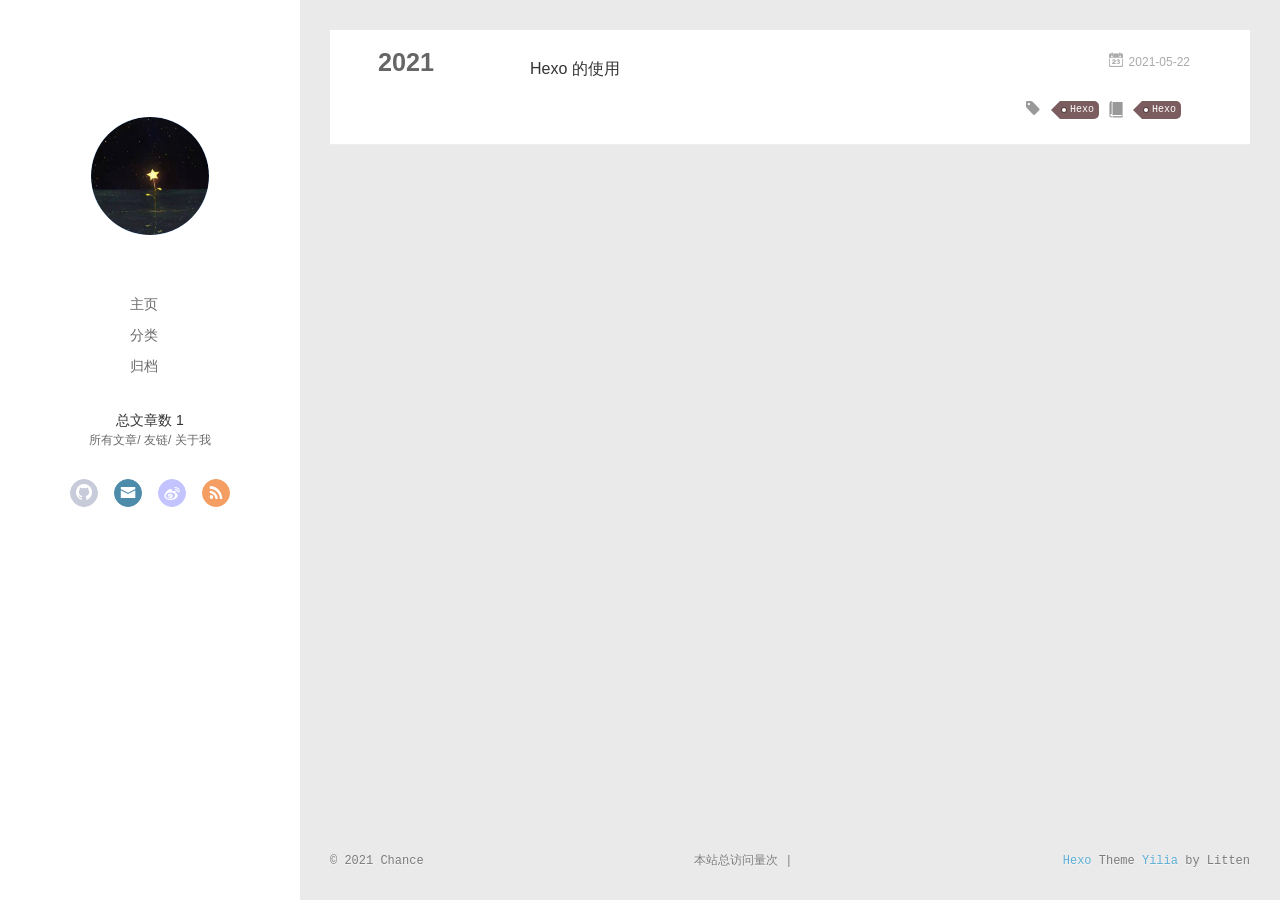
<file: tags/hexo/index.html>
<!DOCTYPE html>
<html>
<head>
  <meta charset="utf-8">
  
  <meta name="renderer" content="webkit">
  <meta http-equiv="X-UA-Compatible" content="IE=edge" >
  <link rel="dns-prefetch" href="https://chance-wu.github.io">
  <title>Tag: Hexo | 抬头看着★★在唱歌</title>
  <meta name="viewport" content="width=device-width, initial-scale=1, maximum-scale=1">
  <meta property="og:type" content="website">
<meta property="og:title" content="抬头看着★★在唱歌">
<meta property="og:url" content="https://chance-wu.github.io/tags/Hexo/index.html">
<meta property="og:site_name" content="抬头看着★★在唱歌">
<meta property="og:locale" content="zh_CN">
<meta property="article:author" content="Chance">
<meta name="twitter:card" content="summary">
  
    <link rel="alternative" href="/atom.xml" title="抬头看着★★在唱歌" type="application/atom+xml">
  
  
    <link rel="icon" href="/assets/img/headshots.jpg">
  
  <link rel="stylesheet" type="text/css" href="/./main.0cf68a.css">
  <style type="text/css">
  
    #container.show {
      background: linear-gradient(200deg,#a0cfe4,#e8c37e);
    }
  </style>
  

  

<meta name="generator" content="Hexo 5.4.0"></head>

<body>
  <div id="container" q-class="show:isCtnShow">
    <canvas id="anm-canvas" class="anm-canvas"></canvas>
    <div class="left-col" q-class="show:isShow">
      
<!-- <div
  class="overlay"
  style="background: #4d4d4d"
></div> -->
<!-- 左侧边栏（上半部分）不设置背景颜色 -->
<div class="overlay" ></div>

<div class="intrude-less">
  <header id="header" class="inner">
    <a href="/" class="profilepic">
      <img src="/assets/img/headshots.jpg" class="js-avatar" />
    </a>
    <hgroup>
      <h1 class="header-author">
        <a href="/"></a>
      </h1>
    </hgroup>
    

    <nav class="header-menu">
      <ul>
        
        <li><a href="/">主页</a></li>
        
        <li><a href="/categories">分类</a></li>
        
        <li><a href="/archives/index.html">归档</a></li>
        
      </ul>
    </nav>
    <nav>总文章数 1</nav>
    <nav class="header-smart-menu">
       
      <a q-on="click: openSlider(e, 'innerArchive')" href="javascript:void(0)"
        >所有文章</a
      >
        
      <a q-on="click: openSlider(e, 'friends')" href="javascript:void(0)"
        >友链</a
      >
        
      <a q-on="click: openSlider(e, 'aboutme')" href="javascript:void(0)"
        >关于我</a
      >
       
    </nav>
    <nav class="header-nav">
      <div class="social">
        
        <a
          class="github"
          target="_blank"
          href="https://github.com/Chance-Wu"
          title="github"
          ><i class="icon-github"></i
        ></a>
        
        <a
          class="mail"
          target="_blank"
          href="/chancewu@aliyun.com"
          title="mail"
          ><i class="icon-mail"></i
        ></a>
        
        <a
          class="weibo"
          target="_blank"
          href="https://weibo.com/u/5380286615"
          title="weibo"
          ><i class="icon-weibo"></i
        ></a>
        
        <a
          class="rss"
          target="_blank"
          href="/atom.xml"
          title="rss"
          ><i class="icon-rss"></i
        ></a>
        
      </div>
    </nav>
  </header>
</div>

    </div>
    <div class="mid-col" q-class="show:isShow,hide:isShow|isFalse">
      
<nav id="mobile-nav">
  	<div class="overlay js-overlay" style="background: #4d4d4d"></div>
	<div class="btnctn js-mobile-btnctn">
  		<div class="slider-trigger list" q-on="click: openSlider(e)"><i class="icon icon-sort"></i></div>
	</div>
	<div class="intrude-less">
		<header id="header" class="inner">
			<div class="profilepic">
				<img src="/assets/img/headshots.jpg" class="js-avatar">
			</div>
			<hgroup>
			  <h1 class="header-author js-header-author"></h1>
			</hgroup>
			
			
			
				
			
				
			
				
			
			
			
			<nav class="header-nav">
				<div class="social">
					
						<a class="github" target="_blank" href="https://github.com/Chance-Wu" title="github"><i class="icon-github"></i></a>
			        
						<a class="mail" target="_blank" href="/chancewu@aliyun.com" title="mail"><i class="icon-mail"></i></a>
			        
						<a class="weibo" target="_blank" href="https://weibo.com/u/5380286615" title="weibo"><i class="icon-weibo"></i></a>
			        
						<a class="rss" target="_blank" href="/atom.xml" title="rss"><i class="icon-rss"></i></a>
			        
				</div>
			</nav>

			<nav class="header-menu js-header-menu">
				<ul style="width: 70%">
				
				
					<li style="width: 33.333333333333336%"><a href="/">主页</a></li>
		        
					<li style="width: 33.333333333333336%"><a href="/categories">分类</a></li>
		        
					<li style="width: 33.333333333333336%"><a href="/archives/index.html">归档</a></li>
		        
				</ul>
			</nav>
		</header>				
	</div>
	<div class="mobile-mask" style="display:none" q-show="isShow"></div>
</nav>

      <div id="wrapper" class="body-wrap">
        <div class="menu-l">
          <div class="canvas-wrap">
            <canvas data-colors="#eaeaea" data-sectionHeight="100" data-contentId="js-content" id="myCanvas1" class="anm-canvas"></canvas>
          </div>
          <div id="js-content" class="content-ll">
            
  
  
    
    
      
      
      <section class="archives-wrap">
        <div class="archive-year-wrap">
          <a href="/archives/2021" class="archive-year">2021</a>
        </div>
        <div class="archives">
    
    <article class="archive-article archive-type-post">
  <div class="archive-article-inner">
    <header class="archive-article-header">
      	<div class="article-meta">
	      	
<a href="/2021/05/22/Hexo%E5%85%A5%E9%97%A8/" class="archive-article-date">
  	<time datetime="2021-05-22T01:35:31.289Z" itemprop="datePublished"><i class="icon-calendar icon"></i>2021-05-22</time>
</a>
        </div>
    	 
  
    <h1 itemprop="name">
      <a class="archive-article-title" href="/2021/05/22/Hexo%E5%85%A5%E9%97%A8/">Hexo 的使用</a>
    </h1>
  

        <div class="article-info info-on-right">
          
	<div class="article-tag tagcloud">
		<i class="icon-price-tags icon"></i>
		<ul class="article-tag-list">
			 
        		<li class="article-tag-list-item">
        			<a href="javascript:void(0)" class="js-tag article-tag-list-link color5">Hexo</a>
        		</li>
      		
		</ul>
	</div>

          
	<div class="article-category tagcloud">
		<i class="icon-book icon"></i>
		<ul class="article-tag-list">
			 
        		<li class="article-tag-list-item">
        			<a href="/categories/Hexo//" class="article-tag-list-link color5">Hexo</a>
        		</li>
      		
		</ul>
	</div>


        </div>
        <div class="clearfix"></div>
    </header>
  </div>
</article>
  
  
    </div></section>
  

    


          </div>
        </div>
      </div>
      <footer id="footer">
  <div class="outer">
    <div id="footer-info">
    	<div class="footer-left">
    		&copy; 2021 Chance
    	</div>
      	<div class="footer-right">
      		<a href="http://hexo.io/" target="_blank">Hexo</a>  Theme <a href="https://github.com/litten/hexo-theme-yilia" target="_blank">Yilia</a> by Litten
      	</div>
    </div>
  </div>
  
    <!-- 不蒜子统计 -->
    <span id="busuanzi_container_site_pv">
        本站总访问量<span id="busuanzi_value_site_pv"></span>次
    </span>
    <span class="post-meta-divider">|</span>
    <span id="busuanzi_container_site_uv" style='display:none'>
        本站访客数<span id="busuanzi_value_site_uv"></span>人
    </span>
    <script async src="//busuanzi.ibruce.info/busuanzi/2.3/busuanzi.pure.mini.js">
    </script>
  
</footer>
    </div>
    <script type="text/javascript" src="/assets/clicklove.js"></script>
<script>
	var yiliaConfig = {
		mathjax: false,
		isHome: false,
		isPost: false,
		isArchive: false,
		isTag: true,
		isCategory: false,
		open_in_new: false,
		toc_hide_index: true,
		root: "/",
		innerArchive: true,
		showTags: false
	}
</script>
<script>!function(t){function n(e){if(r[e])return r[e].exports;var i=r[e]={exports:{},id:e,loaded:!1};return t[e].call(i.exports,i,i.exports,n),i.loaded=!0,i.exports}var r={};n.m=t,n.c=r,n.p="./",n(0)}([function(t,n,r){r(195),t.exports=r(191)},function(t,n,r){var e=r(3),i=r(52),o=r(27),u=r(28),c=r(53),f="prototype",a=function(t,n,r){var s,l,h,v,p=t&a.F,d=t&a.G,y=t&a.S,g=t&a.P,b=t&a.B,m=d?e:y?e[n]||(e[n]={}):(e[n]||{})[f],x=d?i:i[n]||(i[n]={}),w=x[f]||(x[f]={});d&&(r=n);for(s in r)l=!p&&m&&void 0!==m[s],h=(l?m:r)[s],v=b&&l?c(h,e):g&&"function"==typeof h?c(Function.call,h):h,m&&u(m,s,h,t&a.U),x[s]!=h&&o(x,s,v),g&&w[s]!=h&&(w[s]=h)};e.core=i,a.F=1,a.G=2,a.S=4,a.P=8,a.B=16,a.W=32,a.U=64,a.R=128,t.exports=a},function(t,n,r){var e=r(6);t.exports=function(t){if(!e(t))throw TypeError(t+" is not an object!");return t}},function(t,n){var r=t.exports="undefined"!=typeof window&&window.Math==Math?window:"undefined"!=typeof self&&self.Math==Math?self:Function("return this")();"number"==typeof __g&&(__g=r)},function(t,n){t.exports=function(t){try{return!!t()}catch(t){return!0}}},function(t,n){var r=t.exports="undefined"!=typeof window&&window.Math==Math?window:"undefined"!=typeof self&&self.Math==Math?self:Function("return this")();"number"==typeof __g&&(__g=r)},function(t,n){t.exports=function(t){return"object"==typeof t?null!==t:"function"==typeof t}},function(t,n,r){var e=r(126)("wks"),i=r(76),o=r(3).Symbol,u="function"==typeof o;(t.exports=function(t){return e[t]||(e[t]=u&&o[t]||(u?o:i)("Symbol."+t))}).store=e},function(t,n){var r={}.hasOwnProperty;t.exports=function(t,n){return r.call(t,n)}},function(t,n,r){var e=r(94),i=r(33);t.exports=function(t){return e(i(t))}},function(t,n,r){t.exports=!r(4)(function(){return 7!=Object.defineProperty({},"a",{get:function(){return 7}}).a})},function(t,n,r){var e=r(2),i=r(167),o=r(50),u=Object.defineProperty;n.f=r(10)?Object.defineProperty:function(t,n,r){if(e(t),n=o(n,!0),e(r),i)try{return u(t,n,r)}catch(t){}if("get"in r||"set"in r)throw TypeError("Accessors not supported!");return"value"in r&&(t[n]=r.value),t}},function(t,n,r){t.exports=!r(18)(function(){return 7!=Object.defineProperty({},"a",{get:function(){return 7}}).a})},function(t,n,r){var e=r(14),i=r(22);t.exports=r(12)?function(t,n,r){return e.f(t,n,i(1,r))}:function(t,n,r){return t[n]=r,t}},function(t,n,r){var e=r(20),i=r(58),o=r(42),u=Object.defineProperty;n.f=r(12)?Object.defineProperty:function(t,n,r){if(e(t),n=o(n,!0),e(r),i)try{return u(t,n,r)}catch(t){}if("get"in r||"set"in r)throw TypeError("Accessors not supported!");return"value"in r&&(t[n]=r.value),t}},function(t,n,r){var e=r(40)("wks"),i=r(23),o=r(5).Symbol,u="function"==typeof o;(t.exports=function(t){return e[t]||(e[t]=u&&o[t]||(u?o:i)("Symbol."+t))}).store=e},function(t,n,r){var e=r(67),i=Math.min;t.exports=function(t){return t>0?i(e(t),9007199254740991):0}},function(t,n,r){var e=r(46);t.exports=function(t){return Object(e(t))}},function(t,n){t.exports=function(t){try{return!!t()}catch(t){return!0}}},function(t,n,r){var e=r(63),i=r(34);t.exports=Object.keys||function(t){return e(t,i)}},function(t,n,r){var e=r(21);t.exports=function(t){if(!e(t))throw TypeError(t+" is not an object!");return t}},function(t,n){t.exports=function(t){return"object"==typeof t?null!==t:"function"==typeof t}},function(t,n){t.exports=function(t,n){return{enumerable:!(1&t),configurable:!(2&t),writable:!(4&t),value:n}}},function(t,n){var r=0,e=Math.random();t.exports=function(t){return"Symbol(".concat(void 0===t?"":t,")_",(++r+e).toString(36))}},function(t,n){var r={}.hasOwnProperty;t.exports=function(t,n){return r.call(t,n)}},function(t,n){var r=t.exports={version:"2.4.0"};"number"==typeof __e&&(__e=r)},function(t,n){t.exports=function(t){if("function"!=typeof t)throw TypeError(t+" is not a function!");return t}},function(t,n,r){var e=r(11),i=r(66);t.exports=r(10)?function(t,n,r){return e.f(t,n,i(1,r))}:function(t,n,r){return t[n]=r,t}},function(t,n,r){var e=r(3),i=r(27),o=r(24),u=r(76)("src"),c="toString",f=Function[c],a=(""+f).split(c);r(52).inspectSource=function(t){return f.call(t)},(t.exports=function(t,n,r,c){var f="function"==typeof r;f&&(o(r,"name")||i(r,"name",n)),t[n]!==r&&(f&&(o(r,u)||i(r,u,t[n]?""+t[n]:a.join(String(n)))),t===e?t[n]=r:c?t[n]?t[n]=r:i(t,n,r):(delete t[n],i(t,n,r)))})(Function.prototype,c,function(){return"function"==typeof this&&this[u]||f.call(this)})},function(t,n,r){var e=r(1),i=r(4),o=r(46),u=function(t,n,r,e){var i=String(o(t)),u="<"+n;return""!==r&&(u+=" "+r+'="'+String(e).replace(/"/g,"&quot;")+'"'),u+">"+i+"</"+n+">"};t.exports=function(t,n){var r={};r[t]=n(u),e(e.P+e.F*i(function(){var n=""[t]('"');return n!==n.toLowerCase()||n.split('"').length>3}),"String",r)}},function(t,n,r){var e=r(115),i=r(46);t.exports=function(t){return e(i(t))}},function(t,n,r){var e=r(116),i=r(66),o=r(30),u=r(50),c=r(24),f=r(167),a=Object.getOwnPropertyDescriptor;n.f=r(10)?a:function(t,n){if(t=o(t),n=u(n,!0),f)try{return a(t,n)}catch(t){}if(c(t,n))return i(!e.f.call(t,n),t[n])}},function(t,n,r){var e=r(24),i=r(17),o=r(145)("IE_PROTO"),u=Object.prototype;t.exports=Object.getPrototypeOf||function(t){return t=i(t),e(t,o)?t[o]:"function"==typeof t.constructor&&t instanceof t.constructor?t.constructor.prototype:t instanceof Object?u:null}},function(t,n){t.exports=function(t){if(void 0==t)throw TypeError("Can't call method on  "+t);return t}},function(t,n){t.exports="constructor,hasOwnProperty,isPrototypeOf,propertyIsEnumerable,toLocaleString,toString,valueOf".split(",")},function(t,n){t.exports={}},function(t,n){t.exports=!0},function(t,n){n.f={}.propertyIsEnumerable},function(t,n,r){var e=r(14).f,i=r(8),o=r(15)("toStringTag");t.exports=function(t,n,r){t&&!i(t=r?t:t.prototype,o)&&e(t,o,{configurable:!0,value:n})}},function(t,n,r){var e=r(40)("keys"),i=r(23);t.exports=function(t){return e[t]||(e[t]=i(t))}},function(t,n,r){var e=r(5),i="__core-js_shared__",o=e[i]||(e[i]={});t.exports=function(t){return o[t]||(o[t]={})}},function(t,n){var r=Math.ceil,e=Math.floor;t.exports=function(t){return isNaN(t=+t)?0:(t>0?e:r)(t)}},function(t,n,r){var e=r(21);t.exports=function(t,n){if(!e(t))return t;var r,i;if(n&&"function"==typeof(r=t.toString)&&!e(i=r.call(t)))return i;if("function"==typeof(r=t.valueOf)&&!e(i=r.call(t)))return i;if(!n&&"function"==typeof(r=t.toString)&&!e(i=r.call(t)))return i;throw TypeError("Can't convert object to primitive value")}},function(t,n,r){var e=r(5),i=r(25),o=r(36),u=r(44),c=r(14).f;t.exports=function(t){var n=i.Symbol||(i.Symbol=o?{}:e.Symbol||{});"_"==t.charAt(0)||t in n||c(n,t,{value:u.f(t)})}},function(t,n,r){n.f=r(15)},function(t,n){var r={}.toString;t.exports=function(t){return r.call(t).slice(8,-1)}},function(t,n){t.exports=function(t){if(void 0==t)throw TypeError("Can't call method on  "+t);return t}},function(t,n,r){var e=r(4);t.exports=function(t,n){return!!t&&e(function(){n?t.call(null,function(){},1):t.call(null)})}},function(t,n,r){var e=r(53),i=r(115),o=r(17),u=r(16),c=r(203);t.exports=function(t,n){var r=1==t,f=2==t,a=3==t,s=4==t,l=6==t,h=5==t||l,v=n||c;return function(n,c,p){for(var d,y,g=o(n),b=i(g),m=e(c,p,3),x=u(b.length),w=0,S=r?v(n,x):f?v(n,0):void 0;x>w;w++)if((h||w in b)&&(d=b[w],y=m(d,w,g),t))if(r)S[w]=y;else if(y)switch(t){case 3:return!0;case 5:return d;case 6:return w;case 2:S.push(d)}else if(s)return!1;return l?-1:a||s?s:S}}},function(t,n,r){var e=r(1),i=r(52),o=r(4);t.exports=function(t,n){var r=(i.Object||{})[t]||Object[t],u={};u[t]=n(r),e(e.S+e.F*o(function(){r(1)}),"Object",u)}},function(t,n,r){var e=r(6);t.exports=function(t,n){if(!e(t))return t;var r,i;if(n&&"function"==typeof(r=t.toString)&&!e(i=r.call(t)))return i;if("function"==typeof(r=t.valueOf)&&!e(i=r.call(t)))return i;if(!n&&"function"==typeof(r=t.toString)&&!e(i=r.call(t)))return i;throw TypeError("Can't convert object to primitive value")}},function(t,n,r){var e=r(5),i=r(25),o=r(91),u=r(13),c="prototype",f=function(t,n,r){var a,s,l,h=t&f.F,v=t&f.G,p=t&f.S,d=t&f.P,y=t&f.B,g=t&f.W,b=v?i:i[n]||(i[n]={}),m=b[c],x=v?e:p?e[n]:(e[n]||{})[c];v&&(r=n);for(a in r)(s=!h&&x&&void 0!==x[a])&&a in b||(l=s?x[a]:r[a],b[a]=v&&"function"!=typeof x[a]?r[a]:y&&s?o(l,e):g&&x[a]==l?function(t){var n=function(n,r,e){if(this instanceof t){switch(arguments.length){case 0:return new t;case 1:return new t(n);case 2:return new t(n,r)}return new t(n,r,e)}return t.apply(this,arguments)};return n[c]=t[c],n}(l):d&&"function"==typeof l?o(Function.call,l):l,d&&((b.virtual||(b.virtual={}))[a]=l,t&f.R&&m&&!m[a]&&u(m,a,l)))};f.F=1,f.G=2,f.S=4,f.P=8,f.B=16,f.W=32,f.U=64,f.R=128,t.exports=f},function(t,n){var r=t.exports={version:"2.4.0"};"number"==typeof __e&&(__e=r)},function(t,n,r){var e=r(26);t.exports=function(t,n,r){if(e(t),void 0===n)return t;switch(r){case 1:return function(r){return t.call(n,r)};case 2:return function(r,e){return t.call(n,r,e)};case 3:return function(r,e,i){return t.call(n,r,e,i)}}return function(){return t.apply(n,arguments)}}},function(t,n,r){var e=r(183),i=r(1),o=r(126)("metadata"),u=o.store||(o.store=new(r(186))),c=function(t,n,r){var i=u.get(t);if(!i){if(!r)return;u.set(t,i=new e)}var o=i.get(n);if(!o){if(!r)return;i.set(n,o=new e)}return o},f=function(t,n,r){var e=c(n,r,!1);return void 0!==e&&e.has(t)},a=function(t,n,r){var e=c(n,r,!1);return void 0===e?void 0:e.get(t)},s=function(t,n,r,e){c(r,e,!0).set(t,n)},l=function(t,n){var r=c(t,n,!1),e=[];return r&&r.forEach(function(t,n){e.push(n)}),e},h=function(t){return void 0===t||"symbol"==typeof t?t:String(t)},v=function(t){i(i.S,"Reflect",t)};t.exports={store:u,map:c,has:f,get:a,set:s,keys:l,key:h,exp:v}},function(t,n,r){"use strict";if(r(10)){var e=r(69),i=r(3),o=r(4),u=r(1),c=r(127),f=r(152),a=r(53),s=r(68),l=r(66),h=r(27),v=r(73),p=r(67),d=r(16),y=r(75),g=r(50),b=r(24),m=r(180),x=r(114),w=r(6),S=r(17),_=r(137),O=r(70),E=r(32),P=r(71).f,j=r(154),F=r(76),M=r(7),A=r(48),N=r(117),T=r(146),I=r(155),k=r(80),L=r(123),R=r(74),C=r(130),D=r(160),U=r(11),W=r(31),G=U.f,B=W.f,V=i.RangeError,z=i.TypeError,q=i.Uint8Array,K="ArrayBuffer",J="Shared"+K,Y="BYTES_PER_ELEMENT",H="prototype",$=Array[H],X=f.ArrayBuffer,Q=f.DataView,Z=A(0),tt=A(2),nt=A(3),rt=A(4),et=A(5),it=A(6),ot=N(!0),ut=N(!1),ct=I.values,ft=I.keys,at=I.entries,st=$.lastIndexOf,lt=$.reduce,ht=$.reduceRight,vt=$.join,pt=$.sort,dt=$.slice,yt=$.toString,gt=$.toLocaleString,bt=M("iterator"),mt=M("toStringTag"),xt=F("typed_constructor"),wt=F("def_constructor"),St=c.CONSTR,_t=c.TYPED,Ot=c.VIEW,Et="Wrong length!",Pt=A(1,function(t,n){return Tt(T(t,t[wt]),n)}),jt=o(function(){return 1===new q(new Uint16Array([1]).buffer)[0]}),Ft=!!q&&!!q[H].set&&o(function(){new q(1).set({})}),Mt=function(t,n){if(void 0===t)throw z(Et);var r=+t,e=d(t);if(n&&!m(r,e))throw V(Et);return e},At=function(t,n){var r=p(t);if(r<0||r%n)throw V("Wrong offset!");return r},Nt=function(t){if(w(t)&&_t in t)return t;throw z(t+" is not a typed array!")},Tt=function(t,n){if(!(w(t)&&xt in t))throw z("It is not a typed array constructor!");return new t(n)},It=function(t,n){return kt(T(t,t[wt]),n)},kt=function(t,n){for(var r=0,e=n.length,i=Tt(t,e);e>r;)i[r]=n[r++];return i},Lt=function(t,n,r){G(t,n,{get:function(){return this._d[r]}})},Rt=function(t){var n,r,e,i,o,u,c=S(t),f=arguments.length,s=f>1?arguments[1]:void 0,l=void 0!==s,h=j(c);if(void 0!=h&&!_(h)){for(u=h.call(c),e=[],n=0;!(o=u.next()).done;n++)e.push(o.value);c=e}for(l&&f>2&&(s=a(s,arguments[2],2)),n=0,r=d(c.length),i=Tt(this,r);r>n;n++)i[n]=l?s(c[n],n):c[n];return i},Ct=function(){for(var t=0,n=arguments.length,r=Tt(this,n);n>t;)r[t]=arguments[t++];return r},Dt=!!q&&o(function(){gt.call(new q(1))}),Ut=function(){return gt.apply(Dt?dt.call(Nt(this)):Nt(this),arguments)},Wt={copyWithin:function(t,n){return D.call(Nt(this),t,n,arguments.length>2?arguments[2]:void 0)},every:function(t){return rt(Nt(this),t,arguments.length>1?arguments[1]:void 0)},fill:function(t){return C.apply(Nt(this),arguments)},filter:function(t){return It(this,tt(Nt(this),t,arguments.length>1?arguments[1]:void 0))},find:function(t){return et(Nt(this),t,arguments.length>1?arguments[1]:void 0)},findIndex:function(t){return it(Nt(this),t,arguments.length>1?arguments[1]:void 0)},forEach:function(t){Z(Nt(this),t,arguments.length>1?arguments[1]:void 0)},indexOf:function(t){return ut(Nt(this),t,arguments.length>1?arguments[1]:void 0)},includes:function(t){return ot(Nt(this),t,arguments.length>1?arguments[1]:void 0)},join:function(t){return vt.apply(Nt(this),arguments)},lastIndexOf:function(t){return st.apply(Nt(this),arguments)},map:function(t){return Pt(Nt(this),t,arguments.length>1?arguments[1]:void 0)},reduce:function(t){return lt.apply(Nt(this),arguments)},reduceRight:function(t){return ht.apply(Nt(this),arguments)},reverse:function(){for(var t,n=this,r=Nt(n).length,e=Math.floor(r/2),i=0;i<e;)t=n[i],n[i++]=n[--r],n[r]=t;return n},some:function(t){return nt(Nt(this),t,arguments.length>1?arguments[1]:void 0)},sort:function(t){return pt.call(Nt(this),t)},subarray:function(t,n){var r=Nt(this),e=r.length,i=y(t,e);return new(T(r,r[wt]))(r.buffer,r.byteOffset+i*r.BYTES_PER_ELEMENT,d((void 0===n?e:y(n,e))-i))}},Gt=function(t,n){return It(this,dt.call(Nt(this),t,n))},Bt=function(t){Nt(this);var n=At(arguments[1],1),r=this.length,e=S(t),i=d(e.length),o=0;if(i+n>r)throw V(Et);for(;o<i;)this[n+o]=e[o++]},Vt={entries:function(){return at.call(Nt(this))},keys:function(){return ft.call(Nt(this))},values:function(){return ct.call(Nt(this))}},zt=function(t,n){return w(t)&&t[_t]&&"symbol"!=typeof n&&n in t&&String(+n)==String(n)},qt=function(t,n){return zt(t,n=g(n,!0))?l(2,t[n]):B(t,n)},Kt=function(t,n,r){return!(zt(t,n=g(n,!0))&&w(r)&&b(r,"value"))||b(r,"get")||b(r,"set")||r.configurable||b(r,"writable")&&!r.writable||b(r,"enumerable")&&!r.enumerable?G(t,n,r):(t[n]=r.value,t)};St||(W.f=qt,U.f=Kt),u(u.S+u.F*!St,"Object",{getOwnPropertyDescriptor:qt,defineProperty:Kt}),o(function(){yt.call({})})&&(yt=gt=function(){return vt.call(this)});var Jt=v({},Wt);v(Jt,Vt),h(Jt,bt,Vt.values),v(Jt,{slice:Gt,set:Bt,constructor:function(){},toString:yt,toLocaleString:Ut}),Lt(Jt,"buffer","b"),Lt(Jt,"byteOffset","o"),Lt(Jt,"byteLength","l"),Lt(Jt,"length","e"),G(Jt,mt,{get:function(){return this[_t]}}),t.exports=function(t,n,r,f){f=!!f;var a=t+(f?"Clamped":"")+"Array",l="Uint8Array"!=a,v="get"+t,p="set"+t,y=i[a],g=y||{},b=y&&E(y),m=!y||!c.ABV,S={},_=y&&y[H],j=function(t,r){var e=t._d;return e.v[v](r*n+e.o,jt)},F=function(t,r,e){var i=t._d;f&&(e=(e=Math.round(e))<0?0:e>255?255:255&e),i.v[p](r*n+i.o,e,jt)},M=function(t,n){G(t,n,{get:function(){return j(this,n)},set:function(t){return F(this,n,t)},enumerable:!0})};m?(y=r(function(t,r,e,i){s(t,y,a,"_d");var o,u,c,f,l=0,v=0;if(w(r)){if(!(r instanceof X||(f=x(r))==K||f==J))return _t in r?kt(y,r):Rt.call(y,r);o=r,v=At(e,n);var p=r.byteLength;if(void 0===i){if(p%n)throw V(Et);if((u=p-v)<0)throw V(Et)}else if((u=d(i)*n)+v>p)throw V(Et);c=u/n}else c=Mt(r,!0),u=c*n,o=new X(u);for(h(t,"_d",{b:o,o:v,l:u,e:c,v:new Q(o)});l<c;)M(t,l++)}),_=y[H]=O(Jt),h(_,"constructor",y)):L(function(t){new y(null),new y(t)},!0)||(y=r(function(t,r,e,i){s(t,y,a);var o;return w(r)?r instanceof X||(o=x(r))==K||o==J?void 0!==i?new g(r,At(e,n),i):void 0!==e?new g(r,At(e,n)):new g(r):_t in r?kt(y,r):Rt.call(y,r):new g(Mt(r,l))}),Z(b!==Function.prototype?P(g).concat(P(b)):P(g),function(t){t in y||h(y,t,g[t])}),y[H]=_,e||(_.constructor=y));var A=_[bt],N=!!A&&("values"==A.name||void 0==A.name),T=Vt.values;h(y,xt,!0),h(_,_t,a),h(_,Ot,!0),h(_,wt,y),(f?new y(1)[mt]==a:mt in _)||G(_,mt,{get:function(){return a}}),S[a]=y,u(u.G+u.W+u.F*(y!=g),S),u(u.S,a,{BYTES_PER_ELEMENT:n,from:Rt,of:Ct}),Y in _||h(_,Y,n),u(u.P,a,Wt),R(a),u(u.P+u.F*Ft,a,{set:Bt}),u(u.P+u.F*!N,a,Vt),u(u.P+u.F*(_.toString!=yt),a,{toString:yt}),u(u.P+u.F*o(function(){new y(1).slice()}),a,{slice:Gt}),u(u.P+u.F*(o(function(){return[1,2].toLocaleString()!=new y([1,2]).toLocaleString()})||!o(function(){_.toLocaleString.call([1,2])})),a,{toLocaleString:Ut}),k[a]=N?A:T,e||N||h(_,bt,T)}}else t.exports=function(){}},function(t,n){var r={}.toString;t.exports=function(t){return r.call(t).slice(8,-1)}},function(t,n,r){var e=r(21),i=r(5).document,o=e(i)&&e(i.createElement);t.exports=function(t){return o?i.createElement(t):{}}},function(t,n,r){t.exports=!r(12)&&!r(18)(function(){return 7!=Object.defineProperty(r(57)("div"),"a",{get:function(){return 7}}).a})},function(t,n,r){"use strict";var e=r(36),i=r(51),o=r(64),u=r(13),c=r(8),f=r(35),a=r(96),s=r(38),l=r(103),h=r(15)("iterator"),v=!([].keys&&"next"in[].keys()),p="keys",d="values",y=function(){return this};t.exports=function(t,n,r,g,b,m,x){a(r,n,g);var w,S,_,O=function(t){if(!v&&t in F)return F[t];switch(t){case p:case d:return function(){return new r(this,t)}}return function(){return new r(this,t)}},E=n+" Iterator",P=b==d,j=!1,F=t.prototype,M=F[h]||F["@@iterator"]||b&&F[b],A=M||O(b),N=b?P?O("entries"):A:void 0,T="Array"==n?F.entries||M:M;if(T&&(_=l(T.call(new t)))!==Object.prototype&&(s(_,E,!0),e||c(_,h)||u(_,h,y)),P&&M&&M.name!==d&&(j=!0,A=function(){return M.call(this)}),e&&!x||!v&&!j&&F[h]||u(F,h,A),f[n]=A,f[E]=y,b)if(w={values:P?A:O(d),keys:m?A:O(p),entries:N},x)for(S in w)S in F||o(F,S,w[S]);else i(i.P+i.F*(v||j),n,w);return w}},function(t,n,r){var e=r(20),i=r(100),o=r(34),u=r(39)("IE_PROTO"),c=function(){},f="prototype",a=function(){var t,n=r(57)("iframe"),e=o.length;for(n.style.display="none",r(93).appendChild(n),n.src="javascript:",t=n.contentWindow.document,t.open(),t.write("<script>document.F=Object<\/script>"),t.close(),a=t.F;e--;)delete a[f][o[e]];return a()};t.exports=Object.create||function(t,n){var r;return null!==t?(c[f]=e(t),r=new c,c[f]=null,r[u]=t):r=a(),void 0===n?r:i(r,n)}},function(t,n,r){var e=r(63),i=r(34).concat("length","prototype");n.f=Object.getOwnPropertyNames||function(t){return e(t,i)}},function(t,n){n.f=Object.getOwnPropertySymbols},function(t,n,r){var e=r(8),i=r(9),o=r(90)(!1),u=r(39)("IE_PROTO");t.exports=function(t,n){var r,c=i(t),f=0,a=[];for(r in c)r!=u&&e(c,r)&&a.push(r);for(;n.length>f;)e(c,r=n[f++])&&(~o(a,r)||a.push(r));return a}},function(t,n,r){t.exports=r(13)},function(t,n,r){var e=r(76)("meta"),i=r(6),o=r(24),u=r(11).f,c=0,f=Object.isExtensible||function(){return!0},a=!r(4)(function(){return f(Object.preventExtensions({}))}),s=function(t){u(t,e,{value:{i:"O"+ ++c,w:{}}})},l=function(t,n){if(!i(t))return"symbol"==typeof t?t:("string"==typeof t?"S":"P")+t;if(!o(t,e)){if(!f(t))return"F";if(!n)return"E";s(t)}return t[e].i},h=function(t,n){if(!o(t,e)){if(!f(t))return!0;if(!n)return!1;s(t)}return t[e].w},v=function(t){return a&&p.NEED&&f(t)&&!o(t,e)&&s(t),t},p=t.exports={KEY:e,NEED:!1,fastKey:l,getWeak:h,onFreeze:v}},function(t,n){t.exports=function(t,n){return{enumerable:!(1&t),configurable:!(2&t),writable:!(4&t),value:n}}},function(t,n){var r=Math.ceil,e=Math.floor;t.exports=function(t){return isNaN(t=+t)?0:(t>0?e:r)(t)}},function(t,n){t.exports=function(t,n,r,e){if(!(t instanceof n)||void 0!==e&&e in t)throw TypeError(r+": incorrect invocation!");return t}},function(t,n){t.exports=!1},function(t,n,r){var e=r(2),i=r(173),o=r(133),u=r(145)("IE_PROTO"),c=function(){},f="prototype",a=function(){var t,n=r(132)("iframe"),e=o.length;for(n.style.display="none",r(135).appendChild(n),n.src="javascript:",t=n.contentWindow.document,t.open(),t.write("<script>document.F=Object<\/script>"),t.close(),a=t.F;e--;)delete a[f][o[e]];return a()};t.exports=Object.create||function(t,n){var r;return null!==t?(c[f]=e(t),r=new c,c[f]=null,r[u]=t):r=a(),void 0===n?r:i(r,n)}},function(t,n,r){var e=r(175),i=r(133).concat("length","prototype");n.f=Object.getOwnPropertyNames||function(t){return e(t,i)}},function(t,n,r){var e=r(175),i=r(133);t.exports=Object.keys||function(t){return e(t,i)}},function(t,n,r){var e=r(28);t.exports=function(t,n,r){for(var i in n)e(t,i,n[i],r);return t}},function(t,n,r){"use strict";var e=r(3),i=r(11),o=r(10),u=r(7)("species");t.exports=function(t){var n=e[t];o&&n&&!n[u]&&i.f(n,u,{configurable:!0,get:function(){return this}})}},function(t,n,r){var e=r(67),i=Math.max,o=Math.min;t.exports=function(t,n){return t=e(t),t<0?i(t+n,0):o(t,n)}},function(t,n){var r=0,e=Math.random();t.exports=function(t){return"Symbol(".concat(void 0===t?"":t,")_",(++r+e).toString(36))}},function(t,n,r){var e=r(33);t.exports=function(t){return Object(e(t))}},function(t,n,r){var e=r(7)("unscopables"),i=Array.prototype;void 0==i[e]&&r(27)(i,e,{}),t.exports=function(t){i[e][t]=!0}},function(t,n,r){var e=r(53),i=r(169),o=r(137),u=r(2),c=r(16),f=r(154),a={},s={},n=t.exports=function(t,n,r,l,h){var v,p,d,y,g=h?function(){return t}:f(t),b=e(r,l,n?2:1),m=0;if("function"!=typeof g)throw TypeError(t+" is not iterable!");if(o(g)){for(v=c(t.length);v>m;m++)if((y=n?b(u(p=t[m])[0],p[1]):b(t[m]))===a||y===s)return y}else for(d=g.call(t);!(p=d.next()).done;)if((y=i(d,b,p.value,n))===a||y===s)return y};n.BREAK=a,n.RETURN=s},function(t,n){t.exports={}},function(t,n,r){var e=r(11).f,i=r(24),o=r(7)("toStringTag");t.exports=function(t,n,r){t&&!i(t=r?t:t.prototype,o)&&e(t,o,{configurable:!0,value:n})}},function(t,n,r){var e=r(1),i=r(46),o=r(4),u=r(150),c="["+u+"]",f="​",a=RegExp("^"+c+c+"*"),s=RegExp(c+c+"*$"),l=function(t,n,r){var i={},c=o(function(){return!!u[t]()||f[t]()!=f}),a=i[t]=c?n(h):u[t];r&&(i[r]=a),e(e.P+e.F*c,"String",i)},h=l.trim=function(t,n){return t=String(i(t)),1&n&&(t=t.replace(a,"")),2&n&&(t=t.replace(s,"")),t};t.exports=l},function(t,n,r){t.exports={default:r(86),__esModule:!0}},function(t,n,r){t.exports={default:r(87),__esModule:!0}},function(t,n,r){"use strict";function e(t){return t&&t.__esModule?t:{default:t}}n.__esModule=!0;var i=r(84),o=e(i),u=r(83),c=e(u),f="function"==typeof c.default&&"symbol"==typeof o.default?function(t){return typeof t}:function(t){return t&&"function"==typeof c.default&&t.constructor===c.default&&t!==c.default.prototype?"symbol":typeof t};n.default="function"==typeof c.default&&"symbol"===f(o.default)?function(t){return void 0===t?"undefined":f(t)}:function(t){return t&&"function"==typeof c.default&&t.constructor===c.default&&t!==c.default.prototype?"symbol":void 0===t?"undefined":f(t)}},function(t,n,r){r(110),r(108),r(111),r(112),t.exports=r(25).Symbol},function(t,n,r){r(109),r(113),t.exports=r(44).f("iterator")},function(t,n){t.exports=function(t){if("function"!=typeof t)throw TypeError(t+" is not a function!");return t}},function(t,n){t.exports=function(){}},function(t,n,r){var e=r(9),i=r(106),o=r(105);t.exports=function(t){return function(n,r,u){var c,f=e(n),a=i(f.length),s=o(u,a);if(t&&r!=r){for(;a>s;)if((c=f[s++])!=c)return!0}else for(;a>s;s++)if((t||s in f)&&f[s]===r)return t||s||0;return!t&&-1}}},function(t,n,r){var e=r(88);t.exports=function(t,n,r){if(e(t),void 0===n)return t;switch(r){case 1:return function(r){return t.call(n,r)};case 2:return function(r,e){return t.call(n,r,e)};case 3:return function(r,e,i){return t.call(n,r,e,i)}}return function(){return t.apply(n,arguments)}}},function(t,n,r){var e=r(19),i=r(62),o=r(37);t.exports=function(t){var n=e(t),r=i.f;if(r)for(var u,c=r(t),f=o.f,a=0;c.length>a;)f.call(t,u=c[a++])&&n.push(u);return n}},function(t,n,r){t.exports=r(5).document&&document.documentElement},function(t,n,r){var e=r(56);t.exports=Object("z").propertyIsEnumerable(0)?Object:function(t){return"String"==e(t)?t.split(""):Object(t)}},function(t,n,r){var e=r(56);t.exports=Array.isArray||function(t){return"Array"==e(t)}},function(t,n,r){"use strict";var e=r(60),i=r(22),o=r(38),u={};r(13)(u,r(15)("iterator"),function(){return this}),t.exports=function(t,n,r){t.prototype=e(u,{next:i(1,r)}),o(t,n+" Iterator")}},function(t,n){t.exports=function(t,n){return{value:n,done:!!t}}},function(t,n,r){var e=r(19),i=r(9);t.exports=function(t,n){for(var r,o=i(t),u=e(o),c=u.length,f=0;c>f;)if(o[r=u[f++]]===n)return r}},function(t,n,r){var e=r(23)("meta"),i=r(21),o=r(8),u=r(14).f,c=0,f=Object.isExtensible||function(){return!0},a=!r(18)(function(){return f(Object.preventExtensions({}))}),s=function(t){u(t,e,{value:{i:"O"+ ++c,w:{}}})},l=function(t,n){if(!i(t))return"symbol"==typeof t?t:("string"==typeof t?"S":"P")+t;if(!o(t,e)){if(!f(t))return"F";if(!n)return"E";s(t)}return t[e].i},h=function(t,n){if(!o(t,e)){if(!f(t))return!0;if(!n)return!1;s(t)}return t[e].w},v=function(t){return a&&p.NEED&&f(t)&&!o(t,e)&&s(t),t},p=t.exports={KEY:e,NEED:!1,fastKey:l,getWeak:h,onFreeze:v}},function(t,n,r){var e=r(14),i=r(20),o=r(19);t.exports=r(12)?Object.defineProperties:function(t,n){i(t);for(var r,u=o(n),c=u.length,f=0;c>f;)e.f(t,r=u[f++],n[r]);return t}},function(t,n,r){var e=r(37),i=r(22),o=r(9),u=r(42),c=r(8),f=r(58),a=Object.getOwnPropertyDescriptor;n.f=r(12)?a:function(t,n){if(t=o(t),n=u(n,!0),f)try{return a(t,n)}catch(t){}if(c(t,n))return i(!e.f.call(t,n),t[n])}},function(t,n,r){var e=r(9),i=r(61).f,o={}.toString,u="object"==typeof window&&window&&Object.getOwnPropertyNames?Object.getOwnPropertyNames(window):[],c=function(t){try{return i(t)}catch(t){return u.slice()}};t.exports.f=function(t){return u&&"[object Window]"==o.call(t)?c(t):i(e(t))}},function(t,n,r){var e=r(8),i=r(77),o=r(39)("IE_PROTO"),u=Object.prototype;t.exports=Object.getPrototypeOf||function(t){return t=i(t),e(t,o)?t[o]:"function"==typeof t.constructor&&t instanceof t.constructor?t.constructor.prototype:t instanceof Object?u:null}},function(t,n,r){var e=r(41),i=r(33);t.exports=function(t){return function(n,r){var o,u,c=String(i(n)),f=e(r),a=c.length;return f<0||f>=a?t?"":void 0:(o=c.charCodeAt(f),o<55296||o>56319||f+1===a||(u=c.charCodeAt(f+1))<56320||u>57343?t?c.charAt(f):o:t?c.slice(f,f+2):u-56320+(o-55296<<10)+65536)}}},function(t,n,r){var e=r(41),i=Math.max,o=Math.min;t.exports=function(t,n){return t=e(t),t<0?i(t+n,0):o(t,n)}},function(t,n,r){var e=r(41),i=Math.min;t.exports=function(t){return t>0?i(e(t),9007199254740991):0}},function(t,n,r){"use strict";var e=r(89),i=r(97),o=r(35),u=r(9);t.exports=r(59)(Array,"Array",function(t,n){this._t=u(t),this._i=0,this._k=n},function(){var t=this._t,n=this._k,r=this._i++;return!t||r>=t.length?(this._t=void 0,i(1)):"keys"==n?i(0,r):"values"==n?i(0,t[r]):i(0,[r,t[r]])},"values"),o.Arguments=o.Array,e("keys"),e("values"),e("entries")},function(t,n){},function(t,n,r){"use strict";var e=r(104)(!0);r(59)(String,"String",function(t){this._t=String(t),this._i=0},function(){var t,n=this._t,r=this._i;return r>=n.length?{value:void 0,done:!0}:(t=e(n,r),this._i+=t.length,{value:t,done:!1})})},function(t,n,r){"use strict";var e=r(5),i=r(8),o=r(12),u=r(51),c=r(64),f=r(99).KEY,a=r(18),s=r(40),l=r(38),h=r(23),v=r(15),p=r(44),d=r(43),y=r(98),g=r(92),b=r(95),m=r(20),x=r(9),w=r(42),S=r(22),_=r(60),O=r(102),E=r(101),P=r(14),j=r(19),F=E.f,M=P.f,A=O.f,N=e.Symbol,T=e.JSON,I=T&&T.stringify,k="prototype",L=v("_hidden"),R=v("toPrimitive"),C={}.propertyIsEnumerable,D=s("symbol-registry"),U=s("symbols"),W=s("op-symbols"),G=Object[k],B="function"==typeof N,V=e.QObject,z=!V||!V[k]||!V[k].findChild,q=o&&a(function(){return 7!=_(M({},"a",{get:function(){return M(this,"a",{value:7}).a}})).a})?function(t,n,r){var e=F(G,n);e&&delete G[n],M(t,n,r),e&&t!==G&&M(G,n,e)}:M,K=function(t){var n=U[t]=_(N[k]);return n._k=t,n},J=B&&"symbol"==typeof N.iterator?function(t){return"symbol"==typeof t}:function(t){return t instanceof N},Y=function(t,n,r){return t===G&&Y(W,n,r),m(t),n=w(n,!0),m(r),i(U,n)?(r.enumerable?(i(t,L)&&t[L][n]&&(t[L][n]=!1),r=_(r,{enumerable:S(0,!1)})):(i(t,L)||M(t,L,S(1,{})),t[L][n]=!0),q(t,n,r)):M(t,n,r)},H=function(t,n){m(t);for(var r,e=g(n=x(n)),i=0,o=e.length;o>i;)Y(t,r=e[i++],n[r]);return t},$=function(t,n){return void 0===n?_(t):H(_(t),n)},X=function(t){var n=C.call(this,t=w(t,!0));return!(this===G&&i(U,t)&&!i(W,t))&&(!(n||!i(this,t)||!i(U,t)||i(this,L)&&this[L][t])||n)},Q=function(t,n){if(t=x(t),n=w(n,!0),t!==G||!i(U,n)||i(W,n)){var r=F(t,n);return!r||!i(U,n)||i(t,L)&&t[L][n]||(r.enumerable=!0),r}},Z=function(t){for(var n,r=A(x(t)),e=[],o=0;r.length>o;)i(U,n=r[o++])||n==L||n==f||e.push(n);return e},tt=function(t){for(var n,r=t===G,e=A(r?W:x(t)),o=[],u=0;e.length>u;)!i(U,n=e[u++])||r&&!i(G,n)||o.push(U[n]);return o};B||(N=function(){if(this instanceof N)throw TypeError("Symbol is not a constructor!");var t=h(arguments.length>0?arguments[0]:void 0),n=function(r){this===G&&n.call(W,r),i(this,L)&&i(this[L],t)&&(this[L][t]=!1),q(this,t,S(1,r))};return o&&z&&q(G,t,{configurable:!0,set:n}),K(t)},c(N[k],"toString",function(){return this._k}),E.f=Q,P.f=Y,r(61).f=O.f=Z,r(37).f=X,r(62).f=tt,o&&!r(36)&&c(G,"propertyIsEnumerable",X,!0),p.f=function(t){return K(v(t))}),u(u.G+u.W+u.F*!B,{Symbol:N});for(var nt="hasInstance,isConcatSpreadable,iterator,match,replace,search,species,split,toPrimitive,toStringTag,unscopables".split(","),rt=0;nt.length>rt;)v(nt[rt++]);for(var nt=j(v.store),rt=0;nt.length>rt;)d(nt[rt++]);u(u.S+u.F*!B,"Symbol",{for:function(t){return i(D,t+="")?D[t]:D[t]=N(t)},keyFor:function(t){if(J(t))return y(D,t);throw TypeError(t+" is not a symbol!")},useSetter:function(){z=!0},useSimple:function(){z=!1}}),u(u.S+u.F*!B,"Object",{create:$,defineProperty:Y,defineProperties:H,getOwnPropertyDescriptor:Q,getOwnPropertyNames:Z,getOwnPropertySymbols:tt}),T&&u(u.S+u.F*(!B||a(function(){var t=N();return"[null]"!=I([t])||"{}"!=I({a:t})||"{}"!=I(Object(t))})),"JSON",{stringify:function(t){if(void 0!==t&&!J(t)){for(var n,r,e=[t],i=1;arguments.length>i;)e.push(arguments[i++]);return n=e[1],"function"==typeof n&&(r=n),!r&&b(n)||(n=function(t,n){if(r&&(n=r.call(this,t,n)),!J(n))return n}),e[1]=n,I.apply(T,e)}}}),N[k][R]||r(13)(N[k],R,N[k].valueOf),l(N,"Symbol"),l(Math,"Math",!0),l(e.JSON,"JSON",!0)},function(t,n,r){r(43)("asyncIterator")},function(t,n,r){r(43)("observable")},function(t,n,r){r(107);for(var e=r(5),i=r(13),o=r(35),u=r(15)("toStringTag"),c=["NodeList","DOMTokenList","MediaList","StyleSheetList","CSSRuleList"],f=0;f<5;f++){var a=c[f],s=e[a],l=s&&s.prototype;l&&!l[u]&&i(l,u,a),o[a]=o.Array}},function(t,n,r){var e=r(45),i=r(7)("toStringTag"),o="Arguments"==e(function(){return arguments}()),u=function(t,n){try{return t[n]}catch(t){}};t.exports=function(t){var n,r,c;return void 0===t?"Undefined":null===t?"Null":"string"==typeof(r=u(n=Object(t),i))?r:o?e(n):"Object"==(c=e(n))&&"function"==typeof n.callee?"Arguments":c}},function(t,n,r){var e=r(45);t.exports=Object("z").propertyIsEnumerable(0)?Object:function(t){return"String"==e(t)?t.split(""):Object(t)}},function(t,n){n.f={}.propertyIsEnumerable},function(t,n,r){var e=r(30),i=r(16),o=r(75);t.exports=function(t){return function(n,r,u){var c,f=e(n),a=i(f.length),s=o(u,a);if(t&&r!=r){for(;a>s;)if((c=f[s++])!=c)return!0}else for(;a>s;s++)if((t||s in f)&&f[s]===r)return t||s||0;return!t&&-1}}},function(t,n,r){"use strict";var e=r(3),i=r(1),o=r(28),u=r(73),c=r(65),f=r(79),a=r(68),s=r(6),l=r(4),h=r(123),v=r(81),p=r(136);t.exports=function(t,n,r,d,y,g){var b=e[t],m=b,x=y?"set":"add",w=m&&m.prototype,S={},_=function(t){var n=w[t];o(w,t,"delete"==t?function(t){return!(g&&!s(t))&&n.call(this,0===t?0:t)}:"has"==t?function(t){return!(g&&!s(t))&&n.call(this,0===t?0:t)}:"get"==t?function(t){return g&&!s(t)?void 0:n.call(this,0===t?0:t)}:"add"==t?function(t){return n.call(this,0===t?0:t),this}:function(t,r){return n.call(this,0===t?0:t,r),this})};if("function"==typeof m&&(g||w.forEach&&!l(function(){(new m).entries().next()}))){var O=new m,E=O[x](g?{}:-0,1)!=O,P=l(function(){O.has(1)}),j=h(function(t){new m(t)}),F=!g&&l(function(){for(var t=new m,n=5;n--;)t[x](n,n);return!t.has(-0)});j||(m=n(function(n,r){a(n,m,t);var e=p(new b,n,m);return void 0!=r&&f(r,y,e[x],e),e}),m.prototype=w,w.constructor=m),(P||F)&&(_("delete"),_("has"),y&&_("get")),(F||E)&&_(x),g&&w.clear&&delete w.clear}else m=d.getConstructor(n,t,y,x),u(m.prototype,r),c.NEED=!0;return v(m,t),S[t]=m,i(i.G+i.W+i.F*(m!=b),S),g||d.setStrong(m,t,y),m}},function(t,n,r){"use strict";var e=r(27),i=r(28),o=r(4),u=r(46),c=r(7);t.exports=function(t,n,r){var f=c(t),a=r(u,f,""[t]),s=a[0],l=a[1];o(function(){var n={};return n[f]=function(){return 7},7!=""[t](n)})&&(i(String.prototype,t,s),e(RegExp.prototype,f,2==n?function(t,n){return l.call(t,this,n)}:function(t){return l.call(t,this)}))}
},function(t,n,r){"use strict";var e=r(2);t.exports=function(){var t=e(this),n="";return t.global&&(n+="g"),t.ignoreCase&&(n+="i"),t.multiline&&(n+="m"),t.unicode&&(n+="u"),t.sticky&&(n+="y"),n}},function(t,n){t.exports=function(t,n,r){var e=void 0===r;switch(n.length){case 0:return e?t():t.call(r);case 1:return e?t(n[0]):t.call(r,n[0]);case 2:return e?t(n[0],n[1]):t.call(r,n[0],n[1]);case 3:return e?t(n[0],n[1],n[2]):t.call(r,n[0],n[1],n[2]);case 4:return e?t(n[0],n[1],n[2],n[3]):t.call(r,n[0],n[1],n[2],n[3])}return t.apply(r,n)}},function(t,n,r){var e=r(6),i=r(45),o=r(7)("match");t.exports=function(t){var n;return e(t)&&(void 0!==(n=t[o])?!!n:"RegExp"==i(t))}},function(t,n,r){var e=r(7)("iterator"),i=!1;try{var o=[7][e]();o.return=function(){i=!0},Array.from(o,function(){throw 2})}catch(t){}t.exports=function(t,n){if(!n&&!i)return!1;var r=!1;try{var o=[7],u=o[e]();u.next=function(){return{done:r=!0}},o[e]=function(){return u},t(o)}catch(t){}return r}},function(t,n,r){t.exports=r(69)||!r(4)(function(){var t=Math.random();__defineSetter__.call(null,t,function(){}),delete r(3)[t]})},function(t,n){n.f=Object.getOwnPropertySymbols},function(t,n,r){var e=r(3),i="__core-js_shared__",o=e[i]||(e[i]={});t.exports=function(t){return o[t]||(o[t]={})}},function(t,n,r){for(var e,i=r(3),o=r(27),u=r(76),c=u("typed_array"),f=u("view"),a=!(!i.ArrayBuffer||!i.DataView),s=a,l=0,h="Int8Array,Uint8Array,Uint8ClampedArray,Int16Array,Uint16Array,Int32Array,Uint32Array,Float32Array,Float64Array".split(",");l<9;)(e=i[h[l++]])?(o(e.prototype,c,!0),o(e.prototype,f,!0)):s=!1;t.exports={ABV:a,CONSTR:s,TYPED:c,VIEW:f}},function(t,n){"use strict";var r={versions:function(){var t=window.navigator.userAgent;return{trident:t.indexOf("Trident")>-1,presto:t.indexOf("Presto")>-1,webKit:t.indexOf("AppleWebKit")>-1,gecko:t.indexOf("Gecko")>-1&&-1==t.indexOf("KHTML"),mobile:!!t.match(/AppleWebKit.*Mobile.*/),ios:!!t.match(/\(i[^;]+;( U;)? CPU.+Mac OS X/),android:t.indexOf("Android")>-1||t.indexOf("Linux")>-1,iPhone:t.indexOf("iPhone")>-1||t.indexOf("Mac")>-1,iPad:t.indexOf("iPad")>-1,webApp:-1==t.indexOf("Safari"),weixin:-1==t.indexOf("MicroMessenger")}}()};t.exports=r},function(t,n,r){"use strict";var e=r(85),i=function(t){return t&&t.__esModule?t:{default:t}}(e),o=function(){function t(t,n,e){return n||e?String.fromCharCode(n||e):r[t]||t}function n(t){return e[t]}var r={"&quot;":'"',"&lt;":"<","&gt;":">","&amp;":"&","&nbsp;":" "},e={};for(var u in r)e[r[u]]=u;return r["&apos;"]="'",e["'"]="&#39;",{encode:function(t){return t?(""+t).replace(/['<> "&]/g,n).replace(/\r?\n/g,"<br/>").replace(/\s/g,"&nbsp;"):""},decode:function(n){return n?(""+n).replace(/<br\s*\/?>/gi,"\n").replace(/&quot;|&lt;|&gt;|&amp;|&nbsp;|&apos;|&#(\d+);|&#(\d+)/g,t).replace(/\u00a0/g," "):""},encodeBase16:function(t){if(!t)return t;t+="";for(var n=[],r=0,e=t.length;e>r;r++)n.push(t.charCodeAt(r).toString(16).toUpperCase());return n.join("")},encodeBase16forJSON:function(t){if(!t)return t;t=t.replace(/[\u4E00-\u9FBF]/gi,function(t){return escape(t).replace("%u","\\u")});for(var n=[],r=0,e=t.length;e>r;r++)n.push(t.charCodeAt(r).toString(16).toUpperCase());return n.join("")},decodeBase16:function(t){if(!t)return t;t+="";for(var n=[],r=0,e=t.length;e>r;r+=2)n.push(String.fromCharCode("0x"+t.slice(r,r+2)));return n.join("")},encodeObject:function(t){if(t instanceof Array)for(var n=0,r=t.length;r>n;n++)t[n]=o.encodeObject(t[n]);else if("object"==(void 0===t?"undefined":(0,i.default)(t)))for(var e in t)t[e]=o.encodeObject(t[e]);else if("string"==typeof t)return o.encode(t);return t},loadScript:function(t){var n=document.createElement("script");document.getElementsByTagName("body")[0].appendChild(n),n.setAttribute("src",t)},addLoadEvent:function(t){var n=window.onload;"function"!=typeof window.onload?window.onload=t:window.onload=function(){n(),t()}}}}();t.exports=o},function(t,n,r){"use strict";var e=r(17),i=r(75),o=r(16);t.exports=function(t){for(var n=e(this),r=o(n.length),u=arguments.length,c=i(u>1?arguments[1]:void 0,r),f=u>2?arguments[2]:void 0,a=void 0===f?r:i(f,r);a>c;)n[c++]=t;return n}},function(t,n,r){"use strict";var e=r(11),i=r(66);t.exports=function(t,n,r){n in t?e.f(t,n,i(0,r)):t[n]=r}},function(t,n,r){var e=r(6),i=r(3).document,o=e(i)&&e(i.createElement);t.exports=function(t){return o?i.createElement(t):{}}},function(t,n){t.exports="constructor,hasOwnProperty,isPrototypeOf,propertyIsEnumerable,toLocaleString,toString,valueOf".split(",")},function(t,n,r){var e=r(7)("match");t.exports=function(t){var n=/./;try{"/./"[t](n)}catch(r){try{return n[e]=!1,!"/./"[t](n)}catch(t){}}return!0}},function(t,n,r){t.exports=r(3).document&&document.documentElement},function(t,n,r){var e=r(6),i=r(144).set;t.exports=function(t,n,r){var o,u=n.constructor;return u!==r&&"function"==typeof u&&(o=u.prototype)!==r.prototype&&e(o)&&i&&i(t,o),t}},function(t,n,r){var e=r(80),i=r(7)("iterator"),o=Array.prototype;t.exports=function(t){return void 0!==t&&(e.Array===t||o[i]===t)}},function(t,n,r){var e=r(45);t.exports=Array.isArray||function(t){return"Array"==e(t)}},function(t,n,r){"use strict";var e=r(70),i=r(66),o=r(81),u={};r(27)(u,r(7)("iterator"),function(){return this}),t.exports=function(t,n,r){t.prototype=e(u,{next:i(1,r)}),o(t,n+" Iterator")}},function(t,n,r){"use strict";var e=r(69),i=r(1),o=r(28),u=r(27),c=r(24),f=r(80),a=r(139),s=r(81),l=r(32),h=r(7)("iterator"),v=!([].keys&&"next"in[].keys()),p="keys",d="values",y=function(){return this};t.exports=function(t,n,r,g,b,m,x){a(r,n,g);var w,S,_,O=function(t){if(!v&&t in F)return F[t];switch(t){case p:case d:return function(){return new r(this,t)}}return function(){return new r(this,t)}},E=n+" Iterator",P=b==d,j=!1,F=t.prototype,M=F[h]||F["@@iterator"]||b&&F[b],A=M||O(b),N=b?P?O("entries"):A:void 0,T="Array"==n?F.entries||M:M;if(T&&(_=l(T.call(new t)))!==Object.prototype&&(s(_,E,!0),e||c(_,h)||u(_,h,y)),P&&M&&M.name!==d&&(j=!0,A=function(){return M.call(this)}),e&&!x||!v&&!j&&F[h]||u(F,h,A),f[n]=A,f[E]=y,b)if(w={values:P?A:O(d),keys:m?A:O(p),entries:N},x)for(S in w)S in F||o(F,S,w[S]);else i(i.P+i.F*(v||j),n,w);return w}},function(t,n){var r=Math.expm1;t.exports=!r||r(10)>22025.465794806718||r(10)<22025.465794806718||-2e-17!=r(-2e-17)?function(t){return 0==(t=+t)?t:t>-1e-6&&t<1e-6?t+t*t/2:Math.exp(t)-1}:r},function(t,n){t.exports=Math.sign||function(t){return 0==(t=+t)||t!=t?t:t<0?-1:1}},function(t,n,r){var e=r(3),i=r(151).set,o=e.MutationObserver||e.WebKitMutationObserver,u=e.process,c=e.Promise,f="process"==r(45)(u);t.exports=function(){var t,n,r,a=function(){var e,i;for(f&&(e=u.domain)&&e.exit();t;){i=t.fn,t=t.next;try{i()}catch(e){throw t?r():n=void 0,e}}n=void 0,e&&e.enter()};if(f)r=function(){u.nextTick(a)};else if(o){var s=!0,l=document.createTextNode("");new o(a).observe(l,{characterData:!0}),r=function(){l.data=s=!s}}else if(c&&c.resolve){var h=c.resolve();r=function(){h.then(a)}}else r=function(){i.call(e,a)};return function(e){var i={fn:e,next:void 0};n&&(n.next=i),t||(t=i,r()),n=i}}},function(t,n,r){var e=r(6),i=r(2),o=function(t,n){if(i(t),!e(n)&&null!==n)throw TypeError(n+": can't set as prototype!")};t.exports={set:Object.setPrototypeOf||("__proto__"in{}?function(t,n,e){try{e=r(53)(Function.call,r(31).f(Object.prototype,"__proto__").set,2),e(t,[]),n=!(t instanceof Array)}catch(t){n=!0}return function(t,r){return o(t,r),n?t.__proto__=r:e(t,r),t}}({},!1):void 0),check:o}},function(t,n,r){var e=r(126)("keys"),i=r(76);t.exports=function(t){return e[t]||(e[t]=i(t))}},function(t,n,r){var e=r(2),i=r(26),o=r(7)("species");t.exports=function(t,n){var r,u=e(t).constructor;return void 0===u||void 0==(r=e(u)[o])?n:i(r)}},function(t,n,r){var e=r(67),i=r(46);t.exports=function(t){return function(n,r){var o,u,c=String(i(n)),f=e(r),a=c.length;return f<0||f>=a?t?"":void 0:(o=c.charCodeAt(f),o<55296||o>56319||f+1===a||(u=c.charCodeAt(f+1))<56320||u>57343?t?c.charAt(f):o:t?c.slice(f,f+2):u-56320+(o-55296<<10)+65536)}}},function(t,n,r){var e=r(122),i=r(46);t.exports=function(t,n,r){if(e(n))throw TypeError("String#"+r+" doesn't accept regex!");return String(i(t))}},function(t,n,r){"use strict";var e=r(67),i=r(46);t.exports=function(t){var n=String(i(this)),r="",o=e(t);if(o<0||o==1/0)throw RangeError("Count can't be negative");for(;o>0;(o>>>=1)&&(n+=n))1&o&&(r+=n);return r}},function(t,n){t.exports="\t\n\v\f\r   ᠎             　\u2028\u2029\ufeff"},function(t,n,r){var e,i,o,u=r(53),c=r(121),f=r(135),a=r(132),s=r(3),l=s.process,h=s.setImmediate,v=s.clearImmediate,p=s.MessageChannel,d=0,y={},g="onreadystatechange",b=function(){var t=+this;if(y.hasOwnProperty(t)){var n=y[t];delete y[t],n()}},m=function(t){b.call(t.data)};h&&v||(h=function(t){for(var n=[],r=1;arguments.length>r;)n.push(arguments[r++]);return y[++d]=function(){c("function"==typeof t?t:Function(t),n)},e(d),d},v=function(t){delete y[t]},"process"==r(45)(l)?e=function(t){l.nextTick(u(b,t,1))}:p?(i=new p,o=i.port2,i.port1.onmessage=m,e=u(o.postMessage,o,1)):s.addEventListener&&"function"==typeof postMessage&&!s.importScripts?(e=function(t){s.postMessage(t+"","*")},s.addEventListener("message",m,!1)):e=g in a("script")?function(t){f.appendChild(a("script"))[g]=function(){f.removeChild(this),b.call(t)}}:function(t){setTimeout(u(b,t,1),0)}),t.exports={set:h,clear:v}},function(t,n,r){"use strict";var e=r(3),i=r(10),o=r(69),u=r(127),c=r(27),f=r(73),a=r(4),s=r(68),l=r(67),h=r(16),v=r(71).f,p=r(11).f,d=r(130),y=r(81),g="ArrayBuffer",b="DataView",m="prototype",x="Wrong length!",w="Wrong index!",S=e[g],_=e[b],O=e.Math,E=e.RangeError,P=e.Infinity,j=S,F=O.abs,M=O.pow,A=O.floor,N=O.log,T=O.LN2,I="buffer",k="byteLength",L="byteOffset",R=i?"_b":I,C=i?"_l":k,D=i?"_o":L,U=function(t,n,r){var e,i,o,u=Array(r),c=8*r-n-1,f=(1<<c)-1,a=f>>1,s=23===n?M(2,-24)-M(2,-77):0,l=0,h=t<0||0===t&&1/t<0?1:0;for(t=F(t),t!=t||t===P?(i=t!=t?1:0,e=f):(e=A(N(t)/T),t*(o=M(2,-e))<1&&(e--,o*=2),t+=e+a>=1?s/o:s*M(2,1-a),t*o>=2&&(e++,o/=2),e+a>=f?(i=0,e=f):e+a>=1?(i=(t*o-1)*M(2,n),e+=a):(i=t*M(2,a-1)*M(2,n),e=0));n>=8;u[l++]=255&i,i/=256,n-=8);for(e=e<<n|i,c+=n;c>0;u[l++]=255&e,e/=256,c-=8);return u[--l]|=128*h,u},W=function(t,n,r){var e,i=8*r-n-1,o=(1<<i)-1,u=o>>1,c=i-7,f=r-1,a=t[f--],s=127&a;for(a>>=7;c>0;s=256*s+t[f],f--,c-=8);for(e=s&(1<<-c)-1,s>>=-c,c+=n;c>0;e=256*e+t[f],f--,c-=8);if(0===s)s=1-u;else{if(s===o)return e?NaN:a?-P:P;e+=M(2,n),s-=u}return(a?-1:1)*e*M(2,s-n)},G=function(t){return t[3]<<24|t[2]<<16|t[1]<<8|t[0]},B=function(t){return[255&t]},V=function(t){return[255&t,t>>8&255]},z=function(t){return[255&t,t>>8&255,t>>16&255,t>>24&255]},q=function(t){return U(t,52,8)},K=function(t){return U(t,23,4)},J=function(t,n,r){p(t[m],n,{get:function(){return this[r]}})},Y=function(t,n,r,e){var i=+r,o=l(i);if(i!=o||o<0||o+n>t[C])throw E(w);var u=t[R]._b,c=o+t[D],f=u.slice(c,c+n);return e?f:f.reverse()},H=function(t,n,r,e,i,o){var u=+r,c=l(u);if(u!=c||c<0||c+n>t[C])throw E(w);for(var f=t[R]._b,a=c+t[D],s=e(+i),h=0;h<n;h++)f[a+h]=s[o?h:n-h-1]},$=function(t,n){s(t,S,g);var r=+n,e=h(r);if(r!=e)throw E(x);return e};if(u.ABV){if(!a(function(){new S})||!a(function(){new S(.5)})){S=function(t){return new j($(this,t))};for(var X,Q=S[m]=j[m],Z=v(j),tt=0;Z.length>tt;)(X=Z[tt++])in S||c(S,X,j[X]);o||(Q.constructor=S)}var nt=new _(new S(2)),rt=_[m].setInt8;nt.setInt8(0,2147483648),nt.setInt8(1,2147483649),!nt.getInt8(0)&&nt.getInt8(1)||f(_[m],{setInt8:function(t,n){rt.call(this,t,n<<24>>24)},setUint8:function(t,n){rt.call(this,t,n<<24>>24)}},!0)}else S=function(t){var n=$(this,t);this._b=d.call(Array(n),0),this[C]=n},_=function(t,n,r){s(this,_,b),s(t,S,b);var e=t[C],i=l(n);if(i<0||i>e)throw E("Wrong offset!");if(r=void 0===r?e-i:h(r),i+r>e)throw E(x);this[R]=t,this[D]=i,this[C]=r},i&&(J(S,k,"_l"),J(_,I,"_b"),J(_,k,"_l"),J(_,L,"_o")),f(_[m],{getInt8:function(t){return Y(this,1,t)[0]<<24>>24},getUint8:function(t){return Y(this,1,t)[0]},getInt16:function(t){var n=Y(this,2,t,arguments[1]);return(n[1]<<8|n[0])<<16>>16},getUint16:function(t){var n=Y(this,2,t,arguments[1]);return n[1]<<8|n[0]},getInt32:function(t){return G(Y(this,4,t,arguments[1]))},getUint32:function(t){return G(Y(this,4,t,arguments[1]))>>>0},getFloat32:function(t){return W(Y(this,4,t,arguments[1]),23,4)},getFloat64:function(t){return W(Y(this,8,t,arguments[1]),52,8)},setInt8:function(t,n){H(this,1,t,B,n)},setUint8:function(t,n){H(this,1,t,B,n)},setInt16:function(t,n){H(this,2,t,V,n,arguments[2])},setUint16:function(t,n){H(this,2,t,V,n,arguments[2])},setInt32:function(t,n){H(this,4,t,z,n,arguments[2])},setUint32:function(t,n){H(this,4,t,z,n,arguments[2])},setFloat32:function(t,n){H(this,4,t,K,n,arguments[2])},setFloat64:function(t,n){H(this,8,t,q,n,arguments[2])}});y(S,g),y(_,b),c(_[m],u.VIEW,!0),n[g]=S,n[b]=_},function(t,n,r){var e=r(3),i=r(52),o=r(69),u=r(182),c=r(11).f;t.exports=function(t){var n=i.Symbol||(i.Symbol=o?{}:e.Symbol||{});"_"==t.charAt(0)||t in n||c(n,t,{value:u.f(t)})}},function(t,n,r){var e=r(114),i=r(7)("iterator"),o=r(80);t.exports=r(52).getIteratorMethod=function(t){if(void 0!=t)return t[i]||t["@@iterator"]||o[e(t)]}},function(t,n,r){"use strict";var e=r(78),i=r(170),o=r(80),u=r(30);t.exports=r(140)(Array,"Array",function(t,n){this._t=u(t),this._i=0,this._k=n},function(){var t=this._t,n=this._k,r=this._i++;return!t||r>=t.length?(this._t=void 0,i(1)):"keys"==n?i(0,r):"values"==n?i(0,t[r]):i(0,[r,t[r]])},"values"),o.Arguments=o.Array,e("keys"),e("values"),e("entries")},function(t,n){function r(t,n){t.classList?t.classList.add(n):t.className+=" "+n}t.exports=r},function(t,n){function r(t,n){if(t.classList)t.classList.remove(n);else{var r=new RegExp("(^|\\b)"+n.split(" ").join("|")+"(\\b|$)","gi");t.className=t.className.replace(r," ")}}t.exports=r},function(t,n){function r(){throw new Error("setTimeout has not been defined")}function e(){throw new Error("clearTimeout has not been defined")}function i(t){if(s===setTimeout)return setTimeout(t,0);if((s===r||!s)&&setTimeout)return s=setTimeout,setTimeout(t,0);try{return s(t,0)}catch(n){try{return s.call(null,t,0)}catch(n){return s.call(this,t,0)}}}function o(t){if(l===clearTimeout)return clearTimeout(t);if((l===e||!l)&&clearTimeout)return l=clearTimeout,clearTimeout(t);try{return l(t)}catch(n){try{return l.call(null,t)}catch(n){return l.call(this,t)}}}function u(){d&&v&&(d=!1,v.length?p=v.concat(p):y=-1,p.length&&c())}function c(){if(!d){var t=i(u);d=!0;for(var n=p.length;n;){for(v=p,p=[];++y<n;)v&&v[y].run();y=-1,n=p.length}v=null,d=!1,o(t)}}function f(t,n){this.fun=t,this.array=n}function a(){}var s,l,h=t.exports={};!function(){try{s="function"==typeof setTimeout?setTimeout:r}catch(t){s=r}try{l="function"==typeof clearTimeout?clearTimeout:e}catch(t){l=e}}();var v,p=[],d=!1,y=-1;h.nextTick=function(t){var n=new Array(arguments.length-1);if(arguments.length>1)for(var r=1;r<arguments.length;r++)n[r-1]=arguments[r];p.push(new f(t,n)),1!==p.length||d||i(c)},f.prototype.run=function(){this.fun.apply(null,this.array)},h.title="browser",h.browser=!0,h.env={},h.argv=[],h.version="",h.versions={},h.on=a,h.addListener=a,h.once=a,h.off=a,h.removeListener=a,h.removeAllListeners=a,h.emit=a,h.prependListener=a,h.prependOnceListener=a,h.listeners=function(t){return[]},h.binding=function(t){throw new Error("process.binding is not supported")},h.cwd=function(){return"/"},h.chdir=function(t){throw new Error("process.chdir is not supported")},h.umask=function(){return 0}},function(t,n,r){var e=r(45);t.exports=function(t,n){if("number"!=typeof t&&"Number"!=e(t))throw TypeError(n);return+t}},function(t,n,r){"use strict";var e=r(17),i=r(75),o=r(16);t.exports=[].copyWithin||function(t,n){var r=e(this),u=o(r.length),c=i(t,u),f=i(n,u),a=arguments.length>2?arguments[2]:void 0,s=Math.min((void 0===a?u:i(a,u))-f,u-c),l=1;for(f<c&&c<f+s&&(l=-1,f+=s-1,c+=s-1);s-- >0;)f in r?r[c]=r[f]:delete r[c],c+=l,f+=l;return r}},function(t,n,r){var e=r(79);t.exports=function(t,n){var r=[];return e(t,!1,r.push,r,n),r}},function(t,n,r){var e=r(26),i=r(17),o=r(115),u=r(16);t.exports=function(t,n,r,c,f){e(n);var a=i(t),s=o(a),l=u(a.length),h=f?l-1:0,v=f?-1:1;if(r<2)for(;;){if(h in s){c=s[h],h+=v;break}if(h+=v,f?h<0:l<=h)throw TypeError("Reduce of empty array with no initial value")}for(;f?h>=0:l>h;h+=v)h in s&&(c=n(c,s[h],h,a));return c}},function(t,n,r){"use strict";var e=r(26),i=r(6),o=r(121),u=[].slice,c={},f=function(t,n,r){if(!(n in c)){for(var e=[],i=0;i<n;i++)e[i]="a["+i+"]";c[n]=Function("F,a","return new F("+e.join(",")+")")}return c[n](t,r)};t.exports=Function.bind||function(t){var n=e(this),r=u.call(arguments,1),c=function(){var e=r.concat(u.call(arguments));return this instanceof c?f(n,e.length,e):o(n,e,t)};return i(n.prototype)&&(c.prototype=n.prototype),c}},function(t,n,r){"use strict";var e=r(11).f,i=r(70),o=r(73),u=r(53),c=r(68),f=r(46),a=r(79),s=r(140),l=r(170),h=r(74),v=r(10),p=r(65).fastKey,d=v?"_s":"size",y=function(t,n){var r,e=p(n);if("F"!==e)return t._i[e];for(r=t._f;r;r=r.n)if(r.k==n)return r};t.exports={getConstructor:function(t,n,r,s){var l=t(function(t,e){c(t,l,n,"_i"),t._i=i(null),t._f=void 0,t._l=void 0,t[d]=0,void 0!=e&&a(e,r,t[s],t)});return o(l.prototype,{clear:function(){for(var t=this,n=t._i,r=t._f;r;r=r.n)r.r=!0,r.p&&(r.p=r.p.n=void 0),delete n[r.i];t._f=t._l=void 0,t[d]=0},delete:function(t){var n=this,r=y(n,t);if(r){var e=r.n,i=r.p;delete n._i[r.i],r.r=!0,i&&(i.n=e),e&&(e.p=i),n._f==r&&(n._f=e),n._l==r&&(n._l=i),n[d]--}return!!r},forEach:function(t){c(this,l,"forEach");for(var n,r=u(t,arguments.length>1?arguments[1]:void 0,3);n=n?n.n:this._f;)for(r(n.v,n.k,this);n&&n.r;)n=n.p},has:function(t){return!!y(this,t)}}),v&&e(l.prototype,"size",{get:function(){return f(this[d])}}),l},def:function(t,n,r){var e,i,o=y(t,n);return o?o.v=r:(t._l=o={i:i=p(n,!0),k:n,v:r,p:e=t._l,n:void 0,r:!1},t._f||(t._f=o),e&&(e.n=o),t[d]++,"F"!==i&&(t._i[i]=o)),t},getEntry:y,setStrong:function(t,n,r){s(t,n,function(t,n){this._t=t,this._k=n,this._l=void 0},function(){for(var t=this,n=t._k,r=t._l;r&&r.r;)r=r.p;return t._t&&(t._l=r=r?r.n:t._t._f)?"keys"==n?l(0,r.k):"values"==n?l(0,r.v):l(0,[r.k,r.v]):(t._t=void 0,l(1))},r?"entries":"values",!r,!0),h(n)}}},function(t,n,r){var e=r(114),i=r(161);t.exports=function(t){return function(){if(e(this)!=t)throw TypeError(t+"#toJSON isn't generic");return i(this)}}},function(t,n,r){"use strict";var e=r(73),i=r(65).getWeak,o=r(2),u=r(6),c=r(68),f=r(79),a=r(48),s=r(24),l=a(5),h=a(6),v=0,p=function(t){return t._l||(t._l=new d)},d=function(){this.a=[]},y=function(t,n){return l(t.a,function(t){return t[0]===n})};d.prototype={get:function(t){var n=y(this,t);if(n)return n[1]},has:function(t){return!!y(this,t)},set:function(t,n){var r=y(this,t);r?r[1]=n:this.a.push([t,n])},delete:function(t){var n=h(this.a,function(n){return n[0]===t});return~n&&this.a.splice(n,1),!!~n}},t.exports={getConstructor:function(t,n,r,o){var a=t(function(t,e){c(t,a,n,"_i"),t._i=v++,t._l=void 0,void 0!=e&&f(e,r,t[o],t)});return e(a.prototype,{delete:function(t){if(!u(t))return!1;var n=i(t);return!0===n?p(this).delete(t):n&&s(n,this._i)&&delete n[this._i]},has:function(t){if(!u(t))return!1;var n=i(t);return!0===n?p(this).has(t):n&&s(n,this._i)}}),a},def:function(t,n,r){var e=i(o(n),!0);return!0===e?p(t).set(n,r):e[t._i]=r,t},ufstore:p}},function(t,n,r){t.exports=!r(10)&&!r(4)(function(){return 7!=Object.defineProperty(r(132)("div"),"a",{get:function(){return 7}}).a})},function(t,n,r){var e=r(6),i=Math.floor;t.exports=function(t){return!e(t)&&isFinite(t)&&i(t)===t}},function(t,n,r){var e=r(2);t.exports=function(t,n,r,i){try{return i?n(e(r)[0],r[1]):n(r)}catch(n){var o=t.return;throw void 0!==o&&e(o.call(t)),n}}},function(t,n){t.exports=function(t,n){return{value:n,done:!!t}}},function(t,n){t.exports=Math.log1p||function(t){return(t=+t)>-1e-8&&t<1e-8?t-t*t/2:Math.log(1+t)}},function(t,n,r){"use strict";var e=r(72),i=r(125),o=r(116),u=r(17),c=r(115),f=Object.assign;t.exports=!f||r(4)(function(){var t={},n={},r=Symbol(),e="abcdefghijklmnopqrst";return t[r]=7,e.split("").forEach(function(t){n[t]=t}),7!=f({},t)[r]||Object.keys(f({},n)).join("")!=e})?function(t,n){for(var r=u(t),f=arguments.length,a=1,s=i.f,l=o.f;f>a;)for(var h,v=c(arguments[a++]),p=s?e(v).concat(s(v)):e(v),d=p.length,y=0;d>y;)l.call(v,h=p[y++])&&(r[h]=v[h]);return r}:f},function(t,n,r){var e=r(11),i=r(2),o=r(72);t.exports=r(10)?Object.defineProperties:function(t,n){i(t);for(var r,u=o(n),c=u.length,f=0;c>f;)e.f(t,r=u[f++],n[r]);return t}},function(t,n,r){var e=r(30),i=r(71).f,o={}.toString,u="object"==typeof window&&window&&Object.getOwnPropertyNames?Object.getOwnPropertyNames(window):[],c=function(t){try{return i(t)}catch(t){return u.slice()}};t.exports.f=function(t){return u&&"[object Window]"==o.call(t)?c(t):i(e(t))}},function(t,n,r){var e=r(24),i=r(30),o=r(117)(!1),u=r(145)("IE_PROTO");t.exports=function(t,n){var r,c=i(t),f=0,a=[];for(r in c)r!=u&&e(c,r)&&a.push(r);for(;n.length>f;)e(c,r=n[f++])&&(~o(a,r)||a.push(r));return a}},function(t,n,r){var e=r(72),i=r(30),o=r(116).f;t.exports=function(t){return function(n){for(var r,u=i(n),c=e(u),f=c.length,a=0,s=[];f>a;)o.call(u,r=c[a++])&&s.push(t?[r,u[r]]:u[r]);return s}}},function(t,n,r){var e=r(71),i=r(125),o=r(2),u=r(3).Reflect;t.exports=u&&u.ownKeys||function(t){var n=e.f(o(t)),r=i.f;return r?n.concat(r(t)):n}},function(t,n,r){var e=r(3).parseFloat,i=r(82).trim;t.exports=1/e(r(150)+"-0")!=-1/0?function(t){var n=i(String(t),3),r=e(n);return 0===r&&"-"==n.charAt(0)?-0:r}:e},function(t,n,r){var e=r(3).parseInt,i=r(82).trim,o=r(150),u=/^[\-+]?0[xX]/;t.exports=8!==e(o+"08")||22!==e(o+"0x16")?function(t,n){var r=i(String(t),3);return e(r,n>>>0||(u.test(r)?16:10))}:e},function(t,n){t.exports=Object.is||function(t,n){return t===n?0!==t||1/t==1/n:t!=t&&n!=n}},function(t,n,r){var e=r(16),i=r(149),o=r(46);t.exports=function(t,n,r,u){var c=String(o(t)),f=c.length,a=void 0===r?" ":String(r),s=e(n);if(s<=f||""==a)return c;var l=s-f,h=i.call(a,Math.ceil(l/a.length));return h.length>l&&(h=h.slice(0,l)),u?h+c:c+h}},function(t,n,r){n.f=r(7)},function(t,n,r){"use strict";var e=r(164);t.exports=r(118)("Map",function(t){return function(){return t(this,arguments.length>0?arguments[0]:void 0)}},{get:function(t){var n=e.getEntry(this,t);return n&&n.v},set:function(t,n){return e.def(this,0===t?0:t,n)}},e,!0)},function(t,n,r){r(10)&&"g"!=/./g.flags&&r(11).f(RegExp.prototype,"flags",{configurable:!0,get:r(120)})},function(t,n,r){"use strict";var e=r(164);t.exports=r(118)("Set",function(t){return function(){return t(this,arguments.length>0?arguments[0]:void 0)}},{add:function(t){return e.def(this,t=0===t?0:t,t)}},e)},function(t,n,r){"use strict";var e,i=r(48)(0),o=r(28),u=r(65),c=r(172),f=r(166),a=r(6),s=u.getWeak,l=Object.isExtensible,h=f.ufstore,v={},p=function(t){return function(){return t(this,arguments.length>0?arguments[0]:void 0)}},d={get:function(t){if(a(t)){var n=s(t);return!0===n?h(this).get(t):n?n[this._i]:void 0}},set:function(t,n){return f.def(this,t,n)}},y=t.exports=r(118)("WeakMap",p,d,f,!0,!0);7!=(new y).set((Object.freeze||Object)(v),7).get(v)&&(e=f.getConstructor(p),c(e.prototype,d),u.NEED=!0,i(["delete","has","get","set"],function(t){var n=y.prototype,r=n[t];o(n,t,function(n,i){if(a(n)&&!l(n)){this._f||(this._f=new e);var o=this._f[t](n,i);return"set"==t?this:o}return r.call(this,n,i)})}))},,,,function(t,n){"use strict";function r(){var t=document.querySelector("#page-nav");if(t&&!document.querySelector("#page-nav .extend.prev")&&(t.innerHTML='<a class="extend prev disabled" rel="prev">&laquo; Prev</a>'+t.innerHTML),t&&!document.querySelector("#page-nav .extend.next")&&(t.innerHTML=t.innerHTML+'<a class="extend next disabled" rel="next">Next &raquo;</a>'),yiliaConfig&&yiliaConfig.open_in_new){document.querySelectorAll(".article-entry a:not(.article-more-a)").forEach(function(t){var n=t.getAttribute("target");n&&""!==n||t.setAttribute("target","_blank")})}if(yiliaConfig&&yiliaConfig.toc_hide_index){document.querySelectorAll(".toc-number").forEach(function(t){t.style.display="none"})}var n=document.querySelector("#js-aboutme");n&&0!==n.length&&(n.innerHTML=n.innerText)}t.exports={init:r}},function(t,n,r){"use strict";function e(t){return t&&t.__esModule?t:{default:t}}function i(t,n){var r=/\/|index.html/g;return t.replace(r,"")===n.replace(r,"")}function o(){for(var t=document.querySelectorAll(".js-header-menu li a"),n=window.location.pathname,r=0,e=t.length;r<e;r++){var o=t[r];i(n,o.getAttribute("href"))&&(0,h.default)(o,"active")}}function u(t){for(var n=t.offsetLeft,r=t.offsetParent;null!==r;)n+=r.offsetLeft,r=r.offsetParent;return n}function c(t){for(var n=t.offsetTop,r=t.offsetParent;null!==r;)n+=r.offsetTop,r=r.offsetParent;return n}function f(t,n,r,e,i){var o=u(t),f=c(t)-n;if(f-r<=i){var a=t.$newDom;a||(a=t.cloneNode(!0),(0,d.default)(t,a),t.$newDom=a,a.style.position="fixed",a.style.top=(r||f)+"px",a.style.left=o+"px",a.style.zIndex=e||2,a.style.width="100%",a.style.color="#fff"),a.style.visibility="visible",t.style.visibility="hidden"}else{t.style.visibility="visible";var s=t.$newDom;s&&(s.style.visibility="hidden")}}function a(){var t=document.querySelector(".js-overlay"),n=document.querySelector(".js-header-menu");f(t,document.body.scrollTop,-63,2,0),f(n,document.body.scrollTop,1,3,0)}function s(){document.querySelector("#container").addEventListener("scroll",function(t){a()}),window.addEventListener("scroll",function(t){a()}),a()}var l=r(156),h=e(l),v=r(157),p=(e(v),r(382)),d=e(p),y=r(128),g=e(y),b=r(190),m=e(b),x=r(129);(function(){g.default.versions.mobile&&window.screen.width<800&&(o(),s())})(),(0,x.addLoadEvent)(function(){m.default.init()}),t.exports={}},,,,function(t,n,r){(function(t){"use strict";function n(t,n,r){t[n]||Object[e](t,n,{writable:!0,configurable:!0,value:r})}if(r(381),r(391),r(198),t._babelPolyfill)throw new Error("only one instance of babel-polyfill is allowed");t._babelPolyfill=!0;var e="defineProperty";n(String.prototype,"padLeft","".padStart),n(String.prototype,"padRight","".padEnd),"pop,reverse,shift,keys,values,entries,indexOf,every,some,forEach,map,filter,find,findIndex,includes,join,slice,concat,push,splice,unshift,sort,lastIndexOf,reduce,reduceRight,copyWithin,fill".split(",").forEach(function(t){[][t]&&n(Array,t,Function.call.bind([][t]))})}).call(n,function(){return this}())},,,function(t,n,r){r(210),t.exports=r(52).RegExp.escape},,,,function(t,n,r){var e=r(6),i=r(138),o=r(7)("species");t.exports=function(t){var n;return i(t)&&(n=t.constructor,"function"!=typeof n||n!==Array&&!i(n.prototype)||(n=void 0),e(n)&&null===(n=n[o])&&(n=void 0)),void 0===n?Array:n}},function(t,n,r){var e=r(202);t.exports=function(t,n){return new(e(t))(n)}},function(t,n,r){"use strict";var e=r(2),i=r(50),o="number";t.exports=function(t){if("string"!==t&&t!==o&&"default"!==t)throw TypeError("Incorrect hint");return i(e(this),t!=o)}},function(t,n,r){var e=r(72),i=r(125),o=r(116);t.exports=function(t){var n=e(t),r=i.f;if(r)for(var u,c=r(t),f=o.f,a=0;c.length>a;)f.call(t,u=c[a++])&&n.push(u);return n}},function(t,n,r){var e=r(72),i=r(30);t.exports=function(t,n){for(var r,o=i(t),u=e(o),c=u.length,f=0;c>f;)if(o[r=u[f++]]===n)return r}},function(t,n,r){"use strict";var e=r(208),i=r(121),o=r(26);t.exports=function(){for(var t=o(this),n=arguments.length,r=Array(n),u=0,c=e._,f=!1;n>u;)(r[u]=arguments[u++])===c&&(f=!0);return function(){var e,o=this,u=arguments.length,a=0,s=0;if(!f&&!u)return i(t,r,o);if(e=r.slice(),f)for(;n>a;a++)e[a]===c&&(e[a]=arguments[s++]);for(;u>s;)e.push(arguments[s++]);return i(t,e,o)}}},function(t,n,r){t.exports=r(3)},function(t,n){t.exports=function(t,n){var r=n===Object(n)?function(t){return n[t]}:n;return function(n){return String(n).replace(t,r)}}},function(t,n,r){var e=r(1),i=r(209)(/[\\^$*+?.()|[\]{}]/g,"\\$&");e(e.S,"RegExp",{escape:function(t){return i(t)}})},function(t,n,r){var e=r(1);e(e.P,"Array",{copyWithin:r(160)}),r(78)("copyWithin")},function(t,n,r){"use strict";var e=r(1),i=r(48)(4);e(e.P+e.F*!r(47)([].every,!0),"Array",{every:function(t){return i(this,t,arguments[1])}})},function(t,n,r){var e=r(1);e(e.P,"Array",{fill:r(130)}),r(78)("fill")},function(t,n,r){"use strict";var e=r(1),i=r(48)(2);e(e.P+e.F*!r(47)([].filter,!0),"Array",{filter:function(t){return i(this,t,arguments[1])}})},function(t,n,r){"use strict";var e=r(1),i=r(48)(6),o="findIndex",u=!0;o in[]&&Array(1)[o](function(){u=!1}),e(e.P+e.F*u,"Array",{findIndex:function(t){return i(this,t,arguments.length>1?arguments[1]:void 0)}}),r(78)(o)},function(t,n,r){"use strict";var e=r(1),i=r(48)(5),o="find",u=!0;o in[]&&Array(1)[o](function(){u=!1}),e(e.P+e.F*u,"Array",{find:function(t){return i(this,t,arguments.length>1?arguments[1]:void 0)}}),r(78)(o)},function(t,n,r){"use strict";var e=r(1),i=r(48)(0),o=r(47)([].forEach,!0);e(e.P+e.F*!o,"Array",{forEach:function(t){return i(this,t,arguments[1])}})},function(t,n,r){"use strict";var e=r(53),i=r(1),o=r(17),u=r(169),c=r(137),f=r(16),a=r(131),s=r(154);i(i.S+i.F*!r(123)(function(t){Array.from(t)}),"Array",{from:function(t){var n,r,i,l,h=o(t),v="function"==typeof this?this:Array,p=arguments.length,d=p>1?arguments[1]:void 0,y=void 0!==d,g=0,b=s(h);if(y&&(d=e(d,p>2?arguments[2]:void 0,2)),void 0==b||v==Array&&c(b))for(n=f(h.length),r=new v(n);n>g;g++)a(r,g,y?d(h[g],g):h[g]);else for(l=b.call(h),r=new v;!(i=l.next()).done;g++)a(r,g,y?u(l,d,[i.value,g],!0):i.value);return r.length=g,r}})},function(t,n,r){"use strict";var e=r(1),i=r(117)(!1),o=[].indexOf,u=!!o&&1/[1].indexOf(1,-0)<0;e(e.P+e.F*(u||!r(47)(o)),"Array",{indexOf:function(t){return u?o.apply(this,arguments)||0:i(this,t,arguments[1])}})},function(t,n,r){var e=r(1);e(e.S,"Array",{isArray:r(138)})},function(t,n,r){"use strict";var e=r(1),i=r(30),o=[].join;e(e.P+e.F*(r(115)!=Object||!r(47)(o)),"Array",{join:function(t){return o.call(i(this),void 0===t?",":t)}})},function(t,n,r){"use strict";var e=r(1),i=r(30),o=r(67),u=r(16),c=[].lastIndexOf,f=!!c&&1/[1].lastIndexOf(1,-0)<0;e(e.P+e.F*(f||!r(47)(c)),"Array",{lastIndexOf:function(t){if(f)return c.apply(this,arguments)||0;var n=i(this),r=u(n.length),e=r-1;for(arguments.length>1&&(e=Math.min(e,o(arguments[1]))),e<0&&(e=r+e);e>=0;e--)if(e in n&&n[e]===t)return e||0;return-1}})},function(t,n,r){"use strict";var e=r(1),i=r(48)(1);e(e.P+e.F*!r(47)([].map,!0),"Array",{map:function(t){return i(this,t,arguments[1])}})},function(t,n,r){"use strict";var e=r(1),i=r(131);e(e.S+e.F*r(4)(function(){function t(){}return!(Array.of.call(t)instanceof t)}),"Array",{of:function(){for(var t=0,n=arguments.length,r=new("function"==typeof this?this:Array)(n);n>t;)i(r,t,arguments[t++]);return r.length=n,r}})},function(t,n,r){"use strict";var e=r(1),i=r(162);e(e.P+e.F*!r(47)([].reduceRight,!0),"Array",{reduceRight:function(t){return i(this,t,arguments.length,arguments[1],!0)}})},function(t,n,r){"use strict";var e=r(1),i=r(162);e(e.P+e.F*!r(47)([].reduce,!0),"Array",{reduce:function(t){return i(this,t,arguments.length,arguments[1],!1)}})},function(t,n,r){"use strict";var e=r(1),i=r(135),o=r(45),u=r(75),c=r(16),f=[].slice;e(e.P+e.F*r(4)(function(){i&&f.call(i)}),"Array",{slice:function(t,n){var r=c(this.length),e=o(this);if(n=void 0===n?r:n,"Array"==e)return f.call(this,t,n);for(var i=u(t,r),a=u(n,r),s=c(a-i),l=Array(s),h=0;h<s;h++)l[h]="String"==e?this.charAt(i+h):this[i+h];return l}})},function(t,n,r){"use strict";var e=r(1),i=r(48)(3);e(e.P+e.F*!r(47)([].some,!0),"Array",{some:function(t){return i(this,t,arguments[1])}})},function(t,n,r){"use strict";var e=r(1),i=r(26),o=r(17),u=r(4),c=[].sort,f=[1,2,3];e(e.P+e.F*(u(function(){f.sort(void 0)})||!u(function(){f.sort(null)})||!r(47)(c)),"Array",{sort:function(t){return void 0===t?c.call(o(this)):c.call(o(this),i(t))}})},function(t,n,r){r(74)("Array")},function(t,n,r){var e=r(1);e(e.S,"Date",{now:function(){return(new Date).getTime()}})},function(t,n,r){"use strict";var e=r(1),i=r(4),o=Date.prototype.getTime,u=function(t){return t>9?t:"0"+t};e(e.P+e.F*(i(function(){return"0385-07-25T07:06:39.999Z"!=new Date(-5e13-1).toISOString()})||!i(function(){new Date(NaN).toISOString()})),"Date",{toISOString:function(){
if(!isFinite(o.call(this)))throw RangeError("Invalid time value");var t=this,n=t.getUTCFullYear(),r=t.getUTCMilliseconds(),e=n<0?"-":n>9999?"+":"";return e+("00000"+Math.abs(n)).slice(e?-6:-4)+"-"+u(t.getUTCMonth()+1)+"-"+u(t.getUTCDate())+"T"+u(t.getUTCHours())+":"+u(t.getUTCMinutes())+":"+u(t.getUTCSeconds())+"."+(r>99?r:"0"+u(r))+"Z"}})},function(t,n,r){"use strict";var e=r(1),i=r(17),o=r(50);e(e.P+e.F*r(4)(function(){return null!==new Date(NaN).toJSON()||1!==Date.prototype.toJSON.call({toISOString:function(){return 1}})}),"Date",{toJSON:function(t){var n=i(this),r=o(n);return"number"!=typeof r||isFinite(r)?n.toISOString():null}})},function(t,n,r){var e=r(7)("toPrimitive"),i=Date.prototype;e in i||r(27)(i,e,r(204))},function(t,n,r){var e=Date.prototype,i="Invalid Date",o="toString",u=e[o],c=e.getTime;new Date(NaN)+""!=i&&r(28)(e,o,function(){var t=c.call(this);return t===t?u.call(this):i})},function(t,n,r){var e=r(1);e(e.P,"Function",{bind:r(163)})},function(t,n,r){"use strict";var e=r(6),i=r(32),o=r(7)("hasInstance"),u=Function.prototype;o in u||r(11).f(u,o,{value:function(t){if("function"!=typeof this||!e(t))return!1;if(!e(this.prototype))return t instanceof this;for(;t=i(t);)if(this.prototype===t)return!0;return!1}})},function(t,n,r){var e=r(11).f,i=r(66),o=r(24),u=Function.prototype,c="name",f=Object.isExtensible||function(){return!0};c in u||r(10)&&e(u,c,{configurable:!0,get:function(){try{var t=this,n=(""+t).match(/^\s*function ([^ (]*)/)[1];return o(t,c)||!f(t)||e(t,c,i(5,n)),n}catch(t){return""}}})},function(t,n,r){var e=r(1),i=r(171),o=Math.sqrt,u=Math.acosh;e(e.S+e.F*!(u&&710==Math.floor(u(Number.MAX_VALUE))&&u(1/0)==1/0),"Math",{acosh:function(t){return(t=+t)<1?NaN:t>94906265.62425156?Math.log(t)+Math.LN2:i(t-1+o(t-1)*o(t+1))}})},function(t,n,r){function e(t){return isFinite(t=+t)&&0!=t?t<0?-e(-t):Math.log(t+Math.sqrt(t*t+1)):t}var i=r(1),o=Math.asinh;i(i.S+i.F*!(o&&1/o(0)>0),"Math",{asinh:e})},function(t,n,r){var e=r(1),i=Math.atanh;e(e.S+e.F*!(i&&1/i(-0)<0),"Math",{atanh:function(t){return 0==(t=+t)?t:Math.log((1+t)/(1-t))/2}})},function(t,n,r){var e=r(1),i=r(142);e(e.S,"Math",{cbrt:function(t){return i(t=+t)*Math.pow(Math.abs(t),1/3)}})},function(t,n,r){var e=r(1);e(e.S,"Math",{clz32:function(t){return(t>>>=0)?31-Math.floor(Math.log(t+.5)*Math.LOG2E):32}})},function(t,n,r){var e=r(1),i=Math.exp;e(e.S,"Math",{cosh:function(t){return(i(t=+t)+i(-t))/2}})},function(t,n,r){var e=r(1),i=r(141);e(e.S+e.F*(i!=Math.expm1),"Math",{expm1:i})},function(t,n,r){var e=r(1),i=r(142),o=Math.pow,u=o(2,-52),c=o(2,-23),f=o(2,127)*(2-c),a=o(2,-126),s=function(t){return t+1/u-1/u};e(e.S,"Math",{fround:function(t){var n,r,e=Math.abs(t),o=i(t);return e<a?o*s(e/a/c)*a*c:(n=(1+c/u)*e,r=n-(n-e),r>f||r!=r?o*(1/0):o*r)}})},function(t,n,r){var e=r(1),i=Math.abs;e(e.S,"Math",{hypot:function(t,n){for(var r,e,o=0,u=0,c=arguments.length,f=0;u<c;)r=i(arguments[u++]),f<r?(e=f/r,o=o*e*e+1,f=r):r>0?(e=r/f,o+=e*e):o+=r;return f===1/0?1/0:f*Math.sqrt(o)}})},function(t,n,r){var e=r(1),i=Math.imul;e(e.S+e.F*r(4)(function(){return-5!=i(4294967295,5)||2!=i.length}),"Math",{imul:function(t,n){var r=65535,e=+t,i=+n,o=r&e,u=r&i;return 0|o*u+((r&e>>>16)*u+o*(r&i>>>16)<<16>>>0)}})},function(t,n,r){var e=r(1);e(e.S,"Math",{log10:function(t){return Math.log(t)/Math.LN10}})},function(t,n,r){var e=r(1);e(e.S,"Math",{log1p:r(171)})},function(t,n,r){var e=r(1);e(e.S,"Math",{log2:function(t){return Math.log(t)/Math.LN2}})},function(t,n,r){var e=r(1);e(e.S,"Math",{sign:r(142)})},function(t,n,r){var e=r(1),i=r(141),o=Math.exp;e(e.S+e.F*r(4)(function(){return-2e-17!=!Math.sinh(-2e-17)}),"Math",{sinh:function(t){return Math.abs(t=+t)<1?(i(t)-i(-t))/2:(o(t-1)-o(-t-1))*(Math.E/2)}})},function(t,n,r){var e=r(1),i=r(141),o=Math.exp;e(e.S,"Math",{tanh:function(t){var n=i(t=+t),r=i(-t);return n==1/0?1:r==1/0?-1:(n-r)/(o(t)+o(-t))}})},function(t,n,r){var e=r(1);e(e.S,"Math",{trunc:function(t){return(t>0?Math.floor:Math.ceil)(t)}})},function(t,n,r){"use strict";var e=r(3),i=r(24),o=r(45),u=r(136),c=r(50),f=r(4),a=r(71).f,s=r(31).f,l=r(11).f,h=r(82).trim,v="Number",p=e[v],d=p,y=p.prototype,g=o(r(70)(y))==v,b="trim"in String.prototype,m=function(t){var n=c(t,!1);if("string"==typeof n&&n.length>2){n=b?n.trim():h(n,3);var r,e,i,o=n.charCodeAt(0);if(43===o||45===o){if(88===(r=n.charCodeAt(2))||120===r)return NaN}else if(48===o){switch(n.charCodeAt(1)){case 66:case 98:e=2,i=49;break;case 79:case 111:e=8,i=55;break;default:return+n}for(var u,f=n.slice(2),a=0,s=f.length;a<s;a++)if((u=f.charCodeAt(a))<48||u>i)return NaN;return parseInt(f,e)}}return+n};if(!p(" 0o1")||!p("0b1")||p("+0x1")){p=function(t){var n=arguments.length<1?0:t,r=this;return r instanceof p&&(g?f(function(){y.valueOf.call(r)}):o(r)!=v)?u(new d(m(n)),r,p):m(n)};for(var x,w=r(10)?a(d):"MAX_VALUE,MIN_VALUE,NaN,NEGATIVE_INFINITY,POSITIVE_INFINITY,EPSILON,isFinite,isInteger,isNaN,isSafeInteger,MAX_SAFE_INTEGER,MIN_SAFE_INTEGER,parseFloat,parseInt,isInteger".split(","),S=0;w.length>S;S++)i(d,x=w[S])&&!i(p,x)&&l(p,x,s(d,x));p.prototype=y,y.constructor=p,r(28)(e,v,p)}},function(t,n,r){var e=r(1);e(e.S,"Number",{EPSILON:Math.pow(2,-52)})},function(t,n,r){var e=r(1),i=r(3).isFinite;e(e.S,"Number",{isFinite:function(t){return"number"==typeof t&&i(t)}})},function(t,n,r){var e=r(1);e(e.S,"Number",{isInteger:r(168)})},function(t,n,r){var e=r(1);e(e.S,"Number",{isNaN:function(t){return t!=t}})},function(t,n,r){var e=r(1),i=r(168),o=Math.abs;e(e.S,"Number",{isSafeInteger:function(t){return i(t)&&o(t)<=9007199254740991}})},function(t,n,r){var e=r(1);e(e.S,"Number",{MAX_SAFE_INTEGER:9007199254740991})},function(t,n,r){var e=r(1);e(e.S,"Number",{MIN_SAFE_INTEGER:-9007199254740991})},function(t,n,r){var e=r(1),i=r(178);e(e.S+e.F*(Number.parseFloat!=i),"Number",{parseFloat:i})},function(t,n,r){var e=r(1),i=r(179);e(e.S+e.F*(Number.parseInt!=i),"Number",{parseInt:i})},function(t,n,r){"use strict";var e=r(1),i=r(67),o=r(159),u=r(149),c=1..toFixed,f=Math.floor,a=[0,0,0,0,0,0],s="Number.toFixed: incorrect invocation!",l="0",h=function(t,n){for(var r=-1,e=n;++r<6;)e+=t*a[r],a[r]=e%1e7,e=f(e/1e7)},v=function(t){for(var n=6,r=0;--n>=0;)r+=a[n],a[n]=f(r/t),r=r%t*1e7},p=function(){for(var t=6,n="";--t>=0;)if(""!==n||0===t||0!==a[t]){var r=String(a[t]);n=""===n?r:n+u.call(l,7-r.length)+r}return n},d=function(t,n,r){return 0===n?r:n%2==1?d(t,n-1,r*t):d(t*t,n/2,r)},y=function(t){for(var n=0,r=t;r>=4096;)n+=12,r/=4096;for(;r>=2;)n+=1,r/=2;return n};e(e.P+e.F*(!!c&&("0.000"!==8e-5.toFixed(3)||"1"!==.9.toFixed(0)||"1.25"!==1.255.toFixed(2)||"1000000000000000128"!==(0xde0b6b3a7640080).toFixed(0))||!r(4)(function(){c.call({})})),"Number",{toFixed:function(t){var n,r,e,c,f=o(this,s),a=i(t),g="",b=l;if(a<0||a>20)throw RangeError(s);if(f!=f)return"NaN";if(f<=-1e21||f>=1e21)return String(f);if(f<0&&(g="-",f=-f),f>1e-21)if(n=y(f*d(2,69,1))-69,r=n<0?f*d(2,-n,1):f/d(2,n,1),r*=4503599627370496,(n=52-n)>0){for(h(0,r),e=a;e>=7;)h(1e7,0),e-=7;for(h(d(10,e,1),0),e=n-1;e>=23;)v(1<<23),e-=23;v(1<<e),h(1,1),v(2),b=p()}else h(0,r),h(1<<-n,0),b=p()+u.call(l,a);return a>0?(c=b.length,b=g+(c<=a?"0."+u.call(l,a-c)+b:b.slice(0,c-a)+"."+b.slice(c-a))):b=g+b,b}})},function(t,n,r){"use strict";var e=r(1),i=r(4),o=r(159),u=1..toPrecision;e(e.P+e.F*(i(function(){return"1"!==u.call(1,void 0)})||!i(function(){u.call({})})),"Number",{toPrecision:function(t){var n=o(this,"Number#toPrecision: incorrect invocation!");return void 0===t?u.call(n):u.call(n,t)}})},function(t,n,r){var e=r(1);e(e.S+e.F,"Object",{assign:r(172)})},function(t,n,r){var e=r(1);e(e.S,"Object",{create:r(70)})},function(t,n,r){var e=r(1);e(e.S+e.F*!r(10),"Object",{defineProperties:r(173)})},function(t,n,r){var e=r(1);e(e.S+e.F*!r(10),"Object",{defineProperty:r(11).f})},function(t,n,r){var e=r(6),i=r(65).onFreeze;r(49)("freeze",function(t){return function(n){return t&&e(n)?t(i(n)):n}})},function(t,n,r){var e=r(30),i=r(31).f;r(49)("getOwnPropertyDescriptor",function(){return function(t,n){return i(e(t),n)}})},function(t,n,r){r(49)("getOwnPropertyNames",function(){return r(174).f})},function(t,n,r){var e=r(17),i=r(32);r(49)("getPrototypeOf",function(){return function(t){return i(e(t))}})},function(t,n,r){var e=r(6);r(49)("isExtensible",function(t){return function(n){return!!e(n)&&(!t||t(n))}})},function(t,n,r){var e=r(6);r(49)("isFrozen",function(t){return function(n){return!e(n)||!!t&&t(n)}})},function(t,n,r){var e=r(6);r(49)("isSealed",function(t){return function(n){return!e(n)||!!t&&t(n)}})},function(t,n,r){var e=r(1);e(e.S,"Object",{is:r(180)})},function(t,n,r){var e=r(17),i=r(72);r(49)("keys",function(){return function(t){return i(e(t))}})},function(t,n,r){var e=r(6),i=r(65).onFreeze;r(49)("preventExtensions",function(t){return function(n){return t&&e(n)?t(i(n)):n}})},function(t,n,r){var e=r(6),i=r(65).onFreeze;r(49)("seal",function(t){return function(n){return t&&e(n)?t(i(n)):n}})},function(t,n,r){var e=r(1);e(e.S,"Object",{setPrototypeOf:r(144).set})},function(t,n,r){"use strict";var e=r(114),i={};i[r(7)("toStringTag")]="z",i+""!="[object z]"&&r(28)(Object.prototype,"toString",function(){return"[object "+e(this)+"]"},!0)},function(t,n,r){var e=r(1),i=r(178);e(e.G+e.F*(parseFloat!=i),{parseFloat:i})},function(t,n,r){var e=r(1),i=r(179);e(e.G+e.F*(parseInt!=i),{parseInt:i})},function(t,n,r){"use strict";var e,i,o,u=r(69),c=r(3),f=r(53),a=r(114),s=r(1),l=r(6),h=r(26),v=r(68),p=r(79),d=r(146),y=r(151).set,g=r(143)(),b="Promise",m=c.TypeError,x=c.process,w=c[b],x=c.process,S="process"==a(x),_=function(){},O=!!function(){try{var t=w.resolve(1),n=(t.constructor={})[r(7)("species")]=function(t){t(_,_)};return(S||"function"==typeof PromiseRejectionEvent)&&t.then(_)instanceof n}catch(t){}}(),E=function(t,n){return t===n||t===w&&n===o},P=function(t){var n;return!(!l(t)||"function"!=typeof(n=t.then))&&n},j=function(t){return E(w,t)?new F(t):new i(t)},F=i=function(t){var n,r;this.promise=new t(function(t,e){if(void 0!==n||void 0!==r)throw m("Bad Promise constructor");n=t,r=e}),this.resolve=h(n),this.reject=h(r)},M=function(t){try{t()}catch(t){return{error:t}}},A=function(t,n){if(!t._n){t._n=!0;var r=t._c;g(function(){for(var e=t._v,i=1==t._s,o=0;r.length>o;)!function(n){var r,o,u=i?n.ok:n.fail,c=n.resolve,f=n.reject,a=n.domain;try{u?(i||(2==t._h&&I(t),t._h=1),!0===u?r=e:(a&&a.enter(),r=u(e),a&&a.exit()),r===n.promise?f(m("Promise-chain cycle")):(o=P(r))?o.call(r,c,f):c(r)):f(e)}catch(t){f(t)}}(r[o++]);t._c=[],t._n=!1,n&&!t._h&&N(t)})}},N=function(t){y.call(c,function(){var n,r,e,i=t._v;if(T(t)&&(n=M(function(){S?x.emit("unhandledRejection",i,t):(r=c.onunhandledrejection)?r({promise:t,reason:i}):(e=c.console)&&e.error&&e.error("Unhandled promise rejection",i)}),t._h=S||T(t)?2:1),t._a=void 0,n)throw n.error})},T=function(t){if(1==t._h)return!1;for(var n,r=t._a||t._c,e=0;r.length>e;)if(n=r[e++],n.fail||!T(n.promise))return!1;return!0},I=function(t){y.call(c,function(){var n;S?x.emit("rejectionHandled",t):(n=c.onrejectionhandled)&&n({promise:t,reason:t._v})})},k=function(t){var n=this;n._d||(n._d=!0,n=n._w||n,n._v=t,n._s=2,n._a||(n._a=n._c.slice()),A(n,!0))},L=function(t){var n,r=this;if(!r._d){r._d=!0,r=r._w||r;try{if(r===t)throw m("Promise can't be resolved itself");(n=P(t))?g(function(){var e={_w:r,_d:!1};try{n.call(t,f(L,e,1),f(k,e,1))}catch(t){k.call(e,t)}}):(r._v=t,r._s=1,A(r,!1))}catch(t){k.call({_w:r,_d:!1},t)}}};O||(w=function(t){v(this,w,b,"_h"),h(t),e.call(this);try{t(f(L,this,1),f(k,this,1))}catch(t){k.call(this,t)}},e=function(t){this._c=[],this._a=void 0,this._s=0,this._d=!1,this._v=void 0,this._h=0,this._n=!1},e.prototype=r(73)(w.prototype,{then:function(t,n){var r=j(d(this,w));return r.ok="function"!=typeof t||t,r.fail="function"==typeof n&&n,r.domain=S?x.domain:void 0,this._c.push(r),this._a&&this._a.push(r),this._s&&A(this,!1),r.promise},catch:function(t){return this.then(void 0,t)}}),F=function(){var t=new e;this.promise=t,this.resolve=f(L,t,1),this.reject=f(k,t,1)}),s(s.G+s.W+s.F*!O,{Promise:w}),r(81)(w,b),r(74)(b),o=r(52)[b],s(s.S+s.F*!O,b,{reject:function(t){var n=j(this);return(0,n.reject)(t),n.promise}}),s(s.S+s.F*(u||!O),b,{resolve:function(t){if(t instanceof w&&E(t.constructor,this))return t;var n=j(this);return(0,n.resolve)(t),n.promise}}),s(s.S+s.F*!(O&&r(123)(function(t){w.all(t).catch(_)})),b,{all:function(t){var n=this,r=j(n),e=r.resolve,i=r.reject,o=M(function(){var r=[],o=0,u=1;p(t,!1,function(t){var c=o++,f=!1;r.push(void 0),u++,n.resolve(t).then(function(t){f||(f=!0,r[c]=t,--u||e(r))},i)}),--u||e(r)});return o&&i(o.error),r.promise},race:function(t){var n=this,r=j(n),e=r.reject,i=M(function(){p(t,!1,function(t){n.resolve(t).then(r.resolve,e)})});return i&&e(i.error),r.promise}})},function(t,n,r){var e=r(1),i=r(26),o=r(2),u=(r(3).Reflect||{}).apply,c=Function.apply;e(e.S+e.F*!r(4)(function(){u(function(){})}),"Reflect",{apply:function(t,n,r){var e=i(t),f=o(r);return u?u(e,n,f):c.call(e,n,f)}})},function(t,n,r){var e=r(1),i=r(70),o=r(26),u=r(2),c=r(6),f=r(4),a=r(163),s=(r(3).Reflect||{}).construct,l=f(function(){function t(){}return!(s(function(){},[],t)instanceof t)}),h=!f(function(){s(function(){})});e(e.S+e.F*(l||h),"Reflect",{construct:function(t,n){o(t),u(n);var r=arguments.length<3?t:o(arguments[2]);if(h&&!l)return s(t,n,r);if(t==r){switch(n.length){case 0:return new t;case 1:return new t(n[0]);case 2:return new t(n[0],n[1]);case 3:return new t(n[0],n[1],n[2]);case 4:return new t(n[0],n[1],n[2],n[3])}var e=[null];return e.push.apply(e,n),new(a.apply(t,e))}var f=r.prototype,v=i(c(f)?f:Object.prototype),p=Function.apply.call(t,v,n);return c(p)?p:v}})},function(t,n,r){var e=r(11),i=r(1),o=r(2),u=r(50);i(i.S+i.F*r(4)(function(){Reflect.defineProperty(e.f({},1,{value:1}),1,{value:2})}),"Reflect",{defineProperty:function(t,n,r){o(t),n=u(n,!0),o(r);try{return e.f(t,n,r),!0}catch(t){return!1}}})},function(t,n,r){var e=r(1),i=r(31).f,o=r(2);e(e.S,"Reflect",{deleteProperty:function(t,n){var r=i(o(t),n);return!(r&&!r.configurable)&&delete t[n]}})},function(t,n,r){"use strict";var e=r(1),i=r(2),o=function(t){this._t=i(t),this._i=0;var n,r=this._k=[];for(n in t)r.push(n)};r(139)(o,"Object",function(){var t,n=this,r=n._k;do{if(n._i>=r.length)return{value:void 0,done:!0}}while(!((t=r[n._i++])in n._t));return{value:t,done:!1}}),e(e.S,"Reflect",{enumerate:function(t){return new o(t)}})},function(t,n,r){var e=r(31),i=r(1),o=r(2);i(i.S,"Reflect",{getOwnPropertyDescriptor:function(t,n){return e.f(o(t),n)}})},function(t,n,r){var e=r(1),i=r(32),o=r(2);e(e.S,"Reflect",{getPrototypeOf:function(t){return i(o(t))}})},function(t,n,r){function e(t,n){var r,c,s=arguments.length<3?t:arguments[2];return a(t)===s?t[n]:(r=i.f(t,n))?u(r,"value")?r.value:void 0!==r.get?r.get.call(s):void 0:f(c=o(t))?e(c,n,s):void 0}var i=r(31),o=r(32),u=r(24),c=r(1),f=r(6),a=r(2);c(c.S,"Reflect",{get:e})},function(t,n,r){var e=r(1);e(e.S,"Reflect",{has:function(t,n){return n in t}})},function(t,n,r){var e=r(1),i=r(2),o=Object.isExtensible;e(e.S,"Reflect",{isExtensible:function(t){return i(t),!o||o(t)}})},function(t,n,r){var e=r(1);e(e.S,"Reflect",{ownKeys:r(177)})},function(t,n,r){var e=r(1),i=r(2),o=Object.preventExtensions;e(e.S,"Reflect",{preventExtensions:function(t){i(t);try{return o&&o(t),!0}catch(t){return!1}}})},function(t,n,r){var e=r(1),i=r(144);i&&e(e.S,"Reflect",{setPrototypeOf:function(t,n){i.check(t,n);try{return i.set(t,n),!0}catch(t){return!1}}})},function(t,n,r){function e(t,n,r){var f,h,v=arguments.length<4?t:arguments[3],p=o.f(s(t),n);if(!p){if(l(h=u(t)))return e(h,n,r,v);p=a(0)}return c(p,"value")?!(!1===p.writable||!l(v)||(f=o.f(v,n)||a(0),f.value=r,i.f(v,n,f),0)):void 0!==p.set&&(p.set.call(v,r),!0)}var i=r(11),o=r(31),u=r(32),c=r(24),f=r(1),a=r(66),s=r(2),l=r(6);f(f.S,"Reflect",{set:e})},function(t,n,r){var e=r(3),i=r(136),o=r(11).f,u=r(71).f,c=r(122),f=r(120),a=e.RegExp,s=a,l=a.prototype,h=/a/g,v=/a/g,p=new a(h)!==h;if(r(10)&&(!p||r(4)(function(){return v[r(7)("match")]=!1,a(h)!=h||a(v)==v||"/a/i"!=a(h,"i")}))){a=function(t,n){var r=this instanceof a,e=c(t),o=void 0===n;return!r&&e&&t.constructor===a&&o?t:i(p?new s(e&&!o?t.source:t,n):s((e=t instanceof a)?t.source:t,e&&o?f.call(t):n),r?this:l,a)};for(var d=u(s),y=0;d.length>y;)!function(t){t in a||o(a,t,{configurable:!0,get:function(){return s[t]},set:function(n){s[t]=n}})}(d[y++]);l.constructor=a,a.prototype=l,r(28)(e,"RegExp",a)}r(74)("RegExp")},function(t,n,r){r(119)("match",1,function(t,n,r){return[function(r){"use strict";var e=t(this),i=void 0==r?void 0:r[n];return void 0!==i?i.call(r,e):new RegExp(r)[n](String(e))},r]})},function(t,n,r){r(119)("replace",2,function(t,n,r){return[function(e,i){"use strict";var o=t(this),u=void 0==e?void 0:e[n];return void 0!==u?u.call(e,o,i):r.call(String(o),e,i)},r]})},function(t,n,r){r(119)("search",1,function(t,n,r){return[function(r){"use strict";var e=t(this),i=void 0==r?void 0:r[n];return void 0!==i?i.call(r,e):new RegExp(r)[n](String(e))},r]})},function(t,n,r){r(119)("split",2,function(t,n,e){"use strict";var i=r(122),o=e,u=[].push,c="split",f="length",a="lastIndex";if("c"=="abbc"[c](/(b)*/)[1]||4!="test"[c](/(?:)/,-1)[f]||2!="ab"[c](/(?:ab)*/)[f]||4!="."[c](/(.?)(.?)/)[f]||"."[c](/()()/)[f]>1||""[c](/.?/)[f]){var s=void 0===/()??/.exec("")[1];e=function(t,n){var r=String(this);if(void 0===t&&0===n)return[];if(!i(t))return o.call(r,t,n);var e,c,l,h,v,p=[],d=(t.ignoreCase?"i":"")+(t.multiline?"m":"")+(t.unicode?"u":"")+(t.sticky?"y":""),y=0,g=void 0===n?4294967295:n>>>0,b=new RegExp(t.source,d+"g");for(s||(e=new RegExp("^"+b.source+"$(?!\\s)",d));(c=b.exec(r))&&!((l=c.index+c[0][f])>y&&(p.push(r.slice(y,c.index)),!s&&c[f]>1&&c[0].replace(e,function(){for(v=1;v<arguments[f]-2;v++)void 0===arguments[v]&&(c[v]=void 0)}),c[f]>1&&c.index<r[f]&&u.apply(p,c.slice(1)),h=c[0][f],y=l,p[f]>=g));)b[a]===c.index&&b[a]++;return y===r[f]?!h&&b.test("")||p.push(""):p.push(r.slice(y)),p[f]>g?p.slice(0,g):p}}else"0"[c](void 0,0)[f]&&(e=function(t,n){return void 0===t&&0===n?[]:o.call(this,t,n)});return[function(r,i){var o=t(this),u=void 0==r?void 0:r[n];return void 0!==u?u.call(r,o,i):e.call(String(o),r,i)},e]})},function(t,n,r){"use strict";r(184);var e=r(2),i=r(120),o=r(10),u="toString",c=/./[u],f=function(t){r(28)(RegExp.prototype,u,t,!0)};r(4)(function(){return"/a/b"!=c.call({source:"a",flags:"b"})})?f(function(){var t=e(this);return"/".concat(t.source,"/","flags"in t?t.flags:!o&&t instanceof RegExp?i.call(t):void 0)}):c.name!=u&&f(function(){return c.call(this)})},function(t,n,r){"use strict";r(29)("anchor",function(t){return function(n){return t(this,"a","name",n)}})},function(t,n,r){"use strict";r(29)("big",function(t){return function(){return t(this,"big","","")}})},function(t,n,r){"use strict";r(29)("blink",function(t){return function(){return t(this,"blink","","")}})},function(t,n,r){"use strict";r(29)("bold",function(t){return function(){return t(this,"b","","")}})},function(t,n,r){"use strict";var e=r(1),i=r(147)(!1);e(e.P,"String",{codePointAt:function(t){return i(this,t)}})},function(t,n,r){"use strict";var e=r(1),i=r(16),o=r(148),u="endsWith",c=""[u];e(e.P+e.F*r(134)(u),"String",{endsWith:function(t){var n=o(this,t,u),r=arguments.length>1?arguments[1]:void 0,e=i(n.length),f=void 0===r?e:Math.min(i(r),e),a=String(t);return c?c.call(n,a,f):n.slice(f-a.length,f)===a}})},function(t,n,r){"use strict";r(29)("fixed",function(t){return function(){return t(this,"tt","","")}})},function(t,n,r){"use strict";r(29)("fontcolor",function(t){return function(n){return t(this,"font","color",n)}})},function(t,n,r){"use strict";r(29)("fontsize",function(t){return function(n){return t(this,"font","size",n)}})},function(t,n,r){var e=r(1),i=r(75),o=String.fromCharCode,u=String.fromCodePoint;e(e.S+e.F*(!!u&&1!=u.length),"String",{fromCodePoint:function(t){for(var n,r=[],e=arguments.length,u=0;e>u;){if(n=+arguments[u++],i(n,1114111)!==n)throw RangeError(n+" is not a valid code point");r.push(n<65536?o(n):o(55296+((n-=65536)>>10),n%1024+56320))}return r.join("")}})},function(t,n,r){"use strict";var e=r(1),i=r(148),o="includes";e(e.P+e.F*r(134)(o),"String",{includes:function(t){return!!~i(this,t,o).indexOf(t,arguments.length>1?arguments[1]:void 0)}})},function(t,n,r){"use strict";r(29)("italics",function(t){return function(){return t(this,"i","","")}})},function(t,n,r){"use strict";var e=r(147)(!0);r(140)(String,"String",function(t){this._t=String(t),this._i=0},function(){var t,n=this._t,r=this._i;return r>=n.length?{value:void 0,done:!0}:(t=e(n,r),this._i+=t.length,{value:t,done:!1})})},function(t,n,r){"use strict";r(29)("link",function(t){return function(n){return t(this,"a","href",n)}})},function(t,n,r){var e=r(1),i=r(30),o=r(16);e(e.S,"String",{raw:function(t){for(var n=i(t.raw),r=o(n.length),e=arguments.length,u=[],c=0;r>c;)u.push(String(n[c++])),c<e&&u.push(String(arguments[c]));return u.join("")}})},function(t,n,r){var e=r(1);e(e.P,"String",{repeat:r(149)})},function(t,n,r){"use strict";r(29)("small",function(t){return function(){return t(this,"small","","")}})},function(t,n,r){"use strict";var e=r(1),i=r(16),o=r(148),u="startsWith",c=""[u];e(e.P+e.F*r(134)(u),"String",{startsWith:function(t){var n=o(this,t,u),r=i(Math.min(arguments.length>1?arguments[1]:void 0,n.length)),e=String(t);return c?c.call(n,e,r):n.slice(r,r+e.length)===e}})},function(t,n,r){"use strict";r(29)("strike",function(t){return function(){return t(this,"strike","","")}})},function(t,n,r){"use strict";r(29)("sub",function(t){return function(){return t(this,"sub","","")}})},function(t,n,r){"use strict";r(29)("sup",function(t){return function(){return t(this,"sup","","")}})},function(t,n,r){"use strict";r(82)("trim",function(t){return function(){return t(this,3)}})},function(t,n,r){"use strict";var e=r(3),i=r(24),o=r(10),u=r(1),c=r(28),f=r(65).KEY,a=r(4),s=r(126),l=r(81),h=r(76),v=r(7),p=r(182),d=r(153),y=r(206),g=r(205),b=r(138),m=r(2),x=r(30),w=r(50),S=r(66),_=r(70),O=r(174),E=r(31),P=r(11),j=r(72),F=E.f,M=P.f,A=O.f,N=e.Symbol,T=e.JSON,I=T&&T.stringify,k="prototype",L=v("_hidden"),R=v("toPrimitive"),C={}.propertyIsEnumerable,D=s("symbol-registry"),U=s("symbols"),W=s("op-symbols"),G=Object[k],B="function"==typeof N,V=e.QObject,z=!V||!V[k]||!V[k].findChild,q=o&&a(function(){return 7!=_(M({},"a",{get:function(){return M(this,"a",{value:7}).a}})).a})?function(t,n,r){var e=F(G,n);e&&delete G[n],M(t,n,r),e&&t!==G&&M(G,n,e)}:M,K=function(t){var n=U[t]=_(N[k]);return n._k=t,n},J=B&&"symbol"==typeof N.iterator?function(t){return"symbol"==typeof t}:function(t){return t instanceof N},Y=function(t,n,r){return t===G&&Y(W,n,r),m(t),n=w(n,!0),m(r),i(U,n)?(r.enumerable?(i(t,L)&&t[L][n]&&(t[L][n]=!1),r=_(r,{enumerable:S(0,!1)})):(i(t,L)||M(t,L,S(1,{})),t[L][n]=!0),q(t,n,r)):M(t,n,r)},H=function(t,n){m(t);for(var r,e=g(n=x(n)),i=0,o=e.length;o>i;)Y(t,r=e[i++],n[r]);return t},$=function(t,n){return void 0===n?_(t):H(_(t),n)},X=function(t){var n=C.call(this,t=w(t,!0));return!(this===G&&i(U,t)&&!i(W,t))&&(!(n||!i(this,t)||!i(U,t)||i(this,L)&&this[L][t])||n)},Q=function(t,n){if(t=x(t),n=w(n,!0),t!==G||!i(U,n)||i(W,n)){var r=F(t,n);return!r||!i(U,n)||i(t,L)&&t[L][n]||(r.enumerable=!0),r}},Z=function(t){for(var n,r=A(x(t)),e=[],o=0;r.length>o;)i(U,n=r[o++])||n==L||n==f||e.push(n);return e},tt=function(t){for(var n,r=t===G,e=A(r?W:x(t)),o=[],u=0;e.length>u;)!i(U,n=e[u++])||r&&!i(G,n)||o.push(U[n]);return o};B||(N=function(){if(this instanceof N)throw TypeError("Symbol is not a constructor!");var t=h(arguments.length>0?arguments[0]:void 0),n=function(r){this===G&&n.call(W,r),i(this,L)&&i(this[L],t)&&(this[L][t]=!1),q(this,t,S(1,r))};return o&&z&&q(G,t,{configurable:!0,set:n}),K(t)},c(N[k],"toString",function(){return this._k}),E.f=Q,P.f=Y,r(71).f=O.f=Z,r(116).f=X,r(125).f=tt,o&&!r(69)&&c(G,"propertyIsEnumerable",X,!0),p.f=function(t){return K(v(t))}),u(u.G+u.W+u.F*!B,{Symbol:N});for(var nt="hasInstance,isConcatSpreadable,iterator,match,replace,search,species,split,toPrimitive,toStringTag,unscopables".split(","),rt=0;nt.length>rt;)v(nt[rt++]);for(var nt=j(v.store),rt=0;nt.length>rt;)d(nt[rt++]);u(u.S+u.F*!B,"Symbol",{for:function(t){return i(D,t+="")?D[t]:D[t]=N(t)},keyFor:function(t){if(J(t))return y(D,t);throw TypeError(t+" is not a symbol!")},useSetter:function(){z=!0},useSimple:function(){z=!1}}),u(u.S+u.F*!B,"Object",{create:$,defineProperty:Y,defineProperties:H,getOwnPropertyDescriptor:Q,getOwnPropertyNames:Z,getOwnPropertySymbols:tt}),T&&u(u.S+u.F*(!B||a(function(){var t=N();return"[null]"!=I([t])||"{}"!=I({a:t})||"{}"!=I(Object(t))})),"JSON",{stringify:function(t){if(void 0!==t&&!J(t)){for(var n,r,e=[t],i=1;arguments.length>i;)e.push(arguments[i++]);return n=e[1],"function"==typeof n&&(r=n),!r&&b(n)||(n=function(t,n){if(r&&(n=r.call(this,t,n)),!J(n))return n}),e[1]=n,I.apply(T,e)}}}),N[k][R]||r(27)(N[k],R,N[k].valueOf),l(N,"Symbol"),l(Math,"Math",!0),l(e.JSON,"JSON",!0)},function(t,n,r){"use strict";var e=r(1),i=r(127),o=r(152),u=r(2),c=r(75),f=r(16),a=r(6),s=r(3).ArrayBuffer,l=r(146),h=o.ArrayBuffer,v=o.DataView,p=i.ABV&&s.isView,d=h.prototype.slice,y=i.VIEW,g="ArrayBuffer";e(e.G+e.W+e.F*(s!==h),{ArrayBuffer:h}),e(e.S+e.F*!i.CONSTR,g,{isView:function(t){return p&&p(t)||a(t)&&y in t}}),e(e.P+e.U+e.F*r(4)(function(){return!new h(2).slice(1,void 0).byteLength}),g,{slice:function(t,n){if(void 0!==d&&void 0===n)return d.call(u(this),t);for(var r=u(this).byteLength,e=c(t,r),i=c(void 0===n?r:n,r),o=new(l(this,h))(f(i-e)),a=new v(this),s=new v(o),p=0;e<i;)s.setUint8(p++,a.getUint8(e++));return o}}),r(74)(g)},function(t,n,r){var e=r(1);e(e.G+e.W+e.F*!r(127).ABV,{DataView:r(152).DataView})},function(t,n,r){r(55)("Float32",4,function(t){return function(n,r,e){return t(this,n,r,e)}})},function(t,n,r){r(55)("Float64",8,function(t){return function(n,r,e){return t(this,n,r,e)}})},function(t,n,r){r(55)("Int16",2,function(t){return function(n,r,e){return t(this,n,r,e)}})},function(t,n,r){r(55)("Int32",4,function(t){return function(n,r,e){return t(this,n,r,e)}})},function(t,n,r){r(55)("Int8",1,function(t){return function(n,r,e){return t(this,n,r,e)}})},function(t,n,r){r(55)("Uint16",2,function(t){return function(n,r,e){return t(this,n,r,e)}})},function(t,n,r){r(55)("Uint32",4,function(t){return function(n,r,e){return t(this,n,r,e)}})},function(t,n,r){r(55)("Uint8",1,function(t){return function(n,r,e){return t(this,n,r,e)}})},function(t,n,r){r(55)("Uint8",1,function(t){return function(n,r,e){return t(this,n,r,e)}},!0)},function(t,n,r){"use strict";var e=r(166);r(118)("WeakSet",function(t){return function(){return t(this,arguments.length>0?arguments[0]:void 0)}},{add:function(t){return e.def(this,t,!0)}},e,!1,!0)},function(t,n,r){"use strict";var e=r(1),i=r(117)(!0);e(e.P,"Array",{includes:function(t){return i(this,t,arguments.length>1?arguments[1]:void 0)}}),r(78)("includes")},function(t,n,r){var e=r(1),i=r(143)(),o=r(3).process,u="process"==r(45)(o);e(e.G,{asap:function(t){var n=u&&o.domain;i(n?n.bind(t):t)}})},function(t,n,r){var e=r(1),i=r(45);e(e.S,"Error",{isError:function(t){return"Error"===i(t)}})},function(t,n,r){var e=r(1);e(e.P+e.R,"Map",{toJSON:r(165)("Map")})},function(t,n,r){var e=r(1);e(e.S,"Math",{iaddh:function(t,n,r,e){var i=t>>>0,o=n>>>0,u=r>>>0;return o+(e>>>0)+((i&u|(i|u)&~(i+u>>>0))>>>31)|0}})},function(t,n,r){var e=r(1);e(e.S,"Math",{imulh:function(t,n){var r=65535,e=+t,i=+n,o=e&r,u=i&r,c=e>>16,f=i>>16,a=(c*u>>>0)+(o*u>>>16);return c*f+(a>>16)+((o*f>>>0)+(a&r)>>16)}})},function(t,n,r){var e=r(1);e(e.S,"Math",{isubh:function(t,n,r,e){var i=t>>>0,o=n>>>0,u=r>>>0;return o-(e>>>0)-((~i&u|~(i^u)&i-u>>>0)>>>31)|0}})},function(t,n,r){var e=r(1);e(e.S,"Math",{umulh:function(t,n){var r=65535,e=+t,i=+n,o=e&r,u=i&r,c=e>>>16,f=i>>>16,a=(c*u>>>0)+(o*u>>>16);return c*f+(a>>>16)+((o*f>>>0)+(a&r)>>>16)}})},function(t,n,r){"use strict";var e=r(1),i=r(17),o=r(26),u=r(11);r(10)&&e(e.P+r(124),"Object",{__defineGetter__:function(t,n){u.f(i(this),t,{get:o(n),enumerable:!0,configurable:!0})}})},function(t,n,r){"use strict";var e=r(1),i=r(17),o=r(26),u=r(11);r(10)&&e(e.P+r(124),"Object",{__defineSetter__:function(t,n){u.f(i(this),t,{set:o(n),enumerable:!0,configurable:!0})}})},function(t,n,r){var e=r(1),i=r(176)(!0);e(e.S,"Object",{entries:function(t){return i(t)}})},function(t,n,r){var e=r(1),i=r(177),o=r(30),u=r(31),c=r(131);e(e.S,"Object",{getOwnPropertyDescriptors:function(t){for(var n,r=o(t),e=u.f,f=i(r),a={},s=0;f.length>s;)c(a,n=f[s++],e(r,n));return a}})},function(t,n,r){"use strict";var e=r(1),i=r(17),o=r(50),u=r(32),c=r(31).f;r(10)&&e(e.P+r(124),"Object",{__lookupGetter__:function(t){var n,r=i(this),e=o(t,!0);do{if(n=c(r,e))return n.get}while(r=u(r))}})},function(t,n,r){"use strict";var e=r(1),i=r(17),o=r(50),u=r(32),c=r(31).f;r(10)&&e(e.P+r(124),"Object",{__lookupSetter__:function(t){var n,r=i(this),e=o(t,!0);do{if(n=c(r,e))return n.set}while(r=u(r))}})},function(t,n,r){var e=r(1),i=r(176)(!1);e(e.S,"Object",{values:function(t){return i(t)}})},function(t,n,r){"use strict";var e=r(1),i=r(3),o=r(52),u=r(143)(),c=r(7)("observable"),f=r(26),a=r(2),s=r(68),l=r(73),h=r(27),v=r(79),p=v.RETURN,d=function(t){return null==t?void 0:f(t)},y=function(t){var n=t._c;n&&(t._c=void 0,n())},g=function(t){return void 0===t._o},b=function(t){g(t)||(t._o=void 0,y(t))},m=function(t,n){a(t),this._c=void 0,this._o=t,t=new x(this);try{var r=n(t),e=r;null!=r&&("function"==typeof r.unsubscribe?r=function(){e.unsubscribe()}:f(r),this._c=r)}catch(n){return void t.error(n)}g(this)&&y(this)};m.prototype=l({},{unsubscribe:function(){b(this)}});var x=function(t){this._s=t};x.prototype=l({},{next:function(t){var n=this._s;if(!g(n)){var r=n._o;try{var e=d(r.next);if(e)return e.call(r,t)}catch(t){try{b(n)}finally{throw t}}}},error:function(t){var n=this._s;if(g(n))throw t;var r=n._o;n._o=void 0;try{var e=d(r.error);if(!e)throw t;t=e.call(r,t)}catch(t){try{y(n)}finally{throw t}}return y(n),t},complete:function(t){var n=this._s;if(!g(n)){var r=n._o;n._o=void 0;try{var e=d(r.complete);t=e?e.call(r,t):void 0}catch(t){try{y(n)}finally{throw t}}return y(n),t}}});var w=function(t){s(this,w,"Observable","_f")._f=f(t)};l(w.prototype,{subscribe:function(t){return new m(t,this._f)},forEach:function(t){var n=this;return new(o.Promise||i.Promise)(function(r,e){f(t);var i=n.subscribe({next:function(n){try{return t(n)}catch(t){e(t),i.unsubscribe()}},error:e,complete:r})})}}),l(w,{from:function(t){var n="function"==typeof this?this:w,r=d(a(t)[c]);if(r){var e=a(r.call(t));return e.constructor===n?e:new n(function(t){return e.subscribe(t)})}return new n(function(n){var r=!1;return u(function(){if(!r){try{if(v(t,!1,function(t){if(n.next(t),r)return p})===p)return}catch(t){if(r)throw t;return void n.error(t)}n.complete()}}),function(){r=!0}})},of:function(){for(var t=0,n=arguments.length,r=Array(n);t<n;)r[t]=arguments[t++];return new("function"==typeof this?this:w)(function(t){var n=!1;return u(function(){if(!n){for(var e=0;e<r.length;++e)if(t.next(r[e]),n)return;t.complete()}}),function(){n=!0}})}}),h(w.prototype,c,function(){return this}),e(e.G,{Observable:w}),r(74)("Observable")},function(t,n,r){var e=r(54),i=r(2),o=e.key,u=e.set;e.exp({defineMetadata:function(t,n,r,e){u(t,n,i(r),o(e))}})},function(t,n,r){var e=r(54),i=r(2),o=e.key,u=e.map,c=e.store;e.exp({deleteMetadata:function(t,n){var r=arguments.length<3?void 0:o(arguments[2]),e=u(i(n),r,!1);if(void 0===e||!e.delete(t))return!1;if(e.size)return!0;var f=c.get(n);return f.delete(r),!!f.size||c.delete(n)}})},function(t,n,r){var e=r(185),i=r(161),o=r(54),u=r(2),c=r(32),f=o.keys,a=o.key,s=function(t,n){var r=f(t,n),o=c(t);if(null===o)return r;var u=s(o,n);return u.length?r.length?i(new e(r.concat(u))):u:r};o.exp({getMetadataKeys:function(t){return s(u(t),arguments.length<2?void 0:a(arguments[1]))}})},function(t,n,r){var e=r(54),i=r(2),o=r(32),u=e.has,c=e.get,f=e.key,a=function(t,n,r){if(u(t,n,r))return c(t,n,r);var e=o(n);return null!==e?a(t,e,r):void 0};e.exp({getMetadata:function(t,n){return a(t,i(n),arguments.length<3?void 0:f(arguments[2]))}})},function(t,n,r){var e=r(54),i=r(2),o=e.keys,u=e.key;e.exp({getOwnMetadataKeys:function(t){
return o(i(t),arguments.length<2?void 0:u(arguments[1]))}})},function(t,n,r){var e=r(54),i=r(2),o=e.get,u=e.key;e.exp({getOwnMetadata:function(t,n){return o(t,i(n),arguments.length<3?void 0:u(arguments[2]))}})},function(t,n,r){var e=r(54),i=r(2),o=r(32),u=e.has,c=e.key,f=function(t,n,r){if(u(t,n,r))return!0;var e=o(n);return null!==e&&f(t,e,r)};e.exp({hasMetadata:function(t,n){return f(t,i(n),arguments.length<3?void 0:c(arguments[2]))}})},function(t,n,r){var e=r(54),i=r(2),o=e.has,u=e.key;e.exp({hasOwnMetadata:function(t,n){return o(t,i(n),arguments.length<3?void 0:u(arguments[2]))}})},function(t,n,r){var e=r(54),i=r(2),o=r(26),u=e.key,c=e.set;e.exp({metadata:function(t,n){return function(r,e){c(t,n,(void 0!==e?i:o)(r),u(e))}}})},function(t,n,r){var e=r(1);e(e.P+e.R,"Set",{toJSON:r(165)("Set")})},function(t,n,r){"use strict";var e=r(1),i=r(147)(!0);e(e.P,"String",{at:function(t){return i(this,t)}})},function(t,n,r){"use strict";var e=r(1),i=r(46),o=r(16),u=r(122),c=r(120),f=RegExp.prototype,a=function(t,n){this._r=t,this._s=n};r(139)(a,"RegExp String",function(){var t=this._r.exec(this._s);return{value:t,done:null===t}}),e(e.P,"String",{matchAll:function(t){if(i(this),!u(t))throw TypeError(t+" is not a regexp!");var n=String(this),r="flags"in f?String(t.flags):c.call(t),e=new RegExp(t.source,~r.indexOf("g")?r:"g"+r);return e.lastIndex=o(t.lastIndex),new a(e,n)}})},function(t,n,r){"use strict";var e=r(1),i=r(181);e(e.P,"String",{padEnd:function(t){return i(this,t,arguments.length>1?arguments[1]:void 0,!1)}})},function(t,n,r){"use strict";var e=r(1),i=r(181);e(e.P,"String",{padStart:function(t){return i(this,t,arguments.length>1?arguments[1]:void 0,!0)}})},function(t,n,r){"use strict";r(82)("trimLeft",function(t){return function(){return t(this,1)}},"trimStart")},function(t,n,r){"use strict";r(82)("trimRight",function(t){return function(){return t(this,2)}},"trimEnd")},function(t,n,r){r(153)("asyncIterator")},function(t,n,r){r(153)("observable")},function(t,n,r){var e=r(1);e(e.S,"System",{global:r(3)})},function(t,n,r){for(var e=r(155),i=r(28),o=r(3),u=r(27),c=r(80),f=r(7),a=f("iterator"),s=f("toStringTag"),l=c.Array,h=["NodeList","DOMTokenList","MediaList","StyleSheetList","CSSRuleList"],v=0;v<5;v++){var p,d=h[v],y=o[d],g=y&&y.prototype;if(g){g[a]||u(g,a,l),g[s]||u(g,s,d),c[d]=l;for(p in e)g[p]||i(g,p,e[p],!0)}}},function(t,n,r){var e=r(1),i=r(151);e(e.G+e.B,{setImmediate:i.set,clearImmediate:i.clear})},function(t,n,r){var e=r(3),i=r(1),o=r(121),u=r(207),c=e.navigator,f=!!c&&/MSIE .\./.test(c.userAgent),a=function(t){return f?function(n,r){return t(o(u,[].slice.call(arguments,2),"function"==typeof n?n:Function(n)),r)}:t};i(i.G+i.B+i.F*f,{setTimeout:a(e.setTimeout),setInterval:a(e.setInterval)})},function(t,n,r){r(330),r(269),r(271),r(270),r(273),r(275),r(280),r(274),r(272),r(282),r(281),r(277),r(278),r(276),r(268),r(279),r(283),r(284),r(236),r(238),r(237),r(286),r(285),r(256),r(266),r(267),r(257),r(258),r(259),r(260),r(261),r(262),r(263),r(264),r(265),r(239),r(240),r(241),r(242),r(243),r(244),r(245),r(246),r(247),r(248),r(249),r(250),r(251),r(252),r(253),r(254),r(255),r(317),r(322),r(329),r(320),r(312),r(313),r(318),r(323),r(325),r(308),r(309),r(310),r(311),r(314),r(315),r(316),r(319),r(321),r(324),r(326),r(327),r(328),r(231),r(233),r(232),r(235),r(234),r(220),r(218),r(224),r(221),r(227),r(229),r(217),r(223),r(214),r(228),r(212),r(226),r(225),r(219),r(222),r(211),r(213),r(216),r(215),r(230),r(155),r(302),r(307),r(184),r(303),r(304),r(305),r(306),r(287),r(183),r(185),r(186),r(342),r(331),r(332),r(337),r(340),r(341),r(335),r(338),r(336),r(339),r(333),r(334),r(288),r(289),r(290),r(291),r(292),r(295),r(293),r(294),r(296),r(297),r(298),r(299),r(301),r(300),r(343),r(369),r(372),r(371),r(373),r(374),r(370),r(375),r(376),r(354),r(357),r(353),r(351),r(352),r(355),r(356),r(346),r(368),r(377),r(345),r(347),r(349),r(348),r(350),r(359),r(360),r(362),r(361),r(364),r(363),r(365),r(366),r(367),r(344),r(358),r(380),r(379),r(378),t.exports=r(52)},function(t,n){function r(t,n){if("string"==typeof n)return t.insertAdjacentHTML("afterend",n);var r=t.nextSibling;return r?t.parentNode.insertBefore(n,r):t.parentNode.appendChild(n)}t.exports=r},,,,,,,,,function(t,n,r){(function(n,r){!function(n){"use strict";function e(t,n,r,e){var i=n&&n.prototype instanceof o?n:o,u=Object.create(i.prototype),c=new p(e||[]);return u._invoke=s(t,r,c),u}function i(t,n,r){try{return{type:"normal",arg:t.call(n,r)}}catch(t){return{type:"throw",arg:t}}}function o(){}function u(){}function c(){}function f(t){["next","throw","return"].forEach(function(n){t[n]=function(t){return this._invoke(n,t)}})}function a(t){function n(r,e,o,u){var c=i(t[r],t,e);if("throw"!==c.type){var f=c.arg,a=f.value;return a&&"object"==typeof a&&m.call(a,"__await")?Promise.resolve(a.__await).then(function(t){n("next",t,o,u)},function(t){n("throw",t,o,u)}):Promise.resolve(a).then(function(t){f.value=t,o(f)},u)}u(c.arg)}function e(t,r){function e(){return new Promise(function(e,i){n(t,r,e,i)})}return o=o?o.then(e,e):e()}"object"==typeof r&&r.domain&&(n=r.domain.bind(n));var o;this._invoke=e}function s(t,n,r){var e=P;return function(o,u){if(e===F)throw new Error("Generator is already running");if(e===M){if("throw"===o)throw u;return y()}for(r.method=o,r.arg=u;;){var c=r.delegate;if(c){var f=l(c,r);if(f){if(f===A)continue;return f}}if("next"===r.method)r.sent=r._sent=r.arg;else if("throw"===r.method){if(e===P)throw e=M,r.arg;r.dispatchException(r.arg)}else"return"===r.method&&r.abrupt("return",r.arg);e=F;var a=i(t,n,r);if("normal"===a.type){if(e=r.done?M:j,a.arg===A)continue;return{value:a.arg,done:r.done}}"throw"===a.type&&(e=M,r.method="throw",r.arg=a.arg)}}}function l(t,n){var r=t.iterator[n.method];if(r===g){if(n.delegate=null,"throw"===n.method){if(t.iterator.return&&(n.method="return",n.arg=g,l(t,n),"throw"===n.method))return A;n.method="throw",n.arg=new TypeError("The iterator does not provide a 'throw' method")}return A}var e=i(r,t.iterator,n.arg);if("throw"===e.type)return n.method="throw",n.arg=e.arg,n.delegate=null,A;var o=e.arg;return o?o.done?(n[t.resultName]=o.value,n.next=t.nextLoc,"return"!==n.method&&(n.method="next",n.arg=g),n.delegate=null,A):o:(n.method="throw",n.arg=new TypeError("iterator result is not an object"),n.delegate=null,A)}function h(t){var n={tryLoc:t[0]};1 in t&&(n.catchLoc=t[1]),2 in t&&(n.finallyLoc=t[2],n.afterLoc=t[3]),this.tryEntries.push(n)}function v(t){var n=t.completion||{};n.type="normal",delete n.arg,t.completion=n}function p(t){this.tryEntries=[{tryLoc:"root"}],t.forEach(h,this),this.reset(!0)}function d(t){if(t){var n=t[w];if(n)return n.call(t);if("function"==typeof t.next)return t;if(!isNaN(t.length)){var r=-1,e=function n(){for(;++r<t.length;)if(m.call(t,r))return n.value=t[r],n.done=!1,n;return n.value=g,n.done=!0,n};return e.next=e}}return{next:y}}function y(){return{value:g,done:!0}}var g,b=Object.prototype,m=b.hasOwnProperty,x="function"==typeof Symbol?Symbol:{},w=x.iterator||"@@iterator",S=x.asyncIterator||"@@asyncIterator",_=x.toStringTag||"@@toStringTag",O="object"==typeof t,E=n.regeneratorRuntime;if(E)return void(O&&(t.exports=E));E=n.regeneratorRuntime=O?t.exports:{},E.wrap=e;var P="suspendedStart",j="suspendedYield",F="executing",M="completed",A={},N={};N[w]=function(){return this};var T=Object.getPrototypeOf,I=T&&T(T(d([])));I&&I!==b&&m.call(I,w)&&(N=I);var k=c.prototype=o.prototype=Object.create(N);u.prototype=k.constructor=c,c.constructor=u,c[_]=u.displayName="GeneratorFunction",E.isGeneratorFunction=function(t){var n="function"==typeof t&&t.constructor;return!!n&&(n===u||"GeneratorFunction"===(n.displayName||n.name))},E.mark=function(t){return Object.setPrototypeOf?Object.setPrototypeOf(t,c):(t.__proto__=c,_ in t||(t[_]="GeneratorFunction")),t.prototype=Object.create(k),t},E.awrap=function(t){return{__await:t}},f(a.prototype),a.prototype[S]=function(){return this},E.AsyncIterator=a,E.async=function(t,n,r,i){var o=new a(e(t,n,r,i));return E.isGeneratorFunction(n)?o:o.next().then(function(t){return t.done?t.value:o.next()})},f(k),k[_]="Generator",k.toString=function(){return"[object Generator]"},E.keys=function(t){var n=[];for(var r in t)n.push(r);return n.reverse(),function r(){for(;n.length;){var e=n.pop();if(e in t)return r.value=e,r.done=!1,r}return r.done=!0,r}},E.values=d,p.prototype={constructor:p,reset:function(t){if(this.prev=0,this.next=0,this.sent=this._sent=g,this.done=!1,this.delegate=null,this.method="next",this.arg=g,this.tryEntries.forEach(v),!t)for(var n in this)"t"===n.charAt(0)&&m.call(this,n)&&!isNaN(+n.slice(1))&&(this[n]=g)},stop:function(){this.done=!0;var t=this.tryEntries[0],n=t.completion;if("throw"===n.type)throw n.arg;return this.rval},dispatchException:function(t){function n(n,e){return o.type="throw",o.arg=t,r.next=n,e&&(r.method="next",r.arg=g),!!e}if(this.done)throw t;for(var r=this,e=this.tryEntries.length-1;e>=0;--e){var i=this.tryEntries[e],o=i.completion;if("root"===i.tryLoc)return n("end");if(i.tryLoc<=this.prev){var u=m.call(i,"catchLoc"),c=m.call(i,"finallyLoc");if(u&&c){if(this.prev<i.catchLoc)return n(i.catchLoc,!0);if(this.prev<i.finallyLoc)return n(i.finallyLoc)}else if(u){if(this.prev<i.catchLoc)return n(i.catchLoc,!0)}else{if(!c)throw new Error("try statement without catch or finally");if(this.prev<i.finallyLoc)return n(i.finallyLoc)}}}},abrupt:function(t,n){for(var r=this.tryEntries.length-1;r>=0;--r){var e=this.tryEntries[r];if(e.tryLoc<=this.prev&&m.call(e,"finallyLoc")&&this.prev<e.finallyLoc){var i=e;break}}i&&("break"===t||"continue"===t)&&i.tryLoc<=n&&n<=i.finallyLoc&&(i=null);var o=i?i.completion:{};return o.type=t,o.arg=n,i?(this.method="next",this.next=i.finallyLoc,A):this.complete(o)},complete:function(t,n){if("throw"===t.type)throw t.arg;return"break"===t.type||"continue"===t.type?this.next=t.arg:"return"===t.type?(this.rval=this.arg=t.arg,this.method="return",this.next="end"):"normal"===t.type&&n&&(this.next=n),A},finish:function(t){for(var n=this.tryEntries.length-1;n>=0;--n){var r=this.tryEntries[n];if(r.finallyLoc===t)return this.complete(r.completion,r.afterLoc),v(r),A}},catch:function(t){for(var n=this.tryEntries.length-1;n>=0;--n){var r=this.tryEntries[n];if(r.tryLoc===t){var e=r.completion;if("throw"===e.type){var i=e.arg;v(r)}return i}}throw new Error("illegal catch attempt")},delegateYield:function(t,n,r){return this.delegate={iterator:d(t),resultName:n,nextLoc:r},"next"===this.method&&(this.arg=g),A}}}("object"==typeof n?n:"object"==typeof window?window:"object"==typeof self?self:this)}).call(n,function(){return this}(),r(158))}])</script><script src="/./main.0cf68a.js"></script><script>!function(){!function(e){var t=document.createElement("script");document.getElementsByTagName("body")[0].appendChild(t),t.setAttribute("src",e)}("/slider.e37972.js")}()</script>


<script async src="https://dn-lbstatics.qbox.me/busuanzi/2.3/busuanzi.pure.mini.js"></script>
    
<div class="tools-col" q-class="show:isShow,hide:isShow|isFalse" q-on="click:stop(e)">
  <div class="tools-nav header-menu">
    
    
      
      
      
    
      
      
      
    
      
      
      
    
    

    <ul style="width: 70%">
    
    
      
      <li style="width: 33.333333333333336%" q-on="click: openSlider(e, 'innerArchive')"><a href="javascript:void(0)" q-class="active:innerArchive">所有文章</a></li>
      
        
      
      <li style="width: 33.333333333333336%" q-on="click: openSlider(e, 'friends')"><a href="javascript:void(0)" q-class="active:friends">友链</a></li>
      
        
      
      <li style="width: 33.333333333333336%" q-on="click: openSlider(e, 'aboutme')"><a href="javascript:void(0)" q-class="active:aboutme">关于我</a></li>
      
        
    </ul>
  </div>
  <div class="tools-wrap">
    
    	<section class="tools-section tools-section-all" q-show="innerArchive">
        <div class="search-wrap">
          <input class="search-ipt" q-model="search" type="text" placeholder="find something…">
          <i class="icon-search icon" q-show="search|isEmptyStr"></i>
          <i class="icon-close icon" q-show="search|isNotEmptyStr" q-on="click:clearChose(e)"></i>
        </div>
        <div class="widget tagcloud search-tag">
          <p class="search-tag-wording">tag:</p>
          <label class="search-switch">
            <input type="checkbox" q-on="click:toggleTag(e)" q-attr="checked:showTags">
          </label>
          <ul class="article-tag-list" q-show="showTags">
             
              <li class="article-tag-list-item">
                <a href="javascript:void(0)" class="js-tag color5">Hexo</a>
              </li>
            
            <div class="clearfix"></div>
          </ul>
        </div>
        <ul class="search-ul">
          <p q-show="jsonFail" style="padding: 20px; font-size: 12px;">
            缺失模块。<br/>1、请确保node版本大于6.2<br/>2、在博客根目录（注意不是yilia根目录）执行以下命令：<br/> npm i hexo-generator-json-content --save<br/><br/>
            3、在根目录_config.yml里添加配置：
<pre style="font-size: 12px;" q-show="jsonFail">
  jsonContent:
    meta: false
    pages: false
    posts:
      title: true
      date: true
      path: true
      text: false
      raw: false
      content: false
      slug: false
      updated: false
      comments: false
      link: false
      permalink: false
      excerpt: false
      categories: false
      tags: true
</pre>
          </p>
          <li class="search-li" q-repeat="items" q-show="isShow">
            <a q-attr="href:path|urlformat" class="search-title"><i class="icon-quo-left icon"></i><span q-text="title"></span></a>
            <p class="search-time">
              <i class="icon-calendar icon"></i>
              <span q-text="date|dateformat"></span>
            </p>
            <p class="search-tag">
              <i class="icon-price-tags icon"></i>
              <span q-repeat="tags" q-on="click:choseTag(e, name)" q-text="name|tagformat"></span>
            </p>
          </li>
        </ul>
    	</section>
    

    
    	<section class="tools-section tools-section-friends" q-show="friends">
  		
        <ul class="search-ul">
          
            <li class="search-li">
              <a href="http://localhost:4000/" target="_blank" class="search-title"><i class="icon-quo-left icon"></i>友情链接1</a>
            </li>
          
        </ul>
  		
    	</section>
    

    
    	<section class="tools-section tools-section-me" q-show="aboutme">
  	  	
  	  		<div class="aboutme-wrap" id="js-aboutme">热爱是一种永恒的可能</div>
  	  	
    	</section>
    
  </div>
  
</div>
    <!-- Root element of PhotoSwipe. Must have class pswp. -->
<div class="pswp" tabindex="-1" role="dialog" aria-hidden="true">

    <!-- Background of PhotoSwipe. 
         It's a separate element as animating opacity is faster than rgba(). -->
    <div class="pswp__bg"></div>

    <!-- Slides wrapper with overflow:hidden. -->
    <div class="pswp__scroll-wrap">

        <!-- Container that holds slides. 
            PhotoSwipe keeps only 3 of them in the DOM to save memory.
            Don't modify these 3 pswp__item elements, data is added later on. -->
        <div class="pswp__container">
            <div class="pswp__item"></div>
            <div class="pswp__item"></div>
            <div class="pswp__item"></div>
        </div>

        <!-- Default (PhotoSwipeUI_Default) interface on top of sliding area. Can be changed. -->
        <div class="pswp__ui pswp__ui--hidden">

            <div class="pswp__top-bar">

                <!--  Controls are self-explanatory. Order can be changed. -->

                <div class="pswp__counter"></div>

                <button class="pswp__button pswp__button--close" title="Close (Esc)"></button>

                <button class="pswp__button pswp__button--share" style="display:none" title="Share"></button>

                <button class="pswp__button pswp__button--fs" title="Toggle fullscreen"></button>

                <button class="pswp__button pswp__button--zoom" title="Zoom in/out"></button>

                <!-- Preloader demo http://codepen.io/dimsemenov/pen/yyBWoR -->
                <!-- element will get class pswp__preloader--active when preloader is running -->
                <div class="pswp__preloader">
                    <div class="pswp__preloader__icn">
                      <div class="pswp__preloader__cut">
                        <div class="pswp__preloader__donut"></div>
                      </div>
                    </div>
                </div>
            </div>

            <div class="pswp__share-modal pswp__share-modal--hidden pswp__single-tap">
                <div class="pswp__share-tooltip"></div> 
            </div>

            <button class="pswp__button pswp__button--arrow--left" title="Previous (arrow left)">
            </button>

            <button class="pswp__button pswp__button--arrow--right" title="Next (arrow right)">
            </button>

            <div class="pswp__caption">
                <div class="pswp__caption__center"></div>
            </div>

        </div>

    </div>

</div>
  </div>
</body>
</html>
</file>
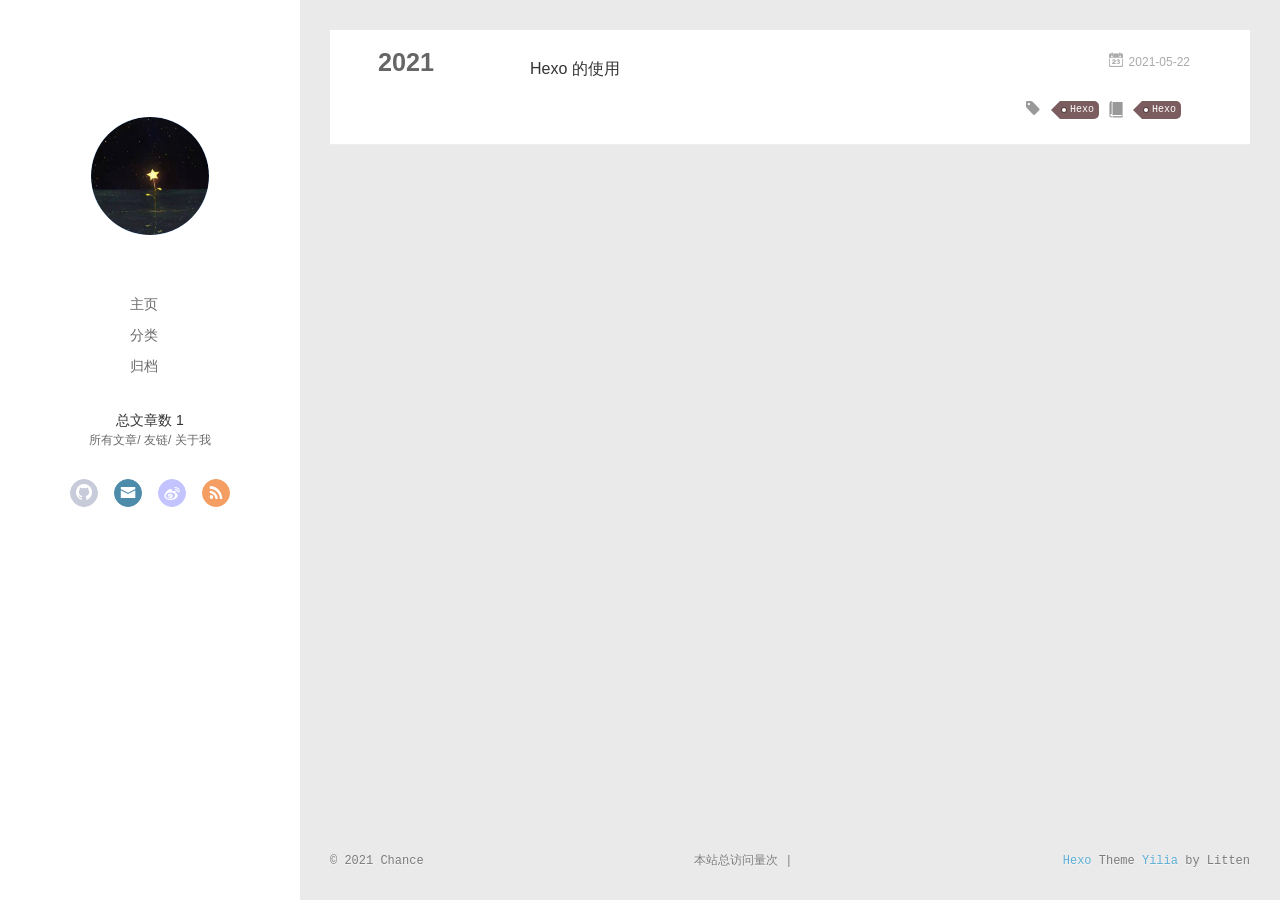
<file: archives/2021/05/index.html>
<!DOCTYPE html>
<html>
<head>
  <meta charset="utf-8">
  
  <meta name="renderer" content="webkit">
  <meta http-equiv="X-UA-Compatible" content="IE=edge" >
  <link rel="dns-prefetch" href="https://chance-wu.github.io">
  <title>Archives: 2021/5 | 抬头看着★★在唱歌</title>
  <meta name="viewport" content="width=device-width, initial-scale=1, maximum-scale=1">
  <meta property="og:type" content="website">
<meta property="og:title" content="抬头看着★★在唱歌">
<meta property="og:url" content="https://chance-wu.github.io/archives/2021/05/index.html">
<meta property="og:site_name" content="抬头看着★★在唱歌">
<meta property="og:locale" content="zh_CN">
<meta property="article:author" content="Chance">
<meta name="twitter:card" content="summary">
  
    <link rel="alternative" href="/atom.xml" title="抬头看着★★在唱歌" type="application/atom+xml">
  
  
    <link rel="icon" href="/assets/img/headshots.jpg">
  
  <link rel="stylesheet" type="text/css" href="/./main.0cf68a.css">
  <style type="text/css">
  
    #container.show {
      background: linear-gradient(200deg,#a0cfe4,#e8c37e);
    }
  </style>
  

  

<meta name="generator" content="Hexo 5.4.0"></head>

<body>
  <div id="container" q-class="show:isCtnShow">
    <canvas id="anm-canvas" class="anm-canvas"></canvas>
    <div class="left-col" q-class="show:isShow">
      
<!-- <div
  class="overlay"
  style="background: #4d4d4d"
></div> -->
<!-- 左侧边栏（上半部分）不设置背景颜色 -->
<div class="overlay" ></div>

<div class="intrude-less">
  <header id="header" class="inner">
    <a href="/" class="profilepic">
      <img src="/assets/img/headshots.jpg" class="js-avatar" />
    </a>
    <hgroup>
      <h1 class="header-author">
        <a href="/"></a>
      </h1>
    </hgroup>
    

    <nav class="header-menu">
      <ul>
        
        <li><a href="/">主页</a></li>
        
        <li><a href="/categories">分类</a></li>
        
        <li><a href="/archives/index.html">归档</a></li>
        
      </ul>
    </nav>
    <nav>总文章数 1</nav>
    <nav class="header-smart-menu">
       
      <a q-on="click: openSlider(e, 'innerArchive')" href="javascript:void(0)"
        >所有文章</a
      >
        
      <a q-on="click: openSlider(e, 'friends')" href="javascript:void(0)"
        >友链</a
      >
        
      <a q-on="click: openSlider(e, 'aboutme')" href="javascript:void(0)"
        >关于我</a
      >
       
    </nav>
    <nav class="header-nav">
      <div class="social">
        
        <a
          class="github"
          target="_blank"
          href="https://github.com/Chance-Wu"
          title="github"
          ><i class="icon-github"></i
        ></a>
        
        <a
          class="mail"
          target="_blank"
          href="/chancewu@aliyun.com"
          title="mail"
          ><i class="icon-mail"></i
        ></a>
        
        <a
          class="weibo"
          target="_blank"
          href="https://weibo.com/u/5380286615"
          title="weibo"
          ><i class="icon-weibo"></i
        ></a>
        
        <a
          class="rss"
          target="_blank"
          href="/atom.xml"
          title="rss"
          ><i class="icon-rss"></i
        ></a>
        
      </div>
    </nav>
  </header>
</div>

    </div>
    <div class="mid-col" q-class="show:isShow,hide:isShow|isFalse">
      
<nav id="mobile-nav">
  	<div class="overlay js-overlay" style="background: #4d4d4d"></div>
	<div class="btnctn js-mobile-btnctn">
  		<div class="slider-trigger list" q-on="click: openSlider(e)"><i class="icon icon-sort"></i></div>
	</div>
	<div class="intrude-less">
		<header id="header" class="inner">
			<div class="profilepic">
				<img src="/assets/img/headshots.jpg" class="js-avatar">
			</div>
			<hgroup>
			  <h1 class="header-author js-header-author"></h1>
			</hgroup>
			
			
			
				
			
				
			
				
			
			
			
			<nav class="header-nav">
				<div class="social">
					
						<a class="github" target="_blank" href="https://github.com/Chance-Wu" title="github"><i class="icon-github"></i></a>
			        
						<a class="mail" target="_blank" href="/chancewu@aliyun.com" title="mail"><i class="icon-mail"></i></a>
			        
						<a class="weibo" target="_blank" href="https://weibo.com/u/5380286615" title="weibo"><i class="icon-weibo"></i></a>
			        
						<a class="rss" target="_blank" href="/atom.xml" title="rss"><i class="icon-rss"></i></a>
			        
				</div>
			</nav>

			<nav class="header-menu js-header-menu">
				<ul style="width: 70%">
				
				
					<li style="width: 33.333333333333336%"><a href="/">主页</a></li>
		        
					<li style="width: 33.333333333333336%"><a href="/categories">分类</a></li>
		        
					<li style="width: 33.333333333333336%"><a href="/archives/index.html">归档</a></li>
		        
				</ul>
			</nav>
		</header>				
	</div>
	<div class="mobile-mask" style="display:none" q-show="isShow"></div>
</nav>

      <div id="wrapper" class="body-wrap">
        <div class="menu-l">
          <div class="canvas-wrap">
            <canvas data-colors="#eaeaea" data-sectionHeight="100" data-contentId="js-content" id="myCanvas1" class="anm-canvas"></canvas>
          </div>
          <div id="js-content" class="content-ll">
            
  
  
    
    
      
      
      <section class="archives-wrap">
        <div class="archive-year-wrap">
          <a href="/archives/2021" class="archive-year">2021</a>
        </div>
        <div class="archives">
    
    <article class="archive-article archive-type-post">
  <div class="archive-article-inner">
    <header class="archive-article-header">
      	<div class="article-meta">
	      	
<a href="/2021/05/22/Hexo%E5%85%A5%E9%97%A8/" class="archive-article-date">
  	<time datetime="2021-05-22T01:35:31.289Z" itemprop="datePublished"><i class="icon-calendar icon"></i>2021-05-22</time>
</a>
        </div>
    	 
  
    <h1 itemprop="name">
      <a class="archive-article-title" href="/2021/05/22/Hexo%E5%85%A5%E9%97%A8/">Hexo 的使用</a>
    </h1>
  

        <div class="article-info info-on-right">
          
	<div class="article-tag tagcloud">
		<i class="icon-price-tags icon"></i>
		<ul class="article-tag-list">
			 
        		<li class="article-tag-list-item">
        			<a href="javascript:void(0)" class="js-tag article-tag-list-link color5">Hexo</a>
        		</li>
      		
		</ul>
	</div>

          
	<div class="article-category tagcloud">
		<i class="icon-book icon"></i>
		<ul class="article-tag-list">
			 
        		<li class="article-tag-list-item">
        			<a href="/categories/Hexo//" class="article-tag-list-link color5">Hexo</a>
        		</li>
      		
		</ul>
	</div>


        </div>
        <div class="clearfix"></div>
    </header>
  </div>
</article>
  
  
    </div></section>
  

    


          </div>
        </div>
      </div>
      <footer id="footer">
  <div class="outer">
    <div id="footer-info">
    	<div class="footer-left">
    		&copy; 2021 Chance
    	</div>
      	<div class="footer-right">
      		<a href="http://hexo.io/" target="_blank">Hexo</a>  Theme <a href="https://github.com/litten/hexo-theme-yilia" target="_blank">Yilia</a> by Litten
      	</div>
    </div>
  </div>
  
    <!-- 不蒜子统计 -->
    <span id="busuanzi_container_site_pv">
        本站总访问量<span id="busuanzi_value_site_pv"></span>次
    </span>
    <span class="post-meta-divider">|</span>
    <span id="busuanzi_container_site_uv" style='display:none'>
        本站访客数<span id="busuanzi_value_site_uv"></span>人
    </span>
    <script async src="//busuanzi.ibruce.info/busuanzi/2.3/busuanzi.pure.mini.js">
    </script>
  
</footer>
    </div>
    <script type="text/javascript" src="/assets/clicklove.js"></script>
<script>
	var yiliaConfig = {
		mathjax: false,
		isHome: false,
		isPost: false,
		isArchive: true,
		isTag: false,
		isCategory: false,
		open_in_new: false,
		toc_hide_index: true,
		root: "/",
		innerArchive: true,
		showTags: false
	}
</script>
<script>!function(t){function n(e){if(r[e])return r[e].exports;var i=r[e]={exports:{},id:e,loaded:!1};return t[e].call(i.exports,i,i.exports,n),i.loaded=!0,i.exports}var r={};n.m=t,n.c=r,n.p="./",n(0)}([function(t,n,r){r(195),t.exports=r(191)},function(t,n,r){var e=r(3),i=r(52),o=r(27),u=r(28),c=r(53),f="prototype",a=function(t,n,r){var s,l,h,v,p=t&a.F,d=t&a.G,y=t&a.S,g=t&a.P,b=t&a.B,m=d?e:y?e[n]||(e[n]={}):(e[n]||{})[f],x=d?i:i[n]||(i[n]={}),w=x[f]||(x[f]={});d&&(r=n);for(s in r)l=!p&&m&&void 0!==m[s],h=(l?m:r)[s],v=b&&l?c(h,e):g&&"function"==typeof h?c(Function.call,h):h,m&&u(m,s,h,t&a.U),x[s]!=h&&o(x,s,v),g&&w[s]!=h&&(w[s]=h)};e.core=i,a.F=1,a.G=2,a.S=4,a.P=8,a.B=16,a.W=32,a.U=64,a.R=128,t.exports=a},function(t,n,r){var e=r(6);t.exports=function(t){if(!e(t))throw TypeError(t+" is not an object!");return t}},function(t,n){var r=t.exports="undefined"!=typeof window&&window.Math==Math?window:"undefined"!=typeof self&&self.Math==Math?self:Function("return this")();"number"==typeof __g&&(__g=r)},function(t,n){t.exports=function(t){try{return!!t()}catch(t){return!0}}},function(t,n){var r=t.exports="undefined"!=typeof window&&window.Math==Math?window:"undefined"!=typeof self&&self.Math==Math?self:Function("return this")();"number"==typeof __g&&(__g=r)},function(t,n){t.exports=function(t){return"object"==typeof t?null!==t:"function"==typeof t}},function(t,n,r){var e=r(126)("wks"),i=r(76),o=r(3).Symbol,u="function"==typeof o;(t.exports=function(t){return e[t]||(e[t]=u&&o[t]||(u?o:i)("Symbol."+t))}).store=e},function(t,n){var r={}.hasOwnProperty;t.exports=function(t,n){return r.call(t,n)}},function(t,n,r){var e=r(94),i=r(33);t.exports=function(t){return e(i(t))}},function(t,n,r){t.exports=!r(4)(function(){return 7!=Object.defineProperty({},"a",{get:function(){return 7}}).a})},function(t,n,r){var e=r(2),i=r(167),o=r(50),u=Object.defineProperty;n.f=r(10)?Object.defineProperty:function(t,n,r){if(e(t),n=o(n,!0),e(r),i)try{return u(t,n,r)}catch(t){}if("get"in r||"set"in r)throw TypeError("Accessors not supported!");return"value"in r&&(t[n]=r.value),t}},function(t,n,r){t.exports=!r(18)(function(){return 7!=Object.defineProperty({},"a",{get:function(){return 7}}).a})},function(t,n,r){var e=r(14),i=r(22);t.exports=r(12)?function(t,n,r){return e.f(t,n,i(1,r))}:function(t,n,r){return t[n]=r,t}},function(t,n,r){var e=r(20),i=r(58),o=r(42),u=Object.defineProperty;n.f=r(12)?Object.defineProperty:function(t,n,r){if(e(t),n=o(n,!0),e(r),i)try{return u(t,n,r)}catch(t){}if("get"in r||"set"in r)throw TypeError("Accessors not supported!");return"value"in r&&(t[n]=r.value),t}},function(t,n,r){var e=r(40)("wks"),i=r(23),o=r(5).Symbol,u="function"==typeof o;(t.exports=function(t){return e[t]||(e[t]=u&&o[t]||(u?o:i)("Symbol."+t))}).store=e},function(t,n,r){var e=r(67),i=Math.min;t.exports=function(t){return t>0?i(e(t),9007199254740991):0}},function(t,n,r){var e=r(46);t.exports=function(t){return Object(e(t))}},function(t,n){t.exports=function(t){try{return!!t()}catch(t){return!0}}},function(t,n,r){var e=r(63),i=r(34);t.exports=Object.keys||function(t){return e(t,i)}},function(t,n,r){var e=r(21);t.exports=function(t){if(!e(t))throw TypeError(t+" is not an object!");return t}},function(t,n){t.exports=function(t){return"object"==typeof t?null!==t:"function"==typeof t}},function(t,n){t.exports=function(t,n){return{enumerable:!(1&t),configurable:!(2&t),writable:!(4&t),value:n}}},function(t,n){var r=0,e=Math.random();t.exports=function(t){return"Symbol(".concat(void 0===t?"":t,")_",(++r+e).toString(36))}},function(t,n){var r={}.hasOwnProperty;t.exports=function(t,n){return r.call(t,n)}},function(t,n){var r=t.exports={version:"2.4.0"};"number"==typeof __e&&(__e=r)},function(t,n){t.exports=function(t){if("function"!=typeof t)throw TypeError(t+" is not a function!");return t}},function(t,n,r){var e=r(11),i=r(66);t.exports=r(10)?function(t,n,r){return e.f(t,n,i(1,r))}:function(t,n,r){return t[n]=r,t}},function(t,n,r){var e=r(3),i=r(27),o=r(24),u=r(76)("src"),c="toString",f=Function[c],a=(""+f).split(c);r(52).inspectSource=function(t){return f.call(t)},(t.exports=function(t,n,r,c){var f="function"==typeof r;f&&(o(r,"name")||i(r,"name",n)),t[n]!==r&&(f&&(o(r,u)||i(r,u,t[n]?""+t[n]:a.join(String(n)))),t===e?t[n]=r:c?t[n]?t[n]=r:i(t,n,r):(delete t[n],i(t,n,r)))})(Function.prototype,c,function(){return"function"==typeof this&&this[u]||f.call(this)})},function(t,n,r){var e=r(1),i=r(4),o=r(46),u=function(t,n,r,e){var i=String(o(t)),u="<"+n;return""!==r&&(u+=" "+r+'="'+String(e).replace(/"/g,"&quot;")+'"'),u+">"+i+"</"+n+">"};t.exports=function(t,n){var r={};r[t]=n(u),e(e.P+e.F*i(function(){var n=""[t]('"');return n!==n.toLowerCase()||n.split('"').length>3}),"String",r)}},function(t,n,r){var e=r(115),i=r(46);t.exports=function(t){return e(i(t))}},function(t,n,r){var e=r(116),i=r(66),o=r(30),u=r(50),c=r(24),f=r(167),a=Object.getOwnPropertyDescriptor;n.f=r(10)?a:function(t,n){if(t=o(t),n=u(n,!0),f)try{return a(t,n)}catch(t){}if(c(t,n))return i(!e.f.call(t,n),t[n])}},function(t,n,r){var e=r(24),i=r(17),o=r(145)("IE_PROTO"),u=Object.prototype;t.exports=Object.getPrototypeOf||function(t){return t=i(t),e(t,o)?t[o]:"function"==typeof t.constructor&&t instanceof t.constructor?t.constructor.prototype:t instanceof Object?u:null}},function(t,n){t.exports=function(t){if(void 0==t)throw TypeError("Can't call method on  "+t);return t}},function(t,n){t.exports="constructor,hasOwnProperty,isPrototypeOf,propertyIsEnumerable,toLocaleString,toString,valueOf".split(",")},function(t,n){t.exports={}},function(t,n){t.exports=!0},function(t,n){n.f={}.propertyIsEnumerable},function(t,n,r){var e=r(14).f,i=r(8),o=r(15)("toStringTag");t.exports=function(t,n,r){t&&!i(t=r?t:t.prototype,o)&&e(t,o,{configurable:!0,value:n})}},function(t,n,r){var e=r(40)("keys"),i=r(23);t.exports=function(t){return e[t]||(e[t]=i(t))}},function(t,n,r){var e=r(5),i="__core-js_shared__",o=e[i]||(e[i]={});t.exports=function(t){return o[t]||(o[t]={})}},function(t,n){var r=Math.ceil,e=Math.floor;t.exports=function(t){return isNaN(t=+t)?0:(t>0?e:r)(t)}},function(t,n,r){var e=r(21);t.exports=function(t,n){if(!e(t))return t;var r,i;if(n&&"function"==typeof(r=t.toString)&&!e(i=r.call(t)))return i;if("function"==typeof(r=t.valueOf)&&!e(i=r.call(t)))return i;if(!n&&"function"==typeof(r=t.toString)&&!e(i=r.call(t)))return i;throw TypeError("Can't convert object to primitive value")}},function(t,n,r){var e=r(5),i=r(25),o=r(36),u=r(44),c=r(14).f;t.exports=function(t){var n=i.Symbol||(i.Symbol=o?{}:e.Symbol||{});"_"==t.charAt(0)||t in n||c(n,t,{value:u.f(t)})}},function(t,n,r){n.f=r(15)},function(t,n){var r={}.toString;t.exports=function(t){return r.call(t).slice(8,-1)}},function(t,n){t.exports=function(t){if(void 0==t)throw TypeError("Can't call method on  "+t);return t}},function(t,n,r){var e=r(4);t.exports=function(t,n){return!!t&&e(function(){n?t.call(null,function(){},1):t.call(null)})}},function(t,n,r){var e=r(53),i=r(115),o=r(17),u=r(16),c=r(203);t.exports=function(t,n){var r=1==t,f=2==t,a=3==t,s=4==t,l=6==t,h=5==t||l,v=n||c;return function(n,c,p){for(var d,y,g=o(n),b=i(g),m=e(c,p,3),x=u(b.length),w=0,S=r?v(n,x):f?v(n,0):void 0;x>w;w++)if((h||w in b)&&(d=b[w],y=m(d,w,g),t))if(r)S[w]=y;else if(y)switch(t){case 3:return!0;case 5:return d;case 6:return w;case 2:S.push(d)}else if(s)return!1;return l?-1:a||s?s:S}}},function(t,n,r){var e=r(1),i=r(52),o=r(4);t.exports=function(t,n){var r=(i.Object||{})[t]||Object[t],u={};u[t]=n(r),e(e.S+e.F*o(function(){r(1)}),"Object",u)}},function(t,n,r){var e=r(6);t.exports=function(t,n){if(!e(t))return t;var r,i;if(n&&"function"==typeof(r=t.toString)&&!e(i=r.call(t)))return i;if("function"==typeof(r=t.valueOf)&&!e(i=r.call(t)))return i;if(!n&&"function"==typeof(r=t.toString)&&!e(i=r.call(t)))return i;throw TypeError("Can't convert object to primitive value")}},function(t,n,r){var e=r(5),i=r(25),o=r(91),u=r(13),c="prototype",f=function(t,n,r){var a,s,l,h=t&f.F,v=t&f.G,p=t&f.S,d=t&f.P,y=t&f.B,g=t&f.W,b=v?i:i[n]||(i[n]={}),m=b[c],x=v?e:p?e[n]:(e[n]||{})[c];v&&(r=n);for(a in r)(s=!h&&x&&void 0!==x[a])&&a in b||(l=s?x[a]:r[a],b[a]=v&&"function"!=typeof x[a]?r[a]:y&&s?o(l,e):g&&x[a]==l?function(t){var n=function(n,r,e){if(this instanceof t){switch(arguments.length){case 0:return new t;case 1:return new t(n);case 2:return new t(n,r)}return new t(n,r,e)}return t.apply(this,arguments)};return n[c]=t[c],n}(l):d&&"function"==typeof l?o(Function.call,l):l,d&&((b.virtual||(b.virtual={}))[a]=l,t&f.R&&m&&!m[a]&&u(m,a,l)))};f.F=1,f.G=2,f.S=4,f.P=8,f.B=16,f.W=32,f.U=64,f.R=128,t.exports=f},function(t,n){var r=t.exports={version:"2.4.0"};"number"==typeof __e&&(__e=r)},function(t,n,r){var e=r(26);t.exports=function(t,n,r){if(e(t),void 0===n)return t;switch(r){case 1:return function(r){return t.call(n,r)};case 2:return function(r,e){return t.call(n,r,e)};case 3:return function(r,e,i){return t.call(n,r,e,i)}}return function(){return t.apply(n,arguments)}}},function(t,n,r){var e=r(183),i=r(1),o=r(126)("metadata"),u=o.store||(o.store=new(r(186))),c=function(t,n,r){var i=u.get(t);if(!i){if(!r)return;u.set(t,i=new e)}var o=i.get(n);if(!o){if(!r)return;i.set(n,o=new e)}return o},f=function(t,n,r){var e=c(n,r,!1);return void 0!==e&&e.has(t)},a=function(t,n,r){var e=c(n,r,!1);return void 0===e?void 0:e.get(t)},s=function(t,n,r,e){c(r,e,!0).set(t,n)},l=function(t,n){var r=c(t,n,!1),e=[];return r&&r.forEach(function(t,n){e.push(n)}),e},h=function(t){return void 0===t||"symbol"==typeof t?t:String(t)},v=function(t){i(i.S,"Reflect",t)};t.exports={store:u,map:c,has:f,get:a,set:s,keys:l,key:h,exp:v}},function(t,n,r){"use strict";if(r(10)){var e=r(69),i=r(3),o=r(4),u=r(1),c=r(127),f=r(152),a=r(53),s=r(68),l=r(66),h=r(27),v=r(73),p=r(67),d=r(16),y=r(75),g=r(50),b=r(24),m=r(180),x=r(114),w=r(6),S=r(17),_=r(137),O=r(70),E=r(32),P=r(71).f,j=r(154),F=r(76),M=r(7),A=r(48),N=r(117),T=r(146),I=r(155),k=r(80),L=r(123),R=r(74),C=r(130),D=r(160),U=r(11),W=r(31),G=U.f,B=W.f,V=i.RangeError,z=i.TypeError,q=i.Uint8Array,K="ArrayBuffer",J="Shared"+K,Y="BYTES_PER_ELEMENT",H="prototype",$=Array[H],X=f.ArrayBuffer,Q=f.DataView,Z=A(0),tt=A(2),nt=A(3),rt=A(4),et=A(5),it=A(6),ot=N(!0),ut=N(!1),ct=I.values,ft=I.keys,at=I.entries,st=$.lastIndexOf,lt=$.reduce,ht=$.reduceRight,vt=$.join,pt=$.sort,dt=$.slice,yt=$.toString,gt=$.toLocaleString,bt=M("iterator"),mt=M("toStringTag"),xt=F("typed_constructor"),wt=F("def_constructor"),St=c.CONSTR,_t=c.TYPED,Ot=c.VIEW,Et="Wrong length!",Pt=A(1,function(t,n){return Tt(T(t,t[wt]),n)}),jt=o(function(){return 1===new q(new Uint16Array([1]).buffer)[0]}),Ft=!!q&&!!q[H].set&&o(function(){new q(1).set({})}),Mt=function(t,n){if(void 0===t)throw z(Et);var r=+t,e=d(t);if(n&&!m(r,e))throw V(Et);return e},At=function(t,n){var r=p(t);if(r<0||r%n)throw V("Wrong offset!");return r},Nt=function(t){if(w(t)&&_t in t)return t;throw z(t+" is not a typed array!")},Tt=function(t,n){if(!(w(t)&&xt in t))throw z("It is not a typed array constructor!");return new t(n)},It=function(t,n){return kt(T(t,t[wt]),n)},kt=function(t,n){for(var r=0,e=n.length,i=Tt(t,e);e>r;)i[r]=n[r++];return i},Lt=function(t,n,r){G(t,n,{get:function(){return this._d[r]}})},Rt=function(t){var n,r,e,i,o,u,c=S(t),f=arguments.length,s=f>1?arguments[1]:void 0,l=void 0!==s,h=j(c);if(void 0!=h&&!_(h)){for(u=h.call(c),e=[],n=0;!(o=u.next()).done;n++)e.push(o.value);c=e}for(l&&f>2&&(s=a(s,arguments[2],2)),n=0,r=d(c.length),i=Tt(this,r);r>n;n++)i[n]=l?s(c[n],n):c[n];return i},Ct=function(){for(var t=0,n=arguments.length,r=Tt(this,n);n>t;)r[t]=arguments[t++];return r},Dt=!!q&&o(function(){gt.call(new q(1))}),Ut=function(){return gt.apply(Dt?dt.call(Nt(this)):Nt(this),arguments)},Wt={copyWithin:function(t,n){return D.call(Nt(this),t,n,arguments.length>2?arguments[2]:void 0)},every:function(t){return rt(Nt(this),t,arguments.length>1?arguments[1]:void 0)},fill:function(t){return C.apply(Nt(this),arguments)},filter:function(t){return It(this,tt(Nt(this),t,arguments.length>1?arguments[1]:void 0))},find:function(t){return et(Nt(this),t,arguments.length>1?arguments[1]:void 0)},findIndex:function(t){return it(Nt(this),t,arguments.length>1?arguments[1]:void 0)},forEach:function(t){Z(Nt(this),t,arguments.length>1?arguments[1]:void 0)},indexOf:function(t){return ut(Nt(this),t,arguments.length>1?arguments[1]:void 0)},includes:function(t){return ot(Nt(this),t,arguments.length>1?arguments[1]:void 0)},join:function(t){return vt.apply(Nt(this),arguments)},lastIndexOf:function(t){return st.apply(Nt(this),arguments)},map:function(t){return Pt(Nt(this),t,arguments.length>1?arguments[1]:void 0)},reduce:function(t){return lt.apply(Nt(this),arguments)},reduceRight:function(t){return ht.apply(Nt(this),arguments)},reverse:function(){for(var t,n=this,r=Nt(n).length,e=Math.floor(r/2),i=0;i<e;)t=n[i],n[i++]=n[--r],n[r]=t;return n},some:function(t){return nt(Nt(this),t,arguments.length>1?arguments[1]:void 0)},sort:function(t){return pt.call(Nt(this),t)},subarray:function(t,n){var r=Nt(this),e=r.length,i=y(t,e);return new(T(r,r[wt]))(r.buffer,r.byteOffset+i*r.BYTES_PER_ELEMENT,d((void 0===n?e:y(n,e))-i))}},Gt=function(t,n){return It(this,dt.call(Nt(this),t,n))},Bt=function(t){Nt(this);var n=At(arguments[1],1),r=this.length,e=S(t),i=d(e.length),o=0;if(i+n>r)throw V(Et);for(;o<i;)this[n+o]=e[o++]},Vt={entries:function(){return at.call(Nt(this))},keys:function(){return ft.call(Nt(this))},values:function(){return ct.call(Nt(this))}},zt=function(t,n){return w(t)&&t[_t]&&"symbol"!=typeof n&&n in t&&String(+n)==String(n)},qt=function(t,n){return zt(t,n=g(n,!0))?l(2,t[n]):B(t,n)},Kt=function(t,n,r){return!(zt(t,n=g(n,!0))&&w(r)&&b(r,"value"))||b(r,"get")||b(r,"set")||r.configurable||b(r,"writable")&&!r.writable||b(r,"enumerable")&&!r.enumerable?G(t,n,r):(t[n]=r.value,t)};St||(W.f=qt,U.f=Kt),u(u.S+u.F*!St,"Object",{getOwnPropertyDescriptor:qt,defineProperty:Kt}),o(function(){yt.call({})})&&(yt=gt=function(){return vt.call(this)});var Jt=v({},Wt);v(Jt,Vt),h(Jt,bt,Vt.values),v(Jt,{slice:Gt,set:Bt,constructor:function(){},toString:yt,toLocaleString:Ut}),Lt(Jt,"buffer","b"),Lt(Jt,"byteOffset","o"),Lt(Jt,"byteLength","l"),Lt(Jt,"length","e"),G(Jt,mt,{get:function(){return this[_t]}}),t.exports=function(t,n,r,f){f=!!f;var a=t+(f?"Clamped":"")+"Array",l="Uint8Array"!=a,v="get"+t,p="set"+t,y=i[a],g=y||{},b=y&&E(y),m=!y||!c.ABV,S={},_=y&&y[H],j=function(t,r){var e=t._d;return e.v[v](r*n+e.o,jt)},F=function(t,r,e){var i=t._d;f&&(e=(e=Math.round(e))<0?0:e>255?255:255&e),i.v[p](r*n+i.o,e,jt)},M=function(t,n){G(t,n,{get:function(){return j(this,n)},set:function(t){return F(this,n,t)},enumerable:!0})};m?(y=r(function(t,r,e,i){s(t,y,a,"_d");var o,u,c,f,l=0,v=0;if(w(r)){if(!(r instanceof X||(f=x(r))==K||f==J))return _t in r?kt(y,r):Rt.call(y,r);o=r,v=At(e,n);var p=r.byteLength;if(void 0===i){if(p%n)throw V(Et);if((u=p-v)<0)throw V(Et)}else if((u=d(i)*n)+v>p)throw V(Et);c=u/n}else c=Mt(r,!0),u=c*n,o=new X(u);for(h(t,"_d",{b:o,o:v,l:u,e:c,v:new Q(o)});l<c;)M(t,l++)}),_=y[H]=O(Jt),h(_,"constructor",y)):L(function(t){new y(null),new y(t)},!0)||(y=r(function(t,r,e,i){s(t,y,a);var o;return w(r)?r instanceof X||(o=x(r))==K||o==J?void 0!==i?new g(r,At(e,n),i):void 0!==e?new g(r,At(e,n)):new g(r):_t in r?kt(y,r):Rt.call(y,r):new g(Mt(r,l))}),Z(b!==Function.prototype?P(g).concat(P(b)):P(g),function(t){t in y||h(y,t,g[t])}),y[H]=_,e||(_.constructor=y));var A=_[bt],N=!!A&&("values"==A.name||void 0==A.name),T=Vt.values;h(y,xt,!0),h(_,_t,a),h(_,Ot,!0),h(_,wt,y),(f?new y(1)[mt]==a:mt in _)||G(_,mt,{get:function(){return a}}),S[a]=y,u(u.G+u.W+u.F*(y!=g),S),u(u.S,a,{BYTES_PER_ELEMENT:n,from:Rt,of:Ct}),Y in _||h(_,Y,n),u(u.P,a,Wt),R(a),u(u.P+u.F*Ft,a,{set:Bt}),u(u.P+u.F*!N,a,Vt),u(u.P+u.F*(_.toString!=yt),a,{toString:yt}),u(u.P+u.F*o(function(){new y(1).slice()}),a,{slice:Gt}),u(u.P+u.F*(o(function(){return[1,2].toLocaleString()!=new y([1,2]).toLocaleString()})||!o(function(){_.toLocaleString.call([1,2])})),a,{toLocaleString:Ut}),k[a]=N?A:T,e||N||h(_,bt,T)}}else t.exports=function(){}},function(t,n){var r={}.toString;t.exports=function(t){return r.call(t).slice(8,-1)}},function(t,n,r){var e=r(21),i=r(5).document,o=e(i)&&e(i.createElement);t.exports=function(t){return o?i.createElement(t):{}}},function(t,n,r){t.exports=!r(12)&&!r(18)(function(){return 7!=Object.defineProperty(r(57)("div"),"a",{get:function(){return 7}}).a})},function(t,n,r){"use strict";var e=r(36),i=r(51),o=r(64),u=r(13),c=r(8),f=r(35),a=r(96),s=r(38),l=r(103),h=r(15)("iterator"),v=!([].keys&&"next"in[].keys()),p="keys",d="values",y=function(){return this};t.exports=function(t,n,r,g,b,m,x){a(r,n,g);var w,S,_,O=function(t){if(!v&&t in F)return F[t];switch(t){case p:case d:return function(){return new r(this,t)}}return function(){return new r(this,t)}},E=n+" Iterator",P=b==d,j=!1,F=t.prototype,M=F[h]||F["@@iterator"]||b&&F[b],A=M||O(b),N=b?P?O("entries"):A:void 0,T="Array"==n?F.entries||M:M;if(T&&(_=l(T.call(new t)))!==Object.prototype&&(s(_,E,!0),e||c(_,h)||u(_,h,y)),P&&M&&M.name!==d&&(j=!0,A=function(){return M.call(this)}),e&&!x||!v&&!j&&F[h]||u(F,h,A),f[n]=A,f[E]=y,b)if(w={values:P?A:O(d),keys:m?A:O(p),entries:N},x)for(S in w)S in F||o(F,S,w[S]);else i(i.P+i.F*(v||j),n,w);return w}},function(t,n,r){var e=r(20),i=r(100),o=r(34),u=r(39)("IE_PROTO"),c=function(){},f="prototype",a=function(){var t,n=r(57)("iframe"),e=o.length;for(n.style.display="none",r(93).appendChild(n),n.src="javascript:",t=n.contentWindow.document,t.open(),t.write("<script>document.F=Object<\/script>"),t.close(),a=t.F;e--;)delete a[f][o[e]];return a()};t.exports=Object.create||function(t,n){var r;return null!==t?(c[f]=e(t),r=new c,c[f]=null,r[u]=t):r=a(),void 0===n?r:i(r,n)}},function(t,n,r){var e=r(63),i=r(34).concat("length","prototype");n.f=Object.getOwnPropertyNames||function(t){return e(t,i)}},function(t,n){n.f=Object.getOwnPropertySymbols},function(t,n,r){var e=r(8),i=r(9),o=r(90)(!1),u=r(39)("IE_PROTO");t.exports=function(t,n){var r,c=i(t),f=0,a=[];for(r in c)r!=u&&e(c,r)&&a.push(r);for(;n.length>f;)e(c,r=n[f++])&&(~o(a,r)||a.push(r));return a}},function(t,n,r){t.exports=r(13)},function(t,n,r){var e=r(76)("meta"),i=r(6),o=r(24),u=r(11).f,c=0,f=Object.isExtensible||function(){return!0},a=!r(4)(function(){return f(Object.preventExtensions({}))}),s=function(t){u(t,e,{value:{i:"O"+ ++c,w:{}}})},l=function(t,n){if(!i(t))return"symbol"==typeof t?t:("string"==typeof t?"S":"P")+t;if(!o(t,e)){if(!f(t))return"F";if(!n)return"E";s(t)}return t[e].i},h=function(t,n){if(!o(t,e)){if(!f(t))return!0;if(!n)return!1;s(t)}return t[e].w},v=function(t){return a&&p.NEED&&f(t)&&!o(t,e)&&s(t),t},p=t.exports={KEY:e,NEED:!1,fastKey:l,getWeak:h,onFreeze:v}},function(t,n){t.exports=function(t,n){return{enumerable:!(1&t),configurable:!(2&t),writable:!(4&t),value:n}}},function(t,n){var r=Math.ceil,e=Math.floor;t.exports=function(t){return isNaN(t=+t)?0:(t>0?e:r)(t)}},function(t,n){t.exports=function(t,n,r,e){if(!(t instanceof n)||void 0!==e&&e in t)throw TypeError(r+": incorrect invocation!");return t}},function(t,n){t.exports=!1},function(t,n,r){var e=r(2),i=r(173),o=r(133),u=r(145)("IE_PROTO"),c=function(){},f="prototype",a=function(){var t,n=r(132)("iframe"),e=o.length;for(n.style.display="none",r(135).appendChild(n),n.src="javascript:",t=n.contentWindow.document,t.open(),t.write("<script>document.F=Object<\/script>"),t.close(),a=t.F;e--;)delete a[f][o[e]];return a()};t.exports=Object.create||function(t,n){var r;return null!==t?(c[f]=e(t),r=new c,c[f]=null,r[u]=t):r=a(),void 0===n?r:i(r,n)}},function(t,n,r){var e=r(175),i=r(133).concat("length","prototype");n.f=Object.getOwnPropertyNames||function(t){return e(t,i)}},function(t,n,r){var e=r(175),i=r(133);t.exports=Object.keys||function(t){return e(t,i)}},function(t,n,r){var e=r(28);t.exports=function(t,n,r){for(var i in n)e(t,i,n[i],r);return t}},function(t,n,r){"use strict";var e=r(3),i=r(11),o=r(10),u=r(7)("species");t.exports=function(t){var n=e[t];o&&n&&!n[u]&&i.f(n,u,{configurable:!0,get:function(){return this}})}},function(t,n,r){var e=r(67),i=Math.max,o=Math.min;t.exports=function(t,n){return t=e(t),t<0?i(t+n,0):o(t,n)}},function(t,n){var r=0,e=Math.random();t.exports=function(t){return"Symbol(".concat(void 0===t?"":t,")_",(++r+e).toString(36))}},function(t,n,r){var e=r(33);t.exports=function(t){return Object(e(t))}},function(t,n,r){var e=r(7)("unscopables"),i=Array.prototype;void 0==i[e]&&r(27)(i,e,{}),t.exports=function(t){i[e][t]=!0}},function(t,n,r){var e=r(53),i=r(169),o=r(137),u=r(2),c=r(16),f=r(154),a={},s={},n=t.exports=function(t,n,r,l,h){var v,p,d,y,g=h?function(){return t}:f(t),b=e(r,l,n?2:1),m=0;if("function"!=typeof g)throw TypeError(t+" is not iterable!");if(o(g)){for(v=c(t.length);v>m;m++)if((y=n?b(u(p=t[m])[0],p[1]):b(t[m]))===a||y===s)return y}else for(d=g.call(t);!(p=d.next()).done;)if((y=i(d,b,p.value,n))===a||y===s)return y};n.BREAK=a,n.RETURN=s},function(t,n){t.exports={}},function(t,n,r){var e=r(11).f,i=r(24),o=r(7)("toStringTag");t.exports=function(t,n,r){t&&!i(t=r?t:t.prototype,o)&&e(t,o,{configurable:!0,value:n})}},function(t,n,r){var e=r(1),i=r(46),o=r(4),u=r(150),c="["+u+"]",f="​",a=RegExp("^"+c+c+"*"),s=RegExp(c+c+"*$"),l=function(t,n,r){var i={},c=o(function(){return!!u[t]()||f[t]()!=f}),a=i[t]=c?n(h):u[t];r&&(i[r]=a),e(e.P+e.F*c,"String",i)},h=l.trim=function(t,n){return t=String(i(t)),1&n&&(t=t.replace(a,"")),2&n&&(t=t.replace(s,"")),t};t.exports=l},function(t,n,r){t.exports={default:r(86),__esModule:!0}},function(t,n,r){t.exports={default:r(87),__esModule:!0}},function(t,n,r){"use strict";function e(t){return t&&t.__esModule?t:{default:t}}n.__esModule=!0;var i=r(84),o=e(i),u=r(83),c=e(u),f="function"==typeof c.default&&"symbol"==typeof o.default?function(t){return typeof t}:function(t){return t&&"function"==typeof c.default&&t.constructor===c.default&&t!==c.default.prototype?"symbol":typeof t};n.default="function"==typeof c.default&&"symbol"===f(o.default)?function(t){return void 0===t?"undefined":f(t)}:function(t){return t&&"function"==typeof c.default&&t.constructor===c.default&&t!==c.default.prototype?"symbol":void 0===t?"undefined":f(t)}},function(t,n,r){r(110),r(108),r(111),r(112),t.exports=r(25).Symbol},function(t,n,r){r(109),r(113),t.exports=r(44).f("iterator")},function(t,n){t.exports=function(t){if("function"!=typeof t)throw TypeError(t+" is not a function!");return t}},function(t,n){t.exports=function(){}},function(t,n,r){var e=r(9),i=r(106),o=r(105);t.exports=function(t){return function(n,r,u){var c,f=e(n),a=i(f.length),s=o(u,a);if(t&&r!=r){for(;a>s;)if((c=f[s++])!=c)return!0}else for(;a>s;s++)if((t||s in f)&&f[s]===r)return t||s||0;return!t&&-1}}},function(t,n,r){var e=r(88);t.exports=function(t,n,r){if(e(t),void 0===n)return t;switch(r){case 1:return function(r){return t.call(n,r)};case 2:return function(r,e){return t.call(n,r,e)};case 3:return function(r,e,i){return t.call(n,r,e,i)}}return function(){return t.apply(n,arguments)}}},function(t,n,r){var e=r(19),i=r(62),o=r(37);t.exports=function(t){var n=e(t),r=i.f;if(r)for(var u,c=r(t),f=o.f,a=0;c.length>a;)f.call(t,u=c[a++])&&n.push(u);return n}},function(t,n,r){t.exports=r(5).document&&document.documentElement},function(t,n,r){var e=r(56);t.exports=Object("z").propertyIsEnumerable(0)?Object:function(t){return"String"==e(t)?t.split(""):Object(t)}},function(t,n,r){var e=r(56);t.exports=Array.isArray||function(t){return"Array"==e(t)}},function(t,n,r){"use strict";var e=r(60),i=r(22),o=r(38),u={};r(13)(u,r(15)("iterator"),function(){return this}),t.exports=function(t,n,r){t.prototype=e(u,{next:i(1,r)}),o(t,n+" Iterator")}},function(t,n){t.exports=function(t,n){return{value:n,done:!!t}}},function(t,n,r){var e=r(19),i=r(9);t.exports=function(t,n){for(var r,o=i(t),u=e(o),c=u.length,f=0;c>f;)if(o[r=u[f++]]===n)return r}},function(t,n,r){var e=r(23)("meta"),i=r(21),o=r(8),u=r(14).f,c=0,f=Object.isExtensible||function(){return!0},a=!r(18)(function(){return f(Object.preventExtensions({}))}),s=function(t){u(t,e,{value:{i:"O"+ ++c,w:{}}})},l=function(t,n){if(!i(t))return"symbol"==typeof t?t:("string"==typeof t?"S":"P")+t;if(!o(t,e)){if(!f(t))return"F";if(!n)return"E";s(t)}return t[e].i},h=function(t,n){if(!o(t,e)){if(!f(t))return!0;if(!n)return!1;s(t)}return t[e].w},v=function(t){return a&&p.NEED&&f(t)&&!o(t,e)&&s(t),t},p=t.exports={KEY:e,NEED:!1,fastKey:l,getWeak:h,onFreeze:v}},function(t,n,r){var e=r(14),i=r(20),o=r(19);t.exports=r(12)?Object.defineProperties:function(t,n){i(t);for(var r,u=o(n),c=u.length,f=0;c>f;)e.f(t,r=u[f++],n[r]);return t}},function(t,n,r){var e=r(37),i=r(22),o=r(9),u=r(42),c=r(8),f=r(58),a=Object.getOwnPropertyDescriptor;n.f=r(12)?a:function(t,n){if(t=o(t),n=u(n,!0),f)try{return a(t,n)}catch(t){}if(c(t,n))return i(!e.f.call(t,n),t[n])}},function(t,n,r){var e=r(9),i=r(61).f,o={}.toString,u="object"==typeof window&&window&&Object.getOwnPropertyNames?Object.getOwnPropertyNames(window):[],c=function(t){try{return i(t)}catch(t){return u.slice()}};t.exports.f=function(t){return u&&"[object Window]"==o.call(t)?c(t):i(e(t))}},function(t,n,r){var e=r(8),i=r(77),o=r(39)("IE_PROTO"),u=Object.prototype;t.exports=Object.getPrototypeOf||function(t){return t=i(t),e(t,o)?t[o]:"function"==typeof t.constructor&&t instanceof t.constructor?t.constructor.prototype:t instanceof Object?u:null}},function(t,n,r){var e=r(41),i=r(33);t.exports=function(t){return function(n,r){var o,u,c=String(i(n)),f=e(r),a=c.length;return f<0||f>=a?t?"":void 0:(o=c.charCodeAt(f),o<55296||o>56319||f+1===a||(u=c.charCodeAt(f+1))<56320||u>57343?t?c.charAt(f):o:t?c.slice(f,f+2):u-56320+(o-55296<<10)+65536)}}},function(t,n,r){var e=r(41),i=Math.max,o=Math.min;t.exports=function(t,n){return t=e(t),t<0?i(t+n,0):o(t,n)}},function(t,n,r){var e=r(41),i=Math.min;t.exports=function(t){return t>0?i(e(t),9007199254740991):0}},function(t,n,r){"use strict";var e=r(89),i=r(97),o=r(35),u=r(9);t.exports=r(59)(Array,"Array",function(t,n){this._t=u(t),this._i=0,this._k=n},function(){var t=this._t,n=this._k,r=this._i++;return!t||r>=t.length?(this._t=void 0,i(1)):"keys"==n?i(0,r):"values"==n?i(0,t[r]):i(0,[r,t[r]])},"values"),o.Arguments=o.Array,e("keys"),e("values"),e("entries")},function(t,n){},function(t,n,r){"use strict";var e=r(104)(!0);r(59)(String,"String",function(t){this._t=String(t),this._i=0},function(){var t,n=this._t,r=this._i;return r>=n.length?{value:void 0,done:!0}:(t=e(n,r),this._i+=t.length,{value:t,done:!1})})},function(t,n,r){"use strict";var e=r(5),i=r(8),o=r(12),u=r(51),c=r(64),f=r(99).KEY,a=r(18),s=r(40),l=r(38),h=r(23),v=r(15),p=r(44),d=r(43),y=r(98),g=r(92),b=r(95),m=r(20),x=r(9),w=r(42),S=r(22),_=r(60),O=r(102),E=r(101),P=r(14),j=r(19),F=E.f,M=P.f,A=O.f,N=e.Symbol,T=e.JSON,I=T&&T.stringify,k="prototype",L=v("_hidden"),R=v("toPrimitive"),C={}.propertyIsEnumerable,D=s("symbol-registry"),U=s("symbols"),W=s("op-symbols"),G=Object[k],B="function"==typeof N,V=e.QObject,z=!V||!V[k]||!V[k].findChild,q=o&&a(function(){return 7!=_(M({},"a",{get:function(){return M(this,"a",{value:7}).a}})).a})?function(t,n,r){var e=F(G,n);e&&delete G[n],M(t,n,r),e&&t!==G&&M(G,n,e)}:M,K=function(t){var n=U[t]=_(N[k]);return n._k=t,n},J=B&&"symbol"==typeof N.iterator?function(t){return"symbol"==typeof t}:function(t){return t instanceof N},Y=function(t,n,r){return t===G&&Y(W,n,r),m(t),n=w(n,!0),m(r),i(U,n)?(r.enumerable?(i(t,L)&&t[L][n]&&(t[L][n]=!1),r=_(r,{enumerable:S(0,!1)})):(i(t,L)||M(t,L,S(1,{})),t[L][n]=!0),q(t,n,r)):M(t,n,r)},H=function(t,n){m(t);for(var r,e=g(n=x(n)),i=0,o=e.length;o>i;)Y(t,r=e[i++],n[r]);return t},$=function(t,n){return void 0===n?_(t):H(_(t),n)},X=function(t){var n=C.call(this,t=w(t,!0));return!(this===G&&i(U,t)&&!i(W,t))&&(!(n||!i(this,t)||!i(U,t)||i(this,L)&&this[L][t])||n)},Q=function(t,n){if(t=x(t),n=w(n,!0),t!==G||!i(U,n)||i(W,n)){var r=F(t,n);return!r||!i(U,n)||i(t,L)&&t[L][n]||(r.enumerable=!0),r}},Z=function(t){for(var n,r=A(x(t)),e=[],o=0;r.length>o;)i(U,n=r[o++])||n==L||n==f||e.push(n);return e},tt=function(t){for(var n,r=t===G,e=A(r?W:x(t)),o=[],u=0;e.length>u;)!i(U,n=e[u++])||r&&!i(G,n)||o.push(U[n]);return o};B||(N=function(){if(this instanceof N)throw TypeError("Symbol is not a constructor!");var t=h(arguments.length>0?arguments[0]:void 0),n=function(r){this===G&&n.call(W,r),i(this,L)&&i(this[L],t)&&(this[L][t]=!1),q(this,t,S(1,r))};return o&&z&&q(G,t,{configurable:!0,set:n}),K(t)},c(N[k],"toString",function(){return this._k}),E.f=Q,P.f=Y,r(61).f=O.f=Z,r(37).f=X,r(62).f=tt,o&&!r(36)&&c(G,"propertyIsEnumerable",X,!0),p.f=function(t){return K(v(t))}),u(u.G+u.W+u.F*!B,{Symbol:N});for(var nt="hasInstance,isConcatSpreadable,iterator,match,replace,search,species,split,toPrimitive,toStringTag,unscopables".split(","),rt=0;nt.length>rt;)v(nt[rt++]);for(var nt=j(v.store),rt=0;nt.length>rt;)d(nt[rt++]);u(u.S+u.F*!B,"Symbol",{for:function(t){return i(D,t+="")?D[t]:D[t]=N(t)},keyFor:function(t){if(J(t))return y(D,t);throw TypeError(t+" is not a symbol!")},useSetter:function(){z=!0},useSimple:function(){z=!1}}),u(u.S+u.F*!B,"Object",{create:$,defineProperty:Y,defineProperties:H,getOwnPropertyDescriptor:Q,getOwnPropertyNames:Z,getOwnPropertySymbols:tt}),T&&u(u.S+u.F*(!B||a(function(){var t=N();return"[null]"!=I([t])||"{}"!=I({a:t})||"{}"!=I(Object(t))})),"JSON",{stringify:function(t){if(void 0!==t&&!J(t)){for(var n,r,e=[t],i=1;arguments.length>i;)e.push(arguments[i++]);return n=e[1],"function"==typeof n&&(r=n),!r&&b(n)||(n=function(t,n){if(r&&(n=r.call(this,t,n)),!J(n))return n}),e[1]=n,I.apply(T,e)}}}),N[k][R]||r(13)(N[k],R,N[k].valueOf),l(N,"Symbol"),l(Math,"Math",!0),l(e.JSON,"JSON",!0)},function(t,n,r){r(43)("asyncIterator")},function(t,n,r){r(43)("observable")},function(t,n,r){r(107);for(var e=r(5),i=r(13),o=r(35),u=r(15)("toStringTag"),c=["NodeList","DOMTokenList","MediaList","StyleSheetList","CSSRuleList"],f=0;f<5;f++){var a=c[f],s=e[a],l=s&&s.prototype;l&&!l[u]&&i(l,u,a),o[a]=o.Array}},function(t,n,r){var e=r(45),i=r(7)("toStringTag"),o="Arguments"==e(function(){return arguments}()),u=function(t,n){try{return t[n]}catch(t){}};t.exports=function(t){var n,r,c;return void 0===t?"Undefined":null===t?"Null":"string"==typeof(r=u(n=Object(t),i))?r:o?e(n):"Object"==(c=e(n))&&"function"==typeof n.callee?"Arguments":c}},function(t,n,r){var e=r(45);t.exports=Object("z").propertyIsEnumerable(0)?Object:function(t){return"String"==e(t)?t.split(""):Object(t)}},function(t,n){n.f={}.propertyIsEnumerable},function(t,n,r){var e=r(30),i=r(16),o=r(75);t.exports=function(t){return function(n,r,u){var c,f=e(n),a=i(f.length),s=o(u,a);if(t&&r!=r){for(;a>s;)if((c=f[s++])!=c)return!0}else for(;a>s;s++)if((t||s in f)&&f[s]===r)return t||s||0;return!t&&-1}}},function(t,n,r){"use strict";var e=r(3),i=r(1),o=r(28),u=r(73),c=r(65),f=r(79),a=r(68),s=r(6),l=r(4),h=r(123),v=r(81),p=r(136);t.exports=function(t,n,r,d,y,g){var b=e[t],m=b,x=y?"set":"add",w=m&&m.prototype,S={},_=function(t){var n=w[t];o(w,t,"delete"==t?function(t){return!(g&&!s(t))&&n.call(this,0===t?0:t)}:"has"==t?function(t){return!(g&&!s(t))&&n.call(this,0===t?0:t)}:"get"==t?function(t){return g&&!s(t)?void 0:n.call(this,0===t?0:t)}:"add"==t?function(t){return n.call(this,0===t?0:t),this}:function(t,r){return n.call(this,0===t?0:t,r),this})};if("function"==typeof m&&(g||w.forEach&&!l(function(){(new m).entries().next()}))){var O=new m,E=O[x](g?{}:-0,1)!=O,P=l(function(){O.has(1)}),j=h(function(t){new m(t)}),F=!g&&l(function(){for(var t=new m,n=5;n--;)t[x](n,n);return!t.has(-0)});j||(m=n(function(n,r){a(n,m,t);var e=p(new b,n,m);return void 0!=r&&f(r,y,e[x],e),e}),m.prototype=w,w.constructor=m),(P||F)&&(_("delete"),_("has"),y&&_("get")),(F||E)&&_(x),g&&w.clear&&delete w.clear}else m=d.getConstructor(n,t,y,x),u(m.prototype,r),c.NEED=!0;return v(m,t),S[t]=m,i(i.G+i.W+i.F*(m!=b),S),g||d.setStrong(m,t,y),m}},function(t,n,r){"use strict";var e=r(27),i=r(28),o=r(4),u=r(46),c=r(7);t.exports=function(t,n,r){var f=c(t),a=r(u,f,""[t]),s=a[0],l=a[1];o(function(){var n={};return n[f]=function(){return 7},7!=""[t](n)})&&(i(String.prototype,t,s),e(RegExp.prototype,f,2==n?function(t,n){return l.call(t,this,n)}:function(t){return l.call(t,this)}))}
},function(t,n,r){"use strict";var e=r(2);t.exports=function(){var t=e(this),n="";return t.global&&(n+="g"),t.ignoreCase&&(n+="i"),t.multiline&&(n+="m"),t.unicode&&(n+="u"),t.sticky&&(n+="y"),n}},function(t,n){t.exports=function(t,n,r){var e=void 0===r;switch(n.length){case 0:return e?t():t.call(r);case 1:return e?t(n[0]):t.call(r,n[0]);case 2:return e?t(n[0],n[1]):t.call(r,n[0],n[1]);case 3:return e?t(n[0],n[1],n[2]):t.call(r,n[0],n[1],n[2]);case 4:return e?t(n[0],n[1],n[2],n[3]):t.call(r,n[0],n[1],n[2],n[3])}return t.apply(r,n)}},function(t,n,r){var e=r(6),i=r(45),o=r(7)("match");t.exports=function(t){var n;return e(t)&&(void 0!==(n=t[o])?!!n:"RegExp"==i(t))}},function(t,n,r){var e=r(7)("iterator"),i=!1;try{var o=[7][e]();o.return=function(){i=!0},Array.from(o,function(){throw 2})}catch(t){}t.exports=function(t,n){if(!n&&!i)return!1;var r=!1;try{var o=[7],u=o[e]();u.next=function(){return{done:r=!0}},o[e]=function(){return u},t(o)}catch(t){}return r}},function(t,n,r){t.exports=r(69)||!r(4)(function(){var t=Math.random();__defineSetter__.call(null,t,function(){}),delete r(3)[t]})},function(t,n){n.f=Object.getOwnPropertySymbols},function(t,n,r){var e=r(3),i="__core-js_shared__",o=e[i]||(e[i]={});t.exports=function(t){return o[t]||(o[t]={})}},function(t,n,r){for(var e,i=r(3),o=r(27),u=r(76),c=u("typed_array"),f=u("view"),a=!(!i.ArrayBuffer||!i.DataView),s=a,l=0,h="Int8Array,Uint8Array,Uint8ClampedArray,Int16Array,Uint16Array,Int32Array,Uint32Array,Float32Array,Float64Array".split(",");l<9;)(e=i[h[l++]])?(o(e.prototype,c,!0),o(e.prototype,f,!0)):s=!1;t.exports={ABV:a,CONSTR:s,TYPED:c,VIEW:f}},function(t,n){"use strict";var r={versions:function(){var t=window.navigator.userAgent;return{trident:t.indexOf("Trident")>-1,presto:t.indexOf("Presto")>-1,webKit:t.indexOf("AppleWebKit")>-1,gecko:t.indexOf("Gecko")>-1&&-1==t.indexOf("KHTML"),mobile:!!t.match(/AppleWebKit.*Mobile.*/),ios:!!t.match(/\(i[^;]+;( U;)? CPU.+Mac OS X/),android:t.indexOf("Android")>-1||t.indexOf("Linux")>-1,iPhone:t.indexOf("iPhone")>-1||t.indexOf("Mac")>-1,iPad:t.indexOf("iPad")>-1,webApp:-1==t.indexOf("Safari"),weixin:-1==t.indexOf("MicroMessenger")}}()};t.exports=r},function(t,n,r){"use strict";var e=r(85),i=function(t){return t&&t.__esModule?t:{default:t}}(e),o=function(){function t(t,n,e){return n||e?String.fromCharCode(n||e):r[t]||t}function n(t){return e[t]}var r={"&quot;":'"',"&lt;":"<","&gt;":">","&amp;":"&","&nbsp;":" "},e={};for(var u in r)e[r[u]]=u;return r["&apos;"]="'",e["'"]="&#39;",{encode:function(t){return t?(""+t).replace(/['<> "&]/g,n).replace(/\r?\n/g,"<br/>").replace(/\s/g,"&nbsp;"):""},decode:function(n){return n?(""+n).replace(/<br\s*\/?>/gi,"\n").replace(/&quot;|&lt;|&gt;|&amp;|&nbsp;|&apos;|&#(\d+);|&#(\d+)/g,t).replace(/\u00a0/g," "):""},encodeBase16:function(t){if(!t)return t;t+="";for(var n=[],r=0,e=t.length;e>r;r++)n.push(t.charCodeAt(r).toString(16).toUpperCase());return n.join("")},encodeBase16forJSON:function(t){if(!t)return t;t=t.replace(/[\u4E00-\u9FBF]/gi,function(t){return escape(t).replace("%u","\\u")});for(var n=[],r=0,e=t.length;e>r;r++)n.push(t.charCodeAt(r).toString(16).toUpperCase());return n.join("")},decodeBase16:function(t){if(!t)return t;t+="";for(var n=[],r=0,e=t.length;e>r;r+=2)n.push(String.fromCharCode("0x"+t.slice(r,r+2)));return n.join("")},encodeObject:function(t){if(t instanceof Array)for(var n=0,r=t.length;r>n;n++)t[n]=o.encodeObject(t[n]);else if("object"==(void 0===t?"undefined":(0,i.default)(t)))for(var e in t)t[e]=o.encodeObject(t[e]);else if("string"==typeof t)return o.encode(t);return t},loadScript:function(t){var n=document.createElement("script");document.getElementsByTagName("body")[0].appendChild(n),n.setAttribute("src",t)},addLoadEvent:function(t){var n=window.onload;"function"!=typeof window.onload?window.onload=t:window.onload=function(){n(),t()}}}}();t.exports=o},function(t,n,r){"use strict";var e=r(17),i=r(75),o=r(16);t.exports=function(t){for(var n=e(this),r=o(n.length),u=arguments.length,c=i(u>1?arguments[1]:void 0,r),f=u>2?arguments[2]:void 0,a=void 0===f?r:i(f,r);a>c;)n[c++]=t;return n}},function(t,n,r){"use strict";var e=r(11),i=r(66);t.exports=function(t,n,r){n in t?e.f(t,n,i(0,r)):t[n]=r}},function(t,n,r){var e=r(6),i=r(3).document,o=e(i)&&e(i.createElement);t.exports=function(t){return o?i.createElement(t):{}}},function(t,n){t.exports="constructor,hasOwnProperty,isPrototypeOf,propertyIsEnumerable,toLocaleString,toString,valueOf".split(",")},function(t,n,r){var e=r(7)("match");t.exports=function(t){var n=/./;try{"/./"[t](n)}catch(r){try{return n[e]=!1,!"/./"[t](n)}catch(t){}}return!0}},function(t,n,r){t.exports=r(3).document&&document.documentElement},function(t,n,r){var e=r(6),i=r(144).set;t.exports=function(t,n,r){var o,u=n.constructor;return u!==r&&"function"==typeof u&&(o=u.prototype)!==r.prototype&&e(o)&&i&&i(t,o),t}},function(t,n,r){var e=r(80),i=r(7)("iterator"),o=Array.prototype;t.exports=function(t){return void 0!==t&&(e.Array===t||o[i]===t)}},function(t,n,r){var e=r(45);t.exports=Array.isArray||function(t){return"Array"==e(t)}},function(t,n,r){"use strict";var e=r(70),i=r(66),o=r(81),u={};r(27)(u,r(7)("iterator"),function(){return this}),t.exports=function(t,n,r){t.prototype=e(u,{next:i(1,r)}),o(t,n+" Iterator")}},function(t,n,r){"use strict";var e=r(69),i=r(1),o=r(28),u=r(27),c=r(24),f=r(80),a=r(139),s=r(81),l=r(32),h=r(7)("iterator"),v=!([].keys&&"next"in[].keys()),p="keys",d="values",y=function(){return this};t.exports=function(t,n,r,g,b,m,x){a(r,n,g);var w,S,_,O=function(t){if(!v&&t in F)return F[t];switch(t){case p:case d:return function(){return new r(this,t)}}return function(){return new r(this,t)}},E=n+" Iterator",P=b==d,j=!1,F=t.prototype,M=F[h]||F["@@iterator"]||b&&F[b],A=M||O(b),N=b?P?O("entries"):A:void 0,T="Array"==n?F.entries||M:M;if(T&&(_=l(T.call(new t)))!==Object.prototype&&(s(_,E,!0),e||c(_,h)||u(_,h,y)),P&&M&&M.name!==d&&(j=!0,A=function(){return M.call(this)}),e&&!x||!v&&!j&&F[h]||u(F,h,A),f[n]=A,f[E]=y,b)if(w={values:P?A:O(d),keys:m?A:O(p),entries:N},x)for(S in w)S in F||o(F,S,w[S]);else i(i.P+i.F*(v||j),n,w);return w}},function(t,n){var r=Math.expm1;t.exports=!r||r(10)>22025.465794806718||r(10)<22025.465794806718||-2e-17!=r(-2e-17)?function(t){return 0==(t=+t)?t:t>-1e-6&&t<1e-6?t+t*t/2:Math.exp(t)-1}:r},function(t,n){t.exports=Math.sign||function(t){return 0==(t=+t)||t!=t?t:t<0?-1:1}},function(t,n,r){var e=r(3),i=r(151).set,o=e.MutationObserver||e.WebKitMutationObserver,u=e.process,c=e.Promise,f="process"==r(45)(u);t.exports=function(){var t,n,r,a=function(){var e,i;for(f&&(e=u.domain)&&e.exit();t;){i=t.fn,t=t.next;try{i()}catch(e){throw t?r():n=void 0,e}}n=void 0,e&&e.enter()};if(f)r=function(){u.nextTick(a)};else if(o){var s=!0,l=document.createTextNode("");new o(a).observe(l,{characterData:!0}),r=function(){l.data=s=!s}}else if(c&&c.resolve){var h=c.resolve();r=function(){h.then(a)}}else r=function(){i.call(e,a)};return function(e){var i={fn:e,next:void 0};n&&(n.next=i),t||(t=i,r()),n=i}}},function(t,n,r){var e=r(6),i=r(2),o=function(t,n){if(i(t),!e(n)&&null!==n)throw TypeError(n+": can't set as prototype!")};t.exports={set:Object.setPrototypeOf||("__proto__"in{}?function(t,n,e){try{e=r(53)(Function.call,r(31).f(Object.prototype,"__proto__").set,2),e(t,[]),n=!(t instanceof Array)}catch(t){n=!0}return function(t,r){return o(t,r),n?t.__proto__=r:e(t,r),t}}({},!1):void 0),check:o}},function(t,n,r){var e=r(126)("keys"),i=r(76);t.exports=function(t){return e[t]||(e[t]=i(t))}},function(t,n,r){var e=r(2),i=r(26),o=r(7)("species");t.exports=function(t,n){var r,u=e(t).constructor;return void 0===u||void 0==(r=e(u)[o])?n:i(r)}},function(t,n,r){var e=r(67),i=r(46);t.exports=function(t){return function(n,r){var o,u,c=String(i(n)),f=e(r),a=c.length;return f<0||f>=a?t?"":void 0:(o=c.charCodeAt(f),o<55296||o>56319||f+1===a||(u=c.charCodeAt(f+1))<56320||u>57343?t?c.charAt(f):o:t?c.slice(f,f+2):u-56320+(o-55296<<10)+65536)}}},function(t,n,r){var e=r(122),i=r(46);t.exports=function(t,n,r){if(e(n))throw TypeError("String#"+r+" doesn't accept regex!");return String(i(t))}},function(t,n,r){"use strict";var e=r(67),i=r(46);t.exports=function(t){var n=String(i(this)),r="",o=e(t);if(o<0||o==1/0)throw RangeError("Count can't be negative");for(;o>0;(o>>>=1)&&(n+=n))1&o&&(r+=n);return r}},function(t,n){t.exports="\t\n\v\f\r   ᠎             　\u2028\u2029\ufeff"},function(t,n,r){var e,i,o,u=r(53),c=r(121),f=r(135),a=r(132),s=r(3),l=s.process,h=s.setImmediate,v=s.clearImmediate,p=s.MessageChannel,d=0,y={},g="onreadystatechange",b=function(){var t=+this;if(y.hasOwnProperty(t)){var n=y[t];delete y[t],n()}},m=function(t){b.call(t.data)};h&&v||(h=function(t){for(var n=[],r=1;arguments.length>r;)n.push(arguments[r++]);return y[++d]=function(){c("function"==typeof t?t:Function(t),n)},e(d),d},v=function(t){delete y[t]},"process"==r(45)(l)?e=function(t){l.nextTick(u(b,t,1))}:p?(i=new p,o=i.port2,i.port1.onmessage=m,e=u(o.postMessage,o,1)):s.addEventListener&&"function"==typeof postMessage&&!s.importScripts?(e=function(t){s.postMessage(t+"","*")},s.addEventListener("message",m,!1)):e=g in a("script")?function(t){f.appendChild(a("script"))[g]=function(){f.removeChild(this),b.call(t)}}:function(t){setTimeout(u(b,t,1),0)}),t.exports={set:h,clear:v}},function(t,n,r){"use strict";var e=r(3),i=r(10),o=r(69),u=r(127),c=r(27),f=r(73),a=r(4),s=r(68),l=r(67),h=r(16),v=r(71).f,p=r(11).f,d=r(130),y=r(81),g="ArrayBuffer",b="DataView",m="prototype",x="Wrong length!",w="Wrong index!",S=e[g],_=e[b],O=e.Math,E=e.RangeError,P=e.Infinity,j=S,F=O.abs,M=O.pow,A=O.floor,N=O.log,T=O.LN2,I="buffer",k="byteLength",L="byteOffset",R=i?"_b":I,C=i?"_l":k,D=i?"_o":L,U=function(t,n,r){var e,i,o,u=Array(r),c=8*r-n-1,f=(1<<c)-1,a=f>>1,s=23===n?M(2,-24)-M(2,-77):0,l=0,h=t<0||0===t&&1/t<0?1:0;for(t=F(t),t!=t||t===P?(i=t!=t?1:0,e=f):(e=A(N(t)/T),t*(o=M(2,-e))<1&&(e--,o*=2),t+=e+a>=1?s/o:s*M(2,1-a),t*o>=2&&(e++,o/=2),e+a>=f?(i=0,e=f):e+a>=1?(i=(t*o-1)*M(2,n),e+=a):(i=t*M(2,a-1)*M(2,n),e=0));n>=8;u[l++]=255&i,i/=256,n-=8);for(e=e<<n|i,c+=n;c>0;u[l++]=255&e,e/=256,c-=8);return u[--l]|=128*h,u},W=function(t,n,r){var e,i=8*r-n-1,o=(1<<i)-1,u=o>>1,c=i-7,f=r-1,a=t[f--],s=127&a;for(a>>=7;c>0;s=256*s+t[f],f--,c-=8);for(e=s&(1<<-c)-1,s>>=-c,c+=n;c>0;e=256*e+t[f],f--,c-=8);if(0===s)s=1-u;else{if(s===o)return e?NaN:a?-P:P;e+=M(2,n),s-=u}return(a?-1:1)*e*M(2,s-n)},G=function(t){return t[3]<<24|t[2]<<16|t[1]<<8|t[0]},B=function(t){return[255&t]},V=function(t){return[255&t,t>>8&255]},z=function(t){return[255&t,t>>8&255,t>>16&255,t>>24&255]},q=function(t){return U(t,52,8)},K=function(t){return U(t,23,4)},J=function(t,n,r){p(t[m],n,{get:function(){return this[r]}})},Y=function(t,n,r,e){var i=+r,o=l(i);if(i!=o||o<0||o+n>t[C])throw E(w);var u=t[R]._b,c=o+t[D],f=u.slice(c,c+n);return e?f:f.reverse()},H=function(t,n,r,e,i,o){var u=+r,c=l(u);if(u!=c||c<0||c+n>t[C])throw E(w);for(var f=t[R]._b,a=c+t[D],s=e(+i),h=0;h<n;h++)f[a+h]=s[o?h:n-h-1]},$=function(t,n){s(t,S,g);var r=+n,e=h(r);if(r!=e)throw E(x);return e};if(u.ABV){if(!a(function(){new S})||!a(function(){new S(.5)})){S=function(t){return new j($(this,t))};for(var X,Q=S[m]=j[m],Z=v(j),tt=0;Z.length>tt;)(X=Z[tt++])in S||c(S,X,j[X]);o||(Q.constructor=S)}var nt=new _(new S(2)),rt=_[m].setInt8;nt.setInt8(0,2147483648),nt.setInt8(1,2147483649),!nt.getInt8(0)&&nt.getInt8(1)||f(_[m],{setInt8:function(t,n){rt.call(this,t,n<<24>>24)},setUint8:function(t,n){rt.call(this,t,n<<24>>24)}},!0)}else S=function(t){var n=$(this,t);this._b=d.call(Array(n),0),this[C]=n},_=function(t,n,r){s(this,_,b),s(t,S,b);var e=t[C],i=l(n);if(i<0||i>e)throw E("Wrong offset!");if(r=void 0===r?e-i:h(r),i+r>e)throw E(x);this[R]=t,this[D]=i,this[C]=r},i&&(J(S,k,"_l"),J(_,I,"_b"),J(_,k,"_l"),J(_,L,"_o")),f(_[m],{getInt8:function(t){return Y(this,1,t)[0]<<24>>24},getUint8:function(t){return Y(this,1,t)[0]},getInt16:function(t){var n=Y(this,2,t,arguments[1]);return(n[1]<<8|n[0])<<16>>16},getUint16:function(t){var n=Y(this,2,t,arguments[1]);return n[1]<<8|n[0]},getInt32:function(t){return G(Y(this,4,t,arguments[1]))},getUint32:function(t){return G(Y(this,4,t,arguments[1]))>>>0},getFloat32:function(t){return W(Y(this,4,t,arguments[1]),23,4)},getFloat64:function(t){return W(Y(this,8,t,arguments[1]),52,8)},setInt8:function(t,n){H(this,1,t,B,n)},setUint8:function(t,n){H(this,1,t,B,n)},setInt16:function(t,n){H(this,2,t,V,n,arguments[2])},setUint16:function(t,n){H(this,2,t,V,n,arguments[2])},setInt32:function(t,n){H(this,4,t,z,n,arguments[2])},setUint32:function(t,n){H(this,4,t,z,n,arguments[2])},setFloat32:function(t,n){H(this,4,t,K,n,arguments[2])},setFloat64:function(t,n){H(this,8,t,q,n,arguments[2])}});y(S,g),y(_,b),c(_[m],u.VIEW,!0),n[g]=S,n[b]=_},function(t,n,r){var e=r(3),i=r(52),o=r(69),u=r(182),c=r(11).f;t.exports=function(t){var n=i.Symbol||(i.Symbol=o?{}:e.Symbol||{});"_"==t.charAt(0)||t in n||c(n,t,{value:u.f(t)})}},function(t,n,r){var e=r(114),i=r(7)("iterator"),o=r(80);t.exports=r(52).getIteratorMethod=function(t){if(void 0!=t)return t[i]||t["@@iterator"]||o[e(t)]}},function(t,n,r){"use strict";var e=r(78),i=r(170),o=r(80),u=r(30);t.exports=r(140)(Array,"Array",function(t,n){this._t=u(t),this._i=0,this._k=n},function(){var t=this._t,n=this._k,r=this._i++;return!t||r>=t.length?(this._t=void 0,i(1)):"keys"==n?i(0,r):"values"==n?i(0,t[r]):i(0,[r,t[r]])},"values"),o.Arguments=o.Array,e("keys"),e("values"),e("entries")},function(t,n){function r(t,n){t.classList?t.classList.add(n):t.className+=" "+n}t.exports=r},function(t,n){function r(t,n){if(t.classList)t.classList.remove(n);else{var r=new RegExp("(^|\\b)"+n.split(" ").join("|")+"(\\b|$)","gi");t.className=t.className.replace(r," ")}}t.exports=r},function(t,n){function r(){throw new Error("setTimeout has not been defined")}function e(){throw new Error("clearTimeout has not been defined")}function i(t){if(s===setTimeout)return setTimeout(t,0);if((s===r||!s)&&setTimeout)return s=setTimeout,setTimeout(t,0);try{return s(t,0)}catch(n){try{return s.call(null,t,0)}catch(n){return s.call(this,t,0)}}}function o(t){if(l===clearTimeout)return clearTimeout(t);if((l===e||!l)&&clearTimeout)return l=clearTimeout,clearTimeout(t);try{return l(t)}catch(n){try{return l.call(null,t)}catch(n){return l.call(this,t)}}}function u(){d&&v&&(d=!1,v.length?p=v.concat(p):y=-1,p.length&&c())}function c(){if(!d){var t=i(u);d=!0;for(var n=p.length;n;){for(v=p,p=[];++y<n;)v&&v[y].run();y=-1,n=p.length}v=null,d=!1,o(t)}}function f(t,n){this.fun=t,this.array=n}function a(){}var s,l,h=t.exports={};!function(){try{s="function"==typeof setTimeout?setTimeout:r}catch(t){s=r}try{l="function"==typeof clearTimeout?clearTimeout:e}catch(t){l=e}}();var v,p=[],d=!1,y=-1;h.nextTick=function(t){var n=new Array(arguments.length-1);if(arguments.length>1)for(var r=1;r<arguments.length;r++)n[r-1]=arguments[r];p.push(new f(t,n)),1!==p.length||d||i(c)},f.prototype.run=function(){this.fun.apply(null,this.array)},h.title="browser",h.browser=!0,h.env={},h.argv=[],h.version="",h.versions={},h.on=a,h.addListener=a,h.once=a,h.off=a,h.removeListener=a,h.removeAllListeners=a,h.emit=a,h.prependListener=a,h.prependOnceListener=a,h.listeners=function(t){return[]},h.binding=function(t){throw new Error("process.binding is not supported")},h.cwd=function(){return"/"},h.chdir=function(t){throw new Error("process.chdir is not supported")},h.umask=function(){return 0}},function(t,n,r){var e=r(45);t.exports=function(t,n){if("number"!=typeof t&&"Number"!=e(t))throw TypeError(n);return+t}},function(t,n,r){"use strict";var e=r(17),i=r(75),o=r(16);t.exports=[].copyWithin||function(t,n){var r=e(this),u=o(r.length),c=i(t,u),f=i(n,u),a=arguments.length>2?arguments[2]:void 0,s=Math.min((void 0===a?u:i(a,u))-f,u-c),l=1;for(f<c&&c<f+s&&(l=-1,f+=s-1,c+=s-1);s-- >0;)f in r?r[c]=r[f]:delete r[c],c+=l,f+=l;return r}},function(t,n,r){var e=r(79);t.exports=function(t,n){var r=[];return e(t,!1,r.push,r,n),r}},function(t,n,r){var e=r(26),i=r(17),o=r(115),u=r(16);t.exports=function(t,n,r,c,f){e(n);var a=i(t),s=o(a),l=u(a.length),h=f?l-1:0,v=f?-1:1;if(r<2)for(;;){if(h in s){c=s[h],h+=v;break}if(h+=v,f?h<0:l<=h)throw TypeError("Reduce of empty array with no initial value")}for(;f?h>=0:l>h;h+=v)h in s&&(c=n(c,s[h],h,a));return c}},function(t,n,r){"use strict";var e=r(26),i=r(6),o=r(121),u=[].slice,c={},f=function(t,n,r){if(!(n in c)){for(var e=[],i=0;i<n;i++)e[i]="a["+i+"]";c[n]=Function("F,a","return new F("+e.join(",")+")")}return c[n](t,r)};t.exports=Function.bind||function(t){var n=e(this),r=u.call(arguments,1),c=function(){var e=r.concat(u.call(arguments));return this instanceof c?f(n,e.length,e):o(n,e,t)};return i(n.prototype)&&(c.prototype=n.prototype),c}},function(t,n,r){"use strict";var e=r(11).f,i=r(70),o=r(73),u=r(53),c=r(68),f=r(46),a=r(79),s=r(140),l=r(170),h=r(74),v=r(10),p=r(65).fastKey,d=v?"_s":"size",y=function(t,n){var r,e=p(n);if("F"!==e)return t._i[e];for(r=t._f;r;r=r.n)if(r.k==n)return r};t.exports={getConstructor:function(t,n,r,s){var l=t(function(t,e){c(t,l,n,"_i"),t._i=i(null),t._f=void 0,t._l=void 0,t[d]=0,void 0!=e&&a(e,r,t[s],t)});return o(l.prototype,{clear:function(){for(var t=this,n=t._i,r=t._f;r;r=r.n)r.r=!0,r.p&&(r.p=r.p.n=void 0),delete n[r.i];t._f=t._l=void 0,t[d]=0},delete:function(t){var n=this,r=y(n,t);if(r){var e=r.n,i=r.p;delete n._i[r.i],r.r=!0,i&&(i.n=e),e&&(e.p=i),n._f==r&&(n._f=e),n._l==r&&(n._l=i),n[d]--}return!!r},forEach:function(t){c(this,l,"forEach");for(var n,r=u(t,arguments.length>1?arguments[1]:void 0,3);n=n?n.n:this._f;)for(r(n.v,n.k,this);n&&n.r;)n=n.p},has:function(t){return!!y(this,t)}}),v&&e(l.prototype,"size",{get:function(){return f(this[d])}}),l},def:function(t,n,r){var e,i,o=y(t,n);return o?o.v=r:(t._l=o={i:i=p(n,!0),k:n,v:r,p:e=t._l,n:void 0,r:!1},t._f||(t._f=o),e&&(e.n=o),t[d]++,"F"!==i&&(t._i[i]=o)),t},getEntry:y,setStrong:function(t,n,r){s(t,n,function(t,n){this._t=t,this._k=n,this._l=void 0},function(){for(var t=this,n=t._k,r=t._l;r&&r.r;)r=r.p;return t._t&&(t._l=r=r?r.n:t._t._f)?"keys"==n?l(0,r.k):"values"==n?l(0,r.v):l(0,[r.k,r.v]):(t._t=void 0,l(1))},r?"entries":"values",!r,!0),h(n)}}},function(t,n,r){var e=r(114),i=r(161);t.exports=function(t){return function(){if(e(this)!=t)throw TypeError(t+"#toJSON isn't generic");return i(this)}}},function(t,n,r){"use strict";var e=r(73),i=r(65).getWeak,o=r(2),u=r(6),c=r(68),f=r(79),a=r(48),s=r(24),l=a(5),h=a(6),v=0,p=function(t){return t._l||(t._l=new d)},d=function(){this.a=[]},y=function(t,n){return l(t.a,function(t){return t[0]===n})};d.prototype={get:function(t){var n=y(this,t);if(n)return n[1]},has:function(t){return!!y(this,t)},set:function(t,n){var r=y(this,t);r?r[1]=n:this.a.push([t,n])},delete:function(t){var n=h(this.a,function(n){return n[0]===t});return~n&&this.a.splice(n,1),!!~n}},t.exports={getConstructor:function(t,n,r,o){var a=t(function(t,e){c(t,a,n,"_i"),t._i=v++,t._l=void 0,void 0!=e&&f(e,r,t[o],t)});return e(a.prototype,{delete:function(t){if(!u(t))return!1;var n=i(t);return!0===n?p(this).delete(t):n&&s(n,this._i)&&delete n[this._i]},has:function(t){if(!u(t))return!1;var n=i(t);return!0===n?p(this).has(t):n&&s(n,this._i)}}),a},def:function(t,n,r){var e=i(o(n),!0);return!0===e?p(t).set(n,r):e[t._i]=r,t},ufstore:p}},function(t,n,r){t.exports=!r(10)&&!r(4)(function(){return 7!=Object.defineProperty(r(132)("div"),"a",{get:function(){return 7}}).a})},function(t,n,r){var e=r(6),i=Math.floor;t.exports=function(t){return!e(t)&&isFinite(t)&&i(t)===t}},function(t,n,r){var e=r(2);t.exports=function(t,n,r,i){try{return i?n(e(r)[0],r[1]):n(r)}catch(n){var o=t.return;throw void 0!==o&&e(o.call(t)),n}}},function(t,n){t.exports=function(t,n){return{value:n,done:!!t}}},function(t,n){t.exports=Math.log1p||function(t){return(t=+t)>-1e-8&&t<1e-8?t-t*t/2:Math.log(1+t)}},function(t,n,r){"use strict";var e=r(72),i=r(125),o=r(116),u=r(17),c=r(115),f=Object.assign;t.exports=!f||r(4)(function(){var t={},n={},r=Symbol(),e="abcdefghijklmnopqrst";return t[r]=7,e.split("").forEach(function(t){n[t]=t}),7!=f({},t)[r]||Object.keys(f({},n)).join("")!=e})?function(t,n){for(var r=u(t),f=arguments.length,a=1,s=i.f,l=o.f;f>a;)for(var h,v=c(arguments[a++]),p=s?e(v).concat(s(v)):e(v),d=p.length,y=0;d>y;)l.call(v,h=p[y++])&&(r[h]=v[h]);return r}:f},function(t,n,r){var e=r(11),i=r(2),o=r(72);t.exports=r(10)?Object.defineProperties:function(t,n){i(t);for(var r,u=o(n),c=u.length,f=0;c>f;)e.f(t,r=u[f++],n[r]);return t}},function(t,n,r){var e=r(30),i=r(71).f,o={}.toString,u="object"==typeof window&&window&&Object.getOwnPropertyNames?Object.getOwnPropertyNames(window):[],c=function(t){try{return i(t)}catch(t){return u.slice()}};t.exports.f=function(t){return u&&"[object Window]"==o.call(t)?c(t):i(e(t))}},function(t,n,r){var e=r(24),i=r(30),o=r(117)(!1),u=r(145)("IE_PROTO");t.exports=function(t,n){var r,c=i(t),f=0,a=[];for(r in c)r!=u&&e(c,r)&&a.push(r);for(;n.length>f;)e(c,r=n[f++])&&(~o(a,r)||a.push(r));return a}},function(t,n,r){var e=r(72),i=r(30),o=r(116).f;t.exports=function(t){return function(n){for(var r,u=i(n),c=e(u),f=c.length,a=0,s=[];f>a;)o.call(u,r=c[a++])&&s.push(t?[r,u[r]]:u[r]);return s}}},function(t,n,r){var e=r(71),i=r(125),o=r(2),u=r(3).Reflect;t.exports=u&&u.ownKeys||function(t){var n=e.f(o(t)),r=i.f;return r?n.concat(r(t)):n}},function(t,n,r){var e=r(3).parseFloat,i=r(82).trim;t.exports=1/e(r(150)+"-0")!=-1/0?function(t){var n=i(String(t),3),r=e(n);return 0===r&&"-"==n.charAt(0)?-0:r}:e},function(t,n,r){var e=r(3).parseInt,i=r(82).trim,o=r(150),u=/^[\-+]?0[xX]/;t.exports=8!==e(o+"08")||22!==e(o+"0x16")?function(t,n){var r=i(String(t),3);return e(r,n>>>0||(u.test(r)?16:10))}:e},function(t,n){t.exports=Object.is||function(t,n){return t===n?0!==t||1/t==1/n:t!=t&&n!=n}},function(t,n,r){var e=r(16),i=r(149),o=r(46);t.exports=function(t,n,r,u){var c=String(o(t)),f=c.length,a=void 0===r?" ":String(r),s=e(n);if(s<=f||""==a)return c;var l=s-f,h=i.call(a,Math.ceil(l/a.length));return h.length>l&&(h=h.slice(0,l)),u?h+c:c+h}},function(t,n,r){n.f=r(7)},function(t,n,r){"use strict";var e=r(164);t.exports=r(118)("Map",function(t){return function(){return t(this,arguments.length>0?arguments[0]:void 0)}},{get:function(t){var n=e.getEntry(this,t);return n&&n.v},set:function(t,n){return e.def(this,0===t?0:t,n)}},e,!0)},function(t,n,r){r(10)&&"g"!=/./g.flags&&r(11).f(RegExp.prototype,"flags",{configurable:!0,get:r(120)})},function(t,n,r){"use strict";var e=r(164);t.exports=r(118)("Set",function(t){return function(){return t(this,arguments.length>0?arguments[0]:void 0)}},{add:function(t){return e.def(this,t=0===t?0:t,t)}},e)},function(t,n,r){"use strict";var e,i=r(48)(0),o=r(28),u=r(65),c=r(172),f=r(166),a=r(6),s=u.getWeak,l=Object.isExtensible,h=f.ufstore,v={},p=function(t){return function(){return t(this,arguments.length>0?arguments[0]:void 0)}},d={get:function(t){if(a(t)){var n=s(t);return!0===n?h(this).get(t):n?n[this._i]:void 0}},set:function(t,n){return f.def(this,t,n)}},y=t.exports=r(118)("WeakMap",p,d,f,!0,!0);7!=(new y).set((Object.freeze||Object)(v),7).get(v)&&(e=f.getConstructor(p),c(e.prototype,d),u.NEED=!0,i(["delete","has","get","set"],function(t){var n=y.prototype,r=n[t];o(n,t,function(n,i){if(a(n)&&!l(n)){this._f||(this._f=new e);var o=this._f[t](n,i);return"set"==t?this:o}return r.call(this,n,i)})}))},,,,function(t,n){"use strict";function r(){var t=document.querySelector("#page-nav");if(t&&!document.querySelector("#page-nav .extend.prev")&&(t.innerHTML='<a class="extend prev disabled" rel="prev">&laquo; Prev</a>'+t.innerHTML),t&&!document.querySelector("#page-nav .extend.next")&&(t.innerHTML=t.innerHTML+'<a class="extend next disabled" rel="next">Next &raquo;</a>'),yiliaConfig&&yiliaConfig.open_in_new){document.querySelectorAll(".article-entry a:not(.article-more-a)").forEach(function(t){var n=t.getAttribute("target");n&&""!==n||t.setAttribute("target","_blank")})}if(yiliaConfig&&yiliaConfig.toc_hide_index){document.querySelectorAll(".toc-number").forEach(function(t){t.style.display="none"})}var n=document.querySelector("#js-aboutme");n&&0!==n.length&&(n.innerHTML=n.innerText)}t.exports={init:r}},function(t,n,r){"use strict";function e(t){return t&&t.__esModule?t:{default:t}}function i(t,n){var r=/\/|index.html/g;return t.replace(r,"")===n.replace(r,"")}function o(){for(var t=document.querySelectorAll(".js-header-menu li a"),n=window.location.pathname,r=0,e=t.length;r<e;r++){var o=t[r];i(n,o.getAttribute("href"))&&(0,h.default)(o,"active")}}function u(t){for(var n=t.offsetLeft,r=t.offsetParent;null!==r;)n+=r.offsetLeft,r=r.offsetParent;return n}function c(t){for(var n=t.offsetTop,r=t.offsetParent;null!==r;)n+=r.offsetTop,r=r.offsetParent;return n}function f(t,n,r,e,i){var o=u(t),f=c(t)-n;if(f-r<=i){var a=t.$newDom;a||(a=t.cloneNode(!0),(0,d.default)(t,a),t.$newDom=a,a.style.position="fixed",a.style.top=(r||f)+"px",a.style.left=o+"px",a.style.zIndex=e||2,a.style.width="100%",a.style.color="#fff"),a.style.visibility="visible",t.style.visibility="hidden"}else{t.style.visibility="visible";var s=t.$newDom;s&&(s.style.visibility="hidden")}}function a(){var t=document.querySelector(".js-overlay"),n=document.querySelector(".js-header-menu");f(t,document.body.scrollTop,-63,2,0),f(n,document.body.scrollTop,1,3,0)}function s(){document.querySelector("#container").addEventListener("scroll",function(t){a()}),window.addEventListener("scroll",function(t){a()}),a()}var l=r(156),h=e(l),v=r(157),p=(e(v),r(382)),d=e(p),y=r(128),g=e(y),b=r(190),m=e(b),x=r(129);(function(){g.default.versions.mobile&&window.screen.width<800&&(o(),s())})(),(0,x.addLoadEvent)(function(){m.default.init()}),t.exports={}},,,,function(t,n,r){(function(t){"use strict";function n(t,n,r){t[n]||Object[e](t,n,{writable:!0,configurable:!0,value:r})}if(r(381),r(391),r(198),t._babelPolyfill)throw new Error("only one instance of babel-polyfill is allowed");t._babelPolyfill=!0;var e="defineProperty";n(String.prototype,"padLeft","".padStart),n(String.prototype,"padRight","".padEnd),"pop,reverse,shift,keys,values,entries,indexOf,every,some,forEach,map,filter,find,findIndex,includes,join,slice,concat,push,splice,unshift,sort,lastIndexOf,reduce,reduceRight,copyWithin,fill".split(",").forEach(function(t){[][t]&&n(Array,t,Function.call.bind([][t]))})}).call(n,function(){return this}())},,,function(t,n,r){r(210),t.exports=r(52).RegExp.escape},,,,function(t,n,r){var e=r(6),i=r(138),o=r(7)("species");t.exports=function(t){var n;return i(t)&&(n=t.constructor,"function"!=typeof n||n!==Array&&!i(n.prototype)||(n=void 0),e(n)&&null===(n=n[o])&&(n=void 0)),void 0===n?Array:n}},function(t,n,r){var e=r(202);t.exports=function(t,n){return new(e(t))(n)}},function(t,n,r){"use strict";var e=r(2),i=r(50),o="number";t.exports=function(t){if("string"!==t&&t!==o&&"default"!==t)throw TypeError("Incorrect hint");return i(e(this),t!=o)}},function(t,n,r){var e=r(72),i=r(125),o=r(116);t.exports=function(t){var n=e(t),r=i.f;if(r)for(var u,c=r(t),f=o.f,a=0;c.length>a;)f.call(t,u=c[a++])&&n.push(u);return n}},function(t,n,r){var e=r(72),i=r(30);t.exports=function(t,n){for(var r,o=i(t),u=e(o),c=u.length,f=0;c>f;)if(o[r=u[f++]]===n)return r}},function(t,n,r){"use strict";var e=r(208),i=r(121),o=r(26);t.exports=function(){for(var t=o(this),n=arguments.length,r=Array(n),u=0,c=e._,f=!1;n>u;)(r[u]=arguments[u++])===c&&(f=!0);return function(){var e,o=this,u=arguments.length,a=0,s=0;if(!f&&!u)return i(t,r,o);if(e=r.slice(),f)for(;n>a;a++)e[a]===c&&(e[a]=arguments[s++]);for(;u>s;)e.push(arguments[s++]);return i(t,e,o)}}},function(t,n,r){t.exports=r(3)},function(t,n){t.exports=function(t,n){var r=n===Object(n)?function(t){return n[t]}:n;return function(n){return String(n).replace(t,r)}}},function(t,n,r){var e=r(1),i=r(209)(/[\\^$*+?.()|[\]{}]/g,"\\$&");e(e.S,"RegExp",{escape:function(t){return i(t)}})},function(t,n,r){var e=r(1);e(e.P,"Array",{copyWithin:r(160)}),r(78)("copyWithin")},function(t,n,r){"use strict";var e=r(1),i=r(48)(4);e(e.P+e.F*!r(47)([].every,!0),"Array",{every:function(t){return i(this,t,arguments[1])}})},function(t,n,r){var e=r(1);e(e.P,"Array",{fill:r(130)}),r(78)("fill")},function(t,n,r){"use strict";var e=r(1),i=r(48)(2);e(e.P+e.F*!r(47)([].filter,!0),"Array",{filter:function(t){return i(this,t,arguments[1])}})},function(t,n,r){"use strict";var e=r(1),i=r(48)(6),o="findIndex",u=!0;o in[]&&Array(1)[o](function(){u=!1}),e(e.P+e.F*u,"Array",{findIndex:function(t){return i(this,t,arguments.length>1?arguments[1]:void 0)}}),r(78)(o)},function(t,n,r){"use strict";var e=r(1),i=r(48)(5),o="find",u=!0;o in[]&&Array(1)[o](function(){u=!1}),e(e.P+e.F*u,"Array",{find:function(t){return i(this,t,arguments.length>1?arguments[1]:void 0)}}),r(78)(o)},function(t,n,r){"use strict";var e=r(1),i=r(48)(0),o=r(47)([].forEach,!0);e(e.P+e.F*!o,"Array",{forEach:function(t){return i(this,t,arguments[1])}})},function(t,n,r){"use strict";var e=r(53),i=r(1),o=r(17),u=r(169),c=r(137),f=r(16),a=r(131),s=r(154);i(i.S+i.F*!r(123)(function(t){Array.from(t)}),"Array",{from:function(t){var n,r,i,l,h=o(t),v="function"==typeof this?this:Array,p=arguments.length,d=p>1?arguments[1]:void 0,y=void 0!==d,g=0,b=s(h);if(y&&(d=e(d,p>2?arguments[2]:void 0,2)),void 0==b||v==Array&&c(b))for(n=f(h.length),r=new v(n);n>g;g++)a(r,g,y?d(h[g],g):h[g]);else for(l=b.call(h),r=new v;!(i=l.next()).done;g++)a(r,g,y?u(l,d,[i.value,g],!0):i.value);return r.length=g,r}})},function(t,n,r){"use strict";var e=r(1),i=r(117)(!1),o=[].indexOf,u=!!o&&1/[1].indexOf(1,-0)<0;e(e.P+e.F*(u||!r(47)(o)),"Array",{indexOf:function(t){return u?o.apply(this,arguments)||0:i(this,t,arguments[1])}})},function(t,n,r){var e=r(1);e(e.S,"Array",{isArray:r(138)})},function(t,n,r){"use strict";var e=r(1),i=r(30),o=[].join;e(e.P+e.F*(r(115)!=Object||!r(47)(o)),"Array",{join:function(t){return o.call(i(this),void 0===t?",":t)}})},function(t,n,r){"use strict";var e=r(1),i=r(30),o=r(67),u=r(16),c=[].lastIndexOf,f=!!c&&1/[1].lastIndexOf(1,-0)<0;e(e.P+e.F*(f||!r(47)(c)),"Array",{lastIndexOf:function(t){if(f)return c.apply(this,arguments)||0;var n=i(this),r=u(n.length),e=r-1;for(arguments.length>1&&(e=Math.min(e,o(arguments[1]))),e<0&&(e=r+e);e>=0;e--)if(e in n&&n[e]===t)return e||0;return-1}})},function(t,n,r){"use strict";var e=r(1),i=r(48)(1);e(e.P+e.F*!r(47)([].map,!0),"Array",{map:function(t){return i(this,t,arguments[1])}})},function(t,n,r){"use strict";var e=r(1),i=r(131);e(e.S+e.F*r(4)(function(){function t(){}return!(Array.of.call(t)instanceof t)}),"Array",{of:function(){for(var t=0,n=arguments.length,r=new("function"==typeof this?this:Array)(n);n>t;)i(r,t,arguments[t++]);return r.length=n,r}})},function(t,n,r){"use strict";var e=r(1),i=r(162);e(e.P+e.F*!r(47)([].reduceRight,!0),"Array",{reduceRight:function(t){return i(this,t,arguments.length,arguments[1],!0)}})},function(t,n,r){"use strict";var e=r(1),i=r(162);e(e.P+e.F*!r(47)([].reduce,!0),"Array",{reduce:function(t){return i(this,t,arguments.length,arguments[1],!1)}})},function(t,n,r){"use strict";var e=r(1),i=r(135),o=r(45),u=r(75),c=r(16),f=[].slice;e(e.P+e.F*r(4)(function(){i&&f.call(i)}),"Array",{slice:function(t,n){var r=c(this.length),e=o(this);if(n=void 0===n?r:n,"Array"==e)return f.call(this,t,n);for(var i=u(t,r),a=u(n,r),s=c(a-i),l=Array(s),h=0;h<s;h++)l[h]="String"==e?this.charAt(i+h):this[i+h];return l}})},function(t,n,r){"use strict";var e=r(1),i=r(48)(3);e(e.P+e.F*!r(47)([].some,!0),"Array",{some:function(t){return i(this,t,arguments[1])}})},function(t,n,r){"use strict";var e=r(1),i=r(26),o=r(17),u=r(4),c=[].sort,f=[1,2,3];e(e.P+e.F*(u(function(){f.sort(void 0)})||!u(function(){f.sort(null)})||!r(47)(c)),"Array",{sort:function(t){return void 0===t?c.call(o(this)):c.call(o(this),i(t))}})},function(t,n,r){r(74)("Array")},function(t,n,r){var e=r(1);e(e.S,"Date",{now:function(){return(new Date).getTime()}})},function(t,n,r){"use strict";var e=r(1),i=r(4),o=Date.prototype.getTime,u=function(t){return t>9?t:"0"+t};e(e.P+e.F*(i(function(){return"0385-07-25T07:06:39.999Z"!=new Date(-5e13-1).toISOString()})||!i(function(){new Date(NaN).toISOString()})),"Date",{toISOString:function(){
if(!isFinite(o.call(this)))throw RangeError("Invalid time value");var t=this,n=t.getUTCFullYear(),r=t.getUTCMilliseconds(),e=n<0?"-":n>9999?"+":"";return e+("00000"+Math.abs(n)).slice(e?-6:-4)+"-"+u(t.getUTCMonth()+1)+"-"+u(t.getUTCDate())+"T"+u(t.getUTCHours())+":"+u(t.getUTCMinutes())+":"+u(t.getUTCSeconds())+"."+(r>99?r:"0"+u(r))+"Z"}})},function(t,n,r){"use strict";var e=r(1),i=r(17),o=r(50);e(e.P+e.F*r(4)(function(){return null!==new Date(NaN).toJSON()||1!==Date.prototype.toJSON.call({toISOString:function(){return 1}})}),"Date",{toJSON:function(t){var n=i(this),r=o(n);return"number"!=typeof r||isFinite(r)?n.toISOString():null}})},function(t,n,r){var e=r(7)("toPrimitive"),i=Date.prototype;e in i||r(27)(i,e,r(204))},function(t,n,r){var e=Date.prototype,i="Invalid Date",o="toString",u=e[o],c=e.getTime;new Date(NaN)+""!=i&&r(28)(e,o,function(){var t=c.call(this);return t===t?u.call(this):i})},function(t,n,r){var e=r(1);e(e.P,"Function",{bind:r(163)})},function(t,n,r){"use strict";var e=r(6),i=r(32),o=r(7)("hasInstance"),u=Function.prototype;o in u||r(11).f(u,o,{value:function(t){if("function"!=typeof this||!e(t))return!1;if(!e(this.prototype))return t instanceof this;for(;t=i(t);)if(this.prototype===t)return!0;return!1}})},function(t,n,r){var e=r(11).f,i=r(66),o=r(24),u=Function.prototype,c="name",f=Object.isExtensible||function(){return!0};c in u||r(10)&&e(u,c,{configurable:!0,get:function(){try{var t=this,n=(""+t).match(/^\s*function ([^ (]*)/)[1];return o(t,c)||!f(t)||e(t,c,i(5,n)),n}catch(t){return""}}})},function(t,n,r){var e=r(1),i=r(171),o=Math.sqrt,u=Math.acosh;e(e.S+e.F*!(u&&710==Math.floor(u(Number.MAX_VALUE))&&u(1/0)==1/0),"Math",{acosh:function(t){return(t=+t)<1?NaN:t>94906265.62425156?Math.log(t)+Math.LN2:i(t-1+o(t-1)*o(t+1))}})},function(t,n,r){function e(t){return isFinite(t=+t)&&0!=t?t<0?-e(-t):Math.log(t+Math.sqrt(t*t+1)):t}var i=r(1),o=Math.asinh;i(i.S+i.F*!(o&&1/o(0)>0),"Math",{asinh:e})},function(t,n,r){var e=r(1),i=Math.atanh;e(e.S+e.F*!(i&&1/i(-0)<0),"Math",{atanh:function(t){return 0==(t=+t)?t:Math.log((1+t)/(1-t))/2}})},function(t,n,r){var e=r(1),i=r(142);e(e.S,"Math",{cbrt:function(t){return i(t=+t)*Math.pow(Math.abs(t),1/3)}})},function(t,n,r){var e=r(1);e(e.S,"Math",{clz32:function(t){return(t>>>=0)?31-Math.floor(Math.log(t+.5)*Math.LOG2E):32}})},function(t,n,r){var e=r(1),i=Math.exp;e(e.S,"Math",{cosh:function(t){return(i(t=+t)+i(-t))/2}})},function(t,n,r){var e=r(1),i=r(141);e(e.S+e.F*(i!=Math.expm1),"Math",{expm1:i})},function(t,n,r){var e=r(1),i=r(142),o=Math.pow,u=o(2,-52),c=o(2,-23),f=o(2,127)*(2-c),a=o(2,-126),s=function(t){return t+1/u-1/u};e(e.S,"Math",{fround:function(t){var n,r,e=Math.abs(t),o=i(t);return e<a?o*s(e/a/c)*a*c:(n=(1+c/u)*e,r=n-(n-e),r>f||r!=r?o*(1/0):o*r)}})},function(t,n,r){var e=r(1),i=Math.abs;e(e.S,"Math",{hypot:function(t,n){for(var r,e,o=0,u=0,c=arguments.length,f=0;u<c;)r=i(arguments[u++]),f<r?(e=f/r,o=o*e*e+1,f=r):r>0?(e=r/f,o+=e*e):o+=r;return f===1/0?1/0:f*Math.sqrt(o)}})},function(t,n,r){var e=r(1),i=Math.imul;e(e.S+e.F*r(4)(function(){return-5!=i(4294967295,5)||2!=i.length}),"Math",{imul:function(t,n){var r=65535,e=+t,i=+n,o=r&e,u=r&i;return 0|o*u+((r&e>>>16)*u+o*(r&i>>>16)<<16>>>0)}})},function(t,n,r){var e=r(1);e(e.S,"Math",{log10:function(t){return Math.log(t)/Math.LN10}})},function(t,n,r){var e=r(1);e(e.S,"Math",{log1p:r(171)})},function(t,n,r){var e=r(1);e(e.S,"Math",{log2:function(t){return Math.log(t)/Math.LN2}})},function(t,n,r){var e=r(1);e(e.S,"Math",{sign:r(142)})},function(t,n,r){var e=r(1),i=r(141),o=Math.exp;e(e.S+e.F*r(4)(function(){return-2e-17!=!Math.sinh(-2e-17)}),"Math",{sinh:function(t){return Math.abs(t=+t)<1?(i(t)-i(-t))/2:(o(t-1)-o(-t-1))*(Math.E/2)}})},function(t,n,r){var e=r(1),i=r(141),o=Math.exp;e(e.S,"Math",{tanh:function(t){var n=i(t=+t),r=i(-t);return n==1/0?1:r==1/0?-1:(n-r)/(o(t)+o(-t))}})},function(t,n,r){var e=r(1);e(e.S,"Math",{trunc:function(t){return(t>0?Math.floor:Math.ceil)(t)}})},function(t,n,r){"use strict";var e=r(3),i=r(24),o=r(45),u=r(136),c=r(50),f=r(4),a=r(71).f,s=r(31).f,l=r(11).f,h=r(82).trim,v="Number",p=e[v],d=p,y=p.prototype,g=o(r(70)(y))==v,b="trim"in String.prototype,m=function(t){var n=c(t,!1);if("string"==typeof n&&n.length>2){n=b?n.trim():h(n,3);var r,e,i,o=n.charCodeAt(0);if(43===o||45===o){if(88===(r=n.charCodeAt(2))||120===r)return NaN}else if(48===o){switch(n.charCodeAt(1)){case 66:case 98:e=2,i=49;break;case 79:case 111:e=8,i=55;break;default:return+n}for(var u,f=n.slice(2),a=0,s=f.length;a<s;a++)if((u=f.charCodeAt(a))<48||u>i)return NaN;return parseInt(f,e)}}return+n};if(!p(" 0o1")||!p("0b1")||p("+0x1")){p=function(t){var n=arguments.length<1?0:t,r=this;return r instanceof p&&(g?f(function(){y.valueOf.call(r)}):o(r)!=v)?u(new d(m(n)),r,p):m(n)};for(var x,w=r(10)?a(d):"MAX_VALUE,MIN_VALUE,NaN,NEGATIVE_INFINITY,POSITIVE_INFINITY,EPSILON,isFinite,isInteger,isNaN,isSafeInteger,MAX_SAFE_INTEGER,MIN_SAFE_INTEGER,parseFloat,parseInt,isInteger".split(","),S=0;w.length>S;S++)i(d,x=w[S])&&!i(p,x)&&l(p,x,s(d,x));p.prototype=y,y.constructor=p,r(28)(e,v,p)}},function(t,n,r){var e=r(1);e(e.S,"Number",{EPSILON:Math.pow(2,-52)})},function(t,n,r){var e=r(1),i=r(3).isFinite;e(e.S,"Number",{isFinite:function(t){return"number"==typeof t&&i(t)}})},function(t,n,r){var e=r(1);e(e.S,"Number",{isInteger:r(168)})},function(t,n,r){var e=r(1);e(e.S,"Number",{isNaN:function(t){return t!=t}})},function(t,n,r){var e=r(1),i=r(168),o=Math.abs;e(e.S,"Number",{isSafeInteger:function(t){return i(t)&&o(t)<=9007199254740991}})},function(t,n,r){var e=r(1);e(e.S,"Number",{MAX_SAFE_INTEGER:9007199254740991})},function(t,n,r){var e=r(1);e(e.S,"Number",{MIN_SAFE_INTEGER:-9007199254740991})},function(t,n,r){var e=r(1),i=r(178);e(e.S+e.F*(Number.parseFloat!=i),"Number",{parseFloat:i})},function(t,n,r){var e=r(1),i=r(179);e(e.S+e.F*(Number.parseInt!=i),"Number",{parseInt:i})},function(t,n,r){"use strict";var e=r(1),i=r(67),o=r(159),u=r(149),c=1..toFixed,f=Math.floor,a=[0,0,0,0,0,0],s="Number.toFixed: incorrect invocation!",l="0",h=function(t,n){for(var r=-1,e=n;++r<6;)e+=t*a[r],a[r]=e%1e7,e=f(e/1e7)},v=function(t){for(var n=6,r=0;--n>=0;)r+=a[n],a[n]=f(r/t),r=r%t*1e7},p=function(){for(var t=6,n="";--t>=0;)if(""!==n||0===t||0!==a[t]){var r=String(a[t]);n=""===n?r:n+u.call(l,7-r.length)+r}return n},d=function(t,n,r){return 0===n?r:n%2==1?d(t,n-1,r*t):d(t*t,n/2,r)},y=function(t){for(var n=0,r=t;r>=4096;)n+=12,r/=4096;for(;r>=2;)n+=1,r/=2;return n};e(e.P+e.F*(!!c&&("0.000"!==8e-5.toFixed(3)||"1"!==.9.toFixed(0)||"1.25"!==1.255.toFixed(2)||"1000000000000000128"!==(0xde0b6b3a7640080).toFixed(0))||!r(4)(function(){c.call({})})),"Number",{toFixed:function(t){var n,r,e,c,f=o(this,s),a=i(t),g="",b=l;if(a<0||a>20)throw RangeError(s);if(f!=f)return"NaN";if(f<=-1e21||f>=1e21)return String(f);if(f<0&&(g="-",f=-f),f>1e-21)if(n=y(f*d(2,69,1))-69,r=n<0?f*d(2,-n,1):f/d(2,n,1),r*=4503599627370496,(n=52-n)>0){for(h(0,r),e=a;e>=7;)h(1e7,0),e-=7;for(h(d(10,e,1),0),e=n-1;e>=23;)v(1<<23),e-=23;v(1<<e),h(1,1),v(2),b=p()}else h(0,r),h(1<<-n,0),b=p()+u.call(l,a);return a>0?(c=b.length,b=g+(c<=a?"0."+u.call(l,a-c)+b:b.slice(0,c-a)+"."+b.slice(c-a))):b=g+b,b}})},function(t,n,r){"use strict";var e=r(1),i=r(4),o=r(159),u=1..toPrecision;e(e.P+e.F*(i(function(){return"1"!==u.call(1,void 0)})||!i(function(){u.call({})})),"Number",{toPrecision:function(t){var n=o(this,"Number#toPrecision: incorrect invocation!");return void 0===t?u.call(n):u.call(n,t)}})},function(t,n,r){var e=r(1);e(e.S+e.F,"Object",{assign:r(172)})},function(t,n,r){var e=r(1);e(e.S,"Object",{create:r(70)})},function(t,n,r){var e=r(1);e(e.S+e.F*!r(10),"Object",{defineProperties:r(173)})},function(t,n,r){var e=r(1);e(e.S+e.F*!r(10),"Object",{defineProperty:r(11).f})},function(t,n,r){var e=r(6),i=r(65).onFreeze;r(49)("freeze",function(t){return function(n){return t&&e(n)?t(i(n)):n}})},function(t,n,r){var e=r(30),i=r(31).f;r(49)("getOwnPropertyDescriptor",function(){return function(t,n){return i(e(t),n)}})},function(t,n,r){r(49)("getOwnPropertyNames",function(){return r(174).f})},function(t,n,r){var e=r(17),i=r(32);r(49)("getPrototypeOf",function(){return function(t){return i(e(t))}})},function(t,n,r){var e=r(6);r(49)("isExtensible",function(t){return function(n){return!!e(n)&&(!t||t(n))}})},function(t,n,r){var e=r(6);r(49)("isFrozen",function(t){return function(n){return!e(n)||!!t&&t(n)}})},function(t,n,r){var e=r(6);r(49)("isSealed",function(t){return function(n){return!e(n)||!!t&&t(n)}})},function(t,n,r){var e=r(1);e(e.S,"Object",{is:r(180)})},function(t,n,r){var e=r(17),i=r(72);r(49)("keys",function(){return function(t){return i(e(t))}})},function(t,n,r){var e=r(6),i=r(65).onFreeze;r(49)("preventExtensions",function(t){return function(n){return t&&e(n)?t(i(n)):n}})},function(t,n,r){var e=r(6),i=r(65).onFreeze;r(49)("seal",function(t){return function(n){return t&&e(n)?t(i(n)):n}})},function(t,n,r){var e=r(1);e(e.S,"Object",{setPrototypeOf:r(144).set})},function(t,n,r){"use strict";var e=r(114),i={};i[r(7)("toStringTag")]="z",i+""!="[object z]"&&r(28)(Object.prototype,"toString",function(){return"[object "+e(this)+"]"},!0)},function(t,n,r){var e=r(1),i=r(178);e(e.G+e.F*(parseFloat!=i),{parseFloat:i})},function(t,n,r){var e=r(1),i=r(179);e(e.G+e.F*(parseInt!=i),{parseInt:i})},function(t,n,r){"use strict";var e,i,o,u=r(69),c=r(3),f=r(53),a=r(114),s=r(1),l=r(6),h=r(26),v=r(68),p=r(79),d=r(146),y=r(151).set,g=r(143)(),b="Promise",m=c.TypeError,x=c.process,w=c[b],x=c.process,S="process"==a(x),_=function(){},O=!!function(){try{var t=w.resolve(1),n=(t.constructor={})[r(7)("species")]=function(t){t(_,_)};return(S||"function"==typeof PromiseRejectionEvent)&&t.then(_)instanceof n}catch(t){}}(),E=function(t,n){return t===n||t===w&&n===o},P=function(t){var n;return!(!l(t)||"function"!=typeof(n=t.then))&&n},j=function(t){return E(w,t)?new F(t):new i(t)},F=i=function(t){var n,r;this.promise=new t(function(t,e){if(void 0!==n||void 0!==r)throw m("Bad Promise constructor");n=t,r=e}),this.resolve=h(n),this.reject=h(r)},M=function(t){try{t()}catch(t){return{error:t}}},A=function(t,n){if(!t._n){t._n=!0;var r=t._c;g(function(){for(var e=t._v,i=1==t._s,o=0;r.length>o;)!function(n){var r,o,u=i?n.ok:n.fail,c=n.resolve,f=n.reject,a=n.domain;try{u?(i||(2==t._h&&I(t),t._h=1),!0===u?r=e:(a&&a.enter(),r=u(e),a&&a.exit()),r===n.promise?f(m("Promise-chain cycle")):(o=P(r))?o.call(r,c,f):c(r)):f(e)}catch(t){f(t)}}(r[o++]);t._c=[],t._n=!1,n&&!t._h&&N(t)})}},N=function(t){y.call(c,function(){var n,r,e,i=t._v;if(T(t)&&(n=M(function(){S?x.emit("unhandledRejection",i,t):(r=c.onunhandledrejection)?r({promise:t,reason:i}):(e=c.console)&&e.error&&e.error("Unhandled promise rejection",i)}),t._h=S||T(t)?2:1),t._a=void 0,n)throw n.error})},T=function(t){if(1==t._h)return!1;for(var n,r=t._a||t._c,e=0;r.length>e;)if(n=r[e++],n.fail||!T(n.promise))return!1;return!0},I=function(t){y.call(c,function(){var n;S?x.emit("rejectionHandled",t):(n=c.onrejectionhandled)&&n({promise:t,reason:t._v})})},k=function(t){var n=this;n._d||(n._d=!0,n=n._w||n,n._v=t,n._s=2,n._a||(n._a=n._c.slice()),A(n,!0))},L=function(t){var n,r=this;if(!r._d){r._d=!0,r=r._w||r;try{if(r===t)throw m("Promise can't be resolved itself");(n=P(t))?g(function(){var e={_w:r,_d:!1};try{n.call(t,f(L,e,1),f(k,e,1))}catch(t){k.call(e,t)}}):(r._v=t,r._s=1,A(r,!1))}catch(t){k.call({_w:r,_d:!1},t)}}};O||(w=function(t){v(this,w,b,"_h"),h(t),e.call(this);try{t(f(L,this,1),f(k,this,1))}catch(t){k.call(this,t)}},e=function(t){this._c=[],this._a=void 0,this._s=0,this._d=!1,this._v=void 0,this._h=0,this._n=!1},e.prototype=r(73)(w.prototype,{then:function(t,n){var r=j(d(this,w));return r.ok="function"!=typeof t||t,r.fail="function"==typeof n&&n,r.domain=S?x.domain:void 0,this._c.push(r),this._a&&this._a.push(r),this._s&&A(this,!1),r.promise},catch:function(t){return this.then(void 0,t)}}),F=function(){var t=new e;this.promise=t,this.resolve=f(L,t,1),this.reject=f(k,t,1)}),s(s.G+s.W+s.F*!O,{Promise:w}),r(81)(w,b),r(74)(b),o=r(52)[b],s(s.S+s.F*!O,b,{reject:function(t){var n=j(this);return(0,n.reject)(t),n.promise}}),s(s.S+s.F*(u||!O),b,{resolve:function(t){if(t instanceof w&&E(t.constructor,this))return t;var n=j(this);return(0,n.resolve)(t),n.promise}}),s(s.S+s.F*!(O&&r(123)(function(t){w.all(t).catch(_)})),b,{all:function(t){var n=this,r=j(n),e=r.resolve,i=r.reject,o=M(function(){var r=[],o=0,u=1;p(t,!1,function(t){var c=o++,f=!1;r.push(void 0),u++,n.resolve(t).then(function(t){f||(f=!0,r[c]=t,--u||e(r))},i)}),--u||e(r)});return o&&i(o.error),r.promise},race:function(t){var n=this,r=j(n),e=r.reject,i=M(function(){p(t,!1,function(t){n.resolve(t).then(r.resolve,e)})});return i&&e(i.error),r.promise}})},function(t,n,r){var e=r(1),i=r(26),o=r(2),u=(r(3).Reflect||{}).apply,c=Function.apply;e(e.S+e.F*!r(4)(function(){u(function(){})}),"Reflect",{apply:function(t,n,r){var e=i(t),f=o(r);return u?u(e,n,f):c.call(e,n,f)}})},function(t,n,r){var e=r(1),i=r(70),o=r(26),u=r(2),c=r(6),f=r(4),a=r(163),s=(r(3).Reflect||{}).construct,l=f(function(){function t(){}return!(s(function(){},[],t)instanceof t)}),h=!f(function(){s(function(){})});e(e.S+e.F*(l||h),"Reflect",{construct:function(t,n){o(t),u(n);var r=arguments.length<3?t:o(arguments[2]);if(h&&!l)return s(t,n,r);if(t==r){switch(n.length){case 0:return new t;case 1:return new t(n[0]);case 2:return new t(n[0],n[1]);case 3:return new t(n[0],n[1],n[2]);case 4:return new t(n[0],n[1],n[2],n[3])}var e=[null];return e.push.apply(e,n),new(a.apply(t,e))}var f=r.prototype,v=i(c(f)?f:Object.prototype),p=Function.apply.call(t,v,n);return c(p)?p:v}})},function(t,n,r){var e=r(11),i=r(1),o=r(2),u=r(50);i(i.S+i.F*r(4)(function(){Reflect.defineProperty(e.f({},1,{value:1}),1,{value:2})}),"Reflect",{defineProperty:function(t,n,r){o(t),n=u(n,!0),o(r);try{return e.f(t,n,r),!0}catch(t){return!1}}})},function(t,n,r){var e=r(1),i=r(31).f,o=r(2);e(e.S,"Reflect",{deleteProperty:function(t,n){var r=i(o(t),n);return!(r&&!r.configurable)&&delete t[n]}})},function(t,n,r){"use strict";var e=r(1),i=r(2),o=function(t){this._t=i(t),this._i=0;var n,r=this._k=[];for(n in t)r.push(n)};r(139)(o,"Object",function(){var t,n=this,r=n._k;do{if(n._i>=r.length)return{value:void 0,done:!0}}while(!((t=r[n._i++])in n._t));return{value:t,done:!1}}),e(e.S,"Reflect",{enumerate:function(t){return new o(t)}})},function(t,n,r){var e=r(31),i=r(1),o=r(2);i(i.S,"Reflect",{getOwnPropertyDescriptor:function(t,n){return e.f(o(t),n)}})},function(t,n,r){var e=r(1),i=r(32),o=r(2);e(e.S,"Reflect",{getPrototypeOf:function(t){return i(o(t))}})},function(t,n,r){function e(t,n){var r,c,s=arguments.length<3?t:arguments[2];return a(t)===s?t[n]:(r=i.f(t,n))?u(r,"value")?r.value:void 0!==r.get?r.get.call(s):void 0:f(c=o(t))?e(c,n,s):void 0}var i=r(31),o=r(32),u=r(24),c=r(1),f=r(6),a=r(2);c(c.S,"Reflect",{get:e})},function(t,n,r){var e=r(1);e(e.S,"Reflect",{has:function(t,n){return n in t}})},function(t,n,r){var e=r(1),i=r(2),o=Object.isExtensible;e(e.S,"Reflect",{isExtensible:function(t){return i(t),!o||o(t)}})},function(t,n,r){var e=r(1);e(e.S,"Reflect",{ownKeys:r(177)})},function(t,n,r){var e=r(1),i=r(2),o=Object.preventExtensions;e(e.S,"Reflect",{preventExtensions:function(t){i(t);try{return o&&o(t),!0}catch(t){return!1}}})},function(t,n,r){var e=r(1),i=r(144);i&&e(e.S,"Reflect",{setPrototypeOf:function(t,n){i.check(t,n);try{return i.set(t,n),!0}catch(t){return!1}}})},function(t,n,r){function e(t,n,r){var f,h,v=arguments.length<4?t:arguments[3],p=o.f(s(t),n);if(!p){if(l(h=u(t)))return e(h,n,r,v);p=a(0)}return c(p,"value")?!(!1===p.writable||!l(v)||(f=o.f(v,n)||a(0),f.value=r,i.f(v,n,f),0)):void 0!==p.set&&(p.set.call(v,r),!0)}var i=r(11),o=r(31),u=r(32),c=r(24),f=r(1),a=r(66),s=r(2),l=r(6);f(f.S,"Reflect",{set:e})},function(t,n,r){var e=r(3),i=r(136),o=r(11).f,u=r(71).f,c=r(122),f=r(120),a=e.RegExp,s=a,l=a.prototype,h=/a/g,v=/a/g,p=new a(h)!==h;if(r(10)&&(!p||r(4)(function(){return v[r(7)("match")]=!1,a(h)!=h||a(v)==v||"/a/i"!=a(h,"i")}))){a=function(t,n){var r=this instanceof a,e=c(t),o=void 0===n;return!r&&e&&t.constructor===a&&o?t:i(p?new s(e&&!o?t.source:t,n):s((e=t instanceof a)?t.source:t,e&&o?f.call(t):n),r?this:l,a)};for(var d=u(s),y=0;d.length>y;)!function(t){t in a||o(a,t,{configurable:!0,get:function(){return s[t]},set:function(n){s[t]=n}})}(d[y++]);l.constructor=a,a.prototype=l,r(28)(e,"RegExp",a)}r(74)("RegExp")},function(t,n,r){r(119)("match",1,function(t,n,r){return[function(r){"use strict";var e=t(this),i=void 0==r?void 0:r[n];return void 0!==i?i.call(r,e):new RegExp(r)[n](String(e))},r]})},function(t,n,r){r(119)("replace",2,function(t,n,r){return[function(e,i){"use strict";var o=t(this),u=void 0==e?void 0:e[n];return void 0!==u?u.call(e,o,i):r.call(String(o),e,i)},r]})},function(t,n,r){r(119)("search",1,function(t,n,r){return[function(r){"use strict";var e=t(this),i=void 0==r?void 0:r[n];return void 0!==i?i.call(r,e):new RegExp(r)[n](String(e))},r]})},function(t,n,r){r(119)("split",2,function(t,n,e){"use strict";var i=r(122),o=e,u=[].push,c="split",f="length",a="lastIndex";if("c"=="abbc"[c](/(b)*/)[1]||4!="test"[c](/(?:)/,-1)[f]||2!="ab"[c](/(?:ab)*/)[f]||4!="."[c](/(.?)(.?)/)[f]||"."[c](/()()/)[f]>1||""[c](/.?/)[f]){var s=void 0===/()??/.exec("")[1];e=function(t,n){var r=String(this);if(void 0===t&&0===n)return[];if(!i(t))return o.call(r,t,n);var e,c,l,h,v,p=[],d=(t.ignoreCase?"i":"")+(t.multiline?"m":"")+(t.unicode?"u":"")+(t.sticky?"y":""),y=0,g=void 0===n?4294967295:n>>>0,b=new RegExp(t.source,d+"g");for(s||(e=new RegExp("^"+b.source+"$(?!\\s)",d));(c=b.exec(r))&&!((l=c.index+c[0][f])>y&&(p.push(r.slice(y,c.index)),!s&&c[f]>1&&c[0].replace(e,function(){for(v=1;v<arguments[f]-2;v++)void 0===arguments[v]&&(c[v]=void 0)}),c[f]>1&&c.index<r[f]&&u.apply(p,c.slice(1)),h=c[0][f],y=l,p[f]>=g));)b[a]===c.index&&b[a]++;return y===r[f]?!h&&b.test("")||p.push(""):p.push(r.slice(y)),p[f]>g?p.slice(0,g):p}}else"0"[c](void 0,0)[f]&&(e=function(t,n){return void 0===t&&0===n?[]:o.call(this,t,n)});return[function(r,i){var o=t(this),u=void 0==r?void 0:r[n];return void 0!==u?u.call(r,o,i):e.call(String(o),r,i)},e]})},function(t,n,r){"use strict";r(184);var e=r(2),i=r(120),o=r(10),u="toString",c=/./[u],f=function(t){r(28)(RegExp.prototype,u,t,!0)};r(4)(function(){return"/a/b"!=c.call({source:"a",flags:"b"})})?f(function(){var t=e(this);return"/".concat(t.source,"/","flags"in t?t.flags:!o&&t instanceof RegExp?i.call(t):void 0)}):c.name!=u&&f(function(){return c.call(this)})},function(t,n,r){"use strict";r(29)("anchor",function(t){return function(n){return t(this,"a","name",n)}})},function(t,n,r){"use strict";r(29)("big",function(t){return function(){return t(this,"big","","")}})},function(t,n,r){"use strict";r(29)("blink",function(t){return function(){return t(this,"blink","","")}})},function(t,n,r){"use strict";r(29)("bold",function(t){return function(){return t(this,"b","","")}})},function(t,n,r){"use strict";var e=r(1),i=r(147)(!1);e(e.P,"String",{codePointAt:function(t){return i(this,t)}})},function(t,n,r){"use strict";var e=r(1),i=r(16),o=r(148),u="endsWith",c=""[u];e(e.P+e.F*r(134)(u),"String",{endsWith:function(t){var n=o(this,t,u),r=arguments.length>1?arguments[1]:void 0,e=i(n.length),f=void 0===r?e:Math.min(i(r),e),a=String(t);return c?c.call(n,a,f):n.slice(f-a.length,f)===a}})},function(t,n,r){"use strict";r(29)("fixed",function(t){return function(){return t(this,"tt","","")}})},function(t,n,r){"use strict";r(29)("fontcolor",function(t){return function(n){return t(this,"font","color",n)}})},function(t,n,r){"use strict";r(29)("fontsize",function(t){return function(n){return t(this,"font","size",n)}})},function(t,n,r){var e=r(1),i=r(75),o=String.fromCharCode,u=String.fromCodePoint;e(e.S+e.F*(!!u&&1!=u.length),"String",{fromCodePoint:function(t){for(var n,r=[],e=arguments.length,u=0;e>u;){if(n=+arguments[u++],i(n,1114111)!==n)throw RangeError(n+" is not a valid code point");r.push(n<65536?o(n):o(55296+((n-=65536)>>10),n%1024+56320))}return r.join("")}})},function(t,n,r){"use strict";var e=r(1),i=r(148),o="includes";e(e.P+e.F*r(134)(o),"String",{includes:function(t){return!!~i(this,t,o).indexOf(t,arguments.length>1?arguments[1]:void 0)}})},function(t,n,r){"use strict";r(29)("italics",function(t){return function(){return t(this,"i","","")}})},function(t,n,r){"use strict";var e=r(147)(!0);r(140)(String,"String",function(t){this._t=String(t),this._i=0},function(){var t,n=this._t,r=this._i;return r>=n.length?{value:void 0,done:!0}:(t=e(n,r),this._i+=t.length,{value:t,done:!1})})},function(t,n,r){"use strict";r(29)("link",function(t){return function(n){return t(this,"a","href",n)}})},function(t,n,r){var e=r(1),i=r(30),o=r(16);e(e.S,"String",{raw:function(t){for(var n=i(t.raw),r=o(n.length),e=arguments.length,u=[],c=0;r>c;)u.push(String(n[c++])),c<e&&u.push(String(arguments[c]));return u.join("")}})},function(t,n,r){var e=r(1);e(e.P,"String",{repeat:r(149)})},function(t,n,r){"use strict";r(29)("small",function(t){return function(){return t(this,"small","","")}})},function(t,n,r){"use strict";var e=r(1),i=r(16),o=r(148),u="startsWith",c=""[u];e(e.P+e.F*r(134)(u),"String",{startsWith:function(t){var n=o(this,t,u),r=i(Math.min(arguments.length>1?arguments[1]:void 0,n.length)),e=String(t);return c?c.call(n,e,r):n.slice(r,r+e.length)===e}})},function(t,n,r){"use strict";r(29)("strike",function(t){return function(){return t(this,"strike","","")}})},function(t,n,r){"use strict";r(29)("sub",function(t){return function(){return t(this,"sub","","")}})},function(t,n,r){"use strict";r(29)("sup",function(t){return function(){return t(this,"sup","","")}})},function(t,n,r){"use strict";r(82)("trim",function(t){return function(){return t(this,3)}})},function(t,n,r){"use strict";var e=r(3),i=r(24),o=r(10),u=r(1),c=r(28),f=r(65).KEY,a=r(4),s=r(126),l=r(81),h=r(76),v=r(7),p=r(182),d=r(153),y=r(206),g=r(205),b=r(138),m=r(2),x=r(30),w=r(50),S=r(66),_=r(70),O=r(174),E=r(31),P=r(11),j=r(72),F=E.f,M=P.f,A=O.f,N=e.Symbol,T=e.JSON,I=T&&T.stringify,k="prototype",L=v("_hidden"),R=v("toPrimitive"),C={}.propertyIsEnumerable,D=s("symbol-registry"),U=s("symbols"),W=s("op-symbols"),G=Object[k],B="function"==typeof N,V=e.QObject,z=!V||!V[k]||!V[k].findChild,q=o&&a(function(){return 7!=_(M({},"a",{get:function(){return M(this,"a",{value:7}).a}})).a})?function(t,n,r){var e=F(G,n);e&&delete G[n],M(t,n,r),e&&t!==G&&M(G,n,e)}:M,K=function(t){var n=U[t]=_(N[k]);return n._k=t,n},J=B&&"symbol"==typeof N.iterator?function(t){return"symbol"==typeof t}:function(t){return t instanceof N},Y=function(t,n,r){return t===G&&Y(W,n,r),m(t),n=w(n,!0),m(r),i(U,n)?(r.enumerable?(i(t,L)&&t[L][n]&&(t[L][n]=!1),r=_(r,{enumerable:S(0,!1)})):(i(t,L)||M(t,L,S(1,{})),t[L][n]=!0),q(t,n,r)):M(t,n,r)},H=function(t,n){m(t);for(var r,e=g(n=x(n)),i=0,o=e.length;o>i;)Y(t,r=e[i++],n[r]);return t},$=function(t,n){return void 0===n?_(t):H(_(t),n)},X=function(t){var n=C.call(this,t=w(t,!0));return!(this===G&&i(U,t)&&!i(W,t))&&(!(n||!i(this,t)||!i(U,t)||i(this,L)&&this[L][t])||n)},Q=function(t,n){if(t=x(t),n=w(n,!0),t!==G||!i(U,n)||i(W,n)){var r=F(t,n);return!r||!i(U,n)||i(t,L)&&t[L][n]||(r.enumerable=!0),r}},Z=function(t){for(var n,r=A(x(t)),e=[],o=0;r.length>o;)i(U,n=r[o++])||n==L||n==f||e.push(n);return e},tt=function(t){for(var n,r=t===G,e=A(r?W:x(t)),o=[],u=0;e.length>u;)!i(U,n=e[u++])||r&&!i(G,n)||o.push(U[n]);return o};B||(N=function(){if(this instanceof N)throw TypeError("Symbol is not a constructor!");var t=h(arguments.length>0?arguments[0]:void 0),n=function(r){this===G&&n.call(W,r),i(this,L)&&i(this[L],t)&&(this[L][t]=!1),q(this,t,S(1,r))};return o&&z&&q(G,t,{configurable:!0,set:n}),K(t)},c(N[k],"toString",function(){return this._k}),E.f=Q,P.f=Y,r(71).f=O.f=Z,r(116).f=X,r(125).f=tt,o&&!r(69)&&c(G,"propertyIsEnumerable",X,!0),p.f=function(t){return K(v(t))}),u(u.G+u.W+u.F*!B,{Symbol:N});for(var nt="hasInstance,isConcatSpreadable,iterator,match,replace,search,species,split,toPrimitive,toStringTag,unscopables".split(","),rt=0;nt.length>rt;)v(nt[rt++]);for(var nt=j(v.store),rt=0;nt.length>rt;)d(nt[rt++]);u(u.S+u.F*!B,"Symbol",{for:function(t){return i(D,t+="")?D[t]:D[t]=N(t)},keyFor:function(t){if(J(t))return y(D,t);throw TypeError(t+" is not a symbol!")},useSetter:function(){z=!0},useSimple:function(){z=!1}}),u(u.S+u.F*!B,"Object",{create:$,defineProperty:Y,defineProperties:H,getOwnPropertyDescriptor:Q,getOwnPropertyNames:Z,getOwnPropertySymbols:tt}),T&&u(u.S+u.F*(!B||a(function(){var t=N();return"[null]"!=I([t])||"{}"!=I({a:t})||"{}"!=I(Object(t))})),"JSON",{stringify:function(t){if(void 0!==t&&!J(t)){for(var n,r,e=[t],i=1;arguments.length>i;)e.push(arguments[i++]);return n=e[1],"function"==typeof n&&(r=n),!r&&b(n)||(n=function(t,n){if(r&&(n=r.call(this,t,n)),!J(n))return n}),e[1]=n,I.apply(T,e)}}}),N[k][R]||r(27)(N[k],R,N[k].valueOf),l(N,"Symbol"),l(Math,"Math",!0),l(e.JSON,"JSON",!0)},function(t,n,r){"use strict";var e=r(1),i=r(127),o=r(152),u=r(2),c=r(75),f=r(16),a=r(6),s=r(3).ArrayBuffer,l=r(146),h=o.ArrayBuffer,v=o.DataView,p=i.ABV&&s.isView,d=h.prototype.slice,y=i.VIEW,g="ArrayBuffer";e(e.G+e.W+e.F*(s!==h),{ArrayBuffer:h}),e(e.S+e.F*!i.CONSTR,g,{isView:function(t){return p&&p(t)||a(t)&&y in t}}),e(e.P+e.U+e.F*r(4)(function(){return!new h(2).slice(1,void 0).byteLength}),g,{slice:function(t,n){if(void 0!==d&&void 0===n)return d.call(u(this),t);for(var r=u(this).byteLength,e=c(t,r),i=c(void 0===n?r:n,r),o=new(l(this,h))(f(i-e)),a=new v(this),s=new v(o),p=0;e<i;)s.setUint8(p++,a.getUint8(e++));return o}}),r(74)(g)},function(t,n,r){var e=r(1);e(e.G+e.W+e.F*!r(127).ABV,{DataView:r(152).DataView})},function(t,n,r){r(55)("Float32",4,function(t){return function(n,r,e){return t(this,n,r,e)}})},function(t,n,r){r(55)("Float64",8,function(t){return function(n,r,e){return t(this,n,r,e)}})},function(t,n,r){r(55)("Int16",2,function(t){return function(n,r,e){return t(this,n,r,e)}})},function(t,n,r){r(55)("Int32",4,function(t){return function(n,r,e){return t(this,n,r,e)}})},function(t,n,r){r(55)("Int8",1,function(t){return function(n,r,e){return t(this,n,r,e)}})},function(t,n,r){r(55)("Uint16",2,function(t){return function(n,r,e){return t(this,n,r,e)}})},function(t,n,r){r(55)("Uint32",4,function(t){return function(n,r,e){return t(this,n,r,e)}})},function(t,n,r){r(55)("Uint8",1,function(t){return function(n,r,e){return t(this,n,r,e)}})},function(t,n,r){r(55)("Uint8",1,function(t){return function(n,r,e){return t(this,n,r,e)}},!0)},function(t,n,r){"use strict";var e=r(166);r(118)("WeakSet",function(t){return function(){return t(this,arguments.length>0?arguments[0]:void 0)}},{add:function(t){return e.def(this,t,!0)}},e,!1,!0)},function(t,n,r){"use strict";var e=r(1),i=r(117)(!0);e(e.P,"Array",{includes:function(t){return i(this,t,arguments.length>1?arguments[1]:void 0)}}),r(78)("includes")},function(t,n,r){var e=r(1),i=r(143)(),o=r(3).process,u="process"==r(45)(o);e(e.G,{asap:function(t){var n=u&&o.domain;i(n?n.bind(t):t)}})},function(t,n,r){var e=r(1),i=r(45);e(e.S,"Error",{isError:function(t){return"Error"===i(t)}})},function(t,n,r){var e=r(1);e(e.P+e.R,"Map",{toJSON:r(165)("Map")})},function(t,n,r){var e=r(1);e(e.S,"Math",{iaddh:function(t,n,r,e){var i=t>>>0,o=n>>>0,u=r>>>0;return o+(e>>>0)+((i&u|(i|u)&~(i+u>>>0))>>>31)|0}})},function(t,n,r){var e=r(1);e(e.S,"Math",{imulh:function(t,n){var r=65535,e=+t,i=+n,o=e&r,u=i&r,c=e>>16,f=i>>16,a=(c*u>>>0)+(o*u>>>16);return c*f+(a>>16)+((o*f>>>0)+(a&r)>>16)}})},function(t,n,r){var e=r(1);e(e.S,"Math",{isubh:function(t,n,r,e){var i=t>>>0,o=n>>>0,u=r>>>0;return o-(e>>>0)-((~i&u|~(i^u)&i-u>>>0)>>>31)|0}})},function(t,n,r){var e=r(1);e(e.S,"Math",{umulh:function(t,n){var r=65535,e=+t,i=+n,o=e&r,u=i&r,c=e>>>16,f=i>>>16,a=(c*u>>>0)+(o*u>>>16);return c*f+(a>>>16)+((o*f>>>0)+(a&r)>>>16)}})},function(t,n,r){"use strict";var e=r(1),i=r(17),o=r(26),u=r(11);r(10)&&e(e.P+r(124),"Object",{__defineGetter__:function(t,n){u.f(i(this),t,{get:o(n),enumerable:!0,configurable:!0})}})},function(t,n,r){"use strict";var e=r(1),i=r(17),o=r(26),u=r(11);r(10)&&e(e.P+r(124),"Object",{__defineSetter__:function(t,n){u.f(i(this),t,{set:o(n),enumerable:!0,configurable:!0})}})},function(t,n,r){var e=r(1),i=r(176)(!0);e(e.S,"Object",{entries:function(t){return i(t)}})},function(t,n,r){var e=r(1),i=r(177),o=r(30),u=r(31),c=r(131);e(e.S,"Object",{getOwnPropertyDescriptors:function(t){for(var n,r=o(t),e=u.f,f=i(r),a={},s=0;f.length>s;)c(a,n=f[s++],e(r,n));return a}})},function(t,n,r){"use strict";var e=r(1),i=r(17),o=r(50),u=r(32),c=r(31).f;r(10)&&e(e.P+r(124),"Object",{__lookupGetter__:function(t){var n,r=i(this),e=o(t,!0);do{if(n=c(r,e))return n.get}while(r=u(r))}})},function(t,n,r){"use strict";var e=r(1),i=r(17),o=r(50),u=r(32),c=r(31).f;r(10)&&e(e.P+r(124),"Object",{__lookupSetter__:function(t){var n,r=i(this),e=o(t,!0);do{if(n=c(r,e))return n.set}while(r=u(r))}})},function(t,n,r){var e=r(1),i=r(176)(!1);e(e.S,"Object",{values:function(t){return i(t)}})},function(t,n,r){"use strict";var e=r(1),i=r(3),o=r(52),u=r(143)(),c=r(7)("observable"),f=r(26),a=r(2),s=r(68),l=r(73),h=r(27),v=r(79),p=v.RETURN,d=function(t){return null==t?void 0:f(t)},y=function(t){var n=t._c;n&&(t._c=void 0,n())},g=function(t){return void 0===t._o},b=function(t){g(t)||(t._o=void 0,y(t))},m=function(t,n){a(t),this._c=void 0,this._o=t,t=new x(this);try{var r=n(t),e=r;null!=r&&("function"==typeof r.unsubscribe?r=function(){e.unsubscribe()}:f(r),this._c=r)}catch(n){return void t.error(n)}g(this)&&y(this)};m.prototype=l({},{unsubscribe:function(){b(this)}});var x=function(t){this._s=t};x.prototype=l({},{next:function(t){var n=this._s;if(!g(n)){var r=n._o;try{var e=d(r.next);if(e)return e.call(r,t)}catch(t){try{b(n)}finally{throw t}}}},error:function(t){var n=this._s;if(g(n))throw t;var r=n._o;n._o=void 0;try{var e=d(r.error);if(!e)throw t;t=e.call(r,t)}catch(t){try{y(n)}finally{throw t}}return y(n),t},complete:function(t){var n=this._s;if(!g(n)){var r=n._o;n._o=void 0;try{var e=d(r.complete);t=e?e.call(r,t):void 0}catch(t){try{y(n)}finally{throw t}}return y(n),t}}});var w=function(t){s(this,w,"Observable","_f")._f=f(t)};l(w.prototype,{subscribe:function(t){return new m(t,this._f)},forEach:function(t){var n=this;return new(o.Promise||i.Promise)(function(r,e){f(t);var i=n.subscribe({next:function(n){try{return t(n)}catch(t){e(t),i.unsubscribe()}},error:e,complete:r})})}}),l(w,{from:function(t){var n="function"==typeof this?this:w,r=d(a(t)[c]);if(r){var e=a(r.call(t));return e.constructor===n?e:new n(function(t){return e.subscribe(t)})}return new n(function(n){var r=!1;return u(function(){if(!r){try{if(v(t,!1,function(t){if(n.next(t),r)return p})===p)return}catch(t){if(r)throw t;return void n.error(t)}n.complete()}}),function(){r=!0}})},of:function(){for(var t=0,n=arguments.length,r=Array(n);t<n;)r[t]=arguments[t++];return new("function"==typeof this?this:w)(function(t){var n=!1;return u(function(){if(!n){for(var e=0;e<r.length;++e)if(t.next(r[e]),n)return;t.complete()}}),function(){n=!0}})}}),h(w.prototype,c,function(){return this}),e(e.G,{Observable:w}),r(74)("Observable")},function(t,n,r){var e=r(54),i=r(2),o=e.key,u=e.set;e.exp({defineMetadata:function(t,n,r,e){u(t,n,i(r),o(e))}})},function(t,n,r){var e=r(54),i=r(2),o=e.key,u=e.map,c=e.store;e.exp({deleteMetadata:function(t,n){var r=arguments.length<3?void 0:o(arguments[2]),e=u(i(n),r,!1);if(void 0===e||!e.delete(t))return!1;if(e.size)return!0;var f=c.get(n);return f.delete(r),!!f.size||c.delete(n)}})},function(t,n,r){var e=r(185),i=r(161),o=r(54),u=r(2),c=r(32),f=o.keys,a=o.key,s=function(t,n){var r=f(t,n),o=c(t);if(null===o)return r;var u=s(o,n);return u.length?r.length?i(new e(r.concat(u))):u:r};o.exp({getMetadataKeys:function(t){return s(u(t),arguments.length<2?void 0:a(arguments[1]))}})},function(t,n,r){var e=r(54),i=r(2),o=r(32),u=e.has,c=e.get,f=e.key,a=function(t,n,r){if(u(t,n,r))return c(t,n,r);var e=o(n);return null!==e?a(t,e,r):void 0};e.exp({getMetadata:function(t,n){return a(t,i(n),arguments.length<3?void 0:f(arguments[2]))}})},function(t,n,r){var e=r(54),i=r(2),o=e.keys,u=e.key;e.exp({getOwnMetadataKeys:function(t){
return o(i(t),arguments.length<2?void 0:u(arguments[1]))}})},function(t,n,r){var e=r(54),i=r(2),o=e.get,u=e.key;e.exp({getOwnMetadata:function(t,n){return o(t,i(n),arguments.length<3?void 0:u(arguments[2]))}})},function(t,n,r){var e=r(54),i=r(2),o=r(32),u=e.has,c=e.key,f=function(t,n,r){if(u(t,n,r))return!0;var e=o(n);return null!==e&&f(t,e,r)};e.exp({hasMetadata:function(t,n){return f(t,i(n),arguments.length<3?void 0:c(arguments[2]))}})},function(t,n,r){var e=r(54),i=r(2),o=e.has,u=e.key;e.exp({hasOwnMetadata:function(t,n){return o(t,i(n),arguments.length<3?void 0:u(arguments[2]))}})},function(t,n,r){var e=r(54),i=r(2),o=r(26),u=e.key,c=e.set;e.exp({metadata:function(t,n){return function(r,e){c(t,n,(void 0!==e?i:o)(r),u(e))}}})},function(t,n,r){var e=r(1);e(e.P+e.R,"Set",{toJSON:r(165)("Set")})},function(t,n,r){"use strict";var e=r(1),i=r(147)(!0);e(e.P,"String",{at:function(t){return i(this,t)}})},function(t,n,r){"use strict";var e=r(1),i=r(46),o=r(16),u=r(122),c=r(120),f=RegExp.prototype,a=function(t,n){this._r=t,this._s=n};r(139)(a,"RegExp String",function(){var t=this._r.exec(this._s);return{value:t,done:null===t}}),e(e.P,"String",{matchAll:function(t){if(i(this),!u(t))throw TypeError(t+" is not a regexp!");var n=String(this),r="flags"in f?String(t.flags):c.call(t),e=new RegExp(t.source,~r.indexOf("g")?r:"g"+r);return e.lastIndex=o(t.lastIndex),new a(e,n)}})},function(t,n,r){"use strict";var e=r(1),i=r(181);e(e.P,"String",{padEnd:function(t){return i(this,t,arguments.length>1?arguments[1]:void 0,!1)}})},function(t,n,r){"use strict";var e=r(1),i=r(181);e(e.P,"String",{padStart:function(t){return i(this,t,arguments.length>1?arguments[1]:void 0,!0)}})},function(t,n,r){"use strict";r(82)("trimLeft",function(t){return function(){return t(this,1)}},"trimStart")},function(t,n,r){"use strict";r(82)("trimRight",function(t){return function(){return t(this,2)}},"trimEnd")},function(t,n,r){r(153)("asyncIterator")},function(t,n,r){r(153)("observable")},function(t,n,r){var e=r(1);e(e.S,"System",{global:r(3)})},function(t,n,r){for(var e=r(155),i=r(28),o=r(3),u=r(27),c=r(80),f=r(7),a=f("iterator"),s=f("toStringTag"),l=c.Array,h=["NodeList","DOMTokenList","MediaList","StyleSheetList","CSSRuleList"],v=0;v<5;v++){var p,d=h[v],y=o[d],g=y&&y.prototype;if(g){g[a]||u(g,a,l),g[s]||u(g,s,d),c[d]=l;for(p in e)g[p]||i(g,p,e[p],!0)}}},function(t,n,r){var e=r(1),i=r(151);e(e.G+e.B,{setImmediate:i.set,clearImmediate:i.clear})},function(t,n,r){var e=r(3),i=r(1),o=r(121),u=r(207),c=e.navigator,f=!!c&&/MSIE .\./.test(c.userAgent),a=function(t){return f?function(n,r){return t(o(u,[].slice.call(arguments,2),"function"==typeof n?n:Function(n)),r)}:t};i(i.G+i.B+i.F*f,{setTimeout:a(e.setTimeout),setInterval:a(e.setInterval)})},function(t,n,r){r(330),r(269),r(271),r(270),r(273),r(275),r(280),r(274),r(272),r(282),r(281),r(277),r(278),r(276),r(268),r(279),r(283),r(284),r(236),r(238),r(237),r(286),r(285),r(256),r(266),r(267),r(257),r(258),r(259),r(260),r(261),r(262),r(263),r(264),r(265),r(239),r(240),r(241),r(242),r(243),r(244),r(245),r(246),r(247),r(248),r(249),r(250),r(251),r(252),r(253),r(254),r(255),r(317),r(322),r(329),r(320),r(312),r(313),r(318),r(323),r(325),r(308),r(309),r(310),r(311),r(314),r(315),r(316),r(319),r(321),r(324),r(326),r(327),r(328),r(231),r(233),r(232),r(235),r(234),r(220),r(218),r(224),r(221),r(227),r(229),r(217),r(223),r(214),r(228),r(212),r(226),r(225),r(219),r(222),r(211),r(213),r(216),r(215),r(230),r(155),r(302),r(307),r(184),r(303),r(304),r(305),r(306),r(287),r(183),r(185),r(186),r(342),r(331),r(332),r(337),r(340),r(341),r(335),r(338),r(336),r(339),r(333),r(334),r(288),r(289),r(290),r(291),r(292),r(295),r(293),r(294),r(296),r(297),r(298),r(299),r(301),r(300),r(343),r(369),r(372),r(371),r(373),r(374),r(370),r(375),r(376),r(354),r(357),r(353),r(351),r(352),r(355),r(356),r(346),r(368),r(377),r(345),r(347),r(349),r(348),r(350),r(359),r(360),r(362),r(361),r(364),r(363),r(365),r(366),r(367),r(344),r(358),r(380),r(379),r(378),t.exports=r(52)},function(t,n){function r(t,n){if("string"==typeof n)return t.insertAdjacentHTML("afterend",n);var r=t.nextSibling;return r?t.parentNode.insertBefore(n,r):t.parentNode.appendChild(n)}t.exports=r},,,,,,,,,function(t,n,r){(function(n,r){!function(n){"use strict";function e(t,n,r,e){var i=n&&n.prototype instanceof o?n:o,u=Object.create(i.prototype),c=new p(e||[]);return u._invoke=s(t,r,c),u}function i(t,n,r){try{return{type:"normal",arg:t.call(n,r)}}catch(t){return{type:"throw",arg:t}}}function o(){}function u(){}function c(){}function f(t){["next","throw","return"].forEach(function(n){t[n]=function(t){return this._invoke(n,t)}})}function a(t){function n(r,e,o,u){var c=i(t[r],t,e);if("throw"!==c.type){var f=c.arg,a=f.value;return a&&"object"==typeof a&&m.call(a,"__await")?Promise.resolve(a.__await).then(function(t){n("next",t,o,u)},function(t){n("throw",t,o,u)}):Promise.resolve(a).then(function(t){f.value=t,o(f)},u)}u(c.arg)}function e(t,r){function e(){return new Promise(function(e,i){n(t,r,e,i)})}return o=o?o.then(e,e):e()}"object"==typeof r&&r.domain&&(n=r.domain.bind(n));var o;this._invoke=e}function s(t,n,r){var e=P;return function(o,u){if(e===F)throw new Error("Generator is already running");if(e===M){if("throw"===o)throw u;return y()}for(r.method=o,r.arg=u;;){var c=r.delegate;if(c){var f=l(c,r);if(f){if(f===A)continue;return f}}if("next"===r.method)r.sent=r._sent=r.arg;else if("throw"===r.method){if(e===P)throw e=M,r.arg;r.dispatchException(r.arg)}else"return"===r.method&&r.abrupt("return",r.arg);e=F;var a=i(t,n,r);if("normal"===a.type){if(e=r.done?M:j,a.arg===A)continue;return{value:a.arg,done:r.done}}"throw"===a.type&&(e=M,r.method="throw",r.arg=a.arg)}}}function l(t,n){var r=t.iterator[n.method];if(r===g){if(n.delegate=null,"throw"===n.method){if(t.iterator.return&&(n.method="return",n.arg=g,l(t,n),"throw"===n.method))return A;n.method="throw",n.arg=new TypeError("The iterator does not provide a 'throw' method")}return A}var e=i(r,t.iterator,n.arg);if("throw"===e.type)return n.method="throw",n.arg=e.arg,n.delegate=null,A;var o=e.arg;return o?o.done?(n[t.resultName]=o.value,n.next=t.nextLoc,"return"!==n.method&&(n.method="next",n.arg=g),n.delegate=null,A):o:(n.method="throw",n.arg=new TypeError("iterator result is not an object"),n.delegate=null,A)}function h(t){var n={tryLoc:t[0]};1 in t&&(n.catchLoc=t[1]),2 in t&&(n.finallyLoc=t[2],n.afterLoc=t[3]),this.tryEntries.push(n)}function v(t){var n=t.completion||{};n.type="normal",delete n.arg,t.completion=n}function p(t){this.tryEntries=[{tryLoc:"root"}],t.forEach(h,this),this.reset(!0)}function d(t){if(t){var n=t[w];if(n)return n.call(t);if("function"==typeof t.next)return t;if(!isNaN(t.length)){var r=-1,e=function n(){for(;++r<t.length;)if(m.call(t,r))return n.value=t[r],n.done=!1,n;return n.value=g,n.done=!0,n};return e.next=e}}return{next:y}}function y(){return{value:g,done:!0}}var g,b=Object.prototype,m=b.hasOwnProperty,x="function"==typeof Symbol?Symbol:{},w=x.iterator||"@@iterator",S=x.asyncIterator||"@@asyncIterator",_=x.toStringTag||"@@toStringTag",O="object"==typeof t,E=n.regeneratorRuntime;if(E)return void(O&&(t.exports=E));E=n.regeneratorRuntime=O?t.exports:{},E.wrap=e;var P="suspendedStart",j="suspendedYield",F="executing",M="completed",A={},N={};N[w]=function(){return this};var T=Object.getPrototypeOf,I=T&&T(T(d([])));I&&I!==b&&m.call(I,w)&&(N=I);var k=c.prototype=o.prototype=Object.create(N);u.prototype=k.constructor=c,c.constructor=u,c[_]=u.displayName="GeneratorFunction",E.isGeneratorFunction=function(t){var n="function"==typeof t&&t.constructor;return!!n&&(n===u||"GeneratorFunction"===(n.displayName||n.name))},E.mark=function(t){return Object.setPrototypeOf?Object.setPrototypeOf(t,c):(t.__proto__=c,_ in t||(t[_]="GeneratorFunction")),t.prototype=Object.create(k),t},E.awrap=function(t){return{__await:t}},f(a.prototype),a.prototype[S]=function(){return this},E.AsyncIterator=a,E.async=function(t,n,r,i){var o=new a(e(t,n,r,i));return E.isGeneratorFunction(n)?o:o.next().then(function(t){return t.done?t.value:o.next()})},f(k),k[_]="Generator",k.toString=function(){return"[object Generator]"},E.keys=function(t){var n=[];for(var r in t)n.push(r);return n.reverse(),function r(){for(;n.length;){var e=n.pop();if(e in t)return r.value=e,r.done=!1,r}return r.done=!0,r}},E.values=d,p.prototype={constructor:p,reset:function(t){if(this.prev=0,this.next=0,this.sent=this._sent=g,this.done=!1,this.delegate=null,this.method="next",this.arg=g,this.tryEntries.forEach(v),!t)for(var n in this)"t"===n.charAt(0)&&m.call(this,n)&&!isNaN(+n.slice(1))&&(this[n]=g)},stop:function(){this.done=!0;var t=this.tryEntries[0],n=t.completion;if("throw"===n.type)throw n.arg;return this.rval},dispatchException:function(t){function n(n,e){return o.type="throw",o.arg=t,r.next=n,e&&(r.method="next",r.arg=g),!!e}if(this.done)throw t;for(var r=this,e=this.tryEntries.length-1;e>=0;--e){var i=this.tryEntries[e],o=i.completion;if("root"===i.tryLoc)return n("end");if(i.tryLoc<=this.prev){var u=m.call(i,"catchLoc"),c=m.call(i,"finallyLoc");if(u&&c){if(this.prev<i.catchLoc)return n(i.catchLoc,!0);if(this.prev<i.finallyLoc)return n(i.finallyLoc)}else if(u){if(this.prev<i.catchLoc)return n(i.catchLoc,!0)}else{if(!c)throw new Error("try statement without catch or finally");if(this.prev<i.finallyLoc)return n(i.finallyLoc)}}}},abrupt:function(t,n){for(var r=this.tryEntries.length-1;r>=0;--r){var e=this.tryEntries[r];if(e.tryLoc<=this.prev&&m.call(e,"finallyLoc")&&this.prev<e.finallyLoc){var i=e;break}}i&&("break"===t||"continue"===t)&&i.tryLoc<=n&&n<=i.finallyLoc&&(i=null);var o=i?i.completion:{};return o.type=t,o.arg=n,i?(this.method="next",this.next=i.finallyLoc,A):this.complete(o)},complete:function(t,n){if("throw"===t.type)throw t.arg;return"break"===t.type||"continue"===t.type?this.next=t.arg:"return"===t.type?(this.rval=this.arg=t.arg,this.method="return",this.next="end"):"normal"===t.type&&n&&(this.next=n),A},finish:function(t){for(var n=this.tryEntries.length-1;n>=0;--n){var r=this.tryEntries[n];if(r.finallyLoc===t)return this.complete(r.completion,r.afterLoc),v(r),A}},catch:function(t){for(var n=this.tryEntries.length-1;n>=0;--n){var r=this.tryEntries[n];if(r.tryLoc===t){var e=r.completion;if("throw"===e.type){var i=e.arg;v(r)}return i}}throw new Error("illegal catch attempt")},delegateYield:function(t,n,r){return this.delegate={iterator:d(t),resultName:n,nextLoc:r},"next"===this.method&&(this.arg=g),A}}}("object"==typeof n?n:"object"==typeof window?window:"object"==typeof self?self:this)}).call(n,function(){return this}(),r(158))}])</script><script src="/./main.0cf68a.js"></script><script>!function(){!function(e){var t=document.createElement("script");document.getElementsByTagName("body")[0].appendChild(t),t.setAttribute("src",e)}("/slider.e37972.js")}()</script>


<script async src="https://dn-lbstatics.qbox.me/busuanzi/2.3/busuanzi.pure.mini.js"></script>
    
<div class="tools-col" q-class="show:isShow,hide:isShow|isFalse" q-on="click:stop(e)">
  <div class="tools-nav header-menu">
    
    
      
      
      
    
      
      
      
    
      
      
      
    
    

    <ul style="width: 70%">
    
    
      
      <li style="width: 33.333333333333336%" q-on="click: openSlider(e, 'innerArchive')"><a href="javascript:void(0)" q-class="active:innerArchive">所有文章</a></li>
      
        
      
      <li style="width: 33.333333333333336%" q-on="click: openSlider(e, 'friends')"><a href="javascript:void(0)" q-class="active:friends">友链</a></li>
      
        
      
      <li style="width: 33.333333333333336%" q-on="click: openSlider(e, 'aboutme')"><a href="javascript:void(0)" q-class="active:aboutme">关于我</a></li>
      
        
    </ul>
  </div>
  <div class="tools-wrap">
    
    	<section class="tools-section tools-section-all" q-show="innerArchive">
        <div class="search-wrap">
          <input class="search-ipt" q-model="search" type="text" placeholder="find something…">
          <i class="icon-search icon" q-show="search|isEmptyStr"></i>
          <i class="icon-close icon" q-show="search|isNotEmptyStr" q-on="click:clearChose(e)"></i>
        </div>
        <div class="widget tagcloud search-tag">
          <p class="search-tag-wording">tag:</p>
          <label class="search-switch">
            <input type="checkbox" q-on="click:toggleTag(e)" q-attr="checked:showTags">
          </label>
          <ul class="article-tag-list" q-show="showTags">
             
              <li class="article-tag-list-item">
                <a href="javascript:void(0)" class="js-tag color5">Hexo</a>
              </li>
            
            <div class="clearfix"></div>
          </ul>
        </div>
        <ul class="search-ul">
          <p q-show="jsonFail" style="padding: 20px; font-size: 12px;">
            缺失模块。<br/>1、请确保node版本大于6.2<br/>2、在博客根目录（注意不是yilia根目录）执行以下命令：<br/> npm i hexo-generator-json-content --save<br/><br/>
            3、在根目录_config.yml里添加配置：
<pre style="font-size: 12px;" q-show="jsonFail">
  jsonContent:
    meta: false
    pages: false
    posts:
      title: true
      date: true
      path: true
      text: false
      raw: false
      content: false
      slug: false
      updated: false
      comments: false
      link: false
      permalink: false
      excerpt: false
      categories: false
      tags: true
</pre>
          </p>
          <li class="search-li" q-repeat="items" q-show="isShow">
            <a q-attr="href:path|urlformat" class="search-title"><i class="icon-quo-left icon"></i><span q-text="title"></span></a>
            <p class="search-time">
              <i class="icon-calendar icon"></i>
              <span q-text="date|dateformat"></span>
            </p>
            <p class="search-tag">
              <i class="icon-price-tags icon"></i>
              <span q-repeat="tags" q-on="click:choseTag(e, name)" q-text="name|tagformat"></span>
            </p>
          </li>
        </ul>
    	</section>
    

    
    	<section class="tools-section tools-section-friends" q-show="friends">
  		
        <ul class="search-ul">
          
            <li class="search-li">
              <a href="http://localhost:4000/" target="_blank" class="search-title"><i class="icon-quo-left icon"></i>友情链接1</a>
            </li>
          
        </ul>
  		
    	</section>
    

    
    	<section class="tools-section tools-section-me" q-show="aboutme">
  	  	
  	  		<div class="aboutme-wrap" id="js-aboutme">热爱是一种永恒的可能</div>
  	  	
    	</section>
    
  </div>
  
</div>
    <!-- Root element of PhotoSwipe. Must have class pswp. -->
<div class="pswp" tabindex="-1" role="dialog" aria-hidden="true">

    <!-- Background of PhotoSwipe. 
         It's a separate element as animating opacity is faster than rgba(). -->
    <div class="pswp__bg"></div>

    <!-- Slides wrapper with overflow:hidden. -->
    <div class="pswp__scroll-wrap">

        <!-- Container that holds slides. 
            PhotoSwipe keeps only 3 of them in the DOM to save memory.
            Don't modify these 3 pswp__item elements, data is added later on. -->
        <div class="pswp__container">
            <div class="pswp__item"></div>
            <div class="pswp__item"></div>
            <div class="pswp__item"></div>
        </div>

        <!-- Default (PhotoSwipeUI_Default) interface on top of sliding area. Can be changed. -->
        <div class="pswp__ui pswp__ui--hidden">

            <div class="pswp__top-bar">

                <!--  Controls are self-explanatory. Order can be changed. -->

                <div class="pswp__counter"></div>

                <button class="pswp__button pswp__button--close" title="Close (Esc)"></button>

                <button class="pswp__button pswp__button--share" style="display:none" title="Share"></button>

                <button class="pswp__button pswp__button--fs" title="Toggle fullscreen"></button>

                <button class="pswp__button pswp__button--zoom" title="Zoom in/out"></button>

                <!-- Preloader demo http://codepen.io/dimsemenov/pen/yyBWoR -->
                <!-- element will get class pswp__preloader--active when preloader is running -->
                <div class="pswp__preloader">
                    <div class="pswp__preloader__icn">
                      <div class="pswp__preloader__cut">
                        <div class="pswp__preloader__donut"></div>
                      </div>
                    </div>
                </div>
            </div>

            <div class="pswp__share-modal pswp__share-modal--hidden pswp__single-tap">
                <div class="pswp__share-tooltip"></div> 
            </div>

            <button class="pswp__button pswp__button--arrow--left" title="Previous (arrow left)">
            </button>

            <button class="pswp__button pswp__button--arrow--right" title="Next (arrow right)">
            </button>

            <div class="pswp__caption">
                <div class="pswp__caption__center"></div>
            </div>

        </div>

    </div>

</div>
  </div>
</body>
</html>
</file>
<file: main.0cf68a.css>
.clearfix:after,
.clearfix:before {
  content: "";
  display: table
}

.clearfix:after {
  clear: both
}

.left-col.show {
  box-shadow: 0 0 6px 0 rgba(0, 0, 0, .75)
}

.mid-col,
.mid-col.show .article,
.tools-col,
.tools-col .tools-section .search-tag.tagcloud .article-tag-list,
.tools-col .tools-section .search-ul .search-tag span:hover,
.tools-col .tools-section .search-ul .search-time span:hover,
.tools-col .tools-section .search-ul .search-title:hover,
.tools-col .tools-section .search-wrap .icon {
  transition: all .2s ease-in;
  -ms-transition: all .2s ease-in
}

@-webkit-keyframes leftIn {

  0%,
  60%,
  75%,
  90%,
  to {
    -webkit-animation-timing-function: cubic-bezier(.215, .61, .355, 1);
    animation-timing-function: cubic-bezier(.215, .61, .355, 1)
  }

  0% {
    -webkit-transform: translateZ(0);
    transform: translateZ(0)
  }

  60% {
    -webkit-transform: translate3d(358px, 0, 0);
    transform: translate3d(358px, 0, 0)
  }

  75% {
    -webkit-transform: translate3d(323px, 0, 0);
    transform: translate3d(323px, 0, 0)
  }

  90% {
    -webkit-transform: translate3d(338px, 0, 0);
    transform: translate3d(338px, 0, 0)
  }

  to {
    -webkit-transform: translate3d(333px, 0, 0);
    transform: translate3d(333px, 0, 0)
  }
}

@keyframes leftIn {

  0%,
  60%,
  75%,
  90%,
  to {
    -webkit-animation-timing-function: cubic-bezier(.215, .61, .355, 1);
    animation-timing-function: cubic-bezier(.215, .61, .355, 1)
  }

  0% {
    -webkit-transform: translateZ(0);
    transform: translateZ(0)
  }

  60% {
    -webkit-transform: translate3d(358px, 0, 0);
    transform: translate3d(358px, 0, 0)
  }

  75% {
    -webkit-transform: translate3d(323px, 0, 0);
    transform: translate3d(323px, 0, 0)
  }

  90% {
    -webkit-transform: translate3d(338px, 0, 0);
    transform: translate3d(338px, 0, 0)
  }

  to {
    -webkit-transform: translate3d(333px, 0, 0);
    transform: translate3d(333px, 0, 0)
  }
}

.mid-col.show {
  -webkit-animation-duration: .8s;
  animation-duration: .8s;
  -webkit-animation-fill-mode: both;
  animation-fill-mode: both;
  -webkit-animation-name: leftIn;
  animation-name: leftIn
}

@-webkit-keyframes leftOut {

  0%,
  60%,
  75%,
  90%,
  to {
    -webkit-animation-timing-function: cubic-bezier(.215, .61, .355, 1);
    animation-timing-function: cubic-bezier(.215, .61, .355, 1)
  }

  0% {
    -webkit-transform: translate3d(333px, 0, 0);
    transform: translate3d(333px, 0, 0)
  }

  60% {
    -webkit-transform: translate3d(-25px, 0, 0);
    transform: translate3d(-25px, 0, 0)
  }

  75% {
    -webkit-transform: translate3d(10px, 0, 0);
    transform: translate3d(10px, 0, 0)
  }

  90% {
    -webkit-transform: translate3d(-5px, 0, 0);
    transform: translate3d(-5px, 0, 0)
  }

  to {
    -webkit-transform: translateZ(0);
    transform: translateZ(0)
  }
}

@keyframes leftOut {

  0%,
  60%,
  75%,
  90%,
  to {
    -webkit-animation-timing-function: cubic-bezier(.215, .61, .355, 1);
    animation-timing-function: cubic-bezier(.215, .61, .355, 1)
  }

  0% {
    -webkit-transform: translate3d(333px, 0, 0);
    transform: translate3d(333px, 0, 0)
  }

  60% {
    -webkit-transform: translate3d(-25px, 0, 0);
    transform: translate3d(-25px, 0, 0)
  }

  75% {
    -webkit-transform: translate3d(10px, 0, 0);
    transform: translate3d(10px, 0, 0)
  }

  90% {
    -webkit-transform: translate3d(-5px, 0, 0);
    transform: translate3d(-5px, 0, 0)
  }

  to {
    -webkit-transform: translateZ(0);
    transform: translateZ(0)
  }
}

.mid-col.hide {
  -webkit-animation-duration: .8s;
  animation-duration: .8s;
  -webkit-animation-name: leftOut;
  animation-name: leftOut
}

@-webkit-keyframes smallLeftIn {

  0%,
  60%,
  75%,
  90%,
  to {
    -webkit-animation-timing-function: cubic-bezier(.215, .61, .355, 1);
    animation-timing-function: cubic-bezier(.215, .61, .355, 1)
  }

  0% {
    -webkit-transform: translateZ(0);
    transform: translateZ(0)
  }

  60% {
    -webkit-transform: translate3d(325px, 0, 0);
    transform: translate3d(325px, 0, 0)
  }

  75% {
    -webkit-transform: translate3d(290px, 0, 0);
    transform: translate3d(290px, 0, 0)
  }

  90% {
    -webkit-transform: translate3d(305px, 0, 0);
    transform: translate3d(305px, 0, 0)
  }

  to {
    -webkit-transform: translate3d(300px, 0, 0);
    transform: translate3d(300px, 0, 0)
  }
}

@keyframes smallLeftIn {

  0%,
  60%,
  75%,
  90%,
  to {
    -webkit-animation-timing-function: cubic-bezier(.215, .61, .355, 1);
    animation-timing-function: cubic-bezier(.215, .61, .355, 1)
  }

  0% {
    -webkit-transform: translateZ(0);
    transform: translateZ(0)
  }

  60% {
    -webkit-transform: translate3d(325px, 0, 0);
    transform: translate3d(325px, 0, 0)
  }

  75% {
    -webkit-transform: translate3d(290px, 0, 0);
    transform: translate3d(290px, 0, 0)
  }

  90% {
    -webkit-transform: translate3d(305px, 0, 0);
    transform: translate3d(305px, 0, 0)
  }

  to {
    -webkit-transform: translate3d(300px, 0, 0);
    transform: translate3d(300px, 0, 0)
  }
}

.tools-col.show {
  -webkit-animation-duration: .8s;
  animation-duration: .8s;
  -webkit-animation-fill-mode: both;
  animation-fill-mode: both;
  -webkit-animation-name: smallLeftIn;
  animation-name: smallLeftIn
}

@-webkit-keyframes smallleftOut {

  0%,
  60%,
  75%,
  90%,
  to {
    -webkit-animation-timing-function: cubic-bezier(.215, .61, .355, 1);
    animation-timing-function: cubic-bezier(.215, .61, .355, 1)
  }

  0% {
    -webkit-transform: translate3d(333px, 0, 0);
    transform: translate3d(333px, 0, 0)
  }

  60% {
    -webkit-transform: translate3d(-25px, 0, 0);
    transform: translate3d(-25px, 0, 0)
  }

  75% {
    -webkit-transform: translate3d(10px, 0, 0);
    transform: translate3d(10px, 0, 0)
  }

  90% {
    -webkit-transform: translate3d(-5px, 0, 0);
    transform: translate3d(-5px, 0, 0)
  }

  to {
    -webkit-transform: translateZ(0);
    transform: translateZ(0)
  }
}

@keyframes smallleftOut {

  0%,
  60%,
  75%,
  90%,
  to {
    -webkit-animation-timing-function: cubic-bezier(.215, .61, .355, 1);
    animation-timing-function: cubic-bezier(.215, .61, .355, 1)
  }

  0% {
    -webkit-transform: translate3d(333px, 0, 0);
    transform: translate3d(333px, 0, 0)
  }

  60% {
    -webkit-transform: translate3d(-25px, 0, 0);
    transform: translate3d(-25px, 0, 0)
  }

  75% {
    -webkit-transform: translate3d(10px, 0, 0);
    transform: translate3d(10px, 0, 0)
  }

  90% {
    -webkit-transform: translate3d(-5px, 0, 0);
    transform: translate3d(-5px, 0, 0)
  }

  to {
    -webkit-transform: translateZ(0);
    transform: translateZ(0)
  }
}

.tools-col.hide {
  -webkit-animation-duration: .8s;
  animation-duration: .8s;
  -webkit-animation-fill-mode: both;
  animation-fill-mode: both;
  -webkit-animation-name: smallleftOut;
  animation-name: smallleftOut
}

html {
  -ms-text-size-adjust: 100%;
  -webkit-text-size-adjust: 100%;
  -webkit-tap-highlight-color: transparent;
  height: 100%
}

body {
  margin: 0;
  font-size: 14px;
  font-family: Helvetica Neue, Helvetica, STHeiTi, Arial, sans-serif;
  line-height: 1.5;
  color: #333;
  background-color: #fff;
  min-height: 100%
}

article,
aside,
details,
figcaption,
figure,
footer,
header,
hgroup,
main,
menu,
nav,
section,
summary {
  display: block
}

audio,
canvas,
progress,
video {
  display: inline-block
}

audio:not([controls]) {
  display: none;
  height: 0
}

progress {
  vertical-align: baseline
}

[hidden],
template {
  display: none
}

a {
  background: transparent;
  text-decoration: none;
  color: #08c
}

a:active {
  outline: 0
}

abbr[title] {
  border-bottom: 1px dotted
}

b,
strong {
  font-weight: 700
}

dfn {
  font-style: italic
}

mark {
  background: #ff0;
  color: #000
}

small {
  font-size: 80%
}

sub,
sup {
  font-size: 75%;
  line-height: 0;
  position: relative;
  vertical-align: baseline
}

sup {
  top: -.5em
}

sub {
  bottom: -.25em
}

img {
  border: 0;
  vertical-align: middle;
  max-width: 100%
}

svg:not(:root) {
  overflow: hidden
}

pre {
  overflow: auto;
  white-space: pre;
  white-space: pre-wrap;
  word-wrap: break-word
}

code,
kbd,
pre,
samp {
  font-family: monospace, monospace;
  font-size: 1em
}

button,
input,
optgroup,
select,
textarea {
  color: inherit;
  font: inherit;
  margin: 0;
  vertical-align: middle
}

button,
input,
select {
  overflow: visible
}

button,
select {
  text-transform: none
}

button,
html input[type=button],
input[type=reset],
input[type=submit] {
  -webkit-appearance: button;
  cursor: pointer
}

[disabled] {
  cursor: default
}

button::-moz-focus-inner,
input::-moz-focus-inner {
  border: 0;
  padding: 0
}

input {
  line-height: normal
}

input[type=checkbox],
input[type=radio] {
  box-sizing: border-box;
  padding: 0
}

input[type=number]::-webkit-inner-spin-button,
input[type=number]::-webkit-outer-spin-button {
  height: auto
}

input[type=search] {
  -webkit-appearance: textfield;
  box-sizing: border-box
}

input[type=search]::-webkit-search-cancel-button,
input[type=search]::-webkit-search-decoration {
  -webkit-appearance: none
}

fieldset {
  border: 1px solid silver;
  margin: 0 2px;
  padding: .35em .625em .75em
}

legend {
  border: 0;
  padding: 0
}

textarea {
  overflow: auto;
  resize: vertical;
  vertical-align: top
}

optgroup {
  font-weight: 700
}

button,
input,
select,
textarea {
  outline: 0
}

input,
textarea {
  -webkit-user-modify: read-write-plaintext-only
}

input::-ms-clear,
input::-ms-reveal {
  display: none
}

input::-moz-placeholder,
textarea::-moz-placeholder {
  color: #999
}

input:-ms-input-placeholder,
textarea:-ms-input-placeholder {
  color: #999
}

input::-webkit-input-placeholder,
textarea::-webkit-input-placeholder {
  color: #999
}

.placeholder {
  color: #999
}

table {
  border-collapse: collapse;
  border-spacing: 0
}

td,
th {
  padding: 0
}

blockquote,
figure,
form,
h1,
h2,
h3,
h4,
h5,
h6,
p {
  margin: 0
}

dd,
dl,
li,
ol,
ul {
  margin: 0;
  padding: 0
}

ol,
ul {
  list-style: none outside none
}

h1,
h2,
h3 {
  line-height: 2;
  font-weight: 400
}

h1 {
  font-size: 18px
}

h2 {
  font-size: 16px
}

h3 {
  font-size: 14px
}

i {
  font-style: normal
}

* {
  box-sizing: border-box
}

@font-face {
  font-family: iconfont;
  src: url(./fonts/iconfont.b322fa.eot);
  src: url(./fonts/iconfont.b322fa.eot#iefix) format("embedded-opentype"), url(./fonts/iconfont.8c627f.woff) format("woff"), url(./fonts/iconfont.16acc2.ttf) format("truetype"), url(./fonts/iconfont.45d7ee.svg#iconfont) format("svg")
}

[class*=" icon-"],
[class^=icon-] {
  font-family: iconfont !important;
  speak: none;
  font-size: 16px;
  font-style: normal;
  font-weight: 400;
  font-variant: normal;
  text-transform: none;
  line-height: 1;
  -webkit-font-smoothing: antialiased;
  -moz-osx-font-smoothing: grayscale
}

.icon-twitter:before {
  content: "\E600"
}

.icon-facebook:before {
  content: "\E601"
}

.icon-clock:before {
  content: "\E602"
}

.icon-mail:before {
  content: "\E609"
}

.icon-link:before {
  content: "\E6AB"
}

.icon-search:before {
  content: "\E65B"
}

.icon-smile:before {
  content: "\E64A"
}

.icon-roundrightfill:before {
  content: "\E65A"
}

.icon-list:before {
  content: "\E682"
}

.icon-book:before {
  content: "\E6FE"
}

.icon-home:before {
  content: "\E6BB"
}

.icon-share:before {
  content: "\E618"
}

.icon-back:before {
  content: "\E625"
}

.icon-qq:before {
  content: "\E62D"
}

.icon-weibo:before {
  content: "\E619"
}

.icon-segmentfault:before {
  content: "\E603"
}

.icon-sort:before {
  content: "\E700"
}

.icon-jianshu:before {
  content: "\E613"
}

.icon-circle-left:before {
  content: "\E71F"
}

.icon-circle-right:before {
  content: "\E720"
}

.icon-loading:before {
  content: "\E614"
}

.icon-acfun:before {
  content: "\E604"
}

.icon-close:before {
  content: "\E60C"
}

.icon-tumblr:before {
  content: "\E6B0"
}

.icon-calendar:before {
  content: "\E667"
}

.icon-rss:before {
  content: "\E877"
}

.icon-price-tags:before {
  content: "\E6F9"
}

.icon-quo-left:before {
  content: "\E7F5"
}

.icon-quo-right:before {
  content: "\E7F6"
}

.icon-back1:before {
  content: "\E64E"
}

.icon-github:before {
  content: "\E735"
}

.icon-film:before {
  content: "\E7B7"
}

.icon-weixin:before {
  content: "\E61F"
}

.icon-qzone:before {
  content: "\E680"
}

.icon-category:before {
  content: "\E605"
}

.icon-douban:before {
  content: "\E64C"
}

.icon-roundleftfill:before {
  content: "\E799"
}

.icon-tuding:before {
  content: "\E651"
}

.icon-zhihu:before {
  content: "\E61B"
}

.icon-linkedin:before {
  content: "\E6D4"
}

.icon-google:before {
  content: "\E635"
}

.icon-plane:before {
  content: "\E62F"
}

.icon-bilibili:before {
  content: "\E622"
}

.icon-psn:before {
  content: "\E6C7"
}

body,
button,
input,
select,
textarea {
  color: #1a1a1a;
  font-family: lucida grande, lucida sans unicode, lucida, helvetica, Hiragino Sans GB, Microsoft YaHei, WenQuanYi Micro Hei, sans-serif;
  font-size: 16px;
  font-size: 1rem;
  line-height: 1.75
}

body {
  overflow-y: hidden;
  background: #eaeaea
}

#container,
body,
html {
  height: 100%;
  overflow-x: hidden;
  overflow-y: auto
}

#mobile-nav {
  display: none
}

#container {
  position: relative;
  min-height: 100%
}

#container .anm-canvas {
  display: none
}

#container.show .anm-canvas {
  display: block;
  position: fixed
}

.body-wrap {
  margin-bottom: 80px
}

.mid-col {
  position: absolute;
  right: 0;
  min-height: 100%;
  background: #eaeaea;
  left: 300px;
  width: auto
}

.mid-col.show {
  background: none;
  opacity: .9
}

.mid-col.show .article {
  background: hsla(0, 0%, 100%, .3)
}

.left-col {
  background: #fff;
  width: 300px;
  position: fixed;
  opacity: 1;
  transition: all .2s ease-in;
  height: 100%;
  z-index: 999
}

.left-col .overlay {
  width: 100%;
  height: 180px;
  position: absolute
}

.left-col .intrude-less {
  width: 76%;
  text-align: center;
  margin: 112px auto 0
}

.left-col #header {
  width: 100%;
  height: 300px;
  position: relative;
  border-bottom: 1px solid color-border
}

.left-col #header a {
  color: #696969
}

.left-col #header a:hover {
  color: #b0a0aa
}

.left-col #header .header-subtitle {
  text-align: center;
  color: #999;
  font-size: 14px;
  line-height: 25px;
  overflow: hidden;
  text-overflow: ellipsis;
  display: -webkit-box;
  -webkit-line-clamp: 2;
  -webkit-box-orient: vertical
}

.left-col #header .header-menu {
  font-weight: 300;
  line-height: 31px;
  text-transform: uppercase;
  float: none;
  min-height: 150px;
  margin-left: -12px;
  text-align: center;
  display: -webkit-box;
  -webkit-box-orient: horizontal;
  -webkit-box-pack: center;
  -webkit-box-align: center
}

.left-col #header .header-menu li {
  cursor: default
}

.left-col #header .header-menu li a {
  font-size: 14px;
  min-width: 300px
}

.left-col #header .header-smart-menu {
  font-size: 12px;
  margin-bottom: 20px
}

.left-col #header .header-smart-menu a:after {
  content: "/"
}

.left-col #header .header-smart-menu a:last-child:after {
  content: ""
}

.left-col #header .profilepic {
  display: block;
  border: 5px solid #fff;
  border-radius: 300px;
  width: 128px;
  height: 128px;
  margin: 0 auto;
  position: relative;
  overflow: hidden;
  background: #88acdb;
  -webkit-transition: all .2s ease-in;
  display: -webkit-box;
  -webkit-box-orient: horizontal;
  -webkit-box-pack: center;
  -webkit-box-align: center;
  text-align: center
}

.left-col #header .profilepic img {
  border-radius: 300px;
  opacity: 1;
  -webkit-transition: all .2s ease-in
}

.left-col #header .profilepic img.show {
  width: 100%;
  height: 100%;
  opacity: 1
}

.left-col #header .header-author {
  text-align: center;
  margin: .67em 0;
  font-family: Roboto, serif;
  font-size: 30px;
  transition: .3s
}

::-webkit-scrollbar {
  width: 10px;
  height: 10px
}

::-webkit-scrollbar-button {
  width: 0;
  height: 0
}

::-webkit-scrollbar-button:end:decrement,
::-webkit-scrollbar-button:start:increment {
  display: none
}

::-webkit-scrollbar-corner {
  display: block
}

::-webkit-scrollbar-thumb {
  border-radius: 8px;
  background-color: rgba(0, 0, 0, .2)
}

::-webkit-scrollbar-thumb:hover {
  border-radius: 8px;
  background-color: rgba(0, 0, 0, .5)
}

::-webkit-scrollbar-thumb,
::-webkit-scrollbar-track {
  border-right: 1px solid transparent;
  border-left: 1px solid transparent
}

::-webkit-scrollbar-track:hover {
  background-color: rgba(0, 0, 0, .15)
}

::-webkit-scrollbar-button:start {
  width: 10px;
  height: 10px;
  background: url(./img/scrollbar_arrow.png) no-repeat 0 0
}

::-webkit-scrollbar-button:start:hover {
  background: url(./img/scrollbar_arrow.png) no-repeat -15px 0
}

::-webkit-scrollbar-button:start:active {
  background: url(./img/scrollbar_arrow.png) no-repeat -30px 0
}

::-webkit-scrollbar-button:end {
  width: 10px;
  height: 10px;
  background: url(./img/scrollbar_arrow.png) no-repeat 0 -18px
}

::-webkit-scrollbar-button:end:hover {
  background: url(./img/scrollbar_arrow.png) no-repeat -15px -18px
}

::-webkit-scrollbar-button:end:active {
  background: url(./img/scrollbar_arrow.png) no-repeat -30px -18px
}

.article-entry .highlight,
.article-entry pre {
  background: #272822;
  margin: 10px 0;
  padding: 10px;
  overflow: auto;
  color: #fff;
  font-size: .9em;
  line-height: 22.400000000000002px
}

.article-entry .gist .gist-file .gist-data .line-numbers,
.article-entry .highlight .gutter pre,
.article-entry .highlight .gutter pre .line {
  color: #666
}

.article-entry code,
.article-entry pre {
  font-family: Source Code Pro, Consolas, Monaco, Menlo, monospace
}

.article-entry code {
  background: #eee;
  padding: 0 .3em;
  border: none
}

.article-entry pre code {
  background: none;
  text-shadow: none;
  padding: 0;
  color: #fff
}

.article-entry .highlight {
  border-radius: 4px
}

.article-entry .highlight pre {
  border: none;
  margin: 0;
  padding: 0
}

.article-entry .highlight table {
  margin: 0;
  width: auto
}

.article-entry .highlight td {
  border: none;
  padding: 0
}

.article-entry .highlight figcaption {
  color: highlight-comment;
  line-height: 1em;
  margin-bottom: 1em
}

.article-entry .highlight figcaption:after,
.article-entry .highlight figcaption:before {
  content: "";
  display: table
}

.article-entry .highlight figcaption:after {
  clear: both
}

.article-entry .highlight figcaption a {
  float: right
}

.article-entry .highlight .gutter pre {
  text-align: right;
  padding-right: 20px
}

.article-entry .highlight .gutter pre .line {
  text-shadow: none
}

.article-entry .highlight .line {
  color: #fff;
  min-height: 19px
}

.article-entry .gist {
  margin: 0 -20px;
  border-style: solid;
  border-color: #ddd;
  border-width: 1px 0;
  background: #272822;
  padding: 15px 20px 15px 0
}

.article-entry .gist .gist-file {
  border: none;
  font-family: Source Code Pro, Consolas, Monaco, Menlo, monospace;
  margin: 0
}

.article-entry .gist .gist-file .gist-data {
  background: none;
  border: none
}

.article-entry .gist .gist-file .gist-data .line-numbers {
  background: none;
  border: none;
  padding: 0 20px 0 0
}

.article-entry .gist .gist-file .gist-data .line-data {
  padding: 0 !important
}

.article-entry .gist .gist-file .highlight {
  margin: 0;
  padding: 0;
  border: none
}

.article-entry .gist .gist-file .gist-meta {
  background: #272822;
  color: highlight-comment;
  font: .85em Helvetica Neue, Helvetica, Arial, sans-serif;
  text-shadow: 0 0;
  padding: 0;
  margin-top: 1em;
  margin-left: 20px
}

.article-entry .gist .gist-file .gist-meta a {
  color: #258fb8;
  font-weight: 400
}

.article-entry .gist .gist-file .gist-meta a:hover {
  text-decoration: underline
}

pre .comment {
  color: #75715e
}

pre .class .params,
pre .function .keyword,
pre .keyword {
  color: #66d9ef
}

pre .css .value,
pre .doctype,
pre .function,
pre .params,
pre .tag {
  color: #fff
}

pre .at_rule,
pre .at_rule .keyword,
pre .css~* .tag,
pre .preprocessor,
pre .preprocessor .keyword,
pre .title {
  color: #f92672
}

pre .attribute,
pre .built_in,
pre .class,
pre .css~* .class,
pre .function .title {
  color: #a6e22e
}

pre .string,
pre .value {
  color: #e6db74
}

pre .number {
  color: #7163d7
}

pre .css~* .id,
pre .id {
  color: #fd971f
}

#header .tagcloud a {
  color: #fff
}

.tagcloud a {
  display: inline-block;
  text-decoration: none;
  font-weight: 400;
  font-size: 10px;
  color: #fff;
  height: 18px;
  line-height: 18px;
  float: left;
  padding: 0 5px 0 10px;
  position: relative;
  border-radius: 0 5px 5px 0;
  margin: 5px 9px 5px 8px;
  font-family: Menlo, Monaco, Andale Mono, lucida console, Courier New, monospace
}

.tagcloud a:hover {
  opacity: .8
}

.tagcloud a:before {
  content: " ";
  width: 0;
  height: 0;
  position: absolute;
  top: 0;
  left: -18px;
  border: 9px solid transparent
}

.tagcloud a:after {
  content: " ";
  width: 4px;
  height: 4px;
  background-color: #fff;
  border-radius: 4px;
  box-shadow: 0 0 0 1px rgba(0, 0, 0, .3);
  position: absolute;
  top: 7px;
  left: 2px
}

.tagcloud a.color1 {
  background: #ff945c
}

.tagcloud a.color1:before {
  border-right-color: #ff945c
}

.tagcloud a.color2 {
  background: #cc8167
}

.tagcloud a.color2:before {
  border-right-color: #cc8167
}

.tagcloud a.color3 {
  background: #ba8f6c
}

.tagcloud a.color3:before {
  border-right-color: #ba8f6c
}

.tagcloud a.color4 {
  background: #94635c
}

.tagcloud a.color4:before {
  border-right-color: #94635c
}

.tagcloud a.color5 {
  background: #7b5d5f
}

.tagcloud a.color5:before {
  border-right-color: #7b5d5f
}

.article-tag-list .article-tag-list-item {
  float: left
}

.article-pop-out .icon-tuding {
  color: #999;
  float: left;
  margin-right: 10px;
  margin-top: 6px
}

.article-category,
.article-category .article-tag-list,
.article-tag,
.article-tag .article-tag-list {
  float: left
}

.article-category .icon,
.article-tag .icon {
  color: #999;
  float: left;
  margin-right: 10px;
  margin-top: 6px
}

.article-pop-out {
  float: left
}

.archive-article-date {
  color: #999;
  margin-right: 7.6923%;
  float: right
}

.archive-article-date .icon {
  margin: 5px 5px 5px 0
}

.glass {
  background-color: rgba(54, 70, 93, .9);
  z-index: 998;
  transition: opacity .15s;
  width: 100%;
  height: 100%;
  display: none
}

.glass,
.tagcloud-ctn {
  left: 0;
  opacity: 1;
  bottom: 0;
  position: fixed;
  right: 0;
  top: 0
}

.tagcloud-ctn {
  z-index: 90120;
  background-size: 100% 100%
}

.tagcloud-ctn .tagcloud-global {
  position: fixed;
  top: 50%;
  left: 50%;
  margin-top: -115px;
  margin-left: -315px;
  width: 630px
}

.tagcloud-ctn .tagcloud-global a {
  width: 80px;
  height: 80px;
  border-radius: 50%;
  background: #f2992e;
  color: #fff;
  display: block;
  float: left;
  line-height: 80px;
  text-align: center
}

.tagcloud-ctn .tagcloud-global .tab-post-types .tab-post-type:first-child .post-type-icon {
  background: #f2992e
}

.tagcloud-ctn .tagcloud-global .tab-post-types .tab-post-type:nth-child(2) .post-type-icon {
  background: #56bc8a
}

.tagcloud-ctn .tagcloud-global .tab-post-types .tab-post-type:nth-child(3) .post-type-icon {
  background: #4aa8d8
}

.tagcloud-ctn .tagcloud-global .tab-post-types .tab-post-type:nth-child(4) .post-type-icon {
  background: #a77dc2
}

.tagcloud-ctn .tagcloud-global .tab-post-types .tab-post-type:nth-child(5) .post-type-icon {
  background: #dd765d
}

#header .header-nav {
  width: 100%;
  position: absolute;
  transition: -webkit-transform .3s ease-in;
  transition: transform .3s ease-in;
  transition: transform .3s ease-in, -webkit-transform .3s ease-in
}

#header .header-nav .social {
  margin-top: 10px;
  text-align: center;
  display: -webkit-box;
  display: -ms-flexbox;
  display: flex;
  -ms-flex-wrap: wrap;
  flex-wrap: wrap;
  -webkit-box-pack: center;
  -ms-flex-pack: center;
  justify-content: center
}

#header .header-nav .social a {
  border-radius: 50%;
  display: -moz-inline-stack;
  display: inline-block;
  vertical-align: middle;
  *vertical-align: auto;
  zoom: 1;
  *display: inline;
  margin: 0 8px 15px;
  transition: .3s;
  text-align: center;
  color: #fff;
  opacity: .7;
  width: 28px;
  height: 28px;
  line-height: 26px
}

#header .header-nav .social a:hover {
  opacity: 1
}

#header .header-nav .social a.weibo {
  background: #aaf;
  border: 1px solid #aaf
}

#header .header-nav .social a.weibo:hover {
  border: 1px solid #aaf
}

#header .header-nav .social a.segmentfault {
  background: #009a61;
  border: 1px solid #009a61
}

#header .header-nav .social a.segmentfault:hover {
  border: 1px solid #009a61
}

#header .header-nav .social a.rss {
  background: #ef7522;
  border: 1px solid #ef7522
}

#header .header-nav .social a.rss:hover {
  border: 1px solid #cf5d0f
}

#header .header-nav .social a.github {
  background: #afb6ca;
  border: 1px solid #afb6ca
}

#header .header-nav .social a.github:hover {
  border: 1px solid #909ab6
}

#header .header-nav .social a.facebook {
  background: #3b5998;
  border: 1px solid #3b5998
}

#header .header-nav .social a.facebook:hover {
  border: 1px solid #2d4373
}

#header .header-nav .social a.google {
  background: #c83d20;
  border: 1px solid #c83d20
}

#header .header-nav .social a.google:hover {
  border: 1px solid #9c3019
}

#header .header-nav .social a.twitter {
  background: #55cff8;
  border: 1px solid #55cff8
}

#header .header-nav .social a.twitter:hover {
  border: 1px solid #24c1f6
}

#header .header-nav .social a.linkedin {
  background: #005a87;
  border: 1px solid #005a87
}

#header .header-nav .social a.linkedin:hover {
  border: 1px solid #006b98
}

#header .header-nav .social a.acfun {
  background: #fd4c5d;
  border: 1px solid #fd4c5d
}

#header .header-nav .social a.acfun:hover {
  border: 1px solid #fd4c5d
}

#header .header-nav .social a.bilibili {
  background: #e15280;
  border: 1px solid #e15280
}

#header .header-nav .social a.bilibili:hover {
  border: 1px solid #e15280
}

#header .header-nav .social a.zhihu {
  background: #0078d8;
  border: 1px solid #0078d8
}

#header .header-nav .social a.zhihu:hover {
  border: 1px solid #0078d8
}

#header .header-nav .social a.douban {
  background: #06c611;
  border: 1px solid #06c611
}

#header .header-nav .social a.douban:hover {
  border: 1px solid #06c611
}

#header .header-nav .social a.mail {
  background: #005a87;
  border: 1px solid #005a87
}

#header .header-nav .social a.mail:hover {
  border: 1px solid #006b98
}

#header .header-nav .social a.jianshu {
  background: #ff5722;
  border: 1px solid #ff5722
}

#header .header-nav .social a.jianshu:hover {
  border: 1px solid #ff5722
}

#header .header-nav .social a.weixin {
  background: #4caf50;
  border: 1px solid #4caf50
}

#header .header-nav .social a.weixin:hover {
  border: 1px solid #4caf50
}

#header .header-nav .social a.qq {
  background: #34baad;
  border: 1px solid #34baad
}

#header .header-nav .social a.qq:hover {
  border: 1px solid #34baad
}

#header .header-nav .social a.psn {
  background: #086ef6;
  border: 1px solid #086ef6
}

#header .header-nav .social a.psn:hover {
  border: 1px solid #086ef6
}

#page-nav {
  text-align: center;
  margin-top: 30px
}

#page-nav .page-number {
  width: 20px;
  height: 25px;
  background: #4d4d4d;
  display: inline-block;
  color: #fff;
  line-height: 25px;
  font-size: 12px;
  margin: 0 5px 30px;
  border-radius: 2px
}

#page-nav .page-number:hover {
  background: #5e5e5e
}

#page-nav .current {
  background: #88acdb;
  cursor: default
}

#page-nav .current:hover {
  background: #88acdb
}

#page-nav .extend {
  color: #4d4d4d;
  margin: 0 27px;
  opacity: 1
}

#page-nav .extend:hover {
  color: #5e5e5e
}

#page-nav:hover .extend {
  opacity: 1
}

.archives-wrap {
  position: relative;
  margin: 0 30px;
  padding-right: 60px;
  border-bottom: 1px solid #eee;
  background: #fff
}

.archives-wrap:first-child {
  margin-top: 30px
}

.archives-wrap:last-child {
  margin-bottom: 80px
}

.archives-wrap .archive-year-wrap {
  line-height: 35px;
  width: 200px;
  position: absolute;
  padding-top: 15px;
  font-size: 1.8em;
  z-index: 1
}

.archives-wrap .archive-year-wrap a {
  color: #666;
  font-weight: 700;
  padding-left: 48px
}

.archives {
  position: relative
}

.archives .article-info {
  border: none
}

.archives .archive-article {
  margin-left: 200px;
  padding: 20px 0;
  border-bottom: 1px solid #eee;
  border-top: 1px solid #fff;
  position: relative
}

.archives .archive-article:first-child {
  border-top: none
}

.archives .archive-article:last-child {
  border-bottom: none
}

.archives .archive-article-title {
  font-size: 16px;
  color: #333;
  transition: color .3s
}

.archives .archive-article-title:hover {
  color: #657b83
}

.archives .archive-article-title span {
  display: block;
  color: #a8a8a8;
  font-size: 12px;
  line-height: 14px;
  height: 7px;
  padding-left: 2px
}

.archives .archive-article-title span:before {
  display: inline-block;
  content: "\201C";
  font-family: serif;
  font-size: 30px;
  float: left;
  margin: 4px 4px 0 -12px;
  color: #c8c8c8
}

.archive-article-inner .icon-clock {
  margin-right: 5px
}

.archive-article-inner .archive-article-header {
  position: relative;
  min-height: 36px
}

.archive-article-inner .article-meta {
  position: relative;
  float: right;
  margin-top: -10px;
  color: #555;
  background: none;
  text-align: right;
  width: auto
}

.archive-article-inner .article-meta .article-date time {
  color: #aaa
}

.archive-article-inner .article-meta .archive-article-date,
.archive-article-inner .article-meta .article-tag-list {
  margin-right: 30px;
  display: -moz-inline-stack;
  display: inline-block;
  vertical-align: middle;
  zoom: 1;
  color: #666;
  font-size: 14px
}

.archive-article-inner .article-meta .archive-article-date {
  cursor: default;
  font-size: 12px;
  margin-bottom: 5px;
  margin-top: -10px;
  margin-right: 0
}

.archive-article-inner .article-meta .article-category:before {
  float: left;
  margin-top: 1px;
  left: 15px
}

.archive-article-inner .article-meta .article-category .article-category-link {
  width: auto;
  max-width: 83px;
  padding-left: 10px
}

.archive-article-inner .article-meta .article-tag-list {
  margin-top: 0
}

.archive-article-inner .article-meta .article-tag-list:before {
  left: 15px
}

.archive-article-inner .article-meta .article-tag-list .article-tag-list-item {
  display: inline-block;
  width: auto;
  max-width: 83px;
  padding-left: 8px;
  font-size: 12px
}

.tools-col {
  width: 300px;
  height: 100%;
  position: fixed;
  left: 0;
  top: 0;
  z-index: 0;
  padding: 0;
  opacity: 0;
  -webkit-overflow-scrolling: touch;
  overflow-scrolling: touch
}

.tools-col.show {
  opacity: 1
}

.tools-col.hide {
  z-index: 0
}

.tools-col .tools-nav {
  display: none
}

.tools-col .tools-section,
.tools-col .tools-wrap {
  height: 100%;
  color: #e5e5e5;
  width: 360px;
  overflow: hidden;
  overflow-y: auto
}

.tools-col .tools-section ::-webkit-scrollbar,
.tools-col .tools-wrap ::-webkit-scrollbar {
  display: none
}

.tools-col .tools-section .search-wrap {
  width: 310px;
  margin: 20px 20px 10px;
  position: relative
}

.tools-col .tools-section .search-wrap .search-ipt {
  width: 310px;
  color: #fff;
  background: none;
  border: none;
  border-bottom: 2px solid #fff;
  font-family: Roboto, serif
}

.tools-col .tools-section .search-wrap .icon {
  position: absolute;
  right: 0;
  top: 7px;
  color: #fff;
  cursor: pointer
}

.tools-col .tools-section .search-wrap .icon:hover {
  -webkit-transform: scale(1.2);
  transform: scale(1.2)
}

.tools-col .tools-section .search-wrap ::-webkit-input-placeholder {
  color: #ededed
}

.tools-col .tools-section .search-tag.tagcloud {
  text-align: center;
  position: relative
}

.tools-col .tools-section .search-tag.tagcloud .search-tag-wording {
  font-size: 12px;
  float: right;
  margin: 4px 75px 0 0
}

.tools-col .tools-section .search-tag.tagcloud .search-switch {
  width: 40px;
  height: 25px;
  display: block
}

.tools-col .tools-section .search-tag.tagcloud .search-switch input {
  width: 40px;
  height: 14px;
  position: absolute;
  top: 0;
  right: 30px;
  z-index: 2;
  border: 0;
  background: 0 0;
  -webkit-appearance: none;
  outline: 0
}

.tools-col .tools-section .search-tag.tagcloud .search-switch input:before {
  content: "";
  width: 40px;
  height: 14px;
  border: 1px solid #bdcabc;
  background-color: #fdfdfd;
  border-radius: 20px;
  cursor: pointer;
  display: inline-block;
  position: relative;
  vertical-align: middle;
  box-sizing: content-box;
  box-shadow: inset 0 0 0 0 #dfdfdf;
  transition: border .4s, box-shadow .4s;
  background-clip: content-box
}

.tools-col .tools-section .search-tag.tagcloud .search-switch input:checked:before {
  border-color: #64bd63;
  box-shadow: inset 0 0 0 .16rem #64bd63;
  background-color: #64bd63;
  transition: border .4s, box-shadow .4s, background-color 1.2s
}

.tools-col .tools-section .search-tag.tagcloud .search-switch input:checked:after {
  left: 27px;
  background: #fff
}

.tools-col .tools-section .search-tag.tagcloud .search-switch input:after {
  content: "";
  width: 14px;
  height: 14px;
  position: absolute;
  top: 16px;
  left: 2px;
  -webkit-transform: translateY(-50%);
  border-radius: 100%;
  background-color: #91c0f1;
  box-shadow: 0 1px 1px rgba(0, 0, 0, .4);
  transition: left .2s;
  cursor: pointer
}

.tools-col .tools-section .search-tag.tagcloud .article-tag-list {
  display: none;
  margin: 15px 10px 0;
  padding: 10px;
  background: hsla(0, 0%, 100%, .2)
}

.tools-col .tools-section .search-tag.tagcloud .article-tag-list.show {
  display: block
}

.tools-col .tools-section .search-tag.tagcloud .a {
  float: none
}

.tools-col .tools-section .search-ul {
  margin-top: 10px;
  color: rgba(77, 77, 77, .75);
  -webkit-overflow-scrolling: touch;
  overflow-scrolling: touch;
  overflow-y: auto
}

.tools-col .tools-section .search-ul .search-li {
  padding: 10px 20px;
  border-bottom: 1px dotted #dcdcdc
}

.tools-col .tools-section .search-ul .search-li:hover {
  background: hsla(0, 0%, 100%, .2)
}

.tools-col .tools-section .search-ul .search-title {
  overflow: hidden;
  white-space: nowrap;
  text-overflow: ellipsis;
  display: block;
  color: #fffff8;
  text-shadow: 1px 1px rgba(77, 77, 77, .25)
}

.tools-col .tools-section .search-ul .search-title .icon {
  margin-right: 10px;
  color: #fffdd8
}

.tools-col .tools-section .search-ul .search-title:hover {
  color: #fff
}

.tools-col .tools-section .search-ul .search-tag,
.tools-col .tools-section .search-ul .search-time {
  font-size: 12px;
  color: #fffdd8;
  margin-right: 10px
}

.tools-col .tools-section .search-ul .search-tag .icon,
.tools-col .tools-section .search-ul .search-time .icon {
  margin-right: 0
}

.tools-col .tools-section .search-ul .search-tag span,
.tools-col .tools-section .search-ul .search-time span {
  cursor: pointer
}

.tools-col .tools-section .search-ul .search-tag span:hover,
.tools-col .tools-section .search-ul .search-time span:hover {
  color: #fff
}

.tools-col .tools-section .search-ul .search-time {
  float: left
}

.tools-col .tools-section .search-ul .search-tag span {
  margin-right: 5px
}

.tools-col .tools-section-friends {
  padding-top: 30px
}

.tools-col .aboutme-wrap {
  display: -webkit-box;
  display: -ms-flexbox;
  display: flex;
  -webkit-box-align: center;
  -ms-flex-align: center;
  align-items: center;
  -webkit-box-pack: center;
  -ms-flex-pack: center;
  justify-content: center;
  width: 100%;
  height: 100%;
  color: #fffdd8;
  text-shadow: 1px 1px rgba(77, 77, 77, .45)
}

.body-wrap>article {
  position: relative
}

@-webkit-keyframes cd-bounce-1 {
  0% {
    opacity: 0;
    -webkit-transform: scale(1)
  }

  60% {
    opacity: 1;
    -webkit-transform: scale(1.01)
  }

  to {
    -webkit-transform: scale(1)
  }
}

@keyframes cd-bounce-1 {
  0% {
    opacity: 0;
    -webkit-transform: scale(1);
    transform: scale(1)
  }

  60% {
    opacity: 1;
    -webkit-transform: scale(1.01);
    transform: scale(1.01)
  }

  to {
    -webkit-transform: scale(1);
    transform: scale(1)
  }
}

.article {
  margin: 30px;
  position: relative;
  border: 1px solid #ddd;
  border-top: 1px solid #fff;
  border-bottom: 1px solid #fff;
  background: #fff;
  transition: all .2s ease-in
}

.article img {
  max-width: 100%
}

.article-inner h1.article-title,
.article-title {
  color: #696969;
  margin-left: 0;
  font-weight: 300;
  line-height: 35px;
  margin-bottom: 20px;
  font-size: 26px;
  transition: color .3s
}

.article-header {
  border-left: 5px solid #4d4d4d;
  padding: 30px 0 15px 25px;
  padding-left: 7.6923%
}

.article-meta {
  width: 150px;
  font-size: 14;
  text-align: right;
  position: absolute;
  right: 0;
  top: 23px;
  text-align: center;
  z-index: 1
}

.article-meta time {
  color: #aaa
}

.article-meta time .icon-clock {
  margin-right: 8px;
  font-size: 16px
}

.article-more-link {
  margin-top: 0;
  text-align: left;
  float: right
}

.article-more-link a {
  background: #4d4d4d;
  color: #fff;
  font-size: 12px;
  padding: 5px 8px;
  line-height: 16px;
  border-radius: 2px;
  transition: background .3s
}

.article-more-link a:hover {
  background: #3c3c3c
}

.article-more-link a.hidden {
  visibility: hidden
}

.article-info.info-on-right {
  margin: 10px 0 0;
  float: right
}

.article-info-index.article-info {
  padding-top: 20px;
  margin: 30px 7.6923% 0;
  min-height: 72px;
  border-top: 1px solid #ddd
}

.article-info-post.article-info {
  padding: 0;
  border: none;
  margin: -30px 0 20px 7.6923%
}

.article-inner p {
  margin: 0 0 1.75em
}

.article-inner {
  border-color: #d1d1d1
}

.article-inner h1 {
  font-size: 28px;
  font-size: 1.75rem;
  line-height: 1.25;
  margin-top: 2em;
  margin-bottom: 1em
}

.article-inner h2 {
  font-size: 23px;
  font-size: 1.4375rem;
  line-height: 1.2173913043;
  margin-top: 2.4347826087em;
  margin-bottom: 1.2173913043em
}

.article-inner h3 {
  font-size: 19px;
  font-size: 1.1875rem;
  line-height: 1.1052631579;
  margin-top: 2.9473684211em;
  margin-bottom: 1.4736842105em
}

.article-inner h4,
.article-inner h5,
.article-inner h6 {
  font-size: 16px;
  font-size: 1rem;
  line-height: 1.3125;
  margin-top: 3.5em;
  margin-bottom: 1.75em
}

.article-inner h4 {
  letter-spacing: .140625em;
  text-transform: uppercase
}

.article-inner h6 {
  font-style: italic
}

.article-inner h1,
.article-inner h2,
.article-inner h3,
.article-inner h4,
.article-inner h5,
.article-inner h6 {
  font-weight: 900
}

.article-inner h1:first-child,
.article-inner h2:first-child,
.article-inner h3:first-child,
.article-inner h4:first-child,
.article-inner h5:first-child,
.article-inner h6:first-child {
  margin-top: 0
}

.article-inner h1:first-child {
  margin-bottom: 10px;
  display: inline
}

.article-entry {
  line-height: 1.8em;
  padding-right: 7.6923%;
  padding-left: 7.6923%
}

.article-entry p {
  margin-top: 10px
}

.article-entry li code,
.article-entry p code {
  padding: 1px 3px;
  margin: 0 3px;
  background: #ddd;
  border: 1px solid #ccc;
  font-family: Menlo, Monaco, Andale Mono, lucida console, Courier New, monospace;
  word-wrap: break-word;
  font-size: 14px
}

.article-entry blockquote {
  background: #ddd;
  border-left: 5px solid #ccc;
  padding: 15px 20px;
  margin-top: 10px;
  border-left: 5px solid #657b83;
  background: #f6f6f6
}

.article-entry blockquote p {
  margin-top: 0;
  margin-bottom: 0
}

.article-entry em {
  font-style: italic
}

.article-entry ul li:before {
  content: "";
  width: 6px;
  height: 6px;
  border: 1px solid #999;
  border-radius: 10px;
  background: #aaa;
  display: inline-block;
  margin-right: 10px;
  float: left;
  margin-top: 10px
}

.article-entry ol {
  counter-reset: item
}

.article-entry ol li:before {
  counter-increment: item;
  content: counter(item) ".";
  margin-right: 10px
}

.article-entry ol,
.article-entry ul {
  font-size: 14px;
  margin: 10px 0
}

.article-entry li ol,
.article-entry li ul {
  margin-left: 30px
}

.article-entry li ol li:before,
.article-entry li ul li:before {
  content: "";
  background: #dedede
}

.article-entry h1 {
  margin-top: 30px
}

.article-entry h2,
.article-entry h3,
.article-entry h4,
.article-entry h5,
.article-entry h6 {
  margin-top: 20px;
  font-weight: 700;
  color: #574c4c;
  padding-bottom: 5px;
  border-bottom: 1px solid #ddd
}

.article-entry video {
  max-width: 100%
}

.article-entry strong {
  font-weight: 700
}

.article-entry .caption {
  display: block;
  font-size: .8em;
  color: #aaa
}

.article-entry hr {
  height: 0;
  margin-top: 20px;
  margin-bottom: 20px;
  border-left: 0;
  border-right: 0;
  border-top: 1px solid #ddd;
  border-bottom: 1px solid #fff
}

.article-entry pre {
  line-height: 1.5;
  margin-top: 10px;
  padding: 5px 15px;
  overflow-x: auto;
  color: #657b83;
  border: 1px solid #ccc;
  text-shadow: 0 1px #444;
  font-family: Menlo, Monaco, Andale Mono, lucida console, Courier New, monospace
}

.article-entry pre code {
  font-size: 14px
}

.article-entry table {
  width: 100%;
  border: 1px solid #dedede;
  margin: 15px 0;
  border-collapse: collapse
}

.article-entry table td,
.article-entry table tr {
  height: 35px
}

.article-entry table thead tr {
  background: #f8f8f8
}

.article-entry table tbody tr:hover {
  background: #efefef
}

.article-entry table td,
.article-entry table th {
  border: 1px solid #dedede;
  padding: 0 10px
}

.article-entry figure table {
  border: none;
  width: auto;
  margin: 0
}

.article-entry figure table tbody tr:hover {
  background: none
}

#article-nav {
  margin: 0 0 20px;
  padding: 0 32px 10px;
  min-height: 30px
}

#article-nav .article-nav-link-wrap {
  font-size: 14px
}

#article-nav .article-nav-link-wrap .article-nav-title {
  display: inline-block;
  font-size: 16px;
  transition: color .3s
}

#article-nav .article-nav-link-wrap:hover .article-nav-title,
#article-nav .article-nav-link-wrap:hover i {
  color: #4d4d4d
}

#article-nav #article-nav-older {
  float: right
}

#disqus_thread,
#gitment-ctn,
#SOHUCS,
.cloud-tie-wrapper,
.duoshuo {
  padding: 0 30px !important;
  min-height: 20px
}

#SOHUCS #SOHU_MAIN .module-cmt-list .block-cont-gw {
  border-bottom: 1px dashed #c8c8c8 !important
}

.share-wrap {
  min-height: 20px
}

.share-btn {
  float: right;
  position: relative
}

.share-icons {
  display: -webkit-box;
  display: -ms-flexbox;
  display: flex;
  -webkit-box-pack: center;
  -ms-flex-pack: center;
  justify-content: center;
  -webkit-box-align: center;
  -ms-flex-align: center;
  align-items: center;
  -ms-flex-wrap: wrap;
  flex-wrap: wrap
}

.share-icons a {
  border: 1px solid #fff;
  border-radius: 50%;
  display: -moz-inline-stack;
  display: inline-block;
  vertical-align: middle;
  zoom: 1;
  margin: 10px;
  transition: .3s;
  text-align: center;
  color: #fff;
  opacity: .7;
  width: 28px;
  height: 28px;
  line-height: 26px;
  text-shadow: 1px 1px 1px #509eb7
}

.share-icons a:active {
  color: #fff
}

.share-icons a:hover {
  -webkit-transform: scale(1.2);
  transform: scale(1.2)
}

.share-icons a.share-outer {
  border: none;
  color: #fff;
  background: #4d4d4d;
  text-shadow: none
}

.page-modal {
  position: fixed;
  top: 24%;
  left: 50%;
  z-index: 1001;
  padding: 20px;
  text-align: center;
  color: #727272;
  background: #fff;
  border-radius: 4px;
  box-shadow: 0 2px 5px 0 rgba(0, 0, 0, .16), 0 2px 10px 0 rgba(0, 0, 0, .12);
  opacity: 0;
  -webkit-transform: translate(-50%, -200%);
  transform: translate(-50%, -200%)
}

.page-modal p {
  margin-bottom: 10px
}

.page-modal.ready {
  visibility: hidden;
  display: block;
  -webkit-transform: translate(-50%, -100%);
  transform: translate(-50%, -100%);
  transition: .3s
}

.page-modal.in {
  visibility: visible;
  opacity: 1;
  -webkit-transform: translate(-50%);
  transform: translate(-50%)
}

.page-modal .close {
  position: absolute;
  right: 15px;
  top: 15px;
  color: rgba(0, 0, 0, .2);
  font-size: 16px;
  line-height: 20px
}

.page-modal .close:active,
.page-modal .close:hover {
  color: rgba(0, 0, 0, .4)
}

.mask {
  visibility: hidden;
  position: fixed;
  top: 0;
  left: 0;
  bottom: 0;
  z-index: 1000;
  width: 100%;
  height: 100%;
  background: #000;
  opacity: 0;
  filter: alpha(opacity=0);
  pointer-events: none;
  transition: .3s ease-in-out
}

.mask.in {
  visibility: visible;
  pointer-events: auto;
  opacity: .3
}

.page-reward {
  margin: 60px 0;
  text-align: center
}

.page-reward .page-reward-btn {
  position: relative;
  display: inline-block;
  width: 56px;
  height: 56px;
  line-height: 56px;
  font-size: 20px;
  color: #fff;
  background: #f44336;
  border-radius: 50%;
  box-shadow: 0 2px 5px 0 rgba(0, 0, 0, .16), 0 2px 10px 0 rgba(0, 0, 0, .12);
  transition: .4s ease-in-out
}

.page-reward .page-reward-btn:active,
.page-reward .page-reward-btn:hover {
  box-shadow: 0 6px 12px rgba(0, 0, 0, .2), 0 4px 15px rgba(0, 0, 0, .2)
}

.page-reward .page-reward-btn .tooltip-item {
  display: block;
  width: 56px;
  height: 56px
}

.page-reward .reward-box {
  display: -webkit-box;
  display: -ms-flexbox;
  display: flex;
  -ms-flex-pack: distribute;
  justify-content: space-around
}

.page-reward .reward-p {
  color: #fff;
  font-weight: 700;
  text-shadow: 1px 1px 1px #45b9e0
}

.page-reward .reward-p .icon {
  margin: 0 10px;
  color: #ddd
}

.page-reward .reward-type {
  font-size: 16px;
  display: block;
  color: #4d4d4d;
  margin: 20px 0 0
}

.page-reward .reward-img {
  width: 130px;
  height: 130px;
  border: 6px solid #fff;
  border-radius: 3px
}

.wrap-side-operation {
  position: fixed;
  right: 40px;
  bottom: 50px;
  z-index: 999;
  font-size: 14px
}

.wrap-side-operation .icon-plane {
  color: #fff;
  text-shadow: 1px 1px 1px #509eb7;
  opacity: .7;
  font-size: 52px;
  line-height: 40px;
  width: 40px;
  text-align: center;
  display: block
}

.mod-side-operation {
  width: 40px;
  text-align: center
}

.jump-container:hover .icon-back {
  background: rgba(36, 193, 246, .9)
}

.jump-container,
.toc-container {
  position: relative;
  cursor: pointer;
  width: 40px;
  height: 40px;
  opacity: .8
}

.jump-plan-container {
  position: absolute;
  top: -11px;
  left: -4px;
  width: 50px;
  height: 61px;
  overflow: hidden
}

.jump-plan-container .jump-plane {
  display: block;
  position: absolute;
  width: 42px;
  height: 66px;
  -webkit-transform: translateY(68px);
  transform: translateY(68px);
  left: -2px
}

.mod-side-operation__jump-to-top .icon-back {
  transition: .3s;
  color: #fff;
  background: #ccc;
  -webkit-transform: rotate(90deg);
  transform: rotate(90deg);
  font-size: 32px;
  line-height: 40px;
  width: 40px;
  text-align: center;
  display: block
}

.mod-side-operation__jump-to-top .icon-back:hover {
  background: #24c1f6;
  color: #24c1f6
}

.toc-container.tooltip-left {
  background: #ccc;
  margin-top: 10px;
  transition: .3s
}

.toc-container.tooltip-left:hover {
  background: rgba(36, 193, 246, .9)
}

.toc-container.tooltip-left .icon-font {
  font-size: 22px;
  line-height: 40px;
  color: #fff
}

.toc-container.tooltip-left .tooltip {
  width: 40px;
  height: 40px;
  top: 0;
  left: 0
}

.toc-container.tooltip-left .tooltip-east .tooltip-content {
  min-height: 100px;
  text-align: left;
  padding: 5px 0 5px 20px;
  right: 4.7em;
  min-width: 200px;
  width: auto;
  font-size: 14px;
  text-shadow: 1px 1px 1px #398199;
  bottom: -10px;
  -webkit-transform-origin: 100% 100%;
  transform-origin: 100% 100%;
  -webkit-transform: translate3d(0, -10px, 0) rotate3d(1, 1, 1, -30deg);
  transform: translate3d(0, -10px, 0) rotate3d(1, 1, 1, -30deg)
}

.toc-container.tooltip-left .tooltip-east .tooltip-content a {
  color: #fff
}

.toc-container.tooltip-left .tooltip-east .tooltip-content:after {
  top: auto;
  bottom: 23px
}

.toc-container.tooltip-left .tooltip-east .tooltip-content .toc-article {
  max-height: 500px;
  overflow-x: hidden;
  overflow-y: auto
}

.toc-container.tooltip-left .tooltip-east .tooltip-content .toc-article li ol,
.toc-container.tooltip-left .tooltip-east .tooltip-content .toc-article li ul {
  margin-left: 30px
}

.toc-container.tooltip-left .tooltip-east .tooltip-content .toc-article li {
  white-space: nowrap
}

.toc-container.tooltip-left .tooltip:hover .tooltip-content {
  bottom: -10px;
  -webkit-transform: translate(0);
  transform: translate(0)
}

.tooltip-left .tooltip {
  position: absolute;
  z-index: 999;
  cursor: pointer;
  width: 28px;
  height: 28px;
  top: -10px;
  right: 10px
}

.tooltip-left .tooltip:hover a.share-outer {
  background: #24c1f6
}

@-webkit-keyframes pulse {
  0% {
    -webkit-transform: scale3d(.5, .5, 1)
  }

  to {
    -webkit-transform: scaleX(1)
  }
}

@keyframes pulse {
  0% {
    -webkit-transform: scale3d(.5, .5, 1);
    transform: scale3d(.5, .5, 1)
  }

  to {
    -webkit-transform: scaleX(1);
    transform: scaleX(1)
  }
}

.tooltip-left .tooltip-content {
  position: absolute;
  background: rgba(36, 193, 246, .9);
  z-index: 9999;
  width: 200px;
  bottom: 50%;
  margin-bottom: -10px;
  border-radius: 20px;
  font-size: 1.1em;
  text-align: center;
  color: #fff;
  opacity: 0;
  cursor: default;
  pointer-events: none;
  -webkit-font-smoothing: antialiased;
  transition: opacity .3s, -webkit-transform .3s;
  transition: opacity .3s, transform .3s;
  transition: opacity .3s, transform .3s, -webkit-transform .3s
}

.tooltip-left .tooltip-west .tooltip-content {
  left: 3.5em;
  -webkit-transform-origin: -2em 50%;
  transform-origin: -2em 50%;
  -webkit-transform: translate3d(0, 50%, 0) rotate3d(1, 1, 1, 30deg);
  transform: translate3d(0, 50%, 0) rotate3d(1, 1, 1, 30deg)
}

.tooltip-left .tooltip-east .tooltip-content {
  right: 3.5em;
  -webkit-transform-origin: calc(100% + 2em) 50%;
  transform-origin: calc(100% + 2em) 50%;
  -webkit-transform: translate3d(0, 50%, 0) rotate3d(1, 1, 1, -30deg);
  transform: translate3d(0, 50%, 0) rotate3d(1, 1, 1, -30deg)
}

.tooltip-left .tooltip:hover .tooltip-content {
  opacity: 1;
  -webkit-transform: translate3d(0, 50%, 0) rotate3d(0, 0, 0, 0);
  transform: translate3d(0, 50%, 0) rotate3d(0, 0, 0, 0);
  pointer-events: auto
}

.tooltip-left .tooltip-content:after,
.tooltip-left .tooltip-content:before {
  content: "";
  position: absolute
}

.tooltip-left .tooltip-content:before {
  height: 100%;
  width: 3em
}

.tooltip-left .tooltip-content:after {
  width: 2em;
  height: 2em;
  top: 50%;
  margin: -1em 0 0;
  background: url(./fonts/tooltip.4004ff.svg) no-repeat 50%;
  background-size: 100%
}

.tooltip-left .tooltip-west .tooltip-content:after,
.tooltip-left .tooltip-west .tooltip-content:before {
  right: 99%
}

.tooltip-left .tooltip-east .tooltip-content:after,
.tooltip-left .tooltip-east .tooltip-content:before {
  left: 99%
}

.tooltip-left .tooltip-east .tooltip-content:after {
  -webkit-transform: scaleX(-1);
  transform: scaleX(-1)
}

.tooltip-top .tooltip {
  display: inline;
  position: relative;
  z-index: 999
}

.tooltip-top .tooltip:after {
  content: "";
  position: absolute;
  width: 100%;
  height: 20px;
  bottom: 100%;
  left: 50%;
  pointer-events: none;
  -webkit-transform: translateX(-50%);
  transform: translateX(-50%)
}

.tooltip-top .tooltip:hover:after {
  pointer-events: auto
}

.tooltip-top .tooltip-content {
  position: absolute;
  z-index: 9999;
  width: 370px;
  left: 50%;
  bottom: 100%;
  font-size: 20px;
  line-height: 1.4;
  text-align: center;
  font-weight: 400;
  color: #4d4d4d;
  background: transparent;
  opacity: 0;
  margin: 0 0 -10px -185px;
  cursor: default;
  pointer-events: none;
  font-family: Satisfy, cursive;
  -webkit-font-smoothing: antialiased;
  transition: opacity .3s .3s;
  padding-bottom: 80px
}

.tooltip-top .tooltip:hover .tooltip-content {
  opacity: 1;
  pointer-events: auto;
  transition-delay: 0s
}

.tooltip-top .tooltip-content span {
  display: block
}

.tooltip-top .tooltip-text {
  border-bottom: 10px solid #4d4d4d;
  overflow: hidden;
  -webkit-transform: scaleX(0);
  transform: scaleX(0);
  transition: -webkit-transform .3s .3s;
  transition: transform .3s .3s;
  transition: transform .3s .3s, -webkit-transform .3s .3s
}

.tooltip-top .tooltip:hover .tooltip-text {
  transition-delay: 0s;
  -webkit-transform: scaleX(1);
  transform: scaleX(1)
}

.tooltip-top .tooltip-inner {
  background: rgba(36, 193, 246, .9);
  padding: 40px;
  -webkit-transform: translate3d(0, 100%, 0);
  transform: translate3d(0, 100%, 0);
  webkit-transition: -webkit-transform .3s;
  transition: -webkit-transform .3s;
  transition: transform .3s;
  transition: transform .3s, -webkit-transform .3s
}

.tooltip-top .tooltip:hover .tooltip-inner {
  transition-delay: .3s;
  -webkit-transform: translateZ(0);
  transform: translateZ(0)
}

.tooltip-top .tooltip-content:after {
  content: "";
  left: 50%;
  border: solid transparent;
  height: 0;
  width: 0;
  position: absolute;
  pointer-events: none;
  border-color: transparent;
  border-top-color: #4d4d4d;
  border-width: 10px;
  margin-left: -10px
}

#footer {
  font-size: 12px;
  font-family: Menlo, Monaco, Andale Mono, lucida console, Courier New, monospace;
  text-shadow: 0 1px #fff;
  position: absolute;
  bottom: 30px;
  opacity: .6;
  width: 100%;
  text-align: center
}

#footer .outer {
  padding: 0 30px
}

.footer-left {
  float: left
}

.footer-right {
  float: right
}

@media screen and (max-width:800px) {

  #container,
  body,
  html {
    height: auto;
    overflow-x: hidden;
    overflow-y: auto
  }

  #mobile-nav {
    display: block
  }

  .body-wrap {
    margin-bottom: 0
  }

  .left-col {
    display: none
  }

  .mid-col {
    left: 0
  }

  #header .header-nav,
  .mid-col {
    position: relative
  }

  .wrap-side-operation {
    display: none
  }

  .cloud-tie-wrapper {
    padding: 0;
    min-height: 20px
  }

  .tools-col {
    left: -300px;
    width: 300px
  }

  .tools-col .tools-wrap {
    padding-top: 48px
  }

  .tools-col .tools-section,
  .tools-col .tools-wrap {
    width: 300px
  }

  .tools-col .tools-section .search-wrap,
  .tools-col .tools-wrap .search-wrap {
    width: 280px
  }

  .tools-col .tools-section .search-tag.tagcloud,
  .tools-col .tools-wrap .search-tag.tagcloud {
    margin-right: -30px
  }

  .tools-col .tools-section .search-ul .search-li,
  .tools-col .tools-wrap .search-ul .search-li {
    padding: 5px 20px
  }

  .tools-col.show .header-menu.tools-nav {
    display: block
  }

  #container .header-author.fixed {
    position: fixed;
    top: -29px;
    width: 100%;
    color: #ddd
  }

  .mobile-mask {
    width: 100%;
    height: 100%;
    position: fixed;
    top: 0;
    left: 0;
    background: rgba(0, 0, 0, .85);
    z-index: 999
  }

  .btnctn {
    position: fixed;
    width: 50px;
    height: 50px;
    top: -5px;
    z-index: 4
  }

  .btnctn .slider-trigger {
    position: absolute;
    z-index: 101;
    width: 42px;
    height: 42px;
    text-align: center;
    line-height: 50px
  }

  .btnctn .slider-trigger.back {
    top: 0;
    left: 0
  }

  .btnctn .slider-trigger.list {
    bottom: 0;
    left: 0
  }

  .btnctn .slider-trigger:hover {
    background: #444
  }

  .btnctn .slider-trigger .icon {
    font-size: 24px;
    color: #fff
  }

  .article-header {
    border-left: none;
    padding: 0;
    border-bottom: 1px dotted #ddd
  }

  .article-header h1 {
    margin-bottom: 10px
  }

  .article-header .archive-article-date {
    float: none
  }

  .header-subtitle .icon {
    margin: 0 10px;
    color: #d0d0d0
  }

  .article-info-index.article-info {
    min-height: 40px;
    padding-top: 10px;
    margin: 0;
    border-top: 1px solid #ddd
  }

  .article-info-post.article-info {
    margin: 0;
    padding-top: 10px;
    border: none
  }

  #viewer-box .viewer-box-l {
    font-size: 14px
  }

  .article-nav-link-wrap {
    margin: 5px 0;
    display: block;
    clear: both
  }

  .article-nav-link-wrap .icon-circle-right {
    float: left;
    margin: 6px 4px 0 0
  }

  .article {
    padding: 10px;
    margin: 10px 0;
    border: 0;
    font-size: 16px;
    color: #555
  }

  .article .article-more-link {
    margin: 0
  }

  .article .article-entry {
    padding: 10px 0 30px
  }

  .article .article-inner h1.article-title,
  .article .article-title {
    font-size: 18px;
    font-weight: 300;
    display: block;
    margin: 0
  }

  .article .article-meta {
    width: auto;
    height: 30px;
    margin-top: -5px;
    position: ralative
  }

  .article .article-meta .article-date {
    font-size: 12px;
    border-radius: 0;
    color: #666;
    background: none;
    height: auto;
    padding: 0;
    margin: 0;
    width: 100%;
    text-align: left;
    margin-left: 10px
  }

  .article .article-meta .article-date time {
    width: auto;
    float: right;
    margin-right: 10px
  }

  .article .article-meta .article-tag-list {
    margin-top: 7px;
    position: absolute;
    right: 10px;
    top: 0
  }

  .article .article-meta .article-tag-list:before {
    float: left;
    margin-top: 1px;
    left: 0
  }

  .article .article-meta .article-tag-list .article-tag-list-item {
    float: left;
    padding-left: 0;
    width: auto;
    max-width: 83px
  }

  .article .article-meta .article-category {
    margin-top: 7px;
    position: absolute;
    right: 10px;
    top: -30px
  }

  .article .article-meta .article-category:before {
    float: left;
    margin-top: 1px;
    left: 15px
  }

  .article .article-meta .article-category .article-category-link {
    max-width: 83px;
    width: auto;
    padding-left: 10px
  }

  .article #article-nav-older {
    float: none;
    display: block
  }

  .share {
    padding: 3px 10px
  }

  #disqus_thread,
  .duoshuo {
    padding: 0 13px
  }

  #article-nav {
    margin: 0;
    padding: 5px 10px 10px
  }

  #article-nav #article-nav-older {
    float: none
  }

  #article-nav .article-nav-link-wrap .article-nav-title {
    font-size: 16px
  }

  #page-nav .extend {
    opacity: 1
  }

  .instagram .open-ins {
    left: 2px;
    top: -30px;
    color: #aaa
  }

  .info-on-right {
    float: none
  }

  .archives-wrap {
    margin: 10px 10px 0;
    padding: 10px
  }

  .archives-wrap .archive-article-title {
    font-size: 16px
  }

  .archives-wrap .archive-year-wrap {
    position: relative;
    padding: 0
  }

  .archives-wrap .archive-year-wrap a {
    padding: 0
  }

  .archives-wrap .article-meta .archive-article-date {
    font-size: 12px;
    margin-right: 10px;
    margin-top: -5px
  }

  .archives-wrap .article-meta .article-tag-list-link {
    font-size: 12px
  }

  .archives .archive-article {
    padding: 10px 0;
    margin-left: 0
  }

  #footer {
    position: relative;
    bottom: 0
  }

  #footer .footer-left {
    float: none;
    margin-bottom: 10px
  }

  #footer .footer-right {
    float: none
  }

  #mobile-nav .header-author {
    margin: 0;
    position: relative;
    z-index: 2;
    color: #424242
  }

  #mobile-nav .overlay {
    height: 110px;
    position: absolute;
    width: 100%;
    z-index: 2;
    background: #4d4d4d
  }

  #mobile-nav #header {
    padding: 10px 0 0
  }

  #mobile-nav #header .profilepic {
    display: block;
    position: relative;
    z-index: 100
  }

  .header-menu {
    height: auto;
    margin: 10px 0 20px
  }

  .header-menu.tools-nav {
    display: none;
    position: fixed;
    left: 0;
    width: 100%;
    z-index: 9999
  }

  .header-menu.tools-nav ul {
    margin-right: 28px
  }

  .header-menu.tools-nav li,
  .header-menu.tools-nav ul {
    border-color: #fff
  }

  .header-menu.tools-nav li a,
  .header-menu.tools-nav ul a {
    color: #fff
  }

  .header-menu.tools-nav li a.active,
  .header-menu.tools-nav ul a.active {
    background: #81b5cc
  }

  .header-menu ul {
    text-align: center;
    cursor: default;
    display: -webkit-box;
    display: -ms-flexbox;
    display: flex;
    margin: 0 auto;
    -webkit-box-align: center;
    -ms-flex-align: center;
    align-items: center;
    -ms-flex-pack: distribute;
    justify-content: space-around;
    position: relative;
    z-index: 1;
    border: 1px solid #a0a0a0;
    border-radius: 3px
  }

  .header-menu li {
    border-left: 1px solid #a0a0a0
  }

  .header-menu li:first-child {
    border-left: 0
  }

  .header-menu li:last-child {
    border-right: 0
  }

  .header-menu li a {
    font-size: 14px;
    overflow: hidden;
    text-overflow: ellipsis;
    white-space: nowrap;
    display: block;
    color: #a0a0a0
  }

  .header-menu li a.active {
    color: #eaeaea;
    background: #a0a0a0
  }

  .profilepic {
    display: block;
    border: 5px solid #fff;
    border-radius: 300px;
    width: 128px;
    height: 128px;
    margin: 0 auto;
    position: relative;
    overflow: hidden;
    background: #88acdb;
    -webkit-transition: all .2s ease-in;
    display: -webkit-box;
    -webkit-box-orient: horizontal;
    -webkit-box-pack: center;
    -webkit-box-align: center;
    text-align: center
  }

  .header-author {
    text-align: center;
    margin: .67em 0;
    font-family: Roboto, serif;
    font-size: 30px;
    transition: .3s
  }

  .header-subtitle {
    text-align: center;
    color: #999;
    font-size: 14px;
    line-height: 25px;
    overflow: hidden;
    text-overflow: ellipsis;
    display: -webkit-box;
    -webkit-line-clamp: 2;
    -webkit-box-orient: vertical;
    padding: 0 24px
  }
}

/*! PhotoSwipe Default UI CSS by Dmitry Semenov | photoswipe.com | MIT license */
.pswp__button {
  width: 44px;
  height: 44px;
  position: relative;
  background: none;
  cursor: pointer;
  overflow: visible;
  -webkit-appearance: none;
  display: block;
  border: 0;
  padding: 0;
  margin: 0;
  float: right;
  opacity: .75;
  transition: opacity .2s;
  box-shadow: none
}

.pswp__button:focus,
.pswp__button:hover {
  opacity: 1
}

.pswp__button:active {
  outline: none;
  opacity: .9
}

.pswp__button::-moz-focus-inner {
  padding: 0;
  border: 0
}

.pswp__ui--over-close .pswp__button--close {
  opacity: 1
}

.pswp__button,
.pswp__button--arrow--left:before,
.pswp__button--arrow--right:before {
  background: url(./img/default-skin.png) 0 0 no-repeat;
  background-size: 264px 88px;
  width: 44px;
  height: 44px
}

@media (-webkit-min-device-pixel-ratio:1.1),
(-webkit-min-device-pixel-ratio:1.09375),
(min-resolution:1.1dppx),
(min-resolution:105dpi) {

  .pswp--svg .pswp__button,
  .pswp--svg .pswp__button--arrow--left:before,
  .pswp--svg .pswp__button--arrow--right:before {
    background-image: url(./fonts/default-skin.b257fa.svg)
  }

  .pswp--svg .pswp__button--arrow--left,
  .pswp--svg .pswp__button--arrow--right {
    background: none
  }
}

.pswp__button--close {
  background-position: 0 -44px
}

.pswp__button--share {
  background-position: -44px -44px
}

.pswp__button--fs {
  display: none
}

.pswp--supports-fs .pswp__button--fs {
  display: block
}

.pswp--fs .pswp__button--fs {
  background-position: -44px 0
}

.pswp__button--zoom {
  display: none;
  background-position: -88px 0
}

.pswp--zoom-allowed .pswp__button--zoom {
  display: block
}

.pswp--zoomed-in .pswp__button--zoom {
  background-position: -132px 0
}

.pswp--touch .pswp__button--arrow--left,
.pswp--touch .pswp__button--arrow--right {
  visibility: hidden
}

.pswp__button--arrow--left,
.pswp__button--arrow--right {
  background: none;
  top: 50%;
  margin-top: -50px;
  width: 70px;
  height: 100px;
  position: absolute
}

.pswp__button--arrow--left {
  left: 0
}

.pswp__button--arrow--right {
  right: 0
}

.pswp__button--arrow--left:before,
.pswp__button--arrow--right:before {
  content: "";
  top: 35px;
  background-color: rgba(0, 0, 0, .3);
  height: 30px;
  width: 32px;
  position: absolute
}

.pswp__button--arrow--left:before {
  left: 6px;
  background-position: -138px -44px
}

.pswp__button--arrow--right:before {
  right: 6px;
  background-position: -94px -44px
}

.pswp__counter,
.pswp__share-modal {
  -webkit-user-select: none;
  -moz-user-select: none;
  -ms-user-select: none;
  user-select: none
}

.pswp__share-modal {
  display: block;
  background: rgba(0, 0, 0, .5);
  width: 100%;
  height: 100%;
  top: 0;
  left: 0;
  padding: 10px;
  position: absolute;
  z-index: 1600;
  opacity: 0;
  transition: opacity .25s ease-out;
  -webkit-backface-visibility: hidden;
  will-change: opacity
}

.pswp__share-modal--hidden {
  display: none
}

.pswp__share-tooltip {
  z-index: 1620;
  position: absolute;
  background: #fff;
  top: 56px;
  border-radius: 2px;
  display: block;
  width: auto;
  right: 44px;
  box-shadow: 0 2px 5px rgba(0, 0, 0, .25);
  -webkit-transform: translateY(6px);
  transform: translateY(6px);
  transition: -webkit-transform .25s;
  transition: transform .25s;
  transition: transform .25s, -webkit-transform .25s;
  -webkit-backface-visibility: hidden;
  will-change: transform
}

.pswp__share-tooltip a {
  display: block;
  padding: 8px 12px;
  font-size: 14px;
  line-height: 18px
}

.pswp__share-tooltip a,
.pswp__share-tooltip a:hover {
  color: #000;
  text-decoration: none
}

.pswp__share-tooltip a:first-child {
  border-radius: 2px 2px 0 0
}

.pswp__share-tooltip a:last-child {
  border-radius: 0 0 2px 2px
}

.pswp__share-modal--fade-in {
  opacity: 1
}

.pswp__share-modal--fade-in .pswp__share-tooltip {
  -webkit-transform: translateY(0);
  transform: translateY(0)
}

.pswp--touch .pswp__share-tooltip a {
  padding: 16px 12px
}

a.pswp__share--facebook:before {
  content: "";
  display: block;
  width: 0;
  height: 0;
  position: absolute;
  top: -12px;
  right: 15px;
  border: 6px solid transparent;
  border-bottom-color: #fff;
  -webkit-pointer-events: none;
  -moz-pointer-events: none;
  pointer-events: none
}

a.pswp__share--facebook:hover {
  background: #3e5c9a;
  color: #fff
}

a.pswp__share--facebook:hover:before {
  border-bottom-color: #3e5c9a
}

a.pswp__share--twitter:hover {
  background: #55acee;
  color: #fff
}

a.pswp__share--pinterest:hover {
  background: #ccc;
  color: #ce272d
}

a.pswp__share--download:hover {
  background: #ddd
}

.pswp__counter {
  position: absolute;
  left: 0;
  top: 0;
  height: 44px;
  font-size: 13px;
  line-height: 44px;
  color: #fff;
  opacity: .75;
  padding: 0 10px
}

.pswp__caption {
  position: absolute;
  left: 0;
  bottom: 0;
  width: 100%;
  min-height: 44px
}

.pswp__caption small {
  font-size: 11px;
  color: #bbb
}

.pswp__caption__center {
  text-align: left;
  max-width: 420px;
  margin: 0 auto;
  font-size: 13px;
  padding: 10px;
  line-height: 20px;
  color: #ccc
}

.pswp__caption--empty {
  display: none
}

.pswp__caption--fake {
  visibility: hidden
}

.pswp__preloader {
  width: 44px;
  height: 44px;
  position: absolute;
  top: 0;
  left: 50%;
  margin-left: -22px;
  opacity: 0;
  transition: opacity .25s ease-out;
  will-change: opacity;
  direction: ltr
}

.pswp__preloader__icn {
  width: 20px;
  height: 20px;
  margin: 12px
}

.pswp__preloader--active {
  opacity: 1
}

.pswp__preloader--active .pswp__preloader__icn {
  background: url(./img/preloader.gif) 0 0 no-repeat
}

.pswp--css_animation .pswp__preloader--active {
  opacity: 1
}

.pswp--css_animation .pswp__preloader--active .pswp__preloader__icn {
  -webkit-animation: clockwise .5s linear infinite;
  animation: clockwise .5s linear infinite
}

.pswp--css_animation .pswp__preloader--active .pswp__preloader__donut {
  -webkit-animation: donut-rotate 1s cubic-bezier(.4, 0, .22, 1) infinite;
  animation: donut-rotate 1s cubic-bezier(.4, 0, .22, 1) infinite
}

.pswp--css_animation .pswp__preloader__icn {
  background: none;
  opacity: .75;
  width: 14px;
  height: 14px;
  position: absolute;
  left: 15px;
  top: 15px;
  margin: 0
}

.pswp--css_animation .pswp__preloader__cut {
  position: relative;
  width: 7px;
  height: 14px;
  overflow: hidden
}

.pswp--css_animation .pswp__preloader__donut {
  box-sizing: border-box;
  width: 14px;
  height: 14px;
  border: 2px solid #fff;
  border-radius: 50%;
  border-left-color: transparent;
  border-bottom-color: transparent;
  position: absolute;
  top: 0;
  left: 0;
  background: none;
  margin: 0
}

@media screen and (max-width:1024px) {
  .pswp__preloader {
    position: relative;
    left: auto;
    top: auto;
    margin: 0;
    float: right
  }
}

@-webkit-keyframes clockwise {
  0% {
    -webkit-transform: rotate(0deg);
    transform: rotate(0deg)
  }

  to {
    -webkit-transform: rotate(1turn);
    transform: rotate(1turn)
  }
}

@keyframes clockwise {
  0% {
    -webkit-transform: rotate(0deg);
    transform: rotate(0deg)
  }

  to {
    -webkit-transform: rotate(1turn);
    transform: rotate(1turn)
  }
}

@-webkit-keyframes donut-rotate {
  0% {
    -webkit-transform: rotate(0);
    transform: rotate(0)
  }

  50% {
    -webkit-transform: rotate(-140deg);
    transform: rotate(-140deg)
  }

  to {
    -webkit-transform: rotate(0);
    transform: rotate(0)
  }
}

@keyframes donut-rotate {
  0% {
    -webkit-transform: rotate(0);
    transform: rotate(0)
  }

  50% {
    -webkit-transform: rotate(-140deg);
    transform: rotate(-140deg)
  }

  to {
    -webkit-transform: rotate(0);
    transform: rotate(0)
  }
}

.pswp__ui {
  -webkit-font-smoothing: auto;
  visibility: visible;
  opacity: 1;
  z-index: 1550
}

.pswp__top-bar {
  position: absolute;
  left: 0;
  top: 0;
  height: 44px;
  width: 100%
}

.pswp--has_mouse .pswp__button--arrow--left,
.pswp--has_mouse .pswp__button--arrow--right,
.pswp__caption,
.pswp__top-bar {
  -webkit-backface-visibility: hidden;
  will-change: opacity;
  transition: opacity 333ms cubic-bezier(.4, 0, .22, 1)
}

.pswp--has_mouse .pswp__button--arrow--left,
.pswp--has_mouse .pswp__button--arrow--right {
  visibility: visible
}

.pswp__caption,
.pswp__top-bar {
  background-color: rgba(0, 0, 0, .5)
}

.pswp__ui--fit .pswp__caption,
.pswp__ui--fit .pswp__top-bar {
  background-color: rgba(0, 0, 0, .3)
}

.pswp__ui--idle .pswp__button--arrow--left,
.pswp__ui--idle .pswp__button--arrow--right,
.pswp__ui--idle .pswp__top-bar {
  opacity: 0
}

.pswp__ui--hidden .pswp__button--arrow--left,
.pswp__ui--hidden .pswp__button--arrow--right,
.pswp__ui--hidden .pswp__caption,
.pswp__ui--hidden .pswp__top-bar {
  opacity: .001
}

.pswp__ui--one-slide .pswp__button--arrow--left,
.pswp__ui--one-slide .pswp__button--arrow--right,
.pswp__ui--one-slide .pswp__counter {
  display: none
}

.pswp__element--disabled {
  display: none !important
}

.pswp--minimal--dark .pswp__top-bar {
  background: none
}

/*! PhotoSwipe main CSS by Dmitry Semenov | photoswipe.com | MIT license */
.pswp {
  display: none;
  position: absolute;
  width: 100%;
  height: 100%;
  left: 0;
  top: 0;
  overflow: hidden;
  -ms-touch-action: none;
  touch-action: none;
  z-index: 1500;
  -webkit-text-size-adjust: 100%;
  -webkit-backface-visibility: hidden;
  outline: none
}

.pswp * {
  box-sizing: border-box
}

.pswp img {
  max-width: none
}

.pswp--animate_opacity {
  opacity: .001;
  will-change: opacity;
  transition: opacity 333ms cubic-bezier(.4, 0, .22, 1)
}

.pswp--open {
  display: block
}

.pswp--zoom-allowed .pswp__img {
  cursor: zoom-in
}

.pswp--zoomed-in .pswp__img {
  cursor: -webkit-grab;
  cursor: grab
}

.pswp--dragging .pswp__img {
  cursor: -webkit-grabbing;
  cursor: grabbing
}

.pswp__bg {
  background: #000;
  opacity: 0;
  -webkit-transform: translateZ(0);
  transform: translateZ(0);
  -webkit-backface-visibility: hidden
}

.pswp__bg,
.pswp__scroll-wrap {
  position: absolute;
  left: 0;
  top: 0;
  width: 100%;
  height: 100%
}

.pswp__scroll-wrap {
  overflow: hidden
}

.pswp__container,
.pswp__zoom-wrap {
  -ms-touch-action: none;
  touch-action: none;
  position: absolute;
  left: 0;
  right: 0;
  top: 0;
  bottom: 0
}

.pswp__container,
.pswp__img {
  -webkit-user-select: none;
  -moz-user-select: none;
  -ms-user-select: none;
  user-select: none;
  -webkit-tap-highlight-color: transparent;
  -webkit-touch-callout: none
}

.pswp__zoom-wrap {
  position: absolute;
  width: 100%;
  -webkit-transform-origin: left top;
  transform-origin: left top;
  transition: -webkit-transform 333ms cubic-bezier(.4, 0, .22, 1);
  transition: transform 333ms cubic-bezier(.4, 0, .22, 1);
  transition: transform 333ms cubic-bezier(.4, 0, .22, 1), -webkit-transform 333ms cubic-bezier(.4, 0, .22, 1)
}

.pswp__bg {
  will-change: opacity;
  transition: opacity 333ms cubic-bezier(.4, 0, .22, 1)
}

.pswp--animated-in .pswp__bg,
.pswp--animated-in .pswp__zoom-wrap {
  transition: none
}

.pswp__container,
.pswp__zoom-wrap {
  -webkit-backface-visibility: hidden
}

.pswp__item {
  right: 0;
  bottom: 0;
  overflow: hidden
}

.pswp__img,
.pswp__item {
  position: absolute;
  left: 0;
  top: 0
}

.pswp__img {
  width: auto;
  height: auto
}

.pswp__img--placeholder {
  -webkit-backface-visibility: hidden
}

.pswp__img--placeholder--blank {
  background: #222
}

.pswp--ie .pswp__img {
  width: 100% !important;
  height: auto !important;
  left: 0;
  top: 0
}

.pswp__error-msg {
  position: absolute;
  left: 0;
  top: 50%;
  width: 100%;
  text-align: center;
  font-size: 14px;
  line-height: 16px;
  margin-top: -8px;
  color: #ccc
}

.pswp__error-msg a {
  color: #ccc;
  text-decoration: underline
}

/* 新增 */
category-all-page {
  margin: 30px 40px 30px 40px;
  position: relative;
  min-height: 70vh;
}
.category-all-page h2 {
  margin: 20px 0;
}
.category-all-page .category-all-title {
  text-align: center;
}
.category-all-page .category-all {
  margin-top: 20px;
}
.category-all-page .category-list {
  margin: 0;
  padding: 0;
  list-style: none;
}
.category-all-page .category-list-item-list-item {
  margin: 10px 15px;
}
.category-all-page .category-list-item-list-count {
  color: $grey;
}
.category-all-page .category-list-item-list-count:before {
  display: inline;
  content: " (";
}
.category-all-page .category-list-item-list-count:after {
  display: inline;
  content: ") ";
}
.category-all-page .category-list-item {
  margin: 10px 10px;
}
.category-all-page .category-list-count {
  color: $grey;
}
.category-all-page .category-list-count:before {
  display: inline;
  content: " (";
}
.category-all-page .category-list-count:after {
  display: inline;
  content: ") ";
}
.category-all-page .category-list-child {
  padding-left: 10px;
}

/* 设置左侧背景图 */
.left-col {
  /* background:#fff; */
  background: linear-gradient(rgba(255, 255, 255, 0.5), rgba(255, 255, 255, 0.5)),
  url('https://i.loli.net/2021/05/22/685MCgjtbQi3Pro.jpg') no-repeat 0% 20%/ cover;
  width:300px;
  position:fixed;
  opacity:1.5;
  transition:all .3s ease-in;
  -ms-transition: all .3s ease-in;
  height:100%;
  z-index:999
}

/* 设置右侧文章背景图 */
.article {
  margin: 30px;
  border: 1px solid #ddd;
  border-top: 1px solid #fff;
  border-b ottom: 1px solid #fff;
  /* background:#fff; */
  background: rgba(255, 255, 255, .5);
  transition: all .2s ease-in
}

body {
  margin: 0;
  font-size: 14px;
  font-family: Helvetica Neue, Helvetica, STHeiTi, Arial, sans-serif;
  line-height: 1.5;
  color: #333;
  /* background-color:#fff; */
  min-height: 100%;
  background: linear-gradient(rgba(255, 255, 255, 0.5), rgba(255, 255, 255, 0.5)), url('http://csj.qinrunfa.top/5b625b9f580b0d3618add35c067e9f06.jpeg') no-repeat 0% 0%/ cover;
  cursor: url(https://i.loli.net/2021/05/22/685MCgjtbQi3Pro.jpg), default;
}

body {
  overflow-y: hidden;
  /* background:#eaeaea */
}
</file>
